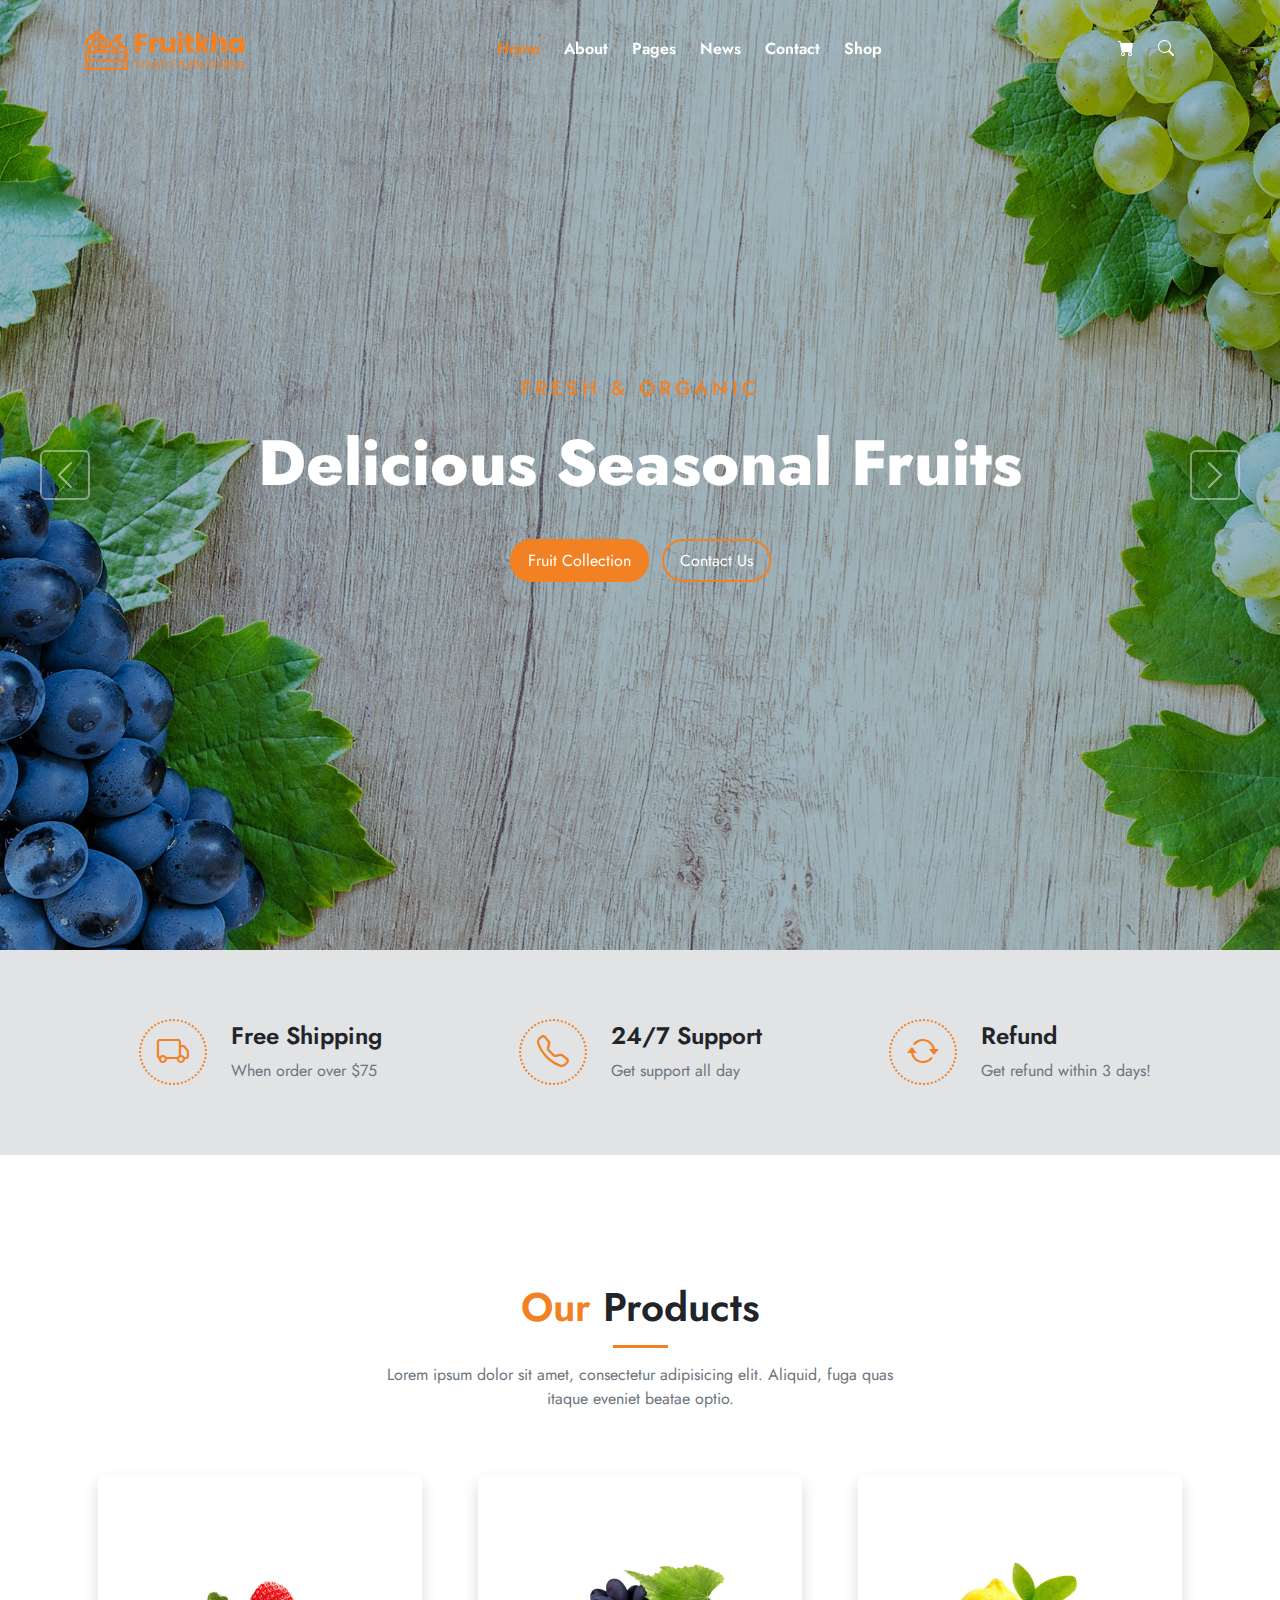
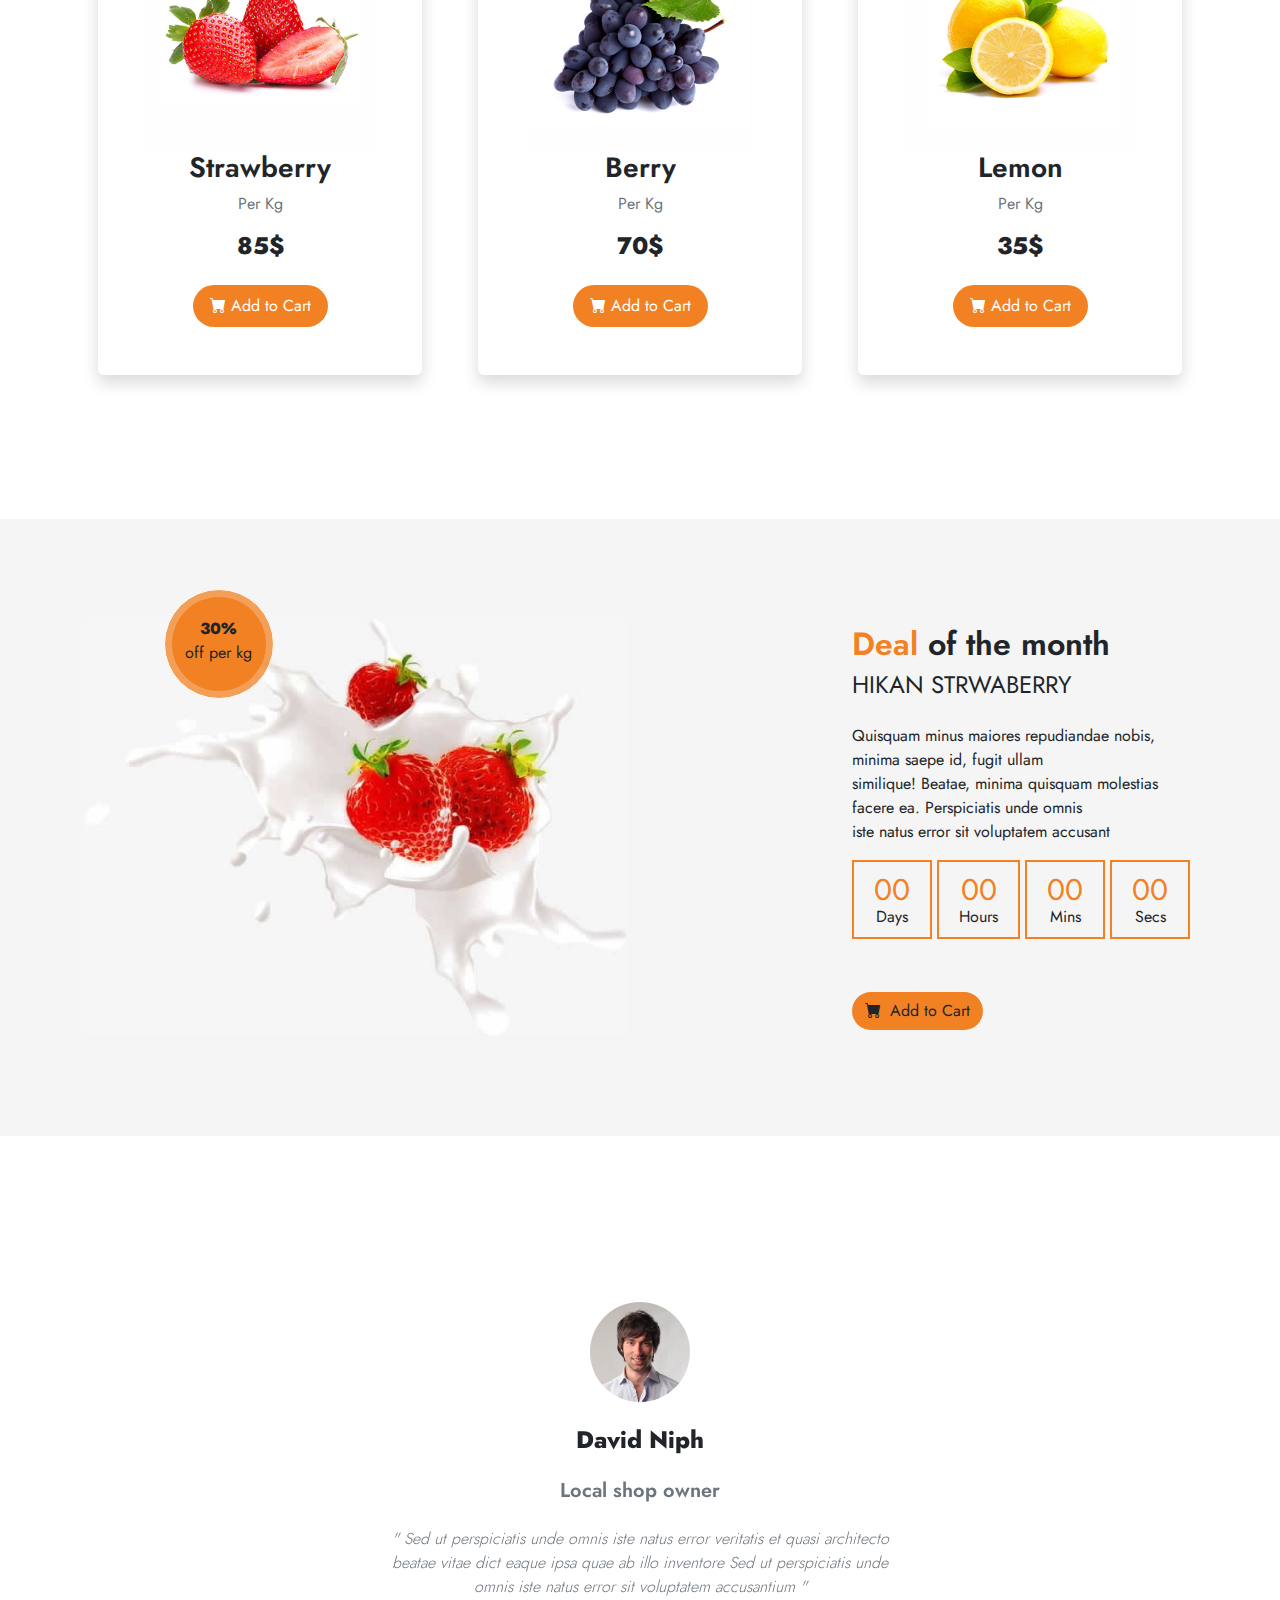
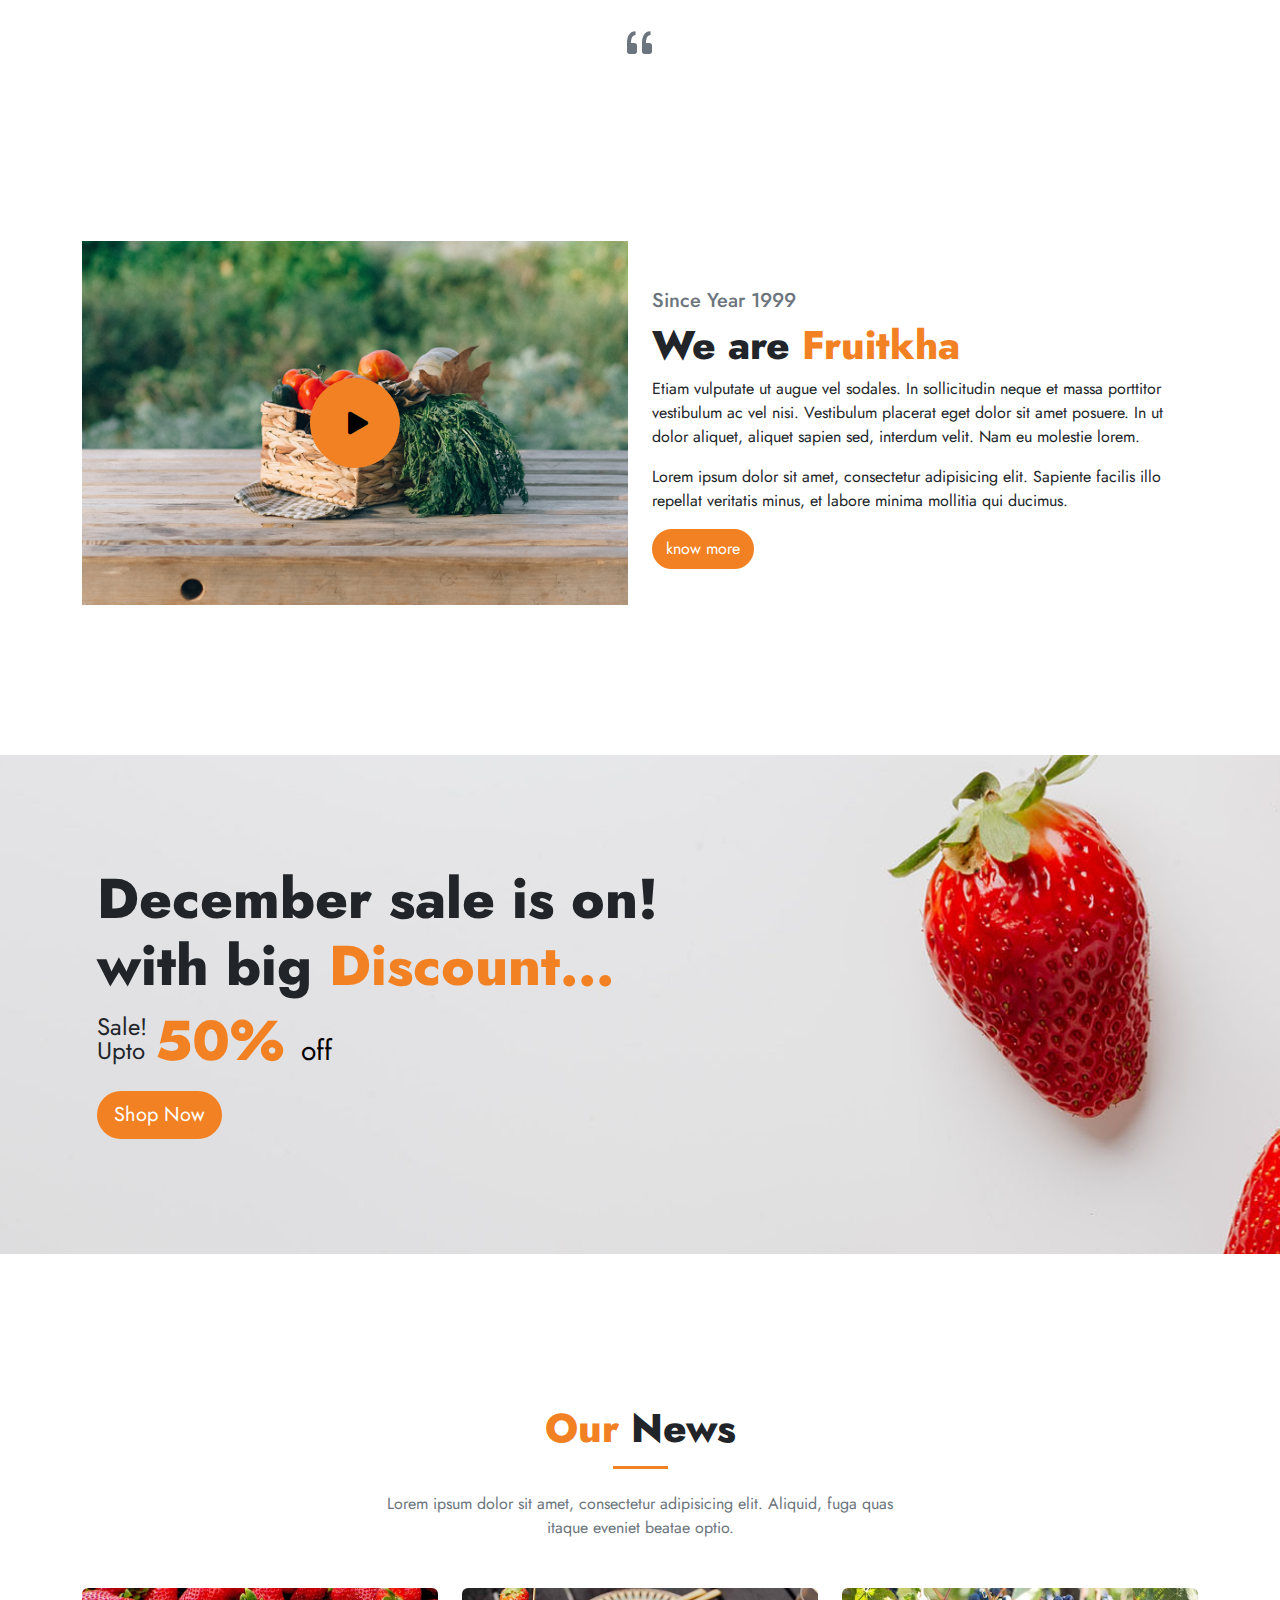
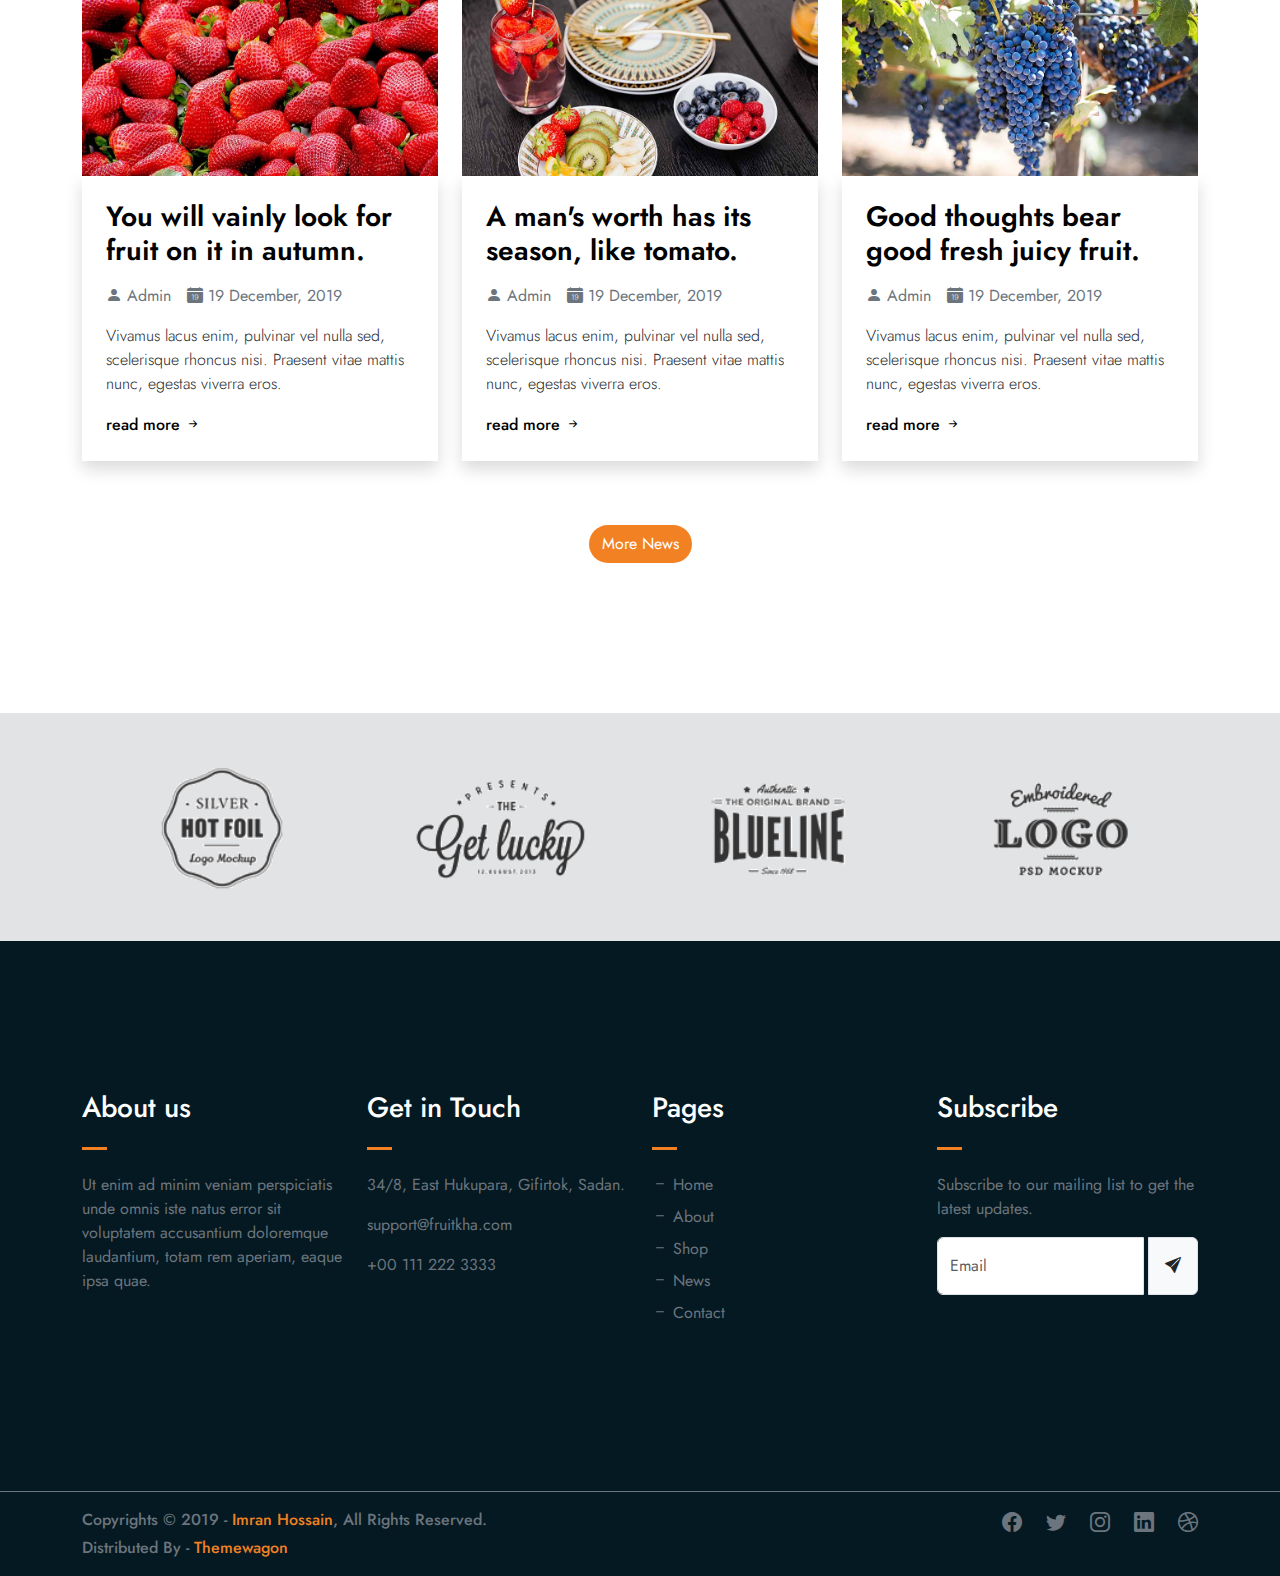
<file: index.html>
<!DOCTYPE html>
<html lang="en">

<head>
    <meta charset="UTF-8">
    <meta name="viewport" content="width=device-width, initial-scale=1.0">
    <title>Fruit selling</title>
    <link rel="shortcut icon" href="img/favicon.png" type="image/x-icon">
    <link rel="stylesheet" href="fonts/remix-icon/remixicon.css" type="text/css">
    <link rel="stylesheet" href="fonts/bt-icon/bootstrap-icons.min.css" type="text/css">
    <link rel="stylesheet" href="fonts/Jost/stylesheet.css" type="text/css">
    <link rel="stylesheet" href="css/slick.css" type="text/css">
    <link rel="stylesheet" href="css/style.css" type="text/css">
    <link rel="stylesheet" href="css/media.css" type="text/css">
    <link rel="stylesheet" href="css/bootstrap.min.css" type="text/css">
</head>

<body>

    <!-- HEADER -->
    <header class="navbar navbar-expand-lg navbar-dark position-absolute py-4 z-1 top-0 start-0 end-0">
        <div class="container">
            <a href="javascript:void(0)">
                <img src="img/logo.png" alt="logo" title="logo" width="170">
            </a>
            <ul class="list-unstyled d-flex mb-0 order-lg-1 align-items-center">
                <li>
                    <a href="javascript:void(0)" class="text-decoration-none text-white">
                        <i class="bi bi-cart-fill"></i>
                    </a>
                </li>
                <li class="mx-4 ms-lg-4">
                    <a href="javascript:void(0)" class="text-decoration-none text-white">
                        <i class="bi bi-search"></i>
                    </a>
                </li>
                <li>
                    <button class="navbar-toggler" data-bs-toggle="collapse" data-bs-target="#menu">
                        <span class="navbar-toggler-icon"></span>
                    </button>
                </li>
            </ul>
            <nav class="navbar-collapse collapse flex-lg-grow-0" id="menu">
                <ul class="navbar-nav">
                    <li class="nav-item dropdown mx-lg-2">
                        <a href="javascript:void(0)" class="nav-link fw-semibold" data-bs-toggle="dropdown">Home</a>
                        <ul class="dropdown-menu">
                            <li>
                                <a href="javascript:void(0)" class="dropdown-item">Static Home</a>
                            </li>
                            <li>
                                <a href="javascript:void(0)" class="dropdown-item">Slider Home</a>
                            </li>
                        </ul>
                    </li>
                    <li>
                        <a href="javascript:void(0)" class="nav-link fw-semibold text-white">About</a>
                    </li>
                    <li class="nav-item dropdown mx-lg-2">
                        <a href="javascript:void(0)" class="nav-link fw-semibold text-white"
                            data-bs-toggle="dropdown">Pages</a>
                        <ul class="dropdown-menu">
                            <li>
                                <a href="javascript:void(0)" class="dropdown-item">404 page</a>
                            </li>
                            <li>
                                <a href="javascript:void(0)" class="dropdown-item">About</a>
                            </li>
                            <li>
                                <a href="javascript:void(0)" class="dropdown-item">Cart</a>
                            </li>
                            <li>
                                <a href="javascript:void(0)" class="dropdown-item">Check out</a>
                            </li>
                            <li>
                                <a href="javascript:void(0)" class="dropdown-item">Contact</a>
                            </li>
                            <li>
                                <a href="javascript:void(0)" class="dropdown-item">News</a>
                            </li>
                            <li>
                                <a href="javascript:void(0)" class="dropdown-item">Shop</a>
                            </li>
                        </ul>
                    </li>
                    <li class="nav-item dropdown">
                        <a href="javascript:void(0)" class="nav-link fw-semibold text-white"
                            data-bs-toggle="dropdown">News</a>
                        <ul class="dropdown-menu">
                            <li>
                                <a href="javascript:void(0)" class="dropdown-item">News</a>
                            </li>
                            <li>
                                <a href="javascript:void(0)" class="dropdown-item">Single News</a>
                            </li>
                        </ul>
                    </li>
                    <li class="mx-lg-2">
                        <a href="javascript:void(0)" class="nav-link fw-semibold text-white">Contact</a>
                    </li>
                    <li class="nav-item dropdown">
                        <a href="javascript:void(0)" class="nav-link fw-semibold text-white"
                            data-bs-toggle="dropdown">Shop</a>
                        <ul class="dropdown-menu">
                            <li>
                                <a href="javascript:void(0)" class="dropdown-item">Shop</a>
                            </li>
                            <li>
                                <a href="javascript:void(0)" class="dropdown-item">Check out</a>
                            </li>
                            <li>
                                <a href="javascript:void(0)" class="dropdown-item">Sigle product</a>
                            </li>
                            <li>
                                <a href="javascript:void(0)" class="dropdown-item">Cart</a>
                            </li>
                        </ul>
                    </li>
                </ul>
            </nav>
        </div>
    </header>

    <main>
        <!-- CAROUSEL -->
        <section id="carouselExample" class="carousel slide">
            <div class="carousel-inner">
                <div class="carousel-item active">
                    <div class="d-flex align-items-center justify-content-center h-100">
                        <div class="text-center">
                            <h5 class="text-uppercase">Fresh & Organic</h5>
                            <h2 class="display-3 fw-bold text-white mt-4 mb-5">Delicious Seasonal Fruits</h2>
                            <a href="javascript:void(0)"
                                class="text-decoration-none text-white py-2 px-3 rounded-pill">Fruit Collection</a>
                            <a href="javascript:void(0)"
                                class="text-decoration-none text-white py-2 px-3 rounded-pill ms-2">Contact Us</a>
                        </div>
                    </div>
                </div>
                <div class="carousel-item">
                    <div class="d-flex align-items-center justify-content-center h-100">
                        <div class="text-center">
                            <h5 class="text-uppercase">Fresh & Organic</h5>
                            <h2 class="display-3 fw-bold text-white mt-4 mb-5">Delicious Seasonal Fruits</h2>
                            <a href="javascript:void(0)"
                                class="text-decoration-none text-white py-2 px-3 rounded-pill">Fruit Collection</a>
                            <a href="javascript:void(0)"
                                class="text-decoration-none text-white py-2 px-3 rounded-pill ms-2">Contect Us</a>
                        </div>
                    </div>
                </div>
                <div class="carousel-item">
                    <div class="d-flex align-items-center justify-content-center h-100">
                        <div class="text-center">
                            <h5 class="text-uppercase">Fresh & Organic</h5>
                            <h2 class="display-3 fw-bold text-white mt-4 mb-5">Delicious Seasonal Fruits</h2>
                            <a href="javascript:void(0)"
                                class="text-decoration-none text-white py-2 px-3 rounded-pill">Fruit Collection</a>
                            <a href="javascript:void(0)"
                                class="text-decoration-none text-white py-2 px-3 rounded-pill ms-2">Contect Us</a>
                        </div>
                    </div>
                </div>
            </div>
            <button class="carousel-control-prev border border-2 rounded"
                data-bs-target="#carouselExample" data-bs-slide="prev">
                <span class="carousel-control-prev-icon"></span>
            </button>
            <button class="carousel-control-next border border-2 rounded"
                data-bs-target="#carouselExample" data-bs-slide="next">
                <span class="carousel-control-next-icon"></span>
            </button>
        </section>

        <!-- SUPPORT -->
        <section class="support bg-secondary-subtle py-4">
            <div class="container">
                <div class="row">
                    <div class="col-12 col-md-6 col-lg-4">
                        <ul class="support-items list-unstyled d-flex align-items-center justify-content-center my-5">
                            <li>
                                <i class="bi bi-truck fs-2 me-4 px-3 py-2 rounded-circle"></i>
                            </li>
                            <li>
                                <h4 class="fw-semibold mb-2">Free Shipping</h4>
                                <p class="text-secondary mb-0">When order over $75</p>
                            </li>
                        </ul>
                    </div>
                    <div class="col-12 col-md-6 col-lg-4">
                        <ul class="support-items list-unstyled d-flex align-items-center justify-content-center my-5">
                            <li>
                                <i class="bi bi-telephone fs-2 me-4 px-3 py-2 rounded-circle"></i>
                            </li>
                            <li>
                                <h4 class="fw-semibold mb-2">24/7 Support</h4>
                                <p class="text-secondary mb-0">Get support all day</p>
                            </li>
                        </ul>
                    </div>
                    <div class="col-12 col-md-6 col-lg-4">
                        <ul class="support-items list-unstyled d-flex align-items-center justify-content-center my-5">
                            <li>
                                <i class="bi bi-arrow-repeat fs-2 me-4 px-3 py-2 rounded-circle"></i>
                            </li>
                            <li>
                                <h4 class="fw-semibold mb-2">Refund</h4>
                                <p class="text-secondary mb-0">Get refund within 3 days!</p>
                            </li>
                        </ul>
                    </div>
                </div>
            </div>
        </section>

        <!-- PRODUCT -->
        <section class="product py-5">
            <div class="container">
                <div class="product-item text-center">
                    <h1 class="fw-semibold mb-0"><span>Our</span> Products</h1>
                    <span class="line d-inline-block"></span>
                    <p class="text-secondary mt-2">Lorem ipsum dolor sit amet, consectetur adipisicing elit.
                        Aliquid, fuga quas <br /> itaque eveniet beatae optio.
                    </p>
                </div>
                <div class="product-inner mt-5">
                    <div class="row">
                        <div class="col-12 col-md-6 col-lg-4">
                            <div class="product-contant1 text-center shadow p-5 m-3 rounded">
                                <div class="product-img1">
                                    <a href="javascript:void(0)">
                                        <img src="img/product-1.jpg" alt="product-1" title="product-1" class="w-100" />
                                    </a>
                                </div>
                                <h3 class="fw-semibold">Strawberry</h3>
                                <p class="text-secondary">Per Kg</p>
                                <h4 class="fw-bold">85$</h4>
                                <a href="javascript:void(0)" class="py-2 px-3 mt-3 btn text-white rounded-pill">
                                    <i class="bi bi-cart-fill"></i>
                                    Add to Cart
                                </a>
                            </div>
                        </div>
                    <div class="col-12 col-md-6 col-lg-4">
                        <div class="product-contant1 text-center shadow p-5 m-3 rounded">
                            <div class="product-img1">
                                <a href="javascript:void(0)">
                                    <img src="img/product-2.jpg" alt="product-2" title="product-2" class="w-100" />
                                </a>
                            </div>
                            <h3 class="fw-semibold">Berry</h3>
                            <p class="text-secondary">Per Kg</p>
                            <h4 class="fw-bold">70$</h4>
                            <a href="javascript:void(0)" class="py-2 px-3 mt-3 btn text-white rounded-pill">
                                <i class="bi bi-cart-fill"></i>
                                Add to Cart
                            </a>
                        </div>
                    </div>
                    <div class="col-12 col-md-6 col-lg-4">
                        <div class="product-contant1 text-center shadow p-5 m-3 rounded">
                            <div class="product-img1">
                                <a href="javascript:void(0)">
                                    <img src="img/product-3.jpg" alt="product-3" title="product-3" class="w-100" />
                                </a>
                            </div>
                            <h3 class="fw-semibold">Lemon</h3>
                            <p class="text-secondary">Per Kg</p>
                            <h4 class="fw-bold">35$</h4>
                            <a href="javascript:void(0)" class="py-2 px-3 mt-3 btn text-white rounded-pill">
                                <i class="bi bi-cart-fill"></i>
                                Add to Cart
                            </a>
                        </div>
                    </div>
                </div>
                </div>
            </div>
        </section>

        <!-- DEAL -->
        <section class="deal">
            <div class="container">
                <div class="row align-items-center">
                    <div class="col-lg-6">
                        <div class="deal-img position-relative">
                            <div class="price-box position-absolute">
                                <div class="inner-price text-center">
                                    <span class="fw-bold">30%</span>
                                    <br />
                                    off per kg
                                </div>
                            </div>
                            <img src="img/deal.jpg" alt="deal" title="deal" class="w-100">
                        </div>
                    </div>
                    <div class="col-lg-6">
                        <div class="deal-contant">
                            <h2 class="fw-semibold"><span>Deal</span> of the month</h2>
                            <h4 class="fw-normal text-uppercase">Hikan Strwaberry</h4>
                            <p class="mt-4">Quisquam minus maiores repudiandae nobis, minima saepe id, fugit ullam
                                <br /> similique! Beatae, minima quisquam molestias facere ea. Perspiciatis unde omnis
                                <br /> iste natus error sit voluptatem accusant
                            </p>
                            <div class="timer">
                                <div class="counter-column position-relative d-inline-block text-center">
                                    <div class="inner fs-6">
                                        <span class="count position-relative d-block">00</span>
                                        Days
                                    </div>
                                </div>
                                <div class="counter-column position-relative d-inline-block text-center">
                                    <div class="inner fs-6">
                                        <span class="count position-relative d-block">00</span>
                                        Hours
                                    </div>
                                </div>
                                <div class="counter-column position-relative d-inline-block text-center">
                                    <div class="inner fs-6">
                                        <span class="count position-relative d-block">00</span>
                                        Mins
                                    </div>
                                </div>
                                <div class="counter-column position-relative d-inline-block text-center">
                                    <div class="inner fs-6">
                                        <span class="count position-relative d-block">00</span>
                                        Secs
                                    </div>
                                </div>
                            </div>
                            <a href="javascript:void(0)" class="btn rounded-pill mt-5">
                                <i class="bi bi-cart-fill me-1"></i>
                                Add to Cart
                            </a>
                        </div>
                    </div>
                </div>
            </div>
        </section>

        <!-- TESTIMONIALS -->
        <section class="testimonial">
            <div class="slider single-item mx-auto">
                <div class="testimonial-items text-center p-sm-3">
                    <img src="img/profile1.png" title="profile1" alt="profile1" width="100"
                        class="rounded-circle mx-auto" />
                    <h4 class="fw-bold pt-4">David Niph</h4>
                    <h5 class="text-secondary fs-5 fw-semibold py-3">Local shop owner</h5>
                    <p class="text-secondary fst-italic fw-light">" Sed ut perspiciatis unde omnis iste natus error
                        veritatis et quasi architecto beatae vitae dict eaque ipsa quae ab illo inventore Sed ut
                        perspiciatis unde omnis iste natus error sit voluptatem accusantium "</p>
                    <i class="bi bi-quote fs-1 text-secondary"></i>
                </div>
                <div class="testimonial-items text-center p-sm-3">
                    <img src="img/profile2.png" title="profile2" alt="profile2" width="100"
                        class="rounded-circle mx-auto" />
                    <h4 class="fw-bold pt-4">Jacob Sikim</h4>
                    <h5 class="text-secondary fs-5 fw-semibold py-3">Local shop owner</h5>
                    <p class="text-secondary fst-italic fw-light">" Sed ut perspiciatis unde omnis iste natus error
                        veritatis et quasi architecto beatae vitae dict eaque ipsa quae ab illo inventore Sed ut
                        perspiciatis unde omnis iste natus error sit voluptatem accusantium "</p>
                    <i class="bi bi-quote fs-1 text-secondary"></i>
                </div>
                <div class="testimonial-items text-center p-sm-3">
                    <img src="img/profile3.png" title="profile3" alt="profile3" width="100"
                        class="rounded-circle mx-auto" />
                    <h4 class="fw-bold pt-4">Saira Hakim</h4>
                    <h5 class="text-secondary fs-5 fw-semibold py-3">Local shop owner</h5>
                    <p class="text-secondary fst-italic fw-light">" Sed ut perspiciatis unde omnis iste natus error
                        veritatis et quasi architecto beatae vitae dict eaque ipsa quae ab illo inventore Sed ut
                        perspiciatis unde omnis iste natus error sit voluptatem accusantium "</p>
                    <i class="bi bi-quote fs-1 text-secondary"></i>
                </div>
            </div>
        </section>

        <!-- ABOUT -->
        <section class="about">
            <div class="container">
                <div class="row">
                    <div class="col-12 col-lg-6">
                        <div class="about-img position-relative">
                            <img src="img/about.jpg" alt="about" title="about" class="w-100" />
                            <a href="javascript:void(0)"
                                class="video position-absolute top-50 start-50 translate-middle rounded-circle">
                                <i class="bi bi-play-fill text-black  fs-1"></i>
                            </a>
                        </div>
                    </div>
                    <div class="col-12 col-lg-6">
                        <div class="about-content p-sm-0 pt-sm-5">
                            <h5 class="text-secondary fw-medium fs-5">Since Year 1999</h5>
                            <h2 class="fw-bold fs-1">We are <span>Fruitkha</span></h2>
                            <p>
                                Etiam vulputate ut augue vel sodales. In sollicitudin neque et massa porttitor
                                vestibulum ac vel nisi. Vestibulum placerat eget dolor sit amet posuere. In ut dolor
                                aliquet, aliquet sapien sed, interdum velit. Nam eu molestie lorem.
                            </p>
                            <p>
                                Lorem ipsum dolor sit amet, consectetur adipisicing elit. Sapiente facilis illo repellat
                                veritatis minus, et labore minima mollitia qui ducimus.
                            </p>
                            <a href="javascript:void(0)" class="btn text-white rounded-pill">know more</a>
                        </div>
                    </div>
                </div>
            </div>
        </section>

        <!-- OFFER -->
        <section class="offer">
            <div class="container">
                <div class="col-sm-12">
                    <div class="offer-content">
                        <h3 class="display-4 fw-bold">
                            December sale is on!
                            <br />
                            with big <span>Discount...</span>
                        </h3>
                        <ul class="list-unstyled d-flex">
                            <li class="fs-4 lh-1 pt-2">Sale!<br />Upto</li>
                            <li class="display-4 fw-bold mx-2">50% <span class="fs-3 fw-normal text-black">off</span></li>
                        </ul>
                        <a href="javascript:void(0)" class="btn btn-lg rounded-pill text-white"> Shop Now</a>
                    </div>
                </div>
            </div>
        </section>

        <!-- NEWS -->
        <section class="news">
            <div class="container">
                <div class="news-title text-center">
                    <h1 class="fw-bold mb-0"><span>Our</span> News</h1>
                    <span class="line d-inline-block"></span>
                    <p class="mt-3 text-secondary mb-5">Lorem ipsum dolor sit amet, consectetur adipisicing elit.
                        Aliquid, fuga quas <br /> itaque eveniet beatae optio.</p>
                </div>
                <div class="news-inner">
                    <div class="row">
                        <div class="col-12 col-md-6 col-lg-4">
                            <div class="news-item">
                                <div class="news-img">
                                    <a href="javascript:void(0)">
                                        <img src="img/news-bg-1.jpg" alt="news-bg-1" title="news-bg-1"
                                            class="w-100 rounded-top" />
                                    </a>
                                </div>
                            </div>
                            <div class="news-content p-4 shadow mb-3">
                                <h3>
                                    <a href="javascript:void(0)" class="text-decoration-none text-black fw-semibold">
                                        You will vainly look for fruit on it in autumn.
                                    </a>

                                </h3>
                                <p>
                                <ul class="list-unstyled d-flex align-items-center text-secondary">
                                    <li>
                                        <i class="bi bi-person-fill"></i>
                                        Admin
                                    </li>
                                    <li class="ms-3">
                                        <i class="bi bi-calendar-date-fill"></i>
                                        19 December, 2019
                                    </li>
                                </ul>
                                </p>
                                <p class="fw-light">
                                    Vivamus lacus enim, pulvinar vel nulla sed, scelerisque rhoncus nisi. Praesent vitae
                                    mattis nunc, egestas viverra eros.
                                </p>
                                <a href="javascript:void(0)"
                                    class="text-decoration-none text-black align-middle fw-medium">
                                    read more
                                    <i class="bi bi-arrow-right-short"></i>
                                </a>
                            </div>
                        </div>
                        <div class="col-12 col-md-6 col-lg-4">
                            <div class="news-item">
                                <div class="news-img">
                                    <a href="javascript:void(0)">
                                        <img src="img/news-bg-2.jpg" alt="news-bg-2" title="news-bg-2"
                                            class="w-100 rounded-top" />
                                    </a>
                                </div>
                            </div>
                            <div class="news-content p-4 shadow mb-3">
                                <h3>
                                    <a href="javascript:void(0)" class="text-decoration-none text-black fw-semibold">
                                        A man's worth has its season, like tomato.
                                    </a>

                                </h3>
                                <p>
                                <ul class="list-unstyled d-flex align-items-center text-secondary">
                                    <li>
                                        <i class="bi bi-person-fill"></i>
                                        Admin
                                    </li>
                                    <li class="ms-3">
                                        <i class="bi bi-calendar-date-fill"></i>
                                        19 December, 2019
                                    </li>
                                </ul>
                                </p>
                                <p class="fw-light">
                                    Vivamus lacus enim, pulvinar vel nulla sed, scelerisque rhoncus nisi. Praesent vitae
                                    mattis nunc, egestas viverra eros.
                                </p>
                                <a href="javascript:void(0)"
                                    class="text-decoration-none text-black align-middle fw-medium">
                                    read more
                                    <i class="bi bi-arrow-right-short"></i>
                                </a>
                            </div>
                        </div>
                        <div class="col-12 col-md-6 col-lg-4">
                            <div class="news-item">
                                <div class="news-img">
                                    <a href="javascript:void(0)">
                                        <img src="img/news-bg-3.jpg" alt="news-bg-3" title="news-bg-3"
                                            class="w-100 rounded-top" />
                                    </a>
                                </div>
                            </div>
                            <div class="news-content p-4 shadow">
                                <h3>
                                    <a href="javascript:void(0)" class="text-decoration-none text-black fw-semibold">
                                        Good thoughts bear good fresh juicy fruit.
                                    </a>

                                </h3>
                                <p>
                                <ul class="list-unstyled d-flex align-items-center text-secondary">
                                    <li>
                                        <i class="bi bi-person-fill"></i>
                                        Admin
                                    </li>
                                    <li class="ms-3">
                                        <i class="bi bi-calendar-date-fill"></i>
                                        19 December, 2019
                                    </li>
                                </ul>
                                </p>
                                <p class="fw-light">
                                    Vivamus lacus enim, pulvinar vel nulla sed, scelerisque rhoncus nisi. Praesent vitae
                                    mattis nunc, egestas viverra eros.
                                </p>
                                <a href="javascript:void(0)"
                                    class="text-decoration-none text-black align-middle fw-medium">
                                    read more
                                    <i class="bi bi-arrow-right-short"></i>
                                </a>
                            </div>
                        </div>
                        <div class="col-12">
                            <div class="more-news text-center mt-5">
                                <a href="javascript:void(0)" class="text-decoration-none btn rounded-pill text-white">
                                    More News
                                </a>
                            </div>
                        </div>
                    </div>
                </div>
            </div>
        </section>

        <!-- CLIENTS -->
        <section class="clients py-5 bg-secondary-subtle">
            <div class="container">
                <div class="slider multiple-items">
                    <div>
                        <img src="img/client-1.png" alt="client-1" title="client-1" width="200" class="mx-auto" />
                    </div>
                    <div>
                        <img src="img/client-2.png" alt="client-2" title="client-2" width="200" class="mx-auto" />
                    </div>
                    <div>
                        <img src="img/client-3.png" alt="client-3" title="client-3" width="200" class="mx-auto" />
                    </div>
                    <div>
                        <img src="img/client-4.png" alt="client-4" title="client-4" width="200" class="mx-auto" />
                    </div>
                    <div>
                        <img src="img/client-5.png" alt="client-5" title="client-5" width="200" class="mx-auto" />
                    </div>
                </div>
            </div>
        </section>
    </main>

    <!-- FOOTER -->
    <footer>
        <div class="footer-inner">
            <div class="container">
                <div class="row">
                    <div class="col-12 col-md-6 col-lg-3">
                        <div class="footer-content mb-4">
                            <h4 class="text-white fs-3 fw-medium">About us</h4>
                            <span style="width: 25px;" class="line d-inline-block"></span>
                            <p class="text-secondary mt-3">Ut enim ad minim veniam perspiciatis unde omnis iste natus error sit voluptatem accusantium doloremque laudantium, totam rem aperiam, eaque ipsa quae.</p>
                        </div>
                    </div>
                    <div class="col-12 col-md-6 col-lg-3">
                        <div class="footer-content mb-4">
                            <h4 class="text-white fs-3 fw-medium">Get in Touch</h4>
                            <span style="width: 25px;" class="line d-inline-block"></span>
                            <p class="text-secondary mt-3">34/8, East Hukupara, Gifirtok, Sadan.</p>
                            <p class="text-secondary">support@fruitkha.com</p>
                            <p class="text-secondary">+00 111 222 3333</p>
                        </div>
                    </div>
                    <div class="col-6 col-lg-3">
                        <div class="footer-content">
                            <h4 class="text-white fs-3 fw-medium">Pages</h4>
                            <span style="width: 25px;" class="line d-inline-block"></span>
                            <ul class="list-unstyled text-secondary mt-3">
                                <li>
                                    <i class="bi bi-dash"></i>
                                    Home
                                </li>
                                <li class="my-2">
                                    <i class="bi bi-dash"></i>
                                    About
                                </li>
                                <li>
                                    <i class="bi bi-dash"></i>
                                    Shop
                                </li>
                                <li class="my-2">
                                    <i class="bi bi-dash"></i>
                                    News
                                </li>
                                <li>
                                    <i class="bi bi-dash"></i>
                                    Contact
                                </li>
                            </ul>
                        </div>
                    </div>
                    <div class="col-6 col-lg-3">
                        <div class="footer-content">
                            <h4 class="text-white fs-3 fw-medium">Subscribe</h4>
                            <span style="width: 25px;" class="line d-inline-block"></span>
                            <p class="text-secondary mt-3">Subscribe to our mailing list to get the latest updates.</p>
                            <form class="input-group">
                                <input type="email" placeholder="Email" class="form-control py-3"/>
                                <button type="submit" class="input-group-text ms-1 px-3"><i class="bi bi-send-fill"></i></button>
                            </form>
                        </div>
                    </div>
                </div>
            </div>
        </div>
        <div class="copyright border-top border-secondary pt-3">
            <div class="container">
                <div class="row">
                    <div class="copyright-content d-md-flex justify-content-lg-between">
                        <ul class="list-unstyled text-secondary fw-medium d-flex justify-content-center">
                            <li>
                                <p class="mb-1">Copyrights © 2019 - <a href="javascript:void(0)" class="text-decoration-none">Imran Hossain</a>, All Rights Reserved.</p>
                                <p class="mb-0">Distributed By - <a href="javascript:void(0)" class="text-decoration-none"> Themewagon</a></p>
                            </li>
                        </ul>
                        <div class="copyright-company">
                            <ul class="list-unstyled d-flex justify-content-sm-center">
                                <li>
                                    <a href="javascript:void(0)" class="text-decoration-none text-secondary">
                                        <i class="bi bi-facebook fs-5"></i>
                                    </a>
                                </li>
                                <li class="mx-4">
                                    <a href="javascript:void(0)" class="text-decoration-none text-secondary">
                                        <i class="bi bi-twitter fs-5"></i>
                                    </a>
                                </li>
                                <li>
                                    <a href="javascript:void(0)" class="text-decoration-none text-secondary">
                                        <i class="bi bi-instagram fs-5"></i>
                                    </a>
                                </li>
                                <li class="mx-4">
                                    <a href="javascript:void(0)" class="text-decoration-none text-secondary">
                                        <i class="bi bi-linkedin fs-5"></i>
                                    </a>
                                </li>
                                <li>
                                    <a href="javascript:void(0)" class="text-decoration-none text-secondary">
                                        <i class="bi bi-dribbble fs-5"></i>
                                    </a>
                                </li>
                            </ul>
                        </div>
                    </div>
                </div>
            </div>
        </div>
    </footer>


    <script src="js/jquery-3.7.1.min.js" type="text/javascript"></script>
    <script src="js/bootstrap.bundle.min.js" type="text/javascript"></script>
    <script src="js/slick.min.js" type="text/javascript"></script>
    <script>
        $('.single-item').slick({
            arrows: false
        });
        $('.multiple-items').slick({
            arrows: false,
            slidesToShow: 4,
            responsive: [
    {
      breakpoint: 992,
      settings: {
        slidesToShow: 3,
      }
    },
    {
      breakpoint: 768,
      settings: {
        slidesToShow: 2,
      }
    },
    {
      breakpoint: 576,
      settings: {
        slidesToShow: 1,
      }
    }
    ]
        });
    </script>
</body>

</html>
</file>
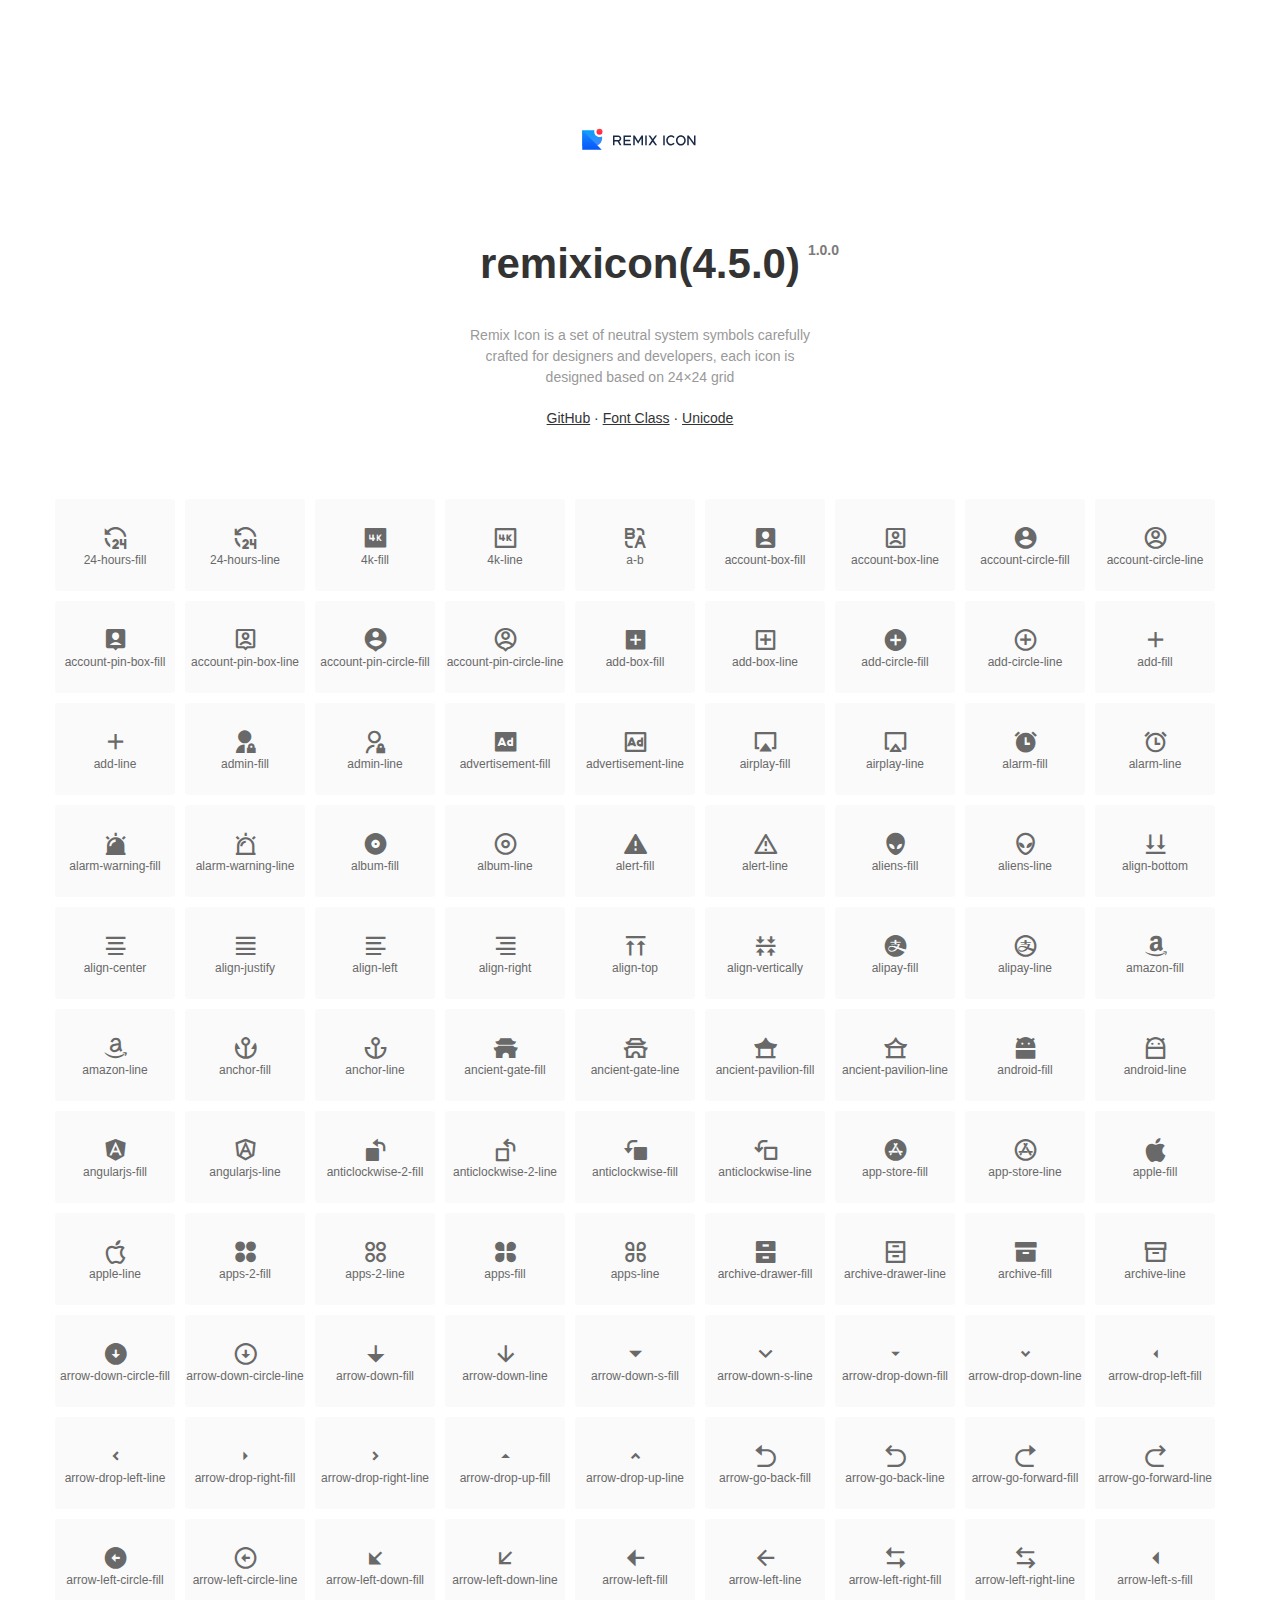
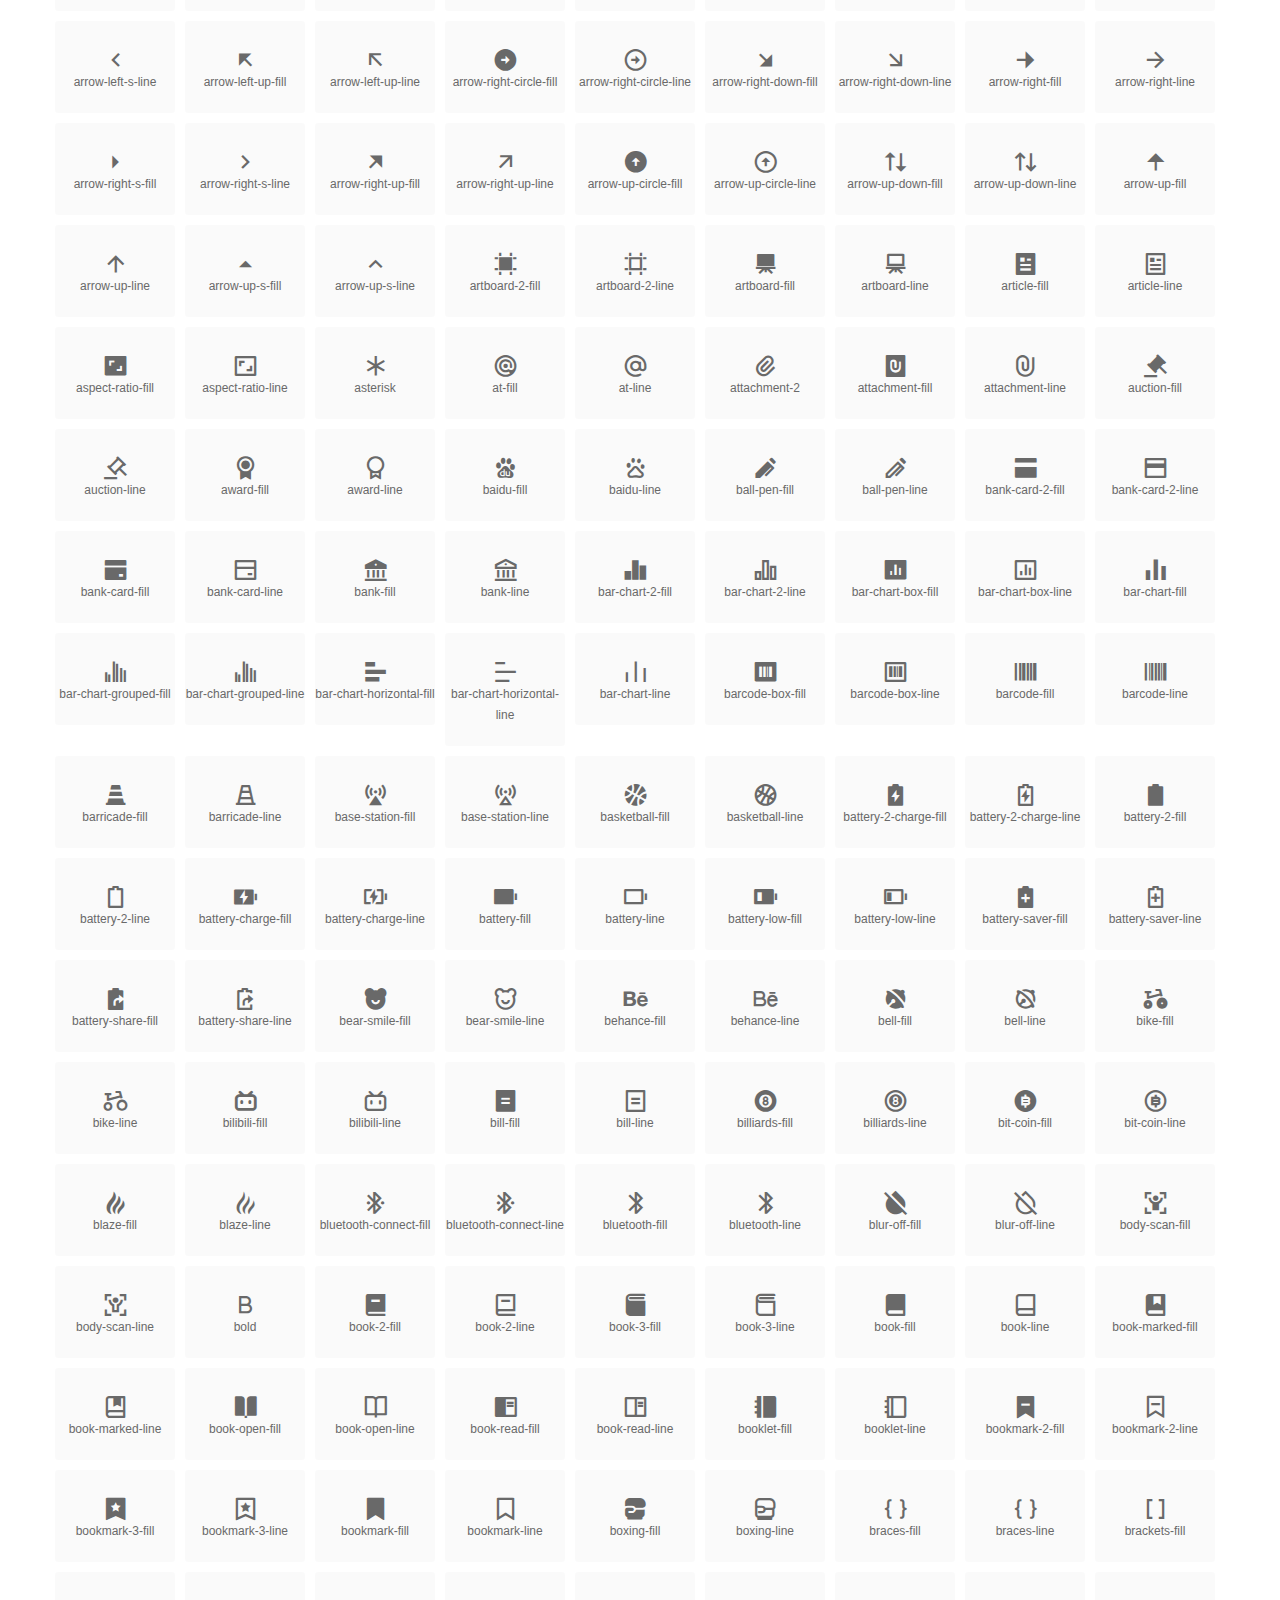
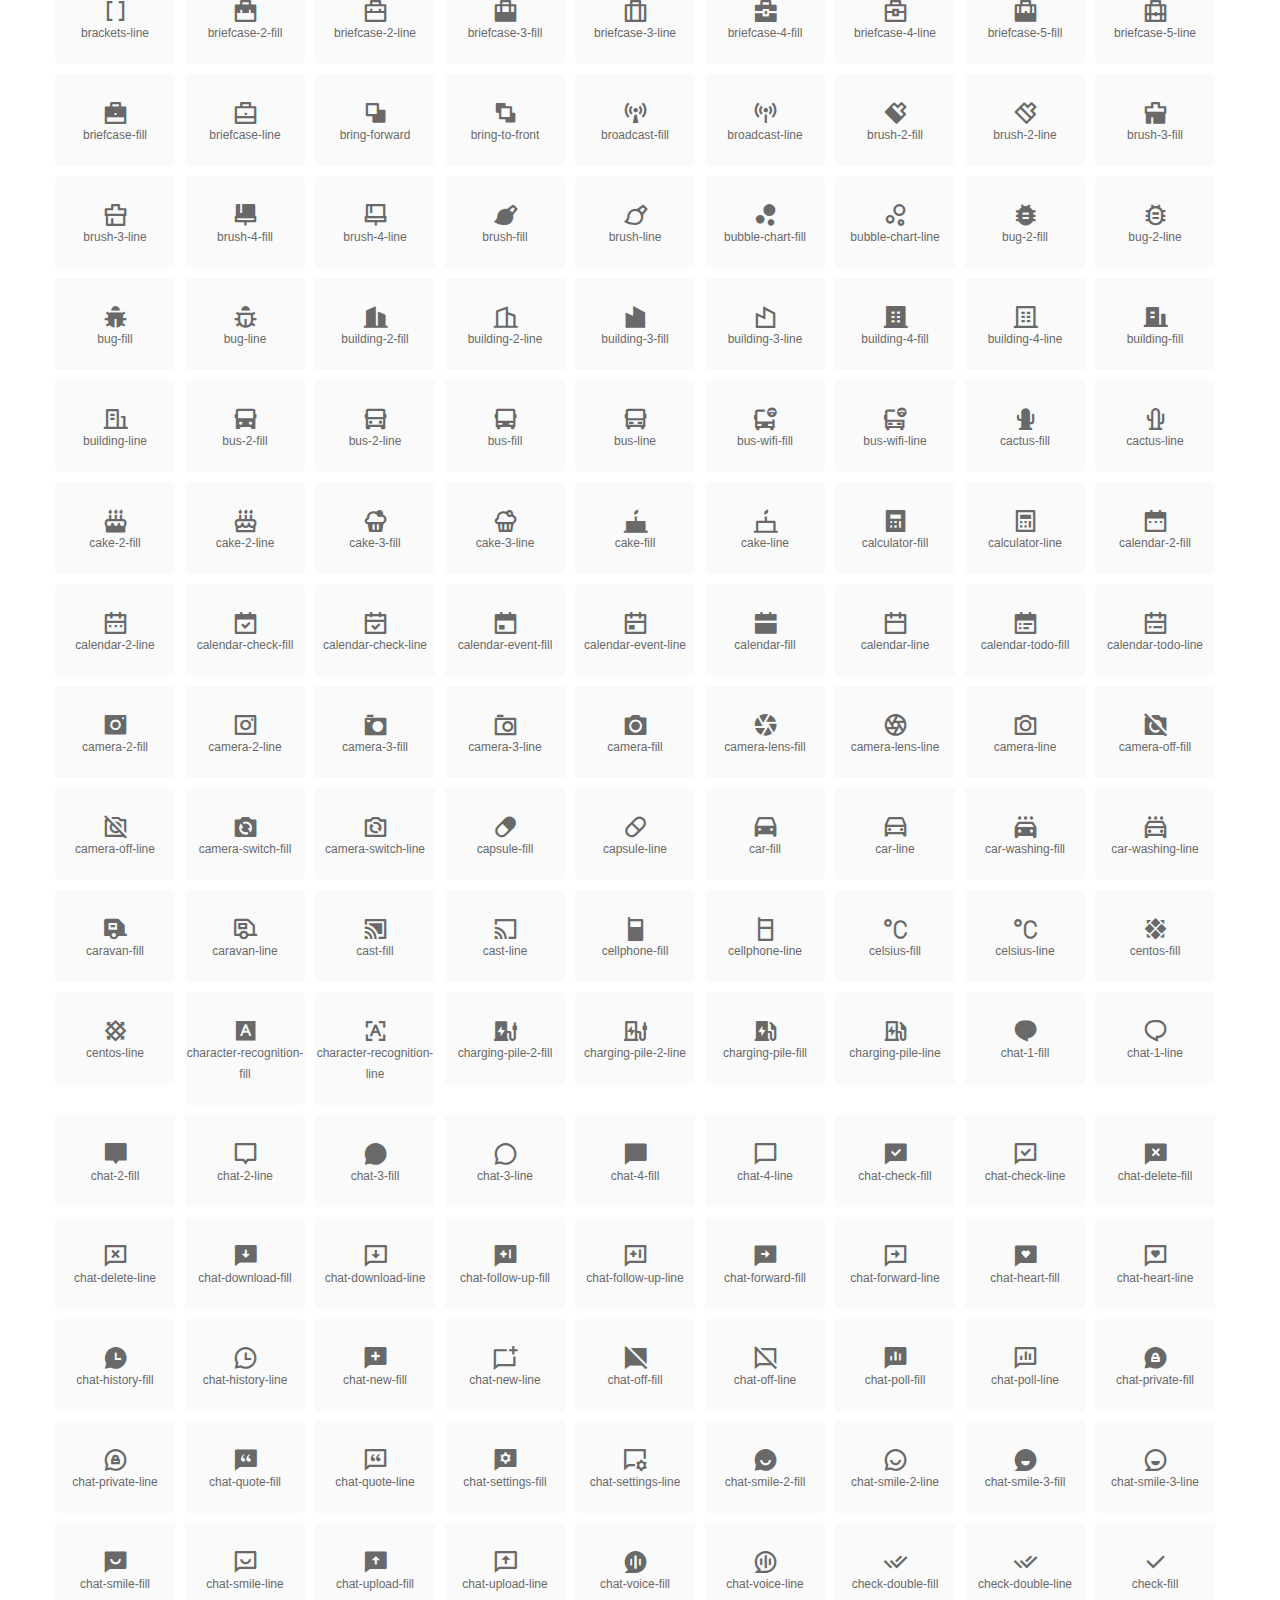
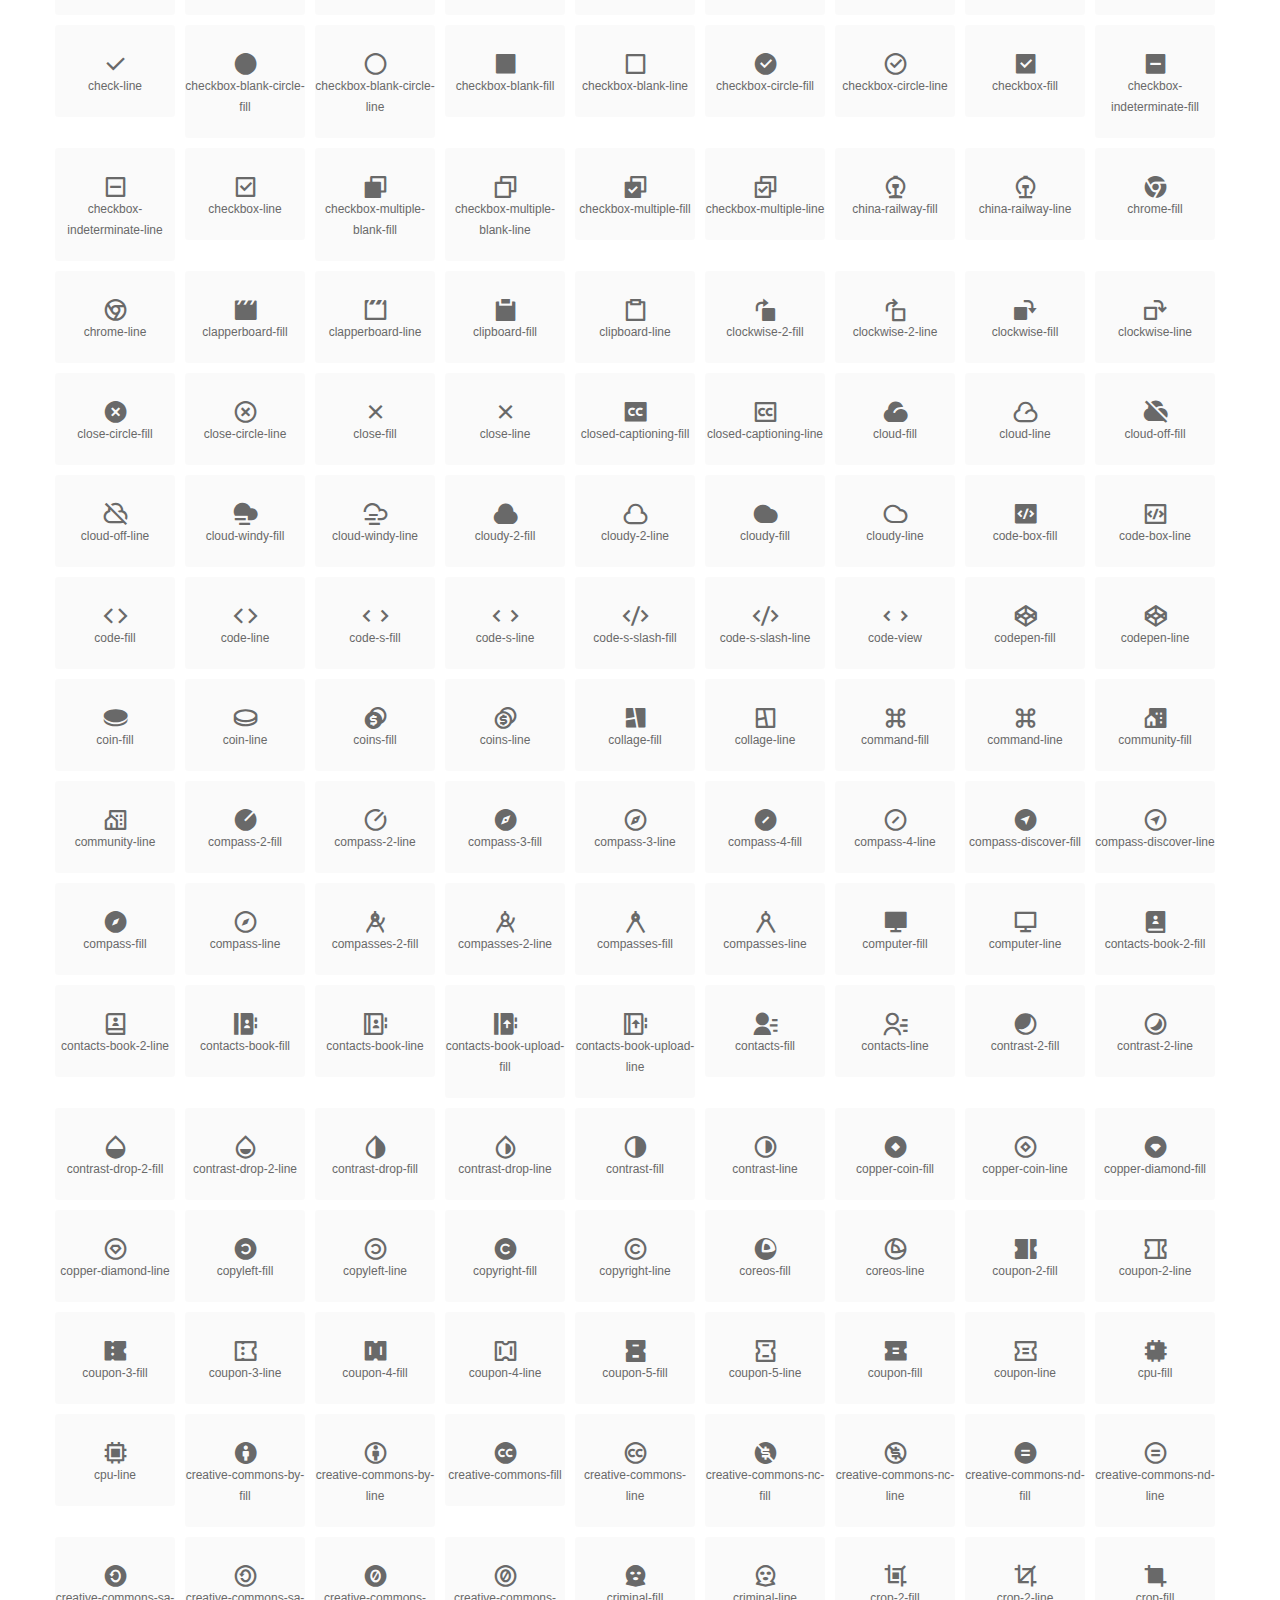
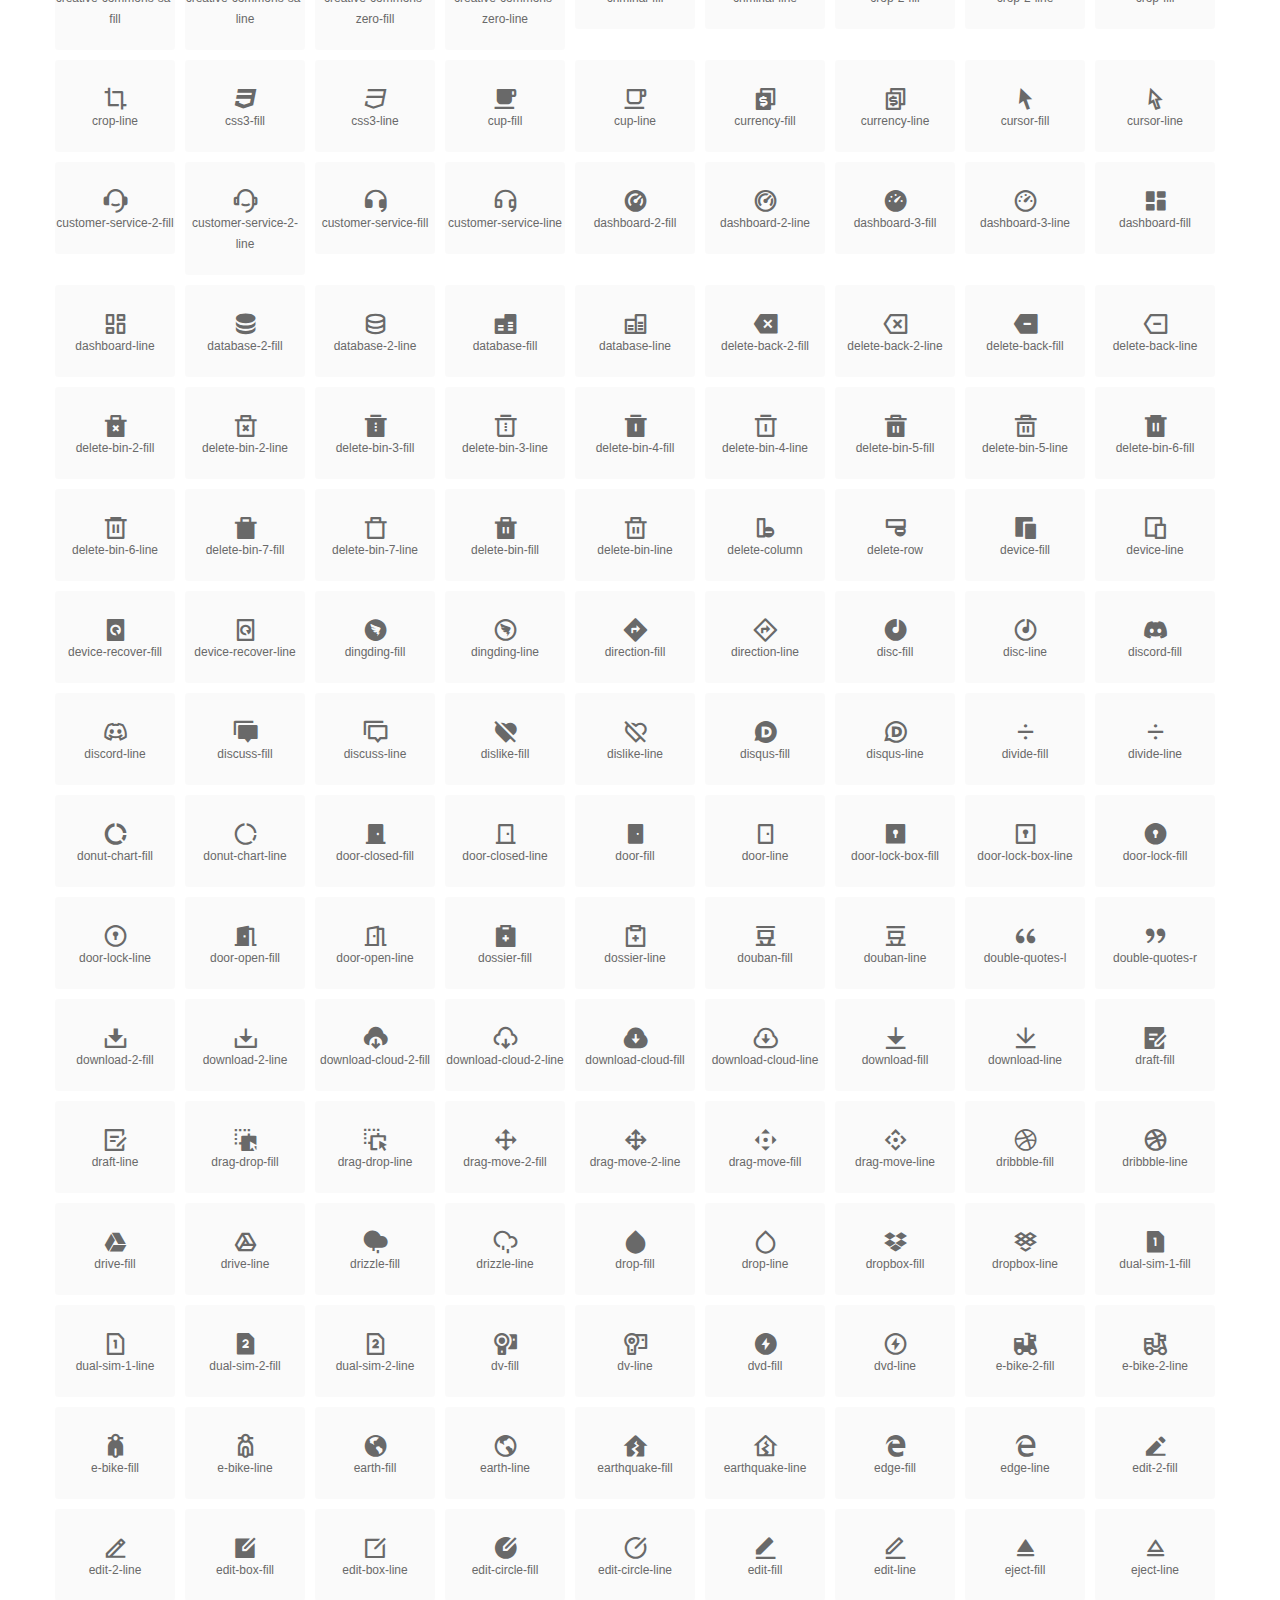
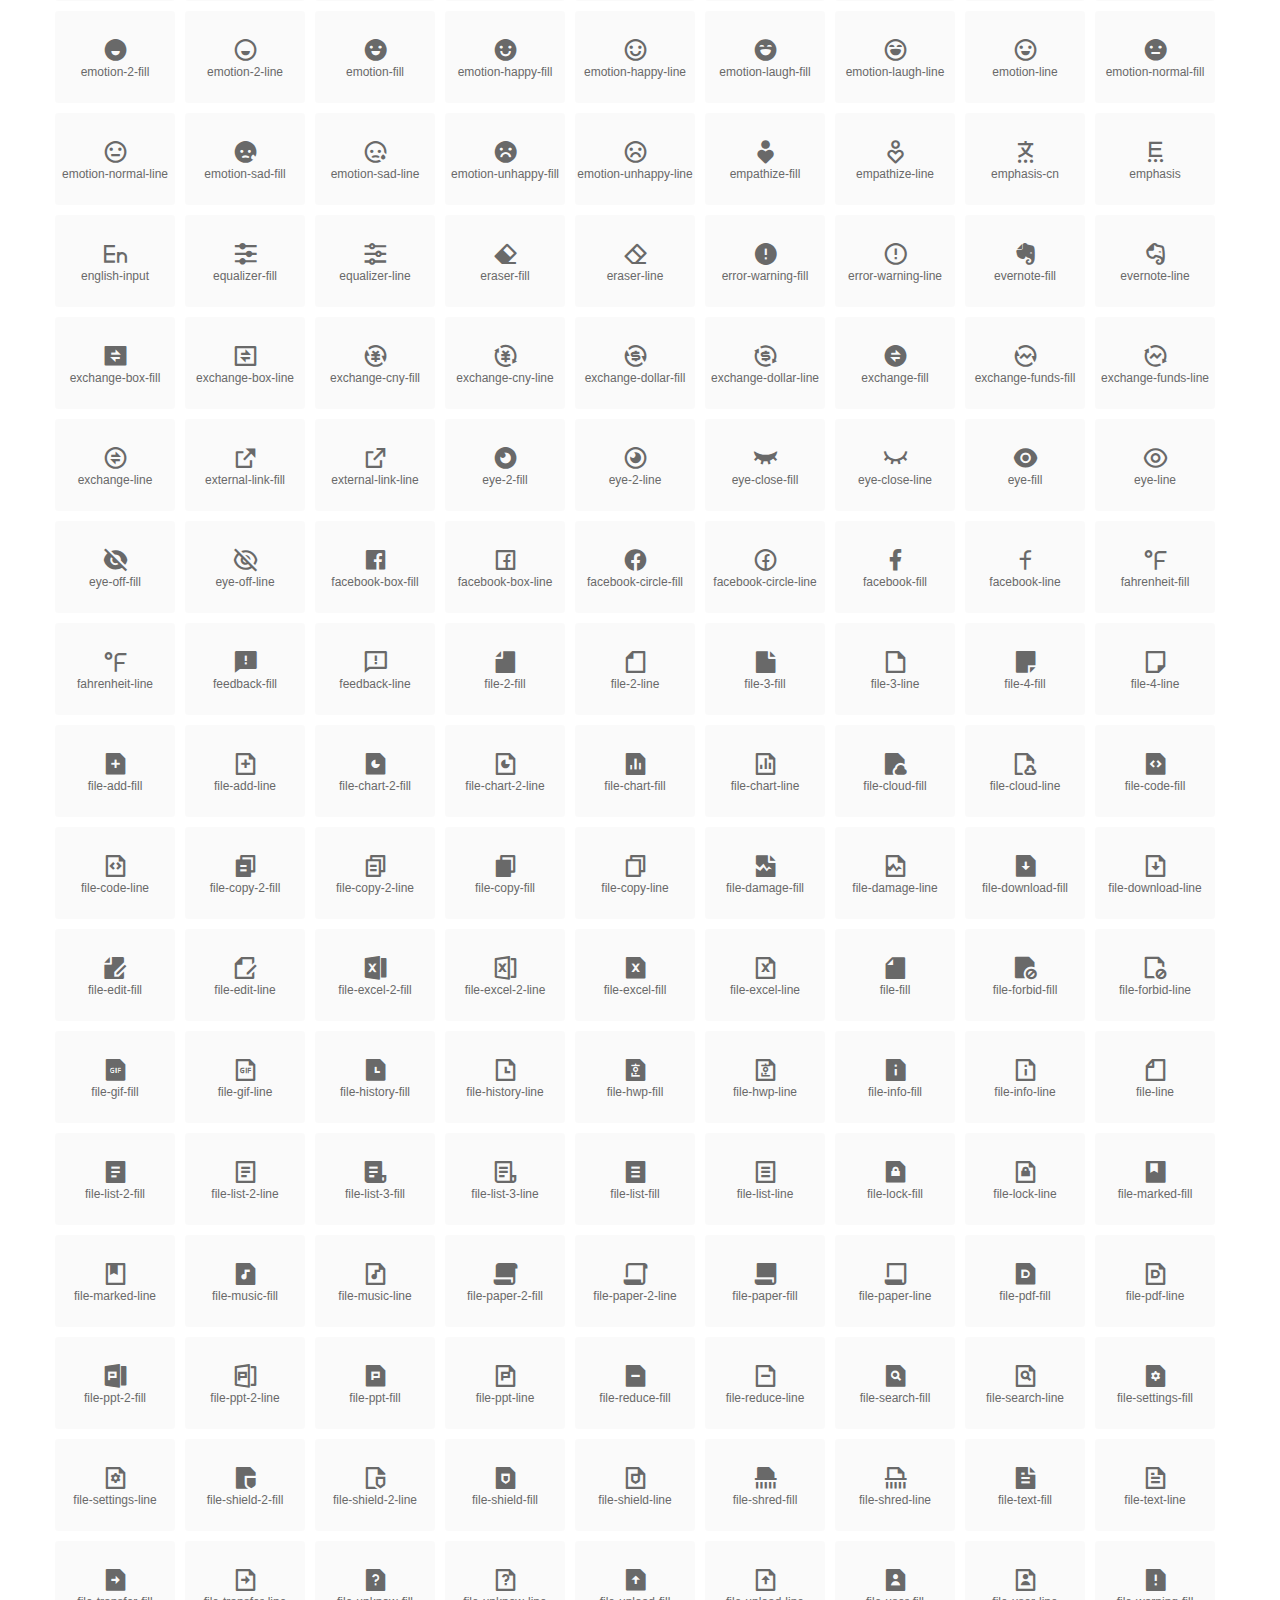
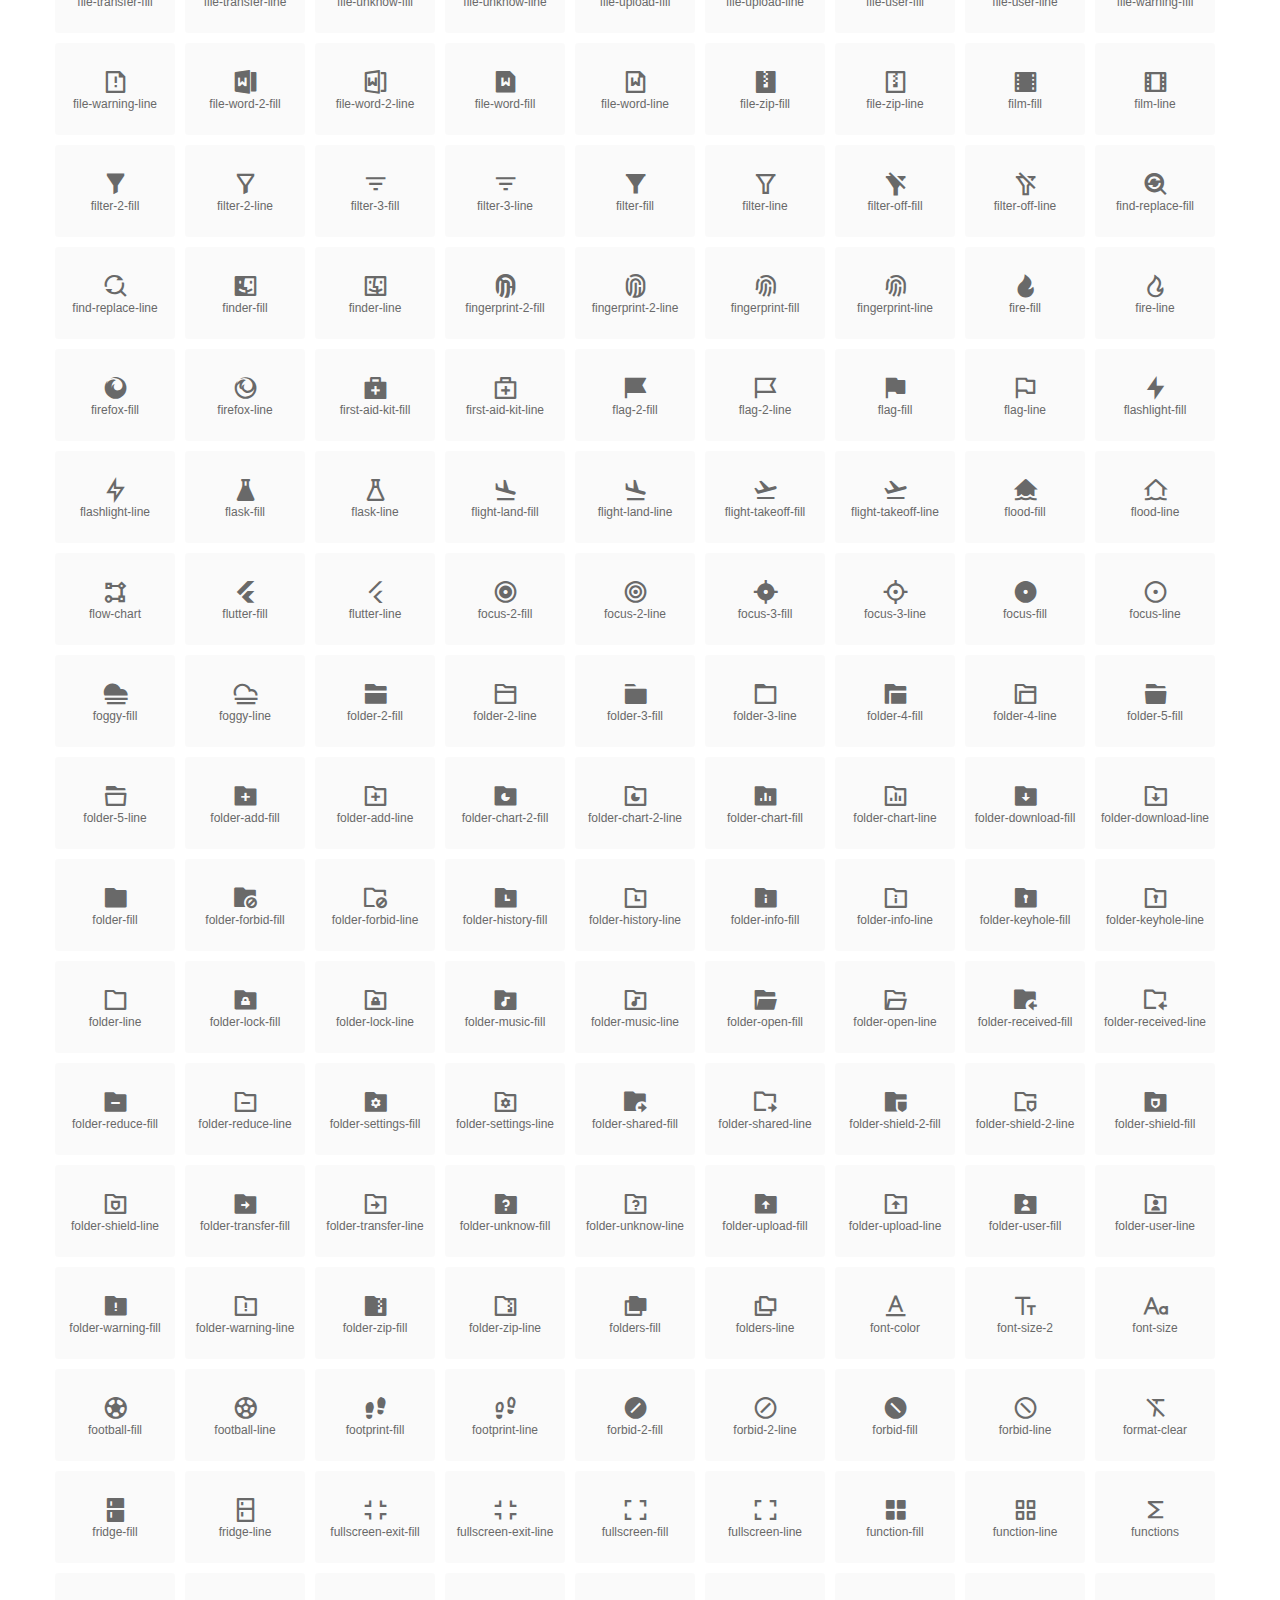
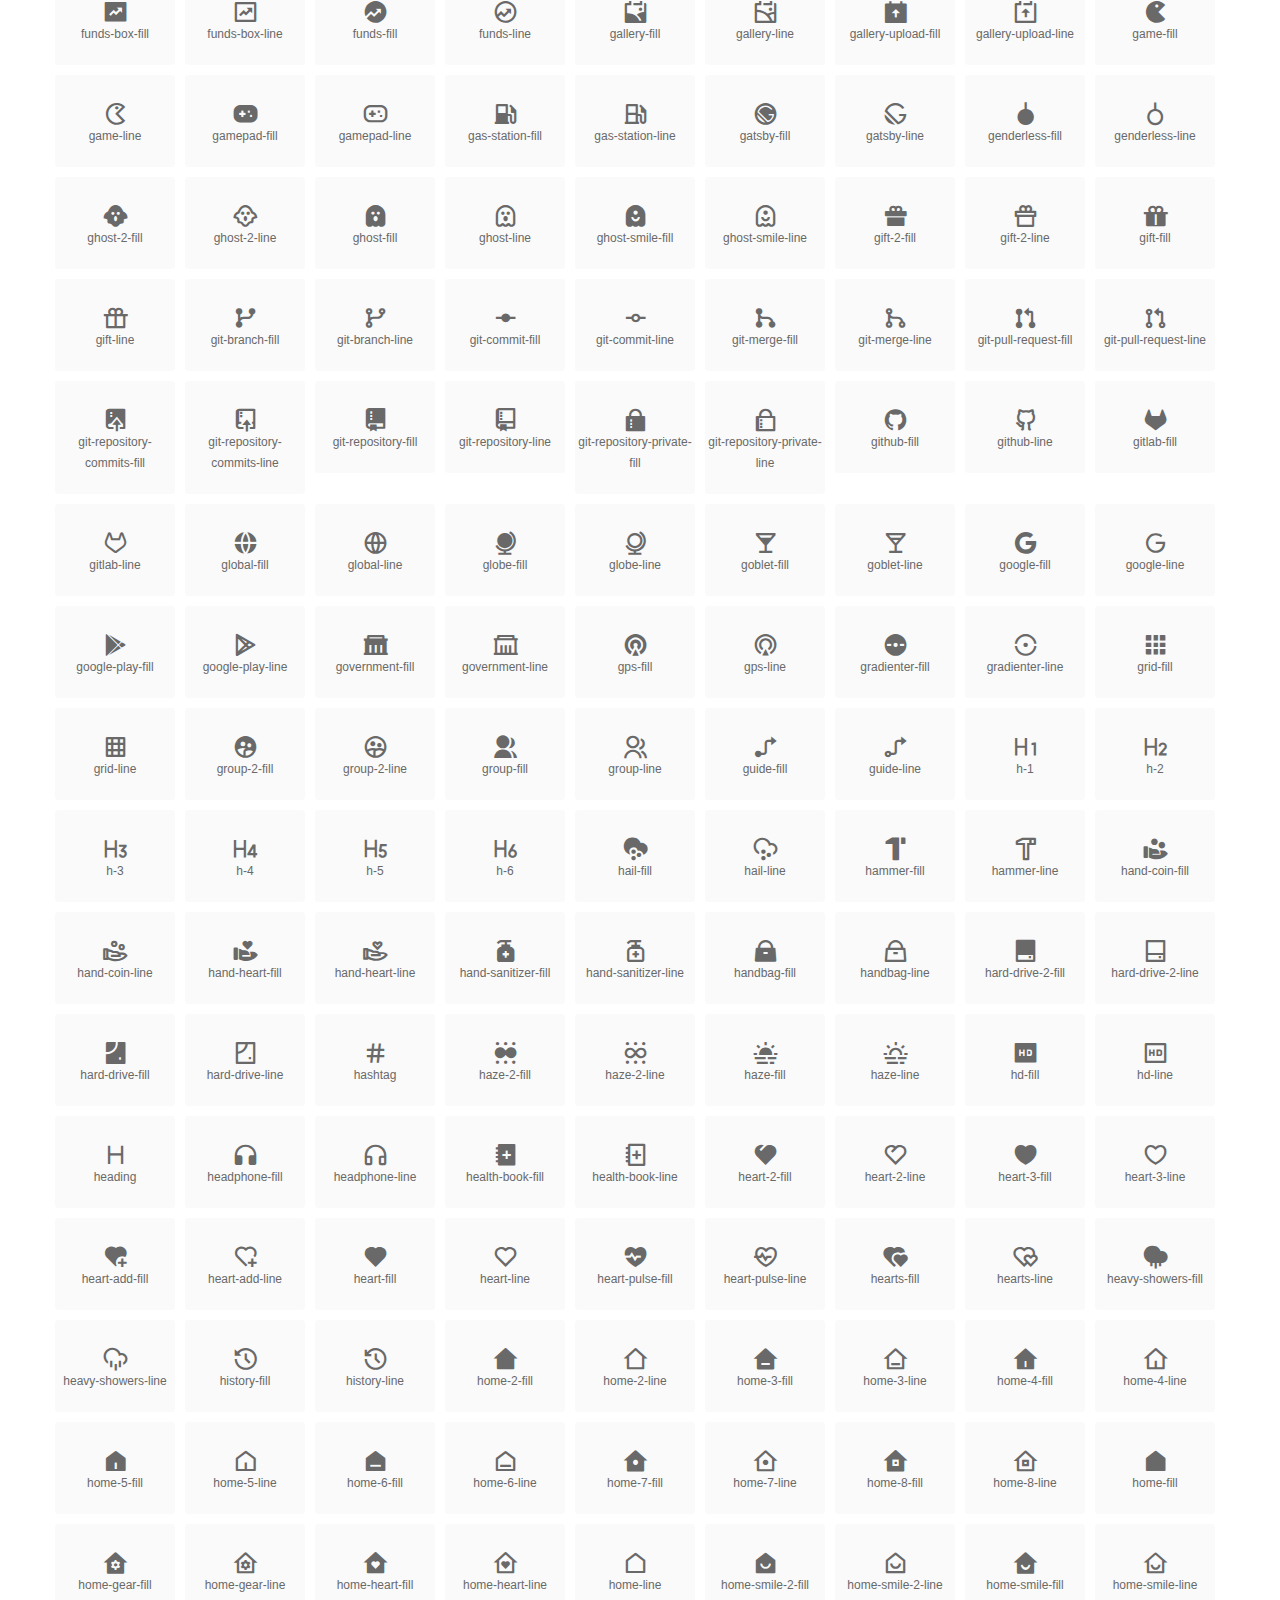
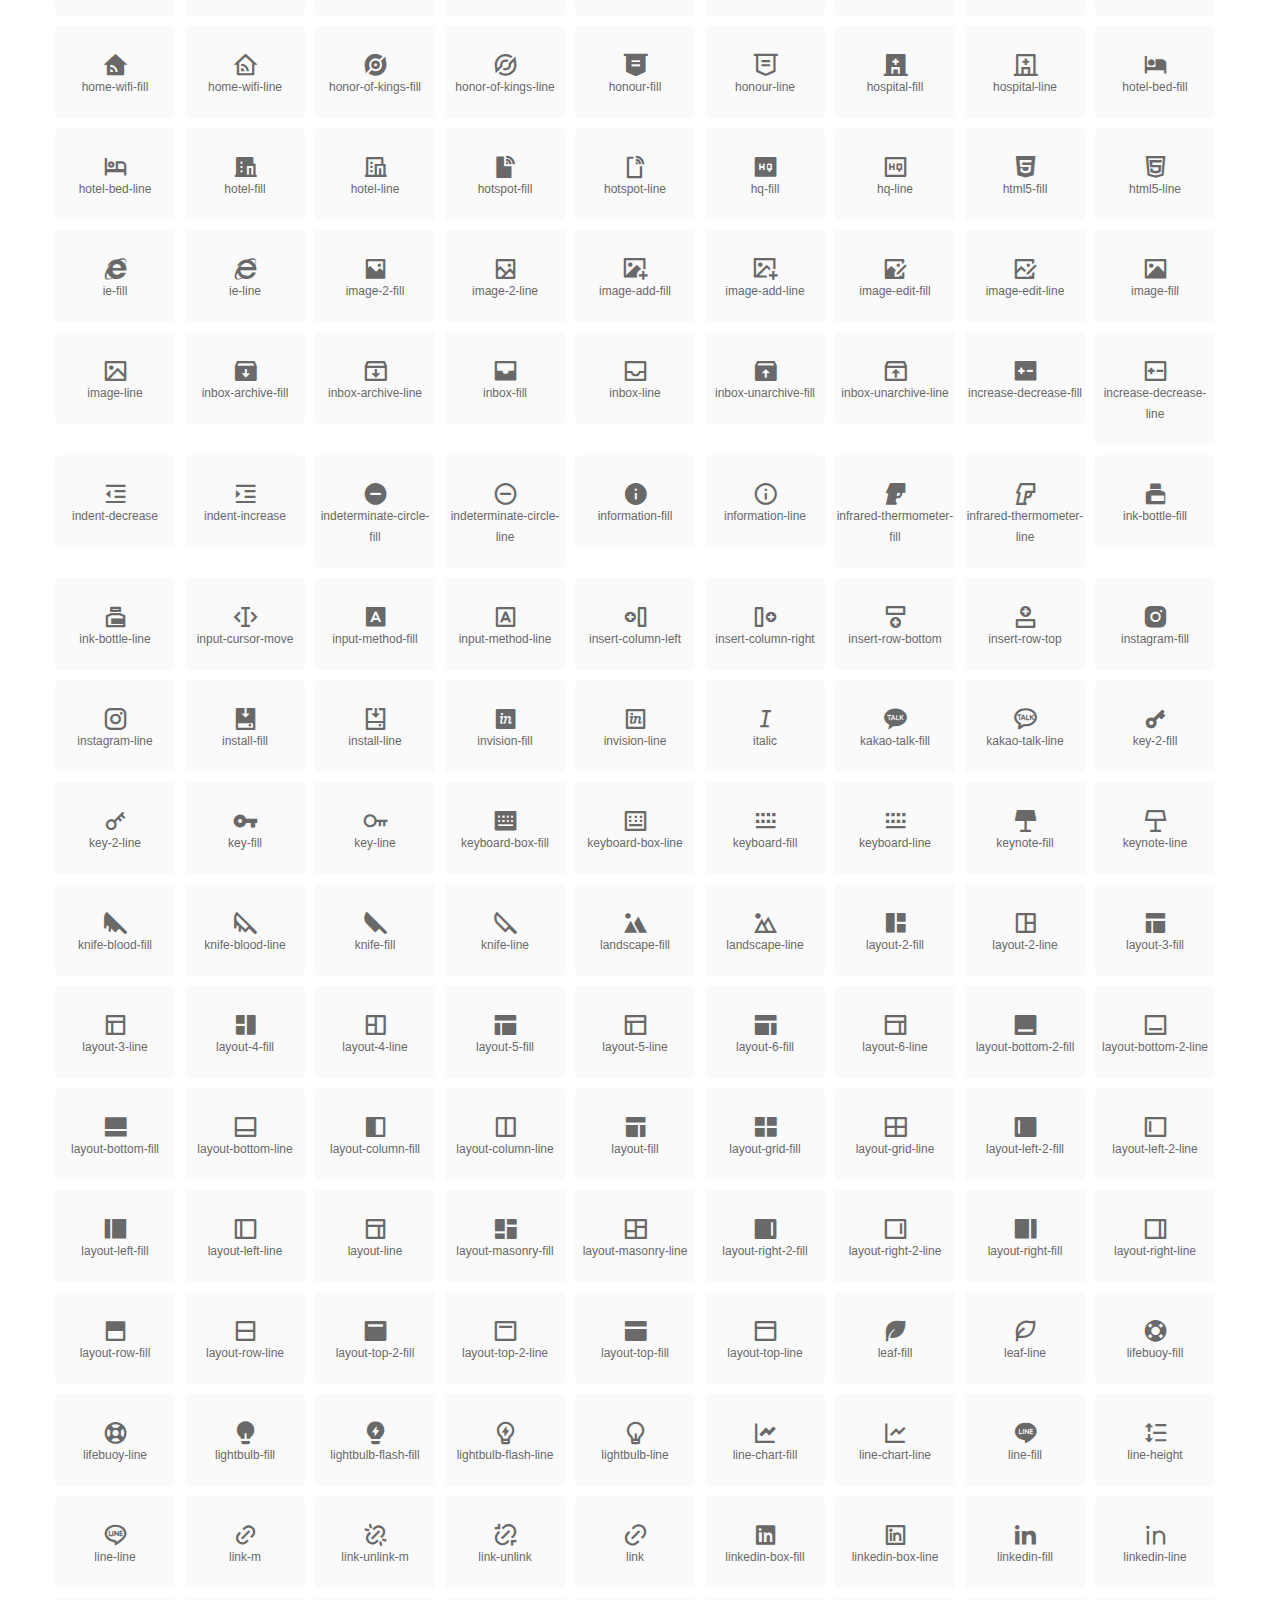
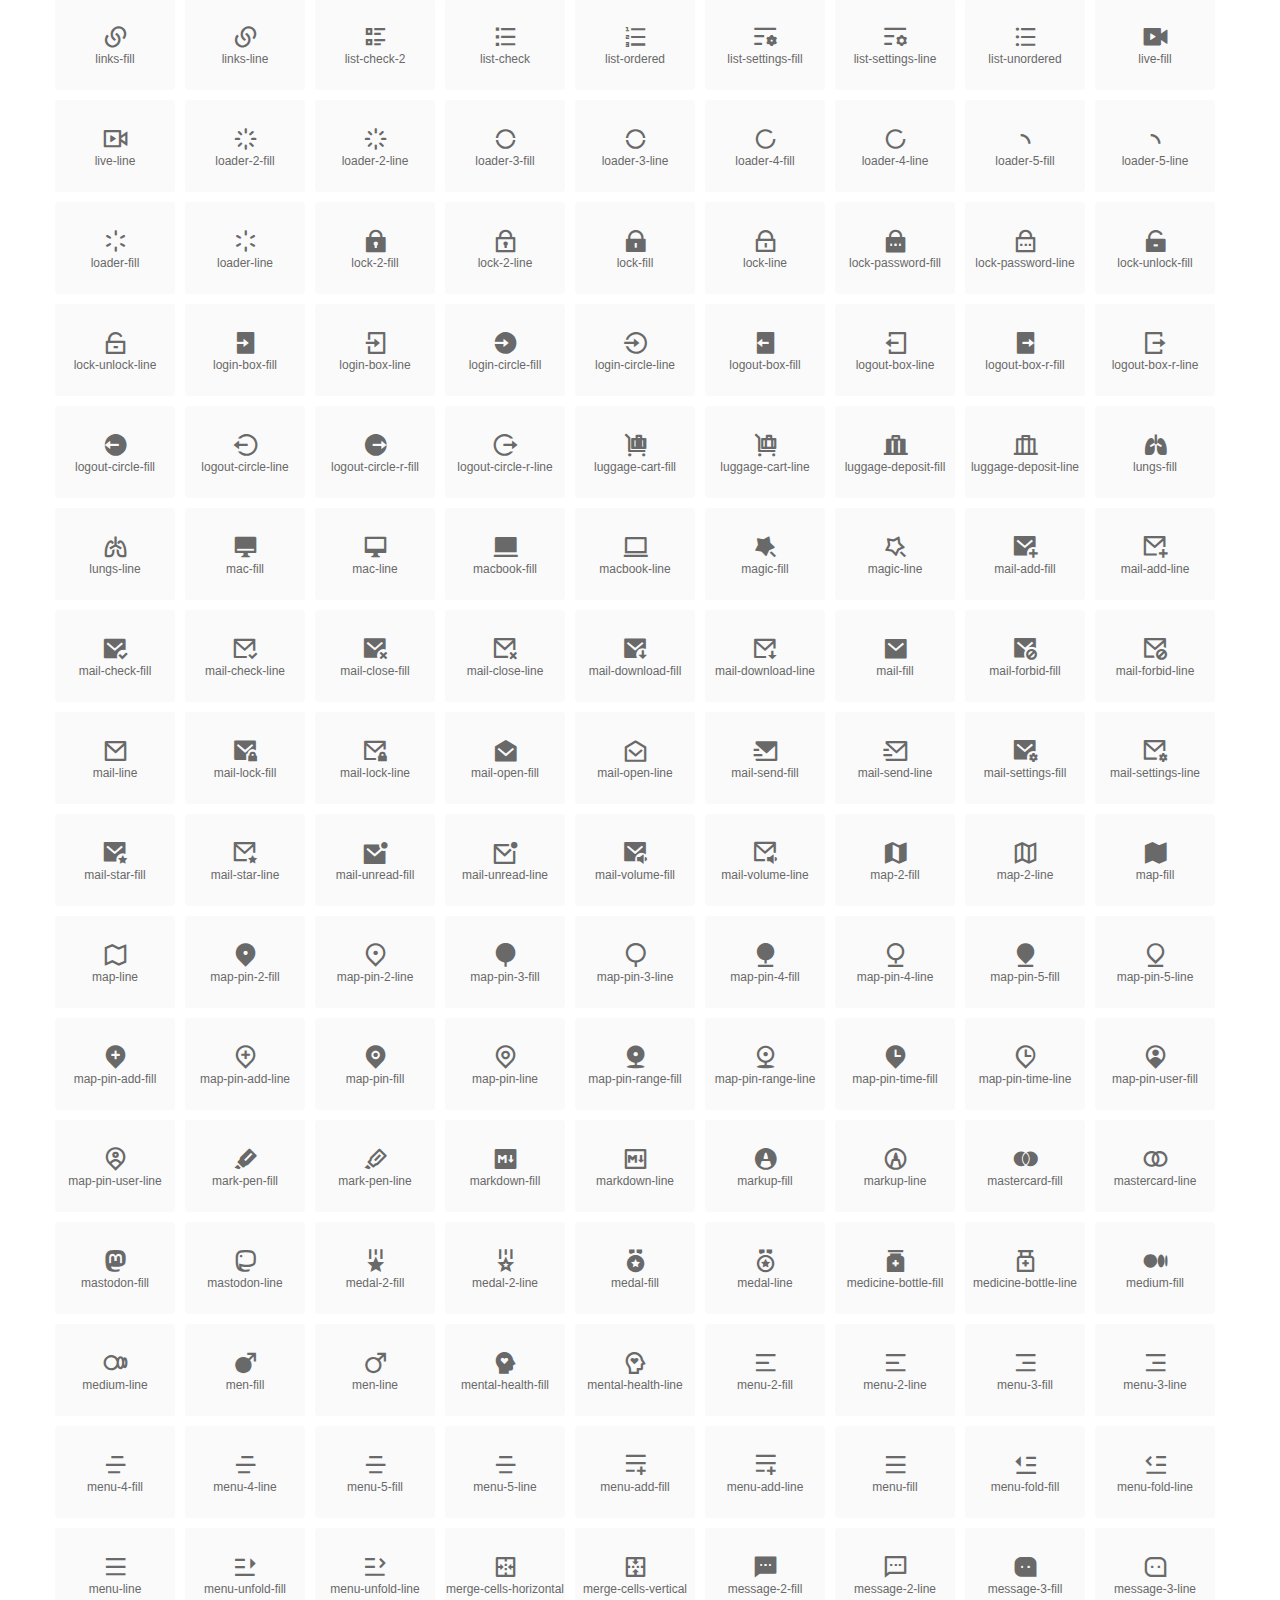
<file: fonts/remix-icon/index.html>
<!DOCTYPE html>
<html lang="en">
<head>
  <meta charset="UTF-8">
  <title>remixicon(4.5.0)</title>
  <meta name="viewport" content="width=device-width,minimum-scale=1.0,maximum-scale=1.0,user-scalable=no">
   
  <meta name="description" content="Remix Icon is a set of neutral system symbols carefully crafted for designers and developers, each icon is designed based on 24×24 grid">
   
  <meta name="keywords" content="remixicon,TTF,EOT,WOFF,WOFF2,SVG">
  
  
  
  <link rel="stylesheet" href="remixicon.css" />
  
  <style>
    *{margin: 0;padding: 0;list-style: none;}
    body { color: #696969; font: 12px/1.5 tahoma, arial, \5b8b\4f53, sans-serif; }
    a { color: #333; text-decoration: underline; }
    a:hover { color: rgb(9, 73, 209); }
    .header { color: #333; text-align: center; padding: 80px 0 60px 0; min-height: 153px; font-size: 14px; }
    .header .logo svg { height: 120px; width: 120px; }
    .header h1 { font-size: 42px; padding: 26px 0 10px 0; }
    .header sup {font-size: 14px; margin: 8px 0 0 8px; position: absolute; color: #7b7b7b; }
    .info {
      color: #999;
      font-weight: normal;
      max-width: 346px;
      margin: 0 auto;
      padding: 20px 0;
      font-size: 14px;
    }

    .icons { max-width: 1190px; margin: 0 auto; }
    .icons ul { text-align: center; }
    .icons ul li {
      vertical-align: top;
      width: 120px;
      display: inline-block;
      text-align: center;
      background-color: rgba(0,0,0,.02);
      border-radius: 3px;
      padding: 29px 0 10px 0;
      margin-right: 10px;
      margin-top: 10px;
      transition: all 0.6s ease;
    }
    .icons ul li:hover { background-color: rgba(0,0,0,.06); }
    .icons ul li:hover span { color: #3c75e4; opacity: 1; }
    .icons ul li .unicode { color: #8c8c8c; opacity: 0.3; }
    .icons ul li h4 {
      font-weight: normal;
      padding: 10px 0 5px 0;
      display: block;
      color: #8c8c8c;
      font-size: 14px;
      line-height: 12px;
      opacity: 0.8;
    }
    .icons ul li:hover h4 { opacity: 1; }
    .icons ul li svg { width: 24px; height: 24px; }
    .icons ul li:hover { color: #3c75e4; }
    .footer { text-align: center; padding: 10px 0 90px 0; }
    .footer a { text-align: center; padding: 10px 0 90px 0; color: #696969;}
    .footer a:hover { color: #0949d1; }
    .links { text-align: center; padding: 50px 0 0 0; font-size: 14px; }
    
    .icons ul li.class-icon { font-size: 21px; line-height: 21px; padding-bottom: 20px; }
    .icons ul li.class-icon p{ font-size: 12px; }
    .icons ul li.class-icon [class^="ri-"]{ font-size: 26px; }
    
    
    
  </style>
  
</head>

<body>
  
  <div class="header">
    
    <div class="logo">
      <a href="./"><svg width="160" height="32" viewBox="0 0 160 32" fill="none" xmlns="http://www.w3.org/2000/svg">
<path d="M121.5 9.80005C123.33 9.80005 124.984 10.5797 126.165 11.8344L124.75 13.2496C123.929 12.3549 122.773 11.8 121.5 11.8C119.029 11.8 117 13.891 117 16.5C117 19.1091 119.029 21.2 121.5 21.2C122.773 21.2 123.929 20.6452 124.75 19.7505L126.165 21.1657C124.984 22.4204 123.33 23.2 121.5 23.2C117.91 23.2 115 20.2004 115 16.5C115 12.7997 117.91 9.80005 121.5 9.80005Z" fill="#1A2947"/>
<path d="M113 10V23H111V10H113Z" fill="#1A2947"/>
<path d="M154 23V9.99988H152L152 19.6019L144.997 9.99988L143 10.0039V23H145L145 13.3969L152 23H154Z" fill="#1A2947"/>
<path d="M68 10V12H60V15.5H67V17.5H60V21H68V23H58V10H68Z" fill="#1A2947"/>
<path d="M82 10L77.4999 17.201L73 10H71V23H73V13.775L77.4999 20.975L82 13.773V23H84V10H82Z" fill="#1A2947"/>
<path d="M89 10V23H87V10H89Z" fill="#1A2947"/>
<path d="M96.9999 14.7565L93.6689 9.99951H91.2279L95.7789 16.4995L91.2289 22.9995H93.6689L96.9999 18.2435L100.33 22.9995H102.772L98.2209 16.4995L102.773 9.99951H100.33L96.9999 14.7565Z" fill="#1A2947"/>
<path fill-rule="evenodd" clip-rule="evenodd" d="M141 16.5C141 12.7997 138.09 9.80005 134.5 9.80005C130.91 9.80005 128 12.7997 128 16.5C128 20.2004 130.91 23.2 134.5 23.2C138.09 23.2 141 20.2004 141 16.5ZM130 16.5C130 13.891 132.029 11.8 134.5 11.8C136.971 11.8 139 13.891 139 16.5C139 19.1091 136.971 21.2 134.5 21.2C132.029 21.2 130 19.1091 130 16.5Z" fill="#1A2947"/>
<path fill-rule="evenodd" clip-rule="evenodd" d="M51 10C53.2091 10 55 11.7909 55 14C55 15.7175 53.9176 17.1821 52.3977 17.749L55.1901 22.999H52.9251L50.267 18H46V23H44V10H51ZM46 11.999V15.999L51 16C52.1046 16 53 15.1046 53 14C53 12.8955 52.1 12 51 12L46 11.999Z" fill="#1A2947"/>
<path fill-rule="evenodd" clip-rule="evenodd" d="M19.2887 3.00389C19.1928 3.0013 19.0965 3 19 3H3V24H19C24.799 24 29.5 19.299 29.5 13.5C29.5 12.7108 29.4129 11.942 29.2479 11.2025C28.2772 11.7119 27.1722 12 26 12C22.134 12 19 8.86599 19 5C19 4.30645 19.1009 3.63646 19.2887 3.00389Z" fill="url(#paint0_linear_960_1054)"/>
<g filter="url(#filter0_b_960_1054)">
<path fill-rule="evenodd" clip-rule="evenodd" d="M3 3L29 29H3V3Z" fill="url(#paint1_linear_960_1054)"/>
</g>
<circle cx="26" cy="5" r="4" fill="url(#paint2_linear_960_1054)"/>
<defs>
<filter id="filter0_b_960_1054" x="-2.43656" y="-2.43656" width="36.8731" height="36.8731" filterUnits="userSpaceOnUse" color-interpolation-filters="sRGB">
<feFlood flood-opacity="0" result="BackgroundImageFix"/>
<feGaussianBlur in="BackgroundImage" stdDeviation="2.71828"/>
<feComposite in2="SourceAlpha" operator="in" result="effect1_backgroundBlur_960_1054"/>
<feBlend mode="normal" in="SourceGraphic" in2="effect1_backgroundBlur_960_1054" result="shape"/>
</filter>
<linearGradient id="paint0_linear_960_1054" x1="3" y1="3" x2="3" y2="24" gradientUnits="userSpaceOnUse">
<stop stop-color="#05A0FA"/>
<stop offset="1" stop-color="#4785FF"/>
</linearGradient>
<linearGradient id="paint1_linear_960_1054" x1="3" y1="3" x2="3" y2="29" gradientUnits="userSpaceOnUse">
<stop stop-color="#1A8CFF"/>
<stop offset="1" stop-color="#0557FA"/>
</linearGradient>
<linearGradient id="paint2_linear_960_1054" x1="22" y1="1" x2="22" y2="9" gradientUnits="userSpaceOnUse">
<stop stop-color="#FF463A"/>
<stop offset="1" stop-color="#FF1F5A"/>
</linearGradient>
</defs>
</svg>
</a>
    </div>
    
    <h1>remixicon(4.5.0)<sup>1.0.0</sup></h1>
    <div class="info">
      Remix Icon is a set of neutral system symbols carefully crafted for designers and developers, each icon is designed based on 24×24 grid
    </div>
    <p>
      
      <a href="https://github.com/Remix-Design/remixicon.git">GitHub</a> · 
      
      <a href="index.html">Font Class</a> · 
      
      <a href="unicode.html">Unicode</a>
      
    </p>
  </div>
  <div class="icons">
    <ul>
      <li class="class-icon"><i class="ri-24-hours-fill"></i><p class="name">24-hours-fill</p></li><li class="class-icon"><i class="ri-24-hours-line"></i><p class="name">24-hours-line</p></li><li class="class-icon"><i class="ri-4k-fill"></i><p class="name">4k-fill</p></li><li class="class-icon"><i class="ri-4k-line"></i><p class="name">4k-line</p></li><li class="class-icon"><i class="ri-a-b"></i><p class="name">a-b</p></li><li class="class-icon"><i class="ri-account-box-fill"></i><p class="name">account-box-fill</p></li><li class="class-icon"><i class="ri-account-box-line"></i><p class="name">account-box-line</p></li><li class="class-icon"><i class="ri-account-circle-fill"></i><p class="name">account-circle-fill</p></li><li class="class-icon"><i class="ri-account-circle-line"></i><p class="name">account-circle-line</p></li><li class="class-icon"><i class="ri-account-pin-box-fill"></i><p class="name">account-pin-box-fill</p></li><li class="class-icon"><i class="ri-account-pin-box-line"></i><p class="name">account-pin-box-line</p></li><li class="class-icon"><i class="ri-account-pin-circle-fill"></i><p class="name">account-pin-circle-fill</p></li><li class="class-icon"><i class="ri-account-pin-circle-line"></i><p class="name">account-pin-circle-line</p></li><li class="class-icon"><i class="ri-add-box-fill"></i><p class="name">add-box-fill</p></li><li class="class-icon"><i class="ri-add-box-line"></i><p class="name">add-box-line</p></li><li class="class-icon"><i class="ri-add-circle-fill"></i><p class="name">add-circle-fill</p></li><li class="class-icon"><i class="ri-add-circle-line"></i><p class="name">add-circle-line</p></li><li class="class-icon"><i class="ri-add-fill"></i><p class="name">add-fill</p></li><li class="class-icon"><i class="ri-add-line"></i><p class="name">add-line</p></li><li class="class-icon"><i class="ri-admin-fill"></i><p class="name">admin-fill</p></li><li class="class-icon"><i class="ri-admin-line"></i><p class="name">admin-line</p></li><li class="class-icon"><i class="ri-advertisement-fill"></i><p class="name">advertisement-fill</p></li><li class="class-icon"><i class="ri-advertisement-line"></i><p class="name">advertisement-line</p></li><li class="class-icon"><i class="ri-airplay-fill"></i><p class="name">airplay-fill</p></li><li class="class-icon"><i class="ri-airplay-line"></i><p class="name">airplay-line</p></li><li class="class-icon"><i class="ri-alarm-fill"></i><p class="name">alarm-fill</p></li><li class="class-icon"><i class="ri-alarm-line"></i><p class="name">alarm-line</p></li><li class="class-icon"><i class="ri-alarm-warning-fill"></i><p class="name">alarm-warning-fill</p></li><li class="class-icon"><i class="ri-alarm-warning-line"></i><p class="name">alarm-warning-line</p></li><li class="class-icon"><i class="ri-album-fill"></i><p class="name">album-fill</p></li><li class="class-icon"><i class="ri-album-line"></i><p class="name">album-line</p></li><li class="class-icon"><i class="ri-alert-fill"></i><p class="name">alert-fill</p></li><li class="class-icon"><i class="ri-alert-line"></i><p class="name">alert-line</p></li><li class="class-icon"><i class="ri-aliens-fill"></i><p class="name">aliens-fill</p></li><li class="class-icon"><i class="ri-aliens-line"></i><p class="name">aliens-line</p></li><li class="class-icon"><i class="ri-align-bottom"></i><p class="name">align-bottom</p></li><li class="class-icon"><i class="ri-align-center"></i><p class="name">align-center</p></li><li class="class-icon"><i class="ri-align-justify"></i><p class="name">align-justify</p></li><li class="class-icon"><i class="ri-align-left"></i><p class="name">align-left</p></li><li class="class-icon"><i class="ri-align-right"></i><p class="name">align-right</p></li><li class="class-icon"><i class="ri-align-top"></i><p class="name">align-top</p></li><li class="class-icon"><i class="ri-align-vertically"></i><p class="name">align-vertically</p></li><li class="class-icon"><i class="ri-alipay-fill"></i><p class="name">alipay-fill</p></li><li class="class-icon"><i class="ri-alipay-line"></i><p class="name">alipay-line</p></li><li class="class-icon"><i class="ri-amazon-fill"></i><p class="name">amazon-fill</p></li><li class="class-icon"><i class="ri-amazon-line"></i><p class="name">amazon-line</p></li><li class="class-icon"><i class="ri-anchor-fill"></i><p class="name">anchor-fill</p></li><li class="class-icon"><i class="ri-anchor-line"></i><p class="name">anchor-line</p></li><li class="class-icon"><i class="ri-ancient-gate-fill"></i><p class="name">ancient-gate-fill</p></li><li class="class-icon"><i class="ri-ancient-gate-line"></i><p class="name">ancient-gate-line</p></li><li class="class-icon"><i class="ri-ancient-pavilion-fill"></i><p class="name">ancient-pavilion-fill</p></li><li class="class-icon"><i class="ri-ancient-pavilion-line"></i><p class="name">ancient-pavilion-line</p></li><li class="class-icon"><i class="ri-android-fill"></i><p class="name">android-fill</p></li><li class="class-icon"><i class="ri-android-line"></i><p class="name">android-line</p></li><li class="class-icon"><i class="ri-angularjs-fill"></i><p class="name">angularjs-fill</p></li><li class="class-icon"><i class="ri-angularjs-line"></i><p class="name">angularjs-line</p></li><li class="class-icon"><i class="ri-anticlockwise-2-fill"></i><p class="name">anticlockwise-2-fill</p></li><li class="class-icon"><i class="ri-anticlockwise-2-line"></i><p class="name">anticlockwise-2-line</p></li><li class="class-icon"><i class="ri-anticlockwise-fill"></i><p class="name">anticlockwise-fill</p></li><li class="class-icon"><i class="ri-anticlockwise-line"></i><p class="name">anticlockwise-line</p></li><li class="class-icon"><i class="ri-app-store-fill"></i><p class="name">app-store-fill</p></li><li class="class-icon"><i class="ri-app-store-line"></i><p class="name">app-store-line</p></li><li class="class-icon"><i class="ri-apple-fill"></i><p class="name">apple-fill</p></li><li class="class-icon"><i class="ri-apple-line"></i><p class="name">apple-line</p></li><li class="class-icon"><i class="ri-apps-2-fill"></i><p class="name">apps-2-fill</p></li><li class="class-icon"><i class="ri-apps-2-line"></i><p class="name">apps-2-line</p></li><li class="class-icon"><i class="ri-apps-fill"></i><p class="name">apps-fill</p></li><li class="class-icon"><i class="ri-apps-line"></i><p class="name">apps-line</p></li><li class="class-icon"><i class="ri-archive-drawer-fill"></i><p class="name">archive-drawer-fill</p></li><li class="class-icon"><i class="ri-archive-drawer-line"></i><p class="name">archive-drawer-line</p></li><li class="class-icon"><i class="ri-archive-fill"></i><p class="name">archive-fill</p></li><li class="class-icon"><i class="ri-archive-line"></i><p class="name">archive-line</p></li><li class="class-icon"><i class="ri-arrow-down-circle-fill"></i><p class="name">arrow-down-circle-fill</p></li><li class="class-icon"><i class="ri-arrow-down-circle-line"></i><p class="name">arrow-down-circle-line</p></li><li class="class-icon"><i class="ri-arrow-down-fill"></i><p class="name">arrow-down-fill</p></li><li class="class-icon"><i class="ri-arrow-down-line"></i><p class="name">arrow-down-line</p></li><li class="class-icon"><i class="ri-arrow-down-s-fill"></i><p class="name">arrow-down-s-fill</p></li><li class="class-icon"><i class="ri-arrow-down-s-line"></i><p class="name">arrow-down-s-line</p></li><li class="class-icon"><i class="ri-arrow-drop-down-fill"></i><p class="name">arrow-drop-down-fill</p></li><li class="class-icon"><i class="ri-arrow-drop-down-line"></i><p class="name">arrow-drop-down-line</p></li><li class="class-icon"><i class="ri-arrow-drop-left-fill"></i><p class="name">arrow-drop-left-fill</p></li><li class="class-icon"><i class="ri-arrow-drop-left-line"></i><p class="name">arrow-drop-left-line</p></li><li class="class-icon"><i class="ri-arrow-drop-right-fill"></i><p class="name">arrow-drop-right-fill</p></li><li class="class-icon"><i class="ri-arrow-drop-right-line"></i><p class="name">arrow-drop-right-line</p></li><li class="class-icon"><i class="ri-arrow-drop-up-fill"></i><p class="name">arrow-drop-up-fill</p></li><li class="class-icon"><i class="ri-arrow-drop-up-line"></i><p class="name">arrow-drop-up-line</p></li><li class="class-icon"><i class="ri-arrow-go-back-fill"></i><p class="name">arrow-go-back-fill</p></li><li class="class-icon"><i class="ri-arrow-go-back-line"></i><p class="name">arrow-go-back-line</p></li><li class="class-icon"><i class="ri-arrow-go-forward-fill"></i><p class="name">arrow-go-forward-fill</p></li><li class="class-icon"><i class="ri-arrow-go-forward-line"></i><p class="name">arrow-go-forward-line</p></li><li class="class-icon"><i class="ri-arrow-left-circle-fill"></i><p class="name">arrow-left-circle-fill</p></li><li class="class-icon"><i class="ri-arrow-left-circle-line"></i><p class="name">arrow-left-circle-line</p></li><li class="class-icon"><i class="ri-arrow-left-down-fill"></i><p class="name">arrow-left-down-fill</p></li><li class="class-icon"><i class="ri-arrow-left-down-line"></i><p class="name">arrow-left-down-line</p></li><li class="class-icon"><i class="ri-arrow-left-fill"></i><p class="name">arrow-left-fill</p></li><li class="class-icon"><i class="ri-arrow-left-line"></i><p class="name">arrow-left-line</p></li><li class="class-icon"><i class="ri-arrow-left-right-fill"></i><p class="name">arrow-left-right-fill</p></li><li class="class-icon"><i class="ri-arrow-left-right-line"></i><p class="name">arrow-left-right-line</p></li><li class="class-icon"><i class="ri-arrow-left-s-fill"></i><p class="name">arrow-left-s-fill</p></li><li class="class-icon"><i class="ri-arrow-left-s-line"></i><p class="name">arrow-left-s-line</p></li><li class="class-icon"><i class="ri-arrow-left-up-fill"></i><p class="name">arrow-left-up-fill</p></li><li class="class-icon"><i class="ri-arrow-left-up-line"></i><p class="name">arrow-left-up-line</p></li><li class="class-icon"><i class="ri-arrow-right-circle-fill"></i><p class="name">arrow-right-circle-fill</p></li><li class="class-icon"><i class="ri-arrow-right-circle-line"></i><p class="name">arrow-right-circle-line</p></li><li class="class-icon"><i class="ri-arrow-right-down-fill"></i><p class="name">arrow-right-down-fill</p></li><li class="class-icon"><i class="ri-arrow-right-down-line"></i><p class="name">arrow-right-down-line</p></li><li class="class-icon"><i class="ri-arrow-right-fill"></i><p class="name">arrow-right-fill</p></li><li class="class-icon"><i class="ri-arrow-right-line"></i><p class="name">arrow-right-line</p></li><li class="class-icon"><i class="ri-arrow-right-s-fill"></i><p class="name">arrow-right-s-fill</p></li><li class="class-icon"><i class="ri-arrow-right-s-line"></i><p class="name">arrow-right-s-line</p></li><li class="class-icon"><i class="ri-arrow-right-up-fill"></i><p class="name">arrow-right-up-fill</p></li><li class="class-icon"><i class="ri-arrow-right-up-line"></i><p class="name">arrow-right-up-line</p></li><li class="class-icon"><i class="ri-arrow-up-circle-fill"></i><p class="name">arrow-up-circle-fill</p></li><li class="class-icon"><i class="ri-arrow-up-circle-line"></i><p class="name">arrow-up-circle-line</p></li><li class="class-icon"><i class="ri-arrow-up-down-fill"></i><p class="name">arrow-up-down-fill</p></li><li class="class-icon"><i class="ri-arrow-up-down-line"></i><p class="name">arrow-up-down-line</p></li><li class="class-icon"><i class="ri-arrow-up-fill"></i><p class="name">arrow-up-fill</p></li><li class="class-icon"><i class="ri-arrow-up-line"></i><p class="name">arrow-up-line</p></li><li class="class-icon"><i class="ri-arrow-up-s-fill"></i><p class="name">arrow-up-s-fill</p></li><li class="class-icon"><i class="ri-arrow-up-s-line"></i><p class="name">arrow-up-s-line</p></li><li class="class-icon"><i class="ri-artboard-2-fill"></i><p class="name">artboard-2-fill</p></li><li class="class-icon"><i class="ri-artboard-2-line"></i><p class="name">artboard-2-line</p></li><li class="class-icon"><i class="ri-artboard-fill"></i><p class="name">artboard-fill</p></li><li class="class-icon"><i class="ri-artboard-line"></i><p class="name">artboard-line</p></li><li class="class-icon"><i class="ri-article-fill"></i><p class="name">article-fill</p></li><li class="class-icon"><i class="ri-article-line"></i><p class="name">article-line</p></li><li class="class-icon"><i class="ri-aspect-ratio-fill"></i><p class="name">aspect-ratio-fill</p></li><li class="class-icon"><i class="ri-aspect-ratio-line"></i><p class="name">aspect-ratio-line</p></li><li class="class-icon"><i class="ri-asterisk"></i><p class="name">asterisk</p></li><li class="class-icon"><i class="ri-at-fill"></i><p class="name">at-fill</p></li><li class="class-icon"><i class="ri-at-line"></i><p class="name">at-line</p></li><li class="class-icon"><i class="ri-attachment-2"></i><p class="name">attachment-2</p></li><li class="class-icon"><i class="ri-attachment-fill"></i><p class="name">attachment-fill</p></li><li class="class-icon"><i class="ri-attachment-line"></i><p class="name">attachment-line</p></li><li class="class-icon"><i class="ri-auction-fill"></i><p class="name">auction-fill</p></li><li class="class-icon"><i class="ri-auction-line"></i><p class="name">auction-line</p></li><li class="class-icon"><i class="ri-award-fill"></i><p class="name">award-fill</p></li><li class="class-icon"><i class="ri-award-line"></i><p class="name">award-line</p></li><li class="class-icon"><i class="ri-baidu-fill"></i><p class="name">baidu-fill</p></li><li class="class-icon"><i class="ri-baidu-line"></i><p class="name">baidu-line</p></li><li class="class-icon"><i class="ri-ball-pen-fill"></i><p class="name">ball-pen-fill</p></li><li class="class-icon"><i class="ri-ball-pen-line"></i><p class="name">ball-pen-line</p></li><li class="class-icon"><i class="ri-bank-card-2-fill"></i><p class="name">bank-card-2-fill</p></li><li class="class-icon"><i class="ri-bank-card-2-line"></i><p class="name">bank-card-2-line</p></li><li class="class-icon"><i class="ri-bank-card-fill"></i><p class="name">bank-card-fill</p></li><li class="class-icon"><i class="ri-bank-card-line"></i><p class="name">bank-card-line</p></li><li class="class-icon"><i class="ri-bank-fill"></i><p class="name">bank-fill</p></li><li class="class-icon"><i class="ri-bank-line"></i><p class="name">bank-line</p></li><li class="class-icon"><i class="ri-bar-chart-2-fill"></i><p class="name">bar-chart-2-fill</p></li><li class="class-icon"><i class="ri-bar-chart-2-line"></i><p class="name">bar-chart-2-line</p></li><li class="class-icon"><i class="ri-bar-chart-box-fill"></i><p class="name">bar-chart-box-fill</p></li><li class="class-icon"><i class="ri-bar-chart-box-line"></i><p class="name">bar-chart-box-line</p></li><li class="class-icon"><i class="ri-bar-chart-fill"></i><p class="name">bar-chart-fill</p></li><li class="class-icon"><i class="ri-bar-chart-grouped-fill"></i><p class="name">bar-chart-grouped-fill</p></li><li class="class-icon"><i class="ri-bar-chart-grouped-line"></i><p class="name">bar-chart-grouped-line</p></li><li class="class-icon"><i class="ri-bar-chart-horizontal-fill"></i><p class="name">bar-chart-horizontal-fill</p></li><li class="class-icon"><i class="ri-bar-chart-horizontal-line"></i><p class="name">bar-chart-horizontal-line</p></li><li class="class-icon"><i class="ri-bar-chart-line"></i><p class="name">bar-chart-line</p></li><li class="class-icon"><i class="ri-barcode-box-fill"></i><p class="name">barcode-box-fill</p></li><li class="class-icon"><i class="ri-barcode-box-line"></i><p class="name">barcode-box-line</p></li><li class="class-icon"><i class="ri-barcode-fill"></i><p class="name">barcode-fill</p></li><li class="class-icon"><i class="ri-barcode-line"></i><p class="name">barcode-line</p></li><li class="class-icon"><i class="ri-barricade-fill"></i><p class="name">barricade-fill</p></li><li class="class-icon"><i class="ri-barricade-line"></i><p class="name">barricade-line</p></li><li class="class-icon"><i class="ri-base-station-fill"></i><p class="name">base-station-fill</p></li><li class="class-icon"><i class="ri-base-station-line"></i><p class="name">base-station-line</p></li><li class="class-icon"><i class="ri-basketball-fill"></i><p class="name">basketball-fill</p></li><li class="class-icon"><i class="ri-basketball-line"></i><p class="name">basketball-line</p></li><li class="class-icon"><i class="ri-battery-2-charge-fill"></i><p class="name">battery-2-charge-fill</p></li><li class="class-icon"><i class="ri-battery-2-charge-line"></i><p class="name">battery-2-charge-line</p></li><li class="class-icon"><i class="ri-battery-2-fill"></i><p class="name">battery-2-fill</p></li><li class="class-icon"><i class="ri-battery-2-line"></i><p class="name">battery-2-line</p></li><li class="class-icon"><i class="ri-battery-charge-fill"></i><p class="name">battery-charge-fill</p></li><li class="class-icon"><i class="ri-battery-charge-line"></i><p class="name">battery-charge-line</p></li><li class="class-icon"><i class="ri-battery-fill"></i><p class="name">battery-fill</p></li><li class="class-icon"><i class="ri-battery-line"></i><p class="name">battery-line</p></li><li class="class-icon"><i class="ri-battery-low-fill"></i><p class="name">battery-low-fill</p></li><li class="class-icon"><i class="ri-battery-low-line"></i><p class="name">battery-low-line</p></li><li class="class-icon"><i class="ri-battery-saver-fill"></i><p class="name">battery-saver-fill</p></li><li class="class-icon"><i class="ri-battery-saver-line"></i><p class="name">battery-saver-line</p></li><li class="class-icon"><i class="ri-battery-share-fill"></i><p class="name">battery-share-fill</p></li><li class="class-icon"><i class="ri-battery-share-line"></i><p class="name">battery-share-line</p></li><li class="class-icon"><i class="ri-bear-smile-fill"></i><p class="name">bear-smile-fill</p></li><li class="class-icon"><i class="ri-bear-smile-line"></i><p class="name">bear-smile-line</p></li><li class="class-icon"><i class="ri-behance-fill"></i><p class="name">behance-fill</p></li><li class="class-icon"><i class="ri-behance-line"></i><p class="name">behance-line</p></li><li class="class-icon"><i class="ri-bell-fill"></i><p class="name">bell-fill</p></li><li class="class-icon"><i class="ri-bell-line"></i><p class="name">bell-line</p></li><li class="class-icon"><i class="ri-bike-fill"></i><p class="name">bike-fill</p></li><li class="class-icon"><i class="ri-bike-line"></i><p class="name">bike-line</p></li><li class="class-icon"><i class="ri-bilibili-fill"></i><p class="name">bilibili-fill</p></li><li class="class-icon"><i class="ri-bilibili-line"></i><p class="name">bilibili-line</p></li><li class="class-icon"><i class="ri-bill-fill"></i><p class="name">bill-fill</p></li><li class="class-icon"><i class="ri-bill-line"></i><p class="name">bill-line</p></li><li class="class-icon"><i class="ri-billiards-fill"></i><p class="name">billiards-fill</p></li><li class="class-icon"><i class="ri-billiards-line"></i><p class="name">billiards-line</p></li><li class="class-icon"><i class="ri-bit-coin-fill"></i><p class="name">bit-coin-fill</p></li><li class="class-icon"><i class="ri-bit-coin-line"></i><p class="name">bit-coin-line</p></li><li class="class-icon"><i class="ri-blaze-fill"></i><p class="name">blaze-fill</p></li><li class="class-icon"><i class="ri-blaze-line"></i><p class="name">blaze-line</p></li><li class="class-icon"><i class="ri-bluetooth-connect-fill"></i><p class="name">bluetooth-connect-fill</p></li><li class="class-icon"><i class="ri-bluetooth-connect-line"></i><p class="name">bluetooth-connect-line</p></li><li class="class-icon"><i class="ri-bluetooth-fill"></i><p class="name">bluetooth-fill</p></li><li class="class-icon"><i class="ri-bluetooth-line"></i><p class="name">bluetooth-line</p></li><li class="class-icon"><i class="ri-blur-off-fill"></i><p class="name">blur-off-fill</p></li><li class="class-icon"><i class="ri-blur-off-line"></i><p class="name">blur-off-line</p></li><li class="class-icon"><i class="ri-body-scan-fill"></i><p class="name">body-scan-fill</p></li><li class="class-icon"><i class="ri-body-scan-line"></i><p class="name">body-scan-line</p></li><li class="class-icon"><i class="ri-bold"></i><p class="name">bold</p></li><li class="class-icon"><i class="ri-book-2-fill"></i><p class="name">book-2-fill</p></li><li class="class-icon"><i class="ri-book-2-line"></i><p class="name">book-2-line</p></li><li class="class-icon"><i class="ri-book-3-fill"></i><p class="name">book-3-fill</p></li><li class="class-icon"><i class="ri-book-3-line"></i><p class="name">book-3-line</p></li><li class="class-icon"><i class="ri-book-fill"></i><p class="name">book-fill</p></li><li class="class-icon"><i class="ri-book-line"></i><p class="name">book-line</p></li><li class="class-icon"><i class="ri-book-marked-fill"></i><p class="name">book-marked-fill</p></li><li class="class-icon"><i class="ri-book-marked-line"></i><p class="name">book-marked-line</p></li><li class="class-icon"><i class="ri-book-open-fill"></i><p class="name">book-open-fill</p></li><li class="class-icon"><i class="ri-book-open-line"></i><p class="name">book-open-line</p></li><li class="class-icon"><i class="ri-book-read-fill"></i><p class="name">book-read-fill</p></li><li class="class-icon"><i class="ri-book-read-line"></i><p class="name">book-read-line</p></li><li class="class-icon"><i class="ri-booklet-fill"></i><p class="name">booklet-fill</p></li><li class="class-icon"><i class="ri-booklet-line"></i><p class="name">booklet-line</p></li><li class="class-icon"><i class="ri-bookmark-2-fill"></i><p class="name">bookmark-2-fill</p></li><li class="class-icon"><i class="ri-bookmark-2-line"></i><p class="name">bookmark-2-line</p></li><li class="class-icon"><i class="ri-bookmark-3-fill"></i><p class="name">bookmark-3-fill</p></li><li class="class-icon"><i class="ri-bookmark-3-line"></i><p class="name">bookmark-3-line</p></li><li class="class-icon"><i class="ri-bookmark-fill"></i><p class="name">bookmark-fill</p></li><li class="class-icon"><i class="ri-bookmark-line"></i><p class="name">bookmark-line</p></li><li class="class-icon"><i class="ri-boxing-fill"></i><p class="name">boxing-fill</p></li><li class="class-icon"><i class="ri-boxing-line"></i><p class="name">boxing-line</p></li><li class="class-icon"><i class="ri-braces-fill"></i><p class="name">braces-fill</p></li><li class="class-icon"><i class="ri-braces-line"></i><p class="name">braces-line</p></li><li class="class-icon"><i class="ri-brackets-fill"></i><p class="name">brackets-fill</p></li><li class="class-icon"><i class="ri-brackets-line"></i><p class="name">brackets-line</p></li><li class="class-icon"><i class="ri-briefcase-2-fill"></i><p class="name">briefcase-2-fill</p></li><li class="class-icon"><i class="ri-briefcase-2-line"></i><p class="name">briefcase-2-line</p></li><li class="class-icon"><i class="ri-briefcase-3-fill"></i><p class="name">briefcase-3-fill</p></li><li class="class-icon"><i class="ri-briefcase-3-line"></i><p class="name">briefcase-3-line</p></li><li class="class-icon"><i class="ri-briefcase-4-fill"></i><p class="name">briefcase-4-fill</p></li><li class="class-icon"><i class="ri-briefcase-4-line"></i><p class="name">briefcase-4-line</p></li><li class="class-icon"><i class="ri-briefcase-5-fill"></i><p class="name">briefcase-5-fill</p></li><li class="class-icon"><i class="ri-briefcase-5-line"></i><p class="name">briefcase-5-line</p></li><li class="class-icon"><i class="ri-briefcase-fill"></i><p class="name">briefcase-fill</p></li><li class="class-icon"><i class="ri-briefcase-line"></i><p class="name">briefcase-line</p></li><li class="class-icon"><i class="ri-bring-forward"></i><p class="name">bring-forward</p></li><li class="class-icon"><i class="ri-bring-to-front"></i><p class="name">bring-to-front</p></li><li class="class-icon"><i class="ri-broadcast-fill"></i><p class="name">broadcast-fill</p></li><li class="class-icon"><i class="ri-broadcast-line"></i><p class="name">broadcast-line</p></li><li class="class-icon"><i class="ri-brush-2-fill"></i><p class="name">brush-2-fill</p></li><li class="class-icon"><i class="ri-brush-2-line"></i><p class="name">brush-2-line</p></li><li class="class-icon"><i class="ri-brush-3-fill"></i><p class="name">brush-3-fill</p></li><li class="class-icon"><i class="ri-brush-3-line"></i><p class="name">brush-3-line</p></li><li class="class-icon"><i class="ri-brush-4-fill"></i><p class="name">brush-4-fill</p></li><li class="class-icon"><i class="ri-brush-4-line"></i><p class="name">brush-4-line</p></li><li class="class-icon"><i class="ri-brush-fill"></i><p class="name">brush-fill</p></li><li class="class-icon"><i class="ri-brush-line"></i><p class="name">brush-line</p></li><li class="class-icon"><i class="ri-bubble-chart-fill"></i><p class="name">bubble-chart-fill</p></li><li class="class-icon"><i class="ri-bubble-chart-line"></i><p class="name">bubble-chart-line</p></li><li class="class-icon"><i class="ri-bug-2-fill"></i><p class="name">bug-2-fill</p></li><li class="class-icon"><i class="ri-bug-2-line"></i><p class="name">bug-2-line</p></li><li class="class-icon"><i class="ri-bug-fill"></i><p class="name">bug-fill</p></li><li class="class-icon"><i class="ri-bug-line"></i><p class="name">bug-line</p></li><li class="class-icon"><i class="ri-building-2-fill"></i><p class="name">building-2-fill</p></li><li class="class-icon"><i class="ri-building-2-line"></i><p class="name">building-2-line</p></li><li class="class-icon"><i class="ri-building-3-fill"></i><p class="name">building-3-fill</p></li><li class="class-icon"><i class="ri-building-3-line"></i><p class="name">building-3-line</p></li><li class="class-icon"><i class="ri-building-4-fill"></i><p class="name">building-4-fill</p></li><li class="class-icon"><i class="ri-building-4-line"></i><p class="name">building-4-line</p></li><li class="class-icon"><i class="ri-building-fill"></i><p class="name">building-fill</p></li><li class="class-icon"><i class="ri-building-line"></i><p class="name">building-line</p></li><li class="class-icon"><i class="ri-bus-2-fill"></i><p class="name">bus-2-fill</p></li><li class="class-icon"><i class="ri-bus-2-line"></i><p class="name">bus-2-line</p></li><li class="class-icon"><i class="ri-bus-fill"></i><p class="name">bus-fill</p></li><li class="class-icon"><i class="ri-bus-line"></i><p class="name">bus-line</p></li><li class="class-icon"><i class="ri-bus-wifi-fill"></i><p class="name">bus-wifi-fill</p></li><li class="class-icon"><i class="ri-bus-wifi-line"></i><p class="name">bus-wifi-line</p></li><li class="class-icon"><i class="ri-cactus-fill"></i><p class="name">cactus-fill</p></li><li class="class-icon"><i class="ri-cactus-line"></i><p class="name">cactus-line</p></li><li class="class-icon"><i class="ri-cake-2-fill"></i><p class="name">cake-2-fill</p></li><li class="class-icon"><i class="ri-cake-2-line"></i><p class="name">cake-2-line</p></li><li class="class-icon"><i class="ri-cake-3-fill"></i><p class="name">cake-3-fill</p></li><li class="class-icon"><i class="ri-cake-3-line"></i><p class="name">cake-3-line</p></li><li class="class-icon"><i class="ri-cake-fill"></i><p class="name">cake-fill</p></li><li class="class-icon"><i class="ri-cake-line"></i><p class="name">cake-line</p></li><li class="class-icon"><i class="ri-calculator-fill"></i><p class="name">calculator-fill</p></li><li class="class-icon"><i class="ri-calculator-line"></i><p class="name">calculator-line</p></li><li class="class-icon"><i class="ri-calendar-2-fill"></i><p class="name">calendar-2-fill</p></li><li class="class-icon"><i class="ri-calendar-2-line"></i><p class="name">calendar-2-line</p></li><li class="class-icon"><i class="ri-calendar-check-fill"></i><p class="name">calendar-check-fill</p></li><li class="class-icon"><i class="ri-calendar-check-line"></i><p class="name">calendar-check-line</p></li><li class="class-icon"><i class="ri-calendar-event-fill"></i><p class="name">calendar-event-fill</p></li><li class="class-icon"><i class="ri-calendar-event-line"></i><p class="name">calendar-event-line</p></li><li class="class-icon"><i class="ri-calendar-fill"></i><p class="name">calendar-fill</p></li><li class="class-icon"><i class="ri-calendar-line"></i><p class="name">calendar-line</p></li><li class="class-icon"><i class="ri-calendar-todo-fill"></i><p class="name">calendar-todo-fill</p></li><li class="class-icon"><i class="ri-calendar-todo-line"></i><p class="name">calendar-todo-line</p></li><li class="class-icon"><i class="ri-camera-2-fill"></i><p class="name">camera-2-fill</p></li><li class="class-icon"><i class="ri-camera-2-line"></i><p class="name">camera-2-line</p></li><li class="class-icon"><i class="ri-camera-3-fill"></i><p class="name">camera-3-fill</p></li><li class="class-icon"><i class="ri-camera-3-line"></i><p class="name">camera-3-line</p></li><li class="class-icon"><i class="ri-camera-fill"></i><p class="name">camera-fill</p></li><li class="class-icon"><i class="ri-camera-lens-fill"></i><p class="name">camera-lens-fill</p></li><li class="class-icon"><i class="ri-camera-lens-line"></i><p class="name">camera-lens-line</p></li><li class="class-icon"><i class="ri-camera-line"></i><p class="name">camera-line</p></li><li class="class-icon"><i class="ri-camera-off-fill"></i><p class="name">camera-off-fill</p></li><li class="class-icon"><i class="ri-camera-off-line"></i><p class="name">camera-off-line</p></li><li class="class-icon"><i class="ri-camera-switch-fill"></i><p class="name">camera-switch-fill</p></li><li class="class-icon"><i class="ri-camera-switch-line"></i><p class="name">camera-switch-line</p></li><li class="class-icon"><i class="ri-capsule-fill"></i><p class="name">capsule-fill</p></li><li class="class-icon"><i class="ri-capsule-line"></i><p class="name">capsule-line</p></li><li class="class-icon"><i class="ri-car-fill"></i><p class="name">car-fill</p></li><li class="class-icon"><i class="ri-car-line"></i><p class="name">car-line</p></li><li class="class-icon"><i class="ri-car-washing-fill"></i><p class="name">car-washing-fill</p></li><li class="class-icon"><i class="ri-car-washing-line"></i><p class="name">car-washing-line</p></li><li class="class-icon"><i class="ri-caravan-fill"></i><p class="name">caravan-fill</p></li><li class="class-icon"><i class="ri-caravan-line"></i><p class="name">caravan-line</p></li><li class="class-icon"><i class="ri-cast-fill"></i><p class="name">cast-fill</p></li><li class="class-icon"><i class="ri-cast-line"></i><p class="name">cast-line</p></li><li class="class-icon"><i class="ri-cellphone-fill"></i><p class="name">cellphone-fill</p></li><li class="class-icon"><i class="ri-cellphone-line"></i><p class="name">cellphone-line</p></li><li class="class-icon"><i class="ri-celsius-fill"></i><p class="name">celsius-fill</p></li><li class="class-icon"><i class="ri-celsius-line"></i><p class="name">celsius-line</p></li><li class="class-icon"><i class="ri-centos-fill"></i><p class="name">centos-fill</p></li><li class="class-icon"><i class="ri-centos-line"></i><p class="name">centos-line</p></li><li class="class-icon"><i class="ri-character-recognition-fill"></i><p class="name">character-recognition-fill</p></li><li class="class-icon"><i class="ri-character-recognition-line"></i><p class="name">character-recognition-line</p></li><li class="class-icon"><i class="ri-charging-pile-2-fill"></i><p class="name">charging-pile-2-fill</p></li><li class="class-icon"><i class="ri-charging-pile-2-line"></i><p class="name">charging-pile-2-line</p></li><li class="class-icon"><i class="ri-charging-pile-fill"></i><p class="name">charging-pile-fill</p></li><li class="class-icon"><i class="ri-charging-pile-line"></i><p class="name">charging-pile-line</p></li><li class="class-icon"><i class="ri-chat-1-fill"></i><p class="name">chat-1-fill</p></li><li class="class-icon"><i class="ri-chat-1-line"></i><p class="name">chat-1-line</p></li><li class="class-icon"><i class="ri-chat-2-fill"></i><p class="name">chat-2-fill</p></li><li class="class-icon"><i class="ri-chat-2-line"></i><p class="name">chat-2-line</p></li><li class="class-icon"><i class="ri-chat-3-fill"></i><p class="name">chat-3-fill</p></li><li class="class-icon"><i class="ri-chat-3-line"></i><p class="name">chat-3-line</p></li><li class="class-icon"><i class="ri-chat-4-fill"></i><p class="name">chat-4-fill</p></li><li class="class-icon"><i class="ri-chat-4-line"></i><p class="name">chat-4-line</p></li><li class="class-icon"><i class="ri-chat-check-fill"></i><p class="name">chat-check-fill</p></li><li class="class-icon"><i class="ri-chat-check-line"></i><p class="name">chat-check-line</p></li><li class="class-icon"><i class="ri-chat-delete-fill"></i><p class="name">chat-delete-fill</p></li><li class="class-icon"><i class="ri-chat-delete-line"></i><p class="name">chat-delete-line</p></li><li class="class-icon"><i class="ri-chat-download-fill"></i><p class="name">chat-download-fill</p></li><li class="class-icon"><i class="ri-chat-download-line"></i><p class="name">chat-download-line</p></li><li class="class-icon"><i class="ri-chat-follow-up-fill"></i><p class="name">chat-follow-up-fill</p></li><li class="class-icon"><i class="ri-chat-follow-up-line"></i><p class="name">chat-follow-up-line</p></li><li class="class-icon"><i class="ri-chat-forward-fill"></i><p class="name">chat-forward-fill</p></li><li class="class-icon"><i class="ri-chat-forward-line"></i><p class="name">chat-forward-line</p></li><li class="class-icon"><i class="ri-chat-heart-fill"></i><p class="name">chat-heart-fill</p></li><li class="class-icon"><i class="ri-chat-heart-line"></i><p class="name">chat-heart-line</p></li><li class="class-icon"><i class="ri-chat-history-fill"></i><p class="name">chat-history-fill</p></li><li class="class-icon"><i class="ri-chat-history-line"></i><p class="name">chat-history-line</p></li><li class="class-icon"><i class="ri-chat-new-fill"></i><p class="name">chat-new-fill</p></li><li class="class-icon"><i class="ri-chat-new-line"></i><p class="name">chat-new-line</p></li><li class="class-icon"><i class="ri-chat-off-fill"></i><p class="name">chat-off-fill</p></li><li class="class-icon"><i class="ri-chat-off-line"></i><p class="name">chat-off-line</p></li><li class="class-icon"><i class="ri-chat-poll-fill"></i><p class="name">chat-poll-fill</p></li><li class="class-icon"><i class="ri-chat-poll-line"></i><p class="name">chat-poll-line</p></li><li class="class-icon"><i class="ri-chat-private-fill"></i><p class="name">chat-private-fill</p></li><li class="class-icon"><i class="ri-chat-private-line"></i><p class="name">chat-private-line</p></li><li class="class-icon"><i class="ri-chat-quote-fill"></i><p class="name">chat-quote-fill</p></li><li class="class-icon"><i class="ri-chat-quote-line"></i><p class="name">chat-quote-line</p></li><li class="class-icon"><i class="ri-chat-settings-fill"></i><p class="name">chat-settings-fill</p></li><li class="class-icon"><i class="ri-chat-settings-line"></i><p class="name">chat-settings-line</p></li><li class="class-icon"><i class="ri-chat-smile-2-fill"></i><p class="name">chat-smile-2-fill</p></li><li class="class-icon"><i class="ri-chat-smile-2-line"></i><p class="name">chat-smile-2-line</p></li><li class="class-icon"><i class="ri-chat-smile-3-fill"></i><p class="name">chat-smile-3-fill</p></li><li class="class-icon"><i class="ri-chat-smile-3-line"></i><p class="name">chat-smile-3-line</p></li><li class="class-icon"><i class="ri-chat-smile-fill"></i><p class="name">chat-smile-fill</p></li><li class="class-icon"><i class="ri-chat-smile-line"></i><p class="name">chat-smile-line</p></li><li class="class-icon"><i class="ri-chat-upload-fill"></i><p class="name">chat-upload-fill</p></li><li class="class-icon"><i class="ri-chat-upload-line"></i><p class="name">chat-upload-line</p></li><li class="class-icon"><i class="ri-chat-voice-fill"></i><p class="name">chat-voice-fill</p></li><li class="class-icon"><i class="ri-chat-voice-line"></i><p class="name">chat-voice-line</p></li><li class="class-icon"><i class="ri-check-double-fill"></i><p class="name">check-double-fill</p></li><li class="class-icon"><i class="ri-check-double-line"></i><p class="name">check-double-line</p></li><li class="class-icon"><i class="ri-check-fill"></i><p class="name">check-fill</p></li><li class="class-icon"><i class="ri-check-line"></i><p class="name">check-line</p></li><li class="class-icon"><i class="ri-checkbox-blank-circle-fill"></i><p class="name">checkbox-blank-circle-fill</p></li><li class="class-icon"><i class="ri-checkbox-blank-circle-line"></i><p class="name">checkbox-blank-circle-line</p></li><li class="class-icon"><i class="ri-checkbox-blank-fill"></i><p class="name">checkbox-blank-fill</p></li><li class="class-icon"><i class="ri-checkbox-blank-line"></i><p class="name">checkbox-blank-line</p></li><li class="class-icon"><i class="ri-checkbox-circle-fill"></i><p class="name">checkbox-circle-fill</p></li><li class="class-icon"><i class="ri-checkbox-circle-line"></i><p class="name">checkbox-circle-line</p></li><li class="class-icon"><i class="ri-checkbox-fill"></i><p class="name">checkbox-fill</p></li><li class="class-icon"><i class="ri-checkbox-indeterminate-fill"></i><p class="name">checkbox-indeterminate-fill</p></li><li class="class-icon"><i class="ri-checkbox-indeterminate-line"></i><p class="name">checkbox-indeterminate-line</p></li><li class="class-icon"><i class="ri-checkbox-line"></i><p class="name">checkbox-line</p></li><li class="class-icon"><i class="ri-checkbox-multiple-blank-fill"></i><p class="name">checkbox-multiple-blank-fill</p></li><li class="class-icon"><i class="ri-checkbox-multiple-blank-line"></i><p class="name">checkbox-multiple-blank-line</p></li><li class="class-icon"><i class="ri-checkbox-multiple-fill"></i><p class="name">checkbox-multiple-fill</p></li><li class="class-icon"><i class="ri-checkbox-multiple-line"></i><p class="name">checkbox-multiple-line</p></li><li class="class-icon"><i class="ri-china-railway-fill"></i><p class="name">china-railway-fill</p></li><li class="class-icon"><i class="ri-china-railway-line"></i><p class="name">china-railway-line</p></li><li class="class-icon"><i class="ri-chrome-fill"></i><p class="name">chrome-fill</p></li><li class="class-icon"><i class="ri-chrome-line"></i><p class="name">chrome-line</p></li><li class="class-icon"><i class="ri-clapperboard-fill"></i><p class="name">clapperboard-fill</p></li><li class="class-icon"><i class="ri-clapperboard-line"></i><p class="name">clapperboard-line</p></li><li class="class-icon"><i class="ri-clipboard-fill"></i><p class="name">clipboard-fill</p></li><li class="class-icon"><i class="ri-clipboard-line"></i><p class="name">clipboard-line</p></li><li class="class-icon"><i class="ri-clockwise-2-fill"></i><p class="name">clockwise-2-fill</p></li><li class="class-icon"><i class="ri-clockwise-2-line"></i><p class="name">clockwise-2-line</p></li><li class="class-icon"><i class="ri-clockwise-fill"></i><p class="name">clockwise-fill</p></li><li class="class-icon"><i class="ri-clockwise-line"></i><p class="name">clockwise-line</p></li><li class="class-icon"><i class="ri-close-circle-fill"></i><p class="name">close-circle-fill</p></li><li class="class-icon"><i class="ri-close-circle-line"></i><p class="name">close-circle-line</p></li><li class="class-icon"><i class="ri-close-fill"></i><p class="name">close-fill</p></li><li class="class-icon"><i class="ri-close-line"></i><p class="name">close-line</p></li><li class="class-icon"><i class="ri-closed-captioning-fill"></i><p class="name">closed-captioning-fill</p></li><li class="class-icon"><i class="ri-closed-captioning-line"></i><p class="name">closed-captioning-line</p></li><li class="class-icon"><i class="ri-cloud-fill"></i><p class="name">cloud-fill</p></li><li class="class-icon"><i class="ri-cloud-line"></i><p class="name">cloud-line</p></li><li class="class-icon"><i class="ri-cloud-off-fill"></i><p class="name">cloud-off-fill</p></li><li class="class-icon"><i class="ri-cloud-off-line"></i><p class="name">cloud-off-line</p></li><li class="class-icon"><i class="ri-cloud-windy-fill"></i><p class="name">cloud-windy-fill</p></li><li class="class-icon"><i class="ri-cloud-windy-line"></i><p class="name">cloud-windy-line</p></li><li class="class-icon"><i class="ri-cloudy-2-fill"></i><p class="name">cloudy-2-fill</p></li><li class="class-icon"><i class="ri-cloudy-2-line"></i><p class="name">cloudy-2-line</p></li><li class="class-icon"><i class="ri-cloudy-fill"></i><p class="name">cloudy-fill</p></li><li class="class-icon"><i class="ri-cloudy-line"></i><p class="name">cloudy-line</p></li><li class="class-icon"><i class="ri-code-box-fill"></i><p class="name">code-box-fill</p></li><li class="class-icon"><i class="ri-code-box-line"></i><p class="name">code-box-line</p></li><li class="class-icon"><i class="ri-code-fill"></i><p class="name">code-fill</p></li><li class="class-icon"><i class="ri-code-line"></i><p class="name">code-line</p></li><li class="class-icon"><i class="ri-code-s-fill"></i><p class="name">code-s-fill</p></li><li class="class-icon"><i class="ri-code-s-line"></i><p class="name">code-s-line</p></li><li class="class-icon"><i class="ri-code-s-slash-fill"></i><p class="name">code-s-slash-fill</p></li><li class="class-icon"><i class="ri-code-s-slash-line"></i><p class="name">code-s-slash-line</p></li><li class="class-icon"><i class="ri-code-view"></i><p class="name">code-view</p></li><li class="class-icon"><i class="ri-codepen-fill"></i><p class="name">codepen-fill</p></li><li class="class-icon"><i class="ri-codepen-line"></i><p class="name">codepen-line</p></li><li class="class-icon"><i class="ri-coin-fill"></i><p class="name">coin-fill</p></li><li class="class-icon"><i class="ri-coin-line"></i><p class="name">coin-line</p></li><li class="class-icon"><i class="ri-coins-fill"></i><p class="name">coins-fill</p></li><li class="class-icon"><i class="ri-coins-line"></i><p class="name">coins-line</p></li><li class="class-icon"><i class="ri-collage-fill"></i><p class="name">collage-fill</p></li><li class="class-icon"><i class="ri-collage-line"></i><p class="name">collage-line</p></li><li class="class-icon"><i class="ri-command-fill"></i><p class="name">command-fill</p></li><li class="class-icon"><i class="ri-command-line"></i><p class="name">command-line</p></li><li class="class-icon"><i class="ri-community-fill"></i><p class="name">community-fill</p></li><li class="class-icon"><i class="ri-community-line"></i><p class="name">community-line</p></li><li class="class-icon"><i class="ri-compass-2-fill"></i><p class="name">compass-2-fill</p></li><li class="class-icon"><i class="ri-compass-2-line"></i><p class="name">compass-2-line</p></li><li class="class-icon"><i class="ri-compass-3-fill"></i><p class="name">compass-3-fill</p></li><li class="class-icon"><i class="ri-compass-3-line"></i><p class="name">compass-3-line</p></li><li class="class-icon"><i class="ri-compass-4-fill"></i><p class="name">compass-4-fill</p></li><li class="class-icon"><i class="ri-compass-4-line"></i><p class="name">compass-4-line</p></li><li class="class-icon"><i class="ri-compass-discover-fill"></i><p class="name">compass-discover-fill</p></li><li class="class-icon"><i class="ri-compass-discover-line"></i><p class="name">compass-discover-line</p></li><li class="class-icon"><i class="ri-compass-fill"></i><p class="name">compass-fill</p></li><li class="class-icon"><i class="ri-compass-line"></i><p class="name">compass-line</p></li><li class="class-icon"><i class="ri-compasses-2-fill"></i><p class="name">compasses-2-fill</p></li><li class="class-icon"><i class="ri-compasses-2-line"></i><p class="name">compasses-2-line</p></li><li class="class-icon"><i class="ri-compasses-fill"></i><p class="name">compasses-fill</p></li><li class="class-icon"><i class="ri-compasses-line"></i><p class="name">compasses-line</p></li><li class="class-icon"><i class="ri-computer-fill"></i><p class="name">computer-fill</p></li><li class="class-icon"><i class="ri-computer-line"></i><p class="name">computer-line</p></li><li class="class-icon"><i class="ri-contacts-book-2-fill"></i><p class="name">contacts-book-2-fill</p></li><li class="class-icon"><i class="ri-contacts-book-2-line"></i><p class="name">contacts-book-2-line</p></li><li class="class-icon"><i class="ri-contacts-book-fill"></i><p class="name">contacts-book-fill</p></li><li class="class-icon"><i class="ri-contacts-book-line"></i><p class="name">contacts-book-line</p></li><li class="class-icon"><i class="ri-contacts-book-upload-fill"></i><p class="name">contacts-book-upload-fill</p></li><li class="class-icon"><i class="ri-contacts-book-upload-line"></i><p class="name">contacts-book-upload-line</p></li><li class="class-icon"><i class="ri-contacts-fill"></i><p class="name">contacts-fill</p></li><li class="class-icon"><i class="ri-contacts-line"></i><p class="name">contacts-line</p></li><li class="class-icon"><i class="ri-contrast-2-fill"></i><p class="name">contrast-2-fill</p></li><li class="class-icon"><i class="ri-contrast-2-line"></i><p class="name">contrast-2-line</p></li><li class="class-icon"><i class="ri-contrast-drop-2-fill"></i><p class="name">contrast-drop-2-fill</p></li><li class="class-icon"><i class="ri-contrast-drop-2-line"></i><p class="name">contrast-drop-2-line</p></li><li class="class-icon"><i class="ri-contrast-drop-fill"></i><p class="name">contrast-drop-fill</p></li><li class="class-icon"><i class="ri-contrast-drop-line"></i><p class="name">contrast-drop-line</p></li><li class="class-icon"><i class="ri-contrast-fill"></i><p class="name">contrast-fill</p></li><li class="class-icon"><i class="ri-contrast-line"></i><p class="name">contrast-line</p></li><li class="class-icon"><i class="ri-copper-coin-fill"></i><p class="name">copper-coin-fill</p></li><li class="class-icon"><i class="ri-copper-coin-line"></i><p class="name">copper-coin-line</p></li><li class="class-icon"><i class="ri-copper-diamond-fill"></i><p class="name">copper-diamond-fill</p></li><li class="class-icon"><i class="ri-copper-diamond-line"></i><p class="name">copper-diamond-line</p></li><li class="class-icon"><i class="ri-copyleft-fill"></i><p class="name">copyleft-fill</p></li><li class="class-icon"><i class="ri-copyleft-line"></i><p class="name">copyleft-line</p></li><li class="class-icon"><i class="ri-copyright-fill"></i><p class="name">copyright-fill</p></li><li class="class-icon"><i class="ri-copyright-line"></i><p class="name">copyright-line</p></li><li class="class-icon"><i class="ri-coreos-fill"></i><p class="name">coreos-fill</p></li><li class="class-icon"><i class="ri-coreos-line"></i><p class="name">coreos-line</p></li><li class="class-icon"><i class="ri-coupon-2-fill"></i><p class="name">coupon-2-fill</p></li><li class="class-icon"><i class="ri-coupon-2-line"></i><p class="name">coupon-2-line</p></li><li class="class-icon"><i class="ri-coupon-3-fill"></i><p class="name">coupon-3-fill</p></li><li class="class-icon"><i class="ri-coupon-3-line"></i><p class="name">coupon-3-line</p></li><li class="class-icon"><i class="ri-coupon-4-fill"></i><p class="name">coupon-4-fill</p></li><li class="class-icon"><i class="ri-coupon-4-line"></i><p class="name">coupon-4-line</p></li><li class="class-icon"><i class="ri-coupon-5-fill"></i><p class="name">coupon-5-fill</p></li><li class="class-icon"><i class="ri-coupon-5-line"></i><p class="name">coupon-5-line</p></li><li class="class-icon"><i class="ri-coupon-fill"></i><p class="name">coupon-fill</p></li><li class="class-icon"><i class="ri-coupon-line"></i><p class="name">coupon-line</p></li><li class="class-icon"><i class="ri-cpu-fill"></i><p class="name">cpu-fill</p></li><li class="class-icon"><i class="ri-cpu-line"></i><p class="name">cpu-line</p></li><li class="class-icon"><i class="ri-creative-commons-by-fill"></i><p class="name">creative-commons-by-fill</p></li><li class="class-icon"><i class="ri-creative-commons-by-line"></i><p class="name">creative-commons-by-line</p></li><li class="class-icon"><i class="ri-creative-commons-fill"></i><p class="name">creative-commons-fill</p></li><li class="class-icon"><i class="ri-creative-commons-line"></i><p class="name">creative-commons-line</p></li><li class="class-icon"><i class="ri-creative-commons-nc-fill"></i><p class="name">creative-commons-nc-fill</p></li><li class="class-icon"><i class="ri-creative-commons-nc-line"></i><p class="name">creative-commons-nc-line</p></li><li class="class-icon"><i class="ri-creative-commons-nd-fill"></i><p class="name">creative-commons-nd-fill</p></li><li class="class-icon"><i class="ri-creative-commons-nd-line"></i><p class="name">creative-commons-nd-line</p></li><li class="class-icon"><i class="ri-creative-commons-sa-fill"></i><p class="name">creative-commons-sa-fill</p></li><li class="class-icon"><i class="ri-creative-commons-sa-line"></i><p class="name">creative-commons-sa-line</p></li><li class="class-icon"><i class="ri-creative-commons-zero-fill"></i><p class="name">creative-commons-zero-fill</p></li><li class="class-icon"><i class="ri-creative-commons-zero-line"></i><p class="name">creative-commons-zero-line</p></li><li class="class-icon"><i class="ri-criminal-fill"></i><p class="name">criminal-fill</p></li><li class="class-icon"><i class="ri-criminal-line"></i><p class="name">criminal-line</p></li><li class="class-icon"><i class="ri-crop-2-fill"></i><p class="name">crop-2-fill</p></li><li class="class-icon"><i class="ri-crop-2-line"></i><p class="name">crop-2-line</p></li><li class="class-icon"><i class="ri-crop-fill"></i><p class="name">crop-fill</p></li><li class="class-icon"><i class="ri-crop-line"></i><p class="name">crop-line</p></li><li class="class-icon"><i class="ri-css3-fill"></i><p class="name">css3-fill</p></li><li class="class-icon"><i class="ri-css3-line"></i><p class="name">css3-line</p></li><li class="class-icon"><i class="ri-cup-fill"></i><p class="name">cup-fill</p></li><li class="class-icon"><i class="ri-cup-line"></i><p class="name">cup-line</p></li><li class="class-icon"><i class="ri-currency-fill"></i><p class="name">currency-fill</p></li><li class="class-icon"><i class="ri-currency-line"></i><p class="name">currency-line</p></li><li class="class-icon"><i class="ri-cursor-fill"></i><p class="name">cursor-fill</p></li><li class="class-icon"><i class="ri-cursor-line"></i><p class="name">cursor-line</p></li><li class="class-icon"><i class="ri-customer-service-2-fill"></i><p class="name">customer-service-2-fill</p></li><li class="class-icon"><i class="ri-customer-service-2-line"></i><p class="name">customer-service-2-line</p></li><li class="class-icon"><i class="ri-customer-service-fill"></i><p class="name">customer-service-fill</p></li><li class="class-icon"><i class="ri-customer-service-line"></i><p class="name">customer-service-line</p></li><li class="class-icon"><i class="ri-dashboard-2-fill"></i><p class="name">dashboard-2-fill</p></li><li class="class-icon"><i class="ri-dashboard-2-line"></i><p class="name">dashboard-2-line</p></li><li class="class-icon"><i class="ri-dashboard-3-fill"></i><p class="name">dashboard-3-fill</p></li><li class="class-icon"><i class="ri-dashboard-3-line"></i><p class="name">dashboard-3-line</p></li><li class="class-icon"><i class="ri-dashboard-fill"></i><p class="name">dashboard-fill</p></li><li class="class-icon"><i class="ri-dashboard-line"></i><p class="name">dashboard-line</p></li><li class="class-icon"><i class="ri-database-2-fill"></i><p class="name">database-2-fill</p></li><li class="class-icon"><i class="ri-database-2-line"></i><p class="name">database-2-line</p></li><li class="class-icon"><i class="ri-database-fill"></i><p class="name">database-fill</p></li><li class="class-icon"><i class="ri-database-line"></i><p class="name">database-line</p></li><li class="class-icon"><i class="ri-delete-back-2-fill"></i><p class="name">delete-back-2-fill</p></li><li class="class-icon"><i class="ri-delete-back-2-line"></i><p class="name">delete-back-2-line</p></li><li class="class-icon"><i class="ri-delete-back-fill"></i><p class="name">delete-back-fill</p></li><li class="class-icon"><i class="ri-delete-back-line"></i><p class="name">delete-back-line</p></li><li class="class-icon"><i class="ri-delete-bin-2-fill"></i><p class="name">delete-bin-2-fill</p></li><li class="class-icon"><i class="ri-delete-bin-2-line"></i><p class="name">delete-bin-2-line</p></li><li class="class-icon"><i class="ri-delete-bin-3-fill"></i><p class="name">delete-bin-3-fill</p></li><li class="class-icon"><i class="ri-delete-bin-3-line"></i><p class="name">delete-bin-3-line</p></li><li class="class-icon"><i class="ri-delete-bin-4-fill"></i><p class="name">delete-bin-4-fill</p></li><li class="class-icon"><i class="ri-delete-bin-4-line"></i><p class="name">delete-bin-4-line</p></li><li class="class-icon"><i class="ri-delete-bin-5-fill"></i><p class="name">delete-bin-5-fill</p></li><li class="class-icon"><i class="ri-delete-bin-5-line"></i><p class="name">delete-bin-5-line</p></li><li class="class-icon"><i class="ri-delete-bin-6-fill"></i><p class="name">delete-bin-6-fill</p></li><li class="class-icon"><i class="ri-delete-bin-6-line"></i><p class="name">delete-bin-6-line</p></li><li class="class-icon"><i class="ri-delete-bin-7-fill"></i><p class="name">delete-bin-7-fill</p></li><li class="class-icon"><i class="ri-delete-bin-7-line"></i><p class="name">delete-bin-7-line</p></li><li class="class-icon"><i class="ri-delete-bin-fill"></i><p class="name">delete-bin-fill</p></li><li class="class-icon"><i class="ri-delete-bin-line"></i><p class="name">delete-bin-line</p></li><li class="class-icon"><i class="ri-delete-column"></i><p class="name">delete-column</p></li><li class="class-icon"><i class="ri-delete-row"></i><p class="name">delete-row</p></li><li class="class-icon"><i class="ri-device-fill"></i><p class="name">device-fill</p></li><li class="class-icon"><i class="ri-device-line"></i><p class="name">device-line</p></li><li class="class-icon"><i class="ri-device-recover-fill"></i><p class="name">device-recover-fill</p></li><li class="class-icon"><i class="ri-device-recover-line"></i><p class="name">device-recover-line</p></li><li class="class-icon"><i class="ri-dingding-fill"></i><p class="name">dingding-fill</p></li><li class="class-icon"><i class="ri-dingding-line"></i><p class="name">dingding-line</p></li><li class="class-icon"><i class="ri-direction-fill"></i><p class="name">direction-fill</p></li><li class="class-icon"><i class="ri-direction-line"></i><p class="name">direction-line</p></li><li class="class-icon"><i class="ri-disc-fill"></i><p class="name">disc-fill</p></li><li class="class-icon"><i class="ri-disc-line"></i><p class="name">disc-line</p></li><li class="class-icon"><i class="ri-discord-fill"></i><p class="name">discord-fill</p></li><li class="class-icon"><i class="ri-discord-line"></i><p class="name">discord-line</p></li><li class="class-icon"><i class="ri-discuss-fill"></i><p class="name">discuss-fill</p></li><li class="class-icon"><i class="ri-discuss-line"></i><p class="name">discuss-line</p></li><li class="class-icon"><i class="ri-dislike-fill"></i><p class="name">dislike-fill</p></li><li class="class-icon"><i class="ri-dislike-line"></i><p class="name">dislike-line</p></li><li class="class-icon"><i class="ri-disqus-fill"></i><p class="name">disqus-fill</p></li><li class="class-icon"><i class="ri-disqus-line"></i><p class="name">disqus-line</p></li><li class="class-icon"><i class="ri-divide-fill"></i><p class="name">divide-fill</p></li><li class="class-icon"><i class="ri-divide-line"></i><p class="name">divide-line</p></li><li class="class-icon"><i class="ri-donut-chart-fill"></i><p class="name">donut-chart-fill</p></li><li class="class-icon"><i class="ri-donut-chart-line"></i><p class="name">donut-chart-line</p></li><li class="class-icon"><i class="ri-door-closed-fill"></i><p class="name">door-closed-fill</p></li><li class="class-icon"><i class="ri-door-closed-line"></i><p class="name">door-closed-line</p></li><li class="class-icon"><i class="ri-door-fill"></i><p class="name">door-fill</p></li><li class="class-icon"><i class="ri-door-line"></i><p class="name">door-line</p></li><li class="class-icon"><i class="ri-door-lock-box-fill"></i><p class="name">door-lock-box-fill</p></li><li class="class-icon"><i class="ri-door-lock-box-line"></i><p class="name">door-lock-box-line</p></li><li class="class-icon"><i class="ri-door-lock-fill"></i><p class="name">door-lock-fill</p></li><li class="class-icon"><i class="ri-door-lock-line"></i><p class="name">door-lock-line</p></li><li class="class-icon"><i class="ri-door-open-fill"></i><p class="name">door-open-fill</p></li><li class="class-icon"><i class="ri-door-open-line"></i><p class="name">door-open-line</p></li><li class="class-icon"><i class="ri-dossier-fill"></i><p class="name">dossier-fill</p></li><li class="class-icon"><i class="ri-dossier-line"></i><p class="name">dossier-line</p></li><li class="class-icon"><i class="ri-douban-fill"></i><p class="name">douban-fill</p></li><li class="class-icon"><i class="ri-douban-line"></i><p class="name">douban-line</p></li><li class="class-icon"><i class="ri-double-quotes-l"></i><p class="name">double-quotes-l</p></li><li class="class-icon"><i class="ri-double-quotes-r"></i><p class="name">double-quotes-r</p></li><li class="class-icon"><i class="ri-download-2-fill"></i><p class="name">download-2-fill</p></li><li class="class-icon"><i class="ri-download-2-line"></i><p class="name">download-2-line</p></li><li class="class-icon"><i class="ri-download-cloud-2-fill"></i><p class="name">download-cloud-2-fill</p></li><li class="class-icon"><i class="ri-download-cloud-2-line"></i><p class="name">download-cloud-2-line</p></li><li class="class-icon"><i class="ri-download-cloud-fill"></i><p class="name">download-cloud-fill</p></li><li class="class-icon"><i class="ri-download-cloud-line"></i><p class="name">download-cloud-line</p></li><li class="class-icon"><i class="ri-download-fill"></i><p class="name">download-fill</p></li><li class="class-icon"><i class="ri-download-line"></i><p class="name">download-line</p></li><li class="class-icon"><i class="ri-draft-fill"></i><p class="name">draft-fill</p></li><li class="class-icon"><i class="ri-draft-line"></i><p class="name">draft-line</p></li><li class="class-icon"><i class="ri-drag-drop-fill"></i><p class="name">drag-drop-fill</p></li><li class="class-icon"><i class="ri-drag-drop-line"></i><p class="name">drag-drop-line</p></li><li class="class-icon"><i class="ri-drag-move-2-fill"></i><p class="name">drag-move-2-fill</p></li><li class="class-icon"><i class="ri-drag-move-2-line"></i><p class="name">drag-move-2-line</p></li><li class="class-icon"><i class="ri-drag-move-fill"></i><p class="name">drag-move-fill</p></li><li class="class-icon"><i class="ri-drag-move-line"></i><p class="name">drag-move-line</p></li><li class="class-icon"><i class="ri-dribbble-fill"></i><p class="name">dribbble-fill</p></li><li class="class-icon"><i class="ri-dribbble-line"></i><p class="name">dribbble-line</p></li><li class="class-icon"><i class="ri-drive-fill"></i><p class="name">drive-fill</p></li><li class="class-icon"><i class="ri-drive-line"></i><p class="name">drive-line</p></li><li class="class-icon"><i class="ri-drizzle-fill"></i><p class="name">drizzle-fill</p></li><li class="class-icon"><i class="ri-drizzle-line"></i><p class="name">drizzle-line</p></li><li class="class-icon"><i class="ri-drop-fill"></i><p class="name">drop-fill</p></li><li class="class-icon"><i class="ri-drop-line"></i><p class="name">drop-line</p></li><li class="class-icon"><i class="ri-dropbox-fill"></i><p class="name">dropbox-fill</p></li><li class="class-icon"><i class="ri-dropbox-line"></i><p class="name">dropbox-line</p></li><li class="class-icon"><i class="ri-dual-sim-1-fill"></i><p class="name">dual-sim-1-fill</p></li><li class="class-icon"><i class="ri-dual-sim-1-line"></i><p class="name">dual-sim-1-line</p></li><li class="class-icon"><i class="ri-dual-sim-2-fill"></i><p class="name">dual-sim-2-fill</p></li><li class="class-icon"><i class="ri-dual-sim-2-line"></i><p class="name">dual-sim-2-line</p></li><li class="class-icon"><i class="ri-dv-fill"></i><p class="name">dv-fill</p></li><li class="class-icon"><i class="ri-dv-line"></i><p class="name">dv-line</p></li><li class="class-icon"><i class="ri-dvd-fill"></i><p class="name">dvd-fill</p></li><li class="class-icon"><i class="ri-dvd-line"></i><p class="name">dvd-line</p></li><li class="class-icon"><i class="ri-e-bike-2-fill"></i><p class="name">e-bike-2-fill</p></li><li class="class-icon"><i class="ri-e-bike-2-line"></i><p class="name">e-bike-2-line</p></li><li class="class-icon"><i class="ri-e-bike-fill"></i><p class="name">e-bike-fill</p></li><li class="class-icon"><i class="ri-e-bike-line"></i><p class="name">e-bike-line</p></li><li class="class-icon"><i class="ri-earth-fill"></i><p class="name">earth-fill</p></li><li class="class-icon"><i class="ri-earth-line"></i><p class="name">earth-line</p></li><li class="class-icon"><i class="ri-earthquake-fill"></i><p class="name">earthquake-fill</p></li><li class="class-icon"><i class="ri-earthquake-line"></i><p class="name">earthquake-line</p></li><li class="class-icon"><i class="ri-edge-fill"></i><p class="name">edge-fill</p></li><li class="class-icon"><i class="ri-edge-line"></i><p class="name">edge-line</p></li><li class="class-icon"><i class="ri-edit-2-fill"></i><p class="name">edit-2-fill</p></li><li class="class-icon"><i class="ri-edit-2-line"></i><p class="name">edit-2-line</p></li><li class="class-icon"><i class="ri-edit-box-fill"></i><p class="name">edit-box-fill</p></li><li class="class-icon"><i class="ri-edit-box-line"></i><p class="name">edit-box-line</p></li><li class="class-icon"><i class="ri-edit-circle-fill"></i><p class="name">edit-circle-fill</p></li><li class="class-icon"><i class="ri-edit-circle-line"></i><p class="name">edit-circle-line</p></li><li class="class-icon"><i class="ri-edit-fill"></i><p class="name">edit-fill</p></li><li class="class-icon"><i class="ri-edit-line"></i><p class="name">edit-line</p></li><li class="class-icon"><i class="ri-eject-fill"></i><p class="name">eject-fill</p></li><li class="class-icon"><i class="ri-eject-line"></i><p class="name">eject-line</p></li><li class="class-icon"><i class="ri-emotion-2-fill"></i><p class="name">emotion-2-fill</p></li><li class="class-icon"><i class="ri-emotion-2-line"></i><p class="name">emotion-2-line</p></li><li class="class-icon"><i class="ri-emotion-fill"></i><p class="name">emotion-fill</p></li><li class="class-icon"><i class="ri-emotion-happy-fill"></i><p class="name">emotion-happy-fill</p></li><li class="class-icon"><i class="ri-emotion-happy-line"></i><p class="name">emotion-happy-line</p></li><li class="class-icon"><i class="ri-emotion-laugh-fill"></i><p class="name">emotion-laugh-fill</p></li><li class="class-icon"><i class="ri-emotion-laugh-line"></i><p class="name">emotion-laugh-line</p></li><li class="class-icon"><i class="ri-emotion-line"></i><p class="name">emotion-line</p></li><li class="class-icon"><i class="ri-emotion-normal-fill"></i><p class="name">emotion-normal-fill</p></li><li class="class-icon"><i class="ri-emotion-normal-line"></i><p class="name">emotion-normal-line</p></li><li class="class-icon"><i class="ri-emotion-sad-fill"></i><p class="name">emotion-sad-fill</p></li><li class="class-icon"><i class="ri-emotion-sad-line"></i><p class="name">emotion-sad-line</p></li><li class="class-icon"><i class="ri-emotion-unhappy-fill"></i><p class="name">emotion-unhappy-fill</p></li><li class="class-icon"><i class="ri-emotion-unhappy-line"></i><p class="name">emotion-unhappy-line</p></li><li class="class-icon"><i class="ri-empathize-fill"></i><p class="name">empathize-fill</p></li><li class="class-icon"><i class="ri-empathize-line"></i><p class="name">empathize-line</p></li><li class="class-icon"><i class="ri-emphasis-cn"></i><p class="name">emphasis-cn</p></li><li class="class-icon"><i class="ri-emphasis"></i><p class="name">emphasis</p></li><li class="class-icon"><i class="ri-english-input"></i><p class="name">english-input</p></li><li class="class-icon"><i class="ri-equalizer-fill"></i><p class="name">equalizer-fill</p></li><li class="class-icon"><i class="ri-equalizer-line"></i><p class="name">equalizer-line</p></li><li class="class-icon"><i class="ri-eraser-fill"></i><p class="name">eraser-fill</p></li><li class="class-icon"><i class="ri-eraser-line"></i><p class="name">eraser-line</p></li><li class="class-icon"><i class="ri-error-warning-fill"></i><p class="name">error-warning-fill</p></li><li class="class-icon"><i class="ri-error-warning-line"></i><p class="name">error-warning-line</p></li><li class="class-icon"><i class="ri-evernote-fill"></i><p class="name">evernote-fill</p></li><li class="class-icon"><i class="ri-evernote-line"></i><p class="name">evernote-line</p></li><li class="class-icon"><i class="ri-exchange-box-fill"></i><p class="name">exchange-box-fill</p></li><li class="class-icon"><i class="ri-exchange-box-line"></i><p class="name">exchange-box-line</p></li><li class="class-icon"><i class="ri-exchange-cny-fill"></i><p class="name">exchange-cny-fill</p></li><li class="class-icon"><i class="ri-exchange-cny-line"></i><p class="name">exchange-cny-line</p></li><li class="class-icon"><i class="ri-exchange-dollar-fill"></i><p class="name">exchange-dollar-fill</p></li><li class="class-icon"><i class="ri-exchange-dollar-line"></i><p class="name">exchange-dollar-line</p></li><li class="class-icon"><i class="ri-exchange-fill"></i><p class="name">exchange-fill</p></li><li class="class-icon"><i class="ri-exchange-funds-fill"></i><p class="name">exchange-funds-fill</p></li><li class="class-icon"><i class="ri-exchange-funds-line"></i><p class="name">exchange-funds-line</p></li><li class="class-icon"><i class="ri-exchange-line"></i><p class="name">exchange-line</p></li><li class="class-icon"><i class="ri-external-link-fill"></i><p class="name">external-link-fill</p></li><li class="class-icon"><i class="ri-external-link-line"></i><p class="name">external-link-line</p></li><li class="class-icon"><i class="ri-eye-2-fill"></i><p class="name">eye-2-fill</p></li><li class="class-icon"><i class="ri-eye-2-line"></i><p class="name">eye-2-line</p></li><li class="class-icon"><i class="ri-eye-close-fill"></i><p class="name">eye-close-fill</p></li><li class="class-icon"><i class="ri-eye-close-line"></i><p class="name">eye-close-line</p></li><li class="class-icon"><i class="ri-eye-fill"></i><p class="name">eye-fill</p></li><li class="class-icon"><i class="ri-eye-line"></i><p class="name">eye-line</p></li><li class="class-icon"><i class="ri-eye-off-fill"></i><p class="name">eye-off-fill</p></li><li class="class-icon"><i class="ri-eye-off-line"></i><p class="name">eye-off-line</p></li><li class="class-icon"><i class="ri-facebook-box-fill"></i><p class="name">facebook-box-fill</p></li><li class="class-icon"><i class="ri-facebook-box-line"></i><p class="name">facebook-box-line</p></li><li class="class-icon"><i class="ri-facebook-circle-fill"></i><p class="name">facebook-circle-fill</p></li><li class="class-icon"><i class="ri-facebook-circle-line"></i><p class="name">facebook-circle-line</p></li><li class="class-icon"><i class="ri-facebook-fill"></i><p class="name">facebook-fill</p></li><li class="class-icon"><i class="ri-facebook-line"></i><p class="name">facebook-line</p></li><li class="class-icon"><i class="ri-fahrenheit-fill"></i><p class="name">fahrenheit-fill</p></li><li class="class-icon"><i class="ri-fahrenheit-line"></i><p class="name">fahrenheit-line</p></li><li class="class-icon"><i class="ri-feedback-fill"></i><p class="name">feedback-fill</p></li><li class="class-icon"><i class="ri-feedback-line"></i><p class="name">feedback-line</p></li><li class="class-icon"><i class="ri-file-2-fill"></i><p class="name">file-2-fill</p></li><li class="class-icon"><i class="ri-file-2-line"></i><p class="name">file-2-line</p></li><li class="class-icon"><i class="ri-file-3-fill"></i><p class="name">file-3-fill</p></li><li class="class-icon"><i class="ri-file-3-line"></i><p class="name">file-3-line</p></li><li class="class-icon"><i class="ri-file-4-fill"></i><p class="name">file-4-fill</p></li><li class="class-icon"><i class="ri-file-4-line"></i><p class="name">file-4-line</p></li><li class="class-icon"><i class="ri-file-add-fill"></i><p class="name">file-add-fill</p></li><li class="class-icon"><i class="ri-file-add-line"></i><p class="name">file-add-line</p></li><li class="class-icon"><i class="ri-file-chart-2-fill"></i><p class="name">file-chart-2-fill</p></li><li class="class-icon"><i class="ri-file-chart-2-line"></i><p class="name">file-chart-2-line</p></li><li class="class-icon"><i class="ri-file-chart-fill"></i><p class="name">file-chart-fill</p></li><li class="class-icon"><i class="ri-file-chart-line"></i><p class="name">file-chart-line</p></li><li class="class-icon"><i class="ri-file-cloud-fill"></i><p class="name">file-cloud-fill</p></li><li class="class-icon"><i class="ri-file-cloud-line"></i><p class="name">file-cloud-line</p></li><li class="class-icon"><i class="ri-file-code-fill"></i><p class="name">file-code-fill</p></li><li class="class-icon"><i class="ri-file-code-line"></i><p class="name">file-code-line</p></li><li class="class-icon"><i class="ri-file-copy-2-fill"></i><p class="name">file-copy-2-fill</p></li><li class="class-icon"><i class="ri-file-copy-2-line"></i><p class="name">file-copy-2-line</p></li><li class="class-icon"><i class="ri-file-copy-fill"></i><p class="name">file-copy-fill</p></li><li class="class-icon"><i class="ri-file-copy-line"></i><p class="name">file-copy-line</p></li><li class="class-icon"><i class="ri-file-damage-fill"></i><p class="name">file-damage-fill</p></li><li class="class-icon"><i class="ri-file-damage-line"></i><p class="name">file-damage-line</p></li><li class="class-icon"><i class="ri-file-download-fill"></i><p class="name">file-download-fill</p></li><li class="class-icon"><i class="ri-file-download-line"></i><p class="name">file-download-line</p></li><li class="class-icon"><i class="ri-file-edit-fill"></i><p class="name">file-edit-fill</p></li><li class="class-icon"><i class="ri-file-edit-line"></i><p class="name">file-edit-line</p></li><li class="class-icon"><i class="ri-file-excel-2-fill"></i><p class="name">file-excel-2-fill</p></li><li class="class-icon"><i class="ri-file-excel-2-line"></i><p class="name">file-excel-2-line</p></li><li class="class-icon"><i class="ri-file-excel-fill"></i><p class="name">file-excel-fill</p></li><li class="class-icon"><i class="ri-file-excel-line"></i><p class="name">file-excel-line</p></li><li class="class-icon"><i class="ri-file-fill"></i><p class="name">file-fill</p></li><li class="class-icon"><i class="ri-file-forbid-fill"></i><p class="name">file-forbid-fill</p></li><li class="class-icon"><i class="ri-file-forbid-line"></i><p class="name">file-forbid-line</p></li><li class="class-icon"><i class="ri-file-gif-fill"></i><p class="name">file-gif-fill</p></li><li class="class-icon"><i class="ri-file-gif-line"></i><p class="name">file-gif-line</p></li><li class="class-icon"><i class="ri-file-history-fill"></i><p class="name">file-history-fill</p></li><li class="class-icon"><i class="ri-file-history-line"></i><p class="name">file-history-line</p></li><li class="class-icon"><i class="ri-file-hwp-fill"></i><p class="name">file-hwp-fill</p></li><li class="class-icon"><i class="ri-file-hwp-line"></i><p class="name">file-hwp-line</p></li><li class="class-icon"><i class="ri-file-info-fill"></i><p class="name">file-info-fill</p></li><li class="class-icon"><i class="ri-file-info-line"></i><p class="name">file-info-line</p></li><li class="class-icon"><i class="ri-file-line"></i><p class="name">file-line</p></li><li class="class-icon"><i class="ri-file-list-2-fill"></i><p class="name">file-list-2-fill</p></li><li class="class-icon"><i class="ri-file-list-2-line"></i><p class="name">file-list-2-line</p></li><li class="class-icon"><i class="ri-file-list-3-fill"></i><p class="name">file-list-3-fill</p></li><li class="class-icon"><i class="ri-file-list-3-line"></i><p class="name">file-list-3-line</p></li><li class="class-icon"><i class="ri-file-list-fill"></i><p class="name">file-list-fill</p></li><li class="class-icon"><i class="ri-file-list-line"></i><p class="name">file-list-line</p></li><li class="class-icon"><i class="ri-file-lock-fill"></i><p class="name">file-lock-fill</p></li><li class="class-icon"><i class="ri-file-lock-line"></i><p class="name">file-lock-line</p></li><li class="class-icon"><i class="ri-file-marked-fill"></i><p class="name">file-marked-fill</p></li><li class="class-icon"><i class="ri-file-marked-line"></i><p class="name">file-marked-line</p></li><li class="class-icon"><i class="ri-file-music-fill"></i><p class="name">file-music-fill</p></li><li class="class-icon"><i class="ri-file-music-line"></i><p class="name">file-music-line</p></li><li class="class-icon"><i class="ri-file-paper-2-fill"></i><p class="name">file-paper-2-fill</p></li><li class="class-icon"><i class="ri-file-paper-2-line"></i><p class="name">file-paper-2-line</p></li><li class="class-icon"><i class="ri-file-paper-fill"></i><p class="name">file-paper-fill</p></li><li class="class-icon"><i class="ri-file-paper-line"></i><p class="name">file-paper-line</p></li><li class="class-icon"><i class="ri-file-pdf-fill"></i><p class="name">file-pdf-fill</p></li><li class="class-icon"><i class="ri-file-pdf-line"></i><p class="name">file-pdf-line</p></li><li class="class-icon"><i class="ri-file-ppt-2-fill"></i><p class="name">file-ppt-2-fill</p></li><li class="class-icon"><i class="ri-file-ppt-2-line"></i><p class="name">file-ppt-2-line</p></li><li class="class-icon"><i class="ri-file-ppt-fill"></i><p class="name">file-ppt-fill</p></li><li class="class-icon"><i class="ri-file-ppt-line"></i><p class="name">file-ppt-line</p></li><li class="class-icon"><i class="ri-file-reduce-fill"></i><p class="name">file-reduce-fill</p></li><li class="class-icon"><i class="ri-file-reduce-line"></i><p class="name">file-reduce-line</p></li><li class="class-icon"><i class="ri-file-search-fill"></i><p class="name">file-search-fill</p></li><li class="class-icon"><i class="ri-file-search-line"></i><p class="name">file-search-line</p></li><li class="class-icon"><i class="ri-file-settings-fill"></i><p class="name">file-settings-fill</p></li><li class="class-icon"><i class="ri-file-settings-line"></i><p class="name">file-settings-line</p></li><li class="class-icon"><i class="ri-file-shield-2-fill"></i><p class="name">file-shield-2-fill</p></li><li class="class-icon"><i class="ri-file-shield-2-line"></i><p class="name">file-shield-2-line</p></li><li class="class-icon"><i class="ri-file-shield-fill"></i><p class="name">file-shield-fill</p></li><li class="class-icon"><i class="ri-file-shield-line"></i><p class="name">file-shield-line</p></li><li class="class-icon"><i class="ri-file-shred-fill"></i><p class="name">file-shred-fill</p></li><li class="class-icon"><i class="ri-file-shred-line"></i><p class="name">file-shred-line</p></li><li class="class-icon"><i class="ri-file-text-fill"></i><p class="name">file-text-fill</p></li><li class="class-icon"><i class="ri-file-text-line"></i><p class="name">file-text-line</p></li><li class="class-icon"><i class="ri-file-transfer-fill"></i><p class="name">file-transfer-fill</p></li><li class="class-icon"><i class="ri-file-transfer-line"></i><p class="name">file-transfer-line</p></li><li class="class-icon"><i class="ri-file-unknow-fill"></i><p class="name">file-unknow-fill</p></li><li class="class-icon"><i class="ri-file-unknow-line"></i><p class="name">file-unknow-line</p></li><li class="class-icon"><i class="ri-file-upload-fill"></i><p class="name">file-upload-fill</p></li><li class="class-icon"><i class="ri-file-upload-line"></i><p class="name">file-upload-line</p></li><li class="class-icon"><i class="ri-file-user-fill"></i><p class="name">file-user-fill</p></li><li class="class-icon"><i class="ri-file-user-line"></i><p class="name">file-user-line</p></li><li class="class-icon"><i class="ri-file-warning-fill"></i><p class="name">file-warning-fill</p></li><li class="class-icon"><i class="ri-file-warning-line"></i><p class="name">file-warning-line</p></li><li class="class-icon"><i class="ri-file-word-2-fill"></i><p class="name">file-word-2-fill</p></li><li class="class-icon"><i class="ri-file-word-2-line"></i><p class="name">file-word-2-line</p></li><li class="class-icon"><i class="ri-file-word-fill"></i><p class="name">file-word-fill</p></li><li class="class-icon"><i class="ri-file-word-line"></i><p class="name">file-word-line</p></li><li class="class-icon"><i class="ri-file-zip-fill"></i><p class="name">file-zip-fill</p></li><li class="class-icon"><i class="ri-file-zip-line"></i><p class="name">file-zip-line</p></li><li class="class-icon"><i class="ri-film-fill"></i><p class="name">film-fill</p></li><li class="class-icon"><i class="ri-film-line"></i><p class="name">film-line</p></li><li class="class-icon"><i class="ri-filter-2-fill"></i><p class="name">filter-2-fill</p></li><li class="class-icon"><i class="ri-filter-2-line"></i><p class="name">filter-2-line</p></li><li class="class-icon"><i class="ri-filter-3-fill"></i><p class="name">filter-3-fill</p></li><li class="class-icon"><i class="ri-filter-3-line"></i><p class="name">filter-3-line</p></li><li class="class-icon"><i class="ri-filter-fill"></i><p class="name">filter-fill</p></li><li class="class-icon"><i class="ri-filter-line"></i><p class="name">filter-line</p></li><li class="class-icon"><i class="ri-filter-off-fill"></i><p class="name">filter-off-fill</p></li><li class="class-icon"><i class="ri-filter-off-line"></i><p class="name">filter-off-line</p></li><li class="class-icon"><i class="ri-find-replace-fill"></i><p class="name">find-replace-fill</p></li><li class="class-icon"><i class="ri-find-replace-line"></i><p class="name">find-replace-line</p></li><li class="class-icon"><i class="ri-finder-fill"></i><p class="name">finder-fill</p></li><li class="class-icon"><i class="ri-finder-line"></i><p class="name">finder-line</p></li><li class="class-icon"><i class="ri-fingerprint-2-fill"></i><p class="name">fingerprint-2-fill</p></li><li class="class-icon"><i class="ri-fingerprint-2-line"></i><p class="name">fingerprint-2-line</p></li><li class="class-icon"><i class="ri-fingerprint-fill"></i><p class="name">fingerprint-fill</p></li><li class="class-icon"><i class="ri-fingerprint-line"></i><p class="name">fingerprint-line</p></li><li class="class-icon"><i class="ri-fire-fill"></i><p class="name">fire-fill</p></li><li class="class-icon"><i class="ri-fire-line"></i><p class="name">fire-line</p></li><li class="class-icon"><i class="ri-firefox-fill"></i><p class="name">firefox-fill</p></li><li class="class-icon"><i class="ri-firefox-line"></i><p class="name">firefox-line</p></li><li class="class-icon"><i class="ri-first-aid-kit-fill"></i><p class="name">first-aid-kit-fill</p></li><li class="class-icon"><i class="ri-first-aid-kit-line"></i><p class="name">first-aid-kit-line</p></li><li class="class-icon"><i class="ri-flag-2-fill"></i><p class="name">flag-2-fill</p></li><li class="class-icon"><i class="ri-flag-2-line"></i><p class="name">flag-2-line</p></li><li class="class-icon"><i class="ri-flag-fill"></i><p class="name">flag-fill</p></li><li class="class-icon"><i class="ri-flag-line"></i><p class="name">flag-line</p></li><li class="class-icon"><i class="ri-flashlight-fill"></i><p class="name">flashlight-fill</p></li><li class="class-icon"><i class="ri-flashlight-line"></i><p class="name">flashlight-line</p></li><li class="class-icon"><i class="ri-flask-fill"></i><p class="name">flask-fill</p></li><li class="class-icon"><i class="ri-flask-line"></i><p class="name">flask-line</p></li><li class="class-icon"><i class="ri-flight-land-fill"></i><p class="name">flight-land-fill</p></li><li class="class-icon"><i class="ri-flight-land-line"></i><p class="name">flight-land-line</p></li><li class="class-icon"><i class="ri-flight-takeoff-fill"></i><p class="name">flight-takeoff-fill</p></li><li class="class-icon"><i class="ri-flight-takeoff-line"></i><p class="name">flight-takeoff-line</p></li><li class="class-icon"><i class="ri-flood-fill"></i><p class="name">flood-fill</p></li><li class="class-icon"><i class="ri-flood-line"></i><p class="name">flood-line</p></li><li class="class-icon"><i class="ri-flow-chart"></i><p class="name">flow-chart</p></li><li class="class-icon"><i class="ri-flutter-fill"></i><p class="name">flutter-fill</p></li><li class="class-icon"><i class="ri-flutter-line"></i><p class="name">flutter-line</p></li><li class="class-icon"><i class="ri-focus-2-fill"></i><p class="name">focus-2-fill</p></li><li class="class-icon"><i class="ri-focus-2-line"></i><p class="name">focus-2-line</p></li><li class="class-icon"><i class="ri-focus-3-fill"></i><p class="name">focus-3-fill</p></li><li class="class-icon"><i class="ri-focus-3-line"></i><p class="name">focus-3-line</p></li><li class="class-icon"><i class="ri-focus-fill"></i><p class="name">focus-fill</p></li><li class="class-icon"><i class="ri-focus-line"></i><p class="name">focus-line</p></li><li class="class-icon"><i class="ri-foggy-fill"></i><p class="name">foggy-fill</p></li><li class="class-icon"><i class="ri-foggy-line"></i><p class="name">foggy-line</p></li><li class="class-icon"><i class="ri-folder-2-fill"></i><p class="name">folder-2-fill</p></li><li class="class-icon"><i class="ri-folder-2-line"></i><p class="name">folder-2-line</p></li><li class="class-icon"><i class="ri-folder-3-fill"></i><p class="name">folder-3-fill</p></li><li class="class-icon"><i class="ri-folder-3-line"></i><p class="name">folder-3-line</p></li><li class="class-icon"><i class="ri-folder-4-fill"></i><p class="name">folder-4-fill</p></li><li class="class-icon"><i class="ri-folder-4-line"></i><p class="name">folder-4-line</p></li><li class="class-icon"><i class="ri-folder-5-fill"></i><p class="name">folder-5-fill</p></li><li class="class-icon"><i class="ri-folder-5-line"></i><p class="name">folder-5-line</p></li><li class="class-icon"><i class="ri-folder-add-fill"></i><p class="name">folder-add-fill</p></li><li class="class-icon"><i class="ri-folder-add-line"></i><p class="name">folder-add-line</p></li><li class="class-icon"><i class="ri-folder-chart-2-fill"></i><p class="name">folder-chart-2-fill</p></li><li class="class-icon"><i class="ri-folder-chart-2-line"></i><p class="name">folder-chart-2-line</p></li><li class="class-icon"><i class="ri-folder-chart-fill"></i><p class="name">folder-chart-fill</p></li><li class="class-icon"><i class="ri-folder-chart-line"></i><p class="name">folder-chart-line</p></li><li class="class-icon"><i class="ri-folder-download-fill"></i><p class="name">folder-download-fill</p></li><li class="class-icon"><i class="ri-folder-download-line"></i><p class="name">folder-download-line</p></li><li class="class-icon"><i class="ri-folder-fill"></i><p class="name">folder-fill</p></li><li class="class-icon"><i class="ri-folder-forbid-fill"></i><p class="name">folder-forbid-fill</p></li><li class="class-icon"><i class="ri-folder-forbid-line"></i><p class="name">folder-forbid-line</p></li><li class="class-icon"><i class="ri-folder-history-fill"></i><p class="name">folder-history-fill</p></li><li class="class-icon"><i class="ri-folder-history-line"></i><p class="name">folder-history-line</p></li><li class="class-icon"><i class="ri-folder-info-fill"></i><p class="name">folder-info-fill</p></li><li class="class-icon"><i class="ri-folder-info-line"></i><p class="name">folder-info-line</p></li><li class="class-icon"><i class="ri-folder-keyhole-fill"></i><p class="name">folder-keyhole-fill</p></li><li class="class-icon"><i class="ri-folder-keyhole-line"></i><p class="name">folder-keyhole-line</p></li><li class="class-icon"><i class="ri-folder-line"></i><p class="name">folder-line</p></li><li class="class-icon"><i class="ri-folder-lock-fill"></i><p class="name">folder-lock-fill</p></li><li class="class-icon"><i class="ri-folder-lock-line"></i><p class="name">folder-lock-line</p></li><li class="class-icon"><i class="ri-folder-music-fill"></i><p class="name">folder-music-fill</p></li><li class="class-icon"><i class="ri-folder-music-line"></i><p class="name">folder-music-line</p></li><li class="class-icon"><i class="ri-folder-open-fill"></i><p class="name">folder-open-fill</p></li><li class="class-icon"><i class="ri-folder-open-line"></i><p class="name">folder-open-line</p></li><li class="class-icon"><i class="ri-folder-received-fill"></i><p class="name">folder-received-fill</p></li><li class="class-icon"><i class="ri-folder-received-line"></i><p class="name">folder-received-line</p></li><li class="class-icon"><i class="ri-folder-reduce-fill"></i><p class="name">folder-reduce-fill</p></li><li class="class-icon"><i class="ri-folder-reduce-line"></i><p class="name">folder-reduce-line</p></li><li class="class-icon"><i class="ri-folder-settings-fill"></i><p class="name">folder-settings-fill</p></li><li class="class-icon"><i class="ri-folder-settings-line"></i><p class="name">folder-settings-line</p></li><li class="class-icon"><i class="ri-folder-shared-fill"></i><p class="name">folder-shared-fill</p></li><li class="class-icon"><i class="ri-folder-shared-line"></i><p class="name">folder-shared-line</p></li><li class="class-icon"><i class="ri-folder-shield-2-fill"></i><p class="name">folder-shield-2-fill</p></li><li class="class-icon"><i class="ri-folder-shield-2-line"></i><p class="name">folder-shield-2-line</p></li><li class="class-icon"><i class="ri-folder-shield-fill"></i><p class="name">folder-shield-fill</p></li><li class="class-icon"><i class="ri-folder-shield-line"></i><p class="name">folder-shield-line</p></li><li class="class-icon"><i class="ri-folder-transfer-fill"></i><p class="name">folder-transfer-fill</p></li><li class="class-icon"><i class="ri-folder-transfer-line"></i><p class="name">folder-transfer-line</p></li><li class="class-icon"><i class="ri-folder-unknow-fill"></i><p class="name">folder-unknow-fill</p></li><li class="class-icon"><i class="ri-folder-unknow-line"></i><p class="name">folder-unknow-line</p></li><li class="class-icon"><i class="ri-folder-upload-fill"></i><p class="name">folder-upload-fill</p></li><li class="class-icon"><i class="ri-folder-upload-line"></i><p class="name">folder-upload-line</p></li><li class="class-icon"><i class="ri-folder-user-fill"></i><p class="name">folder-user-fill</p></li><li class="class-icon"><i class="ri-folder-user-line"></i><p class="name">folder-user-line</p></li><li class="class-icon"><i class="ri-folder-warning-fill"></i><p class="name">folder-warning-fill</p></li><li class="class-icon"><i class="ri-folder-warning-line"></i><p class="name">folder-warning-line</p></li><li class="class-icon"><i class="ri-folder-zip-fill"></i><p class="name">folder-zip-fill</p></li><li class="class-icon"><i class="ri-folder-zip-line"></i><p class="name">folder-zip-line</p></li><li class="class-icon"><i class="ri-folders-fill"></i><p class="name">folders-fill</p></li><li class="class-icon"><i class="ri-folders-line"></i><p class="name">folders-line</p></li><li class="class-icon"><i class="ri-font-color"></i><p class="name">font-color</p></li><li class="class-icon"><i class="ri-font-size-2"></i><p class="name">font-size-2</p></li><li class="class-icon"><i class="ri-font-size"></i><p class="name">font-size</p></li><li class="class-icon"><i class="ri-football-fill"></i><p class="name">football-fill</p></li><li class="class-icon"><i class="ri-football-line"></i><p class="name">football-line</p></li><li class="class-icon"><i class="ri-footprint-fill"></i><p class="name">footprint-fill</p></li><li class="class-icon"><i class="ri-footprint-line"></i><p class="name">footprint-line</p></li><li class="class-icon"><i class="ri-forbid-2-fill"></i><p class="name">forbid-2-fill</p></li><li class="class-icon"><i class="ri-forbid-2-line"></i><p class="name">forbid-2-line</p></li><li class="class-icon"><i class="ri-forbid-fill"></i><p class="name">forbid-fill</p></li><li class="class-icon"><i class="ri-forbid-line"></i><p class="name">forbid-line</p></li><li class="class-icon"><i class="ri-format-clear"></i><p class="name">format-clear</p></li><li class="class-icon"><i class="ri-fridge-fill"></i><p class="name">fridge-fill</p></li><li class="class-icon"><i class="ri-fridge-line"></i><p class="name">fridge-line</p></li><li class="class-icon"><i class="ri-fullscreen-exit-fill"></i><p class="name">fullscreen-exit-fill</p></li><li class="class-icon"><i class="ri-fullscreen-exit-line"></i><p class="name">fullscreen-exit-line</p></li><li class="class-icon"><i class="ri-fullscreen-fill"></i><p class="name">fullscreen-fill</p></li><li class="class-icon"><i class="ri-fullscreen-line"></i><p class="name">fullscreen-line</p></li><li class="class-icon"><i class="ri-function-fill"></i><p class="name">function-fill</p></li><li class="class-icon"><i class="ri-function-line"></i><p class="name">function-line</p></li><li class="class-icon"><i class="ri-functions"></i><p class="name">functions</p></li><li class="class-icon"><i class="ri-funds-box-fill"></i><p class="name">funds-box-fill</p></li><li class="class-icon"><i class="ri-funds-box-line"></i><p class="name">funds-box-line</p></li><li class="class-icon"><i class="ri-funds-fill"></i><p class="name">funds-fill</p></li><li class="class-icon"><i class="ri-funds-line"></i><p class="name">funds-line</p></li><li class="class-icon"><i class="ri-gallery-fill"></i><p class="name">gallery-fill</p></li><li class="class-icon"><i class="ri-gallery-line"></i><p class="name">gallery-line</p></li><li class="class-icon"><i class="ri-gallery-upload-fill"></i><p class="name">gallery-upload-fill</p></li><li class="class-icon"><i class="ri-gallery-upload-line"></i><p class="name">gallery-upload-line</p></li><li class="class-icon"><i class="ri-game-fill"></i><p class="name">game-fill</p></li><li class="class-icon"><i class="ri-game-line"></i><p class="name">game-line</p></li><li class="class-icon"><i class="ri-gamepad-fill"></i><p class="name">gamepad-fill</p></li><li class="class-icon"><i class="ri-gamepad-line"></i><p class="name">gamepad-line</p></li><li class="class-icon"><i class="ri-gas-station-fill"></i><p class="name">gas-station-fill</p></li><li class="class-icon"><i class="ri-gas-station-line"></i><p class="name">gas-station-line</p></li><li class="class-icon"><i class="ri-gatsby-fill"></i><p class="name">gatsby-fill</p></li><li class="class-icon"><i class="ri-gatsby-line"></i><p class="name">gatsby-line</p></li><li class="class-icon"><i class="ri-genderless-fill"></i><p class="name">genderless-fill</p></li><li class="class-icon"><i class="ri-genderless-line"></i><p class="name">genderless-line</p></li><li class="class-icon"><i class="ri-ghost-2-fill"></i><p class="name">ghost-2-fill</p></li><li class="class-icon"><i class="ri-ghost-2-line"></i><p class="name">ghost-2-line</p></li><li class="class-icon"><i class="ri-ghost-fill"></i><p class="name">ghost-fill</p></li><li class="class-icon"><i class="ri-ghost-line"></i><p class="name">ghost-line</p></li><li class="class-icon"><i class="ri-ghost-smile-fill"></i><p class="name">ghost-smile-fill</p></li><li class="class-icon"><i class="ri-ghost-smile-line"></i><p class="name">ghost-smile-line</p></li><li class="class-icon"><i class="ri-gift-2-fill"></i><p class="name">gift-2-fill</p></li><li class="class-icon"><i class="ri-gift-2-line"></i><p class="name">gift-2-line</p></li><li class="class-icon"><i class="ri-gift-fill"></i><p class="name">gift-fill</p></li><li class="class-icon"><i class="ri-gift-line"></i><p class="name">gift-line</p></li><li class="class-icon"><i class="ri-git-branch-fill"></i><p class="name">git-branch-fill</p></li><li class="class-icon"><i class="ri-git-branch-line"></i><p class="name">git-branch-line</p></li><li class="class-icon"><i class="ri-git-commit-fill"></i><p class="name">git-commit-fill</p></li><li class="class-icon"><i class="ri-git-commit-line"></i><p class="name">git-commit-line</p></li><li class="class-icon"><i class="ri-git-merge-fill"></i><p class="name">git-merge-fill</p></li><li class="class-icon"><i class="ri-git-merge-line"></i><p class="name">git-merge-line</p></li><li class="class-icon"><i class="ri-git-pull-request-fill"></i><p class="name">git-pull-request-fill</p></li><li class="class-icon"><i class="ri-git-pull-request-line"></i><p class="name">git-pull-request-line</p></li><li class="class-icon"><i class="ri-git-repository-commits-fill"></i><p class="name">git-repository-commits-fill</p></li><li class="class-icon"><i class="ri-git-repository-commits-line"></i><p class="name">git-repository-commits-line</p></li><li class="class-icon"><i class="ri-git-repository-fill"></i><p class="name">git-repository-fill</p></li><li class="class-icon"><i class="ri-git-repository-line"></i><p class="name">git-repository-line</p></li><li class="class-icon"><i class="ri-git-repository-private-fill"></i><p class="name">git-repository-private-fill</p></li><li class="class-icon"><i class="ri-git-repository-private-line"></i><p class="name">git-repository-private-line</p></li><li class="class-icon"><i class="ri-github-fill"></i><p class="name">github-fill</p></li><li class="class-icon"><i class="ri-github-line"></i><p class="name">github-line</p></li><li class="class-icon"><i class="ri-gitlab-fill"></i><p class="name">gitlab-fill</p></li><li class="class-icon"><i class="ri-gitlab-line"></i><p class="name">gitlab-line</p></li><li class="class-icon"><i class="ri-global-fill"></i><p class="name">global-fill</p></li><li class="class-icon"><i class="ri-global-line"></i><p class="name">global-line</p></li><li class="class-icon"><i class="ri-globe-fill"></i><p class="name">globe-fill</p></li><li class="class-icon"><i class="ri-globe-line"></i><p class="name">globe-line</p></li><li class="class-icon"><i class="ri-goblet-fill"></i><p class="name">goblet-fill</p></li><li class="class-icon"><i class="ri-goblet-line"></i><p class="name">goblet-line</p></li><li class="class-icon"><i class="ri-google-fill"></i><p class="name">google-fill</p></li><li class="class-icon"><i class="ri-google-line"></i><p class="name">google-line</p></li><li class="class-icon"><i class="ri-google-play-fill"></i><p class="name">google-play-fill</p></li><li class="class-icon"><i class="ri-google-play-line"></i><p class="name">google-play-line</p></li><li class="class-icon"><i class="ri-government-fill"></i><p class="name">government-fill</p></li><li class="class-icon"><i class="ri-government-line"></i><p class="name">government-line</p></li><li class="class-icon"><i class="ri-gps-fill"></i><p class="name">gps-fill</p></li><li class="class-icon"><i class="ri-gps-line"></i><p class="name">gps-line</p></li><li class="class-icon"><i class="ri-gradienter-fill"></i><p class="name">gradienter-fill</p></li><li class="class-icon"><i class="ri-gradienter-line"></i><p class="name">gradienter-line</p></li><li class="class-icon"><i class="ri-grid-fill"></i><p class="name">grid-fill</p></li><li class="class-icon"><i class="ri-grid-line"></i><p class="name">grid-line</p></li><li class="class-icon"><i class="ri-group-2-fill"></i><p class="name">group-2-fill</p></li><li class="class-icon"><i class="ri-group-2-line"></i><p class="name">group-2-line</p></li><li class="class-icon"><i class="ri-group-fill"></i><p class="name">group-fill</p></li><li class="class-icon"><i class="ri-group-line"></i><p class="name">group-line</p></li><li class="class-icon"><i class="ri-guide-fill"></i><p class="name">guide-fill</p></li><li class="class-icon"><i class="ri-guide-line"></i><p class="name">guide-line</p></li><li class="class-icon"><i class="ri-h-1"></i><p class="name">h-1</p></li><li class="class-icon"><i class="ri-h-2"></i><p class="name">h-2</p></li><li class="class-icon"><i class="ri-h-3"></i><p class="name">h-3</p></li><li class="class-icon"><i class="ri-h-4"></i><p class="name">h-4</p></li><li class="class-icon"><i class="ri-h-5"></i><p class="name">h-5</p></li><li class="class-icon"><i class="ri-h-6"></i><p class="name">h-6</p></li><li class="class-icon"><i class="ri-hail-fill"></i><p class="name">hail-fill</p></li><li class="class-icon"><i class="ri-hail-line"></i><p class="name">hail-line</p></li><li class="class-icon"><i class="ri-hammer-fill"></i><p class="name">hammer-fill</p></li><li class="class-icon"><i class="ri-hammer-line"></i><p class="name">hammer-line</p></li><li class="class-icon"><i class="ri-hand-coin-fill"></i><p class="name">hand-coin-fill</p></li><li class="class-icon"><i class="ri-hand-coin-line"></i><p class="name">hand-coin-line</p></li><li class="class-icon"><i class="ri-hand-heart-fill"></i><p class="name">hand-heart-fill</p></li><li class="class-icon"><i class="ri-hand-heart-line"></i><p class="name">hand-heart-line</p></li><li class="class-icon"><i class="ri-hand-sanitizer-fill"></i><p class="name">hand-sanitizer-fill</p></li><li class="class-icon"><i class="ri-hand-sanitizer-line"></i><p class="name">hand-sanitizer-line</p></li><li class="class-icon"><i class="ri-handbag-fill"></i><p class="name">handbag-fill</p></li><li class="class-icon"><i class="ri-handbag-line"></i><p class="name">handbag-line</p></li><li class="class-icon"><i class="ri-hard-drive-2-fill"></i><p class="name">hard-drive-2-fill</p></li><li class="class-icon"><i class="ri-hard-drive-2-line"></i><p class="name">hard-drive-2-line</p></li><li class="class-icon"><i class="ri-hard-drive-fill"></i><p class="name">hard-drive-fill</p></li><li class="class-icon"><i class="ri-hard-drive-line"></i><p class="name">hard-drive-line</p></li><li class="class-icon"><i class="ri-hashtag"></i><p class="name">hashtag</p></li><li class="class-icon"><i class="ri-haze-2-fill"></i><p class="name">haze-2-fill</p></li><li class="class-icon"><i class="ri-haze-2-line"></i><p class="name">haze-2-line</p></li><li class="class-icon"><i class="ri-haze-fill"></i><p class="name">haze-fill</p></li><li class="class-icon"><i class="ri-haze-line"></i><p class="name">haze-line</p></li><li class="class-icon"><i class="ri-hd-fill"></i><p class="name">hd-fill</p></li><li class="class-icon"><i class="ri-hd-line"></i><p class="name">hd-line</p></li><li class="class-icon"><i class="ri-heading"></i><p class="name">heading</p></li><li class="class-icon"><i class="ri-headphone-fill"></i><p class="name">headphone-fill</p></li><li class="class-icon"><i class="ri-headphone-line"></i><p class="name">headphone-line</p></li><li class="class-icon"><i class="ri-health-book-fill"></i><p class="name">health-book-fill</p></li><li class="class-icon"><i class="ri-health-book-line"></i><p class="name">health-book-line</p></li><li class="class-icon"><i class="ri-heart-2-fill"></i><p class="name">heart-2-fill</p></li><li class="class-icon"><i class="ri-heart-2-line"></i><p class="name">heart-2-line</p></li><li class="class-icon"><i class="ri-heart-3-fill"></i><p class="name">heart-3-fill</p></li><li class="class-icon"><i class="ri-heart-3-line"></i><p class="name">heart-3-line</p></li><li class="class-icon"><i class="ri-heart-add-fill"></i><p class="name">heart-add-fill</p></li><li class="class-icon"><i class="ri-heart-add-line"></i><p class="name">heart-add-line</p></li><li class="class-icon"><i class="ri-heart-fill"></i><p class="name">heart-fill</p></li><li class="class-icon"><i class="ri-heart-line"></i><p class="name">heart-line</p></li><li class="class-icon"><i class="ri-heart-pulse-fill"></i><p class="name">heart-pulse-fill</p></li><li class="class-icon"><i class="ri-heart-pulse-line"></i><p class="name">heart-pulse-line</p></li><li class="class-icon"><i class="ri-hearts-fill"></i><p class="name">hearts-fill</p></li><li class="class-icon"><i class="ri-hearts-line"></i><p class="name">hearts-line</p></li><li class="class-icon"><i class="ri-heavy-showers-fill"></i><p class="name">heavy-showers-fill</p></li><li class="class-icon"><i class="ri-heavy-showers-line"></i><p class="name">heavy-showers-line</p></li><li class="class-icon"><i class="ri-history-fill"></i><p class="name">history-fill</p></li><li class="class-icon"><i class="ri-history-line"></i><p class="name">history-line</p></li><li class="class-icon"><i class="ri-home-2-fill"></i><p class="name">home-2-fill</p></li><li class="class-icon"><i class="ri-home-2-line"></i><p class="name">home-2-line</p></li><li class="class-icon"><i class="ri-home-3-fill"></i><p class="name">home-3-fill</p></li><li class="class-icon"><i class="ri-home-3-line"></i><p class="name">home-3-line</p></li><li class="class-icon"><i class="ri-home-4-fill"></i><p class="name">home-4-fill</p></li><li class="class-icon"><i class="ri-home-4-line"></i><p class="name">home-4-line</p></li><li class="class-icon"><i class="ri-home-5-fill"></i><p class="name">home-5-fill</p></li><li class="class-icon"><i class="ri-home-5-line"></i><p class="name">home-5-line</p></li><li class="class-icon"><i class="ri-home-6-fill"></i><p class="name">home-6-fill</p></li><li class="class-icon"><i class="ri-home-6-line"></i><p class="name">home-6-line</p></li><li class="class-icon"><i class="ri-home-7-fill"></i><p class="name">home-7-fill</p></li><li class="class-icon"><i class="ri-home-7-line"></i><p class="name">home-7-line</p></li><li class="class-icon"><i class="ri-home-8-fill"></i><p class="name">home-8-fill</p></li><li class="class-icon"><i class="ri-home-8-line"></i><p class="name">home-8-line</p></li><li class="class-icon"><i class="ri-home-fill"></i><p class="name">home-fill</p></li><li class="class-icon"><i class="ri-home-gear-fill"></i><p class="name">home-gear-fill</p></li><li class="class-icon"><i class="ri-home-gear-line"></i><p class="name">home-gear-line</p></li><li class="class-icon"><i class="ri-home-heart-fill"></i><p class="name">home-heart-fill</p></li><li class="class-icon"><i class="ri-home-heart-line"></i><p class="name">home-heart-line</p></li><li class="class-icon"><i class="ri-home-line"></i><p class="name">home-line</p></li><li class="class-icon"><i class="ri-home-smile-2-fill"></i><p class="name">home-smile-2-fill</p></li><li class="class-icon"><i class="ri-home-smile-2-line"></i><p class="name">home-smile-2-line</p></li><li class="class-icon"><i class="ri-home-smile-fill"></i><p class="name">home-smile-fill</p></li><li class="class-icon"><i class="ri-home-smile-line"></i><p class="name">home-smile-line</p></li><li class="class-icon"><i class="ri-home-wifi-fill"></i><p class="name">home-wifi-fill</p></li><li class="class-icon"><i class="ri-home-wifi-line"></i><p class="name">home-wifi-line</p></li><li class="class-icon"><i class="ri-honor-of-kings-fill"></i><p class="name">honor-of-kings-fill</p></li><li class="class-icon"><i class="ri-honor-of-kings-line"></i><p class="name">honor-of-kings-line</p></li><li class="class-icon"><i class="ri-honour-fill"></i><p class="name">honour-fill</p></li><li class="class-icon"><i class="ri-honour-line"></i><p class="name">honour-line</p></li><li class="class-icon"><i class="ri-hospital-fill"></i><p class="name">hospital-fill</p></li><li class="class-icon"><i class="ri-hospital-line"></i><p class="name">hospital-line</p></li><li class="class-icon"><i class="ri-hotel-bed-fill"></i><p class="name">hotel-bed-fill</p></li><li class="class-icon"><i class="ri-hotel-bed-line"></i><p class="name">hotel-bed-line</p></li><li class="class-icon"><i class="ri-hotel-fill"></i><p class="name">hotel-fill</p></li><li class="class-icon"><i class="ri-hotel-line"></i><p class="name">hotel-line</p></li><li class="class-icon"><i class="ri-hotspot-fill"></i><p class="name">hotspot-fill</p></li><li class="class-icon"><i class="ri-hotspot-line"></i><p class="name">hotspot-line</p></li><li class="class-icon"><i class="ri-hq-fill"></i><p class="name">hq-fill</p></li><li class="class-icon"><i class="ri-hq-line"></i><p class="name">hq-line</p></li><li class="class-icon"><i class="ri-html5-fill"></i><p class="name">html5-fill</p></li><li class="class-icon"><i class="ri-html5-line"></i><p class="name">html5-line</p></li><li class="class-icon"><i class="ri-ie-fill"></i><p class="name">ie-fill</p></li><li class="class-icon"><i class="ri-ie-line"></i><p class="name">ie-line</p></li><li class="class-icon"><i class="ri-image-2-fill"></i><p class="name">image-2-fill</p></li><li class="class-icon"><i class="ri-image-2-line"></i><p class="name">image-2-line</p></li><li class="class-icon"><i class="ri-image-add-fill"></i><p class="name">image-add-fill</p></li><li class="class-icon"><i class="ri-image-add-line"></i><p class="name">image-add-line</p></li><li class="class-icon"><i class="ri-image-edit-fill"></i><p class="name">image-edit-fill</p></li><li class="class-icon"><i class="ri-image-edit-line"></i><p class="name">image-edit-line</p></li><li class="class-icon"><i class="ri-image-fill"></i><p class="name">image-fill</p></li><li class="class-icon"><i class="ri-image-line"></i><p class="name">image-line</p></li><li class="class-icon"><i class="ri-inbox-archive-fill"></i><p class="name">inbox-archive-fill</p></li><li class="class-icon"><i class="ri-inbox-archive-line"></i><p class="name">inbox-archive-line</p></li><li class="class-icon"><i class="ri-inbox-fill"></i><p class="name">inbox-fill</p></li><li class="class-icon"><i class="ri-inbox-line"></i><p class="name">inbox-line</p></li><li class="class-icon"><i class="ri-inbox-unarchive-fill"></i><p class="name">inbox-unarchive-fill</p></li><li class="class-icon"><i class="ri-inbox-unarchive-line"></i><p class="name">inbox-unarchive-line</p></li><li class="class-icon"><i class="ri-increase-decrease-fill"></i><p class="name">increase-decrease-fill</p></li><li class="class-icon"><i class="ri-increase-decrease-line"></i><p class="name">increase-decrease-line</p></li><li class="class-icon"><i class="ri-indent-decrease"></i><p class="name">indent-decrease</p></li><li class="class-icon"><i class="ri-indent-increase"></i><p class="name">indent-increase</p></li><li class="class-icon"><i class="ri-indeterminate-circle-fill"></i><p class="name">indeterminate-circle-fill</p></li><li class="class-icon"><i class="ri-indeterminate-circle-line"></i><p class="name">indeterminate-circle-line</p></li><li class="class-icon"><i class="ri-information-fill"></i><p class="name">information-fill</p></li><li class="class-icon"><i class="ri-information-line"></i><p class="name">information-line</p></li><li class="class-icon"><i class="ri-infrared-thermometer-fill"></i><p class="name">infrared-thermometer-fill</p></li><li class="class-icon"><i class="ri-infrared-thermometer-line"></i><p class="name">infrared-thermometer-line</p></li><li class="class-icon"><i class="ri-ink-bottle-fill"></i><p class="name">ink-bottle-fill</p></li><li class="class-icon"><i class="ri-ink-bottle-line"></i><p class="name">ink-bottle-line</p></li><li class="class-icon"><i class="ri-input-cursor-move"></i><p class="name">input-cursor-move</p></li><li class="class-icon"><i class="ri-input-method-fill"></i><p class="name">input-method-fill</p></li><li class="class-icon"><i class="ri-input-method-line"></i><p class="name">input-method-line</p></li><li class="class-icon"><i class="ri-insert-column-left"></i><p class="name">insert-column-left</p></li><li class="class-icon"><i class="ri-insert-column-right"></i><p class="name">insert-column-right</p></li><li class="class-icon"><i class="ri-insert-row-bottom"></i><p class="name">insert-row-bottom</p></li><li class="class-icon"><i class="ri-insert-row-top"></i><p class="name">insert-row-top</p></li><li class="class-icon"><i class="ri-instagram-fill"></i><p class="name">instagram-fill</p></li><li class="class-icon"><i class="ri-instagram-line"></i><p class="name">instagram-line</p></li><li class="class-icon"><i class="ri-install-fill"></i><p class="name">install-fill</p></li><li class="class-icon"><i class="ri-install-line"></i><p class="name">install-line</p></li><li class="class-icon"><i class="ri-invision-fill"></i><p class="name">invision-fill</p></li><li class="class-icon"><i class="ri-invision-line"></i><p class="name">invision-line</p></li><li class="class-icon"><i class="ri-italic"></i><p class="name">italic</p></li><li class="class-icon"><i class="ri-kakao-talk-fill"></i><p class="name">kakao-talk-fill</p></li><li class="class-icon"><i class="ri-kakao-talk-line"></i><p class="name">kakao-talk-line</p></li><li class="class-icon"><i class="ri-key-2-fill"></i><p class="name">key-2-fill</p></li><li class="class-icon"><i class="ri-key-2-line"></i><p class="name">key-2-line</p></li><li class="class-icon"><i class="ri-key-fill"></i><p class="name">key-fill</p></li><li class="class-icon"><i class="ri-key-line"></i><p class="name">key-line</p></li><li class="class-icon"><i class="ri-keyboard-box-fill"></i><p class="name">keyboard-box-fill</p></li><li class="class-icon"><i class="ri-keyboard-box-line"></i><p class="name">keyboard-box-line</p></li><li class="class-icon"><i class="ri-keyboard-fill"></i><p class="name">keyboard-fill</p></li><li class="class-icon"><i class="ri-keyboard-line"></i><p class="name">keyboard-line</p></li><li class="class-icon"><i class="ri-keynote-fill"></i><p class="name">keynote-fill</p></li><li class="class-icon"><i class="ri-keynote-line"></i><p class="name">keynote-line</p></li><li class="class-icon"><i class="ri-knife-blood-fill"></i><p class="name">knife-blood-fill</p></li><li class="class-icon"><i class="ri-knife-blood-line"></i><p class="name">knife-blood-line</p></li><li class="class-icon"><i class="ri-knife-fill"></i><p class="name">knife-fill</p></li><li class="class-icon"><i class="ri-knife-line"></i><p class="name">knife-line</p></li><li class="class-icon"><i class="ri-landscape-fill"></i><p class="name">landscape-fill</p></li><li class="class-icon"><i class="ri-landscape-line"></i><p class="name">landscape-line</p></li><li class="class-icon"><i class="ri-layout-2-fill"></i><p class="name">layout-2-fill</p></li><li class="class-icon"><i class="ri-layout-2-line"></i><p class="name">layout-2-line</p></li><li class="class-icon"><i class="ri-layout-3-fill"></i><p class="name">layout-3-fill</p></li><li class="class-icon"><i class="ri-layout-3-line"></i><p class="name">layout-3-line</p></li><li class="class-icon"><i class="ri-layout-4-fill"></i><p class="name">layout-4-fill</p></li><li class="class-icon"><i class="ri-layout-4-line"></i><p class="name">layout-4-line</p></li><li class="class-icon"><i class="ri-layout-5-fill"></i><p class="name">layout-5-fill</p></li><li class="class-icon"><i class="ri-layout-5-line"></i><p class="name">layout-5-line</p></li><li class="class-icon"><i class="ri-layout-6-fill"></i><p class="name">layout-6-fill</p></li><li class="class-icon"><i class="ri-layout-6-line"></i><p class="name">layout-6-line</p></li><li class="class-icon"><i class="ri-layout-bottom-2-fill"></i><p class="name">layout-bottom-2-fill</p></li><li class="class-icon"><i class="ri-layout-bottom-2-line"></i><p class="name">layout-bottom-2-line</p></li><li class="class-icon"><i class="ri-layout-bottom-fill"></i><p class="name">layout-bottom-fill</p></li><li class="class-icon"><i class="ri-layout-bottom-line"></i><p class="name">layout-bottom-line</p></li><li class="class-icon"><i class="ri-layout-column-fill"></i><p class="name">layout-column-fill</p></li><li class="class-icon"><i class="ri-layout-column-line"></i><p class="name">layout-column-line</p></li><li class="class-icon"><i class="ri-layout-fill"></i><p class="name">layout-fill</p></li><li class="class-icon"><i class="ri-layout-grid-fill"></i><p class="name">layout-grid-fill</p></li><li class="class-icon"><i class="ri-layout-grid-line"></i><p class="name">layout-grid-line</p></li><li class="class-icon"><i class="ri-layout-left-2-fill"></i><p class="name">layout-left-2-fill</p></li><li class="class-icon"><i class="ri-layout-left-2-line"></i><p class="name">layout-left-2-line</p></li><li class="class-icon"><i class="ri-layout-left-fill"></i><p class="name">layout-left-fill</p></li><li class="class-icon"><i class="ri-layout-left-line"></i><p class="name">layout-left-line</p></li><li class="class-icon"><i class="ri-layout-line"></i><p class="name">layout-line</p></li><li class="class-icon"><i class="ri-layout-masonry-fill"></i><p class="name">layout-masonry-fill</p></li><li class="class-icon"><i class="ri-layout-masonry-line"></i><p class="name">layout-masonry-line</p></li><li class="class-icon"><i class="ri-layout-right-2-fill"></i><p class="name">layout-right-2-fill</p></li><li class="class-icon"><i class="ri-layout-right-2-line"></i><p class="name">layout-right-2-line</p></li><li class="class-icon"><i class="ri-layout-right-fill"></i><p class="name">layout-right-fill</p></li><li class="class-icon"><i class="ri-layout-right-line"></i><p class="name">layout-right-line</p></li><li class="class-icon"><i class="ri-layout-row-fill"></i><p class="name">layout-row-fill</p></li><li class="class-icon"><i class="ri-layout-row-line"></i><p class="name">layout-row-line</p></li><li class="class-icon"><i class="ri-layout-top-2-fill"></i><p class="name">layout-top-2-fill</p></li><li class="class-icon"><i class="ri-layout-top-2-line"></i><p class="name">layout-top-2-line</p></li><li class="class-icon"><i class="ri-layout-top-fill"></i><p class="name">layout-top-fill</p></li><li class="class-icon"><i class="ri-layout-top-line"></i><p class="name">layout-top-line</p></li><li class="class-icon"><i class="ri-leaf-fill"></i><p class="name">leaf-fill</p></li><li class="class-icon"><i class="ri-leaf-line"></i><p class="name">leaf-line</p></li><li class="class-icon"><i class="ri-lifebuoy-fill"></i><p class="name">lifebuoy-fill</p></li><li class="class-icon"><i class="ri-lifebuoy-line"></i><p class="name">lifebuoy-line</p></li><li class="class-icon"><i class="ri-lightbulb-fill"></i><p class="name">lightbulb-fill</p></li><li class="class-icon"><i class="ri-lightbulb-flash-fill"></i><p class="name">lightbulb-flash-fill</p></li><li class="class-icon"><i class="ri-lightbulb-flash-line"></i><p class="name">lightbulb-flash-line</p></li><li class="class-icon"><i class="ri-lightbulb-line"></i><p class="name">lightbulb-line</p></li><li class="class-icon"><i class="ri-line-chart-fill"></i><p class="name">line-chart-fill</p></li><li class="class-icon"><i class="ri-line-chart-line"></i><p class="name">line-chart-line</p></li><li class="class-icon"><i class="ri-line-fill"></i><p class="name">line-fill</p></li><li class="class-icon"><i class="ri-line-height"></i><p class="name">line-height</p></li><li class="class-icon"><i class="ri-line-line"></i><p class="name">line-line</p></li><li class="class-icon"><i class="ri-link-m"></i><p class="name">link-m</p></li><li class="class-icon"><i class="ri-link-unlink-m"></i><p class="name">link-unlink-m</p></li><li class="class-icon"><i class="ri-link-unlink"></i><p class="name">link-unlink</p></li><li class="class-icon"><i class="ri-link"></i><p class="name">link</p></li><li class="class-icon"><i class="ri-linkedin-box-fill"></i><p class="name">linkedin-box-fill</p></li><li class="class-icon"><i class="ri-linkedin-box-line"></i><p class="name">linkedin-box-line</p></li><li class="class-icon"><i class="ri-linkedin-fill"></i><p class="name">linkedin-fill</p></li><li class="class-icon"><i class="ri-linkedin-line"></i><p class="name">linkedin-line</p></li><li class="class-icon"><i class="ri-links-fill"></i><p class="name">links-fill</p></li><li class="class-icon"><i class="ri-links-line"></i><p class="name">links-line</p></li><li class="class-icon"><i class="ri-list-check-2"></i><p class="name">list-check-2</p></li><li class="class-icon"><i class="ri-list-check"></i><p class="name">list-check</p></li><li class="class-icon"><i class="ri-list-ordered"></i><p class="name">list-ordered</p></li><li class="class-icon"><i class="ri-list-settings-fill"></i><p class="name">list-settings-fill</p></li><li class="class-icon"><i class="ri-list-settings-line"></i><p class="name">list-settings-line</p></li><li class="class-icon"><i class="ri-list-unordered"></i><p class="name">list-unordered</p></li><li class="class-icon"><i class="ri-live-fill"></i><p class="name">live-fill</p></li><li class="class-icon"><i class="ri-live-line"></i><p class="name">live-line</p></li><li class="class-icon"><i class="ri-loader-2-fill"></i><p class="name">loader-2-fill</p></li><li class="class-icon"><i class="ri-loader-2-line"></i><p class="name">loader-2-line</p></li><li class="class-icon"><i class="ri-loader-3-fill"></i><p class="name">loader-3-fill</p></li><li class="class-icon"><i class="ri-loader-3-line"></i><p class="name">loader-3-line</p></li><li class="class-icon"><i class="ri-loader-4-fill"></i><p class="name">loader-4-fill</p></li><li class="class-icon"><i class="ri-loader-4-line"></i><p class="name">loader-4-line</p></li><li class="class-icon"><i class="ri-loader-5-fill"></i><p class="name">loader-5-fill</p></li><li class="class-icon"><i class="ri-loader-5-line"></i><p class="name">loader-5-line</p></li><li class="class-icon"><i class="ri-loader-fill"></i><p class="name">loader-fill</p></li><li class="class-icon"><i class="ri-loader-line"></i><p class="name">loader-line</p></li><li class="class-icon"><i class="ri-lock-2-fill"></i><p class="name">lock-2-fill</p></li><li class="class-icon"><i class="ri-lock-2-line"></i><p class="name">lock-2-line</p></li><li class="class-icon"><i class="ri-lock-fill"></i><p class="name">lock-fill</p></li><li class="class-icon"><i class="ri-lock-line"></i><p class="name">lock-line</p></li><li class="class-icon"><i class="ri-lock-password-fill"></i><p class="name">lock-password-fill</p></li><li class="class-icon"><i class="ri-lock-password-line"></i><p class="name">lock-password-line</p></li><li class="class-icon"><i class="ri-lock-unlock-fill"></i><p class="name">lock-unlock-fill</p></li><li class="class-icon"><i class="ri-lock-unlock-line"></i><p class="name">lock-unlock-line</p></li><li class="class-icon"><i class="ri-login-box-fill"></i><p class="name">login-box-fill</p></li><li class="class-icon"><i class="ri-login-box-line"></i><p class="name">login-box-line</p></li><li class="class-icon"><i class="ri-login-circle-fill"></i><p class="name">login-circle-fill</p></li><li class="class-icon"><i class="ri-login-circle-line"></i><p class="name">login-circle-line</p></li><li class="class-icon"><i class="ri-logout-box-fill"></i><p class="name">logout-box-fill</p></li><li class="class-icon"><i class="ri-logout-box-line"></i><p class="name">logout-box-line</p></li><li class="class-icon"><i class="ri-logout-box-r-fill"></i><p class="name">logout-box-r-fill</p></li><li class="class-icon"><i class="ri-logout-box-r-line"></i><p class="name">logout-box-r-line</p></li><li class="class-icon"><i class="ri-logout-circle-fill"></i><p class="name">logout-circle-fill</p></li><li class="class-icon"><i class="ri-logout-circle-line"></i><p class="name">logout-circle-line</p></li><li class="class-icon"><i class="ri-logout-circle-r-fill"></i><p class="name">logout-circle-r-fill</p></li><li class="class-icon"><i class="ri-logout-circle-r-line"></i><p class="name">logout-circle-r-line</p></li><li class="class-icon"><i class="ri-luggage-cart-fill"></i><p class="name">luggage-cart-fill</p></li><li class="class-icon"><i class="ri-luggage-cart-line"></i><p class="name">luggage-cart-line</p></li><li class="class-icon"><i class="ri-luggage-deposit-fill"></i><p class="name">luggage-deposit-fill</p></li><li class="class-icon"><i class="ri-luggage-deposit-line"></i><p class="name">luggage-deposit-line</p></li><li class="class-icon"><i class="ri-lungs-fill"></i><p class="name">lungs-fill</p></li><li class="class-icon"><i class="ri-lungs-line"></i><p class="name">lungs-line</p></li><li class="class-icon"><i class="ri-mac-fill"></i><p class="name">mac-fill</p></li><li class="class-icon"><i class="ri-mac-line"></i><p class="name">mac-line</p></li><li class="class-icon"><i class="ri-macbook-fill"></i><p class="name">macbook-fill</p></li><li class="class-icon"><i class="ri-macbook-line"></i><p class="name">macbook-line</p></li><li class="class-icon"><i class="ri-magic-fill"></i><p class="name">magic-fill</p></li><li class="class-icon"><i class="ri-magic-line"></i><p class="name">magic-line</p></li><li class="class-icon"><i class="ri-mail-add-fill"></i><p class="name">mail-add-fill</p></li><li class="class-icon"><i class="ri-mail-add-line"></i><p class="name">mail-add-line</p></li><li class="class-icon"><i class="ri-mail-check-fill"></i><p class="name">mail-check-fill</p></li><li class="class-icon"><i class="ri-mail-check-line"></i><p class="name">mail-check-line</p></li><li class="class-icon"><i class="ri-mail-close-fill"></i><p class="name">mail-close-fill</p></li><li class="class-icon"><i class="ri-mail-close-line"></i><p class="name">mail-close-line</p></li><li class="class-icon"><i class="ri-mail-download-fill"></i><p class="name">mail-download-fill</p></li><li class="class-icon"><i class="ri-mail-download-line"></i><p class="name">mail-download-line</p></li><li class="class-icon"><i class="ri-mail-fill"></i><p class="name">mail-fill</p></li><li class="class-icon"><i class="ri-mail-forbid-fill"></i><p class="name">mail-forbid-fill</p></li><li class="class-icon"><i class="ri-mail-forbid-line"></i><p class="name">mail-forbid-line</p></li><li class="class-icon"><i class="ri-mail-line"></i><p class="name">mail-line</p></li><li class="class-icon"><i class="ri-mail-lock-fill"></i><p class="name">mail-lock-fill</p></li><li class="class-icon"><i class="ri-mail-lock-line"></i><p class="name">mail-lock-line</p></li><li class="class-icon"><i class="ri-mail-open-fill"></i><p class="name">mail-open-fill</p></li><li class="class-icon"><i class="ri-mail-open-line"></i><p class="name">mail-open-line</p></li><li class="class-icon"><i class="ri-mail-send-fill"></i><p class="name">mail-send-fill</p></li><li class="class-icon"><i class="ri-mail-send-line"></i><p class="name">mail-send-line</p></li><li class="class-icon"><i class="ri-mail-settings-fill"></i><p class="name">mail-settings-fill</p></li><li class="class-icon"><i class="ri-mail-settings-line"></i><p class="name">mail-settings-line</p></li><li class="class-icon"><i class="ri-mail-star-fill"></i><p class="name">mail-star-fill</p></li><li class="class-icon"><i class="ri-mail-star-line"></i><p class="name">mail-star-line</p></li><li class="class-icon"><i class="ri-mail-unread-fill"></i><p class="name">mail-unread-fill</p></li><li class="class-icon"><i class="ri-mail-unread-line"></i><p class="name">mail-unread-line</p></li><li class="class-icon"><i class="ri-mail-volume-fill"></i><p class="name">mail-volume-fill</p></li><li class="class-icon"><i class="ri-mail-volume-line"></i><p class="name">mail-volume-line</p></li><li class="class-icon"><i class="ri-map-2-fill"></i><p class="name">map-2-fill</p></li><li class="class-icon"><i class="ri-map-2-line"></i><p class="name">map-2-line</p></li><li class="class-icon"><i class="ri-map-fill"></i><p class="name">map-fill</p></li><li class="class-icon"><i class="ri-map-line"></i><p class="name">map-line</p></li><li class="class-icon"><i class="ri-map-pin-2-fill"></i><p class="name">map-pin-2-fill</p></li><li class="class-icon"><i class="ri-map-pin-2-line"></i><p class="name">map-pin-2-line</p></li><li class="class-icon"><i class="ri-map-pin-3-fill"></i><p class="name">map-pin-3-fill</p></li><li class="class-icon"><i class="ri-map-pin-3-line"></i><p class="name">map-pin-3-line</p></li><li class="class-icon"><i class="ri-map-pin-4-fill"></i><p class="name">map-pin-4-fill</p></li><li class="class-icon"><i class="ri-map-pin-4-line"></i><p class="name">map-pin-4-line</p></li><li class="class-icon"><i class="ri-map-pin-5-fill"></i><p class="name">map-pin-5-fill</p></li><li class="class-icon"><i class="ri-map-pin-5-line"></i><p class="name">map-pin-5-line</p></li><li class="class-icon"><i class="ri-map-pin-add-fill"></i><p class="name">map-pin-add-fill</p></li><li class="class-icon"><i class="ri-map-pin-add-line"></i><p class="name">map-pin-add-line</p></li><li class="class-icon"><i class="ri-map-pin-fill"></i><p class="name">map-pin-fill</p></li><li class="class-icon"><i class="ri-map-pin-line"></i><p class="name">map-pin-line</p></li><li class="class-icon"><i class="ri-map-pin-range-fill"></i><p class="name">map-pin-range-fill</p></li><li class="class-icon"><i class="ri-map-pin-range-line"></i><p class="name">map-pin-range-line</p></li><li class="class-icon"><i class="ri-map-pin-time-fill"></i><p class="name">map-pin-time-fill</p></li><li class="class-icon"><i class="ri-map-pin-time-line"></i><p class="name">map-pin-time-line</p></li><li class="class-icon"><i class="ri-map-pin-user-fill"></i><p class="name">map-pin-user-fill</p></li><li class="class-icon"><i class="ri-map-pin-user-line"></i><p class="name">map-pin-user-line</p></li><li class="class-icon"><i class="ri-mark-pen-fill"></i><p class="name">mark-pen-fill</p></li><li class="class-icon"><i class="ri-mark-pen-line"></i><p class="name">mark-pen-line</p></li><li class="class-icon"><i class="ri-markdown-fill"></i><p class="name">markdown-fill</p></li><li class="class-icon"><i class="ri-markdown-line"></i><p class="name">markdown-line</p></li><li class="class-icon"><i class="ri-markup-fill"></i><p class="name">markup-fill</p></li><li class="class-icon"><i class="ri-markup-line"></i><p class="name">markup-line</p></li><li class="class-icon"><i class="ri-mastercard-fill"></i><p class="name">mastercard-fill</p></li><li class="class-icon"><i class="ri-mastercard-line"></i><p class="name">mastercard-line</p></li><li class="class-icon"><i class="ri-mastodon-fill"></i><p class="name">mastodon-fill</p></li><li class="class-icon"><i class="ri-mastodon-line"></i><p class="name">mastodon-line</p></li><li class="class-icon"><i class="ri-medal-2-fill"></i><p class="name">medal-2-fill</p></li><li class="class-icon"><i class="ri-medal-2-line"></i><p class="name">medal-2-line</p></li><li class="class-icon"><i class="ri-medal-fill"></i><p class="name">medal-fill</p></li><li class="class-icon"><i class="ri-medal-line"></i><p class="name">medal-line</p></li><li class="class-icon"><i class="ri-medicine-bottle-fill"></i><p class="name">medicine-bottle-fill</p></li><li class="class-icon"><i class="ri-medicine-bottle-line"></i><p class="name">medicine-bottle-line</p></li><li class="class-icon"><i class="ri-medium-fill"></i><p class="name">medium-fill</p></li><li class="class-icon"><i class="ri-medium-line"></i><p class="name">medium-line</p></li><li class="class-icon"><i class="ri-men-fill"></i><p class="name">men-fill</p></li><li class="class-icon"><i class="ri-men-line"></i><p class="name">men-line</p></li><li class="class-icon"><i class="ri-mental-health-fill"></i><p class="name">mental-health-fill</p></li><li class="class-icon"><i class="ri-mental-health-line"></i><p class="name">mental-health-line</p></li><li class="class-icon"><i class="ri-menu-2-fill"></i><p class="name">menu-2-fill</p></li><li class="class-icon"><i class="ri-menu-2-line"></i><p class="name">menu-2-line</p></li><li class="class-icon"><i class="ri-menu-3-fill"></i><p class="name">menu-3-fill</p></li><li class="class-icon"><i class="ri-menu-3-line"></i><p class="name">menu-3-line</p></li><li class="class-icon"><i class="ri-menu-4-fill"></i><p class="name">menu-4-fill</p></li><li class="class-icon"><i class="ri-menu-4-line"></i><p class="name">menu-4-line</p></li><li class="class-icon"><i class="ri-menu-5-fill"></i><p class="name">menu-5-fill</p></li><li class="class-icon"><i class="ri-menu-5-line"></i><p class="name">menu-5-line</p></li><li class="class-icon"><i class="ri-menu-add-fill"></i><p class="name">menu-add-fill</p></li><li class="class-icon"><i class="ri-menu-add-line"></i><p class="name">menu-add-line</p></li><li class="class-icon"><i class="ri-menu-fill"></i><p class="name">menu-fill</p></li><li class="class-icon"><i class="ri-menu-fold-fill"></i><p class="name">menu-fold-fill</p></li><li class="class-icon"><i class="ri-menu-fold-line"></i><p class="name">menu-fold-line</p></li><li class="class-icon"><i class="ri-menu-line"></i><p class="name">menu-line</p></li><li class="class-icon"><i class="ri-menu-unfold-fill"></i><p class="name">menu-unfold-fill</p></li><li class="class-icon"><i class="ri-menu-unfold-line"></i><p class="name">menu-unfold-line</p></li><li class="class-icon"><i class="ri-merge-cells-horizontal"></i><p class="name">merge-cells-horizontal</p></li><li class="class-icon"><i class="ri-merge-cells-vertical"></i><p class="name">merge-cells-vertical</p></li><li class="class-icon"><i class="ri-message-2-fill"></i><p class="name">message-2-fill</p></li><li class="class-icon"><i class="ri-message-2-line"></i><p class="name">message-2-line</p></li><li class="class-icon"><i class="ri-message-3-fill"></i><p class="name">message-3-fill</p></li><li class="class-icon"><i class="ri-message-3-line"></i><p class="name">message-3-line</p></li><li class="class-icon"><i class="ri-message-fill"></i><p class="name">message-fill</p></li><li class="class-icon"><i class="ri-message-line"></i><p class="name">message-line</p></li><li class="class-icon"><i class="ri-messenger-fill"></i><p class="name">messenger-fill</p></li><li class="class-icon"><i class="ri-messenger-line"></i><p class="name">messenger-line</p></li><li class="class-icon"><i class="ri-meteor-fill"></i><p class="name">meteor-fill</p></li><li class="class-icon"><i class="ri-meteor-line"></i><p class="name">meteor-line</p></li><li class="class-icon"><i class="ri-mic-2-fill"></i><p class="name">mic-2-fill</p></li><li class="class-icon"><i class="ri-mic-2-line"></i><p class="name">mic-2-line</p></li><li class="class-icon"><i class="ri-mic-fill"></i><p class="name">mic-fill</p></li><li class="class-icon"><i class="ri-mic-line"></i><p class="name">mic-line</p></li><li class="class-icon"><i class="ri-mic-off-fill"></i><p class="name">mic-off-fill</p></li><li class="class-icon"><i class="ri-mic-off-line"></i><p class="name">mic-off-line</p></li><li class="class-icon"><i class="ri-mickey-fill"></i><p class="name">mickey-fill</p></li><li class="class-icon"><i class="ri-mickey-line"></i><p class="name">mickey-line</p></li><li class="class-icon"><i class="ri-microscope-fill"></i><p class="name">microscope-fill</p></li><li class="class-icon"><i class="ri-microscope-line"></i><p class="name">microscope-line</p></li><li class="class-icon"><i class="ri-microsoft-fill"></i><p class="name">microsoft-fill</p></li><li class="class-icon"><i class="ri-microsoft-line"></i><p class="name">microsoft-line</p></li><li class="class-icon"><i class="ri-mind-map"></i><p class="name">mind-map</p></li><li class="class-icon"><i class="ri-mini-program-fill"></i><p class="name">mini-program-fill</p></li><li class="class-icon"><i class="ri-mini-program-line"></i><p class="name">mini-program-line</p></li><li class="class-icon"><i class="ri-mist-fill"></i><p class="name">mist-fill</p></li><li class="class-icon"><i class="ri-mist-line"></i><p class="name">mist-line</p></li><li class="class-icon"><i class="ri-money-cny-box-fill"></i><p class="name">money-cny-box-fill</p></li><li class="class-icon"><i class="ri-money-cny-box-line"></i><p class="name">money-cny-box-line</p></li><li class="class-icon"><i class="ri-money-cny-circle-fill"></i><p class="name">money-cny-circle-fill</p></li><li class="class-icon"><i class="ri-money-cny-circle-line"></i><p class="name">money-cny-circle-line</p></li><li class="class-icon"><i class="ri-money-dollar-box-fill"></i><p class="name">money-dollar-box-fill</p></li><li class="class-icon"><i class="ri-money-dollar-box-line"></i><p class="name">money-dollar-box-line</p></li><li class="class-icon"><i class="ri-money-dollar-circle-fill"></i><p class="name">money-dollar-circle-fill</p></li><li class="class-icon"><i class="ri-money-dollar-circle-line"></i><p class="name">money-dollar-circle-line</p></li><li class="class-icon"><i class="ri-money-euro-box-fill"></i><p class="name">money-euro-box-fill</p></li><li class="class-icon"><i class="ri-money-euro-box-line"></i><p class="name">money-euro-box-line</p></li><li class="class-icon"><i class="ri-money-euro-circle-fill"></i><p class="name">money-euro-circle-fill</p></li><li class="class-icon"><i class="ri-money-euro-circle-line"></i><p class="name">money-euro-circle-line</p></li><li class="class-icon"><i class="ri-money-pound-box-fill"></i><p class="name">money-pound-box-fill</p></li><li class="class-icon"><i class="ri-money-pound-box-line"></i><p class="name">money-pound-box-line</p></li><li class="class-icon"><i class="ri-money-pound-circle-fill"></i><p class="name">money-pound-circle-fill</p></li><li class="class-icon"><i class="ri-money-pound-circle-line"></i><p class="name">money-pound-circle-line</p></li><li class="class-icon"><i class="ri-moon-clear-fill"></i><p class="name">moon-clear-fill</p></li><li class="class-icon"><i class="ri-moon-clear-line"></i><p class="name">moon-clear-line</p></li><li class="class-icon"><i class="ri-moon-cloudy-fill"></i><p class="name">moon-cloudy-fill</p></li><li class="class-icon"><i class="ri-moon-cloudy-line"></i><p class="name">moon-cloudy-line</p></li><li class="class-icon"><i class="ri-moon-fill"></i><p class="name">moon-fill</p></li><li class="class-icon"><i class="ri-moon-foggy-fill"></i><p class="name">moon-foggy-fill</p></li><li class="class-icon"><i class="ri-moon-foggy-line"></i><p class="name">moon-foggy-line</p></li><li class="class-icon"><i class="ri-moon-line"></i><p class="name">moon-line</p></li><li class="class-icon"><i class="ri-more-2-fill"></i><p class="name">more-2-fill</p></li><li class="class-icon"><i class="ri-more-2-line"></i><p class="name">more-2-line</p></li><li class="class-icon"><i class="ri-more-fill"></i><p class="name">more-fill</p></li><li class="class-icon"><i class="ri-more-line"></i><p class="name">more-line</p></li><li class="class-icon"><i class="ri-motorbike-fill"></i><p class="name">motorbike-fill</p></li><li class="class-icon"><i class="ri-motorbike-line"></i><p class="name">motorbike-line</p></li><li class="class-icon"><i class="ri-mouse-fill"></i><p class="name">mouse-fill</p></li><li class="class-icon"><i class="ri-mouse-line"></i><p class="name">mouse-line</p></li><li class="class-icon"><i class="ri-movie-2-fill"></i><p class="name">movie-2-fill</p></li><li class="class-icon"><i class="ri-movie-2-line"></i><p class="name">movie-2-line</p></li><li class="class-icon"><i class="ri-movie-fill"></i><p class="name">movie-fill</p></li><li class="class-icon"><i class="ri-movie-line"></i><p class="name">movie-line</p></li><li class="class-icon"><i class="ri-music-2-fill"></i><p class="name">music-2-fill</p></li><li class="class-icon"><i class="ri-music-2-line"></i><p class="name">music-2-line</p></li><li class="class-icon"><i class="ri-music-fill"></i><p class="name">music-fill</p></li><li class="class-icon"><i class="ri-music-line"></i><p class="name">music-line</p></li><li class="class-icon"><i class="ri-mv-fill"></i><p class="name">mv-fill</p></li><li class="class-icon"><i class="ri-mv-line"></i><p class="name">mv-line</p></li><li class="class-icon"><i class="ri-navigation-fill"></i><p class="name">navigation-fill</p></li><li class="class-icon"><i class="ri-navigation-line"></i><p class="name">navigation-line</p></li><li class="class-icon"><i class="ri-netease-cloud-music-fill"></i><p class="name">netease-cloud-music-fill</p></li><li class="class-icon"><i class="ri-netease-cloud-music-line"></i><p class="name">netease-cloud-music-line</p></li><li class="class-icon"><i class="ri-netflix-fill"></i><p class="name">netflix-fill</p></li><li class="class-icon"><i class="ri-netflix-line"></i><p class="name">netflix-line</p></li><li class="class-icon"><i class="ri-newspaper-fill"></i><p class="name">newspaper-fill</p></li><li class="class-icon"><i class="ri-newspaper-line"></i><p class="name">newspaper-line</p></li><li class="class-icon"><i class="ri-node-tree"></i><p class="name">node-tree</p></li><li class="class-icon"><i class="ri-notification-2-fill"></i><p class="name">notification-2-fill</p></li><li class="class-icon"><i class="ri-notification-2-line"></i><p class="name">notification-2-line</p></li><li class="class-icon"><i class="ri-notification-3-fill"></i><p class="name">notification-3-fill</p></li><li class="class-icon"><i class="ri-notification-3-line"></i><p class="name">notification-3-line</p></li><li class="class-icon"><i class="ri-notification-4-fill"></i><p class="name">notification-4-fill</p></li><li class="class-icon"><i class="ri-notification-4-line"></i><p class="name">notification-4-line</p></li><li class="class-icon"><i class="ri-notification-badge-fill"></i><p class="name">notification-badge-fill</p></li><li class="class-icon"><i class="ri-notification-badge-line"></i><p class="name">notification-badge-line</p></li><li class="class-icon"><i class="ri-notification-fill"></i><p class="name">notification-fill</p></li><li class="class-icon"><i class="ri-notification-line"></i><p class="name">notification-line</p></li><li class="class-icon"><i class="ri-notification-off-fill"></i><p class="name">notification-off-fill</p></li><li class="class-icon"><i class="ri-notification-off-line"></i><p class="name">notification-off-line</p></li><li class="class-icon"><i class="ri-npmjs-fill"></i><p class="name">npmjs-fill</p></li><li class="class-icon"><i class="ri-npmjs-line"></i><p class="name">npmjs-line</p></li><li class="class-icon"><i class="ri-number-0"></i><p class="name">number-0</p></li><li class="class-icon"><i class="ri-number-1"></i><p class="name">number-1</p></li><li class="class-icon"><i class="ri-number-2"></i><p class="name">number-2</p></li><li class="class-icon"><i class="ri-number-3"></i><p class="name">number-3</p></li><li class="class-icon"><i class="ri-number-4"></i><p class="name">number-4</p></li><li class="class-icon"><i class="ri-number-5"></i><p class="name">number-5</p></li><li class="class-icon"><i class="ri-number-6"></i><p class="name">number-6</p></li><li class="class-icon"><i class="ri-number-7"></i><p class="name">number-7</p></li><li class="class-icon"><i class="ri-number-8"></i><p class="name">number-8</p></li><li class="class-icon"><i class="ri-number-9"></i><p class="name">number-9</p></li><li class="class-icon"><i class="ri-numbers-fill"></i><p class="name">numbers-fill</p></li><li class="class-icon"><i class="ri-numbers-line"></i><p class="name">numbers-line</p></li><li class="class-icon"><i class="ri-nurse-fill"></i><p class="name">nurse-fill</p></li><li class="class-icon"><i class="ri-nurse-line"></i><p class="name">nurse-line</p></li><li class="class-icon"><i class="ri-oil-fill"></i><p class="name">oil-fill</p></li><li class="class-icon"><i class="ri-oil-line"></i><p class="name">oil-line</p></li><li class="class-icon"><i class="ri-omega"></i><p class="name">omega</p></li><li class="class-icon"><i class="ri-open-arm-fill"></i><p class="name">open-arm-fill</p></li><li class="class-icon"><i class="ri-open-arm-line"></i><p class="name">open-arm-line</p></li><li class="class-icon"><i class="ri-open-source-fill"></i><p class="name">open-source-fill</p></li><li class="class-icon"><i class="ri-open-source-line"></i><p class="name">open-source-line</p></li><li class="class-icon"><i class="ri-opera-fill"></i><p class="name">opera-fill</p></li><li class="class-icon"><i class="ri-opera-line"></i><p class="name">opera-line</p></li><li class="class-icon"><i class="ri-order-play-fill"></i><p class="name">order-play-fill</p></li><li class="class-icon"><i class="ri-order-play-line"></i><p class="name">order-play-line</p></li><li class="class-icon"><i class="ri-organization-chart"></i><p class="name">organization-chart</p></li><li class="class-icon"><i class="ri-outlet-2-fill"></i><p class="name">outlet-2-fill</p></li><li class="class-icon"><i class="ri-outlet-2-line"></i><p class="name">outlet-2-line</p></li><li class="class-icon"><i class="ri-outlet-fill"></i><p class="name">outlet-fill</p></li><li class="class-icon"><i class="ri-outlet-line"></i><p class="name">outlet-line</p></li><li class="class-icon"><i class="ri-page-separator"></i><p class="name">page-separator</p></li><li class="class-icon"><i class="ri-pages-fill"></i><p class="name">pages-fill</p></li><li class="class-icon"><i class="ri-pages-line"></i><p class="name">pages-line</p></li><li class="class-icon"><i class="ri-paint-brush-fill"></i><p class="name">paint-brush-fill</p></li><li class="class-icon"><i class="ri-paint-brush-line"></i><p class="name">paint-brush-line</p></li><li class="class-icon"><i class="ri-paint-fill"></i><p class="name">paint-fill</p></li><li class="class-icon"><i class="ri-paint-line"></i><p class="name">paint-line</p></li><li class="class-icon"><i class="ri-palette-fill"></i><p class="name">palette-fill</p></li><li class="class-icon"><i class="ri-palette-line"></i><p class="name">palette-line</p></li><li class="class-icon"><i class="ri-pantone-fill"></i><p class="name">pantone-fill</p></li><li class="class-icon"><i class="ri-pantone-line"></i><p class="name">pantone-line</p></li><li class="class-icon"><i class="ri-paragraph"></i><p class="name">paragraph</p></li><li class="class-icon"><i class="ri-parent-fill"></i><p class="name">parent-fill</p></li><li class="class-icon"><i class="ri-parent-line"></i><p class="name">parent-line</p></li><li class="class-icon"><i class="ri-parentheses-fill"></i><p class="name">parentheses-fill</p></li><li class="class-icon"><i class="ri-parentheses-line"></i><p class="name">parentheses-line</p></li><li class="class-icon"><i class="ri-parking-box-fill"></i><p class="name">parking-box-fill</p></li><li class="class-icon"><i class="ri-parking-box-line"></i><p class="name">parking-box-line</p></li><li class="class-icon"><i class="ri-parking-fill"></i><p class="name">parking-fill</p></li><li class="class-icon"><i class="ri-parking-line"></i><p class="name">parking-line</p></li><li class="class-icon"><i class="ri-passport-fill"></i><p class="name">passport-fill</p></li><li class="class-icon"><i class="ri-passport-line"></i><p class="name">passport-line</p></li><li class="class-icon"><i class="ri-patreon-fill"></i><p class="name">patreon-fill</p></li><li class="class-icon"><i class="ri-patreon-line"></i><p class="name">patreon-line</p></li><li class="class-icon"><i class="ri-pause-circle-fill"></i><p class="name">pause-circle-fill</p></li><li class="class-icon"><i class="ri-pause-circle-line"></i><p class="name">pause-circle-line</p></li><li class="class-icon"><i class="ri-pause-fill"></i><p class="name">pause-fill</p></li><li class="class-icon"><i class="ri-pause-line"></i><p class="name">pause-line</p></li><li class="class-icon"><i class="ri-pause-mini-fill"></i><p class="name">pause-mini-fill</p></li><li class="class-icon"><i class="ri-pause-mini-line"></i><p class="name">pause-mini-line</p></li><li class="class-icon"><i class="ri-paypal-fill"></i><p class="name">paypal-fill</p></li><li class="class-icon"><i class="ri-paypal-line"></i><p class="name">paypal-line</p></li><li class="class-icon"><i class="ri-pen-nib-fill"></i><p class="name">pen-nib-fill</p></li><li class="class-icon"><i class="ri-pen-nib-line"></i><p class="name">pen-nib-line</p></li><li class="class-icon"><i class="ri-pencil-fill"></i><p class="name">pencil-fill</p></li><li class="class-icon"><i class="ri-pencil-line"></i><p class="name">pencil-line</p></li><li class="class-icon"><i class="ri-pencil-ruler-2-fill"></i><p class="name">pencil-ruler-2-fill</p></li><li class="class-icon"><i class="ri-pencil-ruler-2-line"></i><p class="name">pencil-ruler-2-line</p></li><li class="class-icon"><i class="ri-pencil-ruler-fill"></i><p class="name">pencil-ruler-fill</p></li><li class="class-icon"><i class="ri-pencil-ruler-line"></i><p class="name">pencil-ruler-line</p></li><li class="class-icon"><i class="ri-percent-fill"></i><p class="name">percent-fill</p></li><li class="class-icon"><i class="ri-percent-line"></i><p class="name">percent-line</p></li><li class="class-icon"><i class="ri-phone-camera-fill"></i><p class="name">phone-camera-fill</p></li><li class="class-icon"><i class="ri-phone-camera-line"></i><p class="name">phone-camera-line</p></li><li class="class-icon"><i class="ri-phone-fill"></i><p class="name">phone-fill</p></li><li class="class-icon"><i class="ri-phone-find-fill"></i><p class="name">phone-find-fill</p></li><li class="class-icon"><i class="ri-phone-find-line"></i><p class="name">phone-find-line</p></li><li class="class-icon"><i class="ri-phone-line"></i><p class="name">phone-line</p></li><li class="class-icon"><i class="ri-phone-lock-fill"></i><p class="name">phone-lock-fill</p></li><li class="class-icon"><i class="ri-phone-lock-line"></i><p class="name">phone-lock-line</p></li><li class="class-icon"><i class="ri-picture-in-picture-2-fill"></i><p class="name">picture-in-picture-2-fill</p></li><li class="class-icon"><i class="ri-picture-in-picture-2-line"></i><p class="name">picture-in-picture-2-line</p></li><li class="class-icon"><i class="ri-picture-in-picture-exit-fill"></i><p class="name">picture-in-picture-exit-fill</p></li><li class="class-icon"><i class="ri-picture-in-picture-exit-line"></i><p class="name">picture-in-picture-exit-line</p></li><li class="class-icon"><i class="ri-picture-in-picture-fill"></i><p class="name">picture-in-picture-fill</p></li><li class="class-icon"><i class="ri-picture-in-picture-line"></i><p class="name">picture-in-picture-line</p></li><li class="class-icon"><i class="ri-pie-chart-2-fill"></i><p class="name">pie-chart-2-fill</p></li><li class="class-icon"><i class="ri-pie-chart-2-line"></i><p class="name">pie-chart-2-line</p></li><li class="class-icon"><i class="ri-pie-chart-box-fill"></i><p class="name">pie-chart-box-fill</p></li><li class="class-icon"><i class="ri-pie-chart-box-line"></i><p class="name">pie-chart-box-line</p></li><li class="class-icon"><i class="ri-pie-chart-fill"></i><p class="name">pie-chart-fill</p></li><li class="class-icon"><i class="ri-pie-chart-line"></i><p class="name">pie-chart-line</p></li><li class="class-icon"><i class="ri-pin-distance-fill"></i><p class="name">pin-distance-fill</p></li><li class="class-icon"><i class="ri-pin-distance-line"></i><p class="name">pin-distance-line</p></li><li class="class-icon"><i class="ri-ping-pong-fill"></i><p class="name">ping-pong-fill</p></li><li class="class-icon"><i class="ri-ping-pong-line"></i><p class="name">ping-pong-line</p></li><li class="class-icon"><i class="ri-pinterest-fill"></i><p class="name">pinterest-fill</p></li><li class="class-icon"><i class="ri-pinterest-line"></i><p class="name">pinterest-line</p></li><li class="class-icon"><i class="ri-pinyin-input"></i><p class="name">pinyin-input</p></li><li class="class-icon"><i class="ri-pixelfed-fill"></i><p class="name">pixelfed-fill</p></li><li class="class-icon"><i class="ri-pixelfed-line"></i><p class="name">pixelfed-line</p></li><li class="class-icon"><i class="ri-plane-fill"></i><p class="name">plane-fill</p></li><li class="class-icon"><i class="ri-plane-line"></i><p class="name">plane-line</p></li><li class="class-icon"><i class="ri-plant-fill"></i><p class="name">plant-fill</p></li><li class="class-icon"><i class="ri-plant-line"></i><p class="name">plant-line</p></li><li class="class-icon"><i class="ri-play-circle-fill"></i><p class="name">play-circle-fill</p></li><li class="class-icon"><i class="ri-play-circle-line"></i><p class="name">play-circle-line</p></li><li class="class-icon"><i class="ri-play-fill"></i><p class="name">play-fill</p></li><li class="class-icon"><i class="ri-play-line"></i><p class="name">play-line</p></li><li class="class-icon"><i class="ri-play-list-2-fill"></i><p class="name">play-list-2-fill</p></li><li class="class-icon"><i class="ri-play-list-2-line"></i><p class="name">play-list-2-line</p></li><li class="class-icon"><i class="ri-play-list-add-fill"></i><p class="name">play-list-add-fill</p></li><li class="class-icon"><i class="ri-play-list-add-line"></i><p class="name">play-list-add-line</p></li><li class="class-icon"><i class="ri-play-list-fill"></i><p class="name">play-list-fill</p></li><li class="class-icon"><i class="ri-play-list-line"></i><p class="name">play-list-line</p></li><li class="class-icon"><i class="ri-play-mini-fill"></i><p class="name">play-mini-fill</p></li><li class="class-icon"><i class="ri-play-mini-line"></i><p class="name">play-mini-line</p></li><li class="class-icon"><i class="ri-playstation-fill"></i><p class="name">playstation-fill</p></li><li class="class-icon"><i class="ri-playstation-line"></i><p class="name">playstation-line</p></li><li class="class-icon"><i class="ri-plug-2-fill"></i><p class="name">plug-2-fill</p></li><li class="class-icon"><i class="ri-plug-2-line"></i><p class="name">plug-2-line</p></li><li class="class-icon"><i class="ri-plug-fill"></i><p class="name">plug-fill</p></li><li class="class-icon"><i class="ri-plug-line"></i><p class="name">plug-line</p></li><li class="class-icon"><i class="ri-polaroid-2-fill"></i><p class="name">polaroid-2-fill</p></li><li class="class-icon"><i class="ri-polaroid-2-line"></i><p class="name">polaroid-2-line</p></li><li class="class-icon"><i class="ri-polaroid-fill"></i><p class="name">polaroid-fill</p></li><li class="class-icon"><i class="ri-polaroid-line"></i><p class="name">polaroid-line</p></li><li class="class-icon"><i class="ri-police-car-fill"></i><p class="name">police-car-fill</p></li><li class="class-icon"><i class="ri-police-car-line"></i><p class="name">police-car-line</p></li><li class="class-icon"><i class="ri-price-tag-2-fill"></i><p class="name">price-tag-2-fill</p></li><li class="class-icon"><i class="ri-price-tag-2-line"></i><p class="name">price-tag-2-line</p></li><li class="class-icon"><i class="ri-price-tag-3-fill"></i><p class="name">price-tag-3-fill</p></li><li class="class-icon"><i class="ri-price-tag-3-line"></i><p class="name">price-tag-3-line</p></li><li class="class-icon"><i class="ri-price-tag-fill"></i><p class="name">price-tag-fill</p></li><li class="class-icon"><i class="ri-price-tag-line"></i><p class="name">price-tag-line</p></li><li class="class-icon"><i class="ri-printer-cloud-fill"></i><p class="name">printer-cloud-fill</p></li><li class="class-icon"><i class="ri-printer-cloud-line"></i><p class="name">printer-cloud-line</p></li><li class="class-icon"><i class="ri-printer-fill"></i><p class="name">printer-fill</p></li><li class="class-icon"><i class="ri-printer-line"></i><p class="name">printer-line</p></li><li class="class-icon"><i class="ri-product-hunt-fill"></i><p class="name">product-hunt-fill</p></li><li class="class-icon"><i class="ri-product-hunt-line"></i><p class="name">product-hunt-line</p></li><li class="class-icon"><i class="ri-profile-fill"></i><p class="name">profile-fill</p></li><li class="class-icon"><i class="ri-profile-line"></i><p class="name">profile-line</p></li><li class="class-icon"><i class="ri-projector-2-fill"></i><p class="name">projector-2-fill</p></li><li class="class-icon"><i class="ri-projector-2-line"></i><p class="name">projector-2-line</p></li><li class="class-icon"><i class="ri-projector-fill"></i><p class="name">projector-fill</p></li><li class="class-icon"><i class="ri-projector-line"></i><p class="name">projector-line</p></li><li class="class-icon"><i class="ri-psychotherapy-fill"></i><p class="name">psychotherapy-fill</p></li><li class="class-icon"><i class="ri-psychotherapy-line"></i><p class="name">psychotherapy-line</p></li><li class="class-icon"><i class="ri-pulse-fill"></i><p class="name">pulse-fill</p></li><li class="class-icon"><i class="ri-pulse-line"></i><p class="name">pulse-line</p></li><li class="class-icon"><i class="ri-pushpin-2-fill"></i><p class="name">pushpin-2-fill</p></li><li class="class-icon"><i class="ri-pushpin-2-line"></i><p class="name">pushpin-2-line</p></li><li class="class-icon"><i class="ri-pushpin-fill"></i><p class="name">pushpin-fill</p></li><li class="class-icon"><i class="ri-pushpin-line"></i><p class="name">pushpin-line</p></li><li class="class-icon"><i class="ri-qq-fill"></i><p class="name">qq-fill</p></li><li class="class-icon"><i class="ri-qq-line"></i><p class="name">qq-line</p></li><li class="class-icon"><i class="ri-qr-code-fill"></i><p class="name">qr-code-fill</p></li><li class="class-icon"><i class="ri-qr-code-line"></i><p class="name">qr-code-line</p></li><li class="class-icon"><i class="ri-qr-scan-2-fill"></i><p class="name">qr-scan-2-fill</p></li><li class="class-icon"><i class="ri-qr-scan-2-line"></i><p class="name">qr-scan-2-line</p></li><li class="class-icon"><i class="ri-qr-scan-fill"></i><p class="name">qr-scan-fill</p></li><li class="class-icon"><i class="ri-qr-scan-line"></i><p class="name">qr-scan-line</p></li><li class="class-icon"><i class="ri-question-answer-fill"></i><p class="name">question-answer-fill</p></li><li class="class-icon"><i class="ri-question-answer-line"></i><p class="name">question-answer-line</p></li><li class="class-icon"><i class="ri-question-fill"></i><p class="name">question-fill</p></li><li class="class-icon"><i class="ri-question-line"></i><p class="name">question-line</p></li><li class="class-icon"><i class="ri-question-mark"></i><p class="name">question-mark</p></li><li class="class-icon"><i class="ri-questionnaire-fill"></i><p class="name">questionnaire-fill</p></li><li class="class-icon"><i class="ri-questionnaire-line"></i><p class="name">questionnaire-line</p></li><li class="class-icon"><i class="ri-quill-pen-fill"></i><p class="name">quill-pen-fill</p></li><li class="class-icon"><i class="ri-quill-pen-line"></i><p class="name">quill-pen-line</p></li><li class="class-icon"><i class="ri-radar-fill"></i><p class="name">radar-fill</p></li><li class="class-icon"><i class="ri-radar-line"></i><p class="name">radar-line</p></li><li class="class-icon"><i class="ri-radio-2-fill"></i><p class="name">radio-2-fill</p></li><li class="class-icon"><i class="ri-radio-2-line"></i><p class="name">radio-2-line</p></li><li class="class-icon"><i class="ri-radio-button-fill"></i><p class="name">radio-button-fill</p></li><li class="class-icon"><i class="ri-radio-button-line"></i><p class="name">radio-button-line</p></li><li class="class-icon"><i class="ri-radio-fill"></i><p class="name">radio-fill</p></li><li class="class-icon"><i class="ri-radio-line"></i><p class="name">radio-line</p></li><li class="class-icon"><i class="ri-rainbow-fill"></i><p class="name">rainbow-fill</p></li><li class="class-icon"><i class="ri-rainbow-line"></i><p class="name">rainbow-line</p></li><li class="class-icon"><i class="ri-rainy-fill"></i><p class="name">rainy-fill</p></li><li class="class-icon"><i class="ri-rainy-line"></i><p class="name">rainy-line</p></li><li class="class-icon"><i class="ri-reactjs-fill"></i><p class="name">reactjs-fill</p></li><li class="class-icon"><i class="ri-reactjs-line"></i><p class="name">reactjs-line</p></li><li class="class-icon"><i class="ri-record-circle-fill"></i><p class="name">record-circle-fill</p></li><li class="class-icon"><i class="ri-record-circle-line"></i><p class="name">record-circle-line</p></li><li class="class-icon"><i class="ri-record-mail-fill"></i><p class="name">record-mail-fill</p></li><li class="class-icon"><i class="ri-record-mail-line"></i><p class="name">record-mail-line</p></li><li class="class-icon"><i class="ri-recycle-fill"></i><p class="name">recycle-fill</p></li><li class="class-icon"><i class="ri-recycle-line"></i><p class="name">recycle-line</p></li><li class="class-icon"><i class="ri-red-packet-fill"></i><p class="name">red-packet-fill</p></li><li class="class-icon"><i class="ri-red-packet-line"></i><p class="name">red-packet-line</p></li><li class="class-icon"><i class="ri-reddit-fill"></i><p class="name">reddit-fill</p></li><li class="class-icon"><i class="ri-reddit-line"></i><p class="name">reddit-line</p></li><li class="class-icon"><i class="ri-refresh-fill"></i><p class="name">refresh-fill</p></li><li class="class-icon"><i class="ri-refresh-line"></i><p class="name">refresh-line</p></li><li class="class-icon"><i class="ri-refund-2-fill"></i><p class="name">refund-2-fill</p></li><li class="class-icon"><i class="ri-refund-2-line"></i><p class="name">refund-2-line</p></li><li class="class-icon"><i class="ri-refund-fill"></i><p class="name">refund-fill</p></li><li class="class-icon"><i class="ri-refund-line"></i><p class="name">refund-line</p></li><li class="class-icon"><i class="ri-registered-fill"></i><p class="name">registered-fill</p></li><li class="class-icon"><i class="ri-registered-line"></i><p class="name">registered-line</p></li><li class="class-icon"><i class="ri-remixicon-fill"></i><p class="name">remixicon-fill</p></li><li class="class-icon"><i class="ri-remixicon-line"></i><p class="name">remixicon-line</p></li><li class="class-icon"><i class="ri-remote-control-2-fill"></i><p class="name">remote-control-2-fill</p></li><li class="class-icon"><i class="ri-remote-control-2-line"></i><p class="name">remote-control-2-line</p></li><li class="class-icon"><i class="ri-remote-control-fill"></i><p class="name">remote-control-fill</p></li><li class="class-icon"><i class="ri-remote-control-line"></i><p class="name">remote-control-line</p></li><li class="class-icon"><i class="ri-repeat-2-fill"></i><p class="name">repeat-2-fill</p></li><li class="class-icon"><i class="ri-repeat-2-line"></i><p class="name">repeat-2-line</p></li><li class="class-icon"><i class="ri-repeat-fill"></i><p class="name">repeat-fill</p></li><li class="class-icon"><i class="ri-repeat-line"></i><p class="name">repeat-line</p></li><li class="class-icon"><i class="ri-repeat-one-fill"></i><p class="name">repeat-one-fill</p></li><li class="class-icon"><i class="ri-repeat-one-line"></i><p class="name">repeat-one-line</p></li><li class="class-icon"><i class="ri-reply-all-fill"></i><p class="name">reply-all-fill</p></li><li class="class-icon"><i class="ri-reply-all-line"></i><p class="name">reply-all-line</p></li><li class="class-icon"><i class="ri-reply-fill"></i><p class="name">reply-fill</p></li><li class="class-icon"><i class="ri-reply-line"></i><p class="name">reply-line</p></li><li class="class-icon"><i class="ri-reserved-fill"></i><p class="name">reserved-fill</p></li><li class="class-icon"><i class="ri-reserved-line"></i><p class="name">reserved-line</p></li><li class="class-icon"><i class="ri-rest-time-fill"></i><p class="name">rest-time-fill</p></li><li class="class-icon"><i class="ri-rest-time-line"></i><p class="name">rest-time-line</p></li><li class="class-icon"><i class="ri-restart-fill"></i><p class="name">restart-fill</p></li><li class="class-icon"><i class="ri-restart-line"></i><p class="name">restart-line</p></li><li class="class-icon"><i class="ri-restaurant-2-fill"></i><p class="name">restaurant-2-fill</p></li><li class="class-icon"><i class="ri-restaurant-2-line"></i><p class="name">restaurant-2-line</p></li><li class="class-icon"><i class="ri-restaurant-fill"></i><p class="name">restaurant-fill</p></li><li class="class-icon"><i class="ri-restaurant-line"></i><p class="name">restaurant-line</p></li><li class="class-icon"><i class="ri-rewind-fill"></i><p class="name">rewind-fill</p></li><li class="class-icon"><i class="ri-rewind-line"></i><p class="name">rewind-line</p></li><li class="class-icon"><i class="ri-rewind-mini-fill"></i><p class="name">rewind-mini-fill</p></li><li class="class-icon"><i class="ri-rewind-mini-line"></i><p class="name">rewind-mini-line</p></li><li class="class-icon"><i class="ri-rhythm-fill"></i><p class="name">rhythm-fill</p></li><li class="class-icon"><i class="ri-rhythm-line"></i><p class="name">rhythm-line</p></li><li class="class-icon"><i class="ri-riding-fill"></i><p class="name">riding-fill</p></li><li class="class-icon"><i class="ri-riding-line"></i><p class="name">riding-line</p></li><li class="class-icon"><i class="ri-road-map-fill"></i><p class="name">road-map-fill</p></li><li class="class-icon"><i class="ri-road-map-line"></i><p class="name">road-map-line</p></li><li class="class-icon"><i class="ri-roadster-fill"></i><p class="name">roadster-fill</p></li><li class="class-icon"><i class="ri-roadster-line"></i><p class="name">roadster-line</p></li><li class="class-icon"><i class="ri-robot-fill"></i><p class="name">robot-fill</p></li><li class="class-icon"><i class="ri-robot-line"></i><p class="name">robot-line</p></li><li class="class-icon"><i class="ri-rocket-2-fill"></i><p class="name">rocket-2-fill</p></li><li class="class-icon"><i class="ri-rocket-2-line"></i><p class="name">rocket-2-line</p></li><li class="class-icon"><i class="ri-rocket-fill"></i><p class="name">rocket-fill</p></li><li class="class-icon"><i class="ri-rocket-line"></i><p class="name">rocket-line</p></li><li class="class-icon"><i class="ri-rotate-lock-fill"></i><p class="name">rotate-lock-fill</p></li><li class="class-icon"><i class="ri-rotate-lock-line"></i><p class="name">rotate-lock-line</p></li><li class="class-icon"><i class="ri-rounded-corner"></i><p class="name">rounded-corner</p></li><li class="class-icon"><i class="ri-route-fill"></i><p class="name">route-fill</p></li><li class="class-icon"><i class="ri-route-line"></i><p class="name">route-line</p></li><li class="class-icon"><i class="ri-router-fill"></i><p class="name">router-fill</p></li><li class="class-icon"><i class="ri-router-line"></i><p class="name">router-line</p></li><li class="class-icon"><i class="ri-rss-fill"></i><p class="name">rss-fill</p></li><li class="class-icon"><i class="ri-rss-line"></i><p class="name">rss-line</p></li><li class="class-icon"><i class="ri-ruler-2-fill"></i><p class="name">ruler-2-fill</p></li><li class="class-icon"><i class="ri-ruler-2-line"></i><p class="name">ruler-2-line</p></li><li class="class-icon"><i class="ri-ruler-fill"></i><p class="name">ruler-fill</p></li><li class="class-icon"><i class="ri-ruler-line"></i><p class="name">ruler-line</p></li><li class="class-icon"><i class="ri-run-fill"></i><p class="name">run-fill</p></li><li class="class-icon"><i class="ri-run-line"></i><p class="name">run-line</p></li><li class="class-icon"><i class="ri-safari-fill"></i><p class="name">safari-fill</p></li><li class="class-icon"><i class="ri-safari-line"></i><p class="name">safari-line</p></li><li class="class-icon"><i class="ri-safe-2-fill"></i><p class="name">safe-2-fill</p></li><li class="class-icon"><i class="ri-safe-2-line"></i><p class="name">safe-2-line</p></li><li class="class-icon"><i class="ri-safe-fill"></i><p class="name">safe-fill</p></li><li class="class-icon"><i class="ri-safe-line"></i><p class="name">safe-line</p></li><li class="class-icon"><i class="ri-sailboat-fill"></i><p class="name">sailboat-fill</p></li><li class="class-icon"><i class="ri-sailboat-line"></i><p class="name">sailboat-line</p></li><li class="class-icon"><i class="ri-save-2-fill"></i><p class="name">save-2-fill</p></li><li class="class-icon"><i class="ri-save-2-line"></i><p class="name">save-2-line</p></li><li class="class-icon"><i class="ri-save-3-fill"></i><p class="name">save-3-fill</p></li><li class="class-icon"><i class="ri-save-3-line"></i><p class="name">save-3-line</p></li><li class="class-icon"><i class="ri-save-fill"></i><p class="name">save-fill</p></li><li class="class-icon"><i class="ri-save-line"></i><p class="name">save-line</p></li><li class="class-icon"><i class="ri-scales-2-fill"></i><p class="name">scales-2-fill</p></li><li class="class-icon"><i class="ri-scales-2-line"></i><p class="name">scales-2-line</p></li><li class="class-icon"><i class="ri-scales-3-fill"></i><p class="name">scales-3-fill</p></li><li class="class-icon"><i class="ri-scales-3-line"></i><p class="name">scales-3-line</p></li><li class="class-icon"><i class="ri-scales-fill"></i><p class="name">scales-fill</p></li><li class="class-icon"><i class="ri-scales-line"></i><p class="name">scales-line</p></li><li class="class-icon"><i class="ri-scan-2-fill"></i><p class="name">scan-2-fill</p></li><li class="class-icon"><i class="ri-scan-2-line"></i><p class="name">scan-2-line</p></li><li class="class-icon"><i class="ri-scan-fill"></i><p class="name">scan-fill</p></li><li class="class-icon"><i class="ri-scan-line"></i><p class="name">scan-line</p></li><li class="class-icon"><i class="ri-scissors-2-fill"></i><p class="name">scissors-2-fill</p></li><li class="class-icon"><i class="ri-scissors-2-line"></i><p class="name">scissors-2-line</p></li><li class="class-icon"><i class="ri-scissors-cut-fill"></i><p class="name">scissors-cut-fill</p></li><li class="class-icon"><i class="ri-scissors-cut-line"></i><p class="name">scissors-cut-line</p></li><li class="class-icon"><i class="ri-scissors-fill"></i><p class="name">scissors-fill</p></li><li class="class-icon"><i class="ri-scissors-line"></i><p class="name">scissors-line</p></li><li class="class-icon"><i class="ri-screenshot-2-fill"></i><p class="name">screenshot-2-fill</p></li><li class="class-icon"><i class="ri-screenshot-2-line"></i><p class="name">screenshot-2-line</p></li><li class="class-icon"><i class="ri-screenshot-fill"></i><p class="name">screenshot-fill</p></li><li class="class-icon"><i class="ri-screenshot-line"></i><p class="name">screenshot-line</p></li><li class="class-icon"><i class="ri-sd-card-fill"></i><p class="name">sd-card-fill</p></li><li class="class-icon"><i class="ri-sd-card-line"></i><p class="name">sd-card-line</p></li><li class="class-icon"><i class="ri-sd-card-mini-fill"></i><p class="name">sd-card-mini-fill</p></li><li class="class-icon"><i class="ri-sd-card-mini-line"></i><p class="name">sd-card-mini-line</p></li><li class="class-icon"><i class="ri-search-2-fill"></i><p class="name">search-2-fill</p></li><li class="class-icon"><i class="ri-search-2-line"></i><p class="name">search-2-line</p></li><li class="class-icon"><i class="ri-search-eye-fill"></i><p class="name">search-eye-fill</p></li><li class="class-icon"><i class="ri-search-eye-line"></i><p class="name">search-eye-line</p></li><li class="class-icon"><i class="ri-search-fill"></i><p class="name">search-fill</p></li><li class="class-icon"><i class="ri-search-line"></i><p class="name">search-line</p></li><li class="class-icon"><i class="ri-secure-payment-fill"></i><p class="name">secure-payment-fill</p></li><li class="class-icon"><i class="ri-secure-payment-line"></i><p class="name">secure-payment-line</p></li><li class="class-icon"><i class="ri-seedling-fill"></i><p class="name">seedling-fill</p></li><li class="class-icon"><i class="ri-seedling-line"></i><p class="name">seedling-line</p></li><li class="class-icon"><i class="ri-send-backward"></i><p class="name">send-backward</p></li><li class="class-icon"><i class="ri-send-plane-2-fill"></i><p class="name">send-plane-2-fill</p></li><li class="class-icon"><i class="ri-send-plane-2-line"></i><p class="name">send-plane-2-line</p></li><li class="class-icon"><i class="ri-send-plane-fill"></i><p class="name">send-plane-fill</p></li><li class="class-icon"><i class="ri-send-plane-line"></i><p class="name">send-plane-line</p></li><li class="class-icon"><i class="ri-send-to-back"></i><p class="name">send-to-back</p></li><li class="class-icon"><i class="ri-sensor-fill"></i><p class="name">sensor-fill</p></li><li class="class-icon"><i class="ri-sensor-line"></i><p class="name">sensor-line</p></li><li class="class-icon"><i class="ri-separator"></i><p class="name">separator</p></li><li class="class-icon"><i class="ri-server-fill"></i><p class="name">server-fill</p></li><li class="class-icon"><i class="ri-server-line"></i><p class="name">server-line</p></li><li class="class-icon"><i class="ri-service-fill"></i><p class="name">service-fill</p></li><li class="class-icon"><i class="ri-service-line"></i><p class="name">service-line</p></li><li class="class-icon"><i class="ri-settings-2-fill"></i><p class="name">settings-2-fill</p></li><li class="class-icon"><i class="ri-settings-2-line"></i><p class="name">settings-2-line</p></li><li class="class-icon"><i class="ri-settings-3-fill"></i><p class="name">settings-3-fill</p></li><li class="class-icon"><i class="ri-settings-3-line"></i><p class="name">settings-3-line</p></li><li class="class-icon"><i class="ri-settings-4-fill"></i><p class="name">settings-4-fill</p></li><li class="class-icon"><i class="ri-settings-4-line"></i><p class="name">settings-4-line</p></li><li class="class-icon"><i class="ri-settings-5-fill"></i><p class="name">settings-5-fill</p></li><li class="class-icon"><i class="ri-settings-5-line"></i><p class="name">settings-5-line</p></li><li class="class-icon"><i class="ri-settings-6-fill"></i><p class="name">settings-6-fill</p></li><li class="class-icon"><i class="ri-settings-6-line"></i><p class="name">settings-6-line</p></li><li class="class-icon"><i class="ri-settings-fill"></i><p class="name">settings-fill</p></li><li class="class-icon"><i class="ri-settings-line"></i><p class="name">settings-line</p></li><li class="class-icon"><i class="ri-shape-2-fill"></i><p class="name">shape-2-fill</p></li><li class="class-icon"><i class="ri-shape-2-line"></i><p class="name">shape-2-line</p></li><li class="class-icon"><i class="ri-shape-fill"></i><p class="name">shape-fill</p></li><li class="class-icon"><i class="ri-shape-line"></i><p class="name">shape-line</p></li><li class="class-icon"><i class="ri-share-box-fill"></i><p class="name">share-box-fill</p></li><li class="class-icon"><i class="ri-share-box-line"></i><p class="name">share-box-line</p></li><li class="class-icon"><i class="ri-share-circle-fill"></i><p class="name">share-circle-fill</p></li><li class="class-icon"><i class="ri-share-circle-line"></i><p class="name">share-circle-line</p></li><li class="class-icon"><i class="ri-share-fill"></i><p class="name">share-fill</p></li><li class="class-icon"><i class="ri-share-forward-2-fill"></i><p class="name">share-forward-2-fill</p></li><li class="class-icon"><i class="ri-share-forward-2-line"></i><p class="name">share-forward-2-line</p></li><li class="class-icon"><i class="ri-share-forward-box-fill"></i><p class="name">share-forward-box-fill</p></li><li class="class-icon"><i class="ri-share-forward-box-line"></i><p class="name">share-forward-box-line</p></li><li class="class-icon"><i class="ri-share-forward-fill"></i><p class="name">share-forward-fill</p></li><li class="class-icon"><i class="ri-share-forward-line"></i><p class="name">share-forward-line</p></li><li class="class-icon"><i class="ri-share-line"></i><p class="name">share-line</p></li><li class="class-icon"><i class="ri-shield-check-fill"></i><p class="name">shield-check-fill</p></li><li class="class-icon"><i class="ri-shield-check-line"></i><p class="name">shield-check-line</p></li><li class="class-icon"><i class="ri-shield-cross-fill"></i><p class="name">shield-cross-fill</p></li><li class="class-icon"><i class="ri-shield-cross-line"></i><p class="name">shield-cross-line</p></li><li class="class-icon"><i class="ri-shield-fill"></i><p class="name">shield-fill</p></li><li class="class-icon"><i class="ri-shield-flash-fill"></i><p class="name">shield-flash-fill</p></li><li class="class-icon"><i class="ri-shield-flash-line"></i><p class="name">shield-flash-line</p></li><li class="class-icon"><i class="ri-shield-keyhole-fill"></i><p class="name">shield-keyhole-fill</p></li><li class="class-icon"><i class="ri-shield-keyhole-line"></i><p class="name">shield-keyhole-line</p></li><li class="class-icon"><i class="ri-shield-line"></i><p class="name">shield-line</p></li><li class="class-icon"><i class="ri-shield-star-fill"></i><p class="name">shield-star-fill</p></li><li class="class-icon"><i class="ri-shield-star-line"></i><p class="name">shield-star-line</p></li><li class="class-icon"><i class="ri-shield-user-fill"></i><p class="name">shield-user-fill</p></li><li class="class-icon"><i class="ri-shield-user-line"></i><p class="name">shield-user-line</p></li><li class="class-icon"><i class="ri-ship-2-fill"></i><p class="name">ship-2-fill</p></li><li class="class-icon"><i class="ri-ship-2-line"></i><p class="name">ship-2-line</p></li><li class="class-icon"><i class="ri-ship-fill"></i><p class="name">ship-fill</p></li><li class="class-icon"><i class="ri-ship-line"></i><p class="name">ship-line</p></li><li class="class-icon"><i class="ri-shirt-fill"></i><p class="name">shirt-fill</p></li><li class="class-icon"><i class="ri-shirt-line"></i><p class="name">shirt-line</p></li><li class="class-icon"><i class="ri-shopping-bag-2-fill"></i><p class="name">shopping-bag-2-fill</p></li><li class="class-icon"><i class="ri-shopping-bag-2-line"></i><p class="name">shopping-bag-2-line</p></li><li class="class-icon"><i class="ri-shopping-bag-3-fill"></i><p class="name">shopping-bag-3-fill</p></li><li class="class-icon"><i class="ri-shopping-bag-3-line"></i><p class="name">shopping-bag-3-line</p></li><li class="class-icon"><i class="ri-shopping-bag-fill"></i><p class="name">shopping-bag-fill</p></li><li class="class-icon"><i class="ri-shopping-bag-line"></i><p class="name">shopping-bag-line</p></li><li class="class-icon"><i class="ri-shopping-basket-2-fill"></i><p class="name">shopping-basket-2-fill</p></li><li class="class-icon"><i class="ri-shopping-basket-2-line"></i><p class="name">shopping-basket-2-line</p></li><li class="class-icon"><i class="ri-shopping-basket-fill"></i><p class="name">shopping-basket-fill</p></li><li class="class-icon"><i class="ri-shopping-basket-line"></i><p class="name">shopping-basket-line</p></li><li class="class-icon"><i class="ri-shopping-cart-2-fill"></i><p class="name">shopping-cart-2-fill</p></li><li class="class-icon"><i class="ri-shopping-cart-2-line"></i><p class="name">shopping-cart-2-line</p></li><li class="class-icon"><i class="ri-shopping-cart-fill"></i><p class="name">shopping-cart-fill</p></li><li class="class-icon"><i class="ri-shopping-cart-line"></i><p class="name">shopping-cart-line</p></li><li class="class-icon"><i class="ri-showers-fill"></i><p class="name">showers-fill</p></li><li class="class-icon"><i class="ri-showers-line"></i><p class="name">showers-line</p></li><li class="class-icon"><i class="ri-shuffle-fill"></i><p class="name">shuffle-fill</p></li><li class="class-icon"><i class="ri-shuffle-line"></i><p class="name">shuffle-line</p></li><li class="class-icon"><i class="ri-shut-down-fill"></i><p class="name">shut-down-fill</p></li><li class="class-icon"><i class="ri-shut-down-line"></i><p class="name">shut-down-line</p></li><li class="class-icon"><i class="ri-side-bar-fill"></i><p class="name">side-bar-fill</p></li><li class="class-icon"><i class="ri-side-bar-line"></i><p class="name">side-bar-line</p></li><li class="class-icon"><i class="ri-signal-tower-fill"></i><p class="name">signal-tower-fill</p></li><li class="class-icon"><i class="ri-signal-tower-line"></i><p class="name">signal-tower-line</p></li><li class="class-icon"><i class="ri-signal-wifi-1-fill"></i><p class="name">signal-wifi-1-fill</p></li><li class="class-icon"><i class="ri-signal-wifi-1-line"></i><p class="name">signal-wifi-1-line</p></li><li class="class-icon"><i class="ri-signal-wifi-2-fill"></i><p class="name">signal-wifi-2-fill</p></li><li class="class-icon"><i class="ri-signal-wifi-2-line"></i><p class="name">signal-wifi-2-line</p></li><li class="class-icon"><i class="ri-signal-wifi-3-fill"></i><p class="name">signal-wifi-3-fill</p></li><li class="class-icon"><i class="ri-signal-wifi-3-line"></i><p class="name">signal-wifi-3-line</p></li><li class="class-icon"><i class="ri-signal-wifi-error-fill"></i><p class="name">signal-wifi-error-fill</p></li><li class="class-icon"><i class="ri-signal-wifi-error-line"></i><p class="name">signal-wifi-error-line</p></li><li class="class-icon"><i class="ri-signal-wifi-fill"></i><p class="name">signal-wifi-fill</p></li><li class="class-icon"><i class="ri-signal-wifi-line"></i><p class="name">signal-wifi-line</p></li><li class="class-icon"><i class="ri-signal-wifi-off-fill"></i><p class="name">signal-wifi-off-fill</p></li><li class="class-icon"><i class="ri-signal-wifi-off-line"></i><p class="name">signal-wifi-off-line</p></li><li class="class-icon"><i class="ri-sim-card-2-fill"></i><p class="name">sim-card-2-fill</p></li><li class="class-icon"><i class="ri-sim-card-2-line"></i><p class="name">sim-card-2-line</p></li><li class="class-icon"><i class="ri-sim-card-fill"></i><p class="name">sim-card-fill</p></li><li class="class-icon"><i class="ri-sim-card-line"></i><p class="name">sim-card-line</p></li><li class="class-icon"><i class="ri-single-quotes-l"></i><p class="name">single-quotes-l</p></li><li class="class-icon"><i class="ri-single-quotes-r"></i><p class="name">single-quotes-r</p></li><li class="class-icon"><i class="ri-sip-fill"></i><p class="name">sip-fill</p></li><li class="class-icon"><i class="ri-sip-line"></i><p class="name">sip-line</p></li><li class="class-icon"><i class="ri-skip-back-fill"></i><p class="name">skip-back-fill</p></li><li class="class-icon"><i class="ri-skip-back-line"></i><p class="name">skip-back-line</p></li><li class="class-icon"><i class="ri-skip-back-mini-fill"></i><p class="name">skip-back-mini-fill</p></li><li class="class-icon"><i class="ri-skip-back-mini-line"></i><p class="name">skip-back-mini-line</p></li><li class="class-icon"><i class="ri-skip-forward-fill"></i><p class="name">skip-forward-fill</p></li><li class="class-icon"><i class="ri-skip-forward-line"></i><p class="name">skip-forward-line</p></li><li class="class-icon"><i class="ri-skip-forward-mini-fill"></i><p class="name">skip-forward-mini-fill</p></li><li class="class-icon"><i class="ri-skip-forward-mini-line"></i><p class="name">skip-forward-mini-line</p></li><li class="class-icon"><i class="ri-skull-2-fill"></i><p class="name">skull-2-fill</p></li><li class="class-icon"><i class="ri-skull-2-line"></i><p class="name">skull-2-line</p></li><li class="class-icon"><i class="ri-skull-fill"></i><p class="name">skull-fill</p></li><li class="class-icon"><i class="ri-skull-line"></i><p class="name">skull-line</p></li><li class="class-icon"><i class="ri-skype-fill"></i><p class="name">skype-fill</p></li><li class="class-icon"><i class="ri-skype-line"></i><p class="name">skype-line</p></li><li class="class-icon"><i class="ri-slack-fill"></i><p class="name">slack-fill</p></li><li class="class-icon"><i class="ri-slack-line"></i><p class="name">slack-line</p></li><li class="class-icon"><i class="ri-slice-fill"></i><p class="name">slice-fill</p></li><li class="class-icon"><i class="ri-slice-line"></i><p class="name">slice-line</p></li><li class="class-icon"><i class="ri-slideshow-2-fill"></i><p class="name">slideshow-2-fill</p></li><li class="class-icon"><i class="ri-slideshow-2-line"></i><p class="name">slideshow-2-line</p></li><li class="class-icon"><i class="ri-slideshow-3-fill"></i><p class="name">slideshow-3-fill</p></li><li class="class-icon"><i class="ri-slideshow-3-line"></i><p class="name">slideshow-3-line</p></li><li class="class-icon"><i class="ri-slideshow-4-fill"></i><p class="name">slideshow-4-fill</p></li><li class="class-icon"><i class="ri-slideshow-4-line"></i><p class="name">slideshow-4-line</p></li><li class="class-icon"><i class="ri-slideshow-fill"></i><p class="name">slideshow-fill</p></li><li class="class-icon"><i class="ri-slideshow-line"></i><p class="name">slideshow-line</p></li><li class="class-icon"><i class="ri-smartphone-fill"></i><p class="name">smartphone-fill</p></li><li class="class-icon"><i class="ri-smartphone-line"></i><p class="name">smartphone-line</p></li><li class="class-icon"><i class="ri-snapchat-fill"></i><p class="name">snapchat-fill</p></li><li class="class-icon"><i class="ri-snapchat-line"></i><p class="name">snapchat-line</p></li><li class="class-icon"><i class="ri-snowy-fill"></i><p class="name">snowy-fill</p></li><li class="class-icon"><i class="ri-snowy-line"></i><p class="name">snowy-line</p></li><li class="class-icon"><i class="ri-sort-asc"></i><p class="name">sort-asc</p></li><li class="class-icon"><i class="ri-sort-desc"></i><p class="name">sort-desc</p></li><li class="class-icon"><i class="ri-sound-module-fill"></i><p class="name">sound-module-fill</p></li><li class="class-icon"><i class="ri-sound-module-line"></i><p class="name">sound-module-line</p></li><li class="class-icon"><i class="ri-soundcloud-fill"></i><p class="name">soundcloud-fill</p></li><li class="class-icon"><i class="ri-soundcloud-line"></i><p class="name">soundcloud-line</p></li><li class="class-icon"><i class="ri-space-ship-fill"></i><p class="name">space-ship-fill</p></li><li class="class-icon"><i class="ri-space-ship-line"></i><p class="name">space-ship-line</p></li><li class="class-icon"><i class="ri-space"></i><p class="name">space</p></li><li class="class-icon"><i class="ri-spam-2-fill"></i><p class="name">spam-2-fill</p></li><li class="class-icon"><i class="ri-spam-2-line"></i><p class="name">spam-2-line</p></li><li class="class-icon"><i class="ri-spam-3-fill"></i><p class="name">spam-3-fill</p></li><li class="class-icon"><i class="ri-spam-3-line"></i><p class="name">spam-3-line</p></li><li class="class-icon"><i class="ri-spam-fill"></i><p class="name">spam-fill</p></li><li class="class-icon"><i class="ri-spam-line"></i><p class="name">spam-line</p></li><li class="class-icon"><i class="ri-speaker-2-fill"></i><p class="name">speaker-2-fill</p></li><li class="class-icon"><i class="ri-speaker-2-line"></i><p class="name">speaker-2-line</p></li><li class="class-icon"><i class="ri-speaker-3-fill"></i><p class="name">speaker-3-fill</p></li><li class="class-icon"><i class="ri-speaker-3-line"></i><p class="name">speaker-3-line</p></li><li class="class-icon"><i class="ri-speaker-fill"></i><p class="name">speaker-fill</p></li><li class="class-icon"><i class="ri-speaker-line"></i><p class="name">speaker-line</p></li><li class="class-icon"><i class="ri-spectrum-fill"></i><p class="name">spectrum-fill</p></li><li class="class-icon"><i class="ri-spectrum-line"></i><p class="name">spectrum-line</p></li><li class="class-icon"><i class="ri-speed-fill"></i><p class="name">speed-fill</p></li><li class="class-icon"><i class="ri-speed-line"></i><p class="name">speed-line</p></li><li class="class-icon"><i class="ri-speed-mini-fill"></i><p class="name">speed-mini-fill</p></li><li class="class-icon"><i class="ri-speed-mini-line"></i><p class="name">speed-mini-line</p></li><li class="class-icon"><i class="ri-split-cells-horizontal"></i><p class="name">split-cells-horizontal</p></li><li class="class-icon"><i class="ri-split-cells-vertical"></i><p class="name">split-cells-vertical</p></li><li class="class-icon"><i class="ri-spotify-fill"></i><p class="name">spotify-fill</p></li><li class="class-icon"><i class="ri-spotify-line"></i><p class="name">spotify-line</p></li><li class="class-icon"><i class="ri-spy-fill"></i><p class="name">spy-fill</p></li><li class="class-icon"><i class="ri-spy-line"></i><p class="name">spy-line</p></li><li class="class-icon"><i class="ri-stack-fill"></i><p class="name">stack-fill</p></li><li class="class-icon"><i class="ri-stack-line"></i><p class="name">stack-line</p></li><li class="class-icon"><i class="ri-stack-overflow-fill"></i><p class="name">stack-overflow-fill</p></li><li class="class-icon"><i class="ri-stack-overflow-line"></i><p class="name">stack-overflow-line</p></li><li class="class-icon"><i class="ri-stackshare-fill"></i><p class="name">stackshare-fill</p></li><li class="class-icon"><i class="ri-stackshare-line"></i><p class="name">stackshare-line</p></li><li class="class-icon"><i class="ri-star-fill"></i><p class="name">star-fill</p></li><li class="class-icon"><i class="ri-star-half-fill"></i><p class="name">star-half-fill</p></li><li class="class-icon"><i class="ri-star-half-line"></i><p class="name">star-half-line</p></li><li class="class-icon"><i class="ri-star-half-s-fill"></i><p class="name">star-half-s-fill</p></li><li class="class-icon"><i class="ri-star-half-s-line"></i><p class="name">star-half-s-line</p></li><li class="class-icon"><i class="ri-star-line"></i><p class="name">star-line</p></li><li class="class-icon"><i class="ri-star-s-fill"></i><p class="name">star-s-fill</p></li><li class="class-icon"><i class="ri-star-s-line"></i><p class="name">star-s-line</p></li><li class="class-icon"><i class="ri-star-smile-fill"></i><p class="name">star-smile-fill</p></li><li class="class-icon"><i class="ri-star-smile-line"></i><p class="name">star-smile-line</p></li><li class="class-icon"><i class="ri-steam-fill"></i><p class="name">steam-fill</p></li><li class="class-icon"><i class="ri-steam-line"></i><p class="name">steam-line</p></li><li class="class-icon"><i class="ri-steering-2-fill"></i><p class="name">steering-2-fill</p></li><li class="class-icon"><i class="ri-steering-2-line"></i><p class="name">steering-2-line</p></li><li class="class-icon"><i class="ri-steering-fill"></i><p class="name">steering-fill</p></li><li class="class-icon"><i class="ri-steering-line"></i><p class="name">steering-line</p></li><li class="class-icon"><i class="ri-stethoscope-fill"></i><p class="name">stethoscope-fill</p></li><li class="class-icon"><i class="ri-stethoscope-line"></i><p class="name">stethoscope-line</p></li><li class="class-icon"><i class="ri-sticky-note-2-fill"></i><p class="name">sticky-note-2-fill</p></li><li class="class-icon"><i class="ri-sticky-note-2-line"></i><p class="name">sticky-note-2-line</p></li><li class="class-icon"><i class="ri-sticky-note-fill"></i><p class="name">sticky-note-fill</p></li><li class="class-icon"><i class="ri-sticky-note-line"></i><p class="name">sticky-note-line</p></li><li class="class-icon"><i class="ri-stock-fill"></i><p class="name">stock-fill</p></li><li class="class-icon"><i class="ri-stock-line"></i><p class="name">stock-line</p></li><li class="class-icon"><i class="ri-stop-circle-fill"></i><p class="name">stop-circle-fill</p></li><li class="class-icon"><i class="ri-stop-circle-line"></i><p class="name">stop-circle-line</p></li><li class="class-icon"><i class="ri-stop-fill"></i><p class="name">stop-fill</p></li><li class="class-icon"><i class="ri-stop-line"></i><p class="name">stop-line</p></li><li class="class-icon"><i class="ri-stop-mini-fill"></i><p class="name">stop-mini-fill</p></li><li class="class-icon"><i class="ri-stop-mini-line"></i><p class="name">stop-mini-line</p></li><li class="class-icon"><i class="ri-store-2-fill"></i><p class="name">store-2-fill</p></li><li class="class-icon"><i class="ri-store-2-line"></i><p class="name">store-2-line</p></li><li class="class-icon"><i class="ri-store-3-fill"></i><p class="name">store-3-fill</p></li><li class="class-icon"><i class="ri-store-3-line"></i><p class="name">store-3-line</p></li><li class="class-icon"><i class="ri-store-fill"></i><p class="name">store-fill</p></li><li class="class-icon"><i class="ri-store-line"></i><p class="name">store-line</p></li><li class="class-icon"><i class="ri-strikethrough-2"></i><p class="name">strikethrough-2</p></li><li class="class-icon"><i class="ri-strikethrough"></i><p class="name">strikethrough</p></li><li class="class-icon"><i class="ri-subscript-2"></i><p class="name">subscript-2</p></li><li class="class-icon"><i class="ri-subscript"></i><p class="name">subscript</p></li><li class="class-icon"><i class="ri-subtract-fill"></i><p class="name">subtract-fill</p></li><li class="class-icon"><i class="ri-subtract-line"></i><p class="name">subtract-line</p></li><li class="class-icon"><i class="ri-subway-fill"></i><p class="name">subway-fill</p></li><li class="class-icon"><i class="ri-subway-line"></i><p class="name">subway-line</p></li><li class="class-icon"><i class="ri-subway-wifi-fill"></i><p class="name">subway-wifi-fill</p></li><li class="class-icon"><i class="ri-subway-wifi-line"></i><p class="name">subway-wifi-line</p></li><li class="class-icon"><i class="ri-suitcase-2-fill"></i><p class="name">suitcase-2-fill</p></li><li class="class-icon"><i class="ri-suitcase-2-line"></i><p class="name">suitcase-2-line</p></li><li class="class-icon"><i class="ri-suitcase-3-fill"></i><p class="name">suitcase-3-fill</p></li><li class="class-icon"><i class="ri-suitcase-3-line"></i><p class="name">suitcase-3-line</p></li><li class="class-icon"><i class="ri-suitcase-fill"></i><p class="name">suitcase-fill</p></li><li class="class-icon"><i class="ri-suitcase-line"></i><p class="name">suitcase-line</p></li><li class="class-icon"><i class="ri-sun-cloudy-fill"></i><p class="name">sun-cloudy-fill</p></li><li class="class-icon"><i class="ri-sun-cloudy-line"></i><p class="name">sun-cloudy-line</p></li><li class="class-icon"><i class="ri-sun-fill"></i><p class="name">sun-fill</p></li><li class="class-icon"><i class="ri-sun-foggy-fill"></i><p class="name">sun-foggy-fill</p></li><li class="class-icon"><i class="ri-sun-foggy-line"></i><p class="name">sun-foggy-line</p></li><li class="class-icon"><i class="ri-sun-line"></i><p class="name">sun-line</p></li><li class="class-icon"><i class="ri-superscript-2"></i><p class="name">superscript-2</p></li><li class="class-icon"><i class="ri-superscript"></i><p class="name">superscript</p></li><li class="class-icon"><i class="ri-surgical-mask-fill"></i><p class="name">surgical-mask-fill</p></li><li class="class-icon"><i class="ri-surgical-mask-line"></i><p class="name">surgical-mask-line</p></li><li class="class-icon"><i class="ri-surround-sound-fill"></i><p class="name">surround-sound-fill</p></li><li class="class-icon"><i class="ri-surround-sound-line"></i><p class="name">surround-sound-line</p></li><li class="class-icon"><i class="ri-survey-fill"></i><p class="name">survey-fill</p></li><li class="class-icon"><i class="ri-survey-line"></i><p class="name">survey-line</p></li><li class="class-icon"><i class="ri-swap-box-fill"></i><p class="name">swap-box-fill</p></li><li class="class-icon"><i class="ri-swap-box-line"></i><p class="name">swap-box-line</p></li><li class="class-icon"><i class="ri-swap-fill"></i><p class="name">swap-fill</p></li><li class="class-icon"><i class="ri-swap-line"></i><p class="name">swap-line</p></li><li class="class-icon"><i class="ri-switch-fill"></i><p class="name">switch-fill</p></li><li class="class-icon"><i class="ri-switch-line"></i><p class="name">switch-line</p></li><li class="class-icon"><i class="ri-sword-fill"></i><p class="name">sword-fill</p></li><li class="class-icon"><i class="ri-sword-line"></i><p class="name">sword-line</p></li><li class="class-icon"><i class="ri-syringe-fill"></i><p class="name">syringe-fill</p></li><li class="class-icon"><i class="ri-syringe-line"></i><p class="name">syringe-line</p></li><li class="class-icon"><i class="ri-t-box-fill"></i><p class="name">t-box-fill</p></li><li class="class-icon"><i class="ri-t-box-line"></i><p class="name">t-box-line</p></li><li class="class-icon"><i class="ri-t-shirt-2-fill"></i><p class="name">t-shirt-2-fill</p></li><li class="class-icon"><i class="ri-t-shirt-2-line"></i><p class="name">t-shirt-2-line</p></li><li class="class-icon"><i class="ri-t-shirt-air-fill"></i><p class="name">t-shirt-air-fill</p></li><li class="class-icon"><i class="ri-t-shirt-air-line"></i><p class="name">t-shirt-air-line</p></li><li class="class-icon"><i class="ri-t-shirt-fill"></i><p class="name">t-shirt-fill</p></li><li class="class-icon"><i class="ri-t-shirt-line"></i><p class="name">t-shirt-line</p></li><li class="class-icon"><i class="ri-table-2"></i><p class="name">table-2</p></li><li class="class-icon"><i class="ri-table-alt-fill"></i><p class="name">table-alt-fill</p></li><li class="class-icon"><i class="ri-table-alt-line"></i><p class="name">table-alt-line</p></li><li class="class-icon"><i class="ri-table-fill"></i><p class="name">table-fill</p></li><li class="class-icon"><i class="ri-table-line"></i><p class="name">table-line</p></li><li class="class-icon"><i class="ri-tablet-fill"></i><p class="name">tablet-fill</p></li><li class="class-icon"><i class="ri-tablet-line"></i><p class="name">tablet-line</p></li><li class="class-icon"><i class="ri-takeaway-fill"></i><p class="name">takeaway-fill</p></li><li class="class-icon"><i class="ri-takeaway-line"></i><p class="name">takeaway-line</p></li><li class="class-icon"><i class="ri-taobao-fill"></i><p class="name">taobao-fill</p></li><li class="class-icon"><i class="ri-taobao-line"></i><p class="name">taobao-line</p></li><li class="class-icon"><i class="ri-tape-fill"></i><p class="name">tape-fill</p></li><li class="class-icon"><i class="ri-tape-line"></i><p class="name">tape-line</p></li><li class="class-icon"><i class="ri-task-fill"></i><p class="name">task-fill</p></li><li class="class-icon"><i class="ri-task-line"></i><p class="name">task-line</p></li><li class="class-icon"><i class="ri-taxi-fill"></i><p class="name">taxi-fill</p></li><li class="class-icon"><i class="ri-taxi-line"></i><p class="name">taxi-line</p></li><li class="class-icon"><i class="ri-taxi-wifi-fill"></i><p class="name">taxi-wifi-fill</p></li><li class="class-icon"><i class="ri-taxi-wifi-line"></i><p class="name">taxi-wifi-line</p></li><li class="class-icon"><i class="ri-team-fill"></i><p class="name">team-fill</p></li><li class="class-icon"><i class="ri-team-line"></i><p class="name">team-line</p></li><li class="class-icon"><i class="ri-telegram-fill"></i><p class="name">telegram-fill</p></li><li class="class-icon"><i class="ri-telegram-line"></i><p class="name">telegram-line</p></li><li class="class-icon"><i class="ri-temp-cold-fill"></i><p class="name">temp-cold-fill</p></li><li class="class-icon"><i class="ri-temp-cold-line"></i><p class="name">temp-cold-line</p></li><li class="class-icon"><i class="ri-temp-hot-fill"></i><p class="name">temp-hot-fill</p></li><li class="class-icon"><i class="ri-temp-hot-line"></i><p class="name">temp-hot-line</p></li><li class="class-icon"><i class="ri-terminal-box-fill"></i><p class="name">terminal-box-fill</p></li><li class="class-icon"><i class="ri-terminal-box-line"></i><p class="name">terminal-box-line</p></li><li class="class-icon"><i class="ri-terminal-fill"></i><p class="name">terminal-fill</p></li><li class="class-icon"><i class="ri-terminal-line"></i><p class="name">terminal-line</p></li><li class="class-icon"><i class="ri-terminal-window-fill"></i><p class="name">terminal-window-fill</p></li><li class="class-icon"><i class="ri-terminal-window-line"></i><p class="name">terminal-window-line</p></li><li class="class-icon"><i class="ri-test-tube-fill"></i><p class="name">test-tube-fill</p></li><li class="class-icon"><i class="ri-test-tube-line"></i><p class="name">test-tube-line</p></li><li class="class-icon"><i class="ri-text-direction-l"></i><p class="name">text-direction-l</p></li><li class="class-icon"><i class="ri-text-direction-r"></i><p class="name">text-direction-r</p></li><li class="class-icon"><i class="ri-text-spacing"></i><p class="name">text-spacing</p></li><li class="class-icon"><i class="ri-text-wrap"></i><p class="name">text-wrap</p></li><li class="class-icon"><i class="ri-text"></i><p class="name">text</p></li><li class="class-icon"><i class="ri-thermometer-fill"></i><p class="name">thermometer-fill</p></li><li class="class-icon"><i class="ri-thermometer-line"></i><p class="name">thermometer-line</p></li><li class="class-icon"><i class="ri-thumb-down-fill"></i><p class="name">thumb-down-fill</p></li><li class="class-icon"><i class="ri-thumb-down-line"></i><p class="name">thumb-down-line</p></li><li class="class-icon"><i class="ri-thumb-up-fill"></i><p class="name">thumb-up-fill</p></li><li class="class-icon"><i class="ri-thumb-up-line"></i><p class="name">thumb-up-line</p></li><li class="class-icon"><i class="ri-thunderstorms-fill"></i><p class="name">thunderstorms-fill</p></li><li class="class-icon"><i class="ri-thunderstorms-line"></i><p class="name">thunderstorms-line</p></li><li class="class-icon"><i class="ri-ticket-2-fill"></i><p class="name">ticket-2-fill</p></li><li class="class-icon"><i class="ri-ticket-2-line"></i><p class="name">ticket-2-line</p></li><li class="class-icon"><i class="ri-ticket-fill"></i><p class="name">ticket-fill</p></li><li class="class-icon"><i class="ri-ticket-line"></i><p class="name">ticket-line</p></li><li class="class-icon"><i class="ri-time-fill"></i><p class="name">time-fill</p></li><li class="class-icon"><i class="ri-time-line"></i><p class="name">time-line</p></li><li class="class-icon"><i class="ri-timer-2-fill"></i><p class="name">timer-2-fill</p></li><li class="class-icon"><i class="ri-timer-2-line"></i><p class="name">timer-2-line</p></li><li class="class-icon"><i class="ri-timer-fill"></i><p class="name">timer-fill</p></li><li class="class-icon"><i class="ri-timer-flash-fill"></i><p class="name">timer-flash-fill</p></li><li class="class-icon"><i class="ri-timer-flash-line"></i><p class="name">timer-flash-line</p></li><li class="class-icon"><i class="ri-timer-line"></i><p class="name">timer-line</p></li><li class="class-icon"><i class="ri-todo-fill"></i><p class="name">todo-fill</p></li><li class="class-icon"><i class="ri-todo-line"></i><p class="name">todo-line</p></li><li class="class-icon"><i class="ri-toggle-fill"></i><p class="name">toggle-fill</p></li><li class="class-icon"><i class="ri-toggle-line"></i><p class="name">toggle-line</p></li><li class="class-icon"><i class="ri-tools-fill"></i><p class="name">tools-fill</p></li><li class="class-icon"><i class="ri-tools-line"></i><p class="name">tools-line</p></li><li class="class-icon"><i class="ri-tornado-fill"></i><p class="name">tornado-fill</p></li><li class="class-icon"><i class="ri-tornado-line"></i><p class="name">tornado-line</p></li><li class="class-icon"><i class="ri-trademark-fill"></i><p class="name">trademark-fill</p></li><li class="class-icon"><i class="ri-trademark-line"></i><p class="name">trademark-line</p></li><li class="class-icon"><i class="ri-traffic-light-fill"></i><p class="name">traffic-light-fill</p></li><li class="class-icon"><i class="ri-traffic-light-line"></i><p class="name">traffic-light-line</p></li><li class="class-icon"><i class="ri-train-fill"></i><p class="name">train-fill</p></li><li class="class-icon"><i class="ri-train-line"></i><p class="name">train-line</p></li><li class="class-icon"><i class="ri-train-wifi-fill"></i><p class="name">train-wifi-fill</p></li><li class="class-icon"><i class="ri-train-wifi-line"></i><p class="name">train-wifi-line</p></li><li class="class-icon"><i class="ri-translate-2"></i><p class="name">translate-2</p></li><li class="class-icon"><i class="ri-translate"></i><p class="name">translate</p></li><li class="class-icon"><i class="ri-travesti-fill"></i><p class="name">travesti-fill</p></li><li class="class-icon"><i class="ri-travesti-line"></i><p class="name">travesti-line</p></li><li class="class-icon"><i class="ri-treasure-map-fill"></i><p class="name">treasure-map-fill</p></li><li class="class-icon"><i class="ri-treasure-map-line"></i><p class="name">treasure-map-line</p></li><li class="class-icon"><i class="ri-trello-fill"></i><p class="name">trello-fill</p></li><li class="class-icon"><i class="ri-trello-line"></i><p class="name">trello-line</p></li><li class="class-icon"><i class="ri-trophy-fill"></i><p class="name">trophy-fill</p></li><li class="class-icon"><i class="ri-trophy-line"></i><p class="name">trophy-line</p></li><li class="class-icon"><i class="ri-truck-fill"></i><p class="name">truck-fill</p></li><li class="class-icon"><i class="ri-truck-line"></i><p class="name">truck-line</p></li><li class="class-icon"><i class="ri-tumblr-fill"></i><p class="name">tumblr-fill</p></li><li class="class-icon"><i class="ri-tumblr-line"></i><p class="name">tumblr-line</p></li><li class="class-icon"><i class="ri-tv-2-fill"></i><p class="name">tv-2-fill</p></li><li class="class-icon"><i class="ri-tv-2-line"></i><p class="name">tv-2-line</p></li><li class="class-icon"><i class="ri-tv-fill"></i><p class="name">tv-fill</p></li><li class="class-icon"><i class="ri-tv-line"></i><p class="name">tv-line</p></li><li class="class-icon"><i class="ri-twitch-fill"></i><p class="name">twitch-fill</p></li><li class="class-icon"><i class="ri-twitch-line"></i><p class="name">twitch-line</p></li><li class="class-icon"><i class="ri-twitter-fill"></i><p class="name">twitter-fill</p></li><li class="class-icon"><i class="ri-twitter-line"></i><p class="name">twitter-line</p></li><li class="class-icon"><i class="ri-typhoon-fill"></i><p class="name">typhoon-fill</p></li><li class="class-icon"><i class="ri-typhoon-line"></i><p class="name">typhoon-line</p></li><li class="class-icon"><i class="ri-u-disk-fill"></i><p class="name">u-disk-fill</p></li><li class="class-icon"><i class="ri-u-disk-line"></i><p class="name">u-disk-line</p></li><li class="class-icon"><i class="ri-ubuntu-fill"></i><p class="name">ubuntu-fill</p></li><li class="class-icon"><i class="ri-ubuntu-line"></i><p class="name">ubuntu-line</p></li><li class="class-icon"><i class="ri-umbrella-fill"></i><p class="name">umbrella-fill</p></li><li class="class-icon"><i class="ri-umbrella-line"></i><p class="name">umbrella-line</p></li><li class="class-icon"><i class="ri-underline"></i><p class="name">underline</p></li><li class="class-icon"><i class="ri-uninstall-fill"></i><p class="name">uninstall-fill</p></li><li class="class-icon"><i class="ri-uninstall-line"></i><p class="name">uninstall-line</p></li><li class="class-icon"><i class="ri-unsplash-fill"></i><p class="name">unsplash-fill</p></li><li class="class-icon"><i class="ri-unsplash-line"></i><p class="name">unsplash-line</p></li><li class="class-icon"><i class="ri-upload-2-fill"></i><p class="name">upload-2-fill</p></li><li class="class-icon"><i class="ri-upload-2-line"></i><p class="name">upload-2-line</p></li><li class="class-icon"><i class="ri-upload-cloud-2-fill"></i><p class="name">upload-cloud-2-fill</p></li><li class="class-icon"><i class="ri-upload-cloud-2-line"></i><p class="name">upload-cloud-2-line</p></li><li class="class-icon"><i class="ri-upload-cloud-fill"></i><p class="name">upload-cloud-fill</p></li><li class="class-icon"><i class="ri-upload-cloud-line"></i><p class="name">upload-cloud-line</p></li><li class="class-icon"><i class="ri-upload-fill"></i><p class="name">upload-fill</p></li><li class="class-icon"><i class="ri-upload-line"></i><p class="name">upload-line</p></li><li class="class-icon"><i class="ri-usb-fill"></i><p class="name">usb-fill</p></li><li class="class-icon"><i class="ri-usb-line"></i><p class="name">usb-line</p></li><li class="class-icon"><i class="ri-user-2-fill"></i><p class="name">user-2-fill</p></li><li class="class-icon"><i class="ri-user-2-line"></i><p class="name">user-2-line</p></li><li class="class-icon"><i class="ri-user-3-fill"></i><p class="name">user-3-fill</p></li><li class="class-icon"><i class="ri-user-3-line"></i><p class="name">user-3-line</p></li><li class="class-icon"><i class="ri-user-4-fill"></i><p class="name">user-4-fill</p></li><li class="class-icon"><i class="ri-user-4-line"></i><p class="name">user-4-line</p></li><li class="class-icon"><i class="ri-user-5-fill"></i><p class="name">user-5-fill</p></li><li class="class-icon"><i class="ri-user-5-line"></i><p class="name">user-5-line</p></li><li class="class-icon"><i class="ri-user-6-fill"></i><p class="name">user-6-fill</p></li><li class="class-icon"><i class="ri-user-6-line"></i><p class="name">user-6-line</p></li><li class="class-icon"><i class="ri-user-add-fill"></i><p class="name">user-add-fill</p></li><li class="class-icon"><i class="ri-user-add-line"></i><p class="name">user-add-line</p></li><li class="class-icon"><i class="ri-user-fill"></i><p class="name">user-fill</p></li><li class="class-icon"><i class="ri-user-follow-fill"></i><p class="name">user-follow-fill</p></li><li class="class-icon"><i class="ri-user-follow-line"></i><p class="name">user-follow-line</p></li><li class="class-icon"><i class="ri-user-heart-fill"></i><p class="name">user-heart-fill</p></li><li class="class-icon"><i class="ri-user-heart-line"></i><p class="name">user-heart-line</p></li><li class="class-icon"><i class="ri-user-line"></i><p class="name">user-line</p></li><li class="class-icon"><i class="ri-user-location-fill"></i><p class="name">user-location-fill</p></li><li class="class-icon"><i class="ri-user-location-line"></i><p class="name">user-location-line</p></li><li class="class-icon"><i class="ri-user-received-2-fill"></i><p class="name">user-received-2-fill</p></li><li class="class-icon"><i class="ri-user-received-2-line"></i><p class="name">user-received-2-line</p></li><li class="class-icon"><i class="ri-user-received-fill"></i><p class="name">user-received-fill</p></li><li class="class-icon"><i class="ri-user-received-line"></i><p class="name">user-received-line</p></li><li class="class-icon"><i class="ri-user-search-fill"></i><p class="name">user-search-fill</p></li><li class="class-icon"><i class="ri-user-search-line"></i><p class="name">user-search-line</p></li><li class="class-icon"><i class="ri-user-settings-fill"></i><p class="name">user-settings-fill</p></li><li class="class-icon"><i class="ri-user-settings-line"></i><p class="name">user-settings-line</p></li><li class="class-icon"><i class="ri-user-shared-2-fill"></i><p class="name">user-shared-2-fill</p></li><li class="class-icon"><i class="ri-user-shared-2-line"></i><p class="name">user-shared-2-line</p></li><li class="class-icon"><i class="ri-user-shared-fill"></i><p class="name">user-shared-fill</p></li><li class="class-icon"><i class="ri-user-shared-line"></i><p class="name">user-shared-line</p></li><li class="class-icon"><i class="ri-user-smile-fill"></i><p class="name">user-smile-fill</p></li><li class="class-icon"><i class="ri-user-smile-line"></i><p class="name">user-smile-line</p></li><li class="class-icon"><i class="ri-user-star-fill"></i><p class="name">user-star-fill</p></li><li class="class-icon"><i class="ri-user-star-line"></i><p class="name">user-star-line</p></li><li class="class-icon"><i class="ri-user-unfollow-fill"></i><p class="name">user-unfollow-fill</p></li><li class="class-icon"><i class="ri-user-unfollow-line"></i><p class="name">user-unfollow-line</p></li><li class="class-icon"><i class="ri-user-voice-fill"></i><p class="name">user-voice-fill</p></li><li class="class-icon"><i class="ri-user-voice-line"></i><p class="name">user-voice-line</p></li><li class="class-icon"><i class="ri-video-add-fill"></i><p class="name">video-add-fill</p></li><li class="class-icon"><i class="ri-video-add-line"></i><p class="name">video-add-line</p></li><li class="class-icon"><i class="ri-video-chat-fill"></i><p class="name">video-chat-fill</p></li><li class="class-icon"><i class="ri-video-chat-line"></i><p class="name">video-chat-line</p></li><li class="class-icon"><i class="ri-video-download-fill"></i><p class="name">video-download-fill</p></li><li class="class-icon"><i class="ri-video-download-line"></i><p class="name">video-download-line</p></li><li class="class-icon"><i class="ri-video-fill"></i><p class="name">video-fill</p></li><li class="class-icon"><i class="ri-video-line"></i><p class="name">video-line</p></li><li class="class-icon"><i class="ri-video-upload-fill"></i><p class="name">video-upload-fill</p></li><li class="class-icon"><i class="ri-video-upload-line"></i><p class="name">video-upload-line</p></li><li class="class-icon"><i class="ri-vidicon-2-fill"></i><p class="name">vidicon-2-fill</p></li><li class="class-icon"><i class="ri-vidicon-2-line"></i><p class="name">vidicon-2-line</p></li><li class="class-icon"><i class="ri-vidicon-fill"></i><p class="name">vidicon-fill</p></li><li class="class-icon"><i class="ri-vidicon-line"></i><p class="name">vidicon-line</p></li><li class="class-icon"><i class="ri-vimeo-fill"></i><p class="name">vimeo-fill</p></li><li class="class-icon"><i class="ri-vimeo-line"></i><p class="name">vimeo-line</p></li><li class="class-icon"><i class="ri-vip-crown-2-fill"></i><p class="name">vip-crown-2-fill</p></li><li class="class-icon"><i class="ri-vip-crown-2-line"></i><p class="name">vip-crown-2-line</p></li><li class="class-icon"><i class="ri-vip-crown-fill"></i><p class="name">vip-crown-fill</p></li><li class="class-icon"><i class="ri-vip-crown-line"></i><p class="name">vip-crown-line</p></li><li class="class-icon"><i class="ri-vip-diamond-fill"></i><p class="name">vip-diamond-fill</p></li><li class="class-icon"><i class="ri-vip-diamond-line"></i><p class="name">vip-diamond-line</p></li><li class="class-icon"><i class="ri-vip-fill"></i><p class="name">vip-fill</p></li><li class="class-icon"><i class="ri-vip-line"></i><p class="name">vip-line</p></li><li class="class-icon"><i class="ri-virus-fill"></i><p class="name">virus-fill</p></li><li class="class-icon"><i class="ri-virus-line"></i><p class="name">virus-line</p></li><li class="class-icon"><i class="ri-visa-fill"></i><p class="name">visa-fill</p></li><li class="class-icon"><i class="ri-visa-line"></i><p class="name">visa-line</p></li><li class="class-icon"><i class="ri-voice-recognition-fill"></i><p class="name">voice-recognition-fill</p></li><li class="class-icon"><i class="ri-voice-recognition-line"></i><p class="name">voice-recognition-line</p></li><li class="class-icon"><i class="ri-voiceprint-fill"></i><p class="name">voiceprint-fill</p></li><li class="class-icon"><i class="ri-voiceprint-line"></i><p class="name">voiceprint-line</p></li><li class="class-icon"><i class="ri-volume-down-fill"></i><p class="name">volume-down-fill</p></li><li class="class-icon"><i class="ri-volume-down-line"></i><p class="name">volume-down-line</p></li><li class="class-icon"><i class="ri-volume-mute-fill"></i><p class="name">volume-mute-fill</p></li><li class="class-icon"><i class="ri-volume-mute-line"></i><p class="name">volume-mute-line</p></li><li class="class-icon"><i class="ri-volume-off-vibrate-fill"></i><p class="name">volume-off-vibrate-fill</p></li><li class="class-icon"><i class="ri-volume-off-vibrate-line"></i><p class="name">volume-off-vibrate-line</p></li><li class="class-icon"><i class="ri-volume-up-fill"></i><p class="name">volume-up-fill</p></li><li class="class-icon"><i class="ri-volume-up-line"></i><p class="name">volume-up-line</p></li><li class="class-icon"><i class="ri-volume-vibrate-fill"></i><p class="name">volume-vibrate-fill</p></li><li class="class-icon"><i class="ri-volume-vibrate-line"></i><p class="name">volume-vibrate-line</p></li><li class="class-icon"><i class="ri-vuejs-fill"></i><p class="name">vuejs-fill</p></li><li class="class-icon"><i class="ri-vuejs-line"></i><p class="name">vuejs-line</p></li><li class="class-icon"><i class="ri-walk-fill"></i><p class="name">walk-fill</p></li><li class="class-icon"><i class="ri-walk-line"></i><p class="name">walk-line</p></li><li class="class-icon"><i class="ri-wallet-2-fill"></i><p class="name">wallet-2-fill</p></li><li class="class-icon"><i class="ri-wallet-2-line"></i><p class="name">wallet-2-line</p></li><li class="class-icon"><i class="ri-wallet-3-fill"></i><p class="name">wallet-3-fill</p></li><li class="class-icon"><i class="ri-wallet-3-line"></i><p class="name">wallet-3-line</p></li><li class="class-icon"><i class="ri-wallet-fill"></i><p class="name">wallet-fill</p></li><li class="class-icon"><i class="ri-wallet-line"></i><p class="name">wallet-line</p></li><li class="class-icon"><i class="ri-water-flash-fill"></i><p class="name">water-flash-fill</p></li><li class="class-icon"><i class="ri-water-flash-line"></i><p class="name">water-flash-line</p></li><li class="class-icon"><i class="ri-webcam-fill"></i><p class="name">webcam-fill</p></li><li class="class-icon"><i class="ri-webcam-line"></i><p class="name">webcam-line</p></li><li class="class-icon"><i class="ri-wechat-2-fill"></i><p class="name">wechat-2-fill</p></li><li class="class-icon"><i class="ri-wechat-2-line"></i><p class="name">wechat-2-line</p></li><li class="class-icon"><i class="ri-wechat-fill"></i><p class="name">wechat-fill</p></li><li class="class-icon"><i class="ri-wechat-line"></i><p class="name">wechat-line</p></li><li class="class-icon"><i class="ri-wechat-pay-fill"></i><p class="name">wechat-pay-fill</p></li><li class="class-icon"><i class="ri-wechat-pay-line"></i><p class="name">wechat-pay-line</p></li><li class="class-icon"><i class="ri-weibo-fill"></i><p class="name">weibo-fill</p></li><li class="class-icon"><i class="ri-weibo-line"></i><p class="name">weibo-line</p></li><li class="class-icon"><i class="ri-whatsapp-fill"></i><p class="name">whatsapp-fill</p></li><li class="class-icon"><i class="ri-whatsapp-line"></i><p class="name">whatsapp-line</p></li><li class="class-icon"><i class="ri-wheelchair-fill"></i><p class="name">wheelchair-fill</p></li><li class="class-icon"><i class="ri-wheelchair-line"></i><p class="name">wheelchair-line</p></li><li class="class-icon"><i class="ri-wifi-fill"></i><p class="name">wifi-fill</p></li><li class="class-icon"><i class="ri-wifi-line"></i><p class="name">wifi-line</p></li><li class="class-icon"><i class="ri-wifi-off-fill"></i><p class="name">wifi-off-fill</p></li><li class="class-icon"><i class="ri-wifi-off-line"></i><p class="name">wifi-off-line</p></li><li class="class-icon"><i class="ri-window-2-fill"></i><p class="name">window-2-fill</p></li><li class="class-icon"><i class="ri-window-2-line"></i><p class="name">window-2-line</p></li><li class="class-icon"><i class="ri-window-fill"></i><p class="name">window-fill</p></li><li class="class-icon"><i class="ri-window-line"></i><p class="name">window-line</p></li><li class="class-icon"><i class="ri-windows-fill"></i><p class="name">windows-fill</p></li><li class="class-icon"><i class="ri-windows-line"></i><p class="name">windows-line</p></li><li class="class-icon"><i class="ri-windy-fill"></i><p class="name">windy-fill</p></li><li class="class-icon"><i class="ri-windy-line"></i><p class="name">windy-line</p></li><li class="class-icon"><i class="ri-wireless-charging-fill"></i><p class="name">wireless-charging-fill</p></li><li class="class-icon"><i class="ri-wireless-charging-line"></i><p class="name">wireless-charging-line</p></li><li class="class-icon"><i class="ri-women-fill"></i><p class="name">women-fill</p></li><li class="class-icon"><i class="ri-women-line"></i><p class="name">women-line</p></li><li class="class-icon"><i class="ri-wubi-input"></i><p class="name">wubi-input</p></li><li class="class-icon"><i class="ri-xbox-fill"></i><p class="name">xbox-fill</p></li><li class="class-icon"><i class="ri-xbox-line"></i><p class="name">xbox-line</p></li><li class="class-icon"><i class="ri-xing-fill"></i><p class="name">xing-fill</p></li><li class="class-icon"><i class="ri-xing-line"></i><p class="name">xing-line</p></li><li class="class-icon"><i class="ri-youtube-fill"></i><p class="name">youtube-fill</p></li><li class="class-icon"><i class="ri-youtube-line"></i><p class="name">youtube-line</p></li><li class="class-icon"><i class="ri-zcool-fill"></i><p class="name">zcool-fill</p></li><li class="class-icon"><i class="ri-zcool-line"></i><p class="name">zcool-line</p></li><li class="class-icon"><i class="ri-zhihu-fill"></i><p class="name">zhihu-fill</p></li><li class="class-icon"><i class="ri-zhihu-line"></i><p class="name">zhihu-line</p></li><li class="class-icon"><i class="ri-zoom-in-fill"></i><p class="name">zoom-in-fill</p></li><li class="class-icon"><i class="ri-zoom-in-line"></i><p class="name">zoom-in-line</p></li><li class="class-icon"><i class="ri-zoom-out-fill"></i><p class="name">zoom-out-fill</p></li><li class="class-icon"><i class="ri-zoom-out-line"></i><p class="name">zoom-out-line</p></li><li class="class-icon"><i class="ri-zzz-fill"></i><p class="name">zzz-fill</p></li><li class="class-icon"><i class="ri-zzz-line"></i><p class="name">zzz-line</p></li><li class="class-icon"><i class="ri-arrow-down-double-fill"></i><p class="name">arrow-down-double-fill</p></li><li class="class-icon"><i class="ri-arrow-down-double-line"></i><p class="name">arrow-down-double-line</p></li><li class="class-icon"><i class="ri-arrow-left-double-fill"></i><p class="name">arrow-left-double-fill</p></li><li class="class-icon"><i class="ri-arrow-left-double-line"></i><p class="name">arrow-left-double-line</p></li><li class="class-icon"><i class="ri-arrow-right-double-fill"></i><p class="name">arrow-right-double-fill</p></li><li class="class-icon"><i class="ri-arrow-right-double-line"></i><p class="name">arrow-right-double-line</p></li><li class="class-icon"><i class="ri-arrow-turn-back-fill"></i><p class="name">arrow-turn-back-fill</p></li><li class="class-icon"><i class="ri-arrow-turn-back-line"></i><p class="name">arrow-turn-back-line</p></li><li class="class-icon"><i class="ri-arrow-turn-forward-fill"></i><p class="name">arrow-turn-forward-fill</p></li><li class="class-icon"><i class="ri-arrow-turn-forward-line"></i><p class="name">arrow-turn-forward-line</p></li><li class="class-icon"><i class="ri-arrow-up-double-fill"></i><p class="name">arrow-up-double-fill</p></li><li class="class-icon"><i class="ri-arrow-up-double-line"></i><p class="name">arrow-up-double-line</p></li><li class="class-icon"><i class="ri-bard-fill"></i><p class="name">bard-fill</p></li><li class="class-icon"><i class="ri-bard-line"></i><p class="name">bard-line</p></li><li class="class-icon"><i class="ri-bootstrap-fill"></i><p class="name">bootstrap-fill</p></li><li class="class-icon"><i class="ri-bootstrap-line"></i><p class="name">bootstrap-line</p></li><li class="class-icon"><i class="ri-box-1-fill"></i><p class="name">box-1-fill</p></li><li class="class-icon"><i class="ri-box-1-line"></i><p class="name">box-1-line</p></li><li class="class-icon"><i class="ri-box-2-fill"></i><p class="name">box-2-fill</p></li><li class="class-icon"><i class="ri-box-2-line"></i><p class="name">box-2-line</p></li><li class="class-icon"><i class="ri-box-3-fill"></i><p class="name">box-3-fill</p></li><li class="class-icon"><i class="ri-box-3-line"></i><p class="name">box-3-line</p></li><li class="class-icon"><i class="ri-brain-fill"></i><p class="name">brain-fill</p></li><li class="class-icon"><i class="ri-brain-line"></i><p class="name">brain-line</p></li><li class="class-icon"><i class="ri-candle-fill"></i><p class="name">candle-fill</p></li><li class="class-icon"><i class="ri-candle-line"></i><p class="name">candle-line</p></li><li class="class-icon"><i class="ri-cash-fill"></i><p class="name">cash-fill</p></li><li class="class-icon"><i class="ri-cash-line"></i><p class="name">cash-line</p></li><li class="class-icon"><i class="ri-contract-left-fill"></i><p class="name">contract-left-fill</p></li><li class="class-icon"><i class="ri-contract-left-line"></i><p class="name">contract-left-line</p></li><li class="class-icon"><i class="ri-contract-left-right-fill"></i><p class="name">contract-left-right-fill</p></li><li class="class-icon"><i class="ri-contract-left-right-line"></i><p class="name">contract-left-right-line</p></li><li class="class-icon"><i class="ri-contract-right-fill"></i><p class="name">contract-right-fill</p></li><li class="class-icon"><i class="ri-contract-right-line"></i><p class="name">contract-right-line</p></li><li class="class-icon"><i class="ri-contract-up-down-fill"></i><p class="name">contract-up-down-fill</p></li><li class="class-icon"><i class="ri-contract-up-down-line"></i><p class="name">contract-up-down-line</p></li><li class="class-icon"><i class="ri-copilot-fill"></i><p class="name">copilot-fill</p></li><li class="class-icon"><i class="ri-copilot-line"></i><p class="name">copilot-line</p></li><li class="class-icon"><i class="ri-corner-down-left-fill"></i><p class="name">corner-down-left-fill</p></li><li class="class-icon"><i class="ri-corner-down-left-line"></i><p class="name">corner-down-left-line</p></li><li class="class-icon"><i class="ri-corner-down-right-fill"></i><p class="name">corner-down-right-fill</p></li><li class="class-icon"><i class="ri-corner-down-right-line"></i><p class="name">corner-down-right-line</p></li><li class="class-icon"><i class="ri-corner-left-down-fill"></i><p class="name">corner-left-down-fill</p></li><li class="class-icon"><i class="ri-corner-left-down-line"></i><p class="name">corner-left-down-line</p></li><li class="class-icon"><i class="ri-corner-left-up-fill"></i><p class="name">corner-left-up-fill</p></li><li class="class-icon"><i class="ri-corner-left-up-line"></i><p class="name">corner-left-up-line</p></li><li class="class-icon"><i class="ri-corner-right-down-fill"></i><p class="name">corner-right-down-fill</p></li><li class="class-icon"><i class="ri-corner-right-down-line"></i><p class="name">corner-right-down-line</p></li><li class="class-icon"><i class="ri-corner-right-up-fill"></i><p class="name">corner-right-up-fill</p></li><li class="class-icon"><i class="ri-corner-right-up-line"></i><p class="name">corner-right-up-line</p></li><li class="class-icon"><i class="ri-corner-up-left-double-fill"></i><p class="name">corner-up-left-double-fill</p></li><li class="class-icon"><i class="ri-corner-up-left-double-line"></i><p class="name">corner-up-left-double-line</p></li><li class="class-icon"><i class="ri-corner-up-left-fill"></i><p class="name">corner-up-left-fill</p></li><li class="class-icon"><i class="ri-corner-up-left-line"></i><p class="name">corner-up-left-line</p></li><li class="class-icon"><i class="ri-corner-up-right-double-fill"></i><p class="name">corner-up-right-double-fill</p></li><li class="class-icon"><i class="ri-corner-up-right-double-line"></i><p class="name">corner-up-right-double-line</p></li><li class="class-icon"><i class="ri-corner-up-right-fill"></i><p class="name">corner-up-right-fill</p></li><li class="class-icon"><i class="ri-corner-up-right-line"></i><p class="name">corner-up-right-line</p></li><li class="class-icon"><i class="ri-cross-fill"></i><p class="name">cross-fill</p></li><li class="class-icon"><i class="ri-cross-line"></i><p class="name">cross-line</p></li><li class="class-icon"><i class="ri-edge-new-fill"></i><p class="name">edge-new-fill</p></li><li class="class-icon"><i class="ri-edge-new-line"></i><p class="name">edge-new-line</p></li><li class="class-icon"><i class="ri-equal-fill"></i><p class="name">equal-fill</p></li><li class="class-icon"><i class="ri-equal-line"></i><p class="name">equal-line</p></li><li class="class-icon"><i class="ri-expand-left-fill"></i><p class="name">expand-left-fill</p></li><li class="class-icon"><i class="ri-expand-left-line"></i><p class="name">expand-left-line</p></li><li class="class-icon"><i class="ri-expand-left-right-fill"></i><p class="name">expand-left-right-fill</p></li><li class="class-icon"><i class="ri-expand-left-right-line"></i><p class="name">expand-left-right-line</p></li><li class="class-icon"><i class="ri-expand-right-fill"></i><p class="name">expand-right-fill</p></li><li class="class-icon"><i class="ri-expand-right-line"></i><p class="name">expand-right-line</p></li><li class="class-icon"><i class="ri-expand-up-down-fill"></i><p class="name">expand-up-down-fill</p></li><li class="class-icon"><i class="ri-expand-up-down-line"></i><p class="name">expand-up-down-line</p></li><li class="class-icon"><i class="ri-flickr-fill"></i><p class="name">flickr-fill</p></li><li class="class-icon"><i class="ri-flickr-line"></i><p class="name">flickr-line</p></li><li class="class-icon"><i class="ri-forward-10-fill"></i><p class="name">forward-10-fill</p></li><li class="class-icon"><i class="ri-forward-10-line"></i><p class="name">forward-10-line</p></li><li class="class-icon"><i class="ri-forward-15-fill"></i><p class="name">forward-15-fill</p></li><li class="class-icon"><i class="ri-forward-15-line"></i><p class="name">forward-15-line</p></li><li class="class-icon"><i class="ri-forward-30-fill"></i><p class="name">forward-30-fill</p></li><li class="class-icon"><i class="ri-forward-30-line"></i><p class="name">forward-30-line</p></li><li class="class-icon"><i class="ri-forward-5-fill"></i><p class="name">forward-5-fill</p></li><li class="class-icon"><i class="ri-forward-5-line"></i><p class="name">forward-5-line</p></li><li class="class-icon"><i class="ri-graduation-cap-fill"></i><p class="name">graduation-cap-fill</p></li><li class="class-icon"><i class="ri-graduation-cap-line"></i><p class="name">graduation-cap-line</p></li><li class="class-icon"><i class="ri-home-office-fill"></i><p class="name">home-office-fill</p></li><li class="class-icon"><i class="ri-home-office-line"></i><p class="name">home-office-line</p></li><li class="class-icon"><i class="ri-hourglass-2-fill"></i><p class="name">hourglass-2-fill</p></li><li class="class-icon"><i class="ri-hourglass-2-line"></i><p class="name">hourglass-2-line</p></li><li class="class-icon"><i class="ri-hourglass-fill"></i><p class="name">hourglass-fill</p></li><li class="class-icon"><i class="ri-hourglass-line"></i><p class="name">hourglass-line</p></li><li class="class-icon"><i class="ri-javascript-fill"></i><p class="name">javascript-fill</p></li><li class="class-icon"><i class="ri-javascript-line"></i><p class="name">javascript-line</p></li><li class="class-icon"><i class="ri-loop-left-fill"></i><p class="name">loop-left-fill</p></li><li class="class-icon"><i class="ri-loop-left-line"></i><p class="name">loop-left-line</p></li><li class="class-icon"><i class="ri-loop-right-fill"></i><p class="name">loop-right-fill</p></li><li class="class-icon"><i class="ri-loop-right-line"></i><p class="name">loop-right-line</p></li><li class="class-icon"><i class="ri-memories-fill"></i><p class="name">memories-fill</p></li><li class="class-icon"><i class="ri-memories-line"></i><p class="name">memories-line</p></li><li class="class-icon"><i class="ri-meta-fill"></i><p class="name">meta-fill</p></li><li class="class-icon"><i class="ri-meta-line"></i><p class="name">meta-line</p></li><li class="class-icon"><i class="ri-microsoft-loop-fill"></i><p class="name">microsoft-loop-fill</p></li><li class="class-icon"><i class="ri-microsoft-loop-line"></i><p class="name">microsoft-loop-line</p></li><li class="class-icon"><i class="ri-nft-fill"></i><p class="name">nft-fill</p></li><li class="class-icon"><i class="ri-nft-line"></i><p class="name">nft-line</p></li><li class="class-icon"><i class="ri-notion-fill"></i><p class="name">notion-fill</p></li><li class="class-icon"><i class="ri-notion-line"></i><p class="name">notion-line</p></li><li class="class-icon"><i class="ri-openai-fill"></i><p class="name">openai-fill</p></li><li class="class-icon"><i class="ri-openai-line"></i><p class="name">openai-line</p></li><li class="class-icon"><i class="ri-overline"></i><p class="name">overline</p></li><li class="class-icon"><i class="ri-p2p-fill"></i><p class="name">p2p-fill</p></li><li class="class-icon"><i class="ri-p2p-line"></i><p class="name">p2p-line</p></li><li class="class-icon"><i class="ri-presentation-fill"></i><p class="name">presentation-fill</p></li><li class="class-icon"><i class="ri-presentation-line"></i><p class="name">presentation-line</p></li><li class="class-icon"><i class="ri-replay-10-fill"></i><p class="name">replay-10-fill</p></li><li class="class-icon"><i class="ri-replay-10-line"></i><p class="name">replay-10-line</p></li><li class="class-icon"><i class="ri-replay-15-fill"></i><p class="name">replay-15-fill</p></li><li class="class-icon"><i class="ri-replay-15-line"></i><p class="name">replay-15-line</p></li><li class="class-icon"><i class="ri-replay-30-fill"></i><p class="name">replay-30-fill</p></li><li class="class-icon"><i class="ri-replay-30-line"></i><p class="name">replay-30-line</p></li><li class="class-icon"><i class="ri-replay-5-fill"></i><p class="name">replay-5-fill</p></li><li class="class-icon"><i class="ri-replay-5-line"></i><p class="name">replay-5-line</p></li><li class="class-icon"><i class="ri-school-fill"></i><p class="name">school-fill</p></li><li class="class-icon"><i class="ri-school-line"></i><p class="name">school-line</p></li><li class="class-icon"><i class="ri-shining-2-fill"></i><p class="name">shining-2-fill</p></li><li class="class-icon"><i class="ri-shining-2-line"></i><p class="name">shining-2-line</p></li><li class="class-icon"><i class="ri-shining-fill"></i><p class="name">shining-fill</p></li><li class="class-icon"><i class="ri-shining-line"></i><p class="name">shining-line</p></li><li class="class-icon"><i class="ri-sketching"></i><p class="name">sketching</p></li><li class="class-icon"><i class="ri-skip-down-fill"></i><p class="name">skip-down-fill</p></li><li class="class-icon"><i class="ri-skip-down-line"></i><p class="name">skip-down-line</p></li><li class="class-icon"><i class="ri-skip-left-fill"></i><p class="name">skip-left-fill</p></li><li class="class-icon"><i class="ri-skip-left-line"></i><p class="name">skip-left-line</p></li><li class="class-icon"><i class="ri-skip-right-fill"></i><p class="name">skip-right-fill</p></li><li class="class-icon"><i class="ri-skip-right-line"></i><p class="name">skip-right-line</p></li><li class="class-icon"><i class="ri-skip-up-fill"></i><p class="name">skip-up-fill</p></li><li class="class-icon"><i class="ri-skip-up-line"></i><p class="name">skip-up-line</p></li><li class="class-icon"><i class="ri-slow-down-fill"></i><p class="name">slow-down-fill</p></li><li class="class-icon"><i class="ri-slow-down-line"></i><p class="name">slow-down-line</p></li><li class="class-icon"><i class="ri-sparkling-2-fill"></i><p class="name">sparkling-2-fill</p></li><li class="class-icon"><i class="ri-sparkling-2-line"></i><p class="name">sparkling-2-line</p></li><li class="class-icon"><i class="ri-sparkling-fill"></i><p class="name">sparkling-fill</p></li><li class="class-icon"><i class="ri-sparkling-line"></i><p class="name">sparkling-line</p></li><li class="class-icon"><i class="ri-speak-fill"></i><p class="name">speak-fill</p></li><li class="class-icon"><i class="ri-speak-line"></i><p class="name">speak-line</p></li><li class="class-icon"><i class="ri-speed-up-fill"></i><p class="name">speed-up-fill</p></li><li class="class-icon"><i class="ri-speed-up-line"></i><p class="name">speed-up-line</p></li><li class="class-icon"><i class="ri-tiktok-fill"></i><p class="name">tiktok-fill</p></li><li class="class-icon"><i class="ri-tiktok-line"></i><p class="name">tiktok-line</p></li><li class="class-icon"><i class="ri-token-swap-fill"></i><p class="name">token-swap-fill</p></li><li class="class-icon"><i class="ri-token-swap-line"></i><p class="name">token-swap-line</p></li><li class="class-icon"><i class="ri-unpin-fill"></i><p class="name">unpin-fill</p></li><li class="class-icon"><i class="ri-unpin-line"></i><p class="name">unpin-line</p></li><li class="class-icon"><i class="ri-wechat-channels-fill"></i><p class="name">wechat-channels-fill</p></li><li class="class-icon"><i class="ri-wechat-channels-line"></i><p class="name">wechat-channels-line</p></li><li class="class-icon"><i class="ri-wordpress-fill"></i><p class="name">wordpress-fill</p></li><li class="class-icon"><i class="ri-wordpress-line"></i><p class="name">wordpress-line</p></li><li class="class-icon"><i class="ri-blender-fill"></i><p class="name">blender-fill</p></li><li class="class-icon"><i class="ri-blender-line"></i><p class="name">blender-line</p></li><li class="class-icon"><i class="ri-emoji-sticker-fill"></i><p class="name">emoji-sticker-fill</p></li><li class="class-icon"><i class="ri-emoji-sticker-line"></i><p class="name">emoji-sticker-line</p></li><li class="class-icon"><i class="ri-git-close-pull-request-fill"></i><p class="name">git-close-pull-request-fill</p></li><li class="class-icon"><i class="ri-git-close-pull-request-line"></i><p class="name">git-close-pull-request-line</p></li><li class="class-icon"><i class="ri-instance-fill"></i><p class="name">instance-fill</p></li><li class="class-icon"><i class="ri-instance-line"></i><p class="name">instance-line</p></li><li class="class-icon"><i class="ri-megaphone-fill"></i><p class="name">megaphone-fill</p></li><li class="class-icon"><i class="ri-megaphone-line"></i><p class="name">megaphone-line</p></li><li class="class-icon"><i class="ri-pass-expired-fill"></i><p class="name">pass-expired-fill</p></li><li class="class-icon"><i class="ri-pass-expired-line"></i><p class="name">pass-expired-line</p></li><li class="class-icon"><i class="ri-pass-pending-fill"></i><p class="name">pass-pending-fill</p></li><li class="class-icon"><i class="ri-pass-pending-line"></i><p class="name">pass-pending-line</p></li><li class="class-icon"><i class="ri-pass-valid-fill"></i><p class="name">pass-valid-fill</p></li><li class="class-icon"><i class="ri-pass-valid-line"></i><p class="name">pass-valid-line</p></li><li class="class-icon"><i class="ri-ai-generate"></i><p class="name">ai-generate</p></li><li class="class-icon"><i class="ri-calendar-close-fill"></i><p class="name">calendar-close-fill</p></li><li class="class-icon"><i class="ri-calendar-close-line"></i><p class="name">calendar-close-line</p></li><li class="class-icon"><i class="ri-draggable"></i><p class="name">draggable</p></li><li class="class-icon"><i class="ri-font-family"></i><p class="name">font-family</p></li><li class="class-icon"><i class="ri-font-mono"></i><p class="name">font-mono</p></li><li class="class-icon"><i class="ri-font-sans-serif"></i><p class="name">font-sans-serif</p></li><li class="class-icon"><i class="ri-font-sans"></i><p class="name">font-sans</p></li><li class="class-icon"><i class="ri-hard-drive-3-fill"></i><p class="name">hard-drive-3-fill</p></li><li class="class-icon"><i class="ri-hard-drive-3-line"></i><p class="name">hard-drive-3-line</p></li><li class="class-icon"><i class="ri-kick-fill"></i><p class="name">kick-fill</p></li><li class="class-icon"><i class="ri-kick-line"></i><p class="name">kick-line</p></li><li class="class-icon"><i class="ri-list-check-3"></i><p class="name">list-check-3</p></li><li class="class-icon"><i class="ri-list-indefinite"></i><p class="name">list-indefinite</p></li><li class="class-icon"><i class="ri-list-ordered-2"></i><p class="name">list-ordered-2</p></li><li class="class-icon"><i class="ri-list-radio"></i><p class="name">list-radio</p></li><li class="class-icon"><i class="ri-openbase-fill"></i><p class="name">openbase-fill</p></li><li class="class-icon"><i class="ri-openbase-line"></i><p class="name">openbase-line</p></li><li class="class-icon"><i class="ri-planet-fill"></i><p class="name">planet-fill</p></li><li class="class-icon"><i class="ri-planet-line"></i><p class="name">planet-line</p></li><li class="class-icon"><i class="ri-prohibited-fill"></i><p class="name">prohibited-fill</p></li><li class="class-icon"><i class="ri-prohibited-line"></i><p class="name">prohibited-line</p></li><li class="class-icon"><i class="ri-quote-text"></i><p class="name">quote-text</p></li><li class="class-icon"><i class="ri-seo-fill"></i><p class="name">seo-fill</p></li><li class="class-icon"><i class="ri-seo-line"></i><p class="name">seo-line</p></li><li class="class-icon"><i class="ri-slash-commands"></i><p class="name">slash-commands</p></li><li class="class-icon"><i class="ri-archive-2-fill"></i><p class="name">archive-2-fill</p></li><li class="class-icon"><i class="ri-archive-2-line"></i><p class="name">archive-2-line</p></li><li class="class-icon"><i class="ri-inbox-2-fill"></i><p class="name">inbox-2-fill</p></li><li class="class-icon"><i class="ri-inbox-2-line"></i><p class="name">inbox-2-line</p></li><li class="class-icon"><i class="ri-shake-hands-fill"></i><p class="name">shake-hands-fill</p></li><li class="class-icon"><i class="ri-shake-hands-line"></i><p class="name">shake-hands-line</p></li><li class="class-icon"><i class="ri-supabase-fill"></i><p class="name">supabase-fill</p></li><li class="class-icon"><i class="ri-supabase-line"></i><p class="name">supabase-line</p></li><li class="class-icon"><i class="ri-water-percent-fill"></i><p class="name">water-percent-fill</p></li><li class="class-icon"><i class="ri-water-percent-line"></i><p class="name">water-percent-line</p></li><li class="class-icon"><i class="ri-yuque-fill"></i><p class="name">yuque-fill</p></li><li class="class-icon"><i class="ri-yuque-line"></i><p class="name">yuque-line</p></li><li class="class-icon"><i class="ri-crosshair-2-fill"></i><p class="name">crosshair-2-fill</p></li><li class="class-icon"><i class="ri-crosshair-2-line"></i><p class="name">crosshair-2-line</p></li><li class="class-icon"><i class="ri-crosshair-fill"></i><p class="name">crosshair-fill</p></li><li class="class-icon"><i class="ri-crosshair-line"></i><p class="name">crosshair-line</p></li><li class="class-icon"><i class="ri-file-close-fill"></i><p class="name">file-close-fill</p></li><li class="class-icon"><i class="ri-file-close-line"></i><p class="name">file-close-line</p></li><li class="class-icon"><i class="ri-infinity-fill"></i><p class="name">infinity-fill</p></li><li class="class-icon"><i class="ri-infinity-line"></i><p class="name">infinity-line</p></li><li class="class-icon"><i class="ri-rfid-fill"></i><p class="name">rfid-fill</p></li><li class="class-icon"><i class="ri-rfid-line"></i><p class="name">rfid-line</p></li><li class="class-icon"><i class="ri-slash-commands-2"></i><p class="name">slash-commands-2</p></li><li class="class-icon"><i class="ri-user-forbid-fill"></i><p class="name">user-forbid-fill</p></li><li class="class-icon"><i class="ri-user-forbid-line"></i><p class="name">user-forbid-line</p></li><li class="class-icon"><i class="ri-beer-fill"></i><p class="name">beer-fill</p></li><li class="class-icon"><i class="ri-beer-line"></i><p class="name">beer-line</p></li><li class="class-icon"><i class="ri-circle-fill"></i><p class="name">circle-fill</p></li><li class="class-icon"><i class="ri-circle-line"></i><p class="name">circle-line</p></li><li class="class-icon"><i class="ri-dropdown-list"></i><p class="name">dropdown-list</p></li><li class="class-icon"><i class="ri-file-image-fill"></i><p class="name">file-image-fill</p></li><li class="class-icon"><i class="ri-file-image-line"></i><p class="name">file-image-line</p></li><li class="class-icon"><i class="ri-file-pdf-2-fill"></i><p class="name">file-pdf-2-fill</p></li><li class="class-icon"><i class="ri-file-pdf-2-line"></i><p class="name">file-pdf-2-line</p></li><li class="class-icon"><i class="ri-file-video-fill"></i><p class="name">file-video-fill</p></li><li class="class-icon"><i class="ri-file-video-line"></i><p class="name">file-video-line</p></li><li class="class-icon"><i class="ri-folder-image-fill"></i><p class="name">folder-image-fill</p></li><li class="class-icon"><i class="ri-folder-image-line"></i><p class="name">folder-image-line</p></li><li class="class-icon"><i class="ri-folder-video-fill"></i><p class="name">folder-video-fill</p></li><li class="class-icon"><i class="ri-folder-video-line"></i><p class="name">folder-video-line</p></li><li class="class-icon"><i class="ri-hexagon-fill"></i><p class="name">hexagon-fill</p></li><li class="class-icon"><i class="ri-hexagon-line"></i><p class="name">hexagon-line</p></li><li class="class-icon"><i class="ri-menu-search-fill"></i><p class="name">menu-search-fill</p></li><li class="class-icon"><i class="ri-menu-search-line"></i><p class="name">menu-search-line</p></li><li class="class-icon"><i class="ri-octagon-fill"></i><p class="name">octagon-fill</p></li><li class="class-icon"><i class="ri-octagon-line"></i><p class="name">octagon-line</p></li><li class="class-icon"><i class="ri-pentagon-fill"></i><p class="name">pentagon-fill</p></li><li class="class-icon"><i class="ri-pentagon-line"></i><p class="name">pentagon-line</p></li><li class="class-icon"><i class="ri-rectangle-fill"></i><p class="name">rectangle-fill</p></li><li class="class-icon"><i class="ri-rectangle-line"></i><p class="name">rectangle-line</p></li><li class="class-icon"><i class="ri-robot-2-fill"></i><p class="name">robot-2-fill</p></li><li class="class-icon"><i class="ri-robot-2-line"></i><p class="name">robot-2-line</p></li><li class="class-icon"><i class="ri-shapes-fill"></i><p class="name">shapes-fill</p></li><li class="class-icon"><i class="ri-shapes-line"></i><p class="name">shapes-line</p></li><li class="class-icon"><i class="ri-square-fill"></i><p class="name">square-fill</p></li><li class="class-icon"><i class="ri-square-line"></i><p class="name">square-line</p></li><li class="class-icon"><i class="ri-tent-fill"></i><p class="name">tent-fill</p></li><li class="class-icon"><i class="ri-tent-line"></i><p class="name">tent-line</p></li><li class="class-icon"><i class="ri-threads-fill"></i><p class="name">threads-fill</p></li><li class="class-icon"><i class="ri-threads-line"></i><p class="name">threads-line</p></li><li class="class-icon"><i class="ri-tree-fill"></i><p class="name">tree-fill</p></li><li class="class-icon"><i class="ri-tree-line"></i><p class="name">tree-line</p></li><li class="class-icon"><i class="ri-triangle-fill"></i><p class="name">triangle-fill</p></li><li class="class-icon"><i class="ri-triangle-line"></i><p class="name">triangle-line</p></li><li class="class-icon"><i class="ri-twitter-x-fill"></i><p class="name">twitter-x-fill</p></li><li class="class-icon"><i class="ri-twitter-x-line"></i><p class="name">twitter-x-line</p></li><li class="class-icon"><i class="ri-verified-badge-fill"></i><p class="name">verified-badge-fill</p></li><li class="class-icon"><i class="ri-verified-badge-line"></i><p class="name">verified-badge-line</p></li><li class="class-icon"><i class="ri-armchair-fill"></i><p class="name">armchair-fill</p></li><li class="class-icon"><i class="ri-armchair-line"></i><p class="name">armchair-line</p></li><li class="class-icon"><i class="ri-bnb-fill"></i><p class="name">bnb-fill</p></li><li class="class-icon"><i class="ri-bnb-line"></i><p class="name">bnb-line</p></li><li class="class-icon"><i class="ri-bread-fill"></i><p class="name">bread-fill</p></li><li class="class-icon"><i class="ri-bread-line"></i><p class="name">bread-line</p></li><li class="class-icon"><i class="ri-btc-fill"></i><p class="name">btc-fill</p></li><li class="class-icon"><i class="ri-btc-line"></i><p class="name">btc-line</p></li><li class="class-icon"><i class="ri-calendar-schedule-fill"></i><p class="name">calendar-schedule-fill</p></li><li class="class-icon"><i class="ri-calendar-schedule-line"></i><p class="name">calendar-schedule-line</p></li><li class="class-icon"><i class="ri-dice-1-fill"></i><p class="name">dice-1-fill</p></li><li class="class-icon"><i class="ri-dice-1-line"></i><p class="name">dice-1-line</p></li><li class="class-icon"><i class="ri-dice-2-fill"></i><p class="name">dice-2-fill</p></li><li class="class-icon"><i class="ri-dice-2-line"></i><p class="name">dice-2-line</p></li><li class="class-icon"><i class="ri-dice-3-fill"></i><p class="name">dice-3-fill</p></li><li class="class-icon"><i class="ri-dice-3-line"></i><p class="name">dice-3-line</p></li><li class="class-icon"><i class="ri-dice-4-fill"></i><p class="name">dice-4-fill</p></li><li class="class-icon"><i class="ri-dice-4-line"></i><p class="name">dice-4-line</p></li><li class="class-icon"><i class="ri-dice-5-fill"></i><p class="name">dice-5-fill</p></li><li class="class-icon"><i class="ri-dice-5-line"></i><p class="name">dice-5-line</p></li><li class="class-icon"><i class="ri-dice-6-fill"></i><p class="name">dice-6-fill</p></li><li class="class-icon"><i class="ri-dice-6-line"></i><p class="name">dice-6-line</p></li><li class="class-icon"><i class="ri-dice-fill"></i><p class="name">dice-fill</p></li><li class="class-icon"><i class="ri-dice-line"></i><p class="name">dice-line</p></li><li class="class-icon"><i class="ri-drinks-fill"></i><p class="name">drinks-fill</p></li><li class="class-icon"><i class="ri-drinks-line"></i><p class="name">drinks-line</p></li><li class="class-icon"><i class="ri-equalizer-2-fill"></i><p class="name">equalizer-2-fill</p></li><li class="class-icon"><i class="ri-equalizer-2-line"></i><p class="name">equalizer-2-line</p></li><li class="class-icon"><i class="ri-equalizer-3-fill"></i><p class="name">equalizer-3-fill</p></li><li class="class-icon"><i class="ri-equalizer-3-line"></i><p class="name">equalizer-3-line</p></li><li class="class-icon"><i class="ri-eth-fill"></i><p class="name">eth-fill</p></li><li class="class-icon"><i class="ri-eth-line"></i><p class="name">eth-line</p></li><li class="class-icon"><i class="ri-flower-fill"></i><p class="name">flower-fill</p></li><li class="class-icon"><i class="ri-flower-line"></i><p class="name">flower-line</p></li><li class="class-icon"><i class="ri-glasses-2-fill"></i><p class="name">glasses-2-fill</p></li><li class="class-icon"><i class="ri-glasses-2-line"></i><p class="name">glasses-2-line</p></li><li class="class-icon"><i class="ri-glasses-fill"></i><p class="name">glasses-fill</p></li><li class="class-icon"><i class="ri-glasses-line"></i><p class="name">glasses-line</p></li><li class="class-icon"><i class="ri-goggles-fill"></i><p class="name">goggles-fill</p></li><li class="class-icon"><i class="ri-goggles-line"></i><p class="name">goggles-line</p></li><li class="class-icon"><i class="ri-image-circle-fill"></i><p class="name">image-circle-fill</p></li><li class="class-icon"><i class="ri-image-circle-line"></i><p class="name">image-circle-line</p></li><li class="class-icon"><i class="ri-info-i"></i><p class="name">info-i</p></li><li class="class-icon"><i class="ri-money-rupee-circle-fill"></i><p class="name">money-rupee-circle-fill</p></li><li class="class-icon"><i class="ri-money-rupee-circle-line"></i><p class="name">money-rupee-circle-line</p></li><li class="class-icon"><i class="ri-news-fill"></i><p class="name">news-fill</p></li><li class="class-icon"><i class="ri-news-line"></i><p class="name">news-line</p></li><li class="class-icon"><i class="ri-robot-3-fill"></i><p class="name">robot-3-fill</p></li><li class="class-icon"><i class="ri-robot-3-line"></i><p class="name">robot-3-line</p></li><li class="class-icon"><i class="ri-share-2-fill"></i><p class="name">share-2-fill</p></li><li class="class-icon"><i class="ri-share-2-line"></i><p class="name">share-2-line</p></li><li class="class-icon"><i class="ri-sofa-fill"></i><p class="name">sofa-fill</p></li><li class="class-icon"><i class="ri-sofa-line"></i><p class="name">sofa-line</p></li><li class="class-icon"><i class="ri-svelte-fill"></i><p class="name">svelte-fill</p></li><li class="class-icon"><i class="ri-svelte-line"></i><p class="name">svelte-line</p></li><li class="class-icon"><i class="ri-vk-fill"></i><p class="name">vk-fill</p></li><li class="class-icon"><i class="ri-vk-line"></i><p class="name">vk-line</p></li><li class="class-icon"><i class="ri-xrp-fill"></i><p class="name">xrp-fill</p></li><li class="class-icon"><i class="ri-xrp-line"></i><p class="name">xrp-line</p></li><li class="class-icon"><i class="ri-xtz-fill"></i><p class="name">xtz-fill</p></li><li class="class-icon"><i class="ri-xtz-line"></i><p class="name">xtz-line</p></li><li class="class-icon"><i class="ri-archive-stack-fill"></i><p class="name">archive-stack-fill</p></li><li class="class-icon"><i class="ri-archive-stack-line"></i><p class="name">archive-stack-line</p></li><li class="class-icon"><i class="ri-bowl-fill"></i><p class="name">bowl-fill</p></li><li class="class-icon"><i class="ri-bowl-line"></i><p class="name">bowl-line</p></li><li class="class-icon"><i class="ri-calendar-view"></i><p class="name">calendar-view</p></li><li class="class-icon"><i class="ri-carousel-view"></i><p class="name">carousel-view</p></li><li class="class-icon"><i class="ri-code-block"></i><p class="name">code-block</p></li><li class="class-icon"><i class="ri-color-filter-fill"></i><p class="name">color-filter-fill</p></li><li class="class-icon"><i class="ri-color-filter-line"></i><p class="name">color-filter-line</p></li><li class="class-icon"><i class="ri-contacts-book-3-fill"></i><p class="name">contacts-book-3-fill</p></li><li class="class-icon"><i class="ri-contacts-book-3-line"></i><p class="name">contacts-book-3-line</p></li><li class="class-icon"><i class="ri-contract-fill"></i><p class="name">contract-fill</p></li><li class="class-icon"><i class="ri-contract-line"></i><p class="name">contract-line</p></li><li class="class-icon"><i class="ri-drinks-2-fill"></i><p class="name">drinks-2-fill</p></li><li class="class-icon"><i class="ri-drinks-2-line"></i><p class="name">drinks-2-line</p></li><li class="class-icon"><i class="ri-export-fill"></i><p class="name">export-fill</p></li><li class="class-icon"><i class="ri-export-line"></i><p class="name">export-line</p></li><li class="class-icon"><i class="ri-file-check-fill"></i><p class="name">file-check-fill</p></li><li class="class-icon"><i class="ri-file-check-line"></i><p class="name">file-check-line</p></li><li class="class-icon"><i class="ri-focus-mode"></i><p class="name">focus-mode</p></li><li class="class-icon"><i class="ri-folder-6-fill"></i><p class="name">folder-6-fill</p></li><li class="class-icon"><i class="ri-folder-6-line"></i><p class="name">folder-6-line</p></li><li class="class-icon"><i class="ri-folder-check-fill"></i><p class="name">folder-check-fill</p></li><li class="class-icon"><i class="ri-folder-check-line"></i><p class="name">folder-check-line</p></li><li class="class-icon"><i class="ri-folder-close-fill"></i><p class="name">folder-close-fill</p></li><li class="class-icon"><i class="ri-folder-close-line"></i><p class="name">folder-close-line</p></li><li class="class-icon"><i class="ri-folder-cloud-fill"></i><p class="name">folder-cloud-fill</p></li><li class="class-icon"><i class="ri-folder-cloud-line"></i><p class="name">folder-cloud-line</p></li><li class="class-icon"><i class="ri-gallery-view-2"></i><p class="name">gallery-view-2</p></li><li class="class-icon"><i class="ri-gallery-view"></i><p class="name">gallery-view</p></li><li class="class-icon"><i class="ri-hand"></i><p class="name">hand</p></li><li class="class-icon"><i class="ri-import-fill"></i><p class="name">import-fill</p></li><li class="class-icon"><i class="ri-import-line"></i><p class="name">import-line</p></li><li class="class-icon"><i class="ri-information-2-fill"></i><p class="name">information-2-fill</p></li><li class="class-icon"><i class="ri-information-2-line"></i><p class="name">information-2-line</p></li><li class="class-icon"><i class="ri-kanban-view-2"></i><p class="name">kanban-view-2</p></li><li class="class-icon"><i class="ri-kanban-view"></i><p class="name">kanban-view</p></li><li class="class-icon"><i class="ri-list-view"></i><p class="name">list-view</p></li><li class="class-icon"><i class="ri-lock-star-fill"></i><p class="name">lock-star-fill</p></li><li class="class-icon"><i class="ri-lock-star-line"></i><p class="name">lock-star-line</p></li><li class="class-icon"><i class="ri-puzzle-2-fill"></i><p class="name">puzzle-2-fill</p></li><li class="class-icon"><i class="ri-puzzle-2-line"></i><p class="name">puzzle-2-line</p></li><li class="class-icon"><i class="ri-puzzle-fill"></i><p class="name">puzzle-fill</p></li><li class="class-icon"><i class="ri-puzzle-line"></i><p class="name">puzzle-line</p></li><li class="class-icon"><i class="ri-ram-2-fill"></i><p class="name">ram-2-fill</p></li><li class="class-icon"><i class="ri-ram-2-line"></i><p class="name">ram-2-line</p></li><li class="class-icon"><i class="ri-ram-fill"></i><p class="name">ram-fill</p></li><li class="class-icon"><i class="ri-ram-line"></i><p class="name">ram-line</p></li><li class="class-icon"><i class="ri-receipt-fill"></i><p class="name">receipt-fill</p></li><li class="class-icon"><i class="ri-receipt-line"></i><p class="name">receipt-line</p></li><li class="class-icon"><i class="ri-shadow-fill"></i><p class="name">shadow-fill</p></li><li class="class-icon"><i class="ri-shadow-line"></i><p class="name">shadow-line</p></li><li class="class-icon"><i class="ri-sidebar-fold-fill"></i><p class="name">sidebar-fold-fill</p></li><li class="class-icon"><i class="ri-sidebar-fold-line"></i><p class="name">sidebar-fold-line</p></li><li class="class-icon"><i class="ri-sidebar-unfold-fill"></i><p class="name">sidebar-unfold-fill</p></li><li class="class-icon"><i class="ri-sidebar-unfold-line"></i><p class="name">sidebar-unfold-line</p></li><li class="class-icon"><i class="ri-slideshow-view"></i><p class="name">slideshow-view</p></li><li class="class-icon"><i class="ri-sort-alphabet-asc"></i><p class="name">sort-alphabet-asc</p></li><li class="class-icon"><i class="ri-sort-alphabet-desc"></i><p class="name">sort-alphabet-desc</p></li><li class="class-icon"><i class="ri-sort-number-asc"></i><p class="name">sort-number-asc</p></li><li class="class-icon"><i class="ri-sort-number-desc"></i><p class="name">sort-number-desc</p></li><li class="class-icon"><i class="ri-stacked-view"></i><p class="name">stacked-view</p></li><li class="class-icon"><i class="ri-sticky-note-add-fill"></i><p class="name">sticky-note-add-fill</p></li><li class="class-icon"><i class="ri-sticky-note-add-line"></i><p class="name">sticky-note-add-line</p></li><li class="class-icon"><i class="ri-swap-2-fill"></i><p class="name">swap-2-fill</p></li><li class="class-icon"><i class="ri-swap-2-line"></i><p class="name">swap-2-line</p></li><li class="class-icon"><i class="ri-swap-3-fill"></i><p class="name">swap-3-fill</p></li><li class="class-icon"><i class="ri-swap-3-line"></i><p class="name">swap-3-line</p></li><li class="class-icon"><i class="ri-table-3"></i><p class="name">table-3</p></li><li class="class-icon"><i class="ri-table-view"></i><p class="name">table-view</p></li><li class="class-icon"><i class="ri-text-block"></i><p class="name">text-block</p></li><li class="class-icon"><i class="ri-text-snippet"></i><p class="name">text-snippet</p></li><li class="class-icon"><i class="ri-timeline-view"></i><p class="name">timeline-view</p></li><li class="class-icon"><i class="ri-blogger-fill"></i><p class="name">blogger-fill</p></li><li class="class-icon"><i class="ri-blogger-line"></i><p class="name">blogger-line</p></li><li class="class-icon"><i class="ri-chat-thread-fill"></i><p class="name">chat-thread-fill</p></li><li class="class-icon"><i class="ri-chat-thread-line"></i><p class="name">chat-thread-line</p></li><li class="class-icon"><i class="ri-discount-percent-fill"></i><p class="name">discount-percent-fill</p></li><li class="class-icon"><i class="ri-discount-percent-line"></i><p class="name">discount-percent-line</p></li><li class="class-icon"><i class="ri-exchange-2-fill"></i><p class="name">exchange-2-fill</p></li><li class="class-icon"><i class="ri-exchange-2-line"></i><p class="name">exchange-2-line</p></li><li class="class-icon"><i class="ri-git-fork-fill"></i><p class="name">git-fork-fill</p></li><li class="class-icon"><i class="ri-git-fork-line"></i><p class="name">git-fork-line</p></li><li class="class-icon"><i class="ri-input-field"></i><p class="name">input-field</p></li><li class="class-icon"><i class="ri-progress-1-fill"></i><p class="name">progress-1-fill</p></li><li class="class-icon"><i class="ri-progress-1-line"></i><p class="name">progress-1-line</p></li><li class="class-icon"><i class="ri-progress-2-fill"></i><p class="name">progress-2-fill</p></li><li class="class-icon"><i class="ri-progress-2-line"></i><p class="name">progress-2-line</p></li><li class="class-icon"><i class="ri-progress-3-fill"></i><p class="name">progress-3-fill</p></li><li class="class-icon"><i class="ri-progress-3-line"></i><p class="name">progress-3-line</p></li><li class="class-icon"><i class="ri-progress-4-fill"></i><p class="name">progress-4-fill</p></li><li class="class-icon"><i class="ri-progress-4-line"></i><p class="name">progress-4-line</p></li><li class="class-icon"><i class="ri-progress-5-fill"></i><p class="name">progress-5-fill</p></li><li class="class-icon"><i class="ri-progress-5-line"></i><p class="name">progress-5-line</p></li><li class="class-icon"><i class="ri-progress-6-fill"></i><p class="name">progress-6-fill</p></li><li class="class-icon"><i class="ri-progress-6-line"></i><p class="name">progress-6-line</p></li><li class="class-icon"><i class="ri-progress-7-fill"></i><p class="name">progress-7-fill</p></li><li class="class-icon"><i class="ri-progress-7-line"></i><p class="name">progress-7-line</p></li><li class="class-icon"><i class="ri-progress-8-fill"></i><p class="name">progress-8-fill</p></li><li class="class-icon"><i class="ri-progress-8-line"></i><p class="name">progress-8-line</p></li><li class="class-icon"><i class="ri-remix-run-fill"></i><p class="name">remix-run-fill</p></li><li class="class-icon"><i class="ri-remix-run-line"></i><p class="name">remix-run-line</p></li><li class="class-icon"><i class="ri-signpost-fill"></i><p class="name">signpost-fill</p></li><li class="class-icon"><i class="ri-signpost-line"></i><p class="name">signpost-line</p></li><li class="class-icon"><i class="ri-time-zone-fill"></i><p class="name">time-zone-fill</p></li><li class="class-icon"><i class="ri-time-zone-line"></i><p class="name">time-zone-line</p></li><li class="class-icon"><i class="ri-arrow-down-wide-fill"></i><p class="name">arrow-down-wide-fill</p></li><li class="class-icon"><i class="ri-arrow-down-wide-line"></i><p class="name">arrow-down-wide-line</p></li><li class="class-icon"><i class="ri-arrow-left-wide-fill"></i><p class="name">arrow-left-wide-fill</p></li><li class="class-icon"><i class="ri-arrow-left-wide-line"></i><p class="name">arrow-left-wide-line</p></li><li class="class-icon"><i class="ri-arrow-right-wide-fill"></i><p class="name">arrow-right-wide-fill</p></li><li class="class-icon"><i class="ri-arrow-right-wide-line"></i><p class="name">arrow-right-wide-line</p></li><li class="class-icon"><i class="ri-arrow-up-wide-fill"></i><p class="name">arrow-up-wide-fill</p></li><li class="class-icon"><i class="ri-arrow-up-wide-line"></i><p class="name">arrow-up-wide-line</p></li><li class="class-icon"><i class="ri-bluesky-fill"></i><p class="name">bluesky-fill</p></li><li class="class-icon"><i class="ri-bluesky-line"></i><p class="name">bluesky-line</p></li><li class="class-icon"><i class="ri-expand-height-fill"></i><p class="name">expand-height-fill</p></li><li class="class-icon"><i class="ri-expand-height-line"></i><p class="name">expand-height-line</p></li><li class="class-icon"><i class="ri-expand-width-fill"></i><p class="name">expand-width-fill</p></li><li class="class-icon"><i class="ri-expand-width-line"></i><p class="name">expand-width-line</p></li><li class="class-icon"><i class="ri-forward-end-fill"></i><p class="name">forward-end-fill</p></li><li class="class-icon"><i class="ri-forward-end-line"></i><p class="name">forward-end-line</p></li><li class="class-icon"><i class="ri-forward-end-mini-fill"></i><p class="name">forward-end-mini-fill</p></li><li class="class-icon"><i class="ri-forward-end-mini-line"></i><p class="name">forward-end-mini-line</p></li><li class="class-icon"><i class="ri-friendica-fill"></i><p class="name">friendica-fill</p></li><li class="class-icon"><i class="ri-friendica-line"></i><p class="name">friendica-line</p></li><li class="class-icon"><i class="ri-git-pr-draft-fill"></i><p class="name">git-pr-draft-fill</p></li><li class="class-icon"><i class="ri-git-pr-draft-line"></i><p class="name">git-pr-draft-line</p></li><li class="class-icon"><i class="ri-play-reverse-fill"></i><p class="name">play-reverse-fill</p></li><li class="class-icon"><i class="ri-play-reverse-line"></i><p class="name">play-reverse-line</p></li><li class="class-icon"><i class="ri-play-reverse-mini-fill"></i><p class="name">play-reverse-mini-fill</p></li><li class="class-icon"><i class="ri-play-reverse-mini-line"></i><p class="name">play-reverse-mini-line</p></li><li class="class-icon"><i class="ri-rewind-start-fill"></i><p class="name">rewind-start-fill</p></li><li class="class-icon"><i class="ri-rewind-start-line"></i><p class="name">rewind-start-line</p></li><li class="class-icon"><i class="ri-rewind-start-mini-fill"></i><p class="name">rewind-start-mini-fill</p></li><li class="class-icon"><i class="ri-rewind-start-mini-line"></i><p class="name">rewind-start-mini-line</p></li><li class="class-icon"><i class="ri-scroll-to-bottom-fill"></i><p class="name">scroll-to-bottom-fill</p></li><li class="class-icon"><i class="ri-scroll-to-bottom-line"></i><p class="name">scroll-to-bottom-line</p></li><li class="class-icon"><i class="ri-add-large-fill"></i><p class="name">add-large-fill</p></li><li class="class-icon"><i class="ri-add-large-line"></i><p class="name">add-large-line</p></li><li class="class-icon"><i class="ri-aed-electrodes-fill"></i><p class="name">aed-electrodes-fill</p></li><li class="class-icon"><i class="ri-aed-electrodes-line"></i><p class="name">aed-electrodes-line</p></li><li class="class-icon"><i class="ri-aed-fill"></i><p class="name">aed-fill</p></li><li class="class-icon"><i class="ri-aed-line"></i><p class="name">aed-line</p></li><li class="class-icon"><i class="ri-alibaba-cloud-fill"></i><p class="name">alibaba-cloud-fill</p></li><li class="class-icon"><i class="ri-alibaba-cloud-line"></i><p class="name">alibaba-cloud-line</p></li><li class="class-icon"><i class="ri-align-item-bottom-fill"></i><p class="name">align-item-bottom-fill</p></li><li class="class-icon"><i class="ri-align-item-bottom-line"></i><p class="name">align-item-bottom-line</p></li><li class="class-icon"><i class="ri-align-item-horizontal-center-fill"></i><p class="name">align-item-horizontal-center-fill</p></li><li class="class-icon"><i class="ri-align-item-horizontal-center-line"></i><p class="name">align-item-horizontal-center-line</p></li><li class="class-icon"><i class="ri-align-item-left-fill"></i><p class="name">align-item-left-fill</p></li><li class="class-icon"><i class="ri-align-item-left-line"></i><p class="name">align-item-left-line</p></li><li class="class-icon"><i class="ri-align-item-right-fill"></i><p class="name">align-item-right-fill</p></li><li class="class-icon"><i class="ri-align-item-right-line"></i><p class="name">align-item-right-line</p></li><li class="class-icon"><i class="ri-align-item-top-fill"></i><p class="name">align-item-top-fill</p></li><li class="class-icon"><i class="ri-align-item-top-line"></i><p class="name">align-item-top-line</p></li><li class="class-icon"><i class="ri-align-item-vertical-center-fill"></i><p class="name">align-item-vertical-center-fill</p></li><li class="class-icon"><i class="ri-align-item-vertical-center-line"></i><p class="name">align-item-vertical-center-line</p></li><li class="class-icon"><i class="ri-apps-2-add-fill"></i><p class="name">apps-2-add-fill</p></li><li class="class-icon"><i class="ri-apps-2-add-line"></i><p class="name">apps-2-add-line</p></li><li class="class-icon"><i class="ri-close-large-fill"></i><p class="name">close-large-fill</p></li><li class="class-icon"><i class="ri-close-large-line"></i><p class="name">close-large-line</p></li><li class="class-icon"><i class="ri-collapse-diagonal-2-fill"></i><p class="name">collapse-diagonal-2-fill</p></li><li class="class-icon"><i class="ri-collapse-diagonal-2-line"></i><p class="name">collapse-diagonal-2-line</p></li><li class="class-icon"><i class="ri-collapse-diagonal-fill"></i><p class="name">collapse-diagonal-fill</p></li><li class="class-icon"><i class="ri-collapse-diagonal-line"></i><p class="name">collapse-diagonal-line</p></li><li class="class-icon"><i class="ri-dashboard-horizontal-fill"></i><p class="name">dashboard-horizontal-fill</p></li><li class="class-icon"><i class="ri-dashboard-horizontal-line"></i><p class="name">dashboard-horizontal-line</p></li><li class="class-icon"><i class="ri-expand-diagonal-2-fill"></i><p class="name">expand-diagonal-2-fill</p></li><li class="class-icon"><i class="ri-expand-diagonal-2-line"></i><p class="name">expand-diagonal-2-line</p></li><li class="class-icon"><i class="ri-expand-diagonal-fill"></i><p class="name">expand-diagonal-fill</p></li><li class="class-icon"><i class="ri-expand-diagonal-line"></i><p class="name">expand-diagonal-line</p></li><li class="class-icon"><i class="ri-firebase-fill"></i><p class="name">firebase-fill</p></li><li class="class-icon"><i class="ri-firebase-line"></i><p class="name">firebase-line</p></li><li class="class-icon"><i class="ri-flip-horizontal-2-fill"></i><p class="name">flip-horizontal-2-fill</p></li><li class="class-icon"><i class="ri-flip-horizontal-2-line"></i><p class="name">flip-horizontal-2-line</p></li><li class="class-icon"><i class="ri-flip-horizontal-fill"></i><p class="name">flip-horizontal-fill</p></li><li class="class-icon"><i class="ri-flip-horizontal-line"></i><p class="name">flip-horizontal-line</p></li><li class="class-icon"><i class="ri-flip-vertical-2-fill"></i><p class="name">flip-vertical-2-fill</p></li><li class="class-icon"><i class="ri-flip-vertical-2-line"></i><p class="name">flip-vertical-2-line</p></li><li class="class-icon"><i class="ri-flip-vertical-fill"></i><p class="name">flip-vertical-fill</p></li><li class="class-icon"><i class="ri-flip-vertical-line"></i><p class="name">flip-vertical-line</p></li><li class="class-icon"><i class="ri-formula"></i><p class="name">formula</p></li><li class="class-icon"><i class="ri-function-add-fill"></i><p class="name">function-add-fill</p></li><li class="class-icon"><i class="ri-function-add-line"></i><p class="name">function-add-line</p></li><li class="class-icon"><i class="ri-goblet-2-fill"></i><p class="name">goblet-2-fill</p></li><li class="class-icon"><i class="ri-goblet-2-line"></i><p class="name">goblet-2-line</p></li><li class="class-icon"><i class="ri-golf-ball-fill"></i><p class="name">golf-ball-fill</p></li><li class="class-icon"><i class="ri-golf-ball-line"></i><p class="name">golf-ball-line</p></li><li class="class-icon"><i class="ri-group-3-fill"></i><p class="name">group-3-fill</p></li><li class="class-icon"><i class="ri-group-3-line"></i><p class="name">group-3-line</p></li><li class="class-icon"><i class="ri-heart-add-2-fill"></i><p class="name">heart-add-2-fill</p></li><li class="class-icon"><i class="ri-heart-add-2-line"></i><p class="name">heart-add-2-line</p></li><li class="class-icon"><i class="ri-id-card-fill"></i><p class="name">id-card-fill</p></li><li class="class-icon"><i class="ri-id-card-line"></i><p class="name">id-card-line</p></li><li class="class-icon"><i class="ri-information-off-fill"></i><p class="name">information-off-fill</p></li><li class="class-icon"><i class="ri-information-off-line"></i><p class="name">information-off-line</p></li><li class="class-icon"><i class="ri-java-fill"></i><p class="name">java-fill</p></li><li class="class-icon"><i class="ri-java-line"></i><p class="name">java-line</p></li><li class="class-icon"><i class="ri-layout-grid-2-fill"></i><p class="name">layout-grid-2-fill</p></li><li class="class-icon"><i class="ri-layout-grid-2-line"></i><p class="name">layout-grid-2-line</p></li><li class="class-icon"><i class="ri-layout-horizontal-fill"></i><p class="name">layout-horizontal-fill</p></li><li class="class-icon"><i class="ri-layout-horizontal-line"></i><p class="name">layout-horizontal-line</p></li><li class="class-icon"><i class="ri-layout-vertical-fill"></i><p class="name">layout-vertical-fill</p></li><li class="class-icon"><i class="ri-layout-vertical-line"></i><p class="name">layout-vertical-line</p></li><li class="class-icon"><i class="ri-menu-fold-2-fill"></i><p class="name">menu-fold-2-fill</p></li><li class="class-icon"><i class="ri-menu-fold-2-line"></i><p class="name">menu-fold-2-line</p></li><li class="class-icon"><i class="ri-menu-fold-3-fill"></i><p class="name">menu-fold-3-fill</p></li><li class="class-icon"><i class="ri-menu-fold-3-line"></i><p class="name">menu-fold-3-line</p></li><li class="class-icon"><i class="ri-menu-fold-4-fill"></i><p class="name">menu-fold-4-fill</p></li><li class="class-icon"><i class="ri-menu-fold-4-line"></i><p class="name">menu-fold-4-line</p></li><li class="class-icon"><i class="ri-menu-unfold-2-fill"></i><p class="name">menu-unfold-2-fill</p></li><li class="class-icon"><i class="ri-menu-unfold-2-line"></i><p class="name">menu-unfold-2-line</p></li><li class="class-icon"><i class="ri-menu-unfold-3-fill"></i><p class="name">menu-unfold-3-fill</p></li><li class="class-icon"><i class="ri-menu-unfold-3-line"></i><p class="name">menu-unfold-3-line</p></li><li class="class-icon"><i class="ri-menu-unfold-4-fill"></i><p class="name">menu-unfold-4-fill</p></li><li class="class-icon"><i class="ri-menu-unfold-4-line"></i><p class="name">menu-unfold-4-line</p></li><li class="class-icon"><i class="ri-mobile-download-fill"></i><p class="name">mobile-download-fill</p></li><li class="class-icon"><i class="ri-mobile-download-line"></i><p class="name">mobile-download-line</p></li><li class="class-icon"><i class="ri-nextjs-fill"></i><p class="name">nextjs-fill</p></li><li class="class-icon"><i class="ri-nextjs-line"></i><p class="name">nextjs-line</p></li><li class="class-icon"><i class="ri-nodejs-fill"></i><p class="name">nodejs-fill</p></li><li class="class-icon"><i class="ri-nodejs-line"></i><p class="name">nodejs-line</p></li><li class="class-icon"><i class="ri-pause-large-fill"></i><p class="name">pause-large-fill</p></li><li class="class-icon"><i class="ri-pause-large-line"></i><p class="name">pause-large-line</p></li><li class="class-icon"><i class="ri-play-large-fill"></i><p class="name">play-large-fill</p></li><li class="class-icon"><i class="ri-play-large-line"></i><p class="name">play-large-line</p></li><li class="class-icon"><i class="ri-play-reverse-large-fill"></i><p class="name">play-reverse-large-fill</p></li><li class="class-icon"><i class="ri-play-reverse-large-line"></i><p class="name">play-reverse-large-line</p></li><li class="class-icon"><i class="ri-police-badge-fill"></i><p class="name">police-badge-fill</p></li><li class="class-icon"><i class="ri-police-badge-line"></i><p class="name">police-badge-line</p></li><li class="class-icon"><i class="ri-prohibited-2-fill"></i><p class="name">prohibited-2-fill</p></li><li class="class-icon"><i class="ri-prohibited-2-line"></i><p class="name">prohibited-2-line</p></li><li class="class-icon"><i class="ri-shopping-bag-4-fill"></i><p class="name">shopping-bag-4-fill</p></li><li class="class-icon"><i class="ri-shopping-bag-4-line"></i><p class="name">shopping-bag-4-line</p></li><li class="class-icon"><i class="ri-snowflake-fill"></i><p class="name">snowflake-fill</p></li><li class="class-icon"><i class="ri-snowflake-line"></i><p class="name">snowflake-line</p></li><li class="class-icon"><i class="ri-square-root"></i><p class="name">square-root</p></li><li class="class-icon"><i class="ri-stop-large-fill"></i><p class="name">stop-large-fill</p></li><li class="class-icon"><i class="ri-stop-large-line"></i><p class="name">stop-large-line</p></li><li class="class-icon"><i class="ri-tailwind-css-fill"></i><p class="name">tailwind-css-fill</p></li><li class="class-icon"><i class="ri-tailwind-css-line"></i><p class="name">tailwind-css-line</p></li><li class="class-icon"><i class="ri-tooth-fill"></i><p class="name">tooth-fill</p></li><li class="class-icon"><i class="ri-tooth-line"></i><p class="name">tooth-line</p></li><li class="class-icon"><i class="ri-video-off-fill"></i><p class="name">video-off-fill</p></li><li class="class-icon"><i class="ri-video-off-line"></i><p class="name">video-off-line</p></li><li class="class-icon"><i class="ri-video-on-fill"></i><p class="name">video-on-fill</p></li><li class="class-icon"><i class="ri-video-on-line"></i><p class="name">video-on-line</p></li><li class="class-icon"><i class="ri-webhook-fill"></i><p class="name">webhook-fill</p></li><li class="class-icon"><i class="ri-webhook-line"></i><p class="name">webhook-line</p></li><li class="class-icon"><i class="ri-weight-fill"></i><p class="name">weight-fill</p></li><li class="class-icon"><i class="ri-weight-line"></i><p class="name">weight-line</p></li><li class="class-icon"><i class="ri-book-shelf-fill"></i><p class="name">book-shelf-fill</p></li><li class="class-icon"><i class="ri-book-shelf-line"></i><p class="name">book-shelf-line</p></li><li class="class-icon"><i class="ri-brain-2-fill"></i><p class="name">brain-2-fill</p></li><li class="class-icon"><i class="ri-brain-2-line"></i><p class="name">brain-2-line</p></li><li class="class-icon"><i class="ri-chat-search-fill"></i><p class="name">chat-search-fill</p></li><li class="class-icon"><i class="ri-chat-search-line"></i><p class="name">chat-search-line</p></li><li class="class-icon"><i class="ri-chat-unread-fill"></i><p class="name">chat-unread-fill</p></li><li class="class-icon"><i class="ri-chat-unread-line"></i><p class="name">chat-unread-line</p></li><li class="class-icon"><i class="ri-collapse-horizontal-fill"></i><p class="name">collapse-horizontal-fill</p></li><li class="class-icon"><i class="ri-collapse-horizontal-line"></i><p class="name">collapse-horizontal-line</p></li><li class="class-icon"><i class="ri-collapse-vertical-fill"></i><p class="name">collapse-vertical-fill</p></li><li class="class-icon"><i class="ri-collapse-vertical-line"></i><p class="name">collapse-vertical-line</p></li><li class="class-icon"><i class="ri-dna-fill"></i><p class="name">dna-fill</p></li><li class="class-icon"><i class="ri-dna-line"></i><p class="name">dna-line</p></li><li class="class-icon"><i class="ri-dropper-fill"></i><p class="name">dropper-fill</p></li><li class="class-icon"><i class="ri-dropper-line"></i><p class="name">dropper-line</p></li><li class="class-icon"><i class="ri-expand-diagonal-s-2-fill"></i><p class="name">expand-diagonal-s-2-fill</p></li><li class="class-icon"><i class="ri-expand-diagonal-s-2-line"></i><p class="name">expand-diagonal-s-2-line</p></li><li class="class-icon"><i class="ri-expand-diagonal-s-fill"></i><p class="name">expand-diagonal-s-fill</p></li><li class="class-icon"><i class="ri-expand-diagonal-s-line"></i><p class="name">expand-diagonal-s-line</p></li><li class="class-icon"><i class="ri-expand-horizontal-fill"></i><p class="name">expand-horizontal-fill</p></li><li class="class-icon"><i class="ri-expand-horizontal-line"></i><p class="name">expand-horizontal-line</p></li><li class="class-icon"><i class="ri-expand-horizontal-s-fill"></i><p class="name">expand-horizontal-s-fill</p></li><li class="class-icon"><i class="ri-expand-horizontal-s-line"></i><p class="name">expand-horizontal-s-line</p></li><li class="class-icon"><i class="ri-expand-vertical-fill"></i><p class="name">expand-vertical-fill</p></li><li class="class-icon"><i class="ri-expand-vertical-line"></i><p class="name">expand-vertical-line</p></li><li class="class-icon"><i class="ri-expand-vertical-s-fill"></i><p class="name">expand-vertical-s-fill</p></li><li class="class-icon"><i class="ri-expand-vertical-s-line"></i><p class="name">expand-vertical-s-line</p></li><li class="class-icon"><i class="ri-gemini-fill"></i><p class="name">gemini-fill</p></li><li class="class-icon"><i class="ri-gemini-line"></i><p class="name">gemini-line</p></li><li class="class-icon"><i class="ri-reset-left-fill"></i><p class="name">reset-left-fill</p></li><li class="class-icon"><i class="ri-reset-left-line"></i><p class="name">reset-left-line</p></li><li class="class-icon"><i class="ri-reset-right-fill"></i><p class="name">reset-right-fill</p></li><li class="class-icon"><i class="ri-reset-right-line"></i><p class="name">reset-right-line</p></li><li class="class-icon"><i class="ri-stairs-fill"></i><p class="name">stairs-fill</p></li><li class="class-icon"><i class="ri-stairs-line"></i><p class="name">stairs-line</p></li><li class="class-icon"><i class="ri-telegram-2-fill"></i><p class="name">telegram-2-fill</p></li><li class="class-icon"><i class="ri-telegram-2-line"></i><p class="name">telegram-2-line</p></li><li class="class-icon"><i class="ri-triangular-flag-fill"></i><p class="name">triangular-flag-fill</p></li><li class="class-icon"><i class="ri-triangular-flag-line"></i><p class="name">triangular-flag-line</p></li><li class="class-icon"><i class="ri-user-minus-fill"></i><p class="name">user-minus-fill</p></li><li class="class-icon"><i class="ri-user-minus-line"></i><p class="name">user-minus-line</p></li><li class="class-icon"><i class="ri-account-box-2-fill"></i><p class="name">account-box-2-fill</p></li><li class="class-icon"><i class="ri-account-box-2-line"></i><p class="name">account-box-2-line</p></li><li class="class-icon"><i class="ri-account-circle-2-fill"></i><p class="name">account-circle-2-fill</p></li><li class="class-icon"><i class="ri-account-circle-2-line"></i><p class="name">account-circle-2-line</p></li><li class="class-icon"><i class="ri-alarm-snooze-fill"></i><p class="name">alarm-snooze-fill</p></li><li class="class-icon"><i class="ri-alarm-snooze-line"></i><p class="name">alarm-snooze-line</p></li><li class="class-icon"><i class="ri-arrow-down-box-fill"></i><p class="name">arrow-down-box-fill</p></li><li class="class-icon"><i class="ri-arrow-down-box-line"></i><p class="name">arrow-down-box-line</p></li><li class="class-icon"><i class="ri-arrow-left-box-fill"></i><p class="name">arrow-left-box-fill</p></li><li class="class-icon"><i class="ri-arrow-left-box-line"></i><p class="name">arrow-left-box-line</p></li><li class="class-icon"><i class="ri-arrow-left-down-box-fill"></i><p class="name">arrow-left-down-box-fill</p></li><li class="class-icon"><i class="ri-arrow-left-down-box-line"></i><p class="name">arrow-left-down-box-line</p></li><li class="class-icon"><i class="ri-arrow-left-up-box-fill"></i><p class="name">arrow-left-up-box-fill</p></li><li class="class-icon"><i class="ri-arrow-left-up-box-line"></i><p class="name">arrow-left-up-box-line</p></li><li class="class-icon"><i class="ri-arrow-right-box-fill"></i><p class="name">arrow-right-box-fill</p></li><li class="class-icon"><i class="ri-arrow-right-box-line"></i><p class="name">arrow-right-box-line</p></li><li class="class-icon"><i class="ri-arrow-right-down-box-fill"></i><p class="name">arrow-right-down-box-fill</p></li><li class="class-icon"><i class="ri-arrow-right-down-box-line"></i><p class="name">arrow-right-down-box-line</p></li><li class="class-icon"><i class="ri-arrow-right-up-box-fill"></i><p class="name">arrow-right-up-box-fill</p></li><li class="class-icon"><i class="ri-arrow-right-up-box-line"></i><p class="name">arrow-right-up-box-line</p></li><li class="class-icon"><i class="ri-arrow-up-box-fill"></i><p class="name">arrow-up-box-fill</p></li><li class="class-icon"><i class="ri-arrow-up-box-line"></i><p class="name">arrow-up-box-line</p></li><li class="class-icon"><i class="ri-bar-chart-box-ai-fill"></i><p class="name">bar-chart-box-ai-fill</p></li><li class="class-icon"><i class="ri-bar-chart-box-ai-line"></i><p class="name">bar-chart-box-ai-line</p></li><li class="class-icon"><i class="ri-brush-ai-fill"></i><p class="name">brush-ai-fill</p></li><li class="class-icon"><i class="ri-brush-ai-line"></i><p class="name">brush-ai-line</p></li><li class="class-icon"><i class="ri-camera-ai-fill"></i><p class="name">camera-ai-fill</p></li><li class="class-icon"><i class="ri-camera-ai-line"></i><p class="name">camera-ai-line</p></li><li class="class-icon"><i class="ri-chat-ai-fill"></i><p class="name">chat-ai-fill</p></li><li class="class-icon"><i class="ri-chat-ai-line"></i><p class="name">chat-ai-line</p></li><li class="class-icon"><i class="ri-chat-smile-ai-fill"></i><p class="name">chat-smile-ai-fill</p></li><li class="class-icon"><i class="ri-chat-smile-ai-line"></i><p class="name">chat-smile-ai-line</p></li><li class="class-icon"><i class="ri-chat-voice-ai-fill"></i><p class="name">chat-voice-ai-fill</p></li><li class="class-icon"><i class="ri-chat-voice-ai-line"></i><p class="name">chat-voice-ai-line</p></li><li class="class-icon"><i class="ri-code-ai-fill"></i><p class="name">code-ai-fill</p></li><li class="class-icon"><i class="ri-code-ai-line"></i><p class="name">code-ai-line</p></li><li class="class-icon"><i class="ri-color-filter-ai-fill"></i><p class="name">color-filter-ai-fill</p></li><li class="class-icon"><i class="ri-color-filter-ai-line"></i><p class="name">color-filter-ai-line</p></li><li class="class-icon"><i class="ri-custom-size"></i><p class="name">custom-size</p></li><li class="class-icon"><i class="ri-fediverse-fill"></i><p class="name">fediverse-fill</p></li><li class="class-icon"><i class="ri-fediverse-line"></i><p class="name">fediverse-line</p></li><li class="class-icon"><i class="ri-flag-off-fill"></i><p class="name">flag-off-fill</p></li><li class="class-icon"><i class="ri-flag-off-line"></i><p class="name">flag-off-line</p></li><li class="class-icon"><i class="ri-home-9-fill"></i><p class="name">home-9-fill</p></li><li class="class-icon"><i class="ri-home-9-line"></i><p class="name">home-9-line</p></li><li class="class-icon"><i class="ri-image-ai-fill"></i><p class="name">image-ai-fill</p></li><li class="class-icon"><i class="ri-image-ai-line"></i><p class="name">image-ai-line</p></li><li class="class-icon"><i class="ri-image-circle-ai-fill"></i><p class="name">image-circle-ai-fill</p></li><li class="class-icon"><i class="ri-image-circle-ai-line"></i><p class="name">image-circle-ai-line</p></li><li class="class-icon"><i class="ri-info-card-fill"></i><p class="name">info-card-fill</p></li><li class="class-icon"><i class="ri-info-card-line"></i><p class="name">info-card-line</p></li><li class="class-icon"><i class="ri-landscape-ai-fill"></i><p class="name">landscape-ai-fill</p></li><li class="class-icon"><i class="ri-landscape-ai-line"></i><p class="name">landscape-ai-line</p></li><li class="class-icon"><i class="ri-letter-spacing-2"></i><p class="name">letter-spacing-2</p></li><li class="class-icon"><i class="ri-line-height-2"></i><p class="name">line-height-2</p></li><li class="class-icon"><i class="ri-mail-ai-fill"></i><p class="name">mail-ai-fill</p></li><li class="class-icon"><i class="ri-mail-ai-line"></i><p class="name">mail-ai-line</p></li><li class="class-icon"><i class="ri-mic-2-ai-fill"></i><p class="name">mic-2-ai-fill</p></li><li class="class-icon"><i class="ri-mic-2-ai-line"></i><p class="name">mic-2-ai-line</p></li><li class="class-icon"><i class="ri-mic-ai-fill"></i><p class="name">mic-ai-fill</p></li><li class="class-icon"><i class="ri-mic-ai-line"></i><p class="name">mic-ai-line</p></li><li class="class-icon"><i class="ri-movie-ai-fill"></i><p class="name">movie-ai-fill</p></li><li class="class-icon"><i class="ri-movie-ai-line"></i><p class="name">movie-ai-line</p></li><li class="class-icon"><i class="ri-music-ai-fill"></i><p class="name">music-ai-fill</p></li><li class="class-icon"><i class="ri-music-ai-line"></i><p class="name">music-ai-line</p></li><li class="class-icon"><i class="ri-notification-snooze-fill"></i><p class="name">notification-snooze-fill</p></li><li class="class-icon"><i class="ri-notification-snooze-line"></i><p class="name">notification-snooze-line</p></li><li class="class-icon"><i class="ri-php-fill"></i><p class="name">php-fill</p></li><li class="class-icon"><i class="ri-php-line"></i><p class="name">php-line</p></li><li class="class-icon"><i class="ri-pix-fill"></i><p class="name">pix-fill</p></li><li class="class-icon"><i class="ri-pix-line"></i><p class="name">pix-line</p></li><li class="class-icon"><i class="ri-pulse-ai-fill"></i><p class="name">pulse-ai-fill</p></li><li class="class-icon"><i class="ri-pulse-ai-line"></i><p class="name">pulse-ai-line</p></li><li class="class-icon"><i class="ri-quill-pen-ai-fill"></i><p class="name">quill-pen-ai-fill</p></li><li class="class-icon"><i class="ri-quill-pen-ai-line"></i><p class="name">quill-pen-ai-line</p></li><li class="class-icon"><i class="ri-speak-ai-fill"></i><p class="name">speak-ai-fill</p></li><li class="class-icon"><i class="ri-speak-ai-line"></i><p class="name">speak-ai-line</p></li><li class="class-icon"><i class="ri-star-off-fill"></i><p class="name">star-off-fill</p></li><li class="class-icon"><i class="ri-star-off-line"></i><p class="name">star-off-line</p></li><li class="class-icon"><i class="ri-translate-ai-2"></i><p class="name">translate-ai-2</p></li><li class="class-icon"><i class="ri-translate-ai"></i><p class="name">translate-ai</p></li><li class="class-icon"><i class="ri-user-community-fill"></i><p class="name">user-community-fill</p></li><li class="class-icon"><i class="ri-user-community-line"></i><p class="name">user-community-line</p></li><li class="class-icon"><i class="ri-vercel-fill"></i><p class="name">vercel-fill</p></li><li class="class-icon"><i class="ri-vercel-line"></i><p class="name">vercel-line</p></li><li class="class-icon"><i class="ri-video-ai-fill"></i><p class="name">video-ai-fill</p></li><li class="class-icon"><i class="ri-video-ai-line"></i><p class="name">video-ai-line</p></li><li class="class-icon"><i class="ri-video-on-ai-fill"></i><p class="name">video-on-ai-fill</p></li><li class="class-icon"><i class="ri-video-on-ai-line"></i><p class="name">video-on-ai-line</p></li><li class="class-icon"><i class="ri-voice-ai-fill"></i><p class="name">voice-ai-fill</p></li><li class="class-icon"><i class="ri-voice-ai-line"></i><p class="name">voice-ai-line</p></li><li class="class-icon"><i class="ri-ai-generate-2"></i><p class="name">ai-generate-2</p></li><li class="class-icon"><i class="ri-ai-generate-text"></i><p class="name">ai-generate-text</p></li><li class="class-icon"><i class="ri-anthropic-fill"></i><p class="name">anthropic-fill</p></li><li class="class-icon"><i class="ri-anthropic-line"></i><p class="name">anthropic-line</p></li><li class="class-icon"><i class="ri-apps-2-ai-fill"></i><p class="name">apps-2-ai-fill</p></li><li class="class-icon"><i class="ri-apps-2-ai-line"></i><p class="name">apps-2-ai-line</p></li><li class="class-icon"><i class="ri-camera-lens-ai-fill"></i><p class="name">camera-lens-ai-fill</p></li><li class="class-icon"><i class="ri-camera-lens-ai-line"></i><p class="name">camera-lens-ai-line</p></li><li class="class-icon"><i class="ri-clapperboard-ai-fill"></i><p class="name">clapperboard-ai-fill</p></li><li class="class-icon"><i class="ri-clapperboard-ai-line"></i><p class="name">clapperboard-ai-line</p></li><li class="class-icon"><i class="ri-claude-fill"></i><p class="name">claude-fill</p></li><li class="class-icon"><i class="ri-claude-line"></i><p class="name">claude-line</p></li><li class="class-icon"><i class="ri-closed-captioning-ai-fill"></i><p class="name">closed-captioning-ai-fill</p></li><li class="class-icon"><i class="ri-closed-captioning-ai-line"></i><p class="name">closed-captioning-ai-line</p></li><li class="class-icon"><i class="ri-dvd-ai-fill"></i><p class="name">dvd-ai-fill</p></li><li class="class-icon"><i class="ri-dvd-ai-line"></i><p class="name">dvd-ai-line</p></li><li class="class-icon"><i class="ri-film-ai-fill"></i><p class="name">film-ai-fill</p></li><li class="class-icon"><i class="ri-film-ai-line"></i><p class="name">film-ai-line</p></li><li class="class-icon"><i class="ri-font-size-ai"></i><p class="name">font-size-ai</p></li><li class="class-icon"><i class="ri-mixtral-fill"></i><p class="name">mixtral-fill</p></li><li class="class-icon"><i class="ri-mixtral-line"></i><p class="name">mixtral-line</p></li><li class="class-icon"><i class="ri-movie-2-ai-fill"></i><p class="name">movie-2-ai-fill</p></li><li class="class-icon"><i class="ri-movie-2-ai-line"></i><p class="name">movie-2-ai-line</p></li><li class="class-icon"><i class="ri-mv-ai-fill"></i><p class="name">mv-ai-fill</p></li><li class="class-icon"><i class="ri-mv-ai-line"></i><p class="name">mv-ai-line</p></li><li class="class-icon"><i class="ri-perplexity-fill"></i><p class="name">perplexity-fill</p></li><li class="class-icon"><i class="ri-perplexity-line"></i><p class="name">perplexity-line</p></li><li class="class-icon"><i class="ri-poker-clubs-fill"></i><p class="name">poker-clubs-fill</p></li><li class="class-icon"><i class="ri-poker-clubs-line"></i><p class="name">poker-clubs-line</p></li><li class="class-icon"><i class="ri-poker-diamonds-fill"></i><p class="name">poker-diamonds-fill</p></li><li class="class-icon"><i class="ri-poker-diamonds-line"></i><p class="name">poker-diamonds-line</p></li><li class="class-icon"><i class="ri-poker-hearts-fill"></i><p class="name">poker-hearts-fill</p></li><li class="class-icon"><i class="ri-poker-hearts-line"></i><p class="name">poker-hearts-line</p></li><li class="class-icon"><i class="ri-poker-spades-fill"></i><p class="name">poker-spades-fill</p></li><li class="class-icon"><i class="ri-poker-spades-line"></i><p class="name">poker-spades-line</p></li><li class="class-icon"><i class="ri-safe-3-fill"></i><p class="name">safe-3-fill</p></li><li class="class-icon"><i class="ri-safe-3-line"></i><p class="name">safe-3-line</p></li>
    </ul>
  </div>
  <p class="links">
    
    <a href="https://github.com/Remix-Design/remixicon.git">GitHub</a> · 
    
    <a href="index.html">Font Class</a> · 
    
    <a href="unicode.html">Unicode</a>
    
  </p>
  <div class="footer">
    Licensed under MIT. (Yes it's free and <a href="https://github.com/Remix-Design/remixicon">open-sourced</a>)
    <div><a target="_blank" href="https://github.com/jaywcjlove/svgtofont">Created By svgtofont</a></div>
  </div>
</body>

</html>
</file>
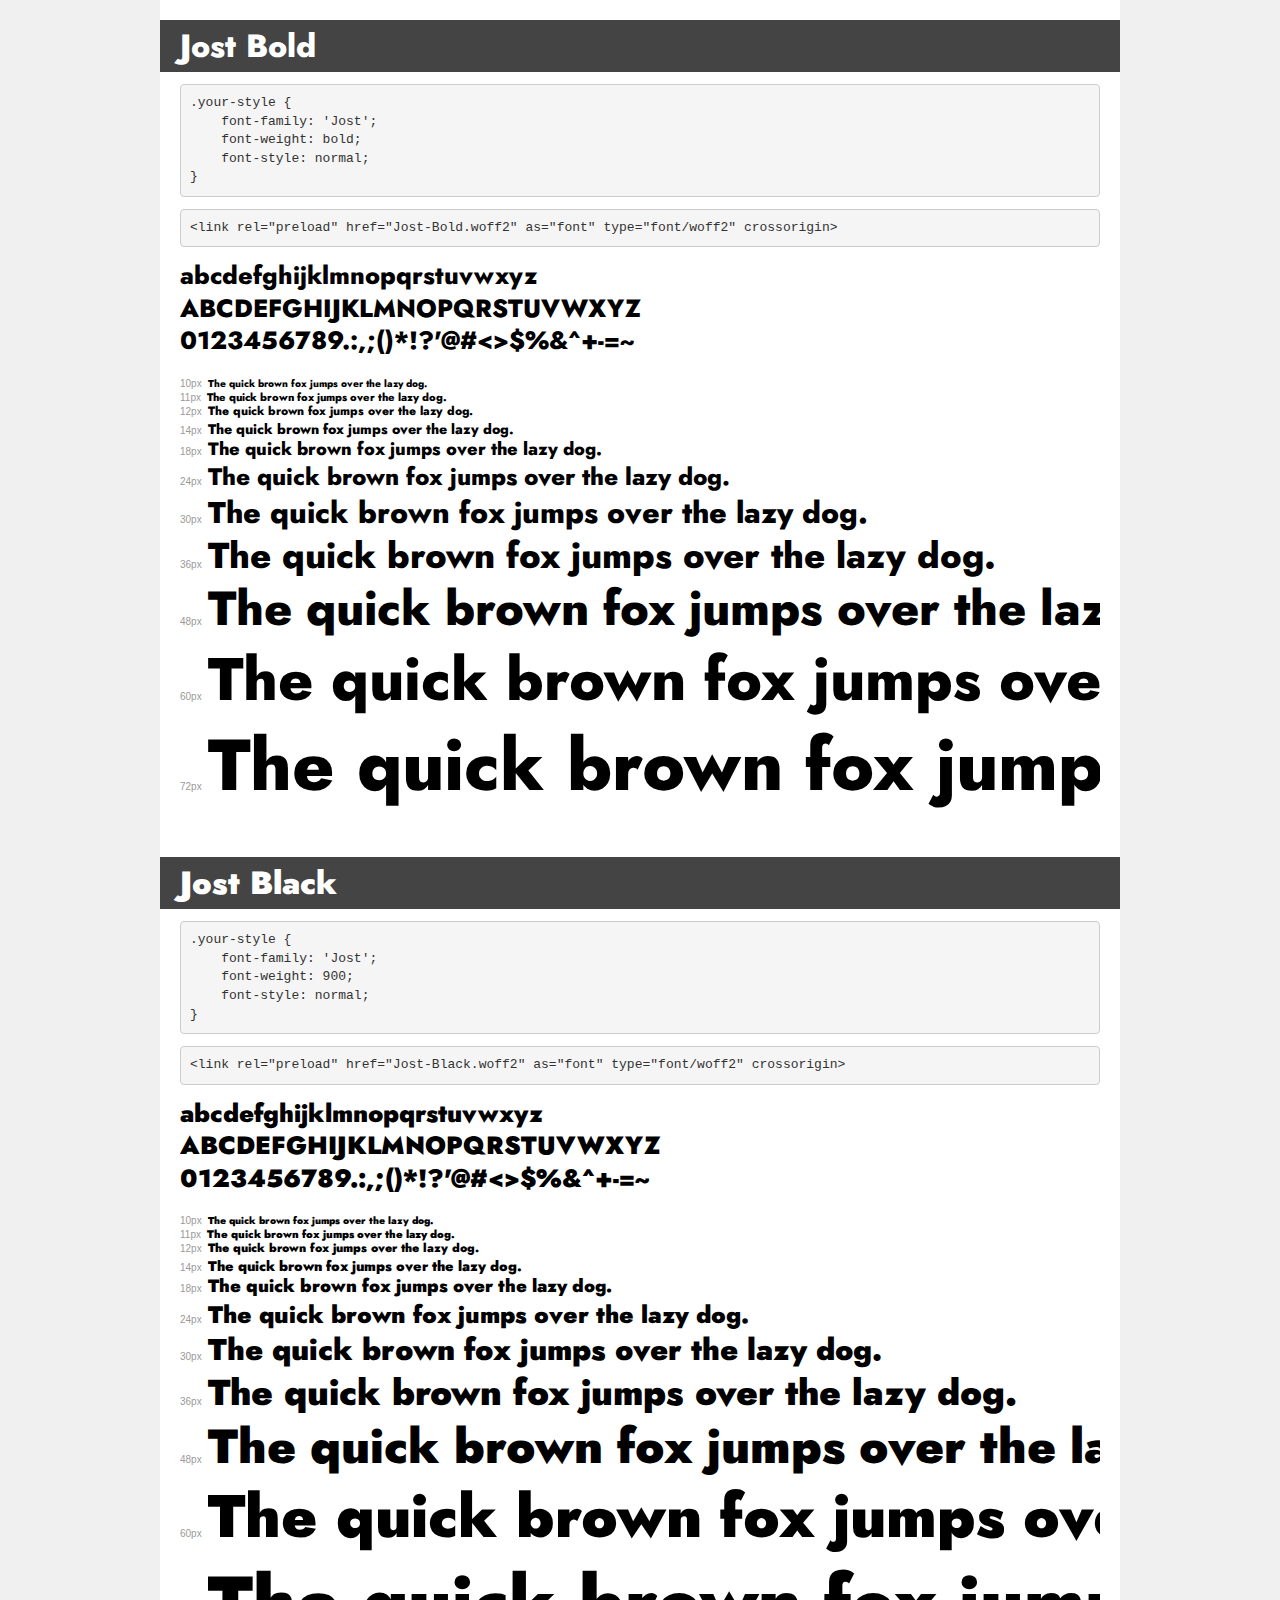
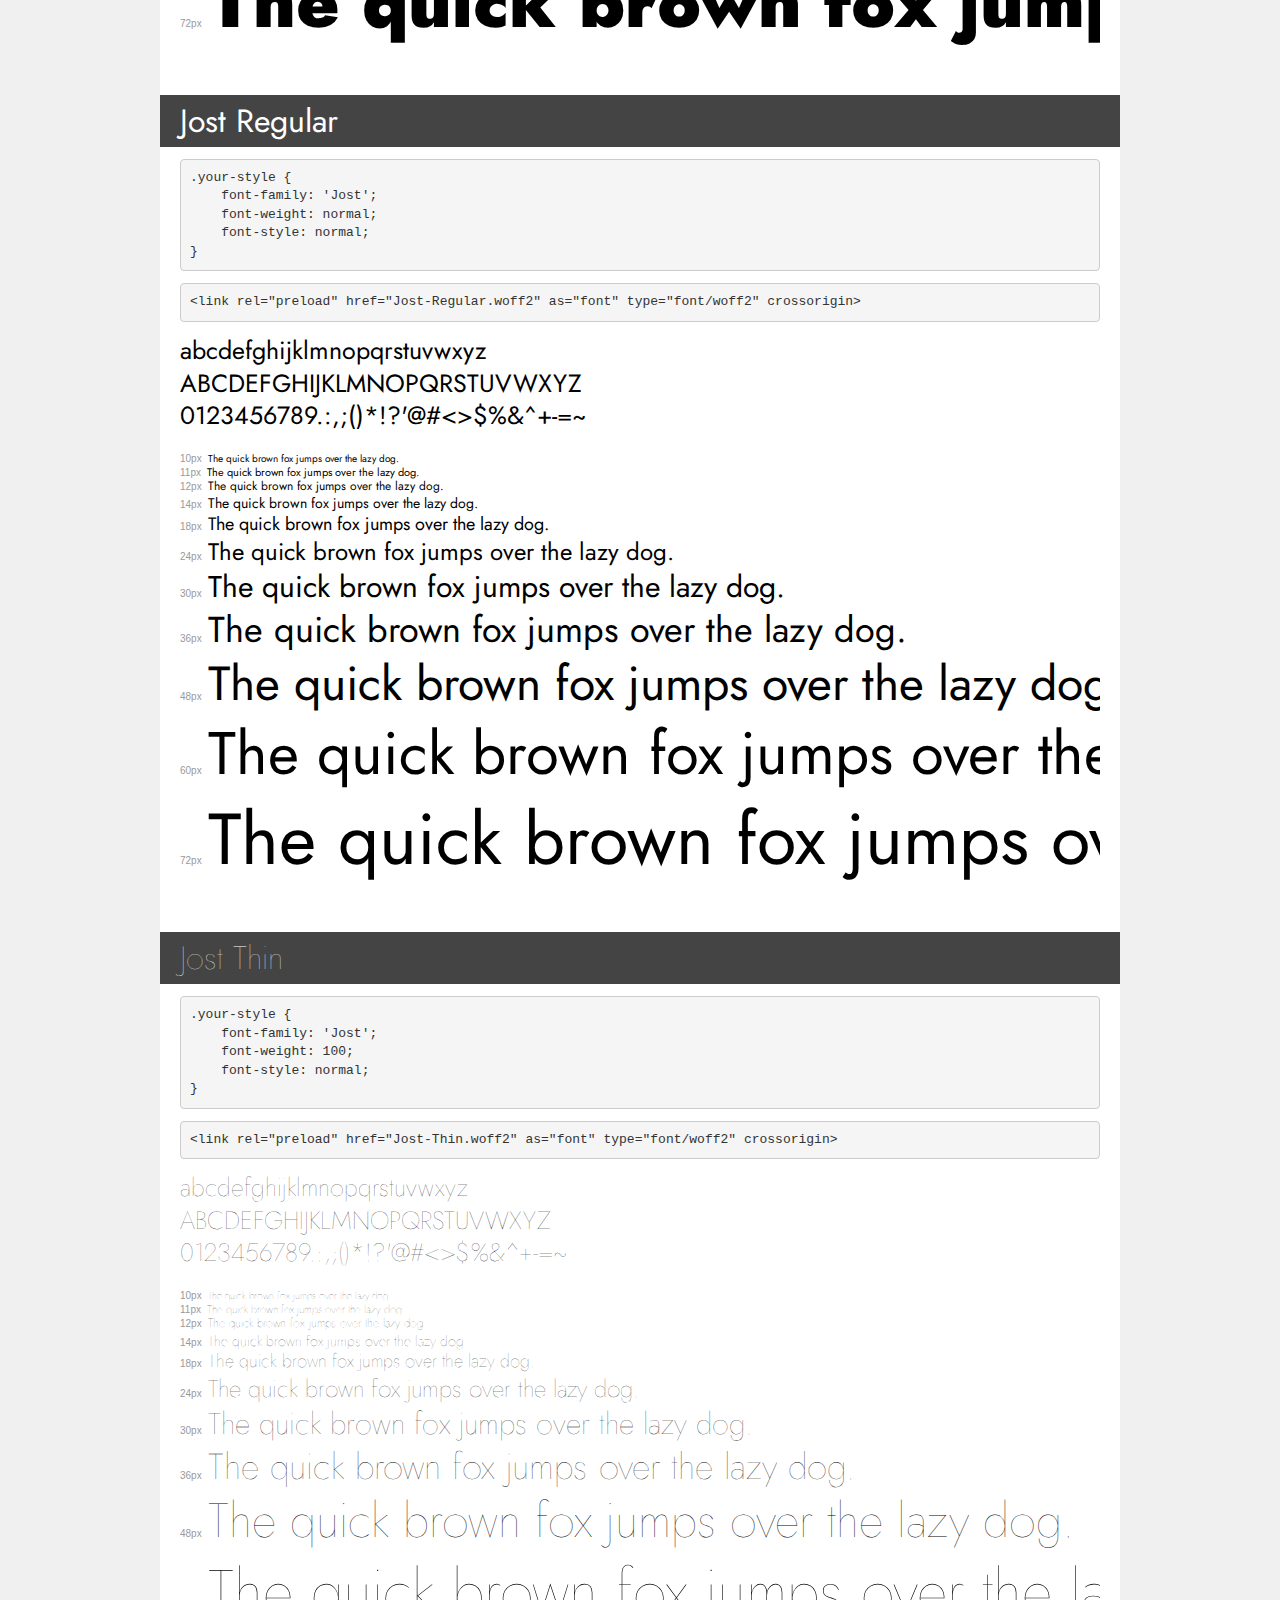
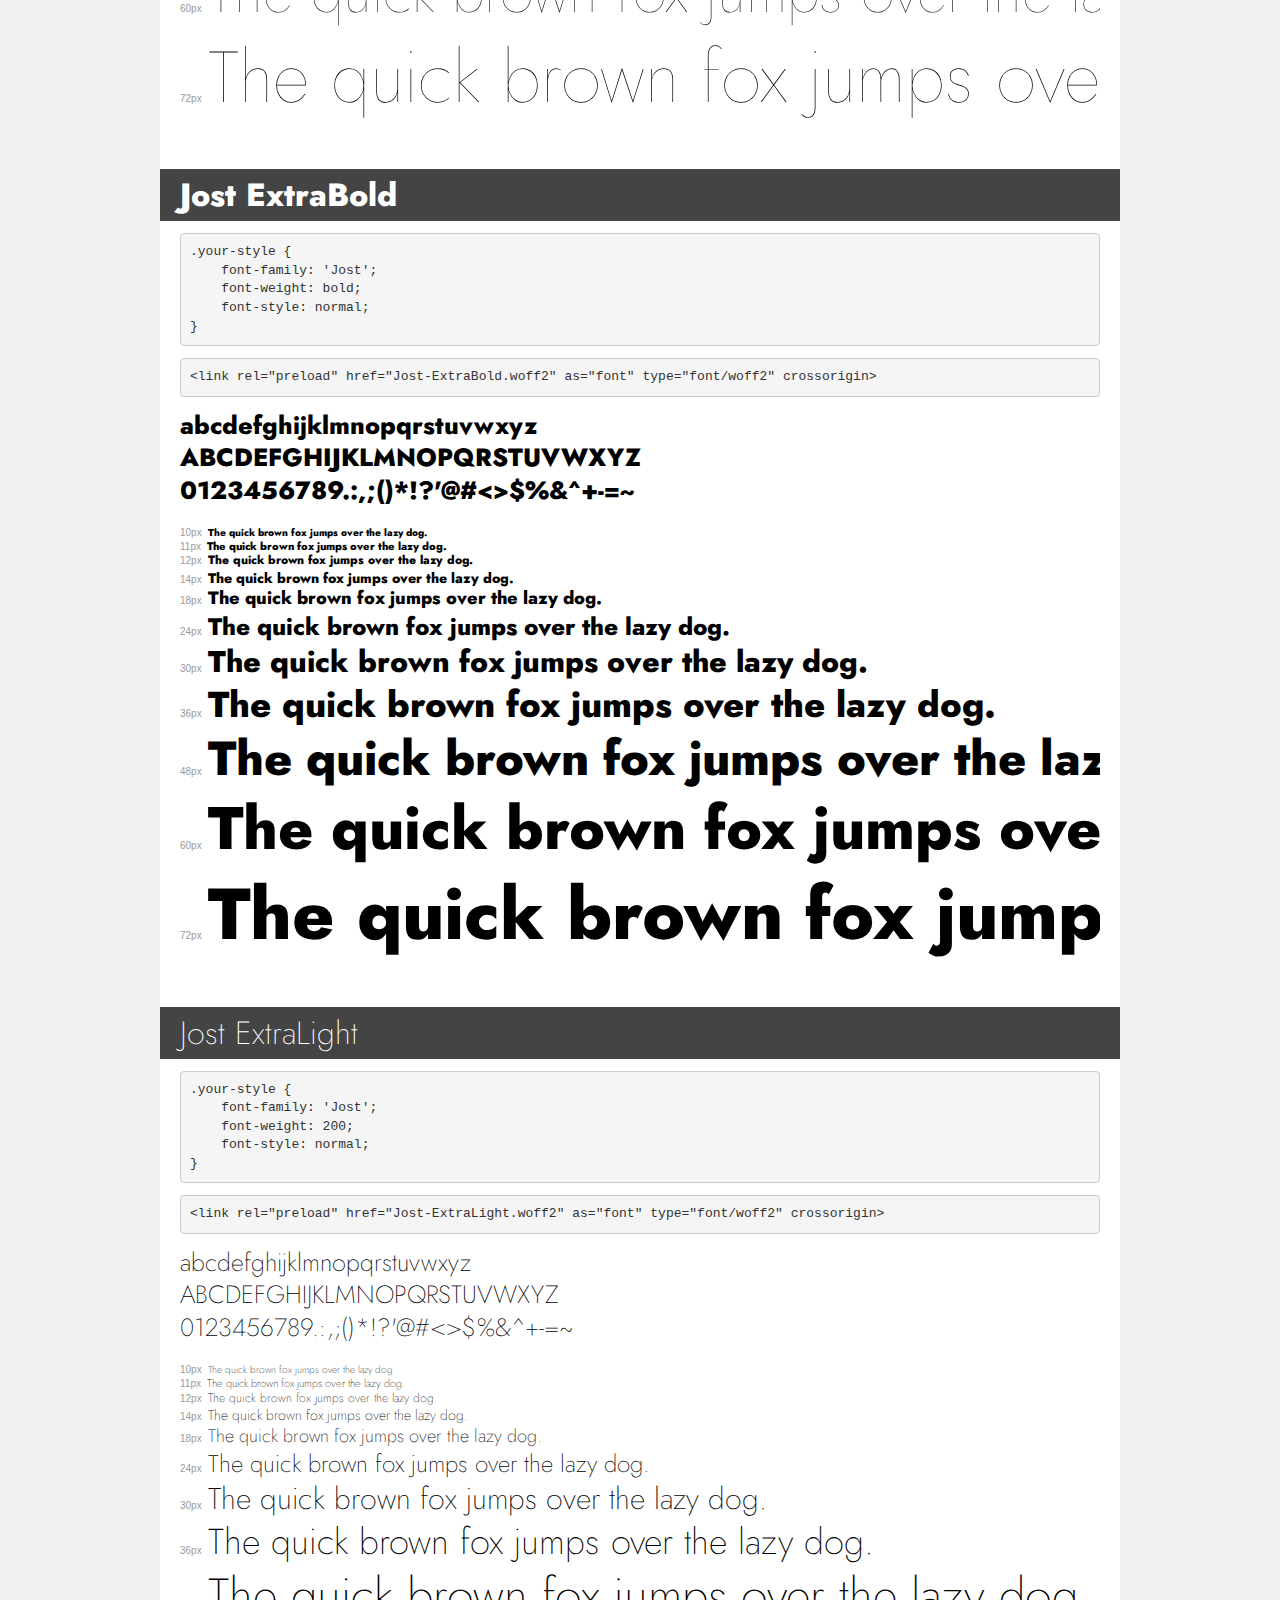
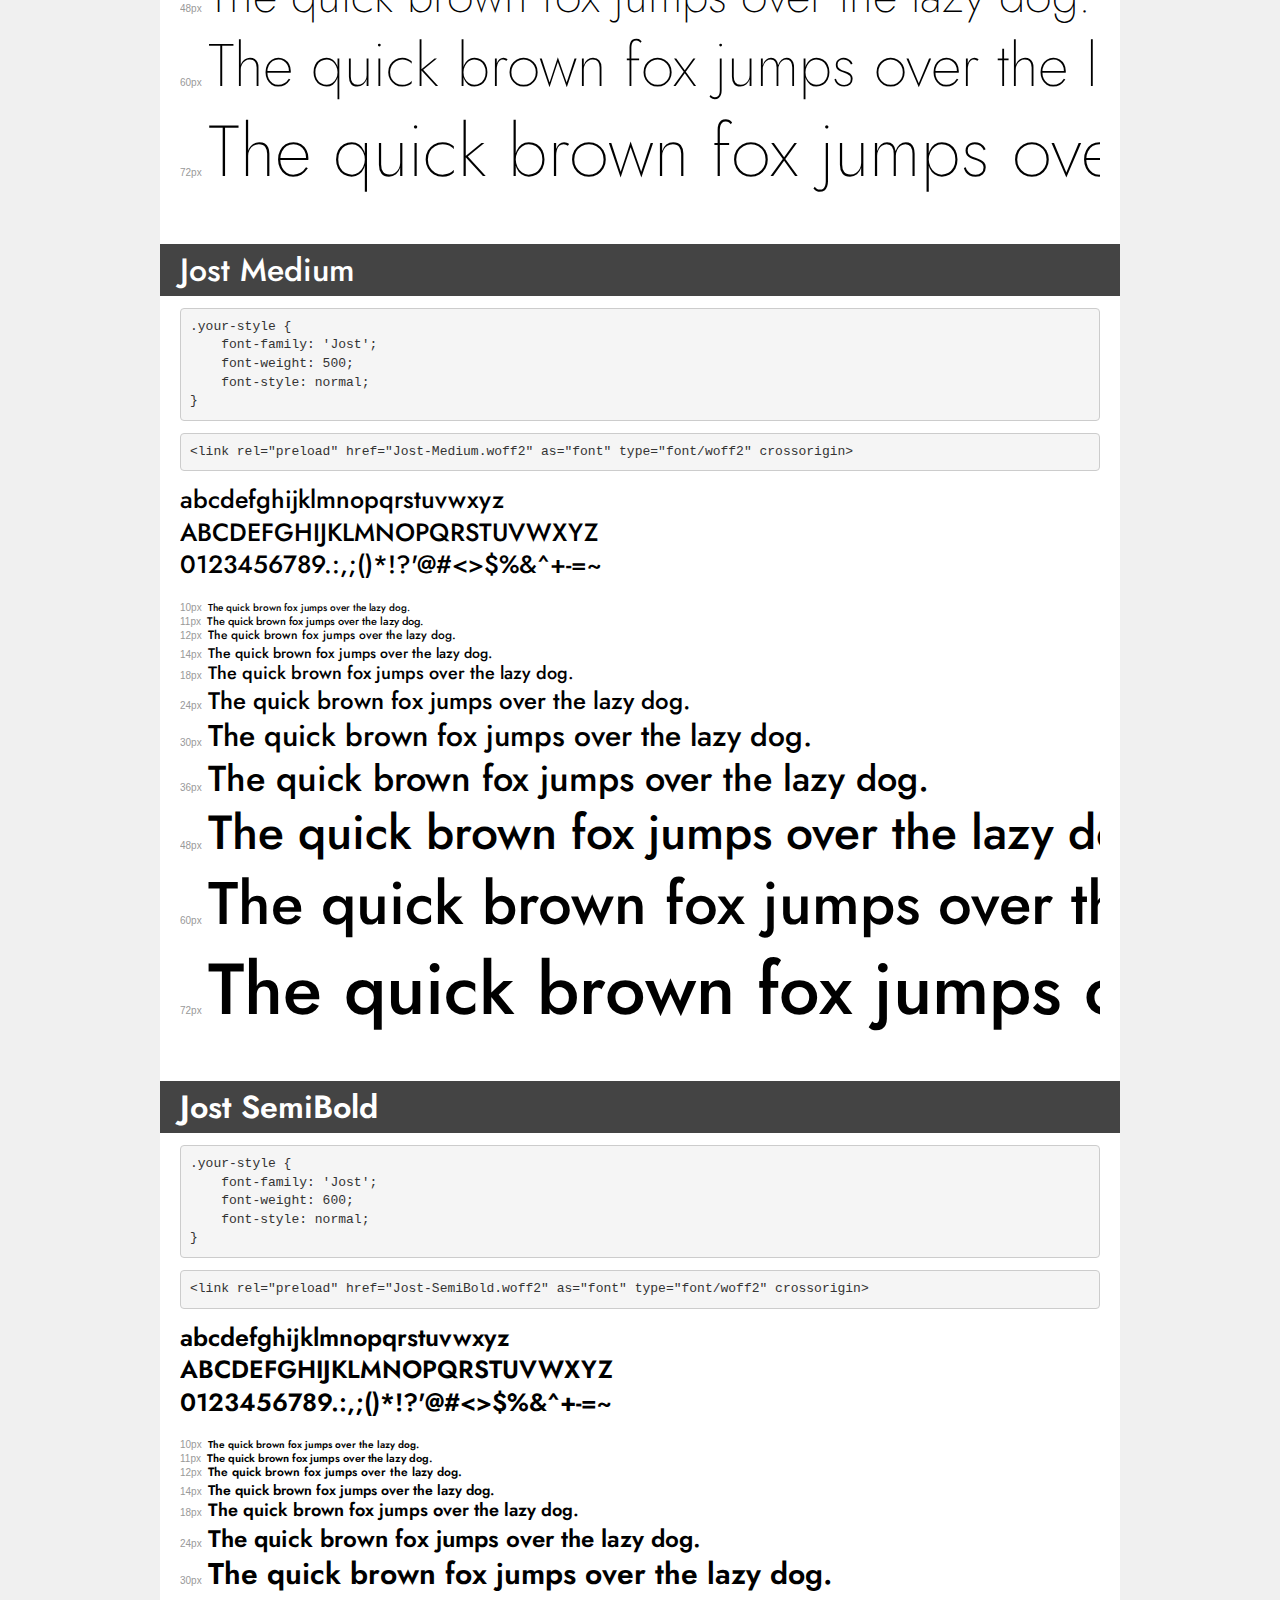
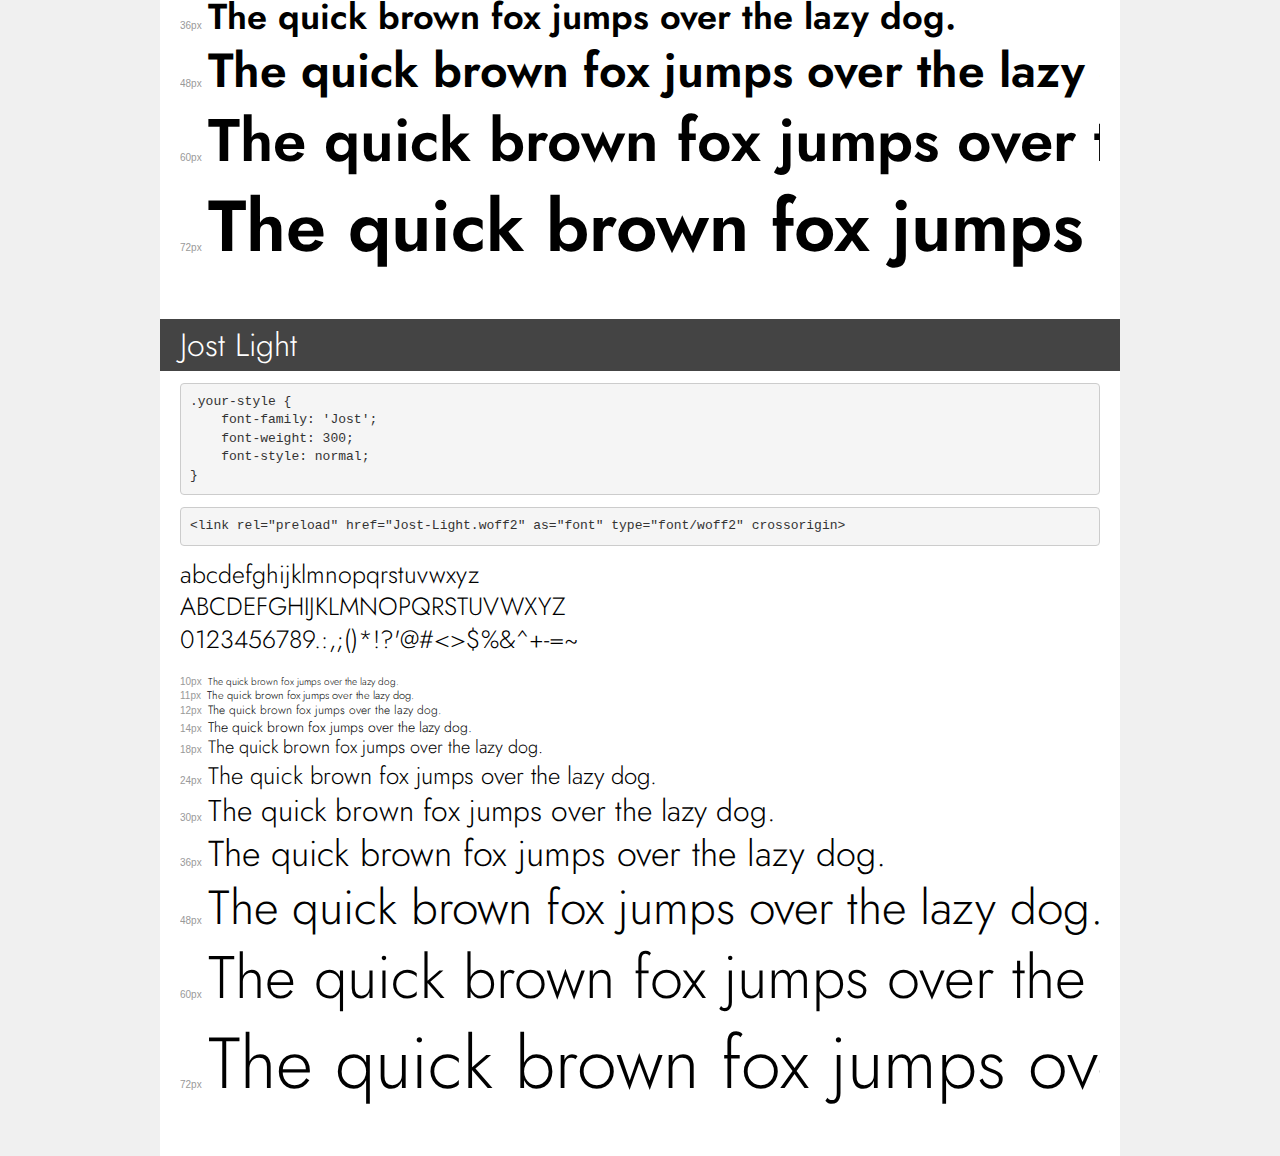
<file: fonts/Jost/demo.html>
<!DOCTYPE html>
<html lang="en">
<head>
    <meta charset="utf-8">
    <meta http-equiv="X-UA-Compatible" content="IE=edge">
    <meta name="viewport" content="width=device-width, initial-scale=1">
    <meta name="robots" content="noindex, noarchive">
    <meta name="format-detection" content="telephone=no">
    <title>Transfonter demo</title>
    <link href="stylesheet.css" rel="stylesheet">
    <style>
        /*
        http://meyerweb.com/eric/tools/css/reset/
        v2.0 | 20110126
        License: none (public domain)
        */
        html, body, div, span, applet, object, iframe,
        h1, h2, h3, h4, h5, h6, p, blockquote, pre,
        a, abbr, acronym, address, big, cite, code,
        del, dfn, em, img, ins, kbd, q, s, samp,
        small, strike, strong, sub, sup, tt, var,
        b, u, i, center,
        dl, dt, dd, ol, ul, li,
        fieldset, form, label, legend,
        table, caption, tbody, tfoot, thead, tr, th, td,
        article, aside, canvas, details, embed,
        figure, figcaption, footer, header, hgroup,
        menu, nav, output, ruby, section, summary,
        time, mark, audio, video {
            margin: 0;
            padding: 0;
            border: 0;
            font-size: 100%;
            font: inherit;
            vertical-align: baseline;
        }
        /* HTML5 display-role reset for older browsers */
        article, aside, details, figcaption, figure,
        footer, header, hgroup, menu, nav, section {
            display: block;
        }
        body {
            line-height: 1;
        }
        ol, ul {
            list-style: none;
        }
        blockquote, q {
            quotes: none;
        }
        blockquote:before, blockquote:after,
        q:before, q:after {
            content: '';
            content: none;
        }
        table {
            border-collapse: collapse;
            border-spacing: 0;
        }
        /* demo styles */
        body {
            background: #f0f0f0;
            color: #000;
        }
        .page {
            background: #fff;
            width: 920px;
            margin: 0 auto;
            padding: 20px 20px 0 20px;
            overflow: hidden;
        }
        .font-container {
            overflow-x: auto;
            overflow-y: hidden;
            margin-bottom: 40px;
            line-height: 1.3;
            white-space: nowrap;
            padding-bottom: 5px;
        }
        h1 {
            position: relative;
            background: #444;
            font-size: 32px;
            color: #fff;
            padding: 10px 20px;
            margin: 0 -20px 12px -20px;
        }
        .letters {
            font-size: 25px;
            margin-bottom: 20px;
        }
        .s10:before {
            content: '10px';
        }
        .s11:before {
            content: '11px';
        }
        .s12:before {
            content: '12px';
        }
        .s14:before {
            content: '14px';
        }
        .s18:before {
            content: '18px';
        }
        .s24:before {
            content: '24px';
        }
        .s30:before {
            content: '30px';
        }
        .s36:before {
            content: '36px';
        }
        .s48:before {
            content: '48px';
        }
        .s60:before {
            content: '60px';
        }
        .s72:before {
            content: '72px';
        }
        .s10:before, .s11:before, .s12:before, .s14:before,
        .s18:before, .s24:before, .s30:before, .s36:before,
        .s48:before, .s60:before, .s72:before {
            font-family: Arial, sans-serif;
            font-size: 10px;
            font-weight: normal;
            font-style: normal;
            color: #999;
            padding-right: 6px;
        }
        pre {
            display: block;
            padding: 9px;
            margin: 0 0 12px;
            font-family: Monaco, Menlo, Consolas, "Courier New", monospace;
            font-size: 13px;
            line-height: 1.428571429;
            color: #333;
            font-weight: normal;
            font-style: normal;
            background-color: #f5f5f5;
            border: 1px solid #ccc;
            overflow-x: auto;
            border-radius: 4px;
        }
        /* responsive */
        @media (max-width: 959px) {
            .page {
                width: auto;
                margin: 0;
            }
        }
    </style>
</head>
<body>
<div class="page">
    <div class="demo">
        <h1 style="font-family: 'Jost'; font-weight: bold; font-style: normal;">Jost Bold</h1>
        <pre title="Usage">.your-style {
    font-family: 'Jost';
    font-weight: bold;
    font-style: normal;
}</pre>
        <pre title="Preload (optional)">
&lt;link rel=&quot;preload&quot; href=&quot;Jost-Bold.woff2&quot; as=&quot;font&quot; type=&quot;font/woff2&quot; crossorigin&gt;</pre>
        <div class="font-container" style="font-family: 'Jost'; font-weight: bold; font-style: normal;">
            <p class="letters">
                abcdefghijklmnopqrstuvwxyz<br>
ABCDEFGHIJKLMNOPQRSTUVWXYZ<br>
                0123456789.:,;()*!?'@#&lt;&gt;$%&^+-=~
            </p>
            <p class="s10" style="font-size: 10px;">The quick brown fox jumps over the lazy dog.</p>
            <p class="s11" style="font-size: 11px;">The quick brown fox jumps over the lazy dog.</p>
            <p class="s12" style="font-size: 12px;">The quick brown fox jumps over the lazy dog.</p>
            <p class="s14" style="font-size: 14px;">The quick brown fox jumps over the lazy dog.</p>
            <p class="s18" style="font-size: 18px;">The quick brown fox jumps over the lazy dog.</p>
            <p class="s24" style="font-size: 24px;">The quick brown fox jumps over the lazy dog.</p>
            <p class="s30" style="font-size: 30px;">The quick brown fox jumps over the lazy dog.</p>
            <p class="s36" style="font-size: 36px;">The quick brown fox jumps over the lazy dog.</p>
            <p class="s48" style="font-size: 48px;">The quick brown fox jumps over the lazy dog.</p>
            <p class="s60" style="font-size: 60px;">The quick brown fox jumps over the lazy dog.</p>
            <p class="s72" style="font-size: 72px;">The quick brown fox jumps over the lazy dog.</p>
        </div>
    </div>

    <div class="demo">
        <h1 style="font-family: 'Jost'; font-weight: 900; font-style: normal;">Jost Black</h1>
        <pre title="Usage">.your-style {
    font-family: 'Jost';
    font-weight: 900;
    font-style: normal;
}</pre>
        <pre title="Preload (optional)">
&lt;link rel=&quot;preload&quot; href=&quot;Jost-Black.woff2&quot; as=&quot;font&quot; type=&quot;font/woff2&quot; crossorigin&gt;</pre>
        <div class="font-container" style="font-family: 'Jost'; font-weight: 900; font-style: normal;">
            <p class="letters">
                abcdefghijklmnopqrstuvwxyz<br>
ABCDEFGHIJKLMNOPQRSTUVWXYZ<br>
                0123456789.:,;()*!?'@#&lt;&gt;$%&^+-=~
            </p>
            <p class="s10" style="font-size: 10px;">The quick brown fox jumps over the lazy dog.</p>
            <p class="s11" style="font-size: 11px;">The quick brown fox jumps over the lazy dog.</p>
            <p class="s12" style="font-size: 12px;">The quick brown fox jumps over the lazy dog.</p>
            <p class="s14" style="font-size: 14px;">The quick brown fox jumps over the lazy dog.</p>
            <p class="s18" style="font-size: 18px;">The quick brown fox jumps over the lazy dog.</p>
            <p class="s24" style="font-size: 24px;">The quick brown fox jumps over the lazy dog.</p>
            <p class="s30" style="font-size: 30px;">The quick brown fox jumps over the lazy dog.</p>
            <p class="s36" style="font-size: 36px;">The quick brown fox jumps over the lazy dog.</p>
            <p class="s48" style="font-size: 48px;">The quick brown fox jumps over the lazy dog.</p>
            <p class="s60" style="font-size: 60px;">The quick brown fox jumps over the lazy dog.</p>
            <p class="s72" style="font-size: 72px;">The quick brown fox jumps over the lazy dog.</p>
        </div>
    </div>

    <div class="demo">
        <h1 style="font-family: 'Jost'; font-weight: normal; font-style: normal;">Jost Regular</h1>
        <pre title="Usage">.your-style {
    font-family: 'Jost';
    font-weight: normal;
    font-style: normal;
}</pre>
        <pre title="Preload (optional)">
&lt;link rel=&quot;preload&quot; href=&quot;Jost-Regular.woff2&quot; as=&quot;font&quot; type=&quot;font/woff2&quot; crossorigin&gt;</pre>
        <div class="font-container" style="font-family: 'Jost'; font-weight: normal; font-style: normal;">
            <p class="letters">
                abcdefghijklmnopqrstuvwxyz<br>
ABCDEFGHIJKLMNOPQRSTUVWXYZ<br>
                0123456789.:,;()*!?'@#&lt;&gt;$%&^+-=~
            </p>
            <p class="s10" style="font-size: 10px;">The quick brown fox jumps over the lazy dog.</p>
            <p class="s11" style="font-size: 11px;">The quick brown fox jumps over the lazy dog.</p>
            <p class="s12" style="font-size: 12px;">The quick brown fox jumps over the lazy dog.</p>
            <p class="s14" style="font-size: 14px;">The quick brown fox jumps over the lazy dog.</p>
            <p class="s18" style="font-size: 18px;">The quick brown fox jumps over the lazy dog.</p>
            <p class="s24" style="font-size: 24px;">The quick brown fox jumps over the lazy dog.</p>
            <p class="s30" style="font-size: 30px;">The quick brown fox jumps over the lazy dog.</p>
            <p class="s36" style="font-size: 36px;">The quick brown fox jumps over the lazy dog.</p>
            <p class="s48" style="font-size: 48px;">The quick brown fox jumps over the lazy dog.</p>
            <p class="s60" style="font-size: 60px;">The quick brown fox jumps over the lazy dog.</p>
            <p class="s72" style="font-size: 72px;">The quick brown fox jumps over the lazy dog.</p>
        </div>
    </div>

    <div class="demo">
        <h1 style="font-family: 'Jost'; font-weight: 100; font-style: normal;">Jost Thin</h1>
        <pre title="Usage">.your-style {
    font-family: 'Jost';
    font-weight: 100;
    font-style: normal;
}</pre>
        <pre title="Preload (optional)">
&lt;link rel=&quot;preload&quot; href=&quot;Jost-Thin.woff2&quot; as=&quot;font&quot; type=&quot;font/woff2&quot; crossorigin&gt;</pre>
        <div class="font-container" style="font-family: 'Jost'; font-weight: 100; font-style: normal;">
            <p class="letters">
                abcdefghijklmnopqrstuvwxyz<br>
ABCDEFGHIJKLMNOPQRSTUVWXYZ<br>
                0123456789.:,;()*!?'@#&lt;&gt;$%&^+-=~
            </p>
            <p class="s10" style="font-size: 10px;">The quick brown fox jumps over the lazy dog.</p>
            <p class="s11" style="font-size: 11px;">The quick brown fox jumps over the lazy dog.</p>
            <p class="s12" style="font-size: 12px;">The quick brown fox jumps over the lazy dog.</p>
            <p class="s14" style="font-size: 14px;">The quick brown fox jumps over the lazy dog.</p>
            <p class="s18" style="font-size: 18px;">The quick brown fox jumps over the lazy dog.</p>
            <p class="s24" style="font-size: 24px;">The quick brown fox jumps over the lazy dog.</p>
            <p class="s30" style="font-size: 30px;">The quick brown fox jumps over the lazy dog.</p>
            <p class="s36" style="font-size: 36px;">The quick brown fox jumps over the lazy dog.</p>
            <p class="s48" style="font-size: 48px;">The quick brown fox jumps over the lazy dog.</p>
            <p class="s60" style="font-size: 60px;">The quick brown fox jumps over the lazy dog.</p>
            <p class="s72" style="font-size: 72px;">The quick brown fox jumps over the lazy dog.</p>
        </div>
    </div>

    <div class="demo">
        <h1 style="font-family: 'Jost'; font-weight: bold; font-style: normal;">Jost ExtraBold</h1>
        <pre title="Usage">.your-style {
    font-family: 'Jost';
    font-weight: bold;
    font-style: normal;
}</pre>
        <pre title="Preload (optional)">
&lt;link rel=&quot;preload&quot; href=&quot;Jost-ExtraBold.woff2&quot; as=&quot;font&quot; type=&quot;font/woff2&quot; crossorigin&gt;</pre>
        <div class="font-container" style="font-family: 'Jost'; font-weight: bold; font-style: normal;">
            <p class="letters">
                abcdefghijklmnopqrstuvwxyz<br>
ABCDEFGHIJKLMNOPQRSTUVWXYZ<br>
                0123456789.:,;()*!?'@#&lt;&gt;$%&^+-=~
            </p>
            <p class="s10" style="font-size: 10px;">The quick brown fox jumps over the lazy dog.</p>
            <p class="s11" style="font-size: 11px;">The quick brown fox jumps over the lazy dog.</p>
            <p class="s12" style="font-size: 12px;">The quick brown fox jumps over the lazy dog.</p>
            <p class="s14" style="font-size: 14px;">The quick brown fox jumps over the lazy dog.</p>
            <p class="s18" style="font-size: 18px;">The quick brown fox jumps over the lazy dog.</p>
            <p class="s24" style="font-size: 24px;">The quick brown fox jumps over the lazy dog.</p>
            <p class="s30" style="font-size: 30px;">The quick brown fox jumps over the lazy dog.</p>
            <p class="s36" style="font-size: 36px;">The quick brown fox jumps over the lazy dog.</p>
            <p class="s48" style="font-size: 48px;">The quick brown fox jumps over the lazy dog.</p>
            <p class="s60" style="font-size: 60px;">The quick brown fox jumps over the lazy dog.</p>
            <p class="s72" style="font-size: 72px;">The quick brown fox jumps over the lazy dog.</p>
        </div>
    </div>

    <div class="demo">
        <h1 style="font-family: 'Jost'; font-weight: 200; font-style: normal;">Jost ExtraLight</h1>
        <pre title="Usage">.your-style {
    font-family: 'Jost';
    font-weight: 200;
    font-style: normal;
}</pre>
        <pre title="Preload (optional)">
&lt;link rel=&quot;preload&quot; href=&quot;Jost-ExtraLight.woff2&quot; as=&quot;font&quot; type=&quot;font/woff2&quot; crossorigin&gt;</pre>
        <div class="font-container" style="font-family: 'Jost'; font-weight: 200; font-style: normal;">
            <p class="letters">
                abcdefghijklmnopqrstuvwxyz<br>
ABCDEFGHIJKLMNOPQRSTUVWXYZ<br>
                0123456789.:,;()*!?'@#&lt;&gt;$%&^+-=~
            </p>
            <p class="s10" style="font-size: 10px;">The quick brown fox jumps over the lazy dog.</p>
            <p class="s11" style="font-size: 11px;">The quick brown fox jumps over the lazy dog.</p>
            <p class="s12" style="font-size: 12px;">The quick brown fox jumps over the lazy dog.</p>
            <p class="s14" style="font-size: 14px;">The quick brown fox jumps over the lazy dog.</p>
            <p class="s18" style="font-size: 18px;">The quick brown fox jumps over the lazy dog.</p>
            <p class="s24" style="font-size: 24px;">The quick brown fox jumps over the lazy dog.</p>
            <p class="s30" style="font-size: 30px;">The quick brown fox jumps over the lazy dog.</p>
            <p class="s36" style="font-size: 36px;">The quick brown fox jumps over the lazy dog.</p>
            <p class="s48" style="font-size: 48px;">The quick brown fox jumps over the lazy dog.</p>
            <p class="s60" style="font-size: 60px;">The quick brown fox jumps over the lazy dog.</p>
            <p class="s72" style="font-size: 72px;">The quick brown fox jumps over the lazy dog.</p>
        </div>
    </div>

    <div class="demo">
        <h1 style="font-family: 'Jost'; font-weight: 500; font-style: normal;">Jost Medium</h1>
        <pre title="Usage">.your-style {
    font-family: 'Jost';
    font-weight: 500;
    font-style: normal;
}</pre>
        <pre title="Preload (optional)">
&lt;link rel=&quot;preload&quot; href=&quot;Jost-Medium.woff2&quot; as=&quot;font&quot; type=&quot;font/woff2&quot; crossorigin&gt;</pre>
        <div class="font-container" style="font-family: 'Jost'; font-weight: 500; font-style: normal;">
            <p class="letters">
                abcdefghijklmnopqrstuvwxyz<br>
ABCDEFGHIJKLMNOPQRSTUVWXYZ<br>
                0123456789.:,;()*!?'@#&lt;&gt;$%&^+-=~
            </p>
            <p class="s10" style="font-size: 10px;">The quick brown fox jumps over the lazy dog.</p>
            <p class="s11" style="font-size: 11px;">The quick brown fox jumps over the lazy dog.</p>
            <p class="s12" style="font-size: 12px;">The quick brown fox jumps over the lazy dog.</p>
            <p class="s14" style="font-size: 14px;">The quick brown fox jumps over the lazy dog.</p>
            <p class="s18" style="font-size: 18px;">The quick brown fox jumps over the lazy dog.</p>
            <p class="s24" style="font-size: 24px;">The quick brown fox jumps over the lazy dog.</p>
            <p class="s30" style="font-size: 30px;">The quick brown fox jumps over the lazy dog.</p>
            <p class="s36" style="font-size: 36px;">The quick brown fox jumps over the lazy dog.</p>
            <p class="s48" style="font-size: 48px;">The quick brown fox jumps over the lazy dog.</p>
            <p class="s60" style="font-size: 60px;">The quick brown fox jumps over the lazy dog.</p>
            <p class="s72" style="font-size: 72px;">The quick brown fox jumps over the lazy dog.</p>
        </div>
    </div>

    <div class="demo">
        <h1 style="font-family: 'Jost'; font-weight: 600; font-style: normal;">Jost SemiBold</h1>
        <pre title="Usage">.your-style {
    font-family: 'Jost';
    font-weight: 600;
    font-style: normal;
}</pre>
        <pre title="Preload (optional)">
&lt;link rel=&quot;preload&quot; href=&quot;Jost-SemiBold.woff2&quot; as=&quot;font&quot; type=&quot;font/woff2&quot; crossorigin&gt;</pre>
        <div class="font-container" style="font-family: 'Jost'; font-weight: 600; font-style: normal;">
            <p class="letters">
                abcdefghijklmnopqrstuvwxyz<br>
ABCDEFGHIJKLMNOPQRSTUVWXYZ<br>
                0123456789.:,;()*!?'@#&lt;&gt;$%&^+-=~
            </p>
            <p class="s10" style="font-size: 10px;">The quick brown fox jumps over the lazy dog.</p>
            <p class="s11" style="font-size: 11px;">The quick brown fox jumps over the lazy dog.</p>
            <p class="s12" style="font-size: 12px;">The quick brown fox jumps over the lazy dog.</p>
            <p class="s14" style="font-size: 14px;">The quick brown fox jumps over the lazy dog.</p>
            <p class="s18" style="font-size: 18px;">The quick brown fox jumps over the lazy dog.</p>
            <p class="s24" style="font-size: 24px;">The quick brown fox jumps over the lazy dog.</p>
            <p class="s30" style="font-size: 30px;">The quick brown fox jumps over the lazy dog.</p>
            <p class="s36" style="font-size: 36px;">The quick brown fox jumps over the lazy dog.</p>
            <p class="s48" style="font-size: 48px;">The quick brown fox jumps over the lazy dog.</p>
            <p class="s60" style="font-size: 60px;">The quick brown fox jumps over the lazy dog.</p>
            <p class="s72" style="font-size: 72px;">The quick brown fox jumps over the lazy dog.</p>
        </div>
    </div>

    <div class="demo">
        <h1 style="font-family: 'Jost'; font-weight: 300; font-style: normal;">Jost Light</h1>
        <pre title="Usage">.your-style {
    font-family: 'Jost';
    font-weight: 300;
    font-style: normal;
}</pre>
        <pre title="Preload (optional)">
&lt;link rel=&quot;preload&quot; href=&quot;Jost-Light.woff2&quot; as=&quot;font&quot; type=&quot;font/woff2&quot; crossorigin&gt;</pre>
        <div class="font-container" style="font-family: 'Jost'; font-weight: 300; font-style: normal;">
            <p class="letters">
                abcdefghijklmnopqrstuvwxyz<br>
ABCDEFGHIJKLMNOPQRSTUVWXYZ<br>
                0123456789.:,;()*!?'@#&lt;&gt;$%&^+-=~
            </p>
            <p class="s10" style="font-size: 10px;">The quick brown fox jumps over the lazy dog.</p>
            <p class="s11" style="font-size: 11px;">The quick brown fox jumps over the lazy dog.</p>
            <p class="s12" style="font-size: 12px;">The quick brown fox jumps over the lazy dog.</p>
            <p class="s14" style="font-size: 14px;">The quick brown fox jumps over the lazy dog.</p>
            <p class="s18" style="font-size: 18px;">The quick brown fox jumps over the lazy dog.</p>
            <p class="s24" style="font-size: 24px;">The quick brown fox jumps over the lazy dog.</p>
            <p class="s30" style="font-size: 30px;">The quick brown fox jumps over the lazy dog.</p>
            <p class="s36" style="font-size: 36px;">The quick brown fox jumps over the lazy dog.</p>
            <p class="s48" style="font-size: 48px;">The quick brown fox jumps over the lazy dog.</p>
            <p class="s60" style="font-size: 60px;">The quick brown fox jumps over the lazy dog.</p>
            <p class="s72" style="font-size: 72px;">The quick brown fox jumps over the lazy dog.</p>
        </div>
    </div>

</div>
</body>
</html>
</file>
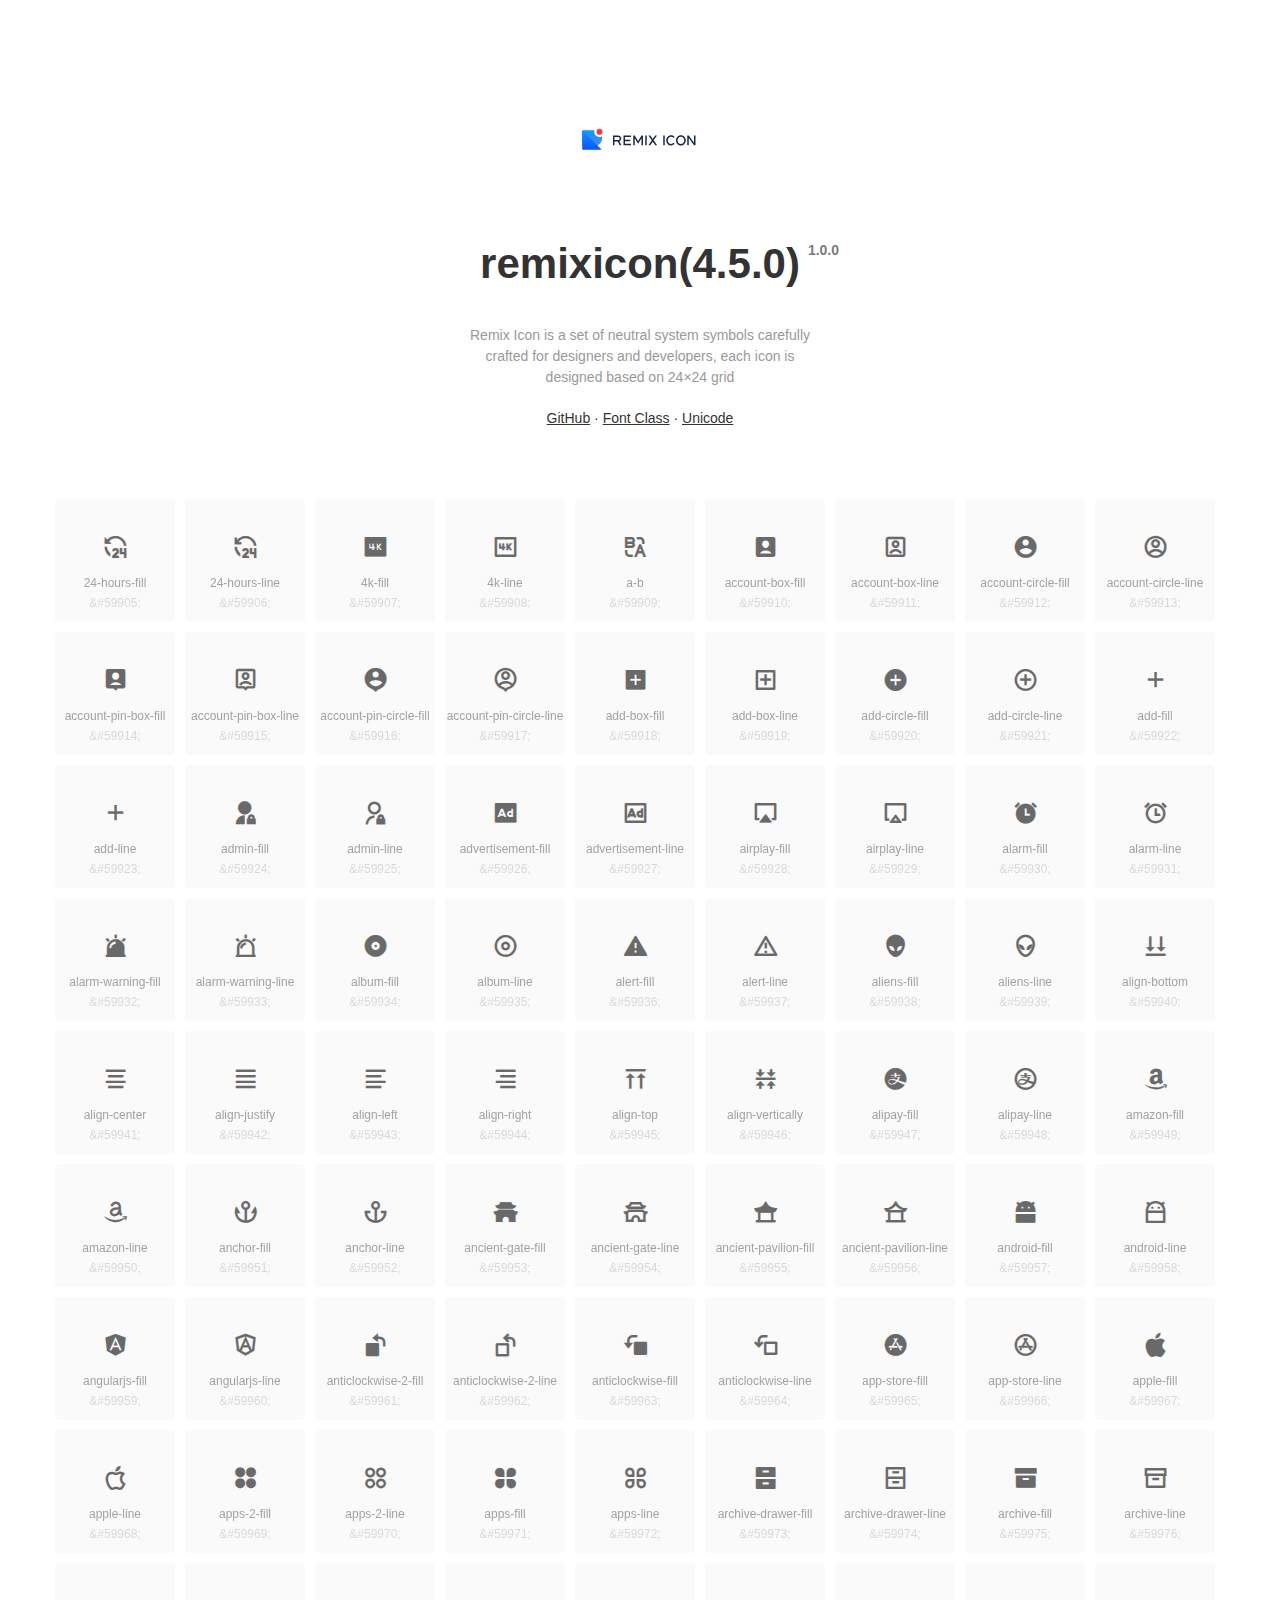
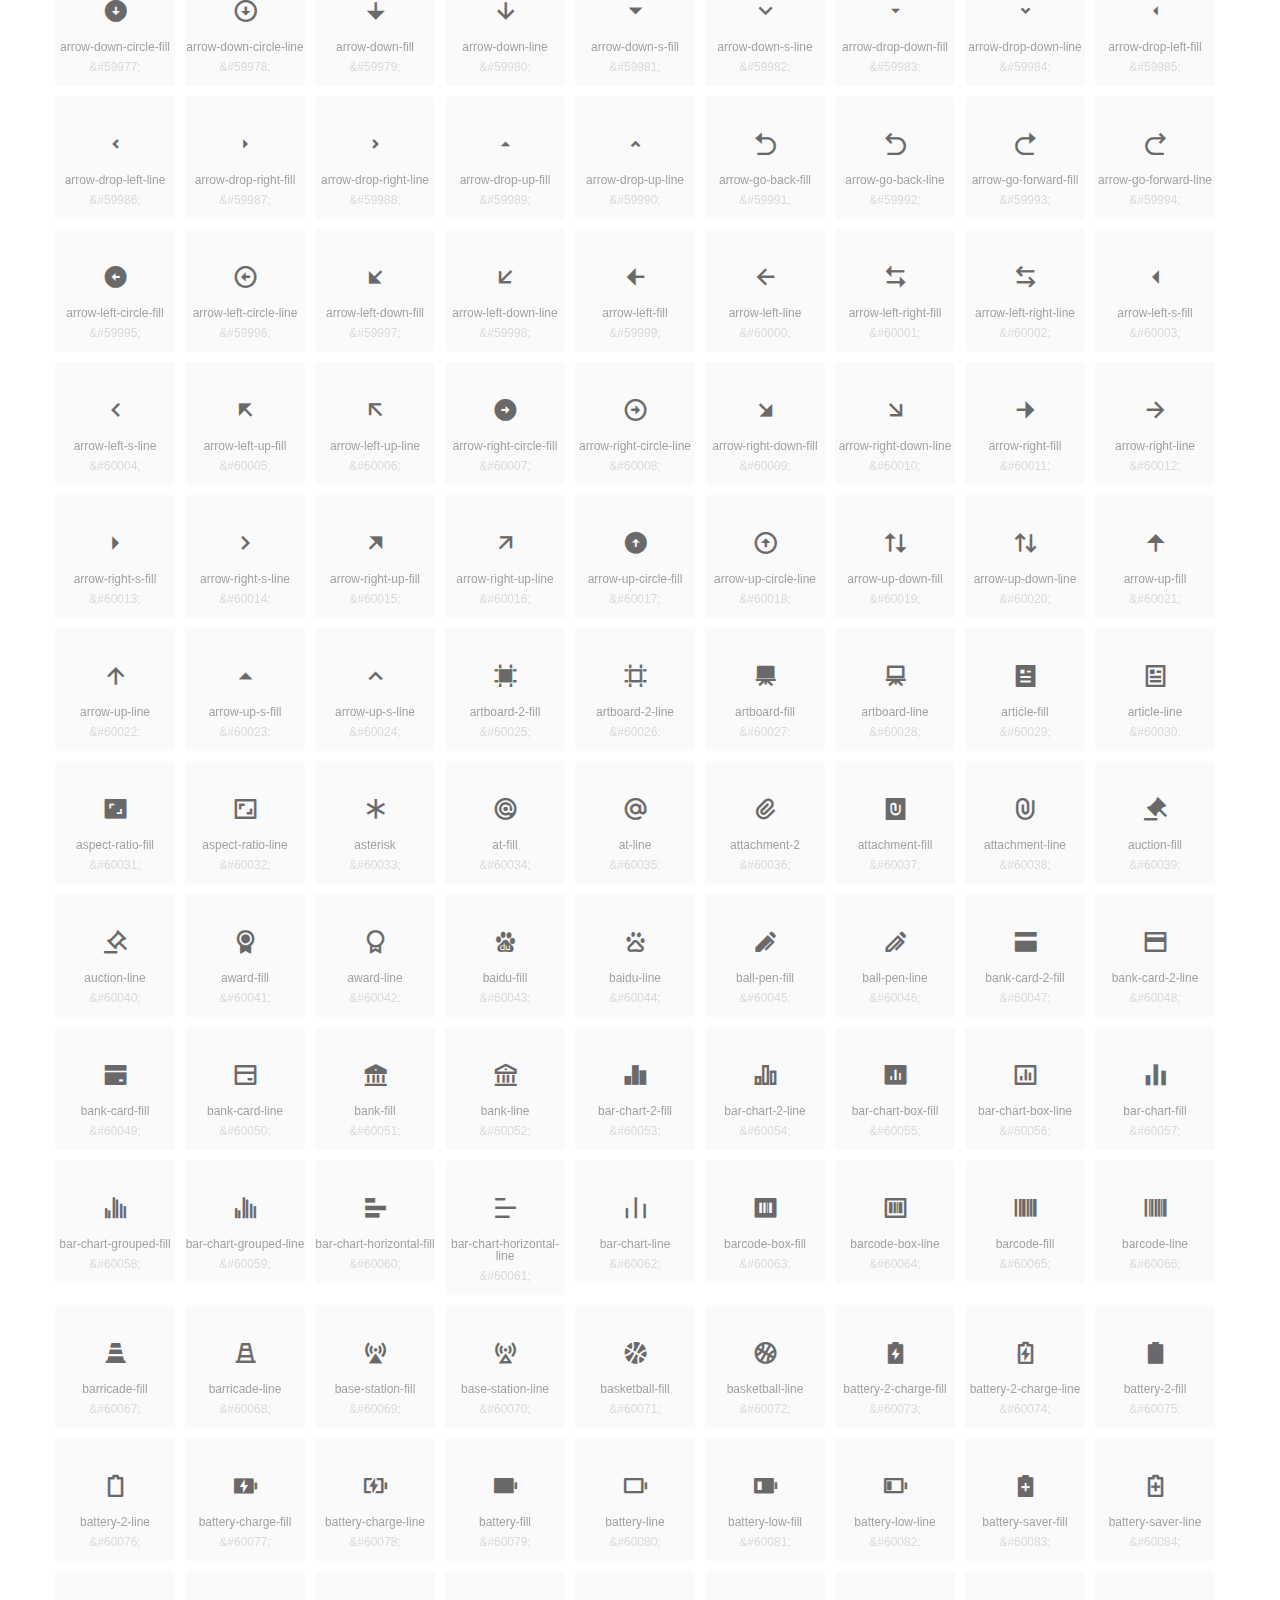
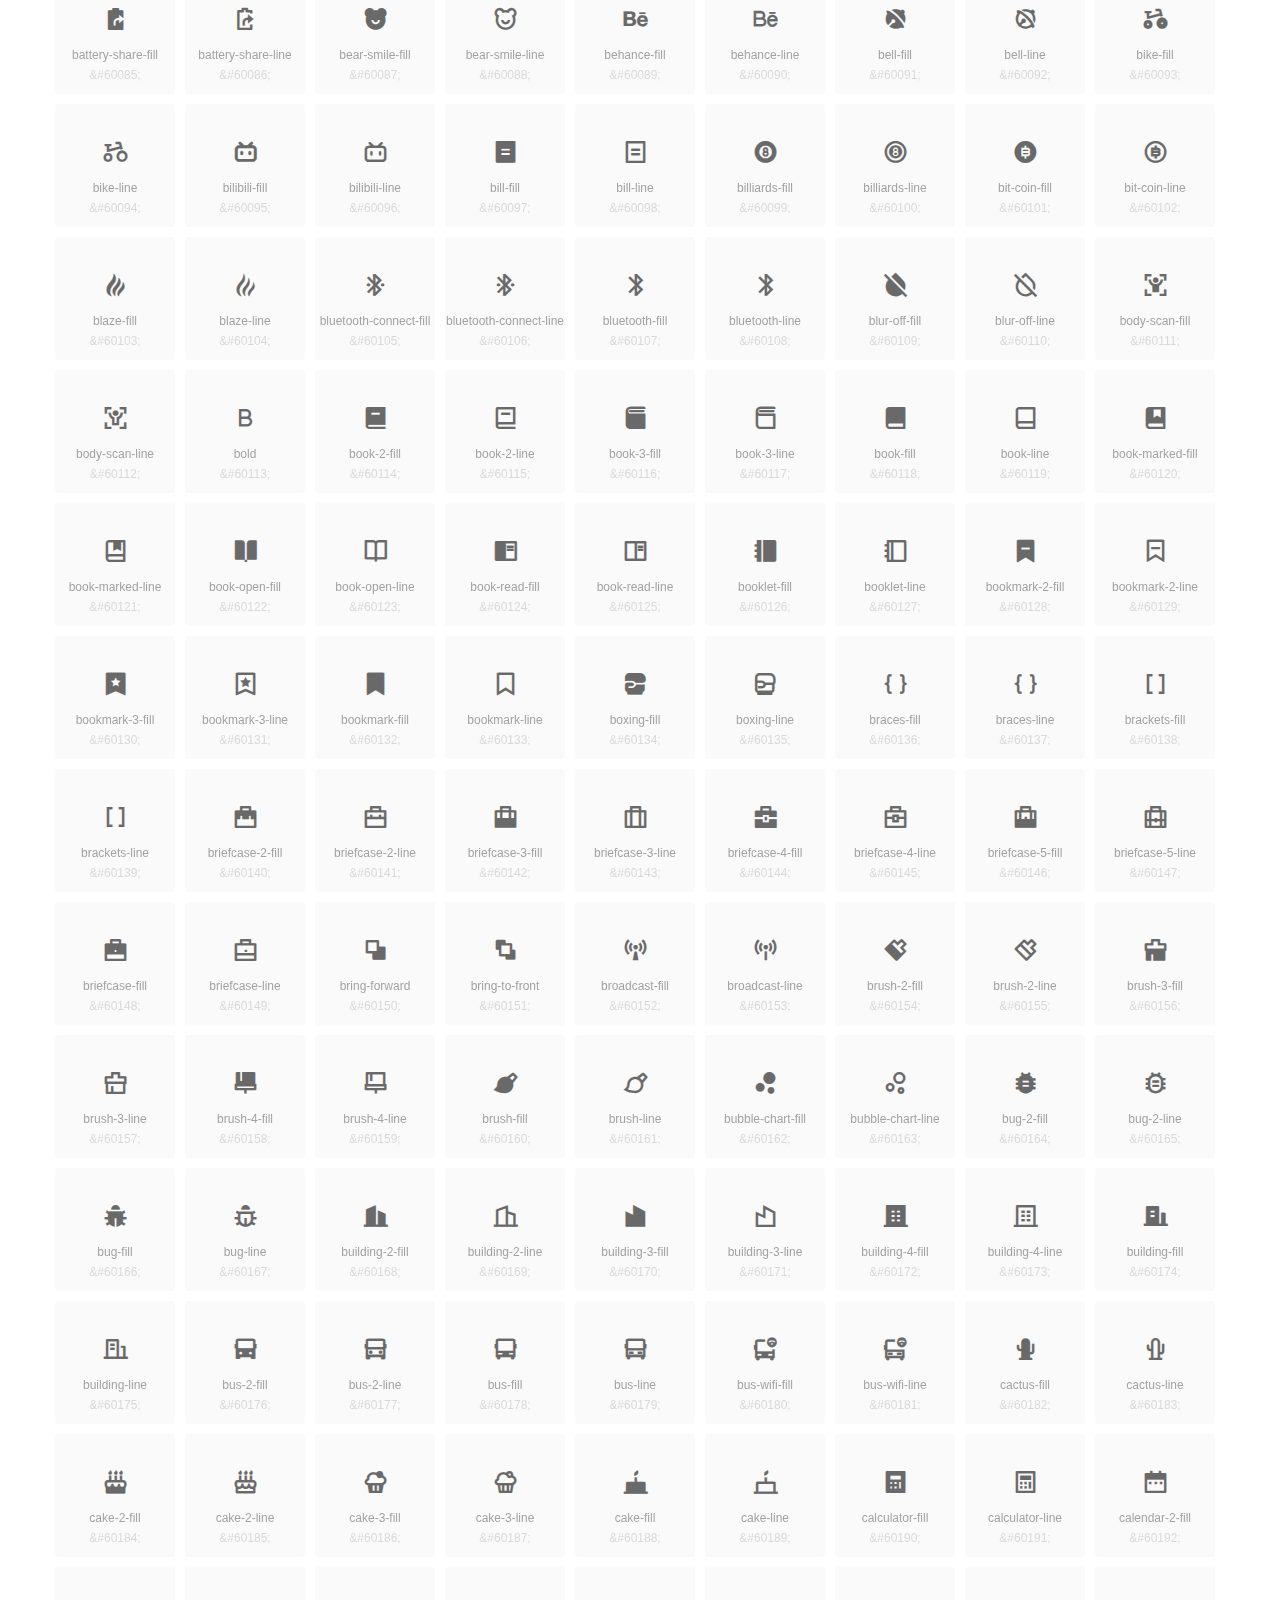
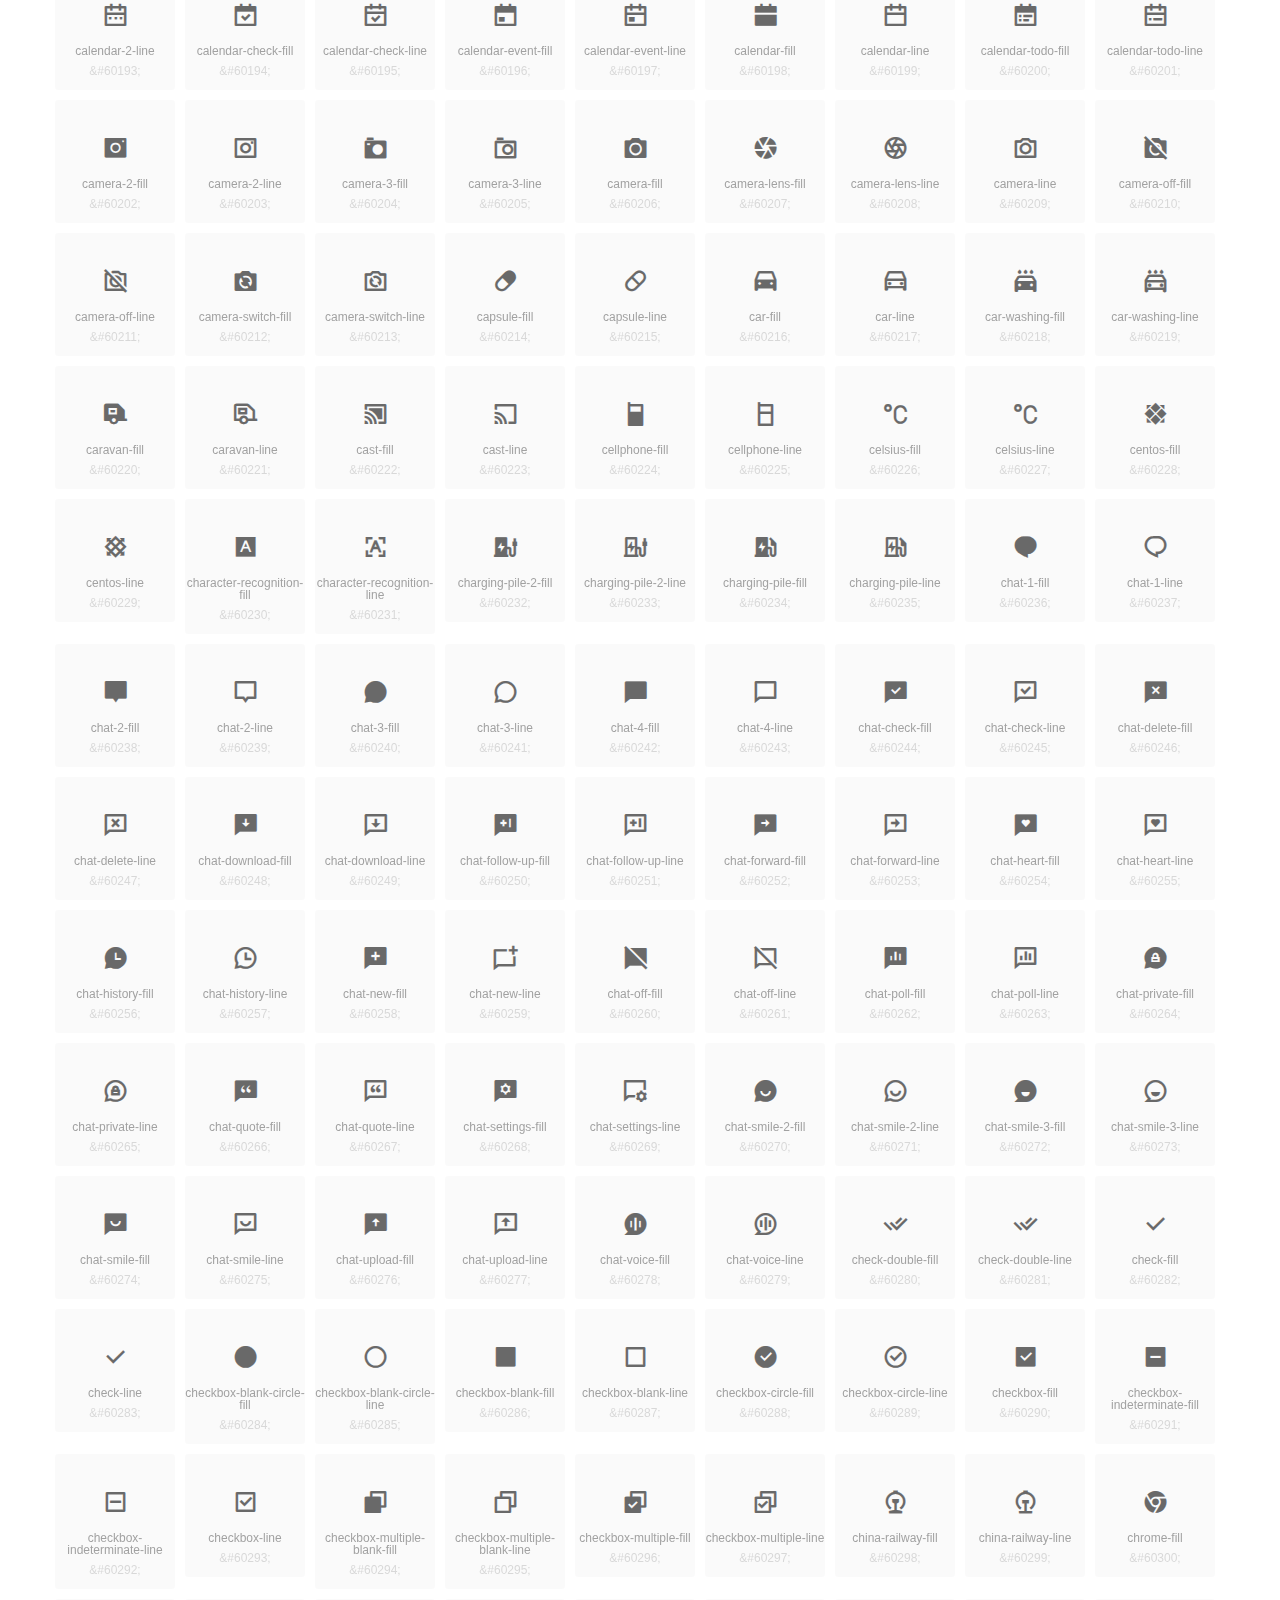
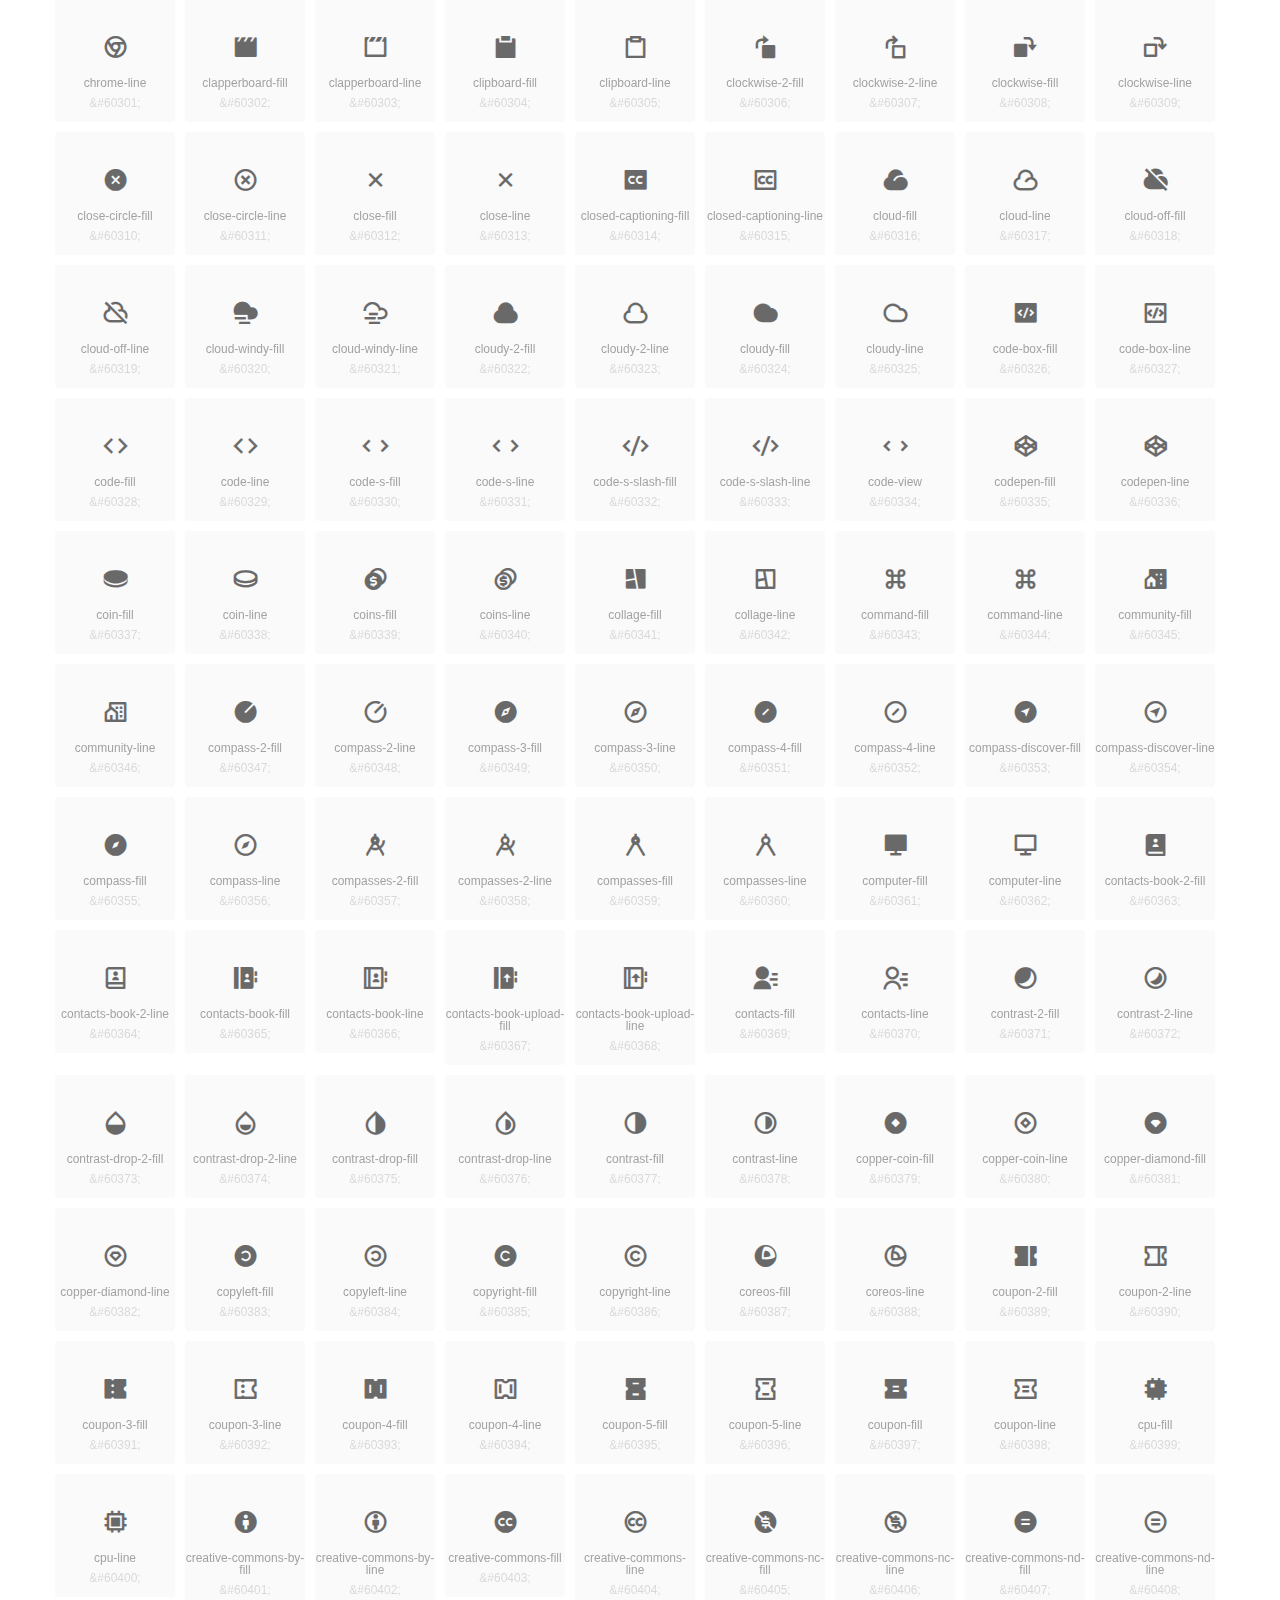
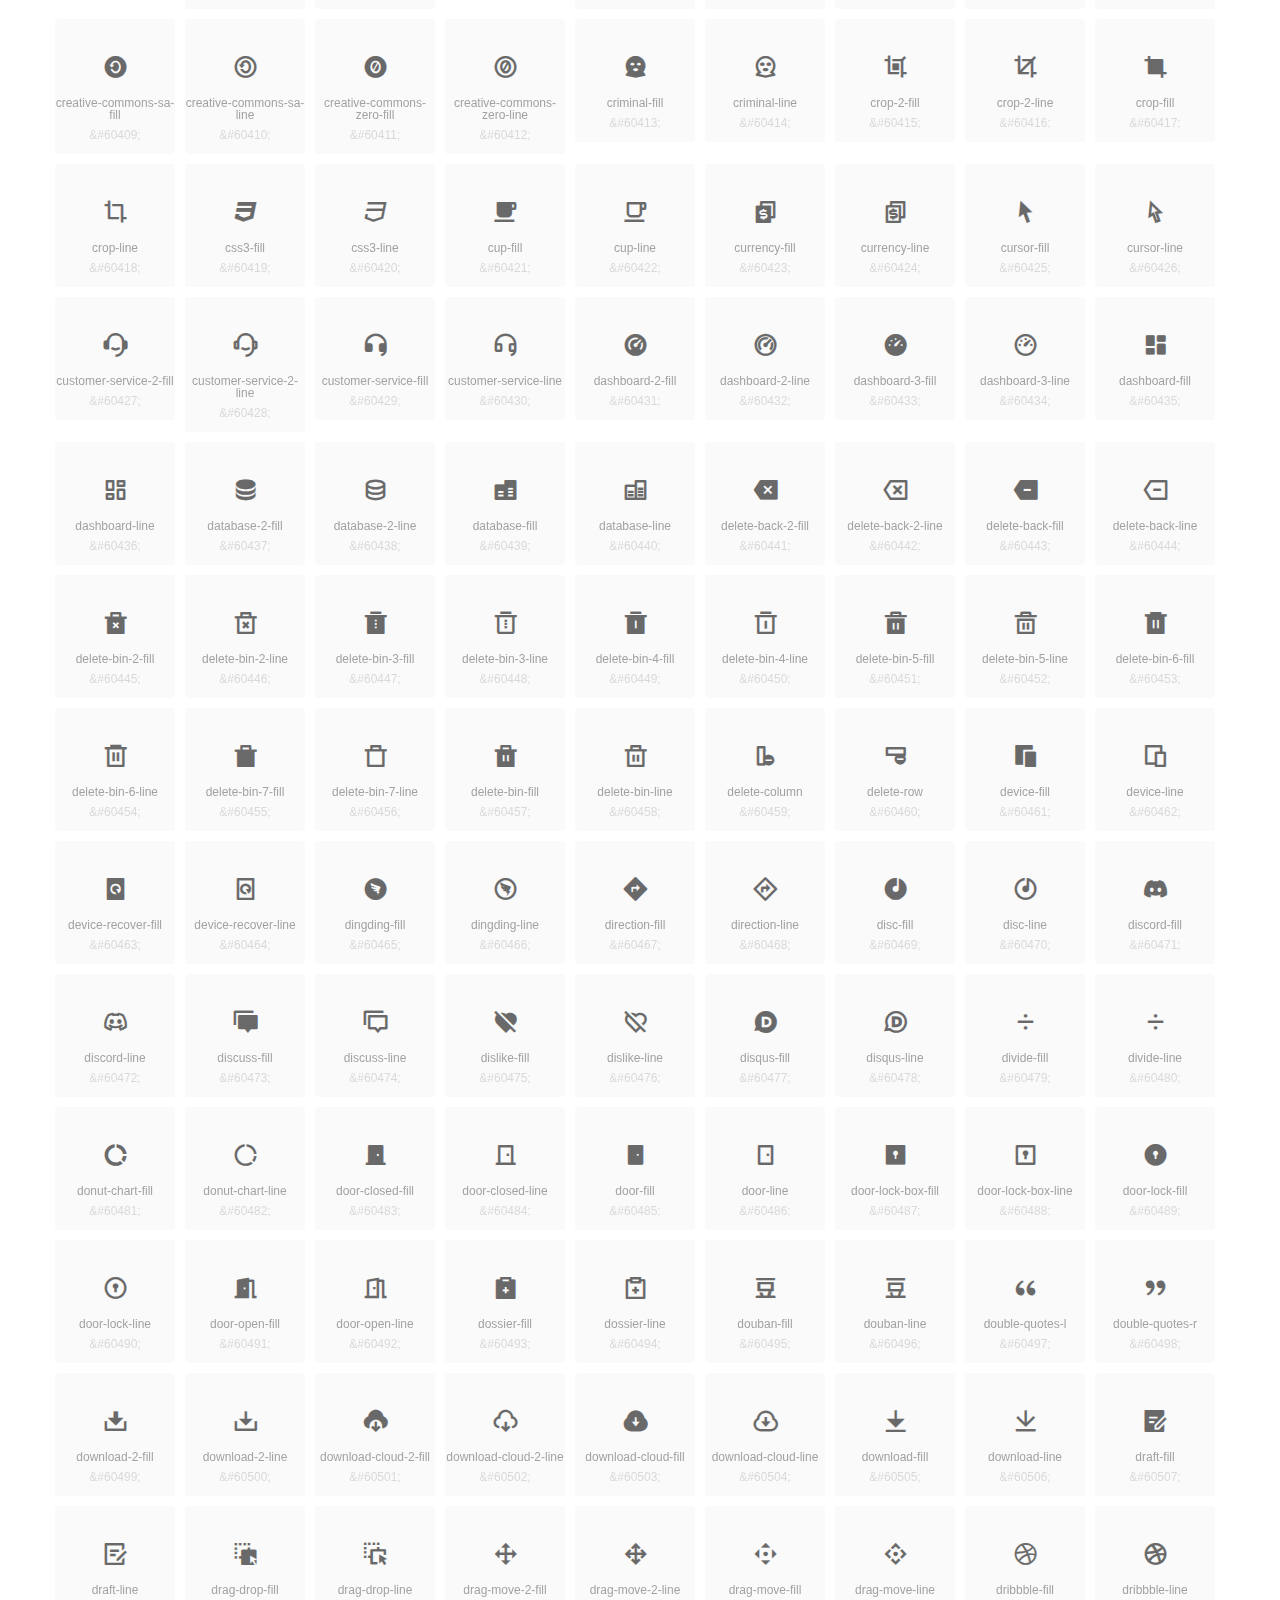
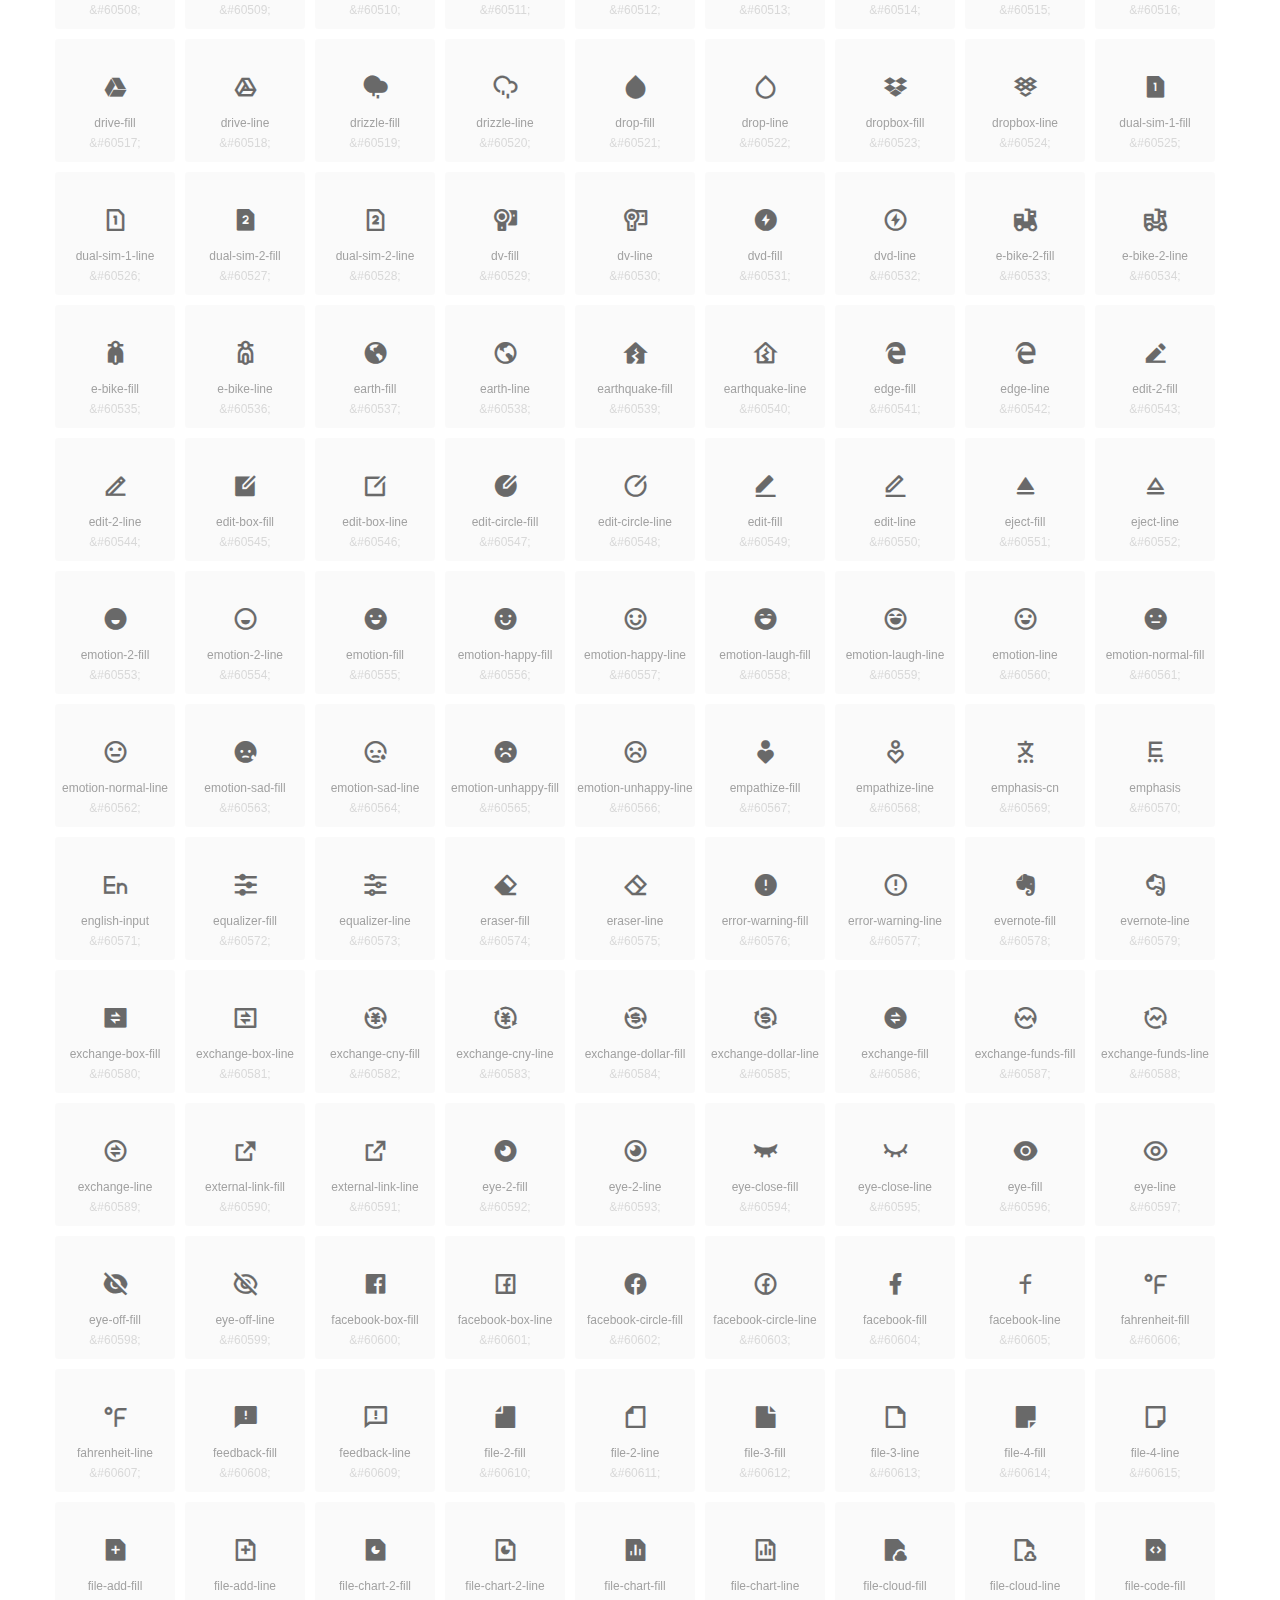
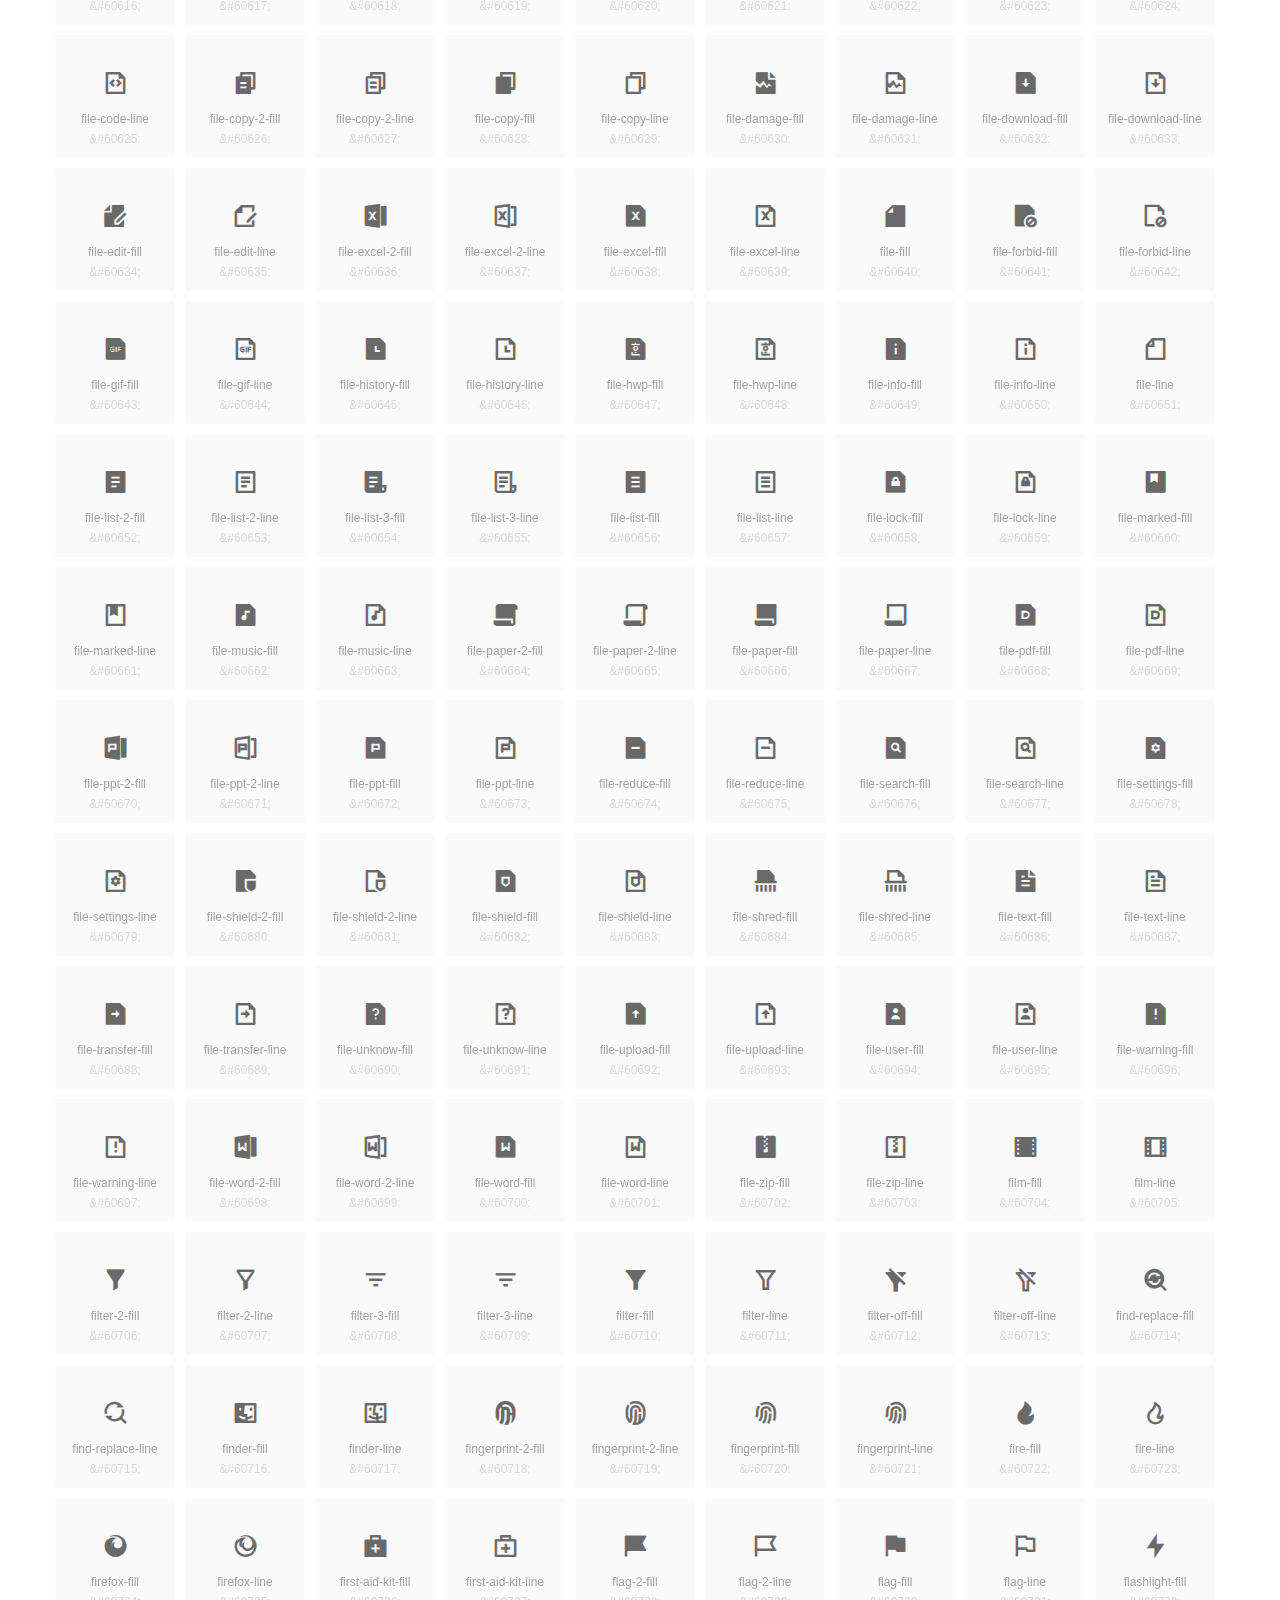
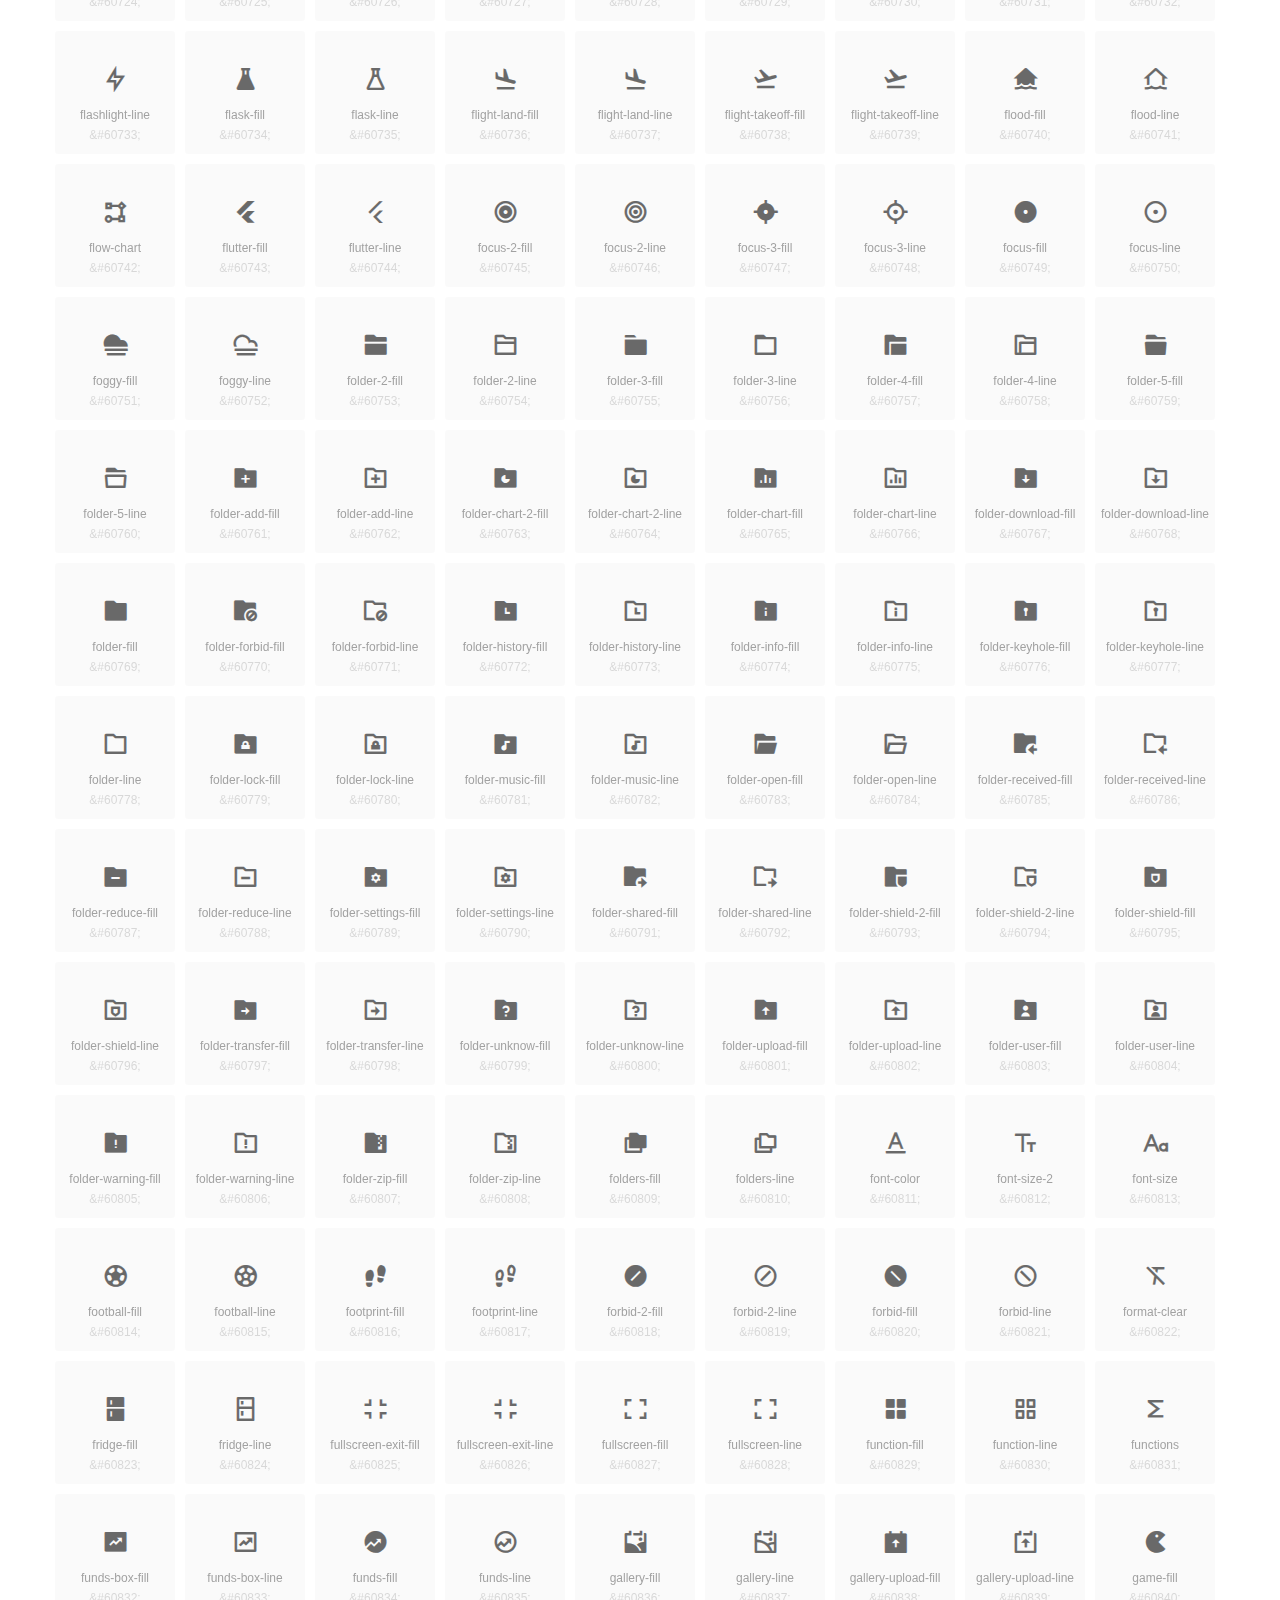
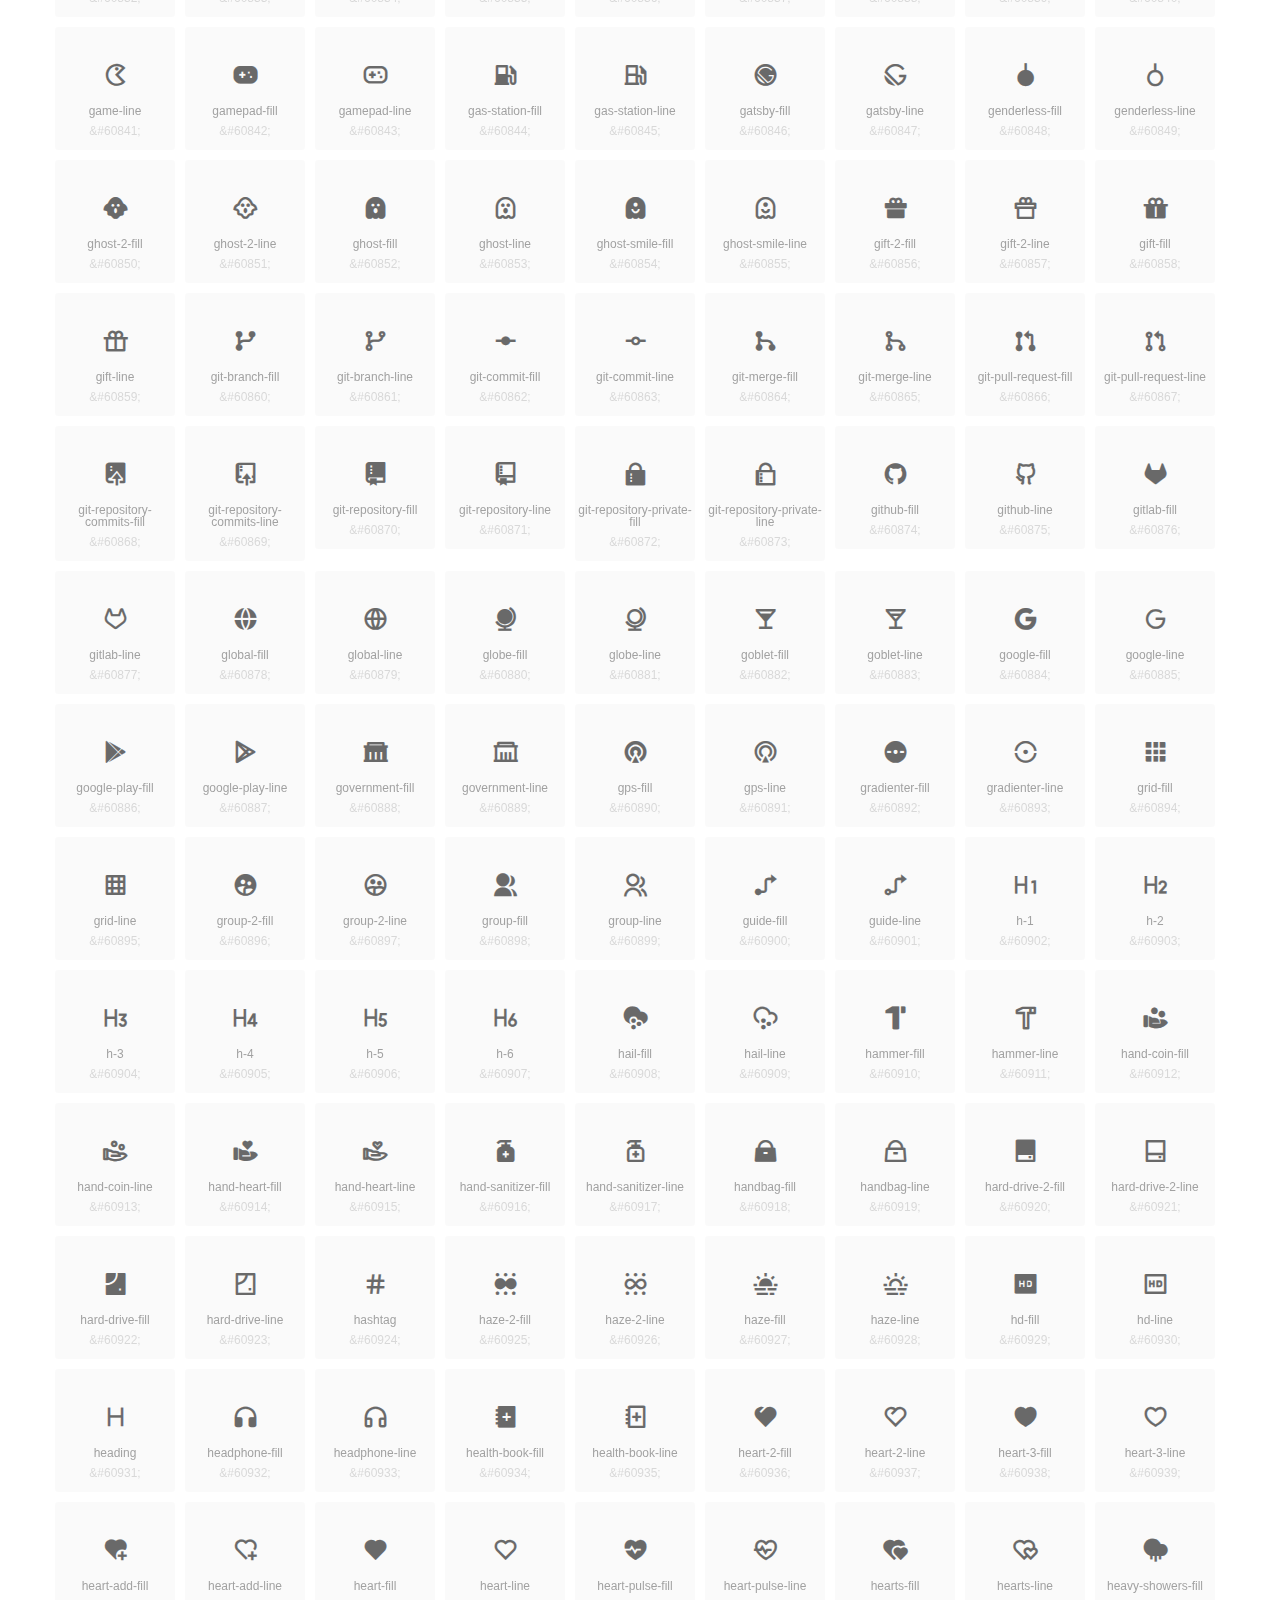
<file: fonts/remix-icon/unicode.html>
<!DOCTYPE html>
<html lang="en">
<head>
  <meta charset="UTF-8">
  <title>remixicon(4.5.0)</title>
  <meta name="viewport" content="width=device-width,minimum-scale=1.0,maximum-scale=1.0,user-scalable=no">
   
  <meta name="description" content="Remix Icon is a set of neutral system symbols carefully crafted for designers and developers, each icon is designed based on 24×24 grid">
   
  <meta name="keywords" content="remixicon,TTF,EOT,WOFF,WOFF2,SVG">
  
  
  
  <style>
    *{margin: 0;padding: 0;list-style: none;}
    body { color: #696969; font: 12px/1.5 tahoma, arial, \5b8b\4f53, sans-serif; }
    a { color: #333; text-decoration: underline; }
    a:hover { color: rgb(9, 73, 209); }
    .header { color: #333; text-align: center; padding: 80px 0 60px 0; min-height: 153px; font-size: 14px; }
    .header .logo svg { height: 120px; width: 120px; }
    .header h1 { font-size: 42px; padding: 26px 0 10px 0; }
    .header sup {font-size: 14px; margin: 8px 0 0 8px; position: absolute; color: #7b7b7b; }
    .info {
      color: #999;
      font-weight: normal;
      max-width: 346px;
      margin: 0 auto;
      padding: 20px 0;
      font-size: 14px;
    }

    .icons { max-width: 1190px; margin: 0 auto; }
    .icons ul { text-align: center; }
    .icons ul li {
      vertical-align: top;
      width: 120px;
      display: inline-block;
      text-align: center;
      background-color: rgba(0,0,0,.02);
      border-radius: 3px;
      padding: 29px 0 10px 0;
      margin-right: 10px;
      margin-top: 10px;
      transition: all 0.6s ease;
    }
    .icons ul li:hover { background-color: rgba(0,0,0,.06); }
    .icons ul li:hover span { color: #3c75e4; opacity: 1; }
    .icons ul li .unicode { color: #8c8c8c; opacity: 0.3; }
    .icons ul li h4 {
      font-weight: normal;
      padding: 10px 0 5px 0;
      display: block;
      color: #8c8c8c;
      font-size: 14px;
      line-height: 12px;
      opacity: 0.8;
    }
    .icons ul li:hover h4 { opacity: 1; }
    .icons ul li svg { width: 24px; height: 24px; }
    .icons ul li:hover { color: #3c75e4; }
    .footer { text-align: center; padding: 10px 0 90px 0; }
    .footer a { text-align: center; padding: 10px 0 90px 0; color: #696969;}
    .footer a:hover { color: #0949d1; }
    .links { text-align: center; padding: 50px 0 0 0; font-size: 14px; }
    
    
    .icons ul .unicode-icon span { display: block; }
    .icons ul .unicode-icon h4 { font-size: 12px; }
    @font-face {
      font-family: "remixicon";
      src: url("remixicon.eot");
      /* IE9*/
      src: url("remixicon.eot#iefix") format("embedded-opentype"),
      /* IE6-IE8 */
      url("remixicon.woff2?1730118419938") format("woff2"),
      url("remixicon.woff?1730118419938") format("woff"),
      /* chrome, firefox */
      url("remixicon.ttf?1730118419938") format("truetype"),
      /* chrome, firefox, opera, Safari, Android, iOS 4.2+*/
      url("remixicon.svg#remixicon?1730118419938") format("svg");
      /* iOS 4.1- */
    }
    .iconfont {
      font-family: "remixicon" !important;
      font-size: 26px;
      font-style: normal;
      -webkit-font-smoothing: antialiased;
      -webkit-text-stroke-width: 0.2px;
      -moz-osx-font-smoothing: grayscale;
    }
    
    
  </style>
  
</head>

<body>
  
  <div class="header">
    
    <div class="logo">
      <a href="./"><svg width="160" height="32" viewBox="0 0 160 32" fill="none" xmlns="http://www.w3.org/2000/svg">
<path d="M121.5 9.80005C123.33 9.80005 124.984 10.5797 126.165 11.8344L124.75 13.2496C123.929 12.3549 122.773 11.8 121.5 11.8C119.029 11.8 117 13.891 117 16.5C117 19.1091 119.029 21.2 121.5 21.2C122.773 21.2 123.929 20.6452 124.75 19.7505L126.165 21.1657C124.984 22.4204 123.33 23.2 121.5 23.2C117.91 23.2 115 20.2004 115 16.5C115 12.7997 117.91 9.80005 121.5 9.80005Z" fill="#1A2947"/>
<path d="M113 10V23H111V10H113Z" fill="#1A2947"/>
<path d="M154 23V9.99988H152L152 19.6019L144.997 9.99988L143 10.0039V23H145L145 13.3969L152 23H154Z" fill="#1A2947"/>
<path d="M68 10V12H60V15.5H67V17.5H60V21H68V23H58V10H68Z" fill="#1A2947"/>
<path d="M82 10L77.4999 17.201L73 10H71V23H73V13.775L77.4999 20.975L82 13.773V23H84V10H82Z" fill="#1A2947"/>
<path d="M89 10V23H87V10H89Z" fill="#1A2947"/>
<path d="M96.9999 14.7565L93.6689 9.99951H91.2279L95.7789 16.4995L91.2289 22.9995H93.6689L96.9999 18.2435L100.33 22.9995H102.772L98.2209 16.4995L102.773 9.99951H100.33L96.9999 14.7565Z" fill="#1A2947"/>
<path fill-rule="evenodd" clip-rule="evenodd" d="M141 16.5C141 12.7997 138.09 9.80005 134.5 9.80005C130.91 9.80005 128 12.7997 128 16.5C128 20.2004 130.91 23.2 134.5 23.2C138.09 23.2 141 20.2004 141 16.5ZM130 16.5C130 13.891 132.029 11.8 134.5 11.8C136.971 11.8 139 13.891 139 16.5C139 19.1091 136.971 21.2 134.5 21.2C132.029 21.2 130 19.1091 130 16.5Z" fill="#1A2947"/>
<path fill-rule="evenodd" clip-rule="evenodd" d="M51 10C53.2091 10 55 11.7909 55 14C55 15.7175 53.9176 17.1821 52.3977 17.749L55.1901 22.999H52.9251L50.267 18H46V23H44V10H51ZM46 11.999V15.999L51 16C52.1046 16 53 15.1046 53 14C53 12.8955 52.1 12 51 12L46 11.999Z" fill="#1A2947"/>
<path fill-rule="evenodd" clip-rule="evenodd" d="M19.2887 3.00389C19.1928 3.0013 19.0965 3 19 3H3V24H19C24.799 24 29.5 19.299 29.5 13.5C29.5 12.7108 29.4129 11.942 29.2479 11.2025C28.2772 11.7119 27.1722 12 26 12C22.134 12 19 8.86599 19 5C19 4.30645 19.1009 3.63646 19.2887 3.00389Z" fill="url(#paint0_linear_960_1054)"/>
<g filter="url(#filter0_b_960_1054)">
<path fill-rule="evenodd" clip-rule="evenodd" d="M3 3L29 29H3V3Z" fill="url(#paint1_linear_960_1054)"/>
</g>
<circle cx="26" cy="5" r="4" fill="url(#paint2_linear_960_1054)"/>
<defs>
<filter id="filter0_b_960_1054" x="-2.43656" y="-2.43656" width="36.8731" height="36.8731" filterUnits="userSpaceOnUse" color-interpolation-filters="sRGB">
<feFlood flood-opacity="0" result="BackgroundImageFix"/>
<feGaussianBlur in="BackgroundImage" stdDeviation="2.71828"/>
<feComposite in2="SourceAlpha" operator="in" result="effect1_backgroundBlur_960_1054"/>
<feBlend mode="normal" in="SourceGraphic" in2="effect1_backgroundBlur_960_1054" result="shape"/>
</filter>
<linearGradient id="paint0_linear_960_1054" x1="3" y1="3" x2="3" y2="24" gradientUnits="userSpaceOnUse">
<stop stop-color="#05A0FA"/>
<stop offset="1" stop-color="#4785FF"/>
</linearGradient>
<linearGradient id="paint1_linear_960_1054" x1="3" y1="3" x2="3" y2="29" gradientUnits="userSpaceOnUse">
<stop stop-color="#1A8CFF"/>
<stop offset="1" stop-color="#0557FA"/>
</linearGradient>
<linearGradient id="paint2_linear_960_1054" x1="22" y1="1" x2="22" y2="9" gradientUnits="userSpaceOnUse">
<stop stop-color="#FF463A"/>
<stop offset="1" stop-color="#FF1F5A"/>
</linearGradient>
</defs>
</svg>
</a>
    </div>
    
    <h1>remixicon(4.5.0)<sup>1.0.0</sup></h1>
    <div class="info">
      Remix Icon is a set of neutral system symbols carefully crafted for designers and developers, each icon is designed based on 24×24 grid
    </div>
    <p>
      
      <a href="https://github.com/Remix-Design/remixicon.git">GitHub</a> · 
      
      <a href="index.html">Font Class</a> · 
      
      <a href="unicode.html">Unicode</a>
      
    </p>
  </div>
  <div class="icons">
    <ul>
      <li class="unicode-icon"><span class="iconfont"></span><h4>24-hours-fill</h4><span class="unicode">&amp;#59905;</span></li><li class="unicode-icon"><span class="iconfont"></span><h4>24-hours-line</h4><span class="unicode">&amp;#59906;</span></li><li class="unicode-icon"><span class="iconfont"></span><h4>4k-fill</h4><span class="unicode">&amp;#59907;</span></li><li class="unicode-icon"><span class="iconfont"></span><h4>4k-line</h4><span class="unicode">&amp;#59908;</span></li><li class="unicode-icon"><span class="iconfont"></span><h4>a-b</h4><span class="unicode">&amp;#59909;</span></li><li class="unicode-icon"><span class="iconfont"></span><h4>account-box-fill</h4><span class="unicode">&amp;#59910;</span></li><li class="unicode-icon"><span class="iconfont"></span><h4>account-box-line</h4><span class="unicode">&amp;#59911;</span></li><li class="unicode-icon"><span class="iconfont"></span><h4>account-circle-fill</h4><span class="unicode">&amp;#59912;</span></li><li class="unicode-icon"><span class="iconfont"></span><h4>account-circle-line</h4><span class="unicode">&amp;#59913;</span></li><li class="unicode-icon"><span class="iconfont"></span><h4>account-pin-box-fill</h4><span class="unicode">&amp;#59914;</span></li><li class="unicode-icon"><span class="iconfont"></span><h4>account-pin-box-line</h4><span class="unicode">&amp;#59915;</span></li><li class="unicode-icon"><span class="iconfont"></span><h4>account-pin-circle-fill</h4><span class="unicode">&amp;#59916;</span></li><li class="unicode-icon"><span class="iconfont"></span><h4>account-pin-circle-line</h4><span class="unicode">&amp;#59917;</span></li><li class="unicode-icon"><span class="iconfont"></span><h4>add-box-fill</h4><span class="unicode">&amp;#59918;</span></li><li class="unicode-icon"><span class="iconfont"></span><h4>add-box-line</h4><span class="unicode">&amp;#59919;</span></li><li class="unicode-icon"><span class="iconfont"></span><h4>add-circle-fill</h4><span class="unicode">&amp;#59920;</span></li><li class="unicode-icon"><span class="iconfont"></span><h4>add-circle-line</h4><span class="unicode">&amp;#59921;</span></li><li class="unicode-icon"><span class="iconfont"></span><h4>add-fill</h4><span class="unicode">&amp;#59922;</span></li><li class="unicode-icon"><span class="iconfont"></span><h4>add-line</h4><span class="unicode">&amp;#59923;</span></li><li class="unicode-icon"><span class="iconfont"></span><h4>admin-fill</h4><span class="unicode">&amp;#59924;</span></li><li class="unicode-icon"><span class="iconfont"></span><h4>admin-line</h4><span class="unicode">&amp;#59925;</span></li><li class="unicode-icon"><span class="iconfont"></span><h4>advertisement-fill</h4><span class="unicode">&amp;#59926;</span></li><li class="unicode-icon"><span class="iconfont"></span><h4>advertisement-line</h4><span class="unicode">&amp;#59927;</span></li><li class="unicode-icon"><span class="iconfont"></span><h4>airplay-fill</h4><span class="unicode">&amp;#59928;</span></li><li class="unicode-icon"><span class="iconfont"></span><h4>airplay-line</h4><span class="unicode">&amp;#59929;</span></li><li class="unicode-icon"><span class="iconfont"></span><h4>alarm-fill</h4><span class="unicode">&amp;#59930;</span></li><li class="unicode-icon"><span class="iconfont"></span><h4>alarm-line</h4><span class="unicode">&amp;#59931;</span></li><li class="unicode-icon"><span class="iconfont"></span><h4>alarm-warning-fill</h4><span class="unicode">&amp;#59932;</span></li><li class="unicode-icon"><span class="iconfont"></span><h4>alarm-warning-line</h4><span class="unicode">&amp;#59933;</span></li><li class="unicode-icon"><span class="iconfont"></span><h4>album-fill</h4><span class="unicode">&amp;#59934;</span></li><li class="unicode-icon"><span class="iconfont"></span><h4>album-line</h4><span class="unicode">&amp;#59935;</span></li><li class="unicode-icon"><span class="iconfont"></span><h4>alert-fill</h4><span class="unicode">&amp;#59936;</span></li><li class="unicode-icon"><span class="iconfont"></span><h4>alert-line</h4><span class="unicode">&amp;#59937;</span></li><li class="unicode-icon"><span class="iconfont"></span><h4>aliens-fill</h4><span class="unicode">&amp;#59938;</span></li><li class="unicode-icon"><span class="iconfont"></span><h4>aliens-line</h4><span class="unicode">&amp;#59939;</span></li><li class="unicode-icon"><span class="iconfont"></span><h4>align-bottom</h4><span class="unicode">&amp;#59940;</span></li><li class="unicode-icon"><span class="iconfont"></span><h4>align-center</h4><span class="unicode">&amp;#59941;</span></li><li class="unicode-icon"><span class="iconfont"></span><h4>align-justify</h4><span class="unicode">&amp;#59942;</span></li><li class="unicode-icon"><span class="iconfont"></span><h4>align-left</h4><span class="unicode">&amp;#59943;</span></li><li class="unicode-icon"><span class="iconfont"></span><h4>align-right</h4><span class="unicode">&amp;#59944;</span></li><li class="unicode-icon"><span class="iconfont"></span><h4>align-top</h4><span class="unicode">&amp;#59945;</span></li><li class="unicode-icon"><span class="iconfont"></span><h4>align-vertically</h4><span class="unicode">&amp;#59946;</span></li><li class="unicode-icon"><span class="iconfont"></span><h4>alipay-fill</h4><span class="unicode">&amp;#59947;</span></li><li class="unicode-icon"><span class="iconfont"></span><h4>alipay-line</h4><span class="unicode">&amp;#59948;</span></li><li class="unicode-icon"><span class="iconfont"></span><h4>amazon-fill</h4><span class="unicode">&amp;#59949;</span></li><li class="unicode-icon"><span class="iconfont"></span><h4>amazon-line</h4><span class="unicode">&amp;#59950;</span></li><li class="unicode-icon"><span class="iconfont"></span><h4>anchor-fill</h4><span class="unicode">&amp;#59951;</span></li><li class="unicode-icon"><span class="iconfont"></span><h4>anchor-line</h4><span class="unicode">&amp;#59952;</span></li><li class="unicode-icon"><span class="iconfont"></span><h4>ancient-gate-fill</h4><span class="unicode">&amp;#59953;</span></li><li class="unicode-icon"><span class="iconfont"></span><h4>ancient-gate-line</h4><span class="unicode">&amp;#59954;</span></li><li class="unicode-icon"><span class="iconfont"></span><h4>ancient-pavilion-fill</h4><span class="unicode">&amp;#59955;</span></li><li class="unicode-icon"><span class="iconfont"></span><h4>ancient-pavilion-line</h4><span class="unicode">&amp;#59956;</span></li><li class="unicode-icon"><span class="iconfont"></span><h4>android-fill</h4><span class="unicode">&amp;#59957;</span></li><li class="unicode-icon"><span class="iconfont"></span><h4>android-line</h4><span class="unicode">&amp;#59958;</span></li><li class="unicode-icon"><span class="iconfont"></span><h4>angularjs-fill</h4><span class="unicode">&amp;#59959;</span></li><li class="unicode-icon"><span class="iconfont"></span><h4>angularjs-line</h4><span class="unicode">&amp;#59960;</span></li><li class="unicode-icon"><span class="iconfont"></span><h4>anticlockwise-2-fill</h4><span class="unicode">&amp;#59961;</span></li><li class="unicode-icon"><span class="iconfont"></span><h4>anticlockwise-2-line</h4><span class="unicode">&amp;#59962;</span></li><li class="unicode-icon"><span class="iconfont"></span><h4>anticlockwise-fill</h4><span class="unicode">&amp;#59963;</span></li><li class="unicode-icon"><span class="iconfont"></span><h4>anticlockwise-line</h4><span class="unicode">&amp;#59964;</span></li><li class="unicode-icon"><span class="iconfont"></span><h4>app-store-fill</h4><span class="unicode">&amp;#59965;</span></li><li class="unicode-icon"><span class="iconfont"></span><h4>app-store-line</h4><span class="unicode">&amp;#59966;</span></li><li class="unicode-icon"><span class="iconfont"></span><h4>apple-fill</h4><span class="unicode">&amp;#59967;</span></li><li class="unicode-icon"><span class="iconfont"></span><h4>apple-line</h4><span class="unicode">&amp;#59968;</span></li><li class="unicode-icon"><span class="iconfont"></span><h4>apps-2-fill</h4><span class="unicode">&amp;#59969;</span></li><li class="unicode-icon"><span class="iconfont"></span><h4>apps-2-line</h4><span class="unicode">&amp;#59970;</span></li><li class="unicode-icon"><span class="iconfont"></span><h4>apps-fill</h4><span class="unicode">&amp;#59971;</span></li><li class="unicode-icon"><span class="iconfont"></span><h4>apps-line</h4><span class="unicode">&amp;#59972;</span></li><li class="unicode-icon"><span class="iconfont"></span><h4>archive-drawer-fill</h4><span class="unicode">&amp;#59973;</span></li><li class="unicode-icon"><span class="iconfont"></span><h4>archive-drawer-line</h4><span class="unicode">&amp;#59974;</span></li><li class="unicode-icon"><span class="iconfont"></span><h4>archive-fill</h4><span class="unicode">&amp;#59975;</span></li><li class="unicode-icon"><span class="iconfont"></span><h4>archive-line</h4><span class="unicode">&amp;#59976;</span></li><li class="unicode-icon"><span class="iconfont"></span><h4>arrow-down-circle-fill</h4><span class="unicode">&amp;#59977;</span></li><li class="unicode-icon"><span class="iconfont"></span><h4>arrow-down-circle-line</h4><span class="unicode">&amp;#59978;</span></li><li class="unicode-icon"><span class="iconfont"></span><h4>arrow-down-fill</h4><span class="unicode">&amp;#59979;</span></li><li class="unicode-icon"><span class="iconfont"></span><h4>arrow-down-line</h4><span class="unicode">&amp;#59980;</span></li><li class="unicode-icon"><span class="iconfont"></span><h4>arrow-down-s-fill</h4><span class="unicode">&amp;#59981;</span></li><li class="unicode-icon"><span class="iconfont"></span><h4>arrow-down-s-line</h4><span class="unicode">&amp;#59982;</span></li><li class="unicode-icon"><span class="iconfont"></span><h4>arrow-drop-down-fill</h4><span class="unicode">&amp;#59983;</span></li><li class="unicode-icon"><span class="iconfont"></span><h4>arrow-drop-down-line</h4><span class="unicode">&amp;#59984;</span></li><li class="unicode-icon"><span class="iconfont"></span><h4>arrow-drop-left-fill</h4><span class="unicode">&amp;#59985;</span></li><li class="unicode-icon"><span class="iconfont"></span><h4>arrow-drop-left-line</h4><span class="unicode">&amp;#59986;</span></li><li class="unicode-icon"><span class="iconfont"></span><h4>arrow-drop-right-fill</h4><span class="unicode">&amp;#59987;</span></li><li class="unicode-icon"><span class="iconfont"></span><h4>arrow-drop-right-line</h4><span class="unicode">&amp;#59988;</span></li><li class="unicode-icon"><span class="iconfont"></span><h4>arrow-drop-up-fill</h4><span class="unicode">&amp;#59989;</span></li><li class="unicode-icon"><span class="iconfont"></span><h4>arrow-drop-up-line</h4><span class="unicode">&amp;#59990;</span></li><li class="unicode-icon"><span class="iconfont"></span><h4>arrow-go-back-fill</h4><span class="unicode">&amp;#59991;</span></li><li class="unicode-icon"><span class="iconfont"></span><h4>arrow-go-back-line</h4><span class="unicode">&amp;#59992;</span></li><li class="unicode-icon"><span class="iconfont"></span><h4>arrow-go-forward-fill</h4><span class="unicode">&amp;#59993;</span></li><li class="unicode-icon"><span class="iconfont"></span><h4>arrow-go-forward-line</h4><span class="unicode">&amp;#59994;</span></li><li class="unicode-icon"><span class="iconfont"></span><h4>arrow-left-circle-fill</h4><span class="unicode">&amp;#59995;</span></li><li class="unicode-icon"><span class="iconfont"></span><h4>arrow-left-circle-line</h4><span class="unicode">&amp;#59996;</span></li><li class="unicode-icon"><span class="iconfont"></span><h4>arrow-left-down-fill</h4><span class="unicode">&amp;#59997;</span></li><li class="unicode-icon"><span class="iconfont"></span><h4>arrow-left-down-line</h4><span class="unicode">&amp;#59998;</span></li><li class="unicode-icon"><span class="iconfont"></span><h4>arrow-left-fill</h4><span class="unicode">&amp;#59999;</span></li><li class="unicode-icon"><span class="iconfont"></span><h4>arrow-left-line</h4><span class="unicode">&amp;#60000;</span></li><li class="unicode-icon"><span class="iconfont"></span><h4>arrow-left-right-fill</h4><span class="unicode">&amp;#60001;</span></li><li class="unicode-icon"><span class="iconfont"></span><h4>arrow-left-right-line</h4><span class="unicode">&amp;#60002;</span></li><li class="unicode-icon"><span class="iconfont"></span><h4>arrow-left-s-fill</h4><span class="unicode">&amp;#60003;</span></li><li class="unicode-icon"><span class="iconfont"></span><h4>arrow-left-s-line</h4><span class="unicode">&amp;#60004;</span></li><li class="unicode-icon"><span class="iconfont"></span><h4>arrow-left-up-fill</h4><span class="unicode">&amp;#60005;</span></li><li class="unicode-icon"><span class="iconfont"></span><h4>arrow-left-up-line</h4><span class="unicode">&amp;#60006;</span></li><li class="unicode-icon"><span class="iconfont"></span><h4>arrow-right-circle-fill</h4><span class="unicode">&amp;#60007;</span></li><li class="unicode-icon"><span class="iconfont"></span><h4>arrow-right-circle-line</h4><span class="unicode">&amp;#60008;</span></li><li class="unicode-icon"><span class="iconfont"></span><h4>arrow-right-down-fill</h4><span class="unicode">&amp;#60009;</span></li><li class="unicode-icon"><span class="iconfont"></span><h4>arrow-right-down-line</h4><span class="unicode">&amp;#60010;</span></li><li class="unicode-icon"><span class="iconfont"></span><h4>arrow-right-fill</h4><span class="unicode">&amp;#60011;</span></li><li class="unicode-icon"><span class="iconfont"></span><h4>arrow-right-line</h4><span class="unicode">&amp;#60012;</span></li><li class="unicode-icon"><span class="iconfont"></span><h4>arrow-right-s-fill</h4><span class="unicode">&amp;#60013;</span></li><li class="unicode-icon"><span class="iconfont"></span><h4>arrow-right-s-line</h4><span class="unicode">&amp;#60014;</span></li><li class="unicode-icon"><span class="iconfont"></span><h4>arrow-right-up-fill</h4><span class="unicode">&amp;#60015;</span></li><li class="unicode-icon"><span class="iconfont"></span><h4>arrow-right-up-line</h4><span class="unicode">&amp;#60016;</span></li><li class="unicode-icon"><span class="iconfont"></span><h4>arrow-up-circle-fill</h4><span class="unicode">&amp;#60017;</span></li><li class="unicode-icon"><span class="iconfont"></span><h4>arrow-up-circle-line</h4><span class="unicode">&amp;#60018;</span></li><li class="unicode-icon"><span class="iconfont"></span><h4>arrow-up-down-fill</h4><span class="unicode">&amp;#60019;</span></li><li class="unicode-icon"><span class="iconfont"></span><h4>arrow-up-down-line</h4><span class="unicode">&amp;#60020;</span></li><li class="unicode-icon"><span class="iconfont"></span><h4>arrow-up-fill</h4><span class="unicode">&amp;#60021;</span></li><li class="unicode-icon"><span class="iconfont"></span><h4>arrow-up-line</h4><span class="unicode">&amp;#60022;</span></li><li class="unicode-icon"><span class="iconfont"></span><h4>arrow-up-s-fill</h4><span class="unicode">&amp;#60023;</span></li><li class="unicode-icon"><span class="iconfont"></span><h4>arrow-up-s-line</h4><span class="unicode">&amp;#60024;</span></li><li class="unicode-icon"><span class="iconfont"></span><h4>artboard-2-fill</h4><span class="unicode">&amp;#60025;</span></li><li class="unicode-icon"><span class="iconfont"></span><h4>artboard-2-line</h4><span class="unicode">&amp;#60026;</span></li><li class="unicode-icon"><span class="iconfont"></span><h4>artboard-fill</h4><span class="unicode">&amp;#60027;</span></li><li class="unicode-icon"><span class="iconfont"></span><h4>artboard-line</h4><span class="unicode">&amp;#60028;</span></li><li class="unicode-icon"><span class="iconfont"></span><h4>article-fill</h4><span class="unicode">&amp;#60029;</span></li><li class="unicode-icon"><span class="iconfont"></span><h4>article-line</h4><span class="unicode">&amp;#60030;</span></li><li class="unicode-icon"><span class="iconfont"></span><h4>aspect-ratio-fill</h4><span class="unicode">&amp;#60031;</span></li><li class="unicode-icon"><span class="iconfont"></span><h4>aspect-ratio-line</h4><span class="unicode">&amp;#60032;</span></li><li class="unicode-icon"><span class="iconfont"></span><h4>asterisk</h4><span class="unicode">&amp;#60033;</span></li><li class="unicode-icon"><span class="iconfont"></span><h4>at-fill</h4><span class="unicode">&amp;#60034;</span></li><li class="unicode-icon"><span class="iconfont"></span><h4>at-line</h4><span class="unicode">&amp;#60035;</span></li><li class="unicode-icon"><span class="iconfont"></span><h4>attachment-2</h4><span class="unicode">&amp;#60036;</span></li><li class="unicode-icon"><span class="iconfont"></span><h4>attachment-fill</h4><span class="unicode">&amp;#60037;</span></li><li class="unicode-icon"><span class="iconfont"></span><h4>attachment-line</h4><span class="unicode">&amp;#60038;</span></li><li class="unicode-icon"><span class="iconfont"></span><h4>auction-fill</h4><span class="unicode">&amp;#60039;</span></li><li class="unicode-icon"><span class="iconfont"></span><h4>auction-line</h4><span class="unicode">&amp;#60040;</span></li><li class="unicode-icon"><span class="iconfont"></span><h4>award-fill</h4><span class="unicode">&amp;#60041;</span></li><li class="unicode-icon"><span class="iconfont"></span><h4>award-line</h4><span class="unicode">&amp;#60042;</span></li><li class="unicode-icon"><span class="iconfont"></span><h4>baidu-fill</h4><span class="unicode">&amp;#60043;</span></li><li class="unicode-icon"><span class="iconfont"></span><h4>baidu-line</h4><span class="unicode">&amp;#60044;</span></li><li class="unicode-icon"><span class="iconfont"></span><h4>ball-pen-fill</h4><span class="unicode">&amp;#60045;</span></li><li class="unicode-icon"><span class="iconfont"></span><h4>ball-pen-line</h4><span class="unicode">&amp;#60046;</span></li><li class="unicode-icon"><span class="iconfont"></span><h4>bank-card-2-fill</h4><span class="unicode">&amp;#60047;</span></li><li class="unicode-icon"><span class="iconfont"></span><h4>bank-card-2-line</h4><span class="unicode">&amp;#60048;</span></li><li class="unicode-icon"><span class="iconfont"></span><h4>bank-card-fill</h4><span class="unicode">&amp;#60049;</span></li><li class="unicode-icon"><span class="iconfont"></span><h4>bank-card-line</h4><span class="unicode">&amp;#60050;</span></li><li class="unicode-icon"><span class="iconfont"></span><h4>bank-fill</h4><span class="unicode">&amp;#60051;</span></li><li class="unicode-icon"><span class="iconfont"></span><h4>bank-line</h4><span class="unicode">&amp;#60052;</span></li><li class="unicode-icon"><span class="iconfont"></span><h4>bar-chart-2-fill</h4><span class="unicode">&amp;#60053;</span></li><li class="unicode-icon"><span class="iconfont"></span><h4>bar-chart-2-line</h4><span class="unicode">&amp;#60054;</span></li><li class="unicode-icon"><span class="iconfont"></span><h4>bar-chart-box-fill</h4><span class="unicode">&amp;#60055;</span></li><li class="unicode-icon"><span class="iconfont"></span><h4>bar-chart-box-line</h4><span class="unicode">&amp;#60056;</span></li><li class="unicode-icon"><span class="iconfont"></span><h4>bar-chart-fill</h4><span class="unicode">&amp;#60057;</span></li><li class="unicode-icon"><span class="iconfont"></span><h4>bar-chart-grouped-fill</h4><span class="unicode">&amp;#60058;</span></li><li class="unicode-icon"><span class="iconfont"></span><h4>bar-chart-grouped-line</h4><span class="unicode">&amp;#60059;</span></li><li class="unicode-icon"><span class="iconfont"></span><h4>bar-chart-horizontal-fill</h4><span class="unicode">&amp;#60060;</span></li><li class="unicode-icon"><span class="iconfont"></span><h4>bar-chart-horizontal-line</h4><span class="unicode">&amp;#60061;</span></li><li class="unicode-icon"><span class="iconfont"></span><h4>bar-chart-line</h4><span class="unicode">&amp;#60062;</span></li><li class="unicode-icon"><span class="iconfont"></span><h4>barcode-box-fill</h4><span class="unicode">&amp;#60063;</span></li><li class="unicode-icon"><span class="iconfont"></span><h4>barcode-box-line</h4><span class="unicode">&amp;#60064;</span></li><li class="unicode-icon"><span class="iconfont"></span><h4>barcode-fill</h4><span class="unicode">&amp;#60065;</span></li><li class="unicode-icon"><span class="iconfont"></span><h4>barcode-line</h4><span class="unicode">&amp;#60066;</span></li><li class="unicode-icon"><span class="iconfont"></span><h4>barricade-fill</h4><span class="unicode">&amp;#60067;</span></li><li class="unicode-icon"><span class="iconfont"></span><h4>barricade-line</h4><span class="unicode">&amp;#60068;</span></li><li class="unicode-icon"><span class="iconfont"></span><h4>base-station-fill</h4><span class="unicode">&amp;#60069;</span></li><li class="unicode-icon"><span class="iconfont"></span><h4>base-station-line</h4><span class="unicode">&amp;#60070;</span></li><li class="unicode-icon"><span class="iconfont"></span><h4>basketball-fill</h4><span class="unicode">&amp;#60071;</span></li><li class="unicode-icon"><span class="iconfont"></span><h4>basketball-line</h4><span class="unicode">&amp;#60072;</span></li><li class="unicode-icon"><span class="iconfont"></span><h4>battery-2-charge-fill</h4><span class="unicode">&amp;#60073;</span></li><li class="unicode-icon"><span class="iconfont"></span><h4>battery-2-charge-line</h4><span class="unicode">&amp;#60074;</span></li><li class="unicode-icon"><span class="iconfont"></span><h4>battery-2-fill</h4><span class="unicode">&amp;#60075;</span></li><li class="unicode-icon"><span class="iconfont"></span><h4>battery-2-line</h4><span class="unicode">&amp;#60076;</span></li><li class="unicode-icon"><span class="iconfont"></span><h4>battery-charge-fill</h4><span class="unicode">&amp;#60077;</span></li><li class="unicode-icon"><span class="iconfont"></span><h4>battery-charge-line</h4><span class="unicode">&amp;#60078;</span></li><li class="unicode-icon"><span class="iconfont"></span><h4>battery-fill</h4><span class="unicode">&amp;#60079;</span></li><li class="unicode-icon"><span class="iconfont"></span><h4>battery-line</h4><span class="unicode">&amp;#60080;</span></li><li class="unicode-icon"><span class="iconfont"></span><h4>battery-low-fill</h4><span class="unicode">&amp;#60081;</span></li><li class="unicode-icon"><span class="iconfont"></span><h4>battery-low-line</h4><span class="unicode">&amp;#60082;</span></li><li class="unicode-icon"><span class="iconfont"></span><h4>battery-saver-fill</h4><span class="unicode">&amp;#60083;</span></li><li class="unicode-icon"><span class="iconfont"></span><h4>battery-saver-line</h4><span class="unicode">&amp;#60084;</span></li><li class="unicode-icon"><span class="iconfont"></span><h4>battery-share-fill</h4><span class="unicode">&amp;#60085;</span></li><li class="unicode-icon"><span class="iconfont"></span><h4>battery-share-line</h4><span class="unicode">&amp;#60086;</span></li><li class="unicode-icon"><span class="iconfont"></span><h4>bear-smile-fill</h4><span class="unicode">&amp;#60087;</span></li><li class="unicode-icon"><span class="iconfont"></span><h4>bear-smile-line</h4><span class="unicode">&amp;#60088;</span></li><li class="unicode-icon"><span class="iconfont"></span><h4>behance-fill</h4><span class="unicode">&amp;#60089;</span></li><li class="unicode-icon"><span class="iconfont"></span><h4>behance-line</h4><span class="unicode">&amp;#60090;</span></li><li class="unicode-icon"><span class="iconfont"></span><h4>bell-fill</h4><span class="unicode">&amp;#60091;</span></li><li class="unicode-icon"><span class="iconfont"></span><h4>bell-line</h4><span class="unicode">&amp;#60092;</span></li><li class="unicode-icon"><span class="iconfont"></span><h4>bike-fill</h4><span class="unicode">&amp;#60093;</span></li><li class="unicode-icon"><span class="iconfont"></span><h4>bike-line</h4><span class="unicode">&amp;#60094;</span></li><li class="unicode-icon"><span class="iconfont"></span><h4>bilibili-fill</h4><span class="unicode">&amp;#60095;</span></li><li class="unicode-icon"><span class="iconfont"></span><h4>bilibili-line</h4><span class="unicode">&amp;#60096;</span></li><li class="unicode-icon"><span class="iconfont"></span><h4>bill-fill</h4><span class="unicode">&amp;#60097;</span></li><li class="unicode-icon"><span class="iconfont"></span><h4>bill-line</h4><span class="unicode">&amp;#60098;</span></li><li class="unicode-icon"><span class="iconfont"></span><h4>billiards-fill</h4><span class="unicode">&amp;#60099;</span></li><li class="unicode-icon"><span class="iconfont"></span><h4>billiards-line</h4><span class="unicode">&amp;#60100;</span></li><li class="unicode-icon"><span class="iconfont"></span><h4>bit-coin-fill</h4><span class="unicode">&amp;#60101;</span></li><li class="unicode-icon"><span class="iconfont"></span><h4>bit-coin-line</h4><span class="unicode">&amp;#60102;</span></li><li class="unicode-icon"><span class="iconfont"></span><h4>blaze-fill</h4><span class="unicode">&amp;#60103;</span></li><li class="unicode-icon"><span class="iconfont"></span><h4>blaze-line</h4><span class="unicode">&amp;#60104;</span></li><li class="unicode-icon"><span class="iconfont"></span><h4>bluetooth-connect-fill</h4><span class="unicode">&amp;#60105;</span></li><li class="unicode-icon"><span class="iconfont"></span><h4>bluetooth-connect-line</h4><span class="unicode">&amp;#60106;</span></li><li class="unicode-icon"><span class="iconfont"></span><h4>bluetooth-fill</h4><span class="unicode">&amp;#60107;</span></li><li class="unicode-icon"><span class="iconfont"></span><h4>bluetooth-line</h4><span class="unicode">&amp;#60108;</span></li><li class="unicode-icon"><span class="iconfont"></span><h4>blur-off-fill</h4><span class="unicode">&amp;#60109;</span></li><li class="unicode-icon"><span class="iconfont"></span><h4>blur-off-line</h4><span class="unicode">&amp;#60110;</span></li><li class="unicode-icon"><span class="iconfont"></span><h4>body-scan-fill</h4><span class="unicode">&amp;#60111;</span></li><li class="unicode-icon"><span class="iconfont"></span><h4>body-scan-line</h4><span class="unicode">&amp;#60112;</span></li><li class="unicode-icon"><span class="iconfont"></span><h4>bold</h4><span class="unicode">&amp;#60113;</span></li><li class="unicode-icon"><span class="iconfont"></span><h4>book-2-fill</h4><span class="unicode">&amp;#60114;</span></li><li class="unicode-icon"><span class="iconfont"></span><h4>book-2-line</h4><span class="unicode">&amp;#60115;</span></li><li class="unicode-icon"><span class="iconfont"></span><h4>book-3-fill</h4><span class="unicode">&amp;#60116;</span></li><li class="unicode-icon"><span class="iconfont"></span><h4>book-3-line</h4><span class="unicode">&amp;#60117;</span></li><li class="unicode-icon"><span class="iconfont"></span><h4>book-fill</h4><span class="unicode">&amp;#60118;</span></li><li class="unicode-icon"><span class="iconfont"></span><h4>book-line</h4><span class="unicode">&amp;#60119;</span></li><li class="unicode-icon"><span class="iconfont"></span><h4>book-marked-fill</h4><span class="unicode">&amp;#60120;</span></li><li class="unicode-icon"><span class="iconfont"></span><h4>book-marked-line</h4><span class="unicode">&amp;#60121;</span></li><li class="unicode-icon"><span class="iconfont"></span><h4>book-open-fill</h4><span class="unicode">&amp;#60122;</span></li><li class="unicode-icon"><span class="iconfont"></span><h4>book-open-line</h4><span class="unicode">&amp;#60123;</span></li><li class="unicode-icon"><span class="iconfont"></span><h4>book-read-fill</h4><span class="unicode">&amp;#60124;</span></li><li class="unicode-icon"><span class="iconfont"></span><h4>book-read-line</h4><span class="unicode">&amp;#60125;</span></li><li class="unicode-icon"><span class="iconfont"></span><h4>booklet-fill</h4><span class="unicode">&amp;#60126;</span></li><li class="unicode-icon"><span class="iconfont"></span><h4>booklet-line</h4><span class="unicode">&amp;#60127;</span></li><li class="unicode-icon"><span class="iconfont"></span><h4>bookmark-2-fill</h4><span class="unicode">&amp;#60128;</span></li><li class="unicode-icon"><span class="iconfont"></span><h4>bookmark-2-line</h4><span class="unicode">&amp;#60129;</span></li><li class="unicode-icon"><span class="iconfont"></span><h4>bookmark-3-fill</h4><span class="unicode">&amp;#60130;</span></li><li class="unicode-icon"><span class="iconfont"></span><h4>bookmark-3-line</h4><span class="unicode">&amp;#60131;</span></li><li class="unicode-icon"><span class="iconfont"></span><h4>bookmark-fill</h4><span class="unicode">&amp;#60132;</span></li><li class="unicode-icon"><span class="iconfont"></span><h4>bookmark-line</h4><span class="unicode">&amp;#60133;</span></li><li class="unicode-icon"><span class="iconfont"></span><h4>boxing-fill</h4><span class="unicode">&amp;#60134;</span></li><li class="unicode-icon"><span class="iconfont"></span><h4>boxing-line</h4><span class="unicode">&amp;#60135;</span></li><li class="unicode-icon"><span class="iconfont"></span><h4>braces-fill</h4><span class="unicode">&amp;#60136;</span></li><li class="unicode-icon"><span class="iconfont"></span><h4>braces-line</h4><span class="unicode">&amp;#60137;</span></li><li class="unicode-icon"><span class="iconfont"></span><h4>brackets-fill</h4><span class="unicode">&amp;#60138;</span></li><li class="unicode-icon"><span class="iconfont"></span><h4>brackets-line</h4><span class="unicode">&amp;#60139;</span></li><li class="unicode-icon"><span class="iconfont"></span><h4>briefcase-2-fill</h4><span class="unicode">&amp;#60140;</span></li><li class="unicode-icon"><span class="iconfont"></span><h4>briefcase-2-line</h4><span class="unicode">&amp;#60141;</span></li><li class="unicode-icon"><span class="iconfont"></span><h4>briefcase-3-fill</h4><span class="unicode">&amp;#60142;</span></li><li class="unicode-icon"><span class="iconfont"></span><h4>briefcase-3-line</h4><span class="unicode">&amp;#60143;</span></li><li class="unicode-icon"><span class="iconfont"></span><h4>briefcase-4-fill</h4><span class="unicode">&amp;#60144;</span></li><li class="unicode-icon"><span class="iconfont"></span><h4>briefcase-4-line</h4><span class="unicode">&amp;#60145;</span></li><li class="unicode-icon"><span class="iconfont"></span><h4>briefcase-5-fill</h4><span class="unicode">&amp;#60146;</span></li><li class="unicode-icon"><span class="iconfont"></span><h4>briefcase-5-line</h4><span class="unicode">&amp;#60147;</span></li><li class="unicode-icon"><span class="iconfont"></span><h4>briefcase-fill</h4><span class="unicode">&amp;#60148;</span></li><li class="unicode-icon"><span class="iconfont"></span><h4>briefcase-line</h4><span class="unicode">&amp;#60149;</span></li><li class="unicode-icon"><span class="iconfont"></span><h4>bring-forward</h4><span class="unicode">&amp;#60150;</span></li><li class="unicode-icon"><span class="iconfont"></span><h4>bring-to-front</h4><span class="unicode">&amp;#60151;</span></li><li class="unicode-icon"><span class="iconfont"></span><h4>broadcast-fill</h4><span class="unicode">&amp;#60152;</span></li><li class="unicode-icon"><span class="iconfont"></span><h4>broadcast-line</h4><span class="unicode">&amp;#60153;</span></li><li class="unicode-icon"><span class="iconfont"></span><h4>brush-2-fill</h4><span class="unicode">&amp;#60154;</span></li><li class="unicode-icon"><span class="iconfont"></span><h4>brush-2-line</h4><span class="unicode">&amp;#60155;</span></li><li class="unicode-icon"><span class="iconfont"></span><h4>brush-3-fill</h4><span class="unicode">&amp;#60156;</span></li><li class="unicode-icon"><span class="iconfont"></span><h4>brush-3-line</h4><span class="unicode">&amp;#60157;</span></li><li class="unicode-icon"><span class="iconfont"></span><h4>brush-4-fill</h4><span class="unicode">&amp;#60158;</span></li><li class="unicode-icon"><span class="iconfont"></span><h4>brush-4-line</h4><span class="unicode">&amp;#60159;</span></li><li class="unicode-icon"><span class="iconfont"></span><h4>brush-fill</h4><span class="unicode">&amp;#60160;</span></li><li class="unicode-icon"><span class="iconfont"></span><h4>brush-line</h4><span class="unicode">&amp;#60161;</span></li><li class="unicode-icon"><span class="iconfont"></span><h4>bubble-chart-fill</h4><span class="unicode">&amp;#60162;</span></li><li class="unicode-icon"><span class="iconfont"></span><h4>bubble-chart-line</h4><span class="unicode">&amp;#60163;</span></li><li class="unicode-icon"><span class="iconfont"></span><h4>bug-2-fill</h4><span class="unicode">&amp;#60164;</span></li><li class="unicode-icon"><span class="iconfont"></span><h4>bug-2-line</h4><span class="unicode">&amp;#60165;</span></li><li class="unicode-icon"><span class="iconfont"></span><h4>bug-fill</h4><span class="unicode">&amp;#60166;</span></li><li class="unicode-icon"><span class="iconfont"></span><h4>bug-line</h4><span class="unicode">&amp;#60167;</span></li><li class="unicode-icon"><span class="iconfont"></span><h4>building-2-fill</h4><span class="unicode">&amp;#60168;</span></li><li class="unicode-icon"><span class="iconfont"></span><h4>building-2-line</h4><span class="unicode">&amp;#60169;</span></li><li class="unicode-icon"><span class="iconfont"></span><h4>building-3-fill</h4><span class="unicode">&amp;#60170;</span></li><li class="unicode-icon"><span class="iconfont"></span><h4>building-3-line</h4><span class="unicode">&amp;#60171;</span></li><li class="unicode-icon"><span class="iconfont"></span><h4>building-4-fill</h4><span class="unicode">&amp;#60172;</span></li><li class="unicode-icon"><span class="iconfont"></span><h4>building-4-line</h4><span class="unicode">&amp;#60173;</span></li><li class="unicode-icon"><span class="iconfont"></span><h4>building-fill</h4><span class="unicode">&amp;#60174;</span></li><li class="unicode-icon"><span class="iconfont"></span><h4>building-line</h4><span class="unicode">&amp;#60175;</span></li><li class="unicode-icon"><span class="iconfont"></span><h4>bus-2-fill</h4><span class="unicode">&amp;#60176;</span></li><li class="unicode-icon"><span class="iconfont"></span><h4>bus-2-line</h4><span class="unicode">&amp;#60177;</span></li><li class="unicode-icon"><span class="iconfont"></span><h4>bus-fill</h4><span class="unicode">&amp;#60178;</span></li><li class="unicode-icon"><span class="iconfont"></span><h4>bus-line</h4><span class="unicode">&amp;#60179;</span></li><li class="unicode-icon"><span class="iconfont"></span><h4>bus-wifi-fill</h4><span class="unicode">&amp;#60180;</span></li><li class="unicode-icon"><span class="iconfont"></span><h4>bus-wifi-line</h4><span class="unicode">&amp;#60181;</span></li><li class="unicode-icon"><span class="iconfont"></span><h4>cactus-fill</h4><span class="unicode">&amp;#60182;</span></li><li class="unicode-icon"><span class="iconfont"></span><h4>cactus-line</h4><span class="unicode">&amp;#60183;</span></li><li class="unicode-icon"><span class="iconfont"></span><h4>cake-2-fill</h4><span class="unicode">&amp;#60184;</span></li><li class="unicode-icon"><span class="iconfont"></span><h4>cake-2-line</h4><span class="unicode">&amp;#60185;</span></li><li class="unicode-icon"><span class="iconfont"></span><h4>cake-3-fill</h4><span class="unicode">&amp;#60186;</span></li><li class="unicode-icon"><span class="iconfont"></span><h4>cake-3-line</h4><span class="unicode">&amp;#60187;</span></li><li class="unicode-icon"><span class="iconfont"></span><h4>cake-fill</h4><span class="unicode">&amp;#60188;</span></li><li class="unicode-icon"><span class="iconfont"></span><h4>cake-line</h4><span class="unicode">&amp;#60189;</span></li><li class="unicode-icon"><span class="iconfont"></span><h4>calculator-fill</h4><span class="unicode">&amp;#60190;</span></li><li class="unicode-icon"><span class="iconfont"></span><h4>calculator-line</h4><span class="unicode">&amp;#60191;</span></li><li class="unicode-icon"><span class="iconfont"></span><h4>calendar-2-fill</h4><span class="unicode">&amp;#60192;</span></li><li class="unicode-icon"><span class="iconfont"></span><h4>calendar-2-line</h4><span class="unicode">&amp;#60193;</span></li><li class="unicode-icon"><span class="iconfont"></span><h4>calendar-check-fill</h4><span class="unicode">&amp;#60194;</span></li><li class="unicode-icon"><span class="iconfont"></span><h4>calendar-check-line</h4><span class="unicode">&amp;#60195;</span></li><li class="unicode-icon"><span class="iconfont"></span><h4>calendar-event-fill</h4><span class="unicode">&amp;#60196;</span></li><li class="unicode-icon"><span class="iconfont"></span><h4>calendar-event-line</h4><span class="unicode">&amp;#60197;</span></li><li class="unicode-icon"><span class="iconfont"></span><h4>calendar-fill</h4><span class="unicode">&amp;#60198;</span></li><li class="unicode-icon"><span class="iconfont"></span><h4>calendar-line</h4><span class="unicode">&amp;#60199;</span></li><li class="unicode-icon"><span class="iconfont"></span><h4>calendar-todo-fill</h4><span class="unicode">&amp;#60200;</span></li><li class="unicode-icon"><span class="iconfont"></span><h4>calendar-todo-line</h4><span class="unicode">&amp;#60201;</span></li><li class="unicode-icon"><span class="iconfont"></span><h4>camera-2-fill</h4><span class="unicode">&amp;#60202;</span></li><li class="unicode-icon"><span class="iconfont"></span><h4>camera-2-line</h4><span class="unicode">&amp;#60203;</span></li><li class="unicode-icon"><span class="iconfont"></span><h4>camera-3-fill</h4><span class="unicode">&amp;#60204;</span></li><li class="unicode-icon"><span class="iconfont"></span><h4>camera-3-line</h4><span class="unicode">&amp;#60205;</span></li><li class="unicode-icon"><span class="iconfont"></span><h4>camera-fill</h4><span class="unicode">&amp;#60206;</span></li><li class="unicode-icon"><span class="iconfont"></span><h4>camera-lens-fill</h4><span class="unicode">&amp;#60207;</span></li><li class="unicode-icon"><span class="iconfont"></span><h4>camera-lens-line</h4><span class="unicode">&amp;#60208;</span></li><li class="unicode-icon"><span class="iconfont"></span><h4>camera-line</h4><span class="unicode">&amp;#60209;</span></li><li class="unicode-icon"><span class="iconfont"></span><h4>camera-off-fill</h4><span class="unicode">&amp;#60210;</span></li><li class="unicode-icon"><span class="iconfont"></span><h4>camera-off-line</h4><span class="unicode">&amp;#60211;</span></li><li class="unicode-icon"><span class="iconfont"></span><h4>camera-switch-fill</h4><span class="unicode">&amp;#60212;</span></li><li class="unicode-icon"><span class="iconfont"></span><h4>camera-switch-line</h4><span class="unicode">&amp;#60213;</span></li><li class="unicode-icon"><span class="iconfont"></span><h4>capsule-fill</h4><span class="unicode">&amp;#60214;</span></li><li class="unicode-icon"><span class="iconfont"></span><h4>capsule-line</h4><span class="unicode">&amp;#60215;</span></li><li class="unicode-icon"><span class="iconfont"></span><h4>car-fill</h4><span class="unicode">&amp;#60216;</span></li><li class="unicode-icon"><span class="iconfont"></span><h4>car-line</h4><span class="unicode">&amp;#60217;</span></li><li class="unicode-icon"><span class="iconfont"></span><h4>car-washing-fill</h4><span class="unicode">&amp;#60218;</span></li><li class="unicode-icon"><span class="iconfont"></span><h4>car-washing-line</h4><span class="unicode">&amp;#60219;</span></li><li class="unicode-icon"><span class="iconfont"></span><h4>caravan-fill</h4><span class="unicode">&amp;#60220;</span></li><li class="unicode-icon"><span class="iconfont"></span><h4>caravan-line</h4><span class="unicode">&amp;#60221;</span></li><li class="unicode-icon"><span class="iconfont"></span><h4>cast-fill</h4><span class="unicode">&amp;#60222;</span></li><li class="unicode-icon"><span class="iconfont"></span><h4>cast-line</h4><span class="unicode">&amp;#60223;</span></li><li class="unicode-icon"><span class="iconfont"></span><h4>cellphone-fill</h4><span class="unicode">&amp;#60224;</span></li><li class="unicode-icon"><span class="iconfont"></span><h4>cellphone-line</h4><span class="unicode">&amp;#60225;</span></li><li class="unicode-icon"><span class="iconfont"></span><h4>celsius-fill</h4><span class="unicode">&amp;#60226;</span></li><li class="unicode-icon"><span class="iconfont"></span><h4>celsius-line</h4><span class="unicode">&amp;#60227;</span></li><li class="unicode-icon"><span class="iconfont"></span><h4>centos-fill</h4><span class="unicode">&amp;#60228;</span></li><li class="unicode-icon"><span class="iconfont"></span><h4>centos-line</h4><span class="unicode">&amp;#60229;</span></li><li class="unicode-icon"><span class="iconfont"></span><h4>character-recognition-fill</h4><span class="unicode">&amp;#60230;</span></li><li class="unicode-icon"><span class="iconfont"></span><h4>character-recognition-line</h4><span class="unicode">&amp;#60231;</span></li><li class="unicode-icon"><span class="iconfont"></span><h4>charging-pile-2-fill</h4><span class="unicode">&amp;#60232;</span></li><li class="unicode-icon"><span class="iconfont"></span><h4>charging-pile-2-line</h4><span class="unicode">&amp;#60233;</span></li><li class="unicode-icon"><span class="iconfont"></span><h4>charging-pile-fill</h4><span class="unicode">&amp;#60234;</span></li><li class="unicode-icon"><span class="iconfont"></span><h4>charging-pile-line</h4><span class="unicode">&amp;#60235;</span></li><li class="unicode-icon"><span class="iconfont"></span><h4>chat-1-fill</h4><span class="unicode">&amp;#60236;</span></li><li class="unicode-icon"><span class="iconfont"></span><h4>chat-1-line</h4><span class="unicode">&amp;#60237;</span></li><li class="unicode-icon"><span class="iconfont"></span><h4>chat-2-fill</h4><span class="unicode">&amp;#60238;</span></li><li class="unicode-icon"><span class="iconfont"></span><h4>chat-2-line</h4><span class="unicode">&amp;#60239;</span></li><li class="unicode-icon"><span class="iconfont"></span><h4>chat-3-fill</h4><span class="unicode">&amp;#60240;</span></li><li class="unicode-icon"><span class="iconfont"></span><h4>chat-3-line</h4><span class="unicode">&amp;#60241;</span></li><li class="unicode-icon"><span class="iconfont"></span><h4>chat-4-fill</h4><span class="unicode">&amp;#60242;</span></li><li class="unicode-icon"><span class="iconfont"></span><h4>chat-4-line</h4><span class="unicode">&amp;#60243;</span></li><li class="unicode-icon"><span class="iconfont"></span><h4>chat-check-fill</h4><span class="unicode">&amp;#60244;</span></li><li class="unicode-icon"><span class="iconfont"></span><h4>chat-check-line</h4><span class="unicode">&amp;#60245;</span></li><li class="unicode-icon"><span class="iconfont"></span><h4>chat-delete-fill</h4><span class="unicode">&amp;#60246;</span></li><li class="unicode-icon"><span class="iconfont"></span><h4>chat-delete-line</h4><span class="unicode">&amp;#60247;</span></li><li class="unicode-icon"><span class="iconfont"></span><h4>chat-download-fill</h4><span class="unicode">&amp;#60248;</span></li><li class="unicode-icon"><span class="iconfont"></span><h4>chat-download-line</h4><span class="unicode">&amp;#60249;</span></li><li class="unicode-icon"><span class="iconfont"></span><h4>chat-follow-up-fill</h4><span class="unicode">&amp;#60250;</span></li><li class="unicode-icon"><span class="iconfont"></span><h4>chat-follow-up-line</h4><span class="unicode">&amp;#60251;</span></li><li class="unicode-icon"><span class="iconfont"></span><h4>chat-forward-fill</h4><span class="unicode">&amp;#60252;</span></li><li class="unicode-icon"><span class="iconfont"></span><h4>chat-forward-line</h4><span class="unicode">&amp;#60253;</span></li><li class="unicode-icon"><span class="iconfont"></span><h4>chat-heart-fill</h4><span class="unicode">&amp;#60254;</span></li><li class="unicode-icon"><span class="iconfont"></span><h4>chat-heart-line</h4><span class="unicode">&amp;#60255;</span></li><li class="unicode-icon"><span class="iconfont"></span><h4>chat-history-fill</h4><span class="unicode">&amp;#60256;</span></li><li class="unicode-icon"><span class="iconfont"></span><h4>chat-history-line</h4><span class="unicode">&amp;#60257;</span></li><li class="unicode-icon"><span class="iconfont"></span><h4>chat-new-fill</h4><span class="unicode">&amp;#60258;</span></li><li class="unicode-icon"><span class="iconfont"></span><h4>chat-new-line</h4><span class="unicode">&amp;#60259;</span></li><li class="unicode-icon"><span class="iconfont"></span><h4>chat-off-fill</h4><span class="unicode">&amp;#60260;</span></li><li class="unicode-icon"><span class="iconfont"></span><h4>chat-off-line</h4><span class="unicode">&amp;#60261;</span></li><li class="unicode-icon"><span class="iconfont"></span><h4>chat-poll-fill</h4><span class="unicode">&amp;#60262;</span></li><li class="unicode-icon"><span class="iconfont"></span><h4>chat-poll-line</h4><span class="unicode">&amp;#60263;</span></li><li class="unicode-icon"><span class="iconfont"></span><h4>chat-private-fill</h4><span class="unicode">&amp;#60264;</span></li><li class="unicode-icon"><span class="iconfont"></span><h4>chat-private-line</h4><span class="unicode">&amp;#60265;</span></li><li class="unicode-icon"><span class="iconfont"></span><h4>chat-quote-fill</h4><span class="unicode">&amp;#60266;</span></li><li class="unicode-icon"><span class="iconfont"></span><h4>chat-quote-line</h4><span class="unicode">&amp;#60267;</span></li><li class="unicode-icon"><span class="iconfont"></span><h4>chat-settings-fill</h4><span class="unicode">&amp;#60268;</span></li><li class="unicode-icon"><span class="iconfont"></span><h4>chat-settings-line</h4><span class="unicode">&amp;#60269;</span></li><li class="unicode-icon"><span class="iconfont"></span><h4>chat-smile-2-fill</h4><span class="unicode">&amp;#60270;</span></li><li class="unicode-icon"><span class="iconfont"></span><h4>chat-smile-2-line</h4><span class="unicode">&amp;#60271;</span></li><li class="unicode-icon"><span class="iconfont"></span><h4>chat-smile-3-fill</h4><span class="unicode">&amp;#60272;</span></li><li class="unicode-icon"><span class="iconfont"></span><h4>chat-smile-3-line</h4><span class="unicode">&amp;#60273;</span></li><li class="unicode-icon"><span class="iconfont"></span><h4>chat-smile-fill</h4><span class="unicode">&amp;#60274;</span></li><li class="unicode-icon"><span class="iconfont"></span><h4>chat-smile-line</h4><span class="unicode">&amp;#60275;</span></li><li class="unicode-icon"><span class="iconfont"></span><h4>chat-upload-fill</h4><span class="unicode">&amp;#60276;</span></li><li class="unicode-icon"><span class="iconfont"></span><h4>chat-upload-line</h4><span class="unicode">&amp;#60277;</span></li><li class="unicode-icon"><span class="iconfont"></span><h4>chat-voice-fill</h4><span class="unicode">&amp;#60278;</span></li><li class="unicode-icon"><span class="iconfont"></span><h4>chat-voice-line</h4><span class="unicode">&amp;#60279;</span></li><li class="unicode-icon"><span class="iconfont"></span><h4>check-double-fill</h4><span class="unicode">&amp;#60280;</span></li><li class="unicode-icon"><span class="iconfont"></span><h4>check-double-line</h4><span class="unicode">&amp;#60281;</span></li><li class="unicode-icon"><span class="iconfont"></span><h4>check-fill</h4><span class="unicode">&amp;#60282;</span></li><li class="unicode-icon"><span class="iconfont"></span><h4>check-line</h4><span class="unicode">&amp;#60283;</span></li><li class="unicode-icon"><span class="iconfont"></span><h4>checkbox-blank-circle-fill</h4><span class="unicode">&amp;#60284;</span></li><li class="unicode-icon"><span class="iconfont"></span><h4>checkbox-blank-circle-line</h4><span class="unicode">&amp;#60285;</span></li><li class="unicode-icon"><span class="iconfont"></span><h4>checkbox-blank-fill</h4><span class="unicode">&amp;#60286;</span></li><li class="unicode-icon"><span class="iconfont"></span><h4>checkbox-blank-line</h4><span class="unicode">&amp;#60287;</span></li><li class="unicode-icon"><span class="iconfont"></span><h4>checkbox-circle-fill</h4><span class="unicode">&amp;#60288;</span></li><li class="unicode-icon"><span class="iconfont"></span><h4>checkbox-circle-line</h4><span class="unicode">&amp;#60289;</span></li><li class="unicode-icon"><span class="iconfont"></span><h4>checkbox-fill</h4><span class="unicode">&amp;#60290;</span></li><li class="unicode-icon"><span class="iconfont"></span><h4>checkbox-indeterminate-fill</h4><span class="unicode">&amp;#60291;</span></li><li class="unicode-icon"><span class="iconfont"></span><h4>checkbox-indeterminate-line</h4><span class="unicode">&amp;#60292;</span></li><li class="unicode-icon"><span class="iconfont"></span><h4>checkbox-line</h4><span class="unicode">&amp;#60293;</span></li><li class="unicode-icon"><span class="iconfont"></span><h4>checkbox-multiple-blank-fill</h4><span class="unicode">&amp;#60294;</span></li><li class="unicode-icon"><span class="iconfont"></span><h4>checkbox-multiple-blank-line</h4><span class="unicode">&amp;#60295;</span></li><li class="unicode-icon"><span class="iconfont"></span><h4>checkbox-multiple-fill</h4><span class="unicode">&amp;#60296;</span></li><li class="unicode-icon"><span class="iconfont"></span><h4>checkbox-multiple-line</h4><span class="unicode">&amp;#60297;</span></li><li class="unicode-icon"><span class="iconfont"></span><h4>china-railway-fill</h4><span class="unicode">&amp;#60298;</span></li><li class="unicode-icon"><span class="iconfont"></span><h4>china-railway-line</h4><span class="unicode">&amp;#60299;</span></li><li class="unicode-icon"><span class="iconfont"></span><h4>chrome-fill</h4><span class="unicode">&amp;#60300;</span></li><li class="unicode-icon"><span class="iconfont"></span><h4>chrome-line</h4><span class="unicode">&amp;#60301;</span></li><li class="unicode-icon"><span class="iconfont"></span><h4>clapperboard-fill</h4><span class="unicode">&amp;#60302;</span></li><li class="unicode-icon"><span class="iconfont"></span><h4>clapperboard-line</h4><span class="unicode">&amp;#60303;</span></li><li class="unicode-icon"><span class="iconfont"></span><h4>clipboard-fill</h4><span class="unicode">&amp;#60304;</span></li><li class="unicode-icon"><span class="iconfont"></span><h4>clipboard-line</h4><span class="unicode">&amp;#60305;</span></li><li class="unicode-icon"><span class="iconfont"></span><h4>clockwise-2-fill</h4><span class="unicode">&amp;#60306;</span></li><li class="unicode-icon"><span class="iconfont"></span><h4>clockwise-2-line</h4><span class="unicode">&amp;#60307;</span></li><li class="unicode-icon"><span class="iconfont"></span><h4>clockwise-fill</h4><span class="unicode">&amp;#60308;</span></li><li class="unicode-icon"><span class="iconfont"></span><h4>clockwise-line</h4><span class="unicode">&amp;#60309;</span></li><li class="unicode-icon"><span class="iconfont"></span><h4>close-circle-fill</h4><span class="unicode">&amp;#60310;</span></li><li class="unicode-icon"><span class="iconfont"></span><h4>close-circle-line</h4><span class="unicode">&amp;#60311;</span></li><li class="unicode-icon"><span class="iconfont"></span><h4>close-fill</h4><span class="unicode">&amp;#60312;</span></li><li class="unicode-icon"><span class="iconfont"></span><h4>close-line</h4><span class="unicode">&amp;#60313;</span></li><li class="unicode-icon"><span class="iconfont"></span><h4>closed-captioning-fill</h4><span class="unicode">&amp;#60314;</span></li><li class="unicode-icon"><span class="iconfont"></span><h4>closed-captioning-line</h4><span class="unicode">&amp;#60315;</span></li><li class="unicode-icon"><span class="iconfont"></span><h4>cloud-fill</h4><span class="unicode">&amp;#60316;</span></li><li class="unicode-icon"><span class="iconfont"></span><h4>cloud-line</h4><span class="unicode">&amp;#60317;</span></li><li class="unicode-icon"><span class="iconfont"></span><h4>cloud-off-fill</h4><span class="unicode">&amp;#60318;</span></li><li class="unicode-icon"><span class="iconfont"></span><h4>cloud-off-line</h4><span class="unicode">&amp;#60319;</span></li><li class="unicode-icon"><span class="iconfont"></span><h4>cloud-windy-fill</h4><span class="unicode">&amp;#60320;</span></li><li class="unicode-icon"><span class="iconfont"></span><h4>cloud-windy-line</h4><span class="unicode">&amp;#60321;</span></li><li class="unicode-icon"><span class="iconfont"></span><h4>cloudy-2-fill</h4><span class="unicode">&amp;#60322;</span></li><li class="unicode-icon"><span class="iconfont"></span><h4>cloudy-2-line</h4><span class="unicode">&amp;#60323;</span></li><li class="unicode-icon"><span class="iconfont"></span><h4>cloudy-fill</h4><span class="unicode">&amp;#60324;</span></li><li class="unicode-icon"><span class="iconfont"></span><h4>cloudy-line</h4><span class="unicode">&amp;#60325;</span></li><li class="unicode-icon"><span class="iconfont"></span><h4>code-box-fill</h4><span class="unicode">&amp;#60326;</span></li><li class="unicode-icon"><span class="iconfont"></span><h4>code-box-line</h4><span class="unicode">&amp;#60327;</span></li><li class="unicode-icon"><span class="iconfont"></span><h4>code-fill</h4><span class="unicode">&amp;#60328;</span></li><li class="unicode-icon"><span class="iconfont"></span><h4>code-line</h4><span class="unicode">&amp;#60329;</span></li><li class="unicode-icon"><span class="iconfont"></span><h4>code-s-fill</h4><span class="unicode">&amp;#60330;</span></li><li class="unicode-icon"><span class="iconfont"></span><h4>code-s-line</h4><span class="unicode">&amp;#60331;</span></li><li class="unicode-icon"><span class="iconfont"></span><h4>code-s-slash-fill</h4><span class="unicode">&amp;#60332;</span></li><li class="unicode-icon"><span class="iconfont"></span><h4>code-s-slash-line</h4><span class="unicode">&amp;#60333;</span></li><li class="unicode-icon"><span class="iconfont"></span><h4>code-view</h4><span class="unicode">&amp;#60334;</span></li><li class="unicode-icon"><span class="iconfont"></span><h4>codepen-fill</h4><span class="unicode">&amp;#60335;</span></li><li class="unicode-icon"><span class="iconfont"></span><h4>codepen-line</h4><span class="unicode">&amp;#60336;</span></li><li class="unicode-icon"><span class="iconfont"></span><h4>coin-fill</h4><span class="unicode">&amp;#60337;</span></li><li class="unicode-icon"><span class="iconfont"></span><h4>coin-line</h4><span class="unicode">&amp;#60338;</span></li><li class="unicode-icon"><span class="iconfont"></span><h4>coins-fill</h4><span class="unicode">&amp;#60339;</span></li><li class="unicode-icon"><span class="iconfont"></span><h4>coins-line</h4><span class="unicode">&amp;#60340;</span></li><li class="unicode-icon"><span class="iconfont"></span><h4>collage-fill</h4><span class="unicode">&amp;#60341;</span></li><li class="unicode-icon"><span class="iconfont"></span><h4>collage-line</h4><span class="unicode">&amp;#60342;</span></li><li class="unicode-icon"><span class="iconfont"></span><h4>command-fill</h4><span class="unicode">&amp;#60343;</span></li><li class="unicode-icon"><span class="iconfont"></span><h4>command-line</h4><span class="unicode">&amp;#60344;</span></li><li class="unicode-icon"><span class="iconfont"></span><h4>community-fill</h4><span class="unicode">&amp;#60345;</span></li><li class="unicode-icon"><span class="iconfont"></span><h4>community-line</h4><span class="unicode">&amp;#60346;</span></li><li class="unicode-icon"><span class="iconfont"></span><h4>compass-2-fill</h4><span class="unicode">&amp;#60347;</span></li><li class="unicode-icon"><span class="iconfont"></span><h4>compass-2-line</h4><span class="unicode">&amp;#60348;</span></li><li class="unicode-icon"><span class="iconfont"></span><h4>compass-3-fill</h4><span class="unicode">&amp;#60349;</span></li><li class="unicode-icon"><span class="iconfont"></span><h4>compass-3-line</h4><span class="unicode">&amp;#60350;</span></li><li class="unicode-icon"><span class="iconfont"></span><h4>compass-4-fill</h4><span class="unicode">&amp;#60351;</span></li><li class="unicode-icon"><span class="iconfont"></span><h4>compass-4-line</h4><span class="unicode">&amp;#60352;</span></li><li class="unicode-icon"><span class="iconfont"></span><h4>compass-discover-fill</h4><span class="unicode">&amp;#60353;</span></li><li class="unicode-icon"><span class="iconfont"></span><h4>compass-discover-line</h4><span class="unicode">&amp;#60354;</span></li><li class="unicode-icon"><span class="iconfont"></span><h4>compass-fill</h4><span class="unicode">&amp;#60355;</span></li><li class="unicode-icon"><span class="iconfont"></span><h4>compass-line</h4><span class="unicode">&amp;#60356;</span></li><li class="unicode-icon"><span class="iconfont"></span><h4>compasses-2-fill</h4><span class="unicode">&amp;#60357;</span></li><li class="unicode-icon"><span class="iconfont"></span><h4>compasses-2-line</h4><span class="unicode">&amp;#60358;</span></li><li class="unicode-icon"><span class="iconfont"></span><h4>compasses-fill</h4><span class="unicode">&amp;#60359;</span></li><li class="unicode-icon"><span class="iconfont"></span><h4>compasses-line</h4><span class="unicode">&amp;#60360;</span></li><li class="unicode-icon"><span class="iconfont"></span><h4>computer-fill</h4><span class="unicode">&amp;#60361;</span></li><li class="unicode-icon"><span class="iconfont"></span><h4>computer-line</h4><span class="unicode">&amp;#60362;</span></li><li class="unicode-icon"><span class="iconfont"></span><h4>contacts-book-2-fill</h4><span class="unicode">&amp;#60363;</span></li><li class="unicode-icon"><span class="iconfont"></span><h4>contacts-book-2-line</h4><span class="unicode">&amp;#60364;</span></li><li class="unicode-icon"><span class="iconfont"></span><h4>contacts-book-fill</h4><span class="unicode">&amp;#60365;</span></li><li class="unicode-icon"><span class="iconfont"></span><h4>contacts-book-line</h4><span class="unicode">&amp;#60366;</span></li><li class="unicode-icon"><span class="iconfont"></span><h4>contacts-book-upload-fill</h4><span class="unicode">&amp;#60367;</span></li><li class="unicode-icon"><span class="iconfont"></span><h4>contacts-book-upload-line</h4><span class="unicode">&amp;#60368;</span></li><li class="unicode-icon"><span class="iconfont"></span><h4>contacts-fill</h4><span class="unicode">&amp;#60369;</span></li><li class="unicode-icon"><span class="iconfont"></span><h4>contacts-line</h4><span class="unicode">&amp;#60370;</span></li><li class="unicode-icon"><span class="iconfont"></span><h4>contrast-2-fill</h4><span class="unicode">&amp;#60371;</span></li><li class="unicode-icon"><span class="iconfont"></span><h4>contrast-2-line</h4><span class="unicode">&amp;#60372;</span></li><li class="unicode-icon"><span class="iconfont"></span><h4>contrast-drop-2-fill</h4><span class="unicode">&amp;#60373;</span></li><li class="unicode-icon"><span class="iconfont"></span><h4>contrast-drop-2-line</h4><span class="unicode">&amp;#60374;</span></li><li class="unicode-icon"><span class="iconfont"></span><h4>contrast-drop-fill</h4><span class="unicode">&amp;#60375;</span></li><li class="unicode-icon"><span class="iconfont"></span><h4>contrast-drop-line</h4><span class="unicode">&amp;#60376;</span></li><li class="unicode-icon"><span class="iconfont"></span><h4>contrast-fill</h4><span class="unicode">&amp;#60377;</span></li><li class="unicode-icon"><span class="iconfont"></span><h4>contrast-line</h4><span class="unicode">&amp;#60378;</span></li><li class="unicode-icon"><span class="iconfont"></span><h4>copper-coin-fill</h4><span class="unicode">&amp;#60379;</span></li><li class="unicode-icon"><span class="iconfont"></span><h4>copper-coin-line</h4><span class="unicode">&amp;#60380;</span></li><li class="unicode-icon"><span class="iconfont"></span><h4>copper-diamond-fill</h4><span class="unicode">&amp;#60381;</span></li><li class="unicode-icon"><span class="iconfont"></span><h4>copper-diamond-line</h4><span class="unicode">&amp;#60382;</span></li><li class="unicode-icon"><span class="iconfont"></span><h4>copyleft-fill</h4><span class="unicode">&amp;#60383;</span></li><li class="unicode-icon"><span class="iconfont"></span><h4>copyleft-line</h4><span class="unicode">&amp;#60384;</span></li><li class="unicode-icon"><span class="iconfont"></span><h4>copyright-fill</h4><span class="unicode">&amp;#60385;</span></li><li class="unicode-icon"><span class="iconfont"></span><h4>copyright-line</h4><span class="unicode">&amp;#60386;</span></li><li class="unicode-icon"><span class="iconfont"></span><h4>coreos-fill</h4><span class="unicode">&amp;#60387;</span></li><li class="unicode-icon"><span class="iconfont"></span><h4>coreos-line</h4><span class="unicode">&amp;#60388;</span></li><li class="unicode-icon"><span class="iconfont"></span><h4>coupon-2-fill</h4><span class="unicode">&amp;#60389;</span></li><li class="unicode-icon"><span class="iconfont"></span><h4>coupon-2-line</h4><span class="unicode">&amp;#60390;</span></li><li class="unicode-icon"><span class="iconfont"></span><h4>coupon-3-fill</h4><span class="unicode">&amp;#60391;</span></li><li class="unicode-icon"><span class="iconfont"></span><h4>coupon-3-line</h4><span class="unicode">&amp;#60392;</span></li><li class="unicode-icon"><span class="iconfont"></span><h4>coupon-4-fill</h4><span class="unicode">&amp;#60393;</span></li><li class="unicode-icon"><span class="iconfont"></span><h4>coupon-4-line</h4><span class="unicode">&amp;#60394;</span></li><li class="unicode-icon"><span class="iconfont"></span><h4>coupon-5-fill</h4><span class="unicode">&amp;#60395;</span></li><li class="unicode-icon"><span class="iconfont"></span><h4>coupon-5-line</h4><span class="unicode">&amp;#60396;</span></li><li class="unicode-icon"><span class="iconfont"></span><h4>coupon-fill</h4><span class="unicode">&amp;#60397;</span></li><li class="unicode-icon"><span class="iconfont"></span><h4>coupon-line</h4><span class="unicode">&amp;#60398;</span></li><li class="unicode-icon"><span class="iconfont"></span><h4>cpu-fill</h4><span class="unicode">&amp;#60399;</span></li><li class="unicode-icon"><span class="iconfont"></span><h4>cpu-line</h4><span class="unicode">&amp;#60400;</span></li><li class="unicode-icon"><span class="iconfont"></span><h4>creative-commons-by-fill</h4><span class="unicode">&amp;#60401;</span></li><li class="unicode-icon"><span class="iconfont"></span><h4>creative-commons-by-line</h4><span class="unicode">&amp;#60402;</span></li><li class="unicode-icon"><span class="iconfont"></span><h4>creative-commons-fill</h4><span class="unicode">&amp;#60403;</span></li><li class="unicode-icon"><span class="iconfont"></span><h4>creative-commons-line</h4><span class="unicode">&amp;#60404;</span></li><li class="unicode-icon"><span class="iconfont"></span><h4>creative-commons-nc-fill</h4><span class="unicode">&amp;#60405;</span></li><li class="unicode-icon"><span class="iconfont"></span><h4>creative-commons-nc-line</h4><span class="unicode">&amp;#60406;</span></li><li class="unicode-icon"><span class="iconfont"></span><h4>creative-commons-nd-fill</h4><span class="unicode">&amp;#60407;</span></li><li class="unicode-icon"><span class="iconfont"></span><h4>creative-commons-nd-line</h4><span class="unicode">&amp;#60408;</span></li><li class="unicode-icon"><span class="iconfont"></span><h4>creative-commons-sa-fill</h4><span class="unicode">&amp;#60409;</span></li><li class="unicode-icon"><span class="iconfont"></span><h4>creative-commons-sa-line</h4><span class="unicode">&amp;#60410;</span></li><li class="unicode-icon"><span class="iconfont"></span><h4>creative-commons-zero-fill</h4><span class="unicode">&amp;#60411;</span></li><li class="unicode-icon"><span class="iconfont"></span><h4>creative-commons-zero-line</h4><span class="unicode">&amp;#60412;</span></li><li class="unicode-icon"><span class="iconfont"></span><h4>criminal-fill</h4><span class="unicode">&amp;#60413;</span></li><li class="unicode-icon"><span class="iconfont"></span><h4>criminal-line</h4><span class="unicode">&amp;#60414;</span></li><li class="unicode-icon"><span class="iconfont"></span><h4>crop-2-fill</h4><span class="unicode">&amp;#60415;</span></li><li class="unicode-icon"><span class="iconfont"></span><h4>crop-2-line</h4><span class="unicode">&amp;#60416;</span></li><li class="unicode-icon"><span class="iconfont"></span><h4>crop-fill</h4><span class="unicode">&amp;#60417;</span></li><li class="unicode-icon"><span class="iconfont"></span><h4>crop-line</h4><span class="unicode">&amp;#60418;</span></li><li class="unicode-icon"><span class="iconfont"></span><h4>css3-fill</h4><span class="unicode">&amp;#60419;</span></li><li class="unicode-icon"><span class="iconfont"></span><h4>css3-line</h4><span class="unicode">&amp;#60420;</span></li><li class="unicode-icon"><span class="iconfont"></span><h4>cup-fill</h4><span class="unicode">&amp;#60421;</span></li><li class="unicode-icon"><span class="iconfont"></span><h4>cup-line</h4><span class="unicode">&amp;#60422;</span></li><li class="unicode-icon"><span class="iconfont"></span><h4>currency-fill</h4><span class="unicode">&amp;#60423;</span></li><li class="unicode-icon"><span class="iconfont"></span><h4>currency-line</h4><span class="unicode">&amp;#60424;</span></li><li class="unicode-icon"><span class="iconfont"></span><h4>cursor-fill</h4><span class="unicode">&amp;#60425;</span></li><li class="unicode-icon"><span class="iconfont"></span><h4>cursor-line</h4><span class="unicode">&amp;#60426;</span></li><li class="unicode-icon"><span class="iconfont"></span><h4>customer-service-2-fill</h4><span class="unicode">&amp;#60427;</span></li><li class="unicode-icon"><span class="iconfont"></span><h4>customer-service-2-line</h4><span class="unicode">&amp;#60428;</span></li><li class="unicode-icon"><span class="iconfont"></span><h4>customer-service-fill</h4><span class="unicode">&amp;#60429;</span></li><li class="unicode-icon"><span class="iconfont"></span><h4>customer-service-line</h4><span class="unicode">&amp;#60430;</span></li><li class="unicode-icon"><span class="iconfont"></span><h4>dashboard-2-fill</h4><span class="unicode">&amp;#60431;</span></li><li class="unicode-icon"><span class="iconfont"></span><h4>dashboard-2-line</h4><span class="unicode">&amp;#60432;</span></li><li class="unicode-icon"><span class="iconfont"></span><h4>dashboard-3-fill</h4><span class="unicode">&amp;#60433;</span></li><li class="unicode-icon"><span class="iconfont"></span><h4>dashboard-3-line</h4><span class="unicode">&amp;#60434;</span></li><li class="unicode-icon"><span class="iconfont"></span><h4>dashboard-fill</h4><span class="unicode">&amp;#60435;</span></li><li class="unicode-icon"><span class="iconfont"></span><h4>dashboard-line</h4><span class="unicode">&amp;#60436;</span></li><li class="unicode-icon"><span class="iconfont"></span><h4>database-2-fill</h4><span class="unicode">&amp;#60437;</span></li><li class="unicode-icon"><span class="iconfont"></span><h4>database-2-line</h4><span class="unicode">&amp;#60438;</span></li><li class="unicode-icon"><span class="iconfont"></span><h4>database-fill</h4><span class="unicode">&amp;#60439;</span></li><li class="unicode-icon"><span class="iconfont"></span><h4>database-line</h4><span class="unicode">&amp;#60440;</span></li><li class="unicode-icon"><span class="iconfont"></span><h4>delete-back-2-fill</h4><span class="unicode">&amp;#60441;</span></li><li class="unicode-icon"><span class="iconfont"></span><h4>delete-back-2-line</h4><span class="unicode">&amp;#60442;</span></li><li class="unicode-icon"><span class="iconfont"></span><h4>delete-back-fill</h4><span class="unicode">&amp;#60443;</span></li><li class="unicode-icon"><span class="iconfont"></span><h4>delete-back-line</h4><span class="unicode">&amp;#60444;</span></li><li class="unicode-icon"><span class="iconfont"></span><h4>delete-bin-2-fill</h4><span class="unicode">&amp;#60445;</span></li><li class="unicode-icon"><span class="iconfont"></span><h4>delete-bin-2-line</h4><span class="unicode">&amp;#60446;</span></li><li class="unicode-icon"><span class="iconfont"></span><h4>delete-bin-3-fill</h4><span class="unicode">&amp;#60447;</span></li><li class="unicode-icon"><span class="iconfont"></span><h4>delete-bin-3-line</h4><span class="unicode">&amp;#60448;</span></li><li class="unicode-icon"><span class="iconfont"></span><h4>delete-bin-4-fill</h4><span class="unicode">&amp;#60449;</span></li><li class="unicode-icon"><span class="iconfont"></span><h4>delete-bin-4-line</h4><span class="unicode">&amp;#60450;</span></li><li class="unicode-icon"><span class="iconfont"></span><h4>delete-bin-5-fill</h4><span class="unicode">&amp;#60451;</span></li><li class="unicode-icon"><span class="iconfont"></span><h4>delete-bin-5-line</h4><span class="unicode">&amp;#60452;</span></li><li class="unicode-icon"><span class="iconfont"></span><h4>delete-bin-6-fill</h4><span class="unicode">&amp;#60453;</span></li><li class="unicode-icon"><span class="iconfont"></span><h4>delete-bin-6-line</h4><span class="unicode">&amp;#60454;</span></li><li class="unicode-icon"><span class="iconfont"></span><h4>delete-bin-7-fill</h4><span class="unicode">&amp;#60455;</span></li><li class="unicode-icon"><span class="iconfont"></span><h4>delete-bin-7-line</h4><span class="unicode">&amp;#60456;</span></li><li class="unicode-icon"><span class="iconfont"></span><h4>delete-bin-fill</h4><span class="unicode">&amp;#60457;</span></li><li class="unicode-icon"><span class="iconfont"></span><h4>delete-bin-line</h4><span class="unicode">&amp;#60458;</span></li><li class="unicode-icon"><span class="iconfont"></span><h4>delete-column</h4><span class="unicode">&amp;#60459;</span></li><li class="unicode-icon"><span class="iconfont"></span><h4>delete-row</h4><span class="unicode">&amp;#60460;</span></li><li class="unicode-icon"><span class="iconfont"></span><h4>device-fill</h4><span class="unicode">&amp;#60461;</span></li><li class="unicode-icon"><span class="iconfont"></span><h4>device-line</h4><span class="unicode">&amp;#60462;</span></li><li class="unicode-icon"><span class="iconfont"></span><h4>device-recover-fill</h4><span class="unicode">&amp;#60463;</span></li><li class="unicode-icon"><span class="iconfont"></span><h4>device-recover-line</h4><span class="unicode">&amp;#60464;</span></li><li class="unicode-icon"><span class="iconfont"></span><h4>dingding-fill</h4><span class="unicode">&amp;#60465;</span></li><li class="unicode-icon"><span class="iconfont"></span><h4>dingding-line</h4><span class="unicode">&amp;#60466;</span></li><li class="unicode-icon"><span class="iconfont"></span><h4>direction-fill</h4><span class="unicode">&amp;#60467;</span></li><li class="unicode-icon"><span class="iconfont"></span><h4>direction-line</h4><span class="unicode">&amp;#60468;</span></li><li class="unicode-icon"><span class="iconfont"></span><h4>disc-fill</h4><span class="unicode">&amp;#60469;</span></li><li class="unicode-icon"><span class="iconfont"></span><h4>disc-line</h4><span class="unicode">&amp;#60470;</span></li><li class="unicode-icon"><span class="iconfont"></span><h4>discord-fill</h4><span class="unicode">&amp;#60471;</span></li><li class="unicode-icon"><span class="iconfont"></span><h4>discord-line</h4><span class="unicode">&amp;#60472;</span></li><li class="unicode-icon"><span class="iconfont"></span><h4>discuss-fill</h4><span class="unicode">&amp;#60473;</span></li><li class="unicode-icon"><span class="iconfont"></span><h4>discuss-line</h4><span class="unicode">&amp;#60474;</span></li><li class="unicode-icon"><span class="iconfont"></span><h4>dislike-fill</h4><span class="unicode">&amp;#60475;</span></li><li class="unicode-icon"><span class="iconfont"></span><h4>dislike-line</h4><span class="unicode">&amp;#60476;</span></li><li class="unicode-icon"><span class="iconfont"></span><h4>disqus-fill</h4><span class="unicode">&amp;#60477;</span></li><li class="unicode-icon"><span class="iconfont"></span><h4>disqus-line</h4><span class="unicode">&amp;#60478;</span></li><li class="unicode-icon"><span class="iconfont"></span><h4>divide-fill</h4><span class="unicode">&amp;#60479;</span></li><li class="unicode-icon"><span class="iconfont"></span><h4>divide-line</h4><span class="unicode">&amp;#60480;</span></li><li class="unicode-icon"><span class="iconfont"></span><h4>donut-chart-fill</h4><span class="unicode">&amp;#60481;</span></li><li class="unicode-icon"><span class="iconfont"></span><h4>donut-chart-line</h4><span class="unicode">&amp;#60482;</span></li><li class="unicode-icon"><span class="iconfont"></span><h4>door-closed-fill</h4><span class="unicode">&amp;#60483;</span></li><li class="unicode-icon"><span class="iconfont"></span><h4>door-closed-line</h4><span class="unicode">&amp;#60484;</span></li><li class="unicode-icon"><span class="iconfont"></span><h4>door-fill</h4><span class="unicode">&amp;#60485;</span></li><li class="unicode-icon"><span class="iconfont"></span><h4>door-line</h4><span class="unicode">&amp;#60486;</span></li><li class="unicode-icon"><span class="iconfont"></span><h4>door-lock-box-fill</h4><span class="unicode">&amp;#60487;</span></li><li class="unicode-icon"><span class="iconfont"></span><h4>door-lock-box-line</h4><span class="unicode">&amp;#60488;</span></li><li class="unicode-icon"><span class="iconfont"></span><h4>door-lock-fill</h4><span class="unicode">&amp;#60489;</span></li><li class="unicode-icon"><span class="iconfont"></span><h4>door-lock-line</h4><span class="unicode">&amp;#60490;</span></li><li class="unicode-icon"><span class="iconfont"></span><h4>door-open-fill</h4><span class="unicode">&amp;#60491;</span></li><li class="unicode-icon"><span class="iconfont"></span><h4>door-open-line</h4><span class="unicode">&amp;#60492;</span></li><li class="unicode-icon"><span class="iconfont"></span><h4>dossier-fill</h4><span class="unicode">&amp;#60493;</span></li><li class="unicode-icon"><span class="iconfont"></span><h4>dossier-line</h4><span class="unicode">&amp;#60494;</span></li><li class="unicode-icon"><span class="iconfont"></span><h4>douban-fill</h4><span class="unicode">&amp;#60495;</span></li><li class="unicode-icon"><span class="iconfont"></span><h4>douban-line</h4><span class="unicode">&amp;#60496;</span></li><li class="unicode-icon"><span class="iconfont"></span><h4>double-quotes-l</h4><span class="unicode">&amp;#60497;</span></li><li class="unicode-icon"><span class="iconfont"></span><h4>double-quotes-r</h4><span class="unicode">&amp;#60498;</span></li><li class="unicode-icon"><span class="iconfont"></span><h4>download-2-fill</h4><span class="unicode">&amp;#60499;</span></li><li class="unicode-icon"><span class="iconfont"></span><h4>download-2-line</h4><span class="unicode">&amp;#60500;</span></li><li class="unicode-icon"><span class="iconfont"></span><h4>download-cloud-2-fill</h4><span class="unicode">&amp;#60501;</span></li><li class="unicode-icon"><span class="iconfont"></span><h4>download-cloud-2-line</h4><span class="unicode">&amp;#60502;</span></li><li class="unicode-icon"><span class="iconfont"></span><h4>download-cloud-fill</h4><span class="unicode">&amp;#60503;</span></li><li class="unicode-icon"><span class="iconfont"></span><h4>download-cloud-line</h4><span class="unicode">&amp;#60504;</span></li><li class="unicode-icon"><span class="iconfont"></span><h4>download-fill</h4><span class="unicode">&amp;#60505;</span></li><li class="unicode-icon"><span class="iconfont"></span><h4>download-line</h4><span class="unicode">&amp;#60506;</span></li><li class="unicode-icon"><span class="iconfont"></span><h4>draft-fill</h4><span class="unicode">&amp;#60507;</span></li><li class="unicode-icon"><span class="iconfont"></span><h4>draft-line</h4><span class="unicode">&amp;#60508;</span></li><li class="unicode-icon"><span class="iconfont"></span><h4>drag-drop-fill</h4><span class="unicode">&amp;#60509;</span></li><li class="unicode-icon"><span class="iconfont"></span><h4>drag-drop-line</h4><span class="unicode">&amp;#60510;</span></li><li class="unicode-icon"><span class="iconfont"></span><h4>drag-move-2-fill</h4><span class="unicode">&amp;#60511;</span></li><li class="unicode-icon"><span class="iconfont"></span><h4>drag-move-2-line</h4><span class="unicode">&amp;#60512;</span></li><li class="unicode-icon"><span class="iconfont"></span><h4>drag-move-fill</h4><span class="unicode">&amp;#60513;</span></li><li class="unicode-icon"><span class="iconfont"></span><h4>drag-move-line</h4><span class="unicode">&amp;#60514;</span></li><li class="unicode-icon"><span class="iconfont"></span><h4>dribbble-fill</h4><span class="unicode">&amp;#60515;</span></li><li class="unicode-icon"><span class="iconfont"></span><h4>dribbble-line</h4><span class="unicode">&amp;#60516;</span></li><li class="unicode-icon"><span class="iconfont"></span><h4>drive-fill</h4><span class="unicode">&amp;#60517;</span></li><li class="unicode-icon"><span class="iconfont"></span><h4>drive-line</h4><span class="unicode">&amp;#60518;</span></li><li class="unicode-icon"><span class="iconfont"></span><h4>drizzle-fill</h4><span class="unicode">&amp;#60519;</span></li><li class="unicode-icon"><span class="iconfont"></span><h4>drizzle-line</h4><span class="unicode">&amp;#60520;</span></li><li class="unicode-icon"><span class="iconfont"></span><h4>drop-fill</h4><span class="unicode">&amp;#60521;</span></li><li class="unicode-icon"><span class="iconfont"></span><h4>drop-line</h4><span class="unicode">&amp;#60522;</span></li><li class="unicode-icon"><span class="iconfont"></span><h4>dropbox-fill</h4><span class="unicode">&amp;#60523;</span></li><li class="unicode-icon"><span class="iconfont"></span><h4>dropbox-line</h4><span class="unicode">&amp;#60524;</span></li><li class="unicode-icon"><span class="iconfont"></span><h4>dual-sim-1-fill</h4><span class="unicode">&amp;#60525;</span></li><li class="unicode-icon"><span class="iconfont"></span><h4>dual-sim-1-line</h4><span class="unicode">&amp;#60526;</span></li><li class="unicode-icon"><span class="iconfont"></span><h4>dual-sim-2-fill</h4><span class="unicode">&amp;#60527;</span></li><li class="unicode-icon"><span class="iconfont"></span><h4>dual-sim-2-line</h4><span class="unicode">&amp;#60528;</span></li><li class="unicode-icon"><span class="iconfont"></span><h4>dv-fill</h4><span class="unicode">&amp;#60529;</span></li><li class="unicode-icon"><span class="iconfont"></span><h4>dv-line</h4><span class="unicode">&amp;#60530;</span></li><li class="unicode-icon"><span class="iconfont"></span><h4>dvd-fill</h4><span class="unicode">&amp;#60531;</span></li><li class="unicode-icon"><span class="iconfont"></span><h4>dvd-line</h4><span class="unicode">&amp;#60532;</span></li><li class="unicode-icon"><span class="iconfont"></span><h4>e-bike-2-fill</h4><span class="unicode">&amp;#60533;</span></li><li class="unicode-icon"><span class="iconfont"></span><h4>e-bike-2-line</h4><span class="unicode">&amp;#60534;</span></li><li class="unicode-icon"><span class="iconfont"></span><h4>e-bike-fill</h4><span class="unicode">&amp;#60535;</span></li><li class="unicode-icon"><span class="iconfont"></span><h4>e-bike-line</h4><span class="unicode">&amp;#60536;</span></li><li class="unicode-icon"><span class="iconfont"></span><h4>earth-fill</h4><span class="unicode">&amp;#60537;</span></li><li class="unicode-icon"><span class="iconfont"></span><h4>earth-line</h4><span class="unicode">&amp;#60538;</span></li><li class="unicode-icon"><span class="iconfont"></span><h4>earthquake-fill</h4><span class="unicode">&amp;#60539;</span></li><li class="unicode-icon"><span class="iconfont"></span><h4>earthquake-line</h4><span class="unicode">&amp;#60540;</span></li><li class="unicode-icon"><span class="iconfont"></span><h4>edge-fill</h4><span class="unicode">&amp;#60541;</span></li><li class="unicode-icon"><span class="iconfont"></span><h4>edge-line</h4><span class="unicode">&amp;#60542;</span></li><li class="unicode-icon"><span class="iconfont"></span><h4>edit-2-fill</h4><span class="unicode">&amp;#60543;</span></li><li class="unicode-icon"><span class="iconfont"></span><h4>edit-2-line</h4><span class="unicode">&amp;#60544;</span></li><li class="unicode-icon"><span class="iconfont"></span><h4>edit-box-fill</h4><span class="unicode">&amp;#60545;</span></li><li class="unicode-icon"><span class="iconfont"></span><h4>edit-box-line</h4><span class="unicode">&amp;#60546;</span></li><li class="unicode-icon"><span class="iconfont"></span><h4>edit-circle-fill</h4><span class="unicode">&amp;#60547;</span></li><li class="unicode-icon"><span class="iconfont"></span><h4>edit-circle-line</h4><span class="unicode">&amp;#60548;</span></li><li class="unicode-icon"><span class="iconfont"></span><h4>edit-fill</h4><span class="unicode">&amp;#60549;</span></li><li class="unicode-icon"><span class="iconfont"></span><h4>edit-line</h4><span class="unicode">&amp;#60550;</span></li><li class="unicode-icon"><span class="iconfont"></span><h4>eject-fill</h4><span class="unicode">&amp;#60551;</span></li><li class="unicode-icon"><span class="iconfont"></span><h4>eject-line</h4><span class="unicode">&amp;#60552;</span></li><li class="unicode-icon"><span class="iconfont"></span><h4>emotion-2-fill</h4><span class="unicode">&amp;#60553;</span></li><li class="unicode-icon"><span class="iconfont"></span><h4>emotion-2-line</h4><span class="unicode">&amp;#60554;</span></li><li class="unicode-icon"><span class="iconfont"></span><h4>emotion-fill</h4><span class="unicode">&amp;#60555;</span></li><li class="unicode-icon"><span class="iconfont"></span><h4>emotion-happy-fill</h4><span class="unicode">&amp;#60556;</span></li><li class="unicode-icon"><span class="iconfont"></span><h4>emotion-happy-line</h4><span class="unicode">&amp;#60557;</span></li><li class="unicode-icon"><span class="iconfont"></span><h4>emotion-laugh-fill</h4><span class="unicode">&amp;#60558;</span></li><li class="unicode-icon"><span class="iconfont"></span><h4>emotion-laugh-line</h4><span class="unicode">&amp;#60559;</span></li><li class="unicode-icon"><span class="iconfont"></span><h4>emotion-line</h4><span class="unicode">&amp;#60560;</span></li><li class="unicode-icon"><span class="iconfont"></span><h4>emotion-normal-fill</h4><span class="unicode">&amp;#60561;</span></li><li class="unicode-icon"><span class="iconfont"></span><h4>emotion-normal-line</h4><span class="unicode">&amp;#60562;</span></li><li class="unicode-icon"><span class="iconfont"></span><h4>emotion-sad-fill</h4><span class="unicode">&amp;#60563;</span></li><li class="unicode-icon"><span class="iconfont"></span><h4>emotion-sad-line</h4><span class="unicode">&amp;#60564;</span></li><li class="unicode-icon"><span class="iconfont"></span><h4>emotion-unhappy-fill</h4><span class="unicode">&amp;#60565;</span></li><li class="unicode-icon"><span class="iconfont"></span><h4>emotion-unhappy-line</h4><span class="unicode">&amp;#60566;</span></li><li class="unicode-icon"><span class="iconfont"></span><h4>empathize-fill</h4><span class="unicode">&amp;#60567;</span></li><li class="unicode-icon"><span class="iconfont"></span><h4>empathize-line</h4><span class="unicode">&amp;#60568;</span></li><li class="unicode-icon"><span class="iconfont"></span><h4>emphasis-cn</h4><span class="unicode">&amp;#60569;</span></li><li class="unicode-icon"><span class="iconfont"></span><h4>emphasis</h4><span class="unicode">&amp;#60570;</span></li><li class="unicode-icon"><span class="iconfont"></span><h4>english-input</h4><span class="unicode">&amp;#60571;</span></li><li class="unicode-icon"><span class="iconfont"></span><h4>equalizer-fill</h4><span class="unicode">&amp;#60572;</span></li><li class="unicode-icon"><span class="iconfont"></span><h4>equalizer-line</h4><span class="unicode">&amp;#60573;</span></li><li class="unicode-icon"><span class="iconfont"></span><h4>eraser-fill</h4><span class="unicode">&amp;#60574;</span></li><li class="unicode-icon"><span class="iconfont"></span><h4>eraser-line</h4><span class="unicode">&amp;#60575;</span></li><li class="unicode-icon"><span class="iconfont"></span><h4>error-warning-fill</h4><span class="unicode">&amp;#60576;</span></li><li class="unicode-icon"><span class="iconfont"></span><h4>error-warning-line</h4><span class="unicode">&amp;#60577;</span></li><li class="unicode-icon"><span class="iconfont"></span><h4>evernote-fill</h4><span class="unicode">&amp;#60578;</span></li><li class="unicode-icon"><span class="iconfont"></span><h4>evernote-line</h4><span class="unicode">&amp;#60579;</span></li><li class="unicode-icon"><span class="iconfont"></span><h4>exchange-box-fill</h4><span class="unicode">&amp;#60580;</span></li><li class="unicode-icon"><span class="iconfont"></span><h4>exchange-box-line</h4><span class="unicode">&amp;#60581;</span></li><li class="unicode-icon"><span class="iconfont"></span><h4>exchange-cny-fill</h4><span class="unicode">&amp;#60582;</span></li><li class="unicode-icon"><span class="iconfont"></span><h4>exchange-cny-line</h4><span class="unicode">&amp;#60583;</span></li><li class="unicode-icon"><span class="iconfont"></span><h4>exchange-dollar-fill</h4><span class="unicode">&amp;#60584;</span></li><li class="unicode-icon"><span class="iconfont"></span><h4>exchange-dollar-line</h4><span class="unicode">&amp;#60585;</span></li><li class="unicode-icon"><span class="iconfont"></span><h4>exchange-fill</h4><span class="unicode">&amp;#60586;</span></li><li class="unicode-icon"><span class="iconfont"></span><h4>exchange-funds-fill</h4><span class="unicode">&amp;#60587;</span></li><li class="unicode-icon"><span class="iconfont"></span><h4>exchange-funds-line</h4><span class="unicode">&amp;#60588;</span></li><li class="unicode-icon"><span class="iconfont"></span><h4>exchange-line</h4><span class="unicode">&amp;#60589;</span></li><li class="unicode-icon"><span class="iconfont"></span><h4>external-link-fill</h4><span class="unicode">&amp;#60590;</span></li><li class="unicode-icon"><span class="iconfont"></span><h4>external-link-line</h4><span class="unicode">&amp;#60591;</span></li><li class="unicode-icon"><span class="iconfont"></span><h4>eye-2-fill</h4><span class="unicode">&amp;#60592;</span></li><li class="unicode-icon"><span class="iconfont"></span><h4>eye-2-line</h4><span class="unicode">&amp;#60593;</span></li><li class="unicode-icon"><span class="iconfont"></span><h4>eye-close-fill</h4><span class="unicode">&amp;#60594;</span></li><li class="unicode-icon"><span class="iconfont"></span><h4>eye-close-line</h4><span class="unicode">&amp;#60595;</span></li><li class="unicode-icon"><span class="iconfont"></span><h4>eye-fill</h4><span class="unicode">&amp;#60596;</span></li><li class="unicode-icon"><span class="iconfont"></span><h4>eye-line</h4><span class="unicode">&amp;#60597;</span></li><li class="unicode-icon"><span class="iconfont"></span><h4>eye-off-fill</h4><span class="unicode">&amp;#60598;</span></li><li class="unicode-icon"><span class="iconfont"></span><h4>eye-off-line</h4><span class="unicode">&amp;#60599;</span></li><li class="unicode-icon"><span class="iconfont"></span><h4>facebook-box-fill</h4><span class="unicode">&amp;#60600;</span></li><li class="unicode-icon"><span class="iconfont"></span><h4>facebook-box-line</h4><span class="unicode">&amp;#60601;</span></li><li class="unicode-icon"><span class="iconfont"></span><h4>facebook-circle-fill</h4><span class="unicode">&amp;#60602;</span></li><li class="unicode-icon"><span class="iconfont"></span><h4>facebook-circle-line</h4><span class="unicode">&amp;#60603;</span></li><li class="unicode-icon"><span class="iconfont"></span><h4>facebook-fill</h4><span class="unicode">&amp;#60604;</span></li><li class="unicode-icon"><span class="iconfont"></span><h4>facebook-line</h4><span class="unicode">&amp;#60605;</span></li><li class="unicode-icon"><span class="iconfont"></span><h4>fahrenheit-fill</h4><span class="unicode">&amp;#60606;</span></li><li class="unicode-icon"><span class="iconfont"></span><h4>fahrenheit-line</h4><span class="unicode">&amp;#60607;</span></li><li class="unicode-icon"><span class="iconfont"></span><h4>feedback-fill</h4><span class="unicode">&amp;#60608;</span></li><li class="unicode-icon"><span class="iconfont"></span><h4>feedback-line</h4><span class="unicode">&amp;#60609;</span></li><li class="unicode-icon"><span class="iconfont"></span><h4>file-2-fill</h4><span class="unicode">&amp;#60610;</span></li><li class="unicode-icon"><span class="iconfont"></span><h4>file-2-line</h4><span class="unicode">&amp;#60611;</span></li><li class="unicode-icon"><span class="iconfont"></span><h4>file-3-fill</h4><span class="unicode">&amp;#60612;</span></li><li class="unicode-icon"><span class="iconfont"></span><h4>file-3-line</h4><span class="unicode">&amp;#60613;</span></li><li class="unicode-icon"><span class="iconfont"></span><h4>file-4-fill</h4><span class="unicode">&amp;#60614;</span></li><li class="unicode-icon"><span class="iconfont"></span><h4>file-4-line</h4><span class="unicode">&amp;#60615;</span></li><li class="unicode-icon"><span class="iconfont"></span><h4>file-add-fill</h4><span class="unicode">&amp;#60616;</span></li><li class="unicode-icon"><span class="iconfont"></span><h4>file-add-line</h4><span class="unicode">&amp;#60617;</span></li><li class="unicode-icon"><span class="iconfont"></span><h4>file-chart-2-fill</h4><span class="unicode">&amp;#60618;</span></li><li class="unicode-icon"><span class="iconfont"></span><h4>file-chart-2-line</h4><span class="unicode">&amp;#60619;</span></li><li class="unicode-icon"><span class="iconfont"></span><h4>file-chart-fill</h4><span class="unicode">&amp;#60620;</span></li><li class="unicode-icon"><span class="iconfont"></span><h4>file-chart-line</h4><span class="unicode">&amp;#60621;</span></li><li class="unicode-icon"><span class="iconfont"></span><h4>file-cloud-fill</h4><span class="unicode">&amp;#60622;</span></li><li class="unicode-icon"><span class="iconfont"></span><h4>file-cloud-line</h4><span class="unicode">&amp;#60623;</span></li><li class="unicode-icon"><span class="iconfont"></span><h4>file-code-fill</h4><span class="unicode">&amp;#60624;</span></li><li class="unicode-icon"><span class="iconfont"></span><h4>file-code-line</h4><span class="unicode">&amp;#60625;</span></li><li class="unicode-icon"><span class="iconfont"></span><h4>file-copy-2-fill</h4><span class="unicode">&amp;#60626;</span></li><li class="unicode-icon"><span class="iconfont"></span><h4>file-copy-2-line</h4><span class="unicode">&amp;#60627;</span></li><li class="unicode-icon"><span class="iconfont"></span><h4>file-copy-fill</h4><span class="unicode">&amp;#60628;</span></li><li class="unicode-icon"><span class="iconfont"></span><h4>file-copy-line</h4><span class="unicode">&amp;#60629;</span></li><li class="unicode-icon"><span class="iconfont"></span><h4>file-damage-fill</h4><span class="unicode">&amp;#60630;</span></li><li class="unicode-icon"><span class="iconfont"></span><h4>file-damage-line</h4><span class="unicode">&amp;#60631;</span></li><li class="unicode-icon"><span class="iconfont"></span><h4>file-download-fill</h4><span class="unicode">&amp;#60632;</span></li><li class="unicode-icon"><span class="iconfont"></span><h4>file-download-line</h4><span class="unicode">&amp;#60633;</span></li><li class="unicode-icon"><span class="iconfont"></span><h4>file-edit-fill</h4><span class="unicode">&amp;#60634;</span></li><li class="unicode-icon"><span class="iconfont"></span><h4>file-edit-line</h4><span class="unicode">&amp;#60635;</span></li><li class="unicode-icon"><span class="iconfont"></span><h4>file-excel-2-fill</h4><span class="unicode">&amp;#60636;</span></li><li class="unicode-icon"><span class="iconfont"></span><h4>file-excel-2-line</h4><span class="unicode">&amp;#60637;</span></li><li class="unicode-icon"><span class="iconfont"></span><h4>file-excel-fill</h4><span class="unicode">&amp;#60638;</span></li><li class="unicode-icon"><span class="iconfont"></span><h4>file-excel-line</h4><span class="unicode">&amp;#60639;</span></li><li class="unicode-icon"><span class="iconfont"></span><h4>file-fill</h4><span class="unicode">&amp;#60640;</span></li><li class="unicode-icon"><span class="iconfont"></span><h4>file-forbid-fill</h4><span class="unicode">&amp;#60641;</span></li><li class="unicode-icon"><span class="iconfont"></span><h4>file-forbid-line</h4><span class="unicode">&amp;#60642;</span></li><li class="unicode-icon"><span class="iconfont"></span><h4>file-gif-fill</h4><span class="unicode">&amp;#60643;</span></li><li class="unicode-icon"><span class="iconfont"></span><h4>file-gif-line</h4><span class="unicode">&amp;#60644;</span></li><li class="unicode-icon"><span class="iconfont"></span><h4>file-history-fill</h4><span class="unicode">&amp;#60645;</span></li><li class="unicode-icon"><span class="iconfont"></span><h4>file-history-line</h4><span class="unicode">&amp;#60646;</span></li><li class="unicode-icon"><span class="iconfont"></span><h4>file-hwp-fill</h4><span class="unicode">&amp;#60647;</span></li><li class="unicode-icon"><span class="iconfont"></span><h4>file-hwp-line</h4><span class="unicode">&amp;#60648;</span></li><li class="unicode-icon"><span class="iconfont"></span><h4>file-info-fill</h4><span class="unicode">&amp;#60649;</span></li><li class="unicode-icon"><span class="iconfont"></span><h4>file-info-line</h4><span class="unicode">&amp;#60650;</span></li><li class="unicode-icon"><span class="iconfont"></span><h4>file-line</h4><span class="unicode">&amp;#60651;</span></li><li class="unicode-icon"><span class="iconfont"></span><h4>file-list-2-fill</h4><span class="unicode">&amp;#60652;</span></li><li class="unicode-icon"><span class="iconfont"></span><h4>file-list-2-line</h4><span class="unicode">&amp;#60653;</span></li><li class="unicode-icon"><span class="iconfont"></span><h4>file-list-3-fill</h4><span class="unicode">&amp;#60654;</span></li><li class="unicode-icon"><span class="iconfont"></span><h4>file-list-3-line</h4><span class="unicode">&amp;#60655;</span></li><li class="unicode-icon"><span class="iconfont"></span><h4>file-list-fill</h4><span class="unicode">&amp;#60656;</span></li><li class="unicode-icon"><span class="iconfont"></span><h4>file-list-line</h4><span class="unicode">&amp;#60657;</span></li><li class="unicode-icon"><span class="iconfont"></span><h4>file-lock-fill</h4><span class="unicode">&amp;#60658;</span></li><li class="unicode-icon"><span class="iconfont"></span><h4>file-lock-line</h4><span class="unicode">&amp;#60659;</span></li><li class="unicode-icon"><span class="iconfont"></span><h4>file-marked-fill</h4><span class="unicode">&amp;#60660;</span></li><li class="unicode-icon"><span class="iconfont"></span><h4>file-marked-line</h4><span class="unicode">&amp;#60661;</span></li><li class="unicode-icon"><span class="iconfont"></span><h4>file-music-fill</h4><span class="unicode">&amp;#60662;</span></li><li class="unicode-icon"><span class="iconfont"></span><h4>file-music-line</h4><span class="unicode">&amp;#60663;</span></li><li class="unicode-icon"><span class="iconfont"></span><h4>file-paper-2-fill</h4><span class="unicode">&amp;#60664;</span></li><li class="unicode-icon"><span class="iconfont"></span><h4>file-paper-2-line</h4><span class="unicode">&amp;#60665;</span></li><li class="unicode-icon"><span class="iconfont"></span><h4>file-paper-fill</h4><span class="unicode">&amp;#60666;</span></li><li class="unicode-icon"><span class="iconfont"></span><h4>file-paper-line</h4><span class="unicode">&amp;#60667;</span></li><li class="unicode-icon"><span class="iconfont"></span><h4>file-pdf-fill</h4><span class="unicode">&amp;#60668;</span></li><li class="unicode-icon"><span class="iconfont"></span><h4>file-pdf-line</h4><span class="unicode">&amp;#60669;</span></li><li class="unicode-icon"><span class="iconfont"></span><h4>file-ppt-2-fill</h4><span class="unicode">&amp;#60670;</span></li><li class="unicode-icon"><span class="iconfont"></span><h4>file-ppt-2-line</h4><span class="unicode">&amp;#60671;</span></li><li class="unicode-icon"><span class="iconfont"></span><h4>file-ppt-fill</h4><span class="unicode">&amp;#60672;</span></li><li class="unicode-icon"><span class="iconfont"></span><h4>file-ppt-line</h4><span class="unicode">&amp;#60673;</span></li><li class="unicode-icon"><span class="iconfont"></span><h4>file-reduce-fill</h4><span class="unicode">&amp;#60674;</span></li><li class="unicode-icon"><span class="iconfont"></span><h4>file-reduce-line</h4><span class="unicode">&amp;#60675;</span></li><li class="unicode-icon"><span class="iconfont"></span><h4>file-search-fill</h4><span class="unicode">&amp;#60676;</span></li><li class="unicode-icon"><span class="iconfont"></span><h4>file-search-line</h4><span class="unicode">&amp;#60677;</span></li><li class="unicode-icon"><span class="iconfont"></span><h4>file-settings-fill</h4><span class="unicode">&amp;#60678;</span></li><li class="unicode-icon"><span class="iconfont"></span><h4>file-settings-line</h4><span class="unicode">&amp;#60679;</span></li><li class="unicode-icon"><span class="iconfont"></span><h4>file-shield-2-fill</h4><span class="unicode">&amp;#60680;</span></li><li class="unicode-icon"><span class="iconfont"></span><h4>file-shield-2-line</h4><span class="unicode">&amp;#60681;</span></li><li class="unicode-icon"><span class="iconfont"></span><h4>file-shield-fill</h4><span class="unicode">&amp;#60682;</span></li><li class="unicode-icon"><span class="iconfont"></span><h4>file-shield-line</h4><span class="unicode">&amp;#60683;</span></li><li class="unicode-icon"><span class="iconfont"></span><h4>file-shred-fill</h4><span class="unicode">&amp;#60684;</span></li><li class="unicode-icon"><span class="iconfont"></span><h4>file-shred-line</h4><span class="unicode">&amp;#60685;</span></li><li class="unicode-icon"><span class="iconfont"></span><h4>file-text-fill</h4><span class="unicode">&amp;#60686;</span></li><li class="unicode-icon"><span class="iconfont"></span><h4>file-text-line</h4><span class="unicode">&amp;#60687;</span></li><li class="unicode-icon"><span class="iconfont"></span><h4>file-transfer-fill</h4><span class="unicode">&amp;#60688;</span></li><li class="unicode-icon"><span class="iconfont"></span><h4>file-transfer-line</h4><span class="unicode">&amp;#60689;</span></li><li class="unicode-icon"><span class="iconfont"></span><h4>file-unknow-fill</h4><span class="unicode">&amp;#60690;</span></li><li class="unicode-icon"><span class="iconfont"></span><h4>file-unknow-line</h4><span class="unicode">&amp;#60691;</span></li><li class="unicode-icon"><span class="iconfont"></span><h4>file-upload-fill</h4><span class="unicode">&amp;#60692;</span></li><li class="unicode-icon"><span class="iconfont"></span><h4>file-upload-line</h4><span class="unicode">&amp;#60693;</span></li><li class="unicode-icon"><span class="iconfont"></span><h4>file-user-fill</h4><span class="unicode">&amp;#60694;</span></li><li class="unicode-icon"><span class="iconfont"></span><h4>file-user-line</h4><span class="unicode">&amp;#60695;</span></li><li class="unicode-icon"><span class="iconfont"></span><h4>file-warning-fill</h4><span class="unicode">&amp;#60696;</span></li><li class="unicode-icon"><span class="iconfont"></span><h4>file-warning-line</h4><span class="unicode">&amp;#60697;</span></li><li class="unicode-icon"><span class="iconfont"></span><h4>file-word-2-fill</h4><span class="unicode">&amp;#60698;</span></li><li class="unicode-icon"><span class="iconfont"></span><h4>file-word-2-line</h4><span class="unicode">&amp;#60699;</span></li><li class="unicode-icon"><span class="iconfont"></span><h4>file-word-fill</h4><span class="unicode">&amp;#60700;</span></li><li class="unicode-icon"><span class="iconfont"></span><h4>file-word-line</h4><span class="unicode">&amp;#60701;</span></li><li class="unicode-icon"><span class="iconfont"></span><h4>file-zip-fill</h4><span class="unicode">&amp;#60702;</span></li><li class="unicode-icon"><span class="iconfont"></span><h4>file-zip-line</h4><span class="unicode">&amp;#60703;</span></li><li class="unicode-icon"><span class="iconfont"></span><h4>film-fill</h4><span class="unicode">&amp;#60704;</span></li><li class="unicode-icon"><span class="iconfont"></span><h4>film-line</h4><span class="unicode">&amp;#60705;</span></li><li class="unicode-icon"><span class="iconfont"></span><h4>filter-2-fill</h4><span class="unicode">&amp;#60706;</span></li><li class="unicode-icon"><span class="iconfont"></span><h4>filter-2-line</h4><span class="unicode">&amp;#60707;</span></li><li class="unicode-icon"><span class="iconfont"></span><h4>filter-3-fill</h4><span class="unicode">&amp;#60708;</span></li><li class="unicode-icon"><span class="iconfont"></span><h4>filter-3-line</h4><span class="unicode">&amp;#60709;</span></li><li class="unicode-icon"><span class="iconfont"></span><h4>filter-fill</h4><span class="unicode">&amp;#60710;</span></li><li class="unicode-icon"><span class="iconfont"></span><h4>filter-line</h4><span class="unicode">&amp;#60711;</span></li><li class="unicode-icon"><span class="iconfont"></span><h4>filter-off-fill</h4><span class="unicode">&amp;#60712;</span></li><li class="unicode-icon"><span class="iconfont"></span><h4>filter-off-line</h4><span class="unicode">&amp;#60713;</span></li><li class="unicode-icon"><span class="iconfont"></span><h4>find-replace-fill</h4><span class="unicode">&amp;#60714;</span></li><li class="unicode-icon"><span class="iconfont"></span><h4>find-replace-line</h4><span class="unicode">&amp;#60715;</span></li><li class="unicode-icon"><span class="iconfont"></span><h4>finder-fill</h4><span class="unicode">&amp;#60716;</span></li><li class="unicode-icon"><span class="iconfont"></span><h4>finder-line</h4><span class="unicode">&amp;#60717;</span></li><li class="unicode-icon"><span class="iconfont"></span><h4>fingerprint-2-fill</h4><span class="unicode">&amp;#60718;</span></li><li class="unicode-icon"><span class="iconfont"></span><h4>fingerprint-2-line</h4><span class="unicode">&amp;#60719;</span></li><li class="unicode-icon"><span class="iconfont"></span><h4>fingerprint-fill</h4><span class="unicode">&amp;#60720;</span></li><li class="unicode-icon"><span class="iconfont"></span><h4>fingerprint-line</h4><span class="unicode">&amp;#60721;</span></li><li class="unicode-icon"><span class="iconfont"></span><h4>fire-fill</h4><span class="unicode">&amp;#60722;</span></li><li class="unicode-icon"><span class="iconfont"></span><h4>fire-line</h4><span class="unicode">&amp;#60723;</span></li><li class="unicode-icon"><span class="iconfont"></span><h4>firefox-fill</h4><span class="unicode">&amp;#60724;</span></li><li class="unicode-icon"><span class="iconfont"></span><h4>firefox-line</h4><span class="unicode">&amp;#60725;</span></li><li class="unicode-icon"><span class="iconfont"></span><h4>first-aid-kit-fill</h4><span class="unicode">&amp;#60726;</span></li><li class="unicode-icon"><span class="iconfont"></span><h4>first-aid-kit-line</h4><span class="unicode">&amp;#60727;</span></li><li class="unicode-icon"><span class="iconfont"></span><h4>flag-2-fill</h4><span class="unicode">&amp;#60728;</span></li><li class="unicode-icon"><span class="iconfont"></span><h4>flag-2-line</h4><span class="unicode">&amp;#60729;</span></li><li class="unicode-icon"><span class="iconfont"></span><h4>flag-fill</h4><span class="unicode">&amp;#60730;</span></li><li class="unicode-icon"><span class="iconfont"></span><h4>flag-line</h4><span class="unicode">&amp;#60731;</span></li><li class="unicode-icon"><span class="iconfont"></span><h4>flashlight-fill</h4><span class="unicode">&amp;#60732;</span></li><li class="unicode-icon"><span class="iconfont"></span><h4>flashlight-line</h4><span class="unicode">&amp;#60733;</span></li><li class="unicode-icon"><span class="iconfont"></span><h4>flask-fill</h4><span class="unicode">&amp;#60734;</span></li><li class="unicode-icon"><span class="iconfont"></span><h4>flask-line</h4><span class="unicode">&amp;#60735;</span></li><li class="unicode-icon"><span class="iconfont"></span><h4>flight-land-fill</h4><span class="unicode">&amp;#60736;</span></li><li class="unicode-icon"><span class="iconfont"></span><h4>flight-land-line</h4><span class="unicode">&amp;#60737;</span></li><li class="unicode-icon"><span class="iconfont"></span><h4>flight-takeoff-fill</h4><span class="unicode">&amp;#60738;</span></li><li class="unicode-icon"><span class="iconfont"></span><h4>flight-takeoff-line</h4><span class="unicode">&amp;#60739;</span></li><li class="unicode-icon"><span class="iconfont"></span><h4>flood-fill</h4><span class="unicode">&amp;#60740;</span></li><li class="unicode-icon"><span class="iconfont"></span><h4>flood-line</h4><span class="unicode">&amp;#60741;</span></li><li class="unicode-icon"><span class="iconfont"></span><h4>flow-chart</h4><span class="unicode">&amp;#60742;</span></li><li class="unicode-icon"><span class="iconfont"></span><h4>flutter-fill</h4><span class="unicode">&amp;#60743;</span></li><li class="unicode-icon"><span class="iconfont"></span><h4>flutter-line</h4><span class="unicode">&amp;#60744;</span></li><li class="unicode-icon"><span class="iconfont"></span><h4>focus-2-fill</h4><span class="unicode">&amp;#60745;</span></li><li class="unicode-icon"><span class="iconfont"></span><h4>focus-2-line</h4><span class="unicode">&amp;#60746;</span></li><li class="unicode-icon"><span class="iconfont"></span><h4>focus-3-fill</h4><span class="unicode">&amp;#60747;</span></li><li class="unicode-icon"><span class="iconfont"></span><h4>focus-3-line</h4><span class="unicode">&amp;#60748;</span></li><li class="unicode-icon"><span class="iconfont"></span><h4>focus-fill</h4><span class="unicode">&amp;#60749;</span></li><li class="unicode-icon"><span class="iconfont"></span><h4>focus-line</h4><span class="unicode">&amp;#60750;</span></li><li class="unicode-icon"><span class="iconfont"></span><h4>foggy-fill</h4><span class="unicode">&amp;#60751;</span></li><li class="unicode-icon"><span class="iconfont"></span><h4>foggy-line</h4><span class="unicode">&amp;#60752;</span></li><li class="unicode-icon"><span class="iconfont"></span><h4>folder-2-fill</h4><span class="unicode">&amp;#60753;</span></li><li class="unicode-icon"><span class="iconfont"></span><h4>folder-2-line</h4><span class="unicode">&amp;#60754;</span></li><li class="unicode-icon"><span class="iconfont"></span><h4>folder-3-fill</h4><span class="unicode">&amp;#60755;</span></li><li class="unicode-icon"><span class="iconfont"></span><h4>folder-3-line</h4><span class="unicode">&amp;#60756;</span></li><li class="unicode-icon"><span class="iconfont"></span><h4>folder-4-fill</h4><span class="unicode">&amp;#60757;</span></li><li class="unicode-icon"><span class="iconfont"></span><h4>folder-4-line</h4><span class="unicode">&amp;#60758;</span></li><li class="unicode-icon"><span class="iconfont"></span><h4>folder-5-fill</h4><span class="unicode">&amp;#60759;</span></li><li class="unicode-icon"><span class="iconfont"></span><h4>folder-5-line</h4><span class="unicode">&amp;#60760;</span></li><li class="unicode-icon"><span class="iconfont"></span><h4>folder-add-fill</h4><span class="unicode">&amp;#60761;</span></li><li class="unicode-icon"><span class="iconfont"></span><h4>folder-add-line</h4><span class="unicode">&amp;#60762;</span></li><li class="unicode-icon"><span class="iconfont"></span><h4>folder-chart-2-fill</h4><span class="unicode">&amp;#60763;</span></li><li class="unicode-icon"><span class="iconfont"></span><h4>folder-chart-2-line</h4><span class="unicode">&amp;#60764;</span></li><li class="unicode-icon"><span class="iconfont"></span><h4>folder-chart-fill</h4><span class="unicode">&amp;#60765;</span></li><li class="unicode-icon"><span class="iconfont"></span><h4>folder-chart-line</h4><span class="unicode">&amp;#60766;</span></li><li class="unicode-icon"><span class="iconfont"></span><h4>folder-download-fill</h4><span class="unicode">&amp;#60767;</span></li><li class="unicode-icon"><span class="iconfont"></span><h4>folder-download-line</h4><span class="unicode">&amp;#60768;</span></li><li class="unicode-icon"><span class="iconfont"></span><h4>folder-fill</h4><span class="unicode">&amp;#60769;</span></li><li class="unicode-icon"><span class="iconfont"></span><h4>folder-forbid-fill</h4><span class="unicode">&amp;#60770;</span></li><li class="unicode-icon"><span class="iconfont"></span><h4>folder-forbid-line</h4><span class="unicode">&amp;#60771;</span></li><li class="unicode-icon"><span class="iconfont"></span><h4>folder-history-fill</h4><span class="unicode">&amp;#60772;</span></li><li class="unicode-icon"><span class="iconfont"></span><h4>folder-history-line</h4><span class="unicode">&amp;#60773;</span></li><li class="unicode-icon"><span class="iconfont"></span><h4>folder-info-fill</h4><span class="unicode">&amp;#60774;</span></li><li class="unicode-icon"><span class="iconfont"></span><h4>folder-info-line</h4><span class="unicode">&amp;#60775;</span></li><li class="unicode-icon"><span class="iconfont"></span><h4>folder-keyhole-fill</h4><span class="unicode">&amp;#60776;</span></li><li class="unicode-icon"><span class="iconfont"></span><h4>folder-keyhole-line</h4><span class="unicode">&amp;#60777;</span></li><li class="unicode-icon"><span class="iconfont"></span><h4>folder-line</h4><span class="unicode">&amp;#60778;</span></li><li class="unicode-icon"><span class="iconfont"></span><h4>folder-lock-fill</h4><span class="unicode">&amp;#60779;</span></li><li class="unicode-icon"><span class="iconfont"></span><h4>folder-lock-line</h4><span class="unicode">&amp;#60780;</span></li><li class="unicode-icon"><span class="iconfont"></span><h4>folder-music-fill</h4><span class="unicode">&amp;#60781;</span></li><li class="unicode-icon"><span class="iconfont"></span><h4>folder-music-line</h4><span class="unicode">&amp;#60782;</span></li><li class="unicode-icon"><span class="iconfont"></span><h4>folder-open-fill</h4><span class="unicode">&amp;#60783;</span></li><li class="unicode-icon"><span class="iconfont"></span><h4>folder-open-line</h4><span class="unicode">&amp;#60784;</span></li><li class="unicode-icon"><span class="iconfont"></span><h4>folder-received-fill</h4><span class="unicode">&amp;#60785;</span></li><li class="unicode-icon"><span class="iconfont"></span><h4>folder-received-line</h4><span class="unicode">&amp;#60786;</span></li><li class="unicode-icon"><span class="iconfont"></span><h4>folder-reduce-fill</h4><span class="unicode">&amp;#60787;</span></li><li class="unicode-icon"><span class="iconfont"></span><h4>folder-reduce-line</h4><span class="unicode">&amp;#60788;</span></li><li class="unicode-icon"><span class="iconfont"></span><h4>folder-settings-fill</h4><span class="unicode">&amp;#60789;</span></li><li class="unicode-icon"><span class="iconfont"></span><h4>folder-settings-line</h4><span class="unicode">&amp;#60790;</span></li><li class="unicode-icon"><span class="iconfont"></span><h4>folder-shared-fill</h4><span class="unicode">&amp;#60791;</span></li><li class="unicode-icon"><span class="iconfont"></span><h4>folder-shared-line</h4><span class="unicode">&amp;#60792;</span></li><li class="unicode-icon"><span class="iconfont"></span><h4>folder-shield-2-fill</h4><span class="unicode">&amp;#60793;</span></li><li class="unicode-icon"><span class="iconfont"></span><h4>folder-shield-2-line</h4><span class="unicode">&amp;#60794;</span></li><li class="unicode-icon"><span class="iconfont"></span><h4>folder-shield-fill</h4><span class="unicode">&amp;#60795;</span></li><li class="unicode-icon"><span class="iconfont"></span><h4>folder-shield-line</h4><span class="unicode">&amp;#60796;</span></li><li class="unicode-icon"><span class="iconfont"></span><h4>folder-transfer-fill</h4><span class="unicode">&amp;#60797;</span></li><li class="unicode-icon"><span class="iconfont"></span><h4>folder-transfer-line</h4><span class="unicode">&amp;#60798;</span></li><li class="unicode-icon"><span class="iconfont"></span><h4>folder-unknow-fill</h4><span class="unicode">&amp;#60799;</span></li><li class="unicode-icon"><span class="iconfont"></span><h4>folder-unknow-line</h4><span class="unicode">&amp;#60800;</span></li><li class="unicode-icon"><span class="iconfont"></span><h4>folder-upload-fill</h4><span class="unicode">&amp;#60801;</span></li><li class="unicode-icon"><span class="iconfont"></span><h4>folder-upload-line</h4><span class="unicode">&amp;#60802;</span></li><li class="unicode-icon"><span class="iconfont"></span><h4>folder-user-fill</h4><span class="unicode">&amp;#60803;</span></li><li class="unicode-icon"><span class="iconfont"></span><h4>folder-user-line</h4><span class="unicode">&amp;#60804;</span></li><li class="unicode-icon"><span class="iconfont"></span><h4>folder-warning-fill</h4><span class="unicode">&amp;#60805;</span></li><li class="unicode-icon"><span class="iconfont"></span><h4>folder-warning-line</h4><span class="unicode">&amp;#60806;</span></li><li class="unicode-icon"><span class="iconfont"></span><h4>folder-zip-fill</h4><span class="unicode">&amp;#60807;</span></li><li class="unicode-icon"><span class="iconfont"></span><h4>folder-zip-line</h4><span class="unicode">&amp;#60808;</span></li><li class="unicode-icon"><span class="iconfont"></span><h4>folders-fill</h4><span class="unicode">&amp;#60809;</span></li><li class="unicode-icon"><span class="iconfont"></span><h4>folders-line</h4><span class="unicode">&amp;#60810;</span></li><li class="unicode-icon"><span class="iconfont"></span><h4>font-color</h4><span class="unicode">&amp;#60811;</span></li><li class="unicode-icon"><span class="iconfont"></span><h4>font-size-2</h4><span class="unicode">&amp;#60812;</span></li><li class="unicode-icon"><span class="iconfont"></span><h4>font-size</h4><span class="unicode">&amp;#60813;</span></li><li class="unicode-icon"><span class="iconfont"></span><h4>football-fill</h4><span class="unicode">&amp;#60814;</span></li><li class="unicode-icon"><span class="iconfont"></span><h4>football-line</h4><span class="unicode">&amp;#60815;</span></li><li class="unicode-icon"><span class="iconfont"></span><h4>footprint-fill</h4><span class="unicode">&amp;#60816;</span></li><li class="unicode-icon"><span class="iconfont"></span><h4>footprint-line</h4><span class="unicode">&amp;#60817;</span></li><li class="unicode-icon"><span class="iconfont"></span><h4>forbid-2-fill</h4><span class="unicode">&amp;#60818;</span></li><li class="unicode-icon"><span class="iconfont"></span><h4>forbid-2-line</h4><span class="unicode">&amp;#60819;</span></li><li class="unicode-icon"><span class="iconfont"></span><h4>forbid-fill</h4><span class="unicode">&amp;#60820;</span></li><li class="unicode-icon"><span class="iconfont"></span><h4>forbid-line</h4><span class="unicode">&amp;#60821;</span></li><li class="unicode-icon"><span class="iconfont"></span><h4>format-clear</h4><span class="unicode">&amp;#60822;</span></li><li class="unicode-icon"><span class="iconfont"></span><h4>fridge-fill</h4><span class="unicode">&amp;#60823;</span></li><li class="unicode-icon"><span class="iconfont"></span><h4>fridge-line</h4><span class="unicode">&amp;#60824;</span></li><li class="unicode-icon"><span class="iconfont"></span><h4>fullscreen-exit-fill</h4><span class="unicode">&amp;#60825;</span></li><li class="unicode-icon"><span class="iconfont"></span><h4>fullscreen-exit-line</h4><span class="unicode">&amp;#60826;</span></li><li class="unicode-icon"><span class="iconfont"></span><h4>fullscreen-fill</h4><span class="unicode">&amp;#60827;</span></li><li class="unicode-icon"><span class="iconfont"></span><h4>fullscreen-line</h4><span class="unicode">&amp;#60828;</span></li><li class="unicode-icon"><span class="iconfont"></span><h4>function-fill</h4><span class="unicode">&amp;#60829;</span></li><li class="unicode-icon"><span class="iconfont"></span><h4>function-line</h4><span class="unicode">&amp;#60830;</span></li><li class="unicode-icon"><span class="iconfont"></span><h4>functions</h4><span class="unicode">&amp;#60831;</span></li><li class="unicode-icon"><span class="iconfont"></span><h4>funds-box-fill</h4><span class="unicode">&amp;#60832;</span></li><li class="unicode-icon"><span class="iconfont"></span><h4>funds-box-line</h4><span class="unicode">&amp;#60833;</span></li><li class="unicode-icon"><span class="iconfont"></span><h4>funds-fill</h4><span class="unicode">&amp;#60834;</span></li><li class="unicode-icon"><span class="iconfont"></span><h4>funds-line</h4><span class="unicode">&amp;#60835;</span></li><li class="unicode-icon"><span class="iconfont"></span><h4>gallery-fill</h4><span class="unicode">&amp;#60836;</span></li><li class="unicode-icon"><span class="iconfont"></span><h4>gallery-line</h4><span class="unicode">&amp;#60837;</span></li><li class="unicode-icon"><span class="iconfont"></span><h4>gallery-upload-fill</h4><span class="unicode">&amp;#60838;</span></li><li class="unicode-icon"><span class="iconfont"></span><h4>gallery-upload-line</h4><span class="unicode">&amp;#60839;</span></li><li class="unicode-icon"><span class="iconfont"></span><h4>game-fill</h4><span class="unicode">&amp;#60840;</span></li><li class="unicode-icon"><span class="iconfont"></span><h4>game-line</h4><span class="unicode">&amp;#60841;</span></li><li class="unicode-icon"><span class="iconfont"></span><h4>gamepad-fill</h4><span class="unicode">&amp;#60842;</span></li><li class="unicode-icon"><span class="iconfont"></span><h4>gamepad-line</h4><span class="unicode">&amp;#60843;</span></li><li class="unicode-icon"><span class="iconfont"></span><h4>gas-station-fill</h4><span class="unicode">&amp;#60844;</span></li><li class="unicode-icon"><span class="iconfont"></span><h4>gas-station-line</h4><span class="unicode">&amp;#60845;</span></li><li class="unicode-icon"><span class="iconfont"></span><h4>gatsby-fill</h4><span class="unicode">&amp;#60846;</span></li><li class="unicode-icon"><span class="iconfont"></span><h4>gatsby-line</h4><span class="unicode">&amp;#60847;</span></li><li class="unicode-icon"><span class="iconfont"></span><h4>genderless-fill</h4><span class="unicode">&amp;#60848;</span></li><li class="unicode-icon"><span class="iconfont"></span><h4>genderless-line</h4><span class="unicode">&amp;#60849;</span></li><li class="unicode-icon"><span class="iconfont"></span><h4>ghost-2-fill</h4><span class="unicode">&amp;#60850;</span></li><li class="unicode-icon"><span class="iconfont"></span><h4>ghost-2-line</h4><span class="unicode">&amp;#60851;</span></li><li class="unicode-icon"><span class="iconfont"></span><h4>ghost-fill</h4><span class="unicode">&amp;#60852;</span></li><li class="unicode-icon"><span class="iconfont"></span><h4>ghost-line</h4><span class="unicode">&amp;#60853;</span></li><li class="unicode-icon"><span class="iconfont"></span><h4>ghost-smile-fill</h4><span class="unicode">&amp;#60854;</span></li><li class="unicode-icon"><span class="iconfont"></span><h4>ghost-smile-line</h4><span class="unicode">&amp;#60855;</span></li><li class="unicode-icon"><span class="iconfont"></span><h4>gift-2-fill</h4><span class="unicode">&amp;#60856;</span></li><li class="unicode-icon"><span class="iconfont"></span><h4>gift-2-line</h4><span class="unicode">&amp;#60857;</span></li><li class="unicode-icon"><span class="iconfont"></span><h4>gift-fill</h4><span class="unicode">&amp;#60858;</span></li><li class="unicode-icon"><span class="iconfont"></span><h4>gift-line</h4><span class="unicode">&amp;#60859;</span></li><li class="unicode-icon"><span class="iconfont"></span><h4>git-branch-fill</h4><span class="unicode">&amp;#60860;</span></li><li class="unicode-icon"><span class="iconfont"></span><h4>git-branch-line</h4><span class="unicode">&amp;#60861;</span></li><li class="unicode-icon"><span class="iconfont"></span><h4>git-commit-fill</h4><span class="unicode">&amp;#60862;</span></li><li class="unicode-icon"><span class="iconfont"></span><h4>git-commit-line</h4><span class="unicode">&amp;#60863;</span></li><li class="unicode-icon"><span class="iconfont"></span><h4>git-merge-fill</h4><span class="unicode">&amp;#60864;</span></li><li class="unicode-icon"><span class="iconfont"></span><h4>git-merge-line</h4><span class="unicode">&amp;#60865;</span></li><li class="unicode-icon"><span class="iconfont"></span><h4>git-pull-request-fill</h4><span class="unicode">&amp;#60866;</span></li><li class="unicode-icon"><span class="iconfont"></span><h4>git-pull-request-line</h4><span class="unicode">&amp;#60867;</span></li><li class="unicode-icon"><span class="iconfont"></span><h4>git-repository-commits-fill</h4><span class="unicode">&amp;#60868;</span></li><li class="unicode-icon"><span class="iconfont"></span><h4>git-repository-commits-line</h4><span class="unicode">&amp;#60869;</span></li><li class="unicode-icon"><span class="iconfont"></span><h4>git-repository-fill</h4><span class="unicode">&amp;#60870;</span></li><li class="unicode-icon"><span class="iconfont"></span><h4>git-repository-line</h4><span class="unicode">&amp;#60871;</span></li><li class="unicode-icon"><span class="iconfont"></span><h4>git-repository-private-fill</h4><span class="unicode">&amp;#60872;</span></li><li class="unicode-icon"><span class="iconfont"></span><h4>git-repository-private-line</h4><span class="unicode">&amp;#60873;</span></li><li class="unicode-icon"><span class="iconfont"></span><h4>github-fill</h4><span class="unicode">&amp;#60874;</span></li><li class="unicode-icon"><span class="iconfont"></span><h4>github-line</h4><span class="unicode">&amp;#60875;</span></li><li class="unicode-icon"><span class="iconfont"></span><h4>gitlab-fill</h4><span class="unicode">&amp;#60876;</span></li><li class="unicode-icon"><span class="iconfont"></span><h4>gitlab-line</h4><span class="unicode">&amp;#60877;</span></li><li class="unicode-icon"><span class="iconfont"></span><h4>global-fill</h4><span class="unicode">&amp;#60878;</span></li><li class="unicode-icon"><span class="iconfont"></span><h4>global-line</h4><span class="unicode">&amp;#60879;</span></li><li class="unicode-icon"><span class="iconfont"></span><h4>globe-fill</h4><span class="unicode">&amp;#60880;</span></li><li class="unicode-icon"><span class="iconfont"></span><h4>globe-line</h4><span class="unicode">&amp;#60881;</span></li><li class="unicode-icon"><span class="iconfont"></span><h4>goblet-fill</h4><span class="unicode">&amp;#60882;</span></li><li class="unicode-icon"><span class="iconfont"></span><h4>goblet-line</h4><span class="unicode">&amp;#60883;</span></li><li class="unicode-icon"><span class="iconfont"></span><h4>google-fill</h4><span class="unicode">&amp;#60884;</span></li><li class="unicode-icon"><span class="iconfont"></span><h4>google-line</h4><span class="unicode">&amp;#60885;</span></li><li class="unicode-icon"><span class="iconfont"></span><h4>google-play-fill</h4><span class="unicode">&amp;#60886;</span></li><li class="unicode-icon"><span class="iconfont"></span><h4>google-play-line</h4><span class="unicode">&amp;#60887;</span></li><li class="unicode-icon"><span class="iconfont"></span><h4>government-fill</h4><span class="unicode">&amp;#60888;</span></li><li class="unicode-icon"><span class="iconfont"></span><h4>government-line</h4><span class="unicode">&amp;#60889;</span></li><li class="unicode-icon"><span class="iconfont"></span><h4>gps-fill</h4><span class="unicode">&amp;#60890;</span></li><li class="unicode-icon"><span class="iconfont"></span><h4>gps-line</h4><span class="unicode">&amp;#60891;</span></li><li class="unicode-icon"><span class="iconfont"></span><h4>gradienter-fill</h4><span class="unicode">&amp;#60892;</span></li><li class="unicode-icon"><span class="iconfont"></span><h4>gradienter-line</h4><span class="unicode">&amp;#60893;</span></li><li class="unicode-icon"><span class="iconfont"></span><h4>grid-fill</h4><span class="unicode">&amp;#60894;</span></li><li class="unicode-icon"><span class="iconfont"></span><h4>grid-line</h4><span class="unicode">&amp;#60895;</span></li><li class="unicode-icon"><span class="iconfont"></span><h4>group-2-fill</h4><span class="unicode">&amp;#60896;</span></li><li class="unicode-icon"><span class="iconfont"></span><h4>group-2-line</h4><span class="unicode">&amp;#60897;</span></li><li class="unicode-icon"><span class="iconfont"></span><h4>group-fill</h4><span class="unicode">&amp;#60898;</span></li><li class="unicode-icon"><span class="iconfont"></span><h4>group-line</h4><span class="unicode">&amp;#60899;</span></li><li class="unicode-icon"><span class="iconfont"></span><h4>guide-fill</h4><span class="unicode">&amp;#60900;</span></li><li class="unicode-icon"><span class="iconfont"></span><h4>guide-line</h4><span class="unicode">&amp;#60901;</span></li><li class="unicode-icon"><span class="iconfont"></span><h4>h-1</h4><span class="unicode">&amp;#60902;</span></li><li class="unicode-icon"><span class="iconfont"></span><h4>h-2</h4><span class="unicode">&amp;#60903;</span></li><li class="unicode-icon"><span class="iconfont"></span><h4>h-3</h4><span class="unicode">&amp;#60904;</span></li><li class="unicode-icon"><span class="iconfont"></span><h4>h-4</h4><span class="unicode">&amp;#60905;</span></li><li class="unicode-icon"><span class="iconfont"></span><h4>h-5</h4><span class="unicode">&amp;#60906;</span></li><li class="unicode-icon"><span class="iconfont"></span><h4>h-6</h4><span class="unicode">&amp;#60907;</span></li><li class="unicode-icon"><span class="iconfont"></span><h4>hail-fill</h4><span class="unicode">&amp;#60908;</span></li><li class="unicode-icon"><span class="iconfont"></span><h4>hail-line</h4><span class="unicode">&amp;#60909;</span></li><li class="unicode-icon"><span class="iconfont"></span><h4>hammer-fill</h4><span class="unicode">&amp;#60910;</span></li><li class="unicode-icon"><span class="iconfont"></span><h4>hammer-line</h4><span class="unicode">&amp;#60911;</span></li><li class="unicode-icon"><span class="iconfont"></span><h4>hand-coin-fill</h4><span class="unicode">&amp;#60912;</span></li><li class="unicode-icon"><span class="iconfont"></span><h4>hand-coin-line</h4><span class="unicode">&amp;#60913;</span></li><li class="unicode-icon"><span class="iconfont"></span><h4>hand-heart-fill</h4><span class="unicode">&amp;#60914;</span></li><li class="unicode-icon"><span class="iconfont"></span><h4>hand-heart-line</h4><span class="unicode">&amp;#60915;</span></li><li class="unicode-icon"><span class="iconfont"></span><h4>hand-sanitizer-fill</h4><span class="unicode">&amp;#60916;</span></li><li class="unicode-icon"><span class="iconfont"></span><h4>hand-sanitizer-line</h4><span class="unicode">&amp;#60917;</span></li><li class="unicode-icon"><span class="iconfont"></span><h4>handbag-fill</h4><span class="unicode">&amp;#60918;</span></li><li class="unicode-icon"><span class="iconfont"></span><h4>handbag-line</h4><span class="unicode">&amp;#60919;</span></li><li class="unicode-icon"><span class="iconfont"></span><h4>hard-drive-2-fill</h4><span class="unicode">&amp;#60920;</span></li><li class="unicode-icon"><span class="iconfont"></span><h4>hard-drive-2-line</h4><span class="unicode">&amp;#60921;</span></li><li class="unicode-icon"><span class="iconfont"></span><h4>hard-drive-fill</h4><span class="unicode">&amp;#60922;</span></li><li class="unicode-icon"><span class="iconfont"></span><h4>hard-drive-line</h4><span class="unicode">&amp;#60923;</span></li><li class="unicode-icon"><span class="iconfont"></span><h4>hashtag</h4><span class="unicode">&amp;#60924;</span></li><li class="unicode-icon"><span class="iconfont"></span><h4>haze-2-fill</h4><span class="unicode">&amp;#60925;</span></li><li class="unicode-icon"><span class="iconfont"></span><h4>haze-2-line</h4><span class="unicode">&amp;#60926;</span></li><li class="unicode-icon"><span class="iconfont"></span><h4>haze-fill</h4><span class="unicode">&amp;#60927;</span></li><li class="unicode-icon"><span class="iconfont"></span><h4>haze-line</h4><span class="unicode">&amp;#60928;</span></li><li class="unicode-icon"><span class="iconfont"></span><h4>hd-fill</h4><span class="unicode">&amp;#60929;</span></li><li class="unicode-icon"><span class="iconfont"></span><h4>hd-line</h4><span class="unicode">&amp;#60930;</span></li><li class="unicode-icon"><span class="iconfont"></span><h4>heading</h4><span class="unicode">&amp;#60931;</span></li><li class="unicode-icon"><span class="iconfont"></span><h4>headphone-fill</h4><span class="unicode">&amp;#60932;</span></li><li class="unicode-icon"><span class="iconfont"></span><h4>headphone-line</h4><span class="unicode">&amp;#60933;</span></li><li class="unicode-icon"><span class="iconfont"></span><h4>health-book-fill</h4><span class="unicode">&amp;#60934;</span></li><li class="unicode-icon"><span class="iconfont"></span><h4>health-book-line</h4><span class="unicode">&amp;#60935;</span></li><li class="unicode-icon"><span class="iconfont"></span><h4>heart-2-fill</h4><span class="unicode">&amp;#60936;</span></li><li class="unicode-icon"><span class="iconfont"></span><h4>heart-2-line</h4><span class="unicode">&amp;#60937;</span></li><li class="unicode-icon"><span class="iconfont"></span><h4>heart-3-fill</h4><span class="unicode">&amp;#60938;</span></li><li class="unicode-icon"><span class="iconfont"></span><h4>heart-3-line</h4><span class="unicode">&amp;#60939;</span></li><li class="unicode-icon"><span class="iconfont"></span><h4>heart-add-fill</h4><span class="unicode">&amp;#60940;</span></li><li class="unicode-icon"><span class="iconfont"></span><h4>heart-add-line</h4><span class="unicode">&amp;#60941;</span></li><li class="unicode-icon"><span class="iconfont"></span><h4>heart-fill</h4><span class="unicode">&amp;#60942;</span></li><li class="unicode-icon"><span class="iconfont"></span><h4>heart-line</h4><span class="unicode">&amp;#60943;</span></li><li class="unicode-icon"><span class="iconfont"></span><h4>heart-pulse-fill</h4><span class="unicode">&amp;#60944;</span></li><li class="unicode-icon"><span class="iconfont"></span><h4>heart-pulse-line</h4><span class="unicode">&amp;#60945;</span></li><li class="unicode-icon"><span class="iconfont"></span><h4>hearts-fill</h4><span class="unicode">&amp;#60946;</span></li><li class="unicode-icon"><span class="iconfont"></span><h4>hearts-line</h4><span class="unicode">&amp;#60947;</span></li><li class="unicode-icon"><span class="iconfont"></span><h4>heavy-showers-fill</h4><span class="unicode">&amp;#60948;</span></li><li class="unicode-icon"><span class="iconfont"></span><h4>heavy-showers-line</h4><span class="unicode">&amp;#60949;</span></li><li class="unicode-icon"><span class="iconfont"></span><h4>history-fill</h4><span class="unicode">&amp;#60950;</span></li><li class="unicode-icon"><span class="iconfont"></span><h4>history-line</h4><span class="unicode">&amp;#60951;</span></li><li class="unicode-icon"><span class="iconfont"></span><h4>home-2-fill</h4><span class="unicode">&amp;#60952;</span></li><li class="unicode-icon"><span class="iconfont"></span><h4>home-2-line</h4><span class="unicode">&amp;#60953;</span></li><li class="unicode-icon"><span class="iconfont"></span><h4>home-3-fill</h4><span class="unicode">&amp;#60954;</span></li><li class="unicode-icon"><span class="iconfont"></span><h4>home-3-line</h4><span class="unicode">&amp;#60955;</span></li><li class="unicode-icon"><span class="iconfont"></span><h4>home-4-fill</h4><span class="unicode">&amp;#60956;</span></li><li class="unicode-icon"><span class="iconfont"></span><h4>home-4-line</h4><span class="unicode">&amp;#60957;</span></li><li class="unicode-icon"><span class="iconfont"></span><h4>home-5-fill</h4><span class="unicode">&amp;#60958;</span></li><li class="unicode-icon"><span class="iconfont"></span><h4>home-5-line</h4><span class="unicode">&amp;#60959;</span></li><li class="unicode-icon"><span class="iconfont"></span><h4>home-6-fill</h4><span class="unicode">&amp;#60960;</span></li><li class="unicode-icon"><span class="iconfont"></span><h4>home-6-line</h4><span class="unicode">&amp;#60961;</span></li><li class="unicode-icon"><span class="iconfont"></span><h4>home-7-fill</h4><span class="unicode">&amp;#60962;</span></li><li class="unicode-icon"><span class="iconfont"></span><h4>home-7-line</h4><span class="unicode">&amp;#60963;</span></li><li class="unicode-icon"><span class="iconfont"></span><h4>home-8-fill</h4><span class="unicode">&amp;#60964;</span></li><li class="unicode-icon"><span class="iconfont"></span><h4>home-8-line</h4><span class="unicode">&amp;#60965;</span></li><li class="unicode-icon"><span class="iconfont"></span><h4>home-fill</h4><span class="unicode">&amp;#60966;</span></li><li class="unicode-icon"><span class="iconfont"></span><h4>home-gear-fill</h4><span class="unicode">&amp;#60967;</span></li><li class="unicode-icon"><span class="iconfont"></span><h4>home-gear-line</h4><span class="unicode">&amp;#60968;</span></li><li class="unicode-icon"><span class="iconfont"></span><h4>home-heart-fill</h4><span class="unicode">&amp;#60969;</span></li><li class="unicode-icon"><span class="iconfont"></span><h4>home-heart-line</h4><span class="unicode">&amp;#60970;</span></li><li class="unicode-icon"><span class="iconfont"></span><h4>home-line</h4><span class="unicode">&amp;#60971;</span></li><li class="unicode-icon"><span class="iconfont"></span><h4>home-smile-2-fill</h4><span class="unicode">&amp;#60972;</span></li><li class="unicode-icon"><span class="iconfont"></span><h4>home-smile-2-line</h4><span class="unicode">&amp;#60973;</span></li><li class="unicode-icon"><span class="iconfont"></span><h4>home-smile-fill</h4><span class="unicode">&amp;#60974;</span></li><li class="unicode-icon"><span class="iconfont"></span><h4>home-smile-line</h4><span class="unicode">&amp;#60975;</span></li><li class="unicode-icon"><span class="iconfont"></span><h4>home-wifi-fill</h4><span class="unicode">&amp;#60976;</span></li><li class="unicode-icon"><span class="iconfont"></span><h4>home-wifi-line</h4><span class="unicode">&amp;#60977;</span></li><li class="unicode-icon"><span class="iconfont"></span><h4>honor-of-kings-fill</h4><span class="unicode">&amp;#60978;</span></li><li class="unicode-icon"><span class="iconfont"></span><h4>honor-of-kings-line</h4><span class="unicode">&amp;#60979;</span></li><li class="unicode-icon"><span class="iconfont"></span><h4>honour-fill</h4><span class="unicode">&amp;#60980;</span></li><li class="unicode-icon"><span class="iconfont"></span><h4>honour-line</h4><span class="unicode">&amp;#60981;</span></li><li class="unicode-icon"><span class="iconfont"></span><h4>hospital-fill</h4><span class="unicode">&amp;#60982;</span></li><li class="unicode-icon"><span class="iconfont"></span><h4>hospital-line</h4><span class="unicode">&amp;#60983;</span></li><li class="unicode-icon"><span class="iconfont"></span><h4>hotel-bed-fill</h4><span class="unicode">&amp;#60984;</span></li><li class="unicode-icon"><span class="iconfont"></span><h4>hotel-bed-line</h4><span class="unicode">&amp;#60985;</span></li><li class="unicode-icon"><span class="iconfont"></span><h4>hotel-fill</h4><span class="unicode">&amp;#60986;</span></li><li class="unicode-icon"><span class="iconfont"></span><h4>hotel-line</h4><span class="unicode">&amp;#60987;</span></li><li class="unicode-icon"><span class="iconfont"></span><h4>hotspot-fill</h4><span class="unicode">&amp;#60988;</span></li><li class="unicode-icon"><span class="iconfont"></span><h4>hotspot-line</h4><span class="unicode">&amp;#60989;</span></li><li class="unicode-icon"><span class="iconfont"></span><h4>hq-fill</h4><span class="unicode">&amp;#60990;</span></li><li class="unicode-icon"><span class="iconfont"></span><h4>hq-line</h4><span class="unicode">&amp;#60991;</span></li><li class="unicode-icon"><span class="iconfont"></span><h4>html5-fill</h4><span class="unicode">&amp;#60992;</span></li><li class="unicode-icon"><span class="iconfont"></span><h4>html5-line</h4><span class="unicode">&amp;#60993;</span></li><li class="unicode-icon"><span class="iconfont"></span><h4>ie-fill</h4><span class="unicode">&amp;#60994;</span></li><li class="unicode-icon"><span class="iconfont"></span><h4>ie-line</h4><span class="unicode">&amp;#60995;</span></li><li class="unicode-icon"><span class="iconfont"></span><h4>image-2-fill</h4><span class="unicode">&amp;#60996;</span></li><li class="unicode-icon"><span class="iconfont"></span><h4>image-2-line</h4><span class="unicode">&amp;#60997;</span></li><li class="unicode-icon"><span class="iconfont"></span><h4>image-add-fill</h4><span class="unicode">&amp;#60998;</span></li><li class="unicode-icon"><span class="iconfont"></span><h4>image-add-line</h4><span class="unicode">&amp;#60999;</span></li><li class="unicode-icon"><span class="iconfont"></span><h4>image-edit-fill</h4><span class="unicode">&amp;#61000;</span></li><li class="unicode-icon"><span class="iconfont"></span><h4>image-edit-line</h4><span class="unicode">&amp;#61001;</span></li><li class="unicode-icon"><span class="iconfont"></span><h4>image-fill</h4><span class="unicode">&amp;#61002;</span></li><li class="unicode-icon"><span class="iconfont"></span><h4>image-line</h4><span class="unicode">&amp;#61003;</span></li><li class="unicode-icon"><span class="iconfont"></span><h4>inbox-archive-fill</h4><span class="unicode">&amp;#61004;</span></li><li class="unicode-icon"><span class="iconfont"></span><h4>inbox-archive-line</h4><span class="unicode">&amp;#61005;</span></li><li class="unicode-icon"><span class="iconfont"></span><h4>inbox-fill</h4><span class="unicode">&amp;#61006;</span></li><li class="unicode-icon"><span class="iconfont"></span><h4>inbox-line</h4><span class="unicode">&amp;#61007;</span></li><li class="unicode-icon"><span class="iconfont"></span><h4>inbox-unarchive-fill</h4><span class="unicode">&amp;#61008;</span></li><li class="unicode-icon"><span class="iconfont"></span><h4>inbox-unarchive-line</h4><span class="unicode">&amp;#61009;</span></li><li class="unicode-icon"><span class="iconfont"></span><h4>increase-decrease-fill</h4><span class="unicode">&amp;#61010;</span></li><li class="unicode-icon"><span class="iconfont"></span><h4>increase-decrease-line</h4><span class="unicode">&amp;#61011;</span></li><li class="unicode-icon"><span class="iconfont"></span><h4>indent-decrease</h4><span class="unicode">&amp;#61012;</span></li><li class="unicode-icon"><span class="iconfont"></span><h4>indent-increase</h4><span class="unicode">&amp;#61013;</span></li><li class="unicode-icon"><span class="iconfont"></span><h4>indeterminate-circle-fill</h4><span class="unicode">&amp;#61014;</span></li><li class="unicode-icon"><span class="iconfont"></span><h4>indeterminate-circle-line</h4><span class="unicode">&amp;#61015;</span></li><li class="unicode-icon"><span class="iconfont"></span><h4>information-fill</h4><span class="unicode">&amp;#61016;</span></li><li class="unicode-icon"><span class="iconfont"></span><h4>information-line</h4><span class="unicode">&amp;#61017;</span></li><li class="unicode-icon"><span class="iconfont"></span><h4>infrared-thermometer-fill</h4><span class="unicode">&amp;#61018;</span></li><li class="unicode-icon"><span class="iconfont"></span><h4>infrared-thermometer-line</h4><span class="unicode">&amp;#61019;</span></li><li class="unicode-icon"><span class="iconfont"></span><h4>ink-bottle-fill</h4><span class="unicode">&amp;#61020;</span></li><li class="unicode-icon"><span class="iconfont"></span><h4>ink-bottle-line</h4><span class="unicode">&amp;#61021;</span></li><li class="unicode-icon"><span class="iconfont"></span><h4>input-cursor-move</h4><span class="unicode">&amp;#61022;</span></li><li class="unicode-icon"><span class="iconfont"></span><h4>input-method-fill</h4><span class="unicode">&amp;#61023;</span></li><li class="unicode-icon"><span class="iconfont"></span><h4>input-method-line</h4><span class="unicode">&amp;#61024;</span></li><li class="unicode-icon"><span class="iconfont"></span><h4>insert-column-left</h4><span class="unicode">&amp;#61025;</span></li><li class="unicode-icon"><span class="iconfont"></span><h4>insert-column-right</h4><span class="unicode">&amp;#61026;</span></li><li class="unicode-icon"><span class="iconfont"></span><h4>insert-row-bottom</h4><span class="unicode">&amp;#61027;</span></li><li class="unicode-icon"><span class="iconfont"></span><h4>insert-row-top</h4><span class="unicode">&amp;#61028;</span></li><li class="unicode-icon"><span class="iconfont"></span><h4>instagram-fill</h4><span class="unicode">&amp;#61029;</span></li><li class="unicode-icon"><span class="iconfont"></span><h4>instagram-line</h4><span class="unicode">&amp;#61030;</span></li><li class="unicode-icon"><span class="iconfont"></span><h4>install-fill</h4><span class="unicode">&amp;#61031;</span></li><li class="unicode-icon"><span class="iconfont"></span><h4>install-line</h4><span class="unicode">&amp;#61032;</span></li><li class="unicode-icon"><span class="iconfont"></span><h4>invision-fill</h4><span class="unicode">&amp;#61033;</span></li><li class="unicode-icon"><span class="iconfont"></span><h4>invision-line</h4><span class="unicode">&amp;#61034;</span></li><li class="unicode-icon"><span class="iconfont"></span><h4>italic</h4><span class="unicode">&amp;#61035;</span></li><li class="unicode-icon"><span class="iconfont"></span><h4>kakao-talk-fill</h4><span class="unicode">&amp;#61036;</span></li><li class="unicode-icon"><span class="iconfont"></span><h4>kakao-talk-line</h4><span class="unicode">&amp;#61037;</span></li><li class="unicode-icon"><span class="iconfont"></span><h4>key-2-fill</h4><span class="unicode">&amp;#61038;</span></li><li class="unicode-icon"><span class="iconfont"></span><h4>key-2-line</h4><span class="unicode">&amp;#61039;</span></li><li class="unicode-icon"><span class="iconfont"></span><h4>key-fill</h4><span class="unicode">&amp;#61040;</span></li><li class="unicode-icon"><span class="iconfont"></span><h4>key-line</h4><span class="unicode">&amp;#61041;</span></li><li class="unicode-icon"><span class="iconfont"></span><h4>keyboard-box-fill</h4><span class="unicode">&amp;#61042;</span></li><li class="unicode-icon"><span class="iconfont"></span><h4>keyboard-box-line</h4><span class="unicode">&amp;#61043;</span></li><li class="unicode-icon"><span class="iconfont"></span><h4>keyboard-fill</h4><span class="unicode">&amp;#61044;</span></li><li class="unicode-icon"><span class="iconfont"></span><h4>keyboard-line</h4><span class="unicode">&amp;#61045;</span></li><li class="unicode-icon"><span class="iconfont"></span><h4>keynote-fill</h4><span class="unicode">&amp;#61046;</span></li><li class="unicode-icon"><span class="iconfont"></span><h4>keynote-line</h4><span class="unicode">&amp;#61047;</span></li><li class="unicode-icon"><span class="iconfont"></span><h4>knife-blood-fill</h4><span class="unicode">&amp;#61048;</span></li><li class="unicode-icon"><span class="iconfont"></span><h4>knife-blood-line</h4><span class="unicode">&amp;#61049;</span></li><li class="unicode-icon"><span class="iconfont"></span><h4>knife-fill</h4><span class="unicode">&amp;#61050;</span></li><li class="unicode-icon"><span class="iconfont"></span><h4>knife-line</h4><span class="unicode">&amp;#61051;</span></li><li class="unicode-icon"><span class="iconfont"></span><h4>landscape-fill</h4><span class="unicode">&amp;#61052;</span></li><li class="unicode-icon"><span class="iconfont"></span><h4>landscape-line</h4><span class="unicode">&amp;#61053;</span></li><li class="unicode-icon"><span class="iconfont"></span><h4>layout-2-fill</h4><span class="unicode">&amp;#61054;</span></li><li class="unicode-icon"><span class="iconfont"></span><h4>layout-2-line</h4><span class="unicode">&amp;#61055;</span></li><li class="unicode-icon"><span class="iconfont"></span><h4>layout-3-fill</h4><span class="unicode">&amp;#61056;</span></li><li class="unicode-icon"><span class="iconfont"></span><h4>layout-3-line</h4><span class="unicode">&amp;#61057;</span></li><li class="unicode-icon"><span class="iconfont"></span><h4>layout-4-fill</h4><span class="unicode">&amp;#61058;</span></li><li class="unicode-icon"><span class="iconfont"></span><h4>layout-4-line</h4><span class="unicode">&amp;#61059;</span></li><li class="unicode-icon"><span class="iconfont"></span><h4>layout-5-fill</h4><span class="unicode">&amp;#61060;</span></li><li class="unicode-icon"><span class="iconfont"></span><h4>layout-5-line</h4><span class="unicode">&amp;#61061;</span></li><li class="unicode-icon"><span class="iconfont"></span><h4>layout-6-fill</h4><span class="unicode">&amp;#61062;</span></li><li class="unicode-icon"><span class="iconfont"></span><h4>layout-6-line</h4><span class="unicode">&amp;#61063;</span></li><li class="unicode-icon"><span class="iconfont"></span><h4>layout-bottom-2-fill</h4><span class="unicode">&amp;#61064;</span></li><li class="unicode-icon"><span class="iconfont"></span><h4>layout-bottom-2-line</h4><span class="unicode">&amp;#61065;</span></li><li class="unicode-icon"><span class="iconfont"></span><h4>layout-bottom-fill</h4><span class="unicode">&amp;#61066;</span></li><li class="unicode-icon"><span class="iconfont"></span><h4>layout-bottom-line</h4><span class="unicode">&amp;#61067;</span></li><li class="unicode-icon"><span class="iconfont"></span><h4>layout-column-fill</h4><span class="unicode">&amp;#61068;</span></li><li class="unicode-icon"><span class="iconfont"></span><h4>layout-column-line</h4><span class="unicode">&amp;#61069;</span></li><li class="unicode-icon"><span class="iconfont"></span><h4>layout-fill</h4><span class="unicode">&amp;#61070;</span></li><li class="unicode-icon"><span class="iconfont"></span><h4>layout-grid-fill</h4><span class="unicode">&amp;#61071;</span></li><li class="unicode-icon"><span class="iconfont"></span><h4>layout-grid-line</h4><span class="unicode">&amp;#61072;</span></li><li class="unicode-icon"><span class="iconfont"></span><h4>layout-left-2-fill</h4><span class="unicode">&amp;#61073;</span></li><li class="unicode-icon"><span class="iconfont"></span><h4>layout-left-2-line</h4><span class="unicode">&amp;#61074;</span></li><li class="unicode-icon"><span class="iconfont"></span><h4>layout-left-fill</h4><span class="unicode">&amp;#61075;</span></li><li class="unicode-icon"><span class="iconfont"></span><h4>layout-left-line</h4><span class="unicode">&amp;#61076;</span></li><li class="unicode-icon"><span class="iconfont"></span><h4>layout-line</h4><span class="unicode">&amp;#61077;</span></li><li class="unicode-icon"><span class="iconfont"></span><h4>layout-masonry-fill</h4><span class="unicode">&amp;#61078;</span></li><li class="unicode-icon"><span class="iconfont"></span><h4>layout-masonry-line</h4><span class="unicode">&amp;#61079;</span></li><li class="unicode-icon"><span class="iconfont"></span><h4>layout-right-2-fill</h4><span class="unicode">&amp;#61080;</span></li><li class="unicode-icon"><span class="iconfont"></span><h4>layout-right-2-line</h4><span class="unicode">&amp;#61081;</span></li><li class="unicode-icon"><span class="iconfont"></span><h4>layout-right-fill</h4><span class="unicode">&amp;#61082;</span></li><li class="unicode-icon"><span class="iconfont"></span><h4>layout-right-line</h4><span class="unicode">&amp;#61083;</span></li><li class="unicode-icon"><span class="iconfont"></span><h4>layout-row-fill</h4><span class="unicode">&amp;#61084;</span></li><li class="unicode-icon"><span class="iconfont"></span><h4>layout-row-line</h4><span class="unicode">&amp;#61085;</span></li><li class="unicode-icon"><span class="iconfont"></span><h4>layout-top-2-fill</h4><span class="unicode">&amp;#61086;</span></li><li class="unicode-icon"><span class="iconfont"></span><h4>layout-top-2-line</h4><span class="unicode">&amp;#61087;</span></li><li class="unicode-icon"><span class="iconfont"></span><h4>layout-top-fill</h4><span class="unicode">&amp;#61088;</span></li><li class="unicode-icon"><span class="iconfont"></span><h4>layout-top-line</h4><span class="unicode">&amp;#61089;</span></li><li class="unicode-icon"><span class="iconfont"></span><h4>leaf-fill</h4><span class="unicode">&amp;#61090;</span></li><li class="unicode-icon"><span class="iconfont"></span><h4>leaf-line</h4><span class="unicode">&amp;#61091;</span></li><li class="unicode-icon"><span class="iconfont"></span><h4>lifebuoy-fill</h4><span class="unicode">&amp;#61092;</span></li><li class="unicode-icon"><span class="iconfont"></span><h4>lifebuoy-line</h4><span class="unicode">&amp;#61093;</span></li><li class="unicode-icon"><span class="iconfont"></span><h4>lightbulb-fill</h4><span class="unicode">&amp;#61094;</span></li><li class="unicode-icon"><span class="iconfont"></span><h4>lightbulb-flash-fill</h4><span class="unicode">&amp;#61095;</span></li><li class="unicode-icon"><span class="iconfont"></span><h4>lightbulb-flash-line</h4><span class="unicode">&amp;#61096;</span></li><li class="unicode-icon"><span class="iconfont"></span><h4>lightbulb-line</h4><span class="unicode">&amp;#61097;</span></li><li class="unicode-icon"><span class="iconfont"></span><h4>line-chart-fill</h4><span class="unicode">&amp;#61098;</span></li><li class="unicode-icon"><span class="iconfont"></span><h4>line-chart-line</h4><span class="unicode">&amp;#61099;</span></li><li class="unicode-icon"><span class="iconfont"></span><h4>line-fill</h4><span class="unicode">&amp;#61100;</span></li><li class="unicode-icon"><span class="iconfont"></span><h4>line-height</h4><span class="unicode">&amp;#61101;</span></li><li class="unicode-icon"><span class="iconfont"></span><h4>line-line</h4><span class="unicode">&amp;#61102;</span></li><li class="unicode-icon"><span class="iconfont"></span><h4>link-m</h4><span class="unicode">&amp;#61103;</span></li><li class="unicode-icon"><span class="iconfont"></span><h4>link-unlink-m</h4><span class="unicode">&amp;#61104;</span></li><li class="unicode-icon"><span class="iconfont"></span><h4>link-unlink</h4><span class="unicode">&amp;#61105;</span></li><li class="unicode-icon"><span class="iconfont"></span><h4>link</h4><span class="unicode">&amp;#61106;</span></li><li class="unicode-icon"><span class="iconfont"></span><h4>linkedin-box-fill</h4><span class="unicode">&amp;#61107;</span></li><li class="unicode-icon"><span class="iconfont"></span><h4>linkedin-box-line</h4><span class="unicode">&amp;#61108;</span></li><li class="unicode-icon"><span class="iconfont"></span><h4>linkedin-fill</h4><span class="unicode">&amp;#61109;</span></li><li class="unicode-icon"><span class="iconfont"></span><h4>linkedin-line</h4><span class="unicode">&amp;#61110;</span></li><li class="unicode-icon"><span class="iconfont"></span><h4>links-fill</h4><span class="unicode">&amp;#61111;</span></li><li class="unicode-icon"><span class="iconfont"></span><h4>links-line</h4><span class="unicode">&amp;#61112;</span></li><li class="unicode-icon"><span class="iconfont"></span><h4>list-check-2</h4><span class="unicode">&amp;#61113;</span></li><li class="unicode-icon"><span class="iconfont"></span><h4>list-check</h4><span class="unicode">&amp;#61114;</span></li><li class="unicode-icon"><span class="iconfont"></span><h4>list-ordered</h4><span class="unicode">&amp;#61115;</span></li><li class="unicode-icon"><span class="iconfont"></span><h4>list-settings-fill</h4><span class="unicode">&amp;#61116;</span></li><li class="unicode-icon"><span class="iconfont"></span><h4>list-settings-line</h4><span class="unicode">&amp;#61117;</span></li><li class="unicode-icon"><span class="iconfont"></span><h4>list-unordered</h4><span class="unicode">&amp;#61118;</span></li><li class="unicode-icon"><span class="iconfont"></span><h4>live-fill</h4><span class="unicode">&amp;#61119;</span></li><li class="unicode-icon"><span class="iconfont"></span><h4>live-line</h4><span class="unicode">&amp;#61120;</span></li><li class="unicode-icon"><span class="iconfont"></span><h4>loader-2-fill</h4><span class="unicode">&amp;#61121;</span></li><li class="unicode-icon"><span class="iconfont"></span><h4>loader-2-line</h4><span class="unicode">&amp;#61122;</span></li><li class="unicode-icon"><span class="iconfont"></span><h4>loader-3-fill</h4><span class="unicode">&amp;#61123;</span></li><li class="unicode-icon"><span class="iconfont"></span><h4>loader-3-line</h4><span class="unicode">&amp;#61124;</span></li><li class="unicode-icon"><span class="iconfont"></span><h4>loader-4-fill</h4><span class="unicode">&amp;#61125;</span></li><li class="unicode-icon"><span class="iconfont"></span><h4>loader-4-line</h4><span class="unicode">&amp;#61126;</span></li><li class="unicode-icon"><span class="iconfont"></span><h4>loader-5-fill</h4><span class="unicode">&amp;#61127;</span></li><li class="unicode-icon"><span class="iconfont"></span><h4>loader-5-line</h4><span class="unicode">&amp;#61128;</span></li><li class="unicode-icon"><span class="iconfont"></span><h4>loader-fill</h4><span class="unicode">&amp;#61129;</span></li><li class="unicode-icon"><span class="iconfont"></span><h4>loader-line</h4><span class="unicode">&amp;#61130;</span></li><li class="unicode-icon"><span class="iconfont"></span><h4>lock-2-fill</h4><span class="unicode">&amp;#61131;</span></li><li class="unicode-icon"><span class="iconfont"></span><h4>lock-2-line</h4><span class="unicode">&amp;#61132;</span></li><li class="unicode-icon"><span class="iconfont"></span><h4>lock-fill</h4><span class="unicode">&amp;#61133;</span></li><li class="unicode-icon"><span class="iconfont"></span><h4>lock-line</h4><span class="unicode">&amp;#61134;</span></li><li class="unicode-icon"><span class="iconfont"></span><h4>lock-password-fill</h4><span class="unicode">&amp;#61135;</span></li><li class="unicode-icon"><span class="iconfont"></span><h4>lock-password-line</h4><span class="unicode">&amp;#61136;</span></li><li class="unicode-icon"><span class="iconfont"></span><h4>lock-unlock-fill</h4><span class="unicode">&amp;#61137;</span></li><li class="unicode-icon"><span class="iconfont"></span><h4>lock-unlock-line</h4><span class="unicode">&amp;#61138;</span></li><li class="unicode-icon"><span class="iconfont"></span><h4>login-box-fill</h4><span class="unicode">&amp;#61139;</span></li><li class="unicode-icon"><span class="iconfont"></span><h4>login-box-line</h4><span class="unicode">&amp;#61140;</span></li><li class="unicode-icon"><span class="iconfont"></span><h4>login-circle-fill</h4><span class="unicode">&amp;#61141;</span></li><li class="unicode-icon"><span class="iconfont"></span><h4>login-circle-line</h4><span class="unicode">&amp;#61142;</span></li><li class="unicode-icon"><span class="iconfont"></span><h4>logout-box-fill</h4><span class="unicode">&amp;#61143;</span></li><li class="unicode-icon"><span class="iconfont"></span><h4>logout-box-line</h4><span class="unicode">&amp;#61144;</span></li><li class="unicode-icon"><span class="iconfont"></span><h4>logout-box-r-fill</h4><span class="unicode">&amp;#61145;</span></li><li class="unicode-icon"><span class="iconfont"></span><h4>logout-box-r-line</h4><span class="unicode">&amp;#61146;</span></li><li class="unicode-icon"><span class="iconfont"></span><h4>logout-circle-fill</h4><span class="unicode">&amp;#61147;</span></li><li class="unicode-icon"><span class="iconfont"></span><h4>logout-circle-line</h4><span class="unicode">&amp;#61148;</span></li><li class="unicode-icon"><span class="iconfont"></span><h4>logout-circle-r-fill</h4><span class="unicode">&amp;#61149;</span></li><li class="unicode-icon"><span class="iconfont"></span><h4>logout-circle-r-line</h4><span class="unicode">&amp;#61150;</span></li><li class="unicode-icon"><span class="iconfont"></span><h4>luggage-cart-fill</h4><span class="unicode">&amp;#61151;</span></li><li class="unicode-icon"><span class="iconfont"></span><h4>luggage-cart-line</h4><span class="unicode">&amp;#61152;</span></li><li class="unicode-icon"><span class="iconfont"></span><h4>luggage-deposit-fill</h4><span class="unicode">&amp;#61153;</span></li><li class="unicode-icon"><span class="iconfont"></span><h4>luggage-deposit-line</h4><span class="unicode">&amp;#61154;</span></li><li class="unicode-icon"><span class="iconfont"></span><h4>lungs-fill</h4><span class="unicode">&amp;#61155;</span></li><li class="unicode-icon"><span class="iconfont"></span><h4>lungs-line</h4><span class="unicode">&amp;#61156;</span></li><li class="unicode-icon"><span class="iconfont"></span><h4>mac-fill</h4><span class="unicode">&amp;#61157;</span></li><li class="unicode-icon"><span class="iconfont"></span><h4>mac-line</h4><span class="unicode">&amp;#61158;</span></li><li class="unicode-icon"><span class="iconfont"></span><h4>macbook-fill</h4><span class="unicode">&amp;#61159;</span></li><li class="unicode-icon"><span class="iconfont"></span><h4>macbook-line</h4><span class="unicode">&amp;#61160;</span></li><li class="unicode-icon"><span class="iconfont"></span><h4>magic-fill</h4><span class="unicode">&amp;#61161;</span></li><li class="unicode-icon"><span class="iconfont"></span><h4>magic-line</h4><span class="unicode">&amp;#61162;</span></li><li class="unicode-icon"><span class="iconfont"></span><h4>mail-add-fill</h4><span class="unicode">&amp;#61163;</span></li><li class="unicode-icon"><span class="iconfont"></span><h4>mail-add-line</h4><span class="unicode">&amp;#61164;</span></li><li class="unicode-icon"><span class="iconfont"></span><h4>mail-check-fill</h4><span class="unicode">&amp;#61165;</span></li><li class="unicode-icon"><span class="iconfont"></span><h4>mail-check-line</h4><span class="unicode">&amp;#61166;</span></li><li class="unicode-icon"><span class="iconfont"></span><h4>mail-close-fill</h4><span class="unicode">&amp;#61167;</span></li><li class="unicode-icon"><span class="iconfont"></span><h4>mail-close-line</h4><span class="unicode">&amp;#61168;</span></li><li class="unicode-icon"><span class="iconfont"></span><h4>mail-download-fill</h4><span class="unicode">&amp;#61169;</span></li><li class="unicode-icon"><span class="iconfont"></span><h4>mail-download-line</h4><span class="unicode">&amp;#61170;</span></li><li class="unicode-icon"><span class="iconfont"></span><h4>mail-fill</h4><span class="unicode">&amp;#61171;</span></li><li class="unicode-icon"><span class="iconfont"></span><h4>mail-forbid-fill</h4><span class="unicode">&amp;#61172;</span></li><li class="unicode-icon"><span class="iconfont"></span><h4>mail-forbid-line</h4><span class="unicode">&amp;#61173;</span></li><li class="unicode-icon"><span class="iconfont"></span><h4>mail-line</h4><span class="unicode">&amp;#61174;</span></li><li class="unicode-icon"><span class="iconfont"></span><h4>mail-lock-fill</h4><span class="unicode">&amp;#61175;</span></li><li class="unicode-icon"><span class="iconfont"></span><h4>mail-lock-line</h4><span class="unicode">&amp;#61176;</span></li><li class="unicode-icon"><span class="iconfont"></span><h4>mail-open-fill</h4><span class="unicode">&amp;#61177;</span></li><li class="unicode-icon"><span class="iconfont"></span><h4>mail-open-line</h4><span class="unicode">&amp;#61178;</span></li><li class="unicode-icon"><span class="iconfont"></span><h4>mail-send-fill</h4><span class="unicode">&amp;#61179;</span></li><li class="unicode-icon"><span class="iconfont"></span><h4>mail-send-line</h4><span class="unicode">&amp;#61180;</span></li><li class="unicode-icon"><span class="iconfont"></span><h4>mail-settings-fill</h4><span class="unicode">&amp;#61181;</span></li><li class="unicode-icon"><span class="iconfont"></span><h4>mail-settings-line</h4><span class="unicode">&amp;#61182;</span></li><li class="unicode-icon"><span class="iconfont"></span><h4>mail-star-fill</h4><span class="unicode">&amp;#61183;</span></li><li class="unicode-icon"><span class="iconfont"></span><h4>mail-star-line</h4><span class="unicode">&amp;#61184;</span></li><li class="unicode-icon"><span class="iconfont"></span><h4>mail-unread-fill</h4><span class="unicode">&amp;#61185;</span></li><li class="unicode-icon"><span class="iconfont"></span><h4>mail-unread-line</h4><span class="unicode">&amp;#61186;</span></li><li class="unicode-icon"><span class="iconfont"></span><h4>mail-volume-fill</h4><span class="unicode">&amp;#61187;</span></li><li class="unicode-icon"><span class="iconfont"></span><h4>mail-volume-line</h4><span class="unicode">&amp;#61188;</span></li><li class="unicode-icon"><span class="iconfont"></span><h4>map-2-fill</h4><span class="unicode">&amp;#61189;</span></li><li class="unicode-icon"><span class="iconfont"></span><h4>map-2-line</h4><span class="unicode">&amp;#61190;</span></li><li class="unicode-icon"><span class="iconfont"></span><h4>map-fill</h4><span class="unicode">&amp;#61191;</span></li><li class="unicode-icon"><span class="iconfont"></span><h4>map-line</h4><span class="unicode">&amp;#61192;</span></li><li class="unicode-icon"><span class="iconfont"></span><h4>map-pin-2-fill</h4><span class="unicode">&amp;#61193;</span></li><li class="unicode-icon"><span class="iconfont"></span><h4>map-pin-2-line</h4><span class="unicode">&amp;#61194;</span></li><li class="unicode-icon"><span class="iconfont"></span><h4>map-pin-3-fill</h4><span class="unicode">&amp;#61195;</span></li><li class="unicode-icon"><span class="iconfont"></span><h4>map-pin-3-line</h4><span class="unicode">&amp;#61196;</span></li><li class="unicode-icon"><span class="iconfont"></span><h4>map-pin-4-fill</h4><span class="unicode">&amp;#61197;</span></li><li class="unicode-icon"><span class="iconfont"></span><h4>map-pin-4-line</h4><span class="unicode">&amp;#61198;</span></li><li class="unicode-icon"><span class="iconfont"></span><h4>map-pin-5-fill</h4><span class="unicode">&amp;#61199;</span></li><li class="unicode-icon"><span class="iconfont"></span><h4>map-pin-5-line</h4><span class="unicode">&amp;#61200;</span></li><li class="unicode-icon"><span class="iconfont"></span><h4>map-pin-add-fill</h4><span class="unicode">&amp;#61201;</span></li><li class="unicode-icon"><span class="iconfont"></span><h4>map-pin-add-line</h4><span class="unicode">&amp;#61202;</span></li><li class="unicode-icon"><span class="iconfont"></span><h4>map-pin-fill</h4><span class="unicode">&amp;#61203;</span></li><li class="unicode-icon"><span class="iconfont"></span><h4>map-pin-line</h4><span class="unicode">&amp;#61204;</span></li><li class="unicode-icon"><span class="iconfont"></span><h4>map-pin-range-fill</h4><span class="unicode">&amp;#61205;</span></li><li class="unicode-icon"><span class="iconfont"></span><h4>map-pin-range-line</h4><span class="unicode">&amp;#61206;</span></li><li class="unicode-icon"><span class="iconfont"></span><h4>map-pin-time-fill</h4><span class="unicode">&amp;#61207;</span></li><li class="unicode-icon"><span class="iconfont"></span><h4>map-pin-time-line</h4><span class="unicode">&amp;#61208;</span></li><li class="unicode-icon"><span class="iconfont"></span><h4>map-pin-user-fill</h4><span class="unicode">&amp;#61209;</span></li><li class="unicode-icon"><span class="iconfont"></span><h4>map-pin-user-line</h4><span class="unicode">&amp;#61210;</span></li><li class="unicode-icon"><span class="iconfont"></span><h4>mark-pen-fill</h4><span class="unicode">&amp;#61211;</span></li><li class="unicode-icon"><span class="iconfont"></span><h4>mark-pen-line</h4><span class="unicode">&amp;#61212;</span></li><li class="unicode-icon"><span class="iconfont"></span><h4>markdown-fill</h4><span class="unicode">&amp;#61213;</span></li><li class="unicode-icon"><span class="iconfont"></span><h4>markdown-line</h4><span class="unicode">&amp;#61214;</span></li><li class="unicode-icon"><span class="iconfont"></span><h4>markup-fill</h4><span class="unicode">&amp;#61215;</span></li><li class="unicode-icon"><span class="iconfont"></span><h4>markup-line</h4><span class="unicode">&amp;#61216;</span></li><li class="unicode-icon"><span class="iconfont"></span><h4>mastercard-fill</h4><span class="unicode">&amp;#61217;</span></li><li class="unicode-icon"><span class="iconfont"></span><h4>mastercard-line</h4><span class="unicode">&amp;#61218;</span></li><li class="unicode-icon"><span class="iconfont"></span><h4>mastodon-fill</h4><span class="unicode">&amp;#61219;</span></li><li class="unicode-icon"><span class="iconfont"></span><h4>mastodon-line</h4><span class="unicode">&amp;#61220;</span></li><li class="unicode-icon"><span class="iconfont"></span><h4>medal-2-fill</h4><span class="unicode">&amp;#61221;</span></li><li class="unicode-icon"><span class="iconfont"></span><h4>medal-2-line</h4><span class="unicode">&amp;#61222;</span></li><li class="unicode-icon"><span class="iconfont"></span><h4>medal-fill</h4><span class="unicode">&amp;#61223;</span></li><li class="unicode-icon"><span class="iconfont"></span><h4>medal-line</h4><span class="unicode">&amp;#61224;</span></li><li class="unicode-icon"><span class="iconfont"></span><h4>medicine-bottle-fill</h4><span class="unicode">&amp;#61225;</span></li><li class="unicode-icon"><span class="iconfont"></span><h4>medicine-bottle-line</h4><span class="unicode">&amp;#61226;</span></li><li class="unicode-icon"><span class="iconfont"></span><h4>medium-fill</h4><span class="unicode">&amp;#61227;</span></li><li class="unicode-icon"><span class="iconfont"></span><h4>medium-line</h4><span class="unicode">&amp;#61228;</span></li><li class="unicode-icon"><span class="iconfont"></span><h4>men-fill</h4><span class="unicode">&amp;#61229;</span></li><li class="unicode-icon"><span class="iconfont"></span><h4>men-line</h4><span class="unicode">&amp;#61230;</span></li><li class="unicode-icon"><span class="iconfont"></span><h4>mental-health-fill</h4><span class="unicode">&amp;#61231;</span></li><li class="unicode-icon"><span class="iconfont"></span><h4>mental-health-line</h4><span class="unicode">&amp;#61232;</span></li><li class="unicode-icon"><span class="iconfont"></span><h4>menu-2-fill</h4><span class="unicode">&amp;#61233;</span></li><li class="unicode-icon"><span class="iconfont"></span><h4>menu-2-line</h4><span class="unicode">&amp;#61234;</span></li><li class="unicode-icon"><span class="iconfont"></span><h4>menu-3-fill</h4><span class="unicode">&amp;#61235;</span></li><li class="unicode-icon"><span class="iconfont"></span><h4>menu-3-line</h4><span class="unicode">&amp;#61236;</span></li><li class="unicode-icon"><span class="iconfont"></span><h4>menu-4-fill</h4><span class="unicode">&amp;#61237;</span></li><li class="unicode-icon"><span class="iconfont"></span><h4>menu-4-line</h4><span class="unicode">&amp;#61238;</span></li><li class="unicode-icon"><span class="iconfont"></span><h4>menu-5-fill</h4><span class="unicode">&amp;#61239;</span></li><li class="unicode-icon"><span class="iconfont"></span><h4>menu-5-line</h4><span class="unicode">&amp;#61240;</span></li><li class="unicode-icon"><span class="iconfont"></span><h4>menu-add-fill</h4><span class="unicode">&amp;#61241;</span></li><li class="unicode-icon"><span class="iconfont"></span><h4>menu-add-line</h4><span class="unicode">&amp;#61242;</span></li><li class="unicode-icon"><span class="iconfont"></span><h4>menu-fill</h4><span class="unicode">&amp;#61243;</span></li><li class="unicode-icon"><span class="iconfont"></span><h4>menu-fold-fill</h4><span class="unicode">&amp;#61244;</span></li><li class="unicode-icon"><span class="iconfont"></span><h4>menu-fold-line</h4><span class="unicode">&amp;#61245;</span></li><li class="unicode-icon"><span class="iconfont"></span><h4>menu-line</h4><span class="unicode">&amp;#61246;</span></li><li class="unicode-icon"><span class="iconfont"></span><h4>menu-unfold-fill</h4><span class="unicode">&amp;#61247;</span></li><li class="unicode-icon"><span class="iconfont"></span><h4>menu-unfold-line</h4><span class="unicode">&amp;#61248;</span></li><li class="unicode-icon"><span class="iconfont"></span><h4>merge-cells-horizontal</h4><span class="unicode">&amp;#61249;</span></li><li class="unicode-icon"><span class="iconfont"></span><h4>merge-cells-vertical</h4><span class="unicode">&amp;#61250;</span></li><li class="unicode-icon"><span class="iconfont"></span><h4>message-2-fill</h4><span class="unicode">&amp;#61251;</span></li><li class="unicode-icon"><span class="iconfont"></span><h4>message-2-line</h4><span class="unicode">&amp;#61252;</span></li><li class="unicode-icon"><span class="iconfont"></span><h4>message-3-fill</h4><span class="unicode">&amp;#61253;</span></li><li class="unicode-icon"><span class="iconfont"></span><h4>message-3-line</h4><span class="unicode">&amp;#61254;</span></li><li class="unicode-icon"><span class="iconfont"></span><h4>message-fill</h4><span class="unicode">&amp;#61255;</span></li><li class="unicode-icon"><span class="iconfont"></span><h4>message-line</h4><span class="unicode">&amp;#61256;</span></li><li class="unicode-icon"><span class="iconfont"></span><h4>messenger-fill</h4><span class="unicode">&amp;#61257;</span></li><li class="unicode-icon"><span class="iconfont"></span><h4>messenger-line</h4><span class="unicode">&amp;#61258;</span></li><li class="unicode-icon"><span class="iconfont"></span><h4>meteor-fill</h4><span class="unicode">&amp;#61259;</span></li><li class="unicode-icon"><span class="iconfont"></span><h4>meteor-line</h4><span class="unicode">&amp;#61260;</span></li><li class="unicode-icon"><span class="iconfont"></span><h4>mic-2-fill</h4><span class="unicode">&amp;#61261;</span></li><li class="unicode-icon"><span class="iconfont"></span><h4>mic-2-line</h4><span class="unicode">&amp;#61262;</span></li><li class="unicode-icon"><span class="iconfont"></span><h4>mic-fill</h4><span class="unicode">&amp;#61263;</span></li><li class="unicode-icon"><span class="iconfont"></span><h4>mic-line</h4><span class="unicode">&amp;#61264;</span></li><li class="unicode-icon"><span class="iconfont"></span><h4>mic-off-fill</h4><span class="unicode">&amp;#61265;</span></li><li class="unicode-icon"><span class="iconfont"></span><h4>mic-off-line</h4><span class="unicode">&amp;#61266;</span></li><li class="unicode-icon"><span class="iconfont"></span><h4>mickey-fill</h4><span class="unicode">&amp;#61267;</span></li><li class="unicode-icon"><span class="iconfont"></span><h4>mickey-line</h4><span class="unicode">&amp;#61268;</span></li><li class="unicode-icon"><span class="iconfont"></span><h4>microscope-fill</h4><span class="unicode">&amp;#61269;</span></li><li class="unicode-icon"><span class="iconfont"></span><h4>microscope-line</h4><span class="unicode">&amp;#61270;</span></li><li class="unicode-icon"><span class="iconfont"></span><h4>microsoft-fill</h4><span class="unicode">&amp;#61271;</span></li><li class="unicode-icon"><span class="iconfont"></span><h4>microsoft-line</h4><span class="unicode">&amp;#61272;</span></li><li class="unicode-icon"><span class="iconfont"></span><h4>mind-map</h4><span class="unicode">&amp;#61273;</span></li><li class="unicode-icon"><span class="iconfont"></span><h4>mini-program-fill</h4><span class="unicode">&amp;#61274;</span></li><li class="unicode-icon"><span class="iconfont"></span><h4>mini-program-line</h4><span class="unicode">&amp;#61275;</span></li><li class="unicode-icon"><span class="iconfont"></span><h4>mist-fill</h4><span class="unicode">&amp;#61276;</span></li><li class="unicode-icon"><span class="iconfont"></span><h4>mist-line</h4><span class="unicode">&amp;#61277;</span></li><li class="unicode-icon"><span class="iconfont"></span><h4>money-cny-box-fill</h4><span class="unicode">&amp;#61278;</span></li><li class="unicode-icon"><span class="iconfont"></span><h4>money-cny-box-line</h4><span class="unicode">&amp;#61279;</span></li><li class="unicode-icon"><span class="iconfont"></span><h4>money-cny-circle-fill</h4><span class="unicode">&amp;#61280;</span></li><li class="unicode-icon"><span class="iconfont"></span><h4>money-cny-circle-line</h4><span class="unicode">&amp;#61281;</span></li><li class="unicode-icon"><span class="iconfont"></span><h4>money-dollar-box-fill</h4><span class="unicode">&amp;#61282;</span></li><li class="unicode-icon"><span class="iconfont"></span><h4>money-dollar-box-line</h4><span class="unicode">&amp;#61283;</span></li><li class="unicode-icon"><span class="iconfont"></span><h4>money-dollar-circle-fill</h4><span class="unicode">&amp;#61284;</span></li><li class="unicode-icon"><span class="iconfont"></span><h4>money-dollar-circle-line</h4><span class="unicode">&amp;#61285;</span></li><li class="unicode-icon"><span class="iconfont"></span><h4>money-euro-box-fill</h4><span class="unicode">&amp;#61286;</span></li><li class="unicode-icon"><span class="iconfont"></span><h4>money-euro-box-line</h4><span class="unicode">&amp;#61287;</span></li><li class="unicode-icon"><span class="iconfont"></span><h4>money-euro-circle-fill</h4><span class="unicode">&amp;#61288;</span></li><li class="unicode-icon"><span class="iconfont"></span><h4>money-euro-circle-line</h4><span class="unicode">&amp;#61289;</span></li><li class="unicode-icon"><span class="iconfont"></span><h4>money-pound-box-fill</h4><span class="unicode">&amp;#61290;</span></li><li class="unicode-icon"><span class="iconfont"></span><h4>money-pound-box-line</h4><span class="unicode">&amp;#61291;</span></li><li class="unicode-icon"><span class="iconfont"></span><h4>money-pound-circle-fill</h4><span class="unicode">&amp;#61292;</span></li><li class="unicode-icon"><span class="iconfont"></span><h4>money-pound-circle-line</h4><span class="unicode">&amp;#61293;</span></li><li class="unicode-icon"><span class="iconfont"></span><h4>moon-clear-fill</h4><span class="unicode">&amp;#61294;</span></li><li class="unicode-icon"><span class="iconfont"></span><h4>moon-clear-line</h4><span class="unicode">&amp;#61295;</span></li><li class="unicode-icon"><span class="iconfont"></span><h4>moon-cloudy-fill</h4><span class="unicode">&amp;#61296;</span></li><li class="unicode-icon"><span class="iconfont"></span><h4>moon-cloudy-line</h4><span class="unicode">&amp;#61297;</span></li><li class="unicode-icon"><span class="iconfont"></span><h4>moon-fill</h4><span class="unicode">&amp;#61298;</span></li><li class="unicode-icon"><span class="iconfont"></span><h4>moon-foggy-fill</h4><span class="unicode">&amp;#61299;</span></li><li class="unicode-icon"><span class="iconfont"></span><h4>moon-foggy-line</h4><span class="unicode">&amp;#61300;</span></li><li class="unicode-icon"><span class="iconfont"></span><h4>moon-line</h4><span class="unicode">&amp;#61301;</span></li><li class="unicode-icon"><span class="iconfont"></span><h4>more-2-fill</h4><span class="unicode">&amp;#61302;</span></li><li class="unicode-icon"><span class="iconfont"></span><h4>more-2-line</h4><span class="unicode">&amp;#61303;</span></li><li class="unicode-icon"><span class="iconfont"></span><h4>more-fill</h4><span class="unicode">&amp;#61304;</span></li><li class="unicode-icon"><span class="iconfont"></span><h4>more-line</h4><span class="unicode">&amp;#61305;</span></li><li class="unicode-icon"><span class="iconfont"></span><h4>motorbike-fill</h4><span class="unicode">&amp;#61306;</span></li><li class="unicode-icon"><span class="iconfont"></span><h4>motorbike-line</h4><span class="unicode">&amp;#61307;</span></li><li class="unicode-icon"><span class="iconfont"></span><h4>mouse-fill</h4><span class="unicode">&amp;#61308;</span></li><li class="unicode-icon"><span class="iconfont"></span><h4>mouse-line</h4><span class="unicode">&amp;#61309;</span></li><li class="unicode-icon"><span class="iconfont"></span><h4>movie-2-fill</h4><span class="unicode">&amp;#61310;</span></li><li class="unicode-icon"><span class="iconfont"></span><h4>movie-2-line</h4><span class="unicode">&amp;#61311;</span></li><li class="unicode-icon"><span class="iconfont"></span><h4>movie-fill</h4><span class="unicode">&amp;#61312;</span></li><li class="unicode-icon"><span class="iconfont"></span><h4>movie-line</h4><span class="unicode">&amp;#61313;</span></li><li class="unicode-icon"><span class="iconfont"></span><h4>music-2-fill</h4><span class="unicode">&amp;#61314;</span></li><li class="unicode-icon"><span class="iconfont"></span><h4>music-2-line</h4><span class="unicode">&amp;#61315;</span></li><li class="unicode-icon"><span class="iconfont"></span><h4>music-fill</h4><span class="unicode">&amp;#61316;</span></li><li class="unicode-icon"><span class="iconfont"></span><h4>music-line</h4><span class="unicode">&amp;#61317;</span></li><li class="unicode-icon"><span class="iconfont"></span><h4>mv-fill</h4><span class="unicode">&amp;#61318;</span></li><li class="unicode-icon"><span class="iconfont"></span><h4>mv-line</h4><span class="unicode">&amp;#61319;</span></li><li class="unicode-icon"><span class="iconfont"></span><h4>navigation-fill</h4><span class="unicode">&amp;#61320;</span></li><li class="unicode-icon"><span class="iconfont"></span><h4>navigation-line</h4><span class="unicode">&amp;#61321;</span></li><li class="unicode-icon"><span class="iconfont"></span><h4>netease-cloud-music-fill</h4><span class="unicode">&amp;#61322;</span></li><li class="unicode-icon"><span class="iconfont"></span><h4>netease-cloud-music-line</h4><span class="unicode">&amp;#61323;</span></li><li class="unicode-icon"><span class="iconfont"></span><h4>netflix-fill</h4><span class="unicode">&amp;#61324;</span></li><li class="unicode-icon"><span class="iconfont"></span><h4>netflix-line</h4><span class="unicode">&amp;#61325;</span></li><li class="unicode-icon"><span class="iconfont"></span><h4>newspaper-fill</h4><span class="unicode">&amp;#61326;</span></li><li class="unicode-icon"><span class="iconfont"></span><h4>newspaper-line</h4><span class="unicode">&amp;#61327;</span></li><li class="unicode-icon"><span class="iconfont"></span><h4>node-tree</h4><span class="unicode">&amp;#61328;</span></li><li class="unicode-icon"><span class="iconfont"></span><h4>notification-2-fill</h4><span class="unicode">&amp;#61329;</span></li><li class="unicode-icon"><span class="iconfont"></span><h4>notification-2-line</h4><span class="unicode">&amp;#61330;</span></li><li class="unicode-icon"><span class="iconfont"></span><h4>notification-3-fill</h4><span class="unicode">&amp;#61331;</span></li><li class="unicode-icon"><span class="iconfont"></span><h4>notification-3-line</h4><span class="unicode">&amp;#61332;</span></li><li class="unicode-icon"><span class="iconfont"></span><h4>notification-4-fill</h4><span class="unicode">&amp;#61333;</span></li><li class="unicode-icon"><span class="iconfont"></span><h4>notification-4-line</h4><span class="unicode">&amp;#61334;</span></li><li class="unicode-icon"><span class="iconfont"></span><h4>notification-badge-fill</h4><span class="unicode">&amp;#61335;</span></li><li class="unicode-icon"><span class="iconfont"></span><h4>notification-badge-line</h4><span class="unicode">&amp;#61336;</span></li><li class="unicode-icon"><span class="iconfont"></span><h4>notification-fill</h4><span class="unicode">&amp;#61337;</span></li><li class="unicode-icon"><span class="iconfont"></span><h4>notification-line</h4><span class="unicode">&amp;#61338;</span></li><li class="unicode-icon"><span class="iconfont"></span><h4>notification-off-fill</h4><span class="unicode">&amp;#61339;</span></li><li class="unicode-icon"><span class="iconfont"></span><h4>notification-off-line</h4><span class="unicode">&amp;#61340;</span></li><li class="unicode-icon"><span class="iconfont"></span><h4>npmjs-fill</h4><span class="unicode">&amp;#61341;</span></li><li class="unicode-icon"><span class="iconfont"></span><h4>npmjs-line</h4><span class="unicode">&amp;#61342;</span></li><li class="unicode-icon"><span class="iconfont"></span><h4>number-0</h4><span class="unicode">&amp;#61343;</span></li><li class="unicode-icon"><span class="iconfont"></span><h4>number-1</h4><span class="unicode">&amp;#61344;</span></li><li class="unicode-icon"><span class="iconfont"></span><h4>number-2</h4><span class="unicode">&amp;#61345;</span></li><li class="unicode-icon"><span class="iconfont"></span><h4>number-3</h4><span class="unicode">&amp;#61346;</span></li><li class="unicode-icon"><span class="iconfont"></span><h4>number-4</h4><span class="unicode">&amp;#61347;</span></li><li class="unicode-icon"><span class="iconfont"></span><h4>number-5</h4><span class="unicode">&amp;#61348;</span></li><li class="unicode-icon"><span class="iconfont"></span><h4>number-6</h4><span class="unicode">&amp;#61349;</span></li><li class="unicode-icon"><span class="iconfont"></span><h4>number-7</h4><span class="unicode">&amp;#61350;</span></li><li class="unicode-icon"><span class="iconfont"></span><h4>number-8</h4><span class="unicode">&amp;#61351;</span></li><li class="unicode-icon"><span class="iconfont"></span><h4>number-9</h4><span class="unicode">&amp;#61352;</span></li><li class="unicode-icon"><span class="iconfont"></span><h4>numbers-fill</h4><span class="unicode">&amp;#61353;</span></li><li class="unicode-icon"><span class="iconfont"></span><h4>numbers-line</h4><span class="unicode">&amp;#61354;</span></li><li class="unicode-icon"><span class="iconfont"></span><h4>nurse-fill</h4><span class="unicode">&amp;#61355;</span></li><li class="unicode-icon"><span class="iconfont"></span><h4>nurse-line</h4><span class="unicode">&amp;#61356;</span></li><li class="unicode-icon"><span class="iconfont"></span><h4>oil-fill</h4><span class="unicode">&amp;#61357;</span></li><li class="unicode-icon"><span class="iconfont"></span><h4>oil-line</h4><span class="unicode">&amp;#61358;</span></li><li class="unicode-icon"><span class="iconfont"></span><h4>omega</h4><span class="unicode">&amp;#61359;</span></li><li class="unicode-icon"><span class="iconfont"></span><h4>open-arm-fill</h4><span class="unicode">&amp;#61360;</span></li><li class="unicode-icon"><span class="iconfont"></span><h4>open-arm-line</h4><span class="unicode">&amp;#61361;</span></li><li class="unicode-icon"><span class="iconfont"></span><h4>open-source-fill</h4><span class="unicode">&amp;#61362;</span></li><li class="unicode-icon"><span class="iconfont"></span><h4>open-source-line</h4><span class="unicode">&amp;#61363;</span></li><li class="unicode-icon"><span class="iconfont"></span><h4>opera-fill</h4><span class="unicode">&amp;#61364;</span></li><li class="unicode-icon"><span class="iconfont"></span><h4>opera-line</h4><span class="unicode">&amp;#61365;</span></li><li class="unicode-icon"><span class="iconfont"></span><h4>order-play-fill</h4><span class="unicode">&amp;#61366;</span></li><li class="unicode-icon"><span class="iconfont"></span><h4>order-play-line</h4><span class="unicode">&amp;#61367;</span></li><li class="unicode-icon"><span class="iconfont"></span><h4>organization-chart</h4><span class="unicode">&amp;#61368;</span></li><li class="unicode-icon"><span class="iconfont"></span><h4>outlet-2-fill</h4><span class="unicode">&amp;#61369;</span></li><li class="unicode-icon"><span class="iconfont"></span><h4>outlet-2-line</h4><span class="unicode">&amp;#61370;</span></li><li class="unicode-icon"><span class="iconfont"></span><h4>outlet-fill</h4><span class="unicode">&amp;#61371;</span></li><li class="unicode-icon"><span class="iconfont"></span><h4>outlet-line</h4><span class="unicode">&amp;#61372;</span></li><li class="unicode-icon"><span class="iconfont"></span><h4>page-separator</h4><span class="unicode">&amp;#61373;</span></li><li class="unicode-icon"><span class="iconfont"></span><h4>pages-fill</h4><span class="unicode">&amp;#61374;</span></li><li class="unicode-icon"><span class="iconfont"></span><h4>pages-line</h4><span class="unicode">&amp;#61375;</span></li><li class="unicode-icon"><span class="iconfont"></span><h4>paint-brush-fill</h4><span class="unicode">&amp;#61376;</span></li><li class="unicode-icon"><span class="iconfont"></span><h4>paint-brush-line</h4><span class="unicode">&amp;#61377;</span></li><li class="unicode-icon"><span class="iconfont"></span><h4>paint-fill</h4><span class="unicode">&amp;#61378;</span></li><li class="unicode-icon"><span class="iconfont"></span><h4>paint-line</h4><span class="unicode">&amp;#61379;</span></li><li class="unicode-icon"><span class="iconfont"></span><h4>palette-fill</h4><span class="unicode">&amp;#61380;</span></li><li class="unicode-icon"><span class="iconfont"></span><h4>palette-line</h4><span class="unicode">&amp;#61381;</span></li><li class="unicode-icon"><span class="iconfont"></span><h4>pantone-fill</h4><span class="unicode">&amp;#61382;</span></li><li class="unicode-icon"><span class="iconfont"></span><h4>pantone-line</h4><span class="unicode">&amp;#61383;</span></li><li class="unicode-icon"><span class="iconfont"></span><h4>paragraph</h4><span class="unicode">&amp;#61384;</span></li><li class="unicode-icon"><span class="iconfont"></span><h4>parent-fill</h4><span class="unicode">&amp;#61385;</span></li><li class="unicode-icon"><span class="iconfont"></span><h4>parent-line</h4><span class="unicode">&amp;#61386;</span></li><li class="unicode-icon"><span class="iconfont"></span><h4>parentheses-fill</h4><span class="unicode">&amp;#61387;</span></li><li class="unicode-icon"><span class="iconfont"></span><h4>parentheses-line</h4><span class="unicode">&amp;#61388;</span></li><li class="unicode-icon"><span class="iconfont"></span><h4>parking-box-fill</h4><span class="unicode">&amp;#61389;</span></li><li class="unicode-icon"><span class="iconfont"></span><h4>parking-box-line</h4><span class="unicode">&amp;#61390;</span></li><li class="unicode-icon"><span class="iconfont"></span><h4>parking-fill</h4><span class="unicode">&amp;#61391;</span></li><li class="unicode-icon"><span class="iconfont"></span><h4>parking-line</h4><span class="unicode">&amp;#61392;</span></li><li class="unicode-icon"><span class="iconfont"></span><h4>passport-fill</h4><span class="unicode">&amp;#61393;</span></li><li class="unicode-icon"><span class="iconfont"></span><h4>passport-line</h4><span class="unicode">&amp;#61394;</span></li><li class="unicode-icon"><span class="iconfont"></span><h4>patreon-fill</h4><span class="unicode">&amp;#61395;</span></li><li class="unicode-icon"><span class="iconfont"></span><h4>patreon-line</h4><span class="unicode">&amp;#61396;</span></li><li class="unicode-icon"><span class="iconfont"></span><h4>pause-circle-fill</h4><span class="unicode">&amp;#61397;</span></li><li class="unicode-icon"><span class="iconfont"></span><h4>pause-circle-line</h4><span class="unicode">&amp;#61398;</span></li><li class="unicode-icon"><span class="iconfont"></span><h4>pause-fill</h4><span class="unicode">&amp;#61399;</span></li><li class="unicode-icon"><span class="iconfont"></span><h4>pause-line</h4><span class="unicode">&amp;#61400;</span></li><li class="unicode-icon"><span class="iconfont"></span><h4>pause-mini-fill</h4><span class="unicode">&amp;#61401;</span></li><li class="unicode-icon"><span class="iconfont"></span><h4>pause-mini-line</h4><span class="unicode">&amp;#61402;</span></li><li class="unicode-icon"><span class="iconfont"></span><h4>paypal-fill</h4><span class="unicode">&amp;#61403;</span></li><li class="unicode-icon"><span class="iconfont"></span><h4>paypal-line</h4><span class="unicode">&amp;#61404;</span></li><li class="unicode-icon"><span class="iconfont"></span><h4>pen-nib-fill</h4><span class="unicode">&amp;#61405;</span></li><li class="unicode-icon"><span class="iconfont"></span><h4>pen-nib-line</h4><span class="unicode">&amp;#61406;</span></li><li class="unicode-icon"><span class="iconfont"></span><h4>pencil-fill</h4><span class="unicode">&amp;#61407;</span></li><li class="unicode-icon"><span class="iconfont"></span><h4>pencil-line</h4><span class="unicode">&amp;#61408;</span></li><li class="unicode-icon"><span class="iconfont"></span><h4>pencil-ruler-2-fill</h4><span class="unicode">&amp;#61409;</span></li><li class="unicode-icon"><span class="iconfont"></span><h4>pencil-ruler-2-line</h4><span class="unicode">&amp;#61410;</span></li><li class="unicode-icon"><span class="iconfont"></span><h4>pencil-ruler-fill</h4><span class="unicode">&amp;#61411;</span></li><li class="unicode-icon"><span class="iconfont"></span><h4>pencil-ruler-line</h4><span class="unicode">&amp;#61412;</span></li><li class="unicode-icon"><span class="iconfont"></span><h4>percent-fill</h4><span class="unicode">&amp;#61413;</span></li><li class="unicode-icon"><span class="iconfont"></span><h4>percent-line</h4><span class="unicode">&amp;#61414;</span></li><li class="unicode-icon"><span class="iconfont"></span><h4>phone-camera-fill</h4><span class="unicode">&amp;#61415;</span></li><li class="unicode-icon"><span class="iconfont"></span><h4>phone-camera-line</h4><span class="unicode">&amp;#61416;</span></li><li class="unicode-icon"><span class="iconfont"></span><h4>phone-fill</h4><span class="unicode">&amp;#61417;</span></li><li class="unicode-icon"><span class="iconfont"></span><h4>phone-find-fill</h4><span class="unicode">&amp;#61418;</span></li><li class="unicode-icon"><span class="iconfont"></span><h4>phone-find-line</h4><span class="unicode">&amp;#61419;</span></li><li class="unicode-icon"><span class="iconfont"></span><h4>phone-line</h4><span class="unicode">&amp;#61420;</span></li><li class="unicode-icon"><span class="iconfont"></span><h4>phone-lock-fill</h4><span class="unicode">&amp;#61421;</span></li><li class="unicode-icon"><span class="iconfont"></span><h4>phone-lock-line</h4><span class="unicode">&amp;#61422;</span></li><li class="unicode-icon"><span class="iconfont"></span><h4>picture-in-picture-2-fill</h4><span class="unicode">&amp;#61423;</span></li><li class="unicode-icon"><span class="iconfont"></span><h4>picture-in-picture-2-line</h4><span class="unicode">&amp;#61424;</span></li><li class="unicode-icon"><span class="iconfont"></span><h4>picture-in-picture-exit-fill</h4><span class="unicode">&amp;#61425;</span></li><li class="unicode-icon"><span class="iconfont"></span><h4>picture-in-picture-exit-line</h4><span class="unicode">&amp;#61426;</span></li><li class="unicode-icon"><span class="iconfont"></span><h4>picture-in-picture-fill</h4><span class="unicode">&amp;#61427;</span></li><li class="unicode-icon"><span class="iconfont"></span><h4>picture-in-picture-line</h4><span class="unicode">&amp;#61428;</span></li><li class="unicode-icon"><span class="iconfont"></span><h4>pie-chart-2-fill</h4><span class="unicode">&amp;#61429;</span></li><li class="unicode-icon"><span class="iconfont"></span><h4>pie-chart-2-line</h4><span class="unicode">&amp;#61430;</span></li><li class="unicode-icon"><span class="iconfont"></span><h4>pie-chart-box-fill</h4><span class="unicode">&amp;#61431;</span></li><li class="unicode-icon"><span class="iconfont"></span><h4>pie-chart-box-line</h4><span class="unicode">&amp;#61432;</span></li><li class="unicode-icon"><span class="iconfont"></span><h4>pie-chart-fill</h4><span class="unicode">&amp;#61433;</span></li><li class="unicode-icon"><span class="iconfont"></span><h4>pie-chart-line</h4><span class="unicode">&amp;#61434;</span></li><li class="unicode-icon"><span class="iconfont"></span><h4>pin-distance-fill</h4><span class="unicode">&amp;#61435;</span></li><li class="unicode-icon"><span class="iconfont"></span><h4>pin-distance-line</h4><span class="unicode">&amp;#61436;</span></li><li class="unicode-icon"><span class="iconfont"></span><h4>ping-pong-fill</h4><span class="unicode">&amp;#61437;</span></li><li class="unicode-icon"><span class="iconfont"></span><h4>ping-pong-line</h4><span class="unicode">&amp;#61438;</span></li><li class="unicode-icon"><span class="iconfont"></span><h4>pinterest-fill</h4><span class="unicode">&amp;#61439;</span></li><li class="unicode-icon"><span class="iconfont"></span><h4>pinterest-line</h4><span class="unicode">&amp;#61440;</span></li><li class="unicode-icon"><span class="iconfont"></span><h4>pinyin-input</h4><span class="unicode">&amp;#61441;</span></li><li class="unicode-icon"><span class="iconfont"></span><h4>pixelfed-fill</h4><span class="unicode">&amp;#61442;</span></li><li class="unicode-icon"><span class="iconfont"></span><h4>pixelfed-line</h4><span class="unicode">&amp;#61443;</span></li><li class="unicode-icon"><span class="iconfont"></span><h4>plane-fill</h4><span class="unicode">&amp;#61444;</span></li><li class="unicode-icon"><span class="iconfont"></span><h4>plane-line</h4><span class="unicode">&amp;#61445;</span></li><li class="unicode-icon"><span class="iconfont"></span><h4>plant-fill</h4><span class="unicode">&amp;#61446;</span></li><li class="unicode-icon"><span class="iconfont"></span><h4>plant-line</h4><span class="unicode">&amp;#61447;</span></li><li class="unicode-icon"><span class="iconfont"></span><h4>play-circle-fill</h4><span class="unicode">&amp;#61448;</span></li><li class="unicode-icon"><span class="iconfont"></span><h4>play-circle-line</h4><span class="unicode">&amp;#61449;</span></li><li class="unicode-icon"><span class="iconfont"></span><h4>play-fill</h4><span class="unicode">&amp;#61450;</span></li><li class="unicode-icon"><span class="iconfont"></span><h4>play-line</h4><span class="unicode">&amp;#61451;</span></li><li class="unicode-icon"><span class="iconfont"></span><h4>play-list-2-fill</h4><span class="unicode">&amp;#61452;</span></li><li class="unicode-icon"><span class="iconfont"></span><h4>play-list-2-line</h4><span class="unicode">&amp;#61453;</span></li><li class="unicode-icon"><span class="iconfont"></span><h4>play-list-add-fill</h4><span class="unicode">&amp;#61454;</span></li><li class="unicode-icon"><span class="iconfont"></span><h4>play-list-add-line</h4><span class="unicode">&amp;#61455;</span></li><li class="unicode-icon"><span class="iconfont"></span><h4>play-list-fill</h4><span class="unicode">&amp;#61456;</span></li><li class="unicode-icon"><span class="iconfont"></span><h4>play-list-line</h4><span class="unicode">&amp;#61457;</span></li><li class="unicode-icon"><span class="iconfont"></span><h4>play-mini-fill</h4><span class="unicode">&amp;#61458;</span></li><li class="unicode-icon"><span class="iconfont"></span><h4>play-mini-line</h4><span class="unicode">&amp;#61459;</span></li><li class="unicode-icon"><span class="iconfont"></span><h4>playstation-fill</h4><span class="unicode">&amp;#61460;</span></li><li class="unicode-icon"><span class="iconfont"></span><h4>playstation-line</h4><span class="unicode">&amp;#61461;</span></li><li class="unicode-icon"><span class="iconfont"></span><h4>plug-2-fill</h4><span class="unicode">&amp;#61462;</span></li><li class="unicode-icon"><span class="iconfont"></span><h4>plug-2-line</h4><span class="unicode">&amp;#61463;</span></li><li class="unicode-icon"><span class="iconfont"></span><h4>plug-fill</h4><span class="unicode">&amp;#61464;</span></li><li class="unicode-icon"><span class="iconfont"></span><h4>plug-line</h4><span class="unicode">&amp;#61465;</span></li><li class="unicode-icon"><span class="iconfont"></span><h4>polaroid-2-fill</h4><span class="unicode">&amp;#61466;</span></li><li class="unicode-icon"><span class="iconfont"></span><h4>polaroid-2-line</h4><span class="unicode">&amp;#61467;</span></li><li class="unicode-icon"><span class="iconfont"></span><h4>polaroid-fill</h4><span class="unicode">&amp;#61468;</span></li><li class="unicode-icon"><span class="iconfont"></span><h4>polaroid-line</h4><span class="unicode">&amp;#61469;</span></li><li class="unicode-icon"><span class="iconfont"></span><h4>police-car-fill</h4><span class="unicode">&amp;#61470;</span></li><li class="unicode-icon"><span class="iconfont"></span><h4>police-car-line</h4><span class="unicode">&amp;#61471;</span></li><li class="unicode-icon"><span class="iconfont"></span><h4>price-tag-2-fill</h4><span class="unicode">&amp;#61472;</span></li><li class="unicode-icon"><span class="iconfont"></span><h4>price-tag-2-line</h4><span class="unicode">&amp;#61473;</span></li><li class="unicode-icon"><span class="iconfont"></span><h4>price-tag-3-fill</h4><span class="unicode">&amp;#61474;</span></li><li class="unicode-icon"><span class="iconfont"></span><h4>price-tag-3-line</h4><span class="unicode">&amp;#61475;</span></li><li class="unicode-icon"><span class="iconfont"></span><h4>price-tag-fill</h4><span class="unicode">&amp;#61476;</span></li><li class="unicode-icon"><span class="iconfont"></span><h4>price-tag-line</h4><span class="unicode">&amp;#61477;</span></li><li class="unicode-icon"><span class="iconfont"></span><h4>printer-cloud-fill</h4><span class="unicode">&amp;#61478;</span></li><li class="unicode-icon"><span class="iconfont"></span><h4>printer-cloud-line</h4><span class="unicode">&amp;#61479;</span></li><li class="unicode-icon"><span class="iconfont"></span><h4>printer-fill</h4><span class="unicode">&amp;#61480;</span></li><li class="unicode-icon"><span class="iconfont"></span><h4>printer-line</h4><span class="unicode">&amp;#61481;</span></li><li class="unicode-icon"><span class="iconfont"></span><h4>product-hunt-fill</h4><span class="unicode">&amp;#61482;</span></li><li class="unicode-icon"><span class="iconfont"></span><h4>product-hunt-line</h4><span class="unicode">&amp;#61483;</span></li><li class="unicode-icon"><span class="iconfont"></span><h4>profile-fill</h4><span class="unicode">&amp;#61484;</span></li><li class="unicode-icon"><span class="iconfont"></span><h4>profile-line</h4><span class="unicode">&amp;#61485;</span></li><li class="unicode-icon"><span class="iconfont"></span><h4>projector-2-fill</h4><span class="unicode">&amp;#61486;</span></li><li class="unicode-icon"><span class="iconfont"></span><h4>projector-2-line</h4><span class="unicode">&amp;#61487;</span></li><li class="unicode-icon"><span class="iconfont"></span><h4>projector-fill</h4><span class="unicode">&amp;#61488;</span></li><li class="unicode-icon"><span class="iconfont"></span><h4>projector-line</h4><span class="unicode">&amp;#61489;</span></li><li class="unicode-icon"><span class="iconfont"></span><h4>psychotherapy-fill</h4><span class="unicode">&amp;#61490;</span></li><li class="unicode-icon"><span class="iconfont"></span><h4>psychotherapy-line</h4><span class="unicode">&amp;#61491;</span></li><li class="unicode-icon"><span class="iconfont"></span><h4>pulse-fill</h4><span class="unicode">&amp;#61492;</span></li><li class="unicode-icon"><span class="iconfont"></span><h4>pulse-line</h4><span class="unicode">&amp;#61493;</span></li><li class="unicode-icon"><span class="iconfont"></span><h4>pushpin-2-fill</h4><span class="unicode">&amp;#61494;</span></li><li class="unicode-icon"><span class="iconfont"></span><h4>pushpin-2-line</h4><span class="unicode">&amp;#61495;</span></li><li class="unicode-icon"><span class="iconfont"></span><h4>pushpin-fill</h4><span class="unicode">&amp;#61496;</span></li><li class="unicode-icon"><span class="iconfont"></span><h4>pushpin-line</h4><span class="unicode">&amp;#61497;</span></li><li class="unicode-icon"><span class="iconfont"></span><h4>qq-fill</h4><span class="unicode">&amp;#61498;</span></li><li class="unicode-icon"><span class="iconfont"></span><h4>qq-line</h4><span class="unicode">&amp;#61499;</span></li><li class="unicode-icon"><span class="iconfont"></span><h4>qr-code-fill</h4><span class="unicode">&amp;#61500;</span></li><li class="unicode-icon"><span class="iconfont"></span><h4>qr-code-line</h4><span class="unicode">&amp;#61501;</span></li><li class="unicode-icon"><span class="iconfont"></span><h4>qr-scan-2-fill</h4><span class="unicode">&amp;#61502;</span></li><li class="unicode-icon"><span class="iconfont"></span><h4>qr-scan-2-line</h4><span class="unicode">&amp;#61503;</span></li><li class="unicode-icon"><span class="iconfont"></span><h4>qr-scan-fill</h4><span class="unicode">&amp;#61504;</span></li><li class="unicode-icon"><span class="iconfont"></span><h4>qr-scan-line</h4><span class="unicode">&amp;#61505;</span></li><li class="unicode-icon"><span class="iconfont"></span><h4>question-answer-fill</h4><span class="unicode">&amp;#61506;</span></li><li class="unicode-icon"><span class="iconfont"></span><h4>question-answer-line</h4><span class="unicode">&amp;#61507;</span></li><li class="unicode-icon"><span class="iconfont"></span><h4>question-fill</h4><span class="unicode">&amp;#61508;</span></li><li class="unicode-icon"><span class="iconfont"></span><h4>question-line</h4><span class="unicode">&amp;#61509;</span></li><li class="unicode-icon"><span class="iconfont"></span><h4>question-mark</h4><span class="unicode">&amp;#61510;</span></li><li class="unicode-icon"><span class="iconfont"></span><h4>questionnaire-fill</h4><span class="unicode">&amp;#61511;</span></li><li class="unicode-icon"><span class="iconfont"></span><h4>questionnaire-line</h4><span class="unicode">&amp;#61512;</span></li><li class="unicode-icon"><span class="iconfont"></span><h4>quill-pen-fill</h4><span class="unicode">&amp;#61513;</span></li><li class="unicode-icon"><span class="iconfont"></span><h4>quill-pen-line</h4><span class="unicode">&amp;#61514;</span></li><li class="unicode-icon"><span class="iconfont"></span><h4>radar-fill</h4><span class="unicode">&amp;#61515;</span></li><li class="unicode-icon"><span class="iconfont"></span><h4>radar-line</h4><span class="unicode">&amp;#61516;</span></li><li class="unicode-icon"><span class="iconfont"></span><h4>radio-2-fill</h4><span class="unicode">&amp;#61517;</span></li><li class="unicode-icon"><span class="iconfont"></span><h4>radio-2-line</h4><span class="unicode">&amp;#61518;</span></li><li class="unicode-icon"><span class="iconfont"></span><h4>radio-button-fill</h4><span class="unicode">&amp;#61519;</span></li><li class="unicode-icon"><span class="iconfont"></span><h4>radio-button-line</h4><span class="unicode">&amp;#61520;</span></li><li class="unicode-icon"><span class="iconfont"></span><h4>radio-fill</h4><span class="unicode">&amp;#61521;</span></li><li class="unicode-icon"><span class="iconfont"></span><h4>radio-line</h4><span class="unicode">&amp;#61522;</span></li><li class="unicode-icon"><span class="iconfont"></span><h4>rainbow-fill</h4><span class="unicode">&amp;#61523;</span></li><li class="unicode-icon"><span class="iconfont"></span><h4>rainbow-line</h4><span class="unicode">&amp;#61524;</span></li><li class="unicode-icon"><span class="iconfont"></span><h4>rainy-fill</h4><span class="unicode">&amp;#61525;</span></li><li class="unicode-icon"><span class="iconfont"></span><h4>rainy-line</h4><span class="unicode">&amp;#61526;</span></li><li class="unicode-icon"><span class="iconfont"></span><h4>reactjs-fill</h4><span class="unicode">&amp;#61527;</span></li><li class="unicode-icon"><span class="iconfont"></span><h4>reactjs-line</h4><span class="unicode">&amp;#61528;</span></li><li class="unicode-icon"><span class="iconfont"></span><h4>record-circle-fill</h4><span class="unicode">&amp;#61529;</span></li><li class="unicode-icon"><span class="iconfont"></span><h4>record-circle-line</h4><span class="unicode">&amp;#61530;</span></li><li class="unicode-icon"><span class="iconfont"></span><h4>record-mail-fill</h4><span class="unicode">&amp;#61531;</span></li><li class="unicode-icon"><span class="iconfont"></span><h4>record-mail-line</h4><span class="unicode">&amp;#61532;</span></li><li class="unicode-icon"><span class="iconfont"></span><h4>recycle-fill</h4><span class="unicode">&amp;#61533;</span></li><li class="unicode-icon"><span class="iconfont"></span><h4>recycle-line</h4><span class="unicode">&amp;#61534;</span></li><li class="unicode-icon"><span class="iconfont"></span><h4>red-packet-fill</h4><span class="unicode">&amp;#61535;</span></li><li class="unicode-icon"><span class="iconfont"></span><h4>red-packet-line</h4><span class="unicode">&amp;#61536;</span></li><li class="unicode-icon"><span class="iconfont"></span><h4>reddit-fill</h4><span class="unicode">&amp;#61537;</span></li><li class="unicode-icon"><span class="iconfont"></span><h4>reddit-line</h4><span class="unicode">&amp;#61538;</span></li><li class="unicode-icon"><span class="iconfont"></span><h4>refresh-fill</h4><span class="unicode">&amp;#61539;</span></li><li class="unicode-icon"><span class="iconfont"></span><h4>refresh-line</h4><span class="unicode">&amp;#61540;</span></li><li class="unicode-icon"><span class="iconfont"></span><h4>refund-2-fill</h4><span class="unicode">&amp;#61541;</span></li><li class="unicode-icon"><span class="iconfont"></span><h4>refund-2-line</h4><span class="unicode">&amp;#61542;</span></li><li class="unicode-icon"><span class="iconfont"></span><h4>refund-fill</h4><span class="unicode">&amp;#61543;</span></li><li class="unicode-icon"><span class="iconfont"></span><h4>refund-line</h4><span class="unicode">&amp;#61544;</span></li><li class="unicode-icon"><span class="iconfont"></span><h4>registered-fill</h4><span class="unicode">&amp;#61545;</span></li><li class="unicode-icon"><span class="iconfont"></span><h4>registered-line</h4><span class="unicode">&amp;#61546;</span></li><li class="unicode-icon"><span class="iconfont"></span><h4>remixicon-fill</h4><span class="unicode">&amp;#61547;</span></li><li class="unicode-icon"><span class="iconfont"></span><h4>remixicon-line</h4><span class="unicode">&amp;#61548;</span></li><li class="unicode-icon"><span class="iconfont"></span><h4>remote-control-2-fill</h4><span class="unicode">&amp;#61549;</span></li><li class="unicode-icon"><span class="iconfont"></span><h4>remote-control-2-line</h4><span class="unicode">&amp;#61550;</span></li><li class="unicode-icon"><span class="iconfont"></span><h4>remote-control-fill</h4><span class="unicode">&amp;#61551;</span></li><li class="unicode-icon"><span class="iconfont"></span><h4>remote-control-line</h4><span class="unicode">&amp;#61552;</span></li><li class="unicode-icon"><span class="iconfont"></span><h4>repeat-2-fill</h4><span class="unicode">&amp;#61553;</span></li><li class="unicode-icon"><span class="iconfont"></span><h4>repeat-2-line</h4><span class="unicode">&amp;#61554;</span></li><li class="unicode-icon"><span class="iconfont"></span><h4>repeat-fill</h4><span class="unicode">&amp;#61555;</span></li><li class="unicode-icon"><span class="iconfont"></span><h4>repeat-line</h4><span class="unicode">&amp;#61556;</span></li><li class="unicode-icon"><span class="iconfont"></span><h4>repeat-one-fill</h4><span class="unicode">&amp;#61557;</span></li><li class="unicode-icon"><span class="iconfont"></span><h4>repeat-one-line</h4><span class="unicode">&amp;#61558;</span></li><li class="unicode-icon"><span class="iconfont"></span><h4>reply-all-fill</h4><span class="unicode">&amp;#61559;</span></li><li class="unicode-icon"><span class="iconfont"></span><h4>reply-all-line</h4><span class="unicode">&amp;#61560;</span></li><li class="unicode-icon"><span class="iconfont"></span><h4>reply-fill</h4><span class="unicode">&amp;#61561;</span></li><li class="unicode-icon"><span class="iconfont"></span><h4>reply-line</h4><span class="unicode">&amp;#61562;</span></li><li class="unicode-icon"><span class="iconfont"></span><h4>reserved-fill</h4><span class="unicode">&amp;#61563;</span></li><li class="unicode-icon"><span class="iconfont"></span><h4>reserved-line</h4><span class="unicode">&amp;#61564;</span></li><li class="unicode-icon"><span class="iconfont"></span><h4>rest-time-fill</h4><span class="unicode">&amp;#61565;</span></li><li class="unicode-icon"><span class="iconfont"></span><h4>rest-time-line</h4><span class="unicode">&amp;#61566;</span></li><li class="unicode-icon"><span class="iconfont"></span><h4>restart-fill</h4><span class="unicode">&amp;#61567;</span></li><li class="unicode-icon"><span class="iconfont"></span><h4>restart-line</h4><span class="unicode">&amp;#61568;</span></li><li class="unicode-icon"><span class="iconfont"></span><h4>restaurant-2-fill</h4><span class="unicode">&amp;#61569;</span></li><li class="unicode-icon"><span class="iconfont"></span><h4>restaurant-2-line</h4><span class="unicode">&amp;#61570;</span></li><li class="unicode-icon"><span class="iconfont"></span><h4>restaurant-fill</h4><span class="unicode">&amp;#61571;</span></li><li class="unicode-icon"><span class="iconfont"></span><h4>restaurant-line</h4><span class="unicode">&amp;#61572;</span></li><li class="unicode-icon"><span class="iconfont"></span><h4>rewind-fill</h4><span class="unicode">&amp;#61573;</span></li><li class="unicode-icon"><span class="iconfont"></span><h4>rewind-line</h4><span class="unicode">&amp;#61574;</span></li><li class="unicode-icon"><span class="iconfont"></span><h4>rewind-mini-fill</h4><span class="unicode">&amp;#61575;</span></li><li class="unicode-icon"><span class="iconfont"></span><h4>rewind-mini-line</h4><span class="unicode">&amp;#61576;</span></li><li class="unicode-icon"><span class="iconfont"></span><h4>rhythm-fill</h4><span class="unicode">&amp;#61577;</span></li><li class="unicode-icon"><span class="iconfont"></span><h4>rhythm-line</h4><span class="unicode">&amp;#61578;</span></li><li class="unicode-icon"><span class="iconfont"></span><h4>riding-fill</h4><span class="unicode">&amp;#61579;</span></li><li class="unicode-icon"><span class="iconfont"></span><h4>riding-line</h4><span class="unicode">&amp;#61580;</span></li><li class="unicode-icon"><span class="iconfont"></span><h4>road-map-fill</h4><span class="unicode">&amp;#61581;</span></li><li class="unicode-icon"><span class="iconfont"></span><h4>road-map-line</h4><span class="unicode">&amp;#61582;</span></li><li class="unicode-icon"><span class="iconfont"></span><h4>roadster-fill</h4><span class="unicode">&amp;#61583;</span></li><li class="unicode-icon"><span class="iconfont"></span><h4>roadster-line</h4><span class="unicode">&amp;#61584;</span></li><li class="unicode-icon"><span class="iconfont"></span><h4>robot-fill</h4><span class="unicode">&amp;#61585;</span></li><li class="unicode-icon"><span class="iconfont"></span><h4>robot-line</h4><span class="unicode">&amp;#61586;</span></li><li class="unicode-icon"><span class="iconfont"></span><h4>rocket-2-fill</h4><span class="unicode">&amp;#61587;</span></li><li class="unicode-icon"><span class="iconfont"></span><h4>rocket-2-line</h4><span class="unicode">&amp;#61588;</span></li><li class="unicode-icon"><span class="iconfont"></span><h4>rocket-fill</h4><span class="unicode">&amp;#61589;</span></li><li class="unicode-icon"><span class="iconfont"></span><h4>rocket-line</h4><span class="unicode">&amp;#61590;</span></li><li class="unicode-icon"><span class="iconfont"></span><h4>rotate-lock-fill</h4><span class="unicode">&amp;#61591;</span></li><li class="unicode-icon"><span class="iconfont"></span><h4>rotate-lock-line</h4><span class="unicode">&amp;#61592;</span></li><li class="unicode-icon"><span class="iconfont"></span><h4>rounded-corner</h4><span class="unicode">&amp;#61593;</span></li><li class="unicode-icon"><span class="iconfont"></span><h4>route-fill</h4><span class="unicode">&amp;#61594;</span></li><li class="unicode-icon"><span class="iconfont"></span><h4>route-line</h4><span class="unicode">&amp;#61595;</span></li><li class="unicode-icon"><span class="iconfont"></span><h4>router-fill</h4><span class="unicode">&amp;#61596;</span></li><li class="unicode-icon"><span class="iconfont"></span><h4>router-line</h4><span class="unicode">&amp;#61597;</span></li><li class="unicode-icon"><span class="iconfont"></span><h4>rss-fill</h4><span class="unicode">&amp;#61598;</span></li><li class="unicode-icon"><span class="iconfont"></span><h4>rss-line</h4><span class="unicode">&amp;#61599;</span></li><li class="unicode-icon"><span class="iconfont"></span><h4>ruler-2-fill</h4><span class="unicode">&amp;#61600;</span></li><li class="unicode-icon"><span class="iconfont"></span><h4>ruler-2-line</h4><span class="unicode">&amp;#61601;</span></li><li class="unicode-icon"><span class="iconfont"></span><h4>ruler-fill</h4><span class="unicode">&amp;#61602;</span></li><li class="unicode-icon"><span class="iconfont"></span><h4>ruler-line</h4><span class="unicode">&amp;#61603;</span></li><li class="unicode-icon"><span class="iconfont"></span><h4>run-fill</h4><span class="unicode">&amp;#61604;</span></li><li class="unicode-icon"><span class="iconfont"></span><h4>run-line</h4><span class="unicode">&amp;#61605;</span></li><li class="unicode-icon"><span class="iconfont"></span><h4>safari-fill</h4><span class="unicode">&amp;#61606;</span></li><li class="unicode-icon"><span class="iconfont"></span><h4>safari-line</h4><span class="unicode">&amp;#61607;</span></li><li class="unicode-icon"><span class="iconfont"></span><h4>safe-2-fill</h4><span class="unicode">&amp;#61608;</span></li><li class="unicode-icon"><span class="iconfont"></span><h4>safe-2-line</h4><span class="unicode">&amp;#61609;</span></li><li class="unicode-icon"><span class="iconfont"></span><h4>safe-fill</h4><span class="unicode">&amp;#61610;</span></li><li class="unicode-icon"><span class="iconfont"></span><h4>safe-line</h4><span class="unicode">&amp;#61611;</span></li><li class="unicode-icon"><span class="iconfont"></span><h4>sailboat-fill</h4><span class="unicode">&amp;#61612;</span></li><li class="unicode-icon"><span class="iconfont"></span><h4>sailboat-line</h4><span class="unicode">&amp;#61613;</span></li><li class="unicode-icon"><span class="iconfont"></span><h4>save-2-fill</h4><span class="unicode">&amp;#61614;</span></li><li class="unicode-icon"><span class="iconfont"></span><h4>save-2-line</h4><span class="unicode">&amp;#61615;</span></li><li class="unicode-icon"><span class="iconfont"></span><h4>save-3-fill</h4><span class="unicode">&amp;#61616;</span></li><li class="unicode-icon"><span class="iconfont"></span><h4>save-3-line</h4><span class="unicode">&amp;#61617;</span></li><li class="unicode-icon"><span class="iconfont"></span><h4>save-fill</h4><span class="unicode">&amp;#61618;</span></li><li class="unicode-icon"><span class="iconfont"></span><h4>save-line</h4><span class="unicode">&amp;#61619;</span></li><li class="unicode-icon"><span class="iconfont"></span><h4>scales-2-fill</h4><span class="unicode">&amp;#61620;</span></li><li class="unicode-icon"><span class="iconfont"></span><h4>scales-2-line</h4><span class="unicode">&amp;#61621;</span></li><li class="unicode-icon"><span class="iconfont"></span><h4>scales-3-fill</h4><span class="unicode">&amp;#61622;</span></li><li class="unicode-icon"><span class="iconfont"></span><h4>scales-3-line</h4><span class="unicode">&amp;#61623;</span></li><li class="unicode-icon"><span class="iconfont"></span><h4>scales-fill</h4><span class="unicode">&amp;#61624;</span></li><li class="unicode-icon"><span class="iconfont"></span><h4>scales-line</h4><span class="unicode">&amp;#61625;</span></li><li class="unicode-icon"><span class="iconfont"></span><h4>scan-2-fill</h4><span class="unicode">&amp;#61626;</span></li><li class="unicode-icon"><span class="iconfont"></span><h4>scan-2-line</h4><span class="unicode">&amp;#61627;</span></li><li class="unicode-icon"><span class="iconfont"></span><h4>scan-fill</h4><span class="unicode">&amp;#61628;</span></li><li class="unicode-icon"><span class="iconfont"></span><h4>scan-line</h4><span class="unicode">&amp;#61629;</span></li><li class="unicode-icon"><span class="iconfont"></span><h4>scissors-2-fill</h4><span class="unicode">&amp;#61630;</span></li><li class="unicode-icon"><span class="iconfont"></span><h4>scissors-2-line</h4><span class="unicode">&amp;#61631;</span></li><li class="unicode-icon"><span class="iconfont"></span><h4>scissors-cut-fill</h4><span class="unicode">&amp;#61632;</span></li><li class="unicode-icon"><span class="iconfont"></span><h4>scissors-cut-line</h4><span class="unicode">&amp;#61633;</span></li><li class="unicode-icon"><span class="iconfont"></span><h4>scissors-fill</h4><span class="unicode">&amp;#61634;</span></li><li class="unicode-icon"><span class="iconfont"></span><h4>scissors-line</h4><span class="unicode">&amp;#61635;</span></li><li class="unicode-icon"><span class="iconfont"></span><h4>screenshot-2-fill</h4><span class="unicode">&amp;#61636;</span></li><li class="unicode-icon"><span class="iconfont"></span><h4>screenshot-2-line</h4><span class="unicode">&amp;#61637;</span></li><li class="unicode-icon"><span class="iconfont"></span><h4>screenshot-fill</h4><span class="unicode">&amp;#61638;</span></li><li class="unicode-icon"><span class="iconfont"></span><h4>screenshot-line</h4><span class="unicode">&amp;#61639;</span></li><li class="unicode-icon"><span class="iconfont"></span><h4>sd-card-fill</h4><span class="unicode">&amp;#61640;</span></li><li class="unicode-icon"><span class="iconfont"></span><h4>sd-card-line</h4><span class="unicode">&amp;#61641;</span></li><li class="unicode-icon"><span class="iconfont"></span><h4>sd-card-mini-fill</h4><span class="unicode">&amp;#61642;</span></li><li class="unicode-icon"><span class="iconfont"></span><h4>sd-card-mini-line</h4><span class="unicode">&amp;#61643;</span></li><li class="unicode-icon"><span class="iconfont"></span><h4>search-2-fill</h4><span class="unicode">&amp;#61644;</span></li><li class="unicode-icon"><span class="iconfont"></span><h4>search-2-line</h4><span class="unicode">&amp;#61645;</span></li><li class="unicode-icon"><span class="iconfont"></span><h4>search-eye-fill</h4><span class="unicode">&amp;#61646;</span></li><li class="unicode-icon"><span class="iconfont"></span><h4>search-eye-line</h4><span class="unicode">&amp;#61647;</span></li><li class="unicode-icon"><span class="iconfont"></span><h4>search-fill</h4><span class="unicode">&amp;#61648;</span></li><li class="unicode-icon"><span class="iconfont"></span><h4>search-line</h4><span class="unicode">&amp;#61649;</span></li><li class="unicode-icon"><span class="iconfont"></span><h4>secure-payment-fill</h4><span class="unicode">&amp;#61650;</span></li><li class="unicode-icon"><span class="iconfont"></span><h4>secure-payment-line</h4><span class="unicode">&amp;#61651;</span></li><li class="unicode-icon"><span class="iconfont"></span><h4>seedling-fill</h4><span class="unicode">&amp;#61652;</span></li><li class="unicode-icon"><span class="iconfont"></span><h4>seedling-line</h4><span class="unicode">&amp;#61653;</span></li><li class="unicode-icon"><span class="iconfont"></span><h4>send-backward</h4><span class="unicode">&amp;#61654;</span></li><li class="unicode-icon"><span class="iconfont"></span><h4>send-plane-2-fill</h4><span class="unicode">&amp;#61655;</span></li><li class="unicode-icon"><span class="iconfont"></span><h4>send-plane-2-line</h4><span class="unicode">&amp;#61656;</span></li><li class="unicode-icon"><span class="iconfont"></span><h4>send-plane-fill</h4><span class="unicode">&amp;#61657;</span></li><li class="unicode-icon"><span class="iconfont"></span><h4>send-plane-line</h4><span class="unicode">&amp;#61658;</span></li><li class="unicode-icon"><span class="iconfont"></span><h4>send-to-back</h4><span class="unicode">&amp;#61659;</span></li><li class="unicode-icon"><span class="iconfont"></span><h4>sensor-fill</h4><span class="unicode">&amp;#61660;</span></li><li class="unicode-icon"><span class="iconfont"></span><h4>sensor-line</h4><span class="unicode">&amp;#61661;</span></li><li class="unicode-icon"><span class="iconfont"></span><h4>separator</h4><span class="unicode">&amp;#61662;</span></li><li class="unicode-icon"><span class="iconfont"></span><h4>server-fill</h4><span class="unicode">&amp;#61663;</span></li><li class="unicode-icon"><span class="iconfont"></span><h4>server-line</h4><span class="unicode">&amp;#61664;</span></li><li class="unicode-icon"><span class="iconfont"></span><h4>service-fill</h4><span class="unicode">&amp;#61665;</span></li><li class="unicode-icon"><span class="iconfont"></span><h4>service-line</h4><span class="unicode">&amp;#61666;</span></li><li class="unicode-icon"><span class="iconfont"></span><h4>settings-2-fill</h4><span class="unicode">&amp;#61667;</span></li><li class="unicode-icon"><span class="iconfont"></span><h4>settings-2-line</h4><span class="unicode">&amp;#61668;</span></li><li class="unicode-icon"><span class="iconfont"></span><h4>settings-3-fill</h4><span class="unicode">&amp;#61669;</span></li><li class="unicode-icon"><span class="iconfont"></span><h4>settings-3-line</h4><span class="unicode">&amp;#61670;</span></li><li class="unicode-icon"><span class="iconfont"></span><h4>settings-4-fill</h4><span class="unicode">&amp;#61671;</span></li><li class="unicode-icon"><span class="iconfont"></span><h4>settings-4-line</h4><span class="unicode">&amp;#61672;</span></li><li class="unicode-icon"><span class="iconfont"></span><h4>settings-5-fill</h4><span class="unicode">&amp;#61673;</span></li><li class="unicode-icon"><span class="iconfont"></span><h4>settings-5-line</h4><span class="unicode">&amp;#61674;</span></li><li class="unicode-icon"><span class="iconfont"></span><h4>settings-6-fill</h4><span class="unicode">&amp;#61675;</span></li><li class="unicode-icon"><span class="iconfont"></span><h4>settings-6-line</h4><span class="unicode">&amp;#61676;</span></li><li class="unicode-icon"><span class="iconfont"></span><h4>settings-fill</h4><span class="unicode">&amp;#61677;</span></li><li class="unicode-icon"><span class="iconfont"></span><h4>settings-line</h4><span class="unicode">&amp;#61678;</span></li><li class="unicode-icon"><span class="iconfont"></span><h4>shape-2-fill</h4><span class="unicode">&amp;#61679;</span></li><li class="unicode-icon"><span class="iconfont"></span><h4>shape-2-line</h4><span class="unicode">&amp;#61680;</span></li><li class="unicode-icon"><span class="iconfont"></span><h4>shape-fill</h4><span class="unicode">&amp;#61681;</span></li><li class="unicode-icon"><span class="iconfont"></span><h4>shape-line</h4><span class="unicode">&amp;#61682;</span></li><li class="unicode-icon"><span class="iconfont"></span><h4>share-box-fill</h4><span class="unicode">&amp;#61683;</span></li><li class="unicode-icon"><span class="iconfont"></span><h4>share-box-line</h4><span class="unicode">&amp;#61684;</span></li><li class="unicode-icon"><span class="iconfont"></span><h4>share-circle-fill</h4><span class="unicode">&amp;#61685;</span></li><li class="unicode-icon"><span class="iconfont"></span><h4>share-circle-line</h4><span class="unicode">&amp;#61686;</span></li><li class="unicode-icon"><span class="iconfont"></span><h4>share-fill</h4><span class="unicode">&amp;#61687;</span></li><li class="unicode-icon"><span class="iconfont"></span><h4>share-forward-2-fill</h4><span class="unicode">&amp;#61688;</span></li><li class="unicode-icon"><span class="iconfont"></span><h4>share-forward-2-line</h4><span class="unicode">&amp;#61689;</span></li><li class="unicode-icon"><span class="iconfont"></span><h4>share-forward-box-fill</h4><span class="unicode">&amp;#61690;</span></li><li class="unicode-icon"><span class="iconfont"></span><h4>share-forward-box-line</h4><span class="unicode">&amp;#61691;</span></li><li class="unicode-icon"><span class="iconfont"></span><h4>share-forward-fill</h4><span class="unicode">&amp;#61692;</span></li><li class="unicode-icon"><span class="iconfont"></span><h4>share-forward-line</h4><span class="unicode">&amp;#61693;</span></li><li class="unicode-icon"><span class="iconfont"></span><h4>share-line</h4><span class="unicode">&amp;#61694;</span></li><li class="unicode-icon"><span class="iconfont"></span><h4>shield-check-fill</h4><span class="unicode">&amp;#61695;</span></li><li class="unicode-icon"><span class="iconfont"></span><h4>shield-check-line</h4><span class="unicode">&amp;#61696;</span></li><li class="unicode-icon"><span class="iconfont"></span><h4>shield-cross-fill</h4><span class="unicode">&amp;#61697;</span></li><li class="unicode-icon"><span class="iconfont"></span><h4>shield-cross-line</h4><span class="unicode">&amp;#61698;</span></li><li class="unicode-icon"><span class="iconfont"></span><h4>shield-fill</h4><span class="unicode">&amp;#61699;</span></li><li class="unicode-icon"><span class="iconfont"></span><h4>shield-flash-fill</h4><span class="unicode">&amp;#61700;</span></li><li class="unicode-icon"><span class="iconfont"></span><h4>shield-flash-line</h4><span class="unicode">&amp;#61701;</span></li><li class="unicode-icon"><span class="iconfont"></span><h4>shield-keyhole-fill</h4><span class="unicode">&amp;#61702;</span></li><li class="unicode-icon"><span class="iconfont"></span><h4>shield-keyhole-line</h4><span class="unicode">&amp;#61703;</span></li><li class="unicode-icon"><span class="iconfont"></span><h4>shield-line</h4><span class="unicode">&amp;#61704;</span></li><li class="unicode-icon"><span class="iconfont"></span><h4>shield-star-fill</h4><span class="unicode">&amp;#61705;</span></li><li class="unicode-icon"><span class="iconfont"></span><h4>shield-star-line</h4><span class="unicode">&amp;#61706;</span></li><li class="unicode-icon"><span class="iconfont"></span><h4>shield-user-fill</h4><span class="unicode">&amp;#61707;</span></li><li class="unicode-icon"><span class="iconfont"></span><h4>shield-user-line</h4><span class="unicode">&amp;#61708;</span></li><li class="unicode-icon"><span class="iconfont"></span><h4>ship-2-fill</h4><span class="unicode">&amp;#61709;</span></li><li class="unicode-icon"><span class="iconfont"></span><h4>ship-2-line</h4><span class="unicode">&amp;#61710;</span></li><li class="unicode-icon"><span class="iconfont"></span><h4>ship-fill</h4><span class="unicode">&amp;#61711;</span></li><li class="unicode-icon"><span class="iconfont"></span><h4>ship-line</h4><span class="unicode">&amp;#61712;</span></li><li class="unicode-icon"><span class="iconfont"></span><h4>shirt-fill</h4><span class="unicode">&amp;#61713;</span></li><li class="unicode-icon"><span class="iconfont"></span><h4>shirt-line</h4><span class="unicode">&amp;#61714;</span></li><li class="unicode-icon"><span class="iconfont"></span><h4>shopping-bag-2-fill</h4><span class="unicode">&amp;#61715;</span></li><li class="unicode-icon"><span class="iconfont"></span><h4>shopping-bag-2-line</h4><span class="unicode">&amp;#61716;</span></li><li class="unicode-icon"><span class="iconfont"></span><h4>shopping-bag-3-fill</h4><span class="unicode">&amp;#61717;</span></li><li class="unicode-icon"><span class="iconfont"></span><h4>shopping-bag-3-line</h4><span class="unicode">&amp;#61718;</span></li><li class="unicode-icon"><span class="iconfont"></span><h4>shopping-bag-fill</h4><span class="unicode">&amp;#61719;</span></li><li class="unicode-icon"><span class="iconfont"></span><h4>shopping-bag-line</h4><span class="unicode">&amp;#61720;</span></li><li class="unicode-icon"><span class="iconfont"></span><h4>shopping-basket-2-fill</h4><span class="unicode">&amp;#61721;</span></li><li class="unicode-icon"><span class="iconfont"></span><h4>shopping-basket-2-line</h4><span class="unicode">&amp;#61722;</span></li><li class="unicode-icon"><span class="iconfont"></span><h4>shopping-basket-fill</h4><span class="unicode">&amp;#61723;</span></li><li class="unicode-icon"><span class="iconfont"></span><h4>shopping-basket-line</h4><span class="unicode">&amp;#61724;</span></li><li class="unicode-icon"><span class="iconfont"></span><h4>shopping-cart-2-fill</h4><span class="unicode">&amp;#61725;</span></li><li class="unicode-icon"><span class="iconfont"></span><h4>shopping-cart-2-line</h4><span class="unicode">&amp;#61726;</span></li><li class="unicode-icon"><span class="iconfont"></span><h4>shopping-cart-fill</h4><span class="unicode">&amp;#61727;</span></li><li class="unicode-icon"><span class="iconfont"></span><h4>shopping-cart-line</h4><span class="unicode">&amp;#61728;</span></li><li class="unicode-icon"><span class="iconfont"></span><h4>showers-fill</h4><span class="unicode">&amp;#61729;</span></li><li class="unicode-icon"><span class="iconfont"></span><h4>showers-line</h4><span class="unicode">&amp;#61730;</span></li><li class="unicode-icon"><span class="iconfont"></span><h4>shuffle-fill</h4><span class="unicode">&amp;#61731;</span></li><li class="unicode-icon"><span class="iconfont"></span><h4>shuffle-line</h4><span class="unicode">&amp;#61732;</span></li><li class="unicode-icon"><span class="iconfont"></span><h4>shut-down-fill</h4><span class="unicode">&amp;#61733;</span></li><li class="unicode-icon"><span class="iconfont"></span><h4>shut-down-line</h4><span class="unicode">&amp;#61734;</span></li><li class="unicode-icon"><span class="iconfont"></span><h4>side-bar-fill</h4><span class="unicode">&amp;#61735;</span></li><li class="unicode-icon"><span class="iconfont"></span><h4>side-bar-line</h4><span class="unicode">&amp;#61736;</span></li><li class="unicode-icon"><span class="iconfont"></span><h4>signal-tower-fill</h4><span class="unicode">&amp;#61737;</span></li><li class="unicode-icon"><span class="iconfont"></span><h4>signal-tower-line</h4><span class="unicode">&amp;#61738;</span></li><li class="unicode-icon"><span class="iconfont"></span><h4>signal-wifi-1-fill</h4><span class="unicode">&amp;#61739;</span></li><li class="unicode-icon"><span class="iconfont"></span><h4>signal-wifi-1-line</h4><span class="unicode">&amp;#61740;</span></li><li class="unicode-icon"><span class="iconfont"></span><h4>signal-wifi-2-fill</h4><span class="unicode">&amp;#61741;</span></li><li class="unicode-icon"><span class="iconfont"></span><h4>signal-wifi-2-line</h4><span class="unicode">&amp;#61742;</span></li><li class="unicode-icon"><span class="iconfont"></span><h4>signal-wifi-3-fill</h4><span class="unicode">&amp;#61743;</span></li><li class="unicode-icon"><span class="iconfont"></span><h4>signal-wifi-3-line</h4><span class="unicode">&amp;#61744;</span></li><li class="unicode-icon"><span class="iconfont"></span><h4>signal-wifi-error-fill</h4><span class="unicode">&amp;#61745;</span></li><li class="unicode-icon"><span class="iconfont"></span><h4>signal-wifi-error-line</h4><span class="unicode">&amp;#61746;</span></li><li class="unicode-icon"><span class="iconfont"></span><h4>signal-wifi-fill</h4><span class="unicode">&amp;#61747;</span></li><li class="unicode-icon"><span class="iconfont"></span><h4>signal-wifi-line</h4><span class="unicode">&amp;#61748;</span></li><li class="unicode-icon"><span class="iconfont"></span><h4>signal-wifi-off-fill</h4><span class="unicode">&amp;#61749;</span></li><li class="unicode-icon"><span class="iconfont"></span><h4>signal-wifi-off-line</h4><span class="unicode">&amp;#61750;</span></li><li class="unicode-icon"><span class="iconfont"></span><h4>sim-card-2-fill</h4><span class="unicode">&amp;#61751;</span></li><li class="unicode-icon"><span class="iconfont"></span><h4>sim-card-2-line</h4><span class="unicode">&amp;#61752;</span></li><li class="unicode-icon"><span class="iconfont"></span><h4>sim-card-fill</h4><span class="unicode">&amp;#61753;</span></li><li class="unicode-icon"><span class="iconfont"></span><h4>sim-card-line</h4><span class="unicode">&amp;#61754;</span></li><li class="unicode-icon"><span class="iconfont"></span><h4>single-quotes-l</h4><span class="unicode">&amp;#61755;</span></li><li class="unicode-icon"><span class="iconfont"></span><h4>single-quotes-r</h4><span class="unicode">&amp;#61756;</span></li><li class="unicode-icon"><span class="iconfont"></span><h4>sip-fill</h4><span class="unicode">&amp;#61757;</span></li><li class="unicode-icon"><span class="iconfont"></span><h4>sip-line</h4><span class="unicode">&amp;#61758;</span></li><li class="unicode-icon"><span class="iconfont"></span><h4>skip-back-fill</h4><span class="unicode">&amp;#61759;</span></li><li class="unicode-icon"><span class="iconfont"></span><h4>skip-back-line</h4><span class="unicode">&amp;#61760;</span></li><li class="unicode-icon"><span class="iconfont"></span><h4>skip-back-mini-fill</h4><span class="unicode">&amp;#61761;</span></li><li class="unicode-icon"><span class="iconfont"></span><h4>skip-back-mini-line</h4><span class="unicode">&amp;#61762;</span></li><li class="unicode-icon"><span class="iconfont"></span><h4>skip-forward-fill</h4><span class="unicode">&amp;#61763;</span></li><li class="unicode-icon"><span class="iconfont"></span><h4>skip-forward-line</h4><span class="unicode">&amp;#61764;</span></li><li class="unicode-icon"><span class="iconfont"></span><h4>skip-forward-mini-fill</h4><span class="unicode">&amp;#61765;</span></li><li class="unicode-icon"><span class="iconfont"></span><h4>skip-forward-mini-line</h4><span class="unicode">&amp;#61766;</span></li><li class="unicode-icon"><span class="iconfont"></span><h4>skull-2-fill</h4><span class="unicode">&amp;#61767;</span></li><li class="unicode-icon"><span class="iconfont"></span><h4>skull-2-line</h4><span class="unicode">&amp;#61768;</span></li><li class="unicode-icon"><span class="iconfont"></span><h4>skull-fill</h4><span class="unicode">&amp;#61769;</span></li><li class="unicode-icon"><span class="iconfont"></span><h4>skull-line</h4><span class="unicode">&amp;#61770;</span></li><li class="unicode-icon"><span class="iconfont"></span><h4>skype-fill</h4><span class="unicode">&amp;#61771;</span></li><li class="unicode-icon"><span class="iconfont"></span><h4>skype-line</h4><span class="unicode">&amp;#61772;</span></li><li class="unicode-icon"><span class="iconfont"></span><h4>slack-fill</h4><span class="unicode">&amp;#61773;</span></li><li class="unicode-icon"><span class="iconfont"></span><h4>slack-line</h4><span class="unicode">&amp;#61774;</span></li><li class="unicode-icon"><span class="iconfont"></span><h4>slice-fill</h4><span class="unicode">&amp;#61775;</span></li><li class="unicode-icon"><span class="iconfont"></span><h4>slice-line</h4><span class="unicode">&amp;#61776;</span></li><li class="unicode-icon"><span class="iconfont"></span><h4>slideshow-2-fill</h4><span class="unicode">&amp;#61777;</span></li><li class="unicode-icon"><span class="iconfont"></span><h4>slideshow-2-line</h4><span class="unicode">&amp;#61778;</span></li><li class="unicode-icon"><span class="iconfont"></span><h4>slideshow-3-fill</h4><span class="unicode">&amp;#61779;</span></li><li class="unicode-icon"><span class="iconfont"></span><h4>slideshow-3-line</h4><span class="unicode">&amp;#61780;</span></li><li class="unicode-icon"><span class="iconfont"></span><h4>slideshow-4-fill</h4><span class="unicode">&amp;#61781;</span></li><li class="unicode-icon"><span class="iconfont"></span><h4>slideshow-4-line</h4><span class="unicode">&amp;#61782;</span></li><li class="unicode-icon"><span class="iconfont"></span><h4>slideshow-fill</h4><span class="unicode">&amp;#61783;</span></li><li class="unicode-icon"><span class="iconfont"></span><h4>slideshow-line</h4><span class="unicode">&amp;#61784;</span></li><li class="unicode-icon"><span class="iconfont"></span><h4>smartphone-fill</h4><span class="unicode">&amp;#61785;</span></li><li class="unicode-icon"><span class="iconfont"></span><h4>smartphone-line</h4><span class="unicode">&amp;#61786;</span></li><li class="unicode-icon"><span class="iconfont"></span><h4>snapchat-fill</h4><span class="unicode">&amp;#61787;</span></li><li class="unicode-icon"><span class="iconfont"></span><h4>snapchat-line</h4><span class="unicode">&amp;#61788;</span></li><li class="unicode-icon"><span class="iconfont"></span><h4>snowy-fill</h4><span class="unicode">&amp;#61789;</span></li><li class="unicode-icon"><span class="iconfont"></span><h4>snowy-line</h4><span class="unicode">&amp;#61790;</span></li><li class="unicode-icon"><span class="iconfont"></span><h4>sort-asc</h4><span class="unicode">&amp;#61791;</span></li><li class="unicode-icon"><span class="iconfont"></span><h4>sort-desc</h4><span class="unicode">&amp;#61792;</span></li><li class="unicode-icon"><span class="iconfont"></span><h4>sound-module-fill</h4><span class="unicode">&amp;#61793;</span></li><li class="unicode-icon"><span class="iconfont"></span><h4>sound-module-line</h4><span class="unicode">&amp;#61794;</span></li><li class="unicode-icon"><span class="iconfont"></span><h4>soundcloud-fill</h4><span class="unicode">&amp;#61795;</span></li><li class="unicode-icon"><span class="iconfont"></span><h4>soundcloud-line</h4><span class="unicode">&amp;#61796;</span></li><li class="unicode-icon"><span class="iconfont"></span><h4>space-ship-fill</h4><span class="unicode">&amp;#61797;</span></li><li class="unicode-icon"><span class="iconfont"></span><h4>space-ship-line</h4><span class="unicode">&amp;#61798;</span></li><li class="unicode-icon"><span class="iconfont"></span><h4>space</h4><span class="unicode">&amp;#61799;</span></li><li class="unicode-icon"><span class="iconfont"></span><h4>spam-2-fill</h4><span class="unicode">&amp;#61800;</span></li><li class="unicode-icon"><span class="iconfont"></span><h4>spam-2-line</h4><span class="unicode">&amp;#61801;</span></li><li class="unicode-icon"><span class="iconfont"></span><h4>spam-3-fill</h4><span class="unicode">&amp;#61802;</span></li><li class="unicode-icon"><span class="iconfont"></span><h4>spam-3-line</h4><span class="unicode">&amp;#61803;</span></li><li class="unicode-icon"><span class="iconfont"></span><h4>spam-fill</h4><span class="unicode">&amp;#61804;</span></li><li class="unicode-icon"><span class="iconfont"></span><h4>spam-line</h4><span class="unicode">&amp;#61805;</span></li><li class="unicode-icon"><span class="iconfont"></span><h4>speaker-2-fill</h4><span class="unicode">&amp;#61806;</span></li><li class="unicode-icon"><span class="iconfont"></span><h4>speaker-2-line</h4><span class="unicode">&amp;#61807;</span></li><li class="unicode-icon"><span class="iconfont"></span><h4>speaker-3-fill</h4><span class="unicode">&amp;#61808;</span></li><li class="unicode-icon"><span class="iconfont"></span><h4>speaker-3-line</h4><span class="unicode">&amp;#61809;</span></li><li class="unicode-icon"><span class="iconfont"></span><h4>speaker-fill</h4><span class="unicode">&amp;#61810;</span></li><li class="unicode-icon"><span class="iconfont"></span><h4>speaker-line</h4><span class="unicode">&amp;#61811;</span></li><li class="unicode-icon"><span class="iconfont"></span><h4>spectrum-fill</h4><span class="unicode">&amp;#61812;</span></li><li class="unicode-icon"><span class="iconfont"></span><h4>spectrum-line</h4><span class="unicode">&amp;#61813;</span></li><li class="unicode-icon"><span class="iconfont"></span><h4>speed-fill</h4><span class="unicode">&amp;#61814;</span></li><li class="unicode-icon"><span class="iconfont"></span><h4>speed-line</h4><span class="unicode">&amp;#61815;</span></li><li class="unicode-icon"><span class="iconfont"></span><h4>speed-mini-fill</h4><span class="unicode">&amp;#61816;</span></li><li class="unicode-icon"><span class="iconfont"></span><h4>speed-mini-line</h4><span class="unicode">&amp;#61817;</span></li><li class="unicode-icon"><span class="iconfont"></span><h4>split-cells-horizontal</h4><span class="unicode">&amp;#61818;</span></li><li class="unicode-icon"><span class="iconfont"></span><h4>split-cells-vertical</h4><span class="unicode">&amp;#61819;</span></li><li class="unicode-icon"><span class="iconfont"></span><h4>spotify-fill</h4><span class="unicode">&amp;#61820;</span></li><li class="unicode-icon"><span class="iconfont"></span><h4>spotify-line</h4><span class="unicode">&amp;#61821;</span></li><li class="unicode-icon"><span class="iconfont"></span><h4>spy-fill</h4><span class="unicode">&amp;#61822;</span></li><li class="unicode-icon"><span class="iconfont"></span><h4>spy-line</h4><span class="unicode">&amp;#61823;</span></li><li class="unicode-icon"><span class="iconfont"></span><h4>stack-fill</h4><span class="unicode">&amp;#61824;</span></li><li class="unicode-icon"><span class="iconfont"></span><h4>stack-line</h4><span class="unicode">&amp;#61825;</span></li><li class="unicode-icon"><span class="iconfont"></span><h4>stack-overflow-fill</h4><span class="unicode">&amp;#61826;</span></li><li class="unicode-icon"><span class="iconfont"></span><h4>stack-overflow-line</h4><span class="unicode">&amp;#61827;</span></li><li class="unicode-icon"><span class="iconfont"></span><h4>stackshare-fill</h4><span class="unicode">&amp;#61828;</span></li><li class="unicode-icon"><span class="iconfont"></span><h4>stackshare-line</h4><span class="unicode">&amp;#61829;</span></li><li class="unicode-icon"><span class="iconfont"></span><h4>star-fill</h4><span class="unicode">&amp;#61830;</span></li><li class="unicode-icon"><span class="iconfont"></span><h4>star-half-fill</h4><span class="unicode">&amp;#61831;</span></li><li class="unicode-icon"><span class="iconfont"></span><h4>star-half-line</h4><span class="unicode">&amp;#61832;</span></li><li class="unicode-icon"><span class="iconfont"></span><h4>star-half-s-fill</h4><span class="unicode">&amp;#61833;</span></li><li class="unicode-icon"><span class="iconfont"></span><h4>star-half-s-line</h4><span class="unicode">&amp;#61834;</span></li><li class="unicode-icon"><span class="iconfont"></span><h4>star-line</h4><span class="unicode">&amp;#61835;</span></li><li class="unicode-icon"><span class="iconfont"></span><h4>star-s-fill</h4><span class="unicode">&amp;#61836;</span></li><li class="unicode-icon"><span class="iconfont"></span><h4>star-s-line</h4><span class="unicode">&amp;#61837;</span></li><li class="unicode-icon"><span class="iconfont"></span><h4>star-smile-fill</h4><span class="unicode">&amp;#61838;</span></li><li class="unicode-icon"><span class="iconfont"></span><h4>star-smile-line</h4><span class="unicode">&amp;#61839;</span></li><li class="unicode-icon"><span class="iconfont"></span><h4>steam-fill</h4><span class="unicode">&amp;#61840;</span></li><li class="unicode-icon"><span class="iconfont"></span><h4>steam-line</h4><span class="unicode">&amp;#61841;</span></li><li class="unicode-icon"><span class="iconfont"></span><h4>steering-2-fill</h4><span class="unicode">&amp;#61842;</span></li><li class="unicode-icon"><span class="iconfont"></span><h4>steering-2-line</h4><span class="unicode">&amp;#61843;</span></li><li class="unicode-icon"><span class="iconfont"></span><h4>steering-fill</h4><span class="unicode">&amp;#61844;</span></li><li class="unicode-icon"><span class="iconfont"></span><h4>steering-line</h4><span class="unicode">&amp;#61845;</span></li><li class="unicode-icon"><span class="iconfont"></span><h4>stethoscope-fill</h4><span class="unicode">&amp;#61846;</span></li><li class="unicode-icon"><span class="iconfont"></span><h4>stethoscope-line</h4><span class="unicode">&amp;#61847;</span></li><li class="unicode-icon"><span class="iconfont"></span><h4>sticky-note-2-fill</h4><span class="unicode">&amp;#61848;</span></li><li class="unicode-icon"><span class="iconfont"></span><h4>sticky-note-2-line</h4><span class="unicode">&amp;#61849;</span></li><li class="unicode-icon"><span class="iconfont"></span><h4>sticky-note-fill</h4><span class="unicode">&amp;#61850;</span></li><li class="unicode-icon"><span class="iconfont"></span><h4>sticky-note-line</h4><span class="unicode">&amp;#61851;</span></li><li class="unicode-icon"><span class="iconfont"></span><h4>stock-fill</h4><span class="unicode">&amp;#61852;</span></li><li class="unicode-icon"><span class="iconfont"></span><h4>stock-line</h4><span class="unicode">&amp;#61853;</span></li><li class="unicode-icon"><span class="iconfont"></span><h4>stop-circle-fill</h4><span class="unicode">&amp;#61854;</span></li><li class="unicode-icon"><span class="iconfont"></span><h4>stop-circle-line</h4><span class="unicode">&amp;#61855;</span></li><li class="unicode-icon"><span class="iconfont"></span><h4>stop-fill</h4><span class="unicode">&amp;#61856;</span></li><li class="unicode-icon"><span class="iconfont"></span><h4>stop-line</h4><span class="unicode">&amp;#61857;</span></li><li class="unicode-icon"><span class="iconfont"></span><h4>stop-mini-fill</h4><span class="unicode">&amp;#61858;</span></li><li class="unicode-icon"><span class="iconfont"></span><h4>stop-mini-line</h4><span class="unicode">&amp;#61859;</span></li><li class="unicode-icon"><span class="iconfont"></span><h4>store-2-fill</h4><span class="unicode">&amp;#61860;</span></li><li class="unicode-icon"><span class="iconfont"></span><h4>store-2-line</h4><span class="unicode">&amp;#61861;</span></li><li class="unicode-icon"><span class="iconfont"></span><h4>store-3-fill</h4><span class="unicode">&amp;#61862;</span></li><li class="unicode-icon"><span class="iconfont"></span><h4>store-3-line</h4><span class="unicode">&amp;#61863;</span></li><li class="unicode-icon"><span class="iconfont"></span><h4>store-fill</h4><span class="unicode">&amp;#61864;</span></li><li class="unicode-icon"><span class="iconfont"></span><h4>store-line</h4><span class="unicode">&amp;#61865;</span></li><li class="unicode-icon"><span class="iconfont"></span><h4>strikethrough-2</h4><span class="unicode">&amp;#61866;</span></li><li class="unicode-icon"><span class="iconfont"></span><h4>strikethrough</h4><span class="unicode">&amp;#61867;</span></li><li class="unicode-icon"><span class="iconfont"></span><h4>subscript-2</h4><span class="unicode">&amp;#61868;</span></li><li class="unicode-icon"><span class="iconfont"></span><h4>subscript</h4><span class="unicode">&amp;#61869;</span></li><li class="unicode-icon"><span class="iconfont"></span><h4>subtract-fill</h4><span class="unicode">&amp;#61870;</span></li><li class="unicode-icon"><span class="iconfont"></span><h4>subtract-line</h4><span class="unicode">&amp;#61871;</span></li><li class="unicode-icon"><span class="iconfont"></span><h4>subway-fill</h4><span class="unicode">&amp;#61872;</span></li><li class="unicode-icon"><span class="iconfont"></span><h4>subway-line</h4><span class="unicode">&amp;#61873;</span></li><li class="unicode-icon"><span class="iconfont"></span><h4>subway-wifi-fill</h4><span class="unicode">&amp;#61874;</span></li><li class="unicode-icon"><span class="iconfont"></span><h4>subway-wifi-line</h4><span class="unicode">&amp;#61875;</span></li><li class="unicode-icon"><span class="iconfont"></span><h4>suitcase-2-fill</h4><span class="unicode">&amp;#61876;</span></li><li class="unicode-icon"><span class="iconfont"></span><h4>suitcase-2-line</h4><span class="unicode">&amp;#61877;</span></li><li class="unicode-icon"><span class="iconfont"></span><h4>suitcase-3-fill</h4><span class="unicode">&amp;#61878;</span></li><li class="unicode-icon"><span class="iconfont"></span><h4>suitcase-3-line</h4><span class="unicode">&amp;#61879;</span></li><li class="unicode-icon"><span class="iconfont"></span><h4>suitcase-fill</h4><span class="unicode">&amp;#61880;</span></li><li class="unicode-icon"><span class="iconfont"></span><h4>suitcase-line</h4><span class="unicode">&amp;#61881;</span></li><li class="unicode-icon"><span class="iconfont"></span><h4>sun-cloudy-fill</h4><span class="unicode">&amp;#61882;</span></li><li class="unicode-icon"><span class="iconfont"></span><h4>sun-cloudy-line</h4><span class="unicode">&amp;#61883;</span></li><li class="unicode-icon"><span class="iconfont"></span><h4>sun-fill</h4><span class="unicode">&amp;#61884;</span></li><li class="unicode-icon"><span class="iconfont"></span><h4>sun-foggy-fill</h4><span class="unicode">&amp;#61885;</span></li><li class="unicode-icon"><span class="iconfont"></span><h4>sun-foggy-line</h4><span class="unicode">&amp;#61886;</span></li><li class="unicode-icon"><span class="iconfont"></span><h4>sun-line</h4><span class="unicode">&amp;#61887;</span></li><li class="unicode-icon"><span class="iconfont"></span><h4>superscript-2</h4><span class="unicode">&amp;#61888;</span></li><li class="unicode-icon"><span class="iconfont"></span><h4>superscript</h4><span class="unicode">&amp;#61889;</span></li><li class="unicode-icon"><span class="iconfont"></span><h4>surgical-mask-fill</h4><span class="unicode">&amp;#61890;</span></li><li class="unicode-icon"><span class="iconfont"></span><h4>surgical-mask-line</h4><span class="unicode">&amp;#61891;</span></li><li class="unicode-icon"><span class="iconfont"></span><h4>surround-sound-fill</h4><span class="unicode">&amp;#61892;</span></li><li class="unicode-icon"><span class="iconfont"></span><h4>surround-sound-line</h4><span class="unicode">&amp;#61893;</span></li><li class="unicode-icon"><span class="iconfont"></span><h4>survey-fill</h4><span class="unicode">&amp;#61894;</span></li><li class="unicode-icon"><span class="iconfont"></span><h4>survey-line</h4><span class="unicode">&amp;#61895;</span></li><li class="unicode-icon"><span class="iconfont"></span><h4>swap-box-fill</h4><span class="unicode">&amp;#61896;</span></li><li class="unicode-icon"><span class="iconfont"></span><h4>swap-box-line</h4><span class="unicode">&amp;#61897;</span></li><li class="unicode-icon"><span class="iconfont"></span><h4>swap-fill</h4><span class="unicode">&amp;#61898;</span></li><li class="unicode-icon"><span class="iconfont"></span><h4>swap-line</h4><span class="unicode">&amp;#61899;</span></li><li class="unicode-icon"><span class="iconfont"></span><h4>switch-fill</h4><span class="unicode">&amp;#61900;</span></li><li class="unicode-icon"><span class="iconfont"></span><h4>switch-line</h4><span class="unicode">&amp;#61901;</span></li><li class="unicode-icon"><span class="iconfont"></span><h4>sword-fill</h4><span class="unicode">&amp;#61902;</span></li><li class="unicode-icon"><span class="iconfont"></span><h4>sword-line</h4><span class="unicode">&amp;#61903;</span></li><li class="unicode-icon"><span class="iconfont"></span><h4>syringe-fill</h4><span class="unicode">&amp;#61904;</span></li><li class="unicode-icon"><span class="iconfont"></span><h4>syringe-line</h4><span class="unicode">&amp;#61905;</span></li><li class="unicode-icon"><span class="iconfont"></span><h4>t-box-fill</h4><span class="unicode">&amp;#61906;</span></li><li class="unicode-icon"><span class="iconfont"></span><h4>t-box-line</h4><span class="unicode">&amp;#61907;</span></li><li class="unicode-icon"><span class="iconfont"></span><h4>t-shirt-2-fill</h4><span class="unicode">&amp;#61908;</span></li><li class="unicode-icon"><span class="iconfont"></span><h4>t-shirt-2-line</h4><span class="unicode">&amp;#61909;</span></li><li class="unicode-icon"><span class="iconfont"></span><h4>t-shirt-air-fill</h4><span class="unicode">&amp;#61910;</span></li><li class="unicode-icon"><span class="iconfont"></span><h4>t-shirt-air-line</h4><span class="unicode">&amp;#61911;</span></li><li class="unicode-icon"><span class="iconfont"></span><h4>t-shirt-fill</h4><span class="unicode">&amp;#61912;</span></li><li class="unicode-icon"><span class="iconfont"></span><h4>t-shirt-line</h4><span class="unicode">&amp;#61913;</span></li><li class="unicode-icon"><span class="iconfont"></span><h4>table-2</h4><span class="unicode">&amp;#61914;</span></li><li class="unicode-icon"><span class="iconfont"></span><h4>table-alt-fill</h4><span class="unicode">&amp;#61915;</span></li><li class="unicode-icon"><span class="iconfont"></span><h4>table-alt-line</h4><span class="unicode">&amp;#61916;</span></li><li class="unicode-icon"><span class="iconfont"></span><h4>table-fill</h4><span class="unicode">&amp;#61917;</span></li><li class="unicode-icon"><span class="iconfont"></span><h4>table-line</h4><span class="unicode">&amp;#61918;</span></li><li class="unicode-icon"><span class="iconfont"></span><h4>tablet-fill</h4><span class="unicode">&amp;#61919;</span></li><li class="unicode-icon"><span class="iconfont"></span><h4>tablet-line</h4><span class="unicode">&amp;#61920;</span></li><li class="unicode-icon"><span class="iconfont"></span><h4>takeaway-fill</h4><span class="unicode">&amp;#61921;</span></li><li class="unicode-icon"><span class="iconfont"></span><h4>takeaway-line</h4><span class="unicode">&amp;#61922;</span></li><li class="unicode-icon"><span class="iconfont"></span><h4>taobao-fill</h4><span class="unicode">&amp;#61923;</span></li><li class="unicode-icon"><span class="iconfont"></span><h4>taobao-line</h4><span class="unicode">&amp;#61924;</span></li><li class="unicode-icon"><span class="iconfont"></span><h4>tape-fill</h4><span class="unicode">&amp;#61925;</span></li><li class="unicode-icon"><span class="iconfont"></span><h4>tape-line</h4><span class="unicode">&amp;#61926;</span></li><li class="unicode-icon"><span class="iconfont"></span><h4>task-fill</h4><span class="unicode">&amp;#61927;</span></li><li class="unicode-icon"><span class="iconfont"></span><h4>task-line</h4><span class="unicode">&amp;#61928;</span></li><li class="unicode-icon"><span class="iconfont"></span><h4>taxi-fill</h4><span class="unicode">&amp;#61929;</span></li><li class="unicode-icon"><span class="iconfont"></span><h4>taxi-line</h4><span class="unicode">&amp;#61930;</span></li><li class="unicode-icon"><span class="iconfont"></span><h4>taxi-wifi-fill</h4><span class="unicode">&amp;#61931;</span></li><li class="unicode-icon"><span class="iconfont"></span><h4>taxi-wifi-line</h4><span class="unicode">&amp;#61932;</span></li><li class="unicode-icon"><span class="iconfont"></span><h4>team-fill</h4><span class="unicode">&amp;#61933;</span></li><li class="unicode-icon"><span class="iconfont"></span><h4>team-line</h4><span class="unicode">&amp;#61934;</span></li><li class="unicode-icon"><span class="iconfont"></span><h4>telegram-fill</h4><span class="unicode">&amp;#61935;</span></li><li class="unicode-icon"><span class="iconfont"></span><h4>telegram-line</h4><span class="unicode">&amp;#61936;</span></li><li class="unicode-icon"><span class="iconfont"></span><h4>temp-cold-fill</h4><span class="unicode">&amp;#61937;</span></li><li class="unicode-icon"><span class="iconfont"></span><h4>temp-cold-line</h4><span class="unicode">&amp;#61938;</span></li><li class="unicode-icon"><span class="iconfont"></span><h4>temp-hot-fill</h4><span class="unicode">&amp;#61939;</span></li><li class="unicode-icon"><span class="iconfont"></span><h4>temp-hot-line</h4><span class="unicode">&amp;#61940;</span></li><li class="unicode-icon"><span class="iconfont"></span><h4>terminal-box-fill</h4><span class="unicode">&amp;#61941;</span></li><li class="unicode-icon"><span class="iconfont"></span><h4>terminal-box-line</h4><span class="unicode">&amp;#61942;</span></li><li class="unicode-icon"><span class="iconfont"></span><h4>terminal-fill</h4><span class="unicode">&amp;#61943;</span></li><li class="unicode-icon"><span class="iconfont"></span><h4>terminal-line</h4><span class="unicode">&amp;#61944;</span></li><li class="unicode-icon"><span class="iconfont"></span><h4>terminal-window-fill</h4><span class="unicode">&amp;#61945;</span></li><li class="unicode-icon"><span class="iconfont"></span><h4>terminal-window-line</h4><span class="unicode">&amp;#61946;</span></li><li class="unicode-icon"><span class="iconfont"></span><h4>test-tube-fill</h4><span class="unicode">&amp;#61947;</span></li><li class="unicode-icon"><span class="iconfont"></span><h4>test-tube-line</h4><span class="unicode">&amp;#61948;</span></li><li class="unicode-icon"><span class="iconfont"></span><h4>text-direction-l</h4><span class="unicode">&amp;#61949;</span></li><li class="unicode-icon"><span class="iconfont"></span><h4>text-direction-r</h4><span class="unicode">&amp;#61950;</span></li><li class="unicode-icon"><span class="iconfont"></span><h4>text-spacing</h4><span class="unicode">&amp;#61951;</span></li><li class="unicode-icon"><span class="iconfont"></span><h4>text-wrap</h4><span class="unicode">&amp;#61952;</span></li><li class="unicode-icon"><span class="iconfont"></span><h4>text</h4><span class="unicode">&amp;#61953;</span></li><li class="unicode-icon"><span class="iconfont"></span><h4>thermometer-fill</h4><span class="unicode">&amp;#61954;</span></li><li class="unicode-icon"><span class="iconfont"></span><h4>thermometer-line</h4><span class="unicode">&amp;#61955;</span></li><li class="unicode-icon"><span class="iconfont"></span><h4>thumb-down-fill</h4><span class="unicode">&amp;#61956;</span></li><li class="unicode-icon"><span class="iconfont"></span><h4>thumb-down-line</h4><span class="unicode">&amp;#61957;</span></li><li class="unicode-icon"><span class="iconfont"></span><h4>thumb-up-fill</h4><span class="unicode">&amp;#61958;</span></li><li class="unicode-icon"><span class="iconfont"></span><h4>thumb-up-line</h4><span class="unicode">&amp;#61959;</span></li><li class="unicode-icon"><span class="iconfont"></span><h4>thunderstorms-fill</h4><span class="unicode">&amp;#61960;</span></li><li class="unicode-icon"><span class="iconfont"></span><h4>thunderstorms-line</h4><span class="unicode">&amp;#61961;</span></li><li class="unicode-icon"><span class="iconfont"></span><h4>ticket-2-fill</h4><span class="unicode">&amp;#61962;</span></li><li class="unicode-icon"><span class="iconfont"></span><h4>ticket-2-line</h4><span class="unicode">&amp;#61963;</span></li><li class="unicode-icon"><span class="iconfont"></span><h4>ticket-fill</h4><span class="unicode">&amp;#61964;</span></li><li class="unicode-icon"><span class="iconfont"></span><h4>ticket-line</h4><span class="unicode">&amp;#61965;</span></li><li class="unicode-icon"><span class="iconfont"></span><h4>time-fill</h4><span class="unicode">&amp;#61966;</span></li><li class="unicode-icon"><span class="iconfont"></span><h4>time-line</h4><span class="unicode">&amp;#61967;</span></li><li class="unicode-icon"><span class="iconfont"></span><h4>timer-2-fill</h4><span class="unicode">&amp;#61968;</span></li><li class="unicode-icon"><span class="iconfont"></span><h4>timer-2-line</h4><span class="unicode">&amp;#61969;</span></li><li class="unicode-icon"><span class="iconfont"></span><h4>timer-fill</h4><span class="unicode">&amp;#61970;</span></li><li class="unicode-icon"><span class="iconfont"></span><h4>timer-flash-fill</h4><span class="unicode">&amp;#61971;</span></li><li class="unicode-icon"><span class="iconfont"></span><h4>timer-flash-line</h4><span class="unicode">&amp;#61972;</span></li><li class="unicode-icon"><span class="iconfont"></span><h4>timer-line</h4><span class="unicode">&amp;#61973;</span></li><li class="unicode-icon"><span class="iconfont"></span><h4>todo-fill</h4><span class="unicode">&amp;#61974;</span></li><li class="unicode-icon"><span class="iconfont"></span><h4>todo-line</h4><span class="unicode">&amp;#61975;</span></li><li class="unicode-icon"><span class="iconfont"></span><h4>toggle-fill</h4><span class="unicode">&amp;#61976;</span></li><li class="unicode-icon"><span class="iconfont"></span><h4>toggle-line</h4><span class="unicode">&amp;#61977;</span></li><li class="unicode-icon"><span class="iconfont"></span><h4>tools-fill</h4><span class="unicode">&amp;#61978;</span></li><li class="unicode-icon"><span class="iconfont"></span><h4>tools-line</h4><span class="unicode">&amp;#61979;</span></li><li class="unicode-icon"><span class="iconfont"></span><h4>tornado-fill</h4><span class="unicode">&amp;#61980;</span></li><li class="unicode-icon"><span class="iconfont"></span><h4>tornado-line</h4><span class="unicode">&amp;#61981;</span></li><li class="unicode-icon"><span class="iconfont"></span><h4>trademark-fill</h4><span class="unicode">&amp;#61982;</span></li><li class="unicode-icon"><span class="iconfont"></span><h4>trademark-line</h4><span class="unicode">&amp;#61983;</span></li><li class="unicode-icon"><span class="iconfont"></span><h4>traffic-light-fill</h4><span class="unicode">&amp;#61984;</span></li><li class="unicode-icon"><span class="iconfont"></span><h4>traffic-light-line</h4><span class="unicode">&amp;#61985;</span></li><li class="unicode-icon"><span class="iconfont"></span><h4>train-fill</h4><span class="unicode">&amp;#61986;</span></li><li class="unicode-icon"><span class="iconfont"></span><h4>train-line</h4><span class="unicode">&amp;#61987;</span></li><li class="unicode-icon"><span class="iconfont"></span><h4>train-wifi-fill</h4><span class="unicode">&amp;#61988;</span></li><li class="unicode-icon"><span class="iconfont"></span><h4>train-wifi-line</h4><span class="unicode">&amp;#61989;</span></li><li class="unicode-icon"><span class="iconfont"></span><h4>translate-2</h4><span class="unicode">&amp;#61990;</span></li><li class="unicode-icon"><span class="iconfont"></span><h4>translate</h4><span class="unicode">&amp;#61991;</span></li><li class="unicode-icon"><span class="iconfont"></span><h4>travesti-fill</h4><span class="unicode">&amp;#61992;</span></li><li class="unicode-icon"><span class="iconfont"></span><h4>travesti-line</h4><span class="unicode">&amp;#61993;</span></li><li class="unicode-icon"><span class="iconfont"></span><h4>treasure-map-fill</h4><span class="unicode">&amp;#61994;</span></li><li class="unicode-icon"><span class="iconfont"></span><h4>treasure-map-line</h4><span class="unicode">&amp;#61995;</span></li><li class="unicode-icon"><span class="iconfont"></span><h4>trello-fill</h4><span class="unicode">&amp;#61996;</span></li><li class="unicode-icon"><span class="iconfont"></span><h4>trello-line</h4><span class="unicode">&amp;#61997;</span></li><li class="unicode-icon"><span class="iconfont"></span><h4>trophy-fill</h4><span class="unicode">&amp;#61998;</span></li><li class="unicode-icon"><span class="iconfont"></span><h4>trophy-line</h4><span class="unicode">&amp;#61999;</span></li><li class="unicode-icon"><span class="iconfont"></span><h4>truck-fill</h4><span class="unicode">&amp;#62000;</span></li><li class="unicode-icon"><span class="iconfont"></span><h4>truck-line</h4><span class="unicode">&amp;#62001;</span></li><li class="unicode-icon"><span class="iconfont"></span><h4>tumblr-fill</h4><span class="unicode">&amp;#62002;</span></li><li class="unicode-icon"><span class="iconfont"></span><h4>tumblr-line</h4><span class="unicode">&amp;#62003;</span></li><li class="unicode-icon"><span class="iconfont"></span><h4>tv-2-fill</h4><span class="unicode">&amp;#62004;</span></li><li class="unicode-icon"><span class="iconfont"></span><h4>tv-2-line</h4><span class="unicode">&amp;#62005;</span></li><li class="unicode-icon"><span class="iconfont"></span><h4>tv-fill</h4><span class="unicode">&amp;#62006;</span></li><li class="unicode-icon"><span class="iconfont"></span><h4>tv-line</h4><span class="unicode">&amp;#62007;</span></li><li class="unicode-icon"><span class="iconfont"></span><h4>twitch-fill</h4><span class="unicode">&amp;#62008;</span></li><li class="unicode-icon"><span class="iconfont"></span><h4>twitch-line</h4><span class="unicode">&amp;#62009;</span></li><li class="unicode-icon"><span class="iconfont"></span><h4>twitter-fill</h4><span class="unicode">&amp;#62010;</span></li><li class="unicode-icon"><span class="iconfont"></span><h4>twitter-line</h4><span class="unicode">&amp;#62011;</span></li><li class="unicode-icon"><span class="iconfont"></span><h4>typhoon-fill</h4><span class="unicode">&amp;#62012;</span></li><li class="unicode-icon"><span class="iconfont"></span><h4>typhoon-line</h4><span class="unicode">&amp;#62013;</span></li><li class="unicode-icon"><span class="iconfont"></span><h4>u-disk-fill</h4><span class="unicode">&amp;#62014;</span></li><li class="unicode-icon"><span class="iconfont"></span><h4>u-disk-line</h4><span class="unicode">&amp;#62015;</span></li><li class="unicode-icon"><span class="iconfont"></span><h4>ubuntu-fill</h4><span class="unicode">&amp;#62016;</span></li><li class="unicode-icon"><span class="iconfont"></span><h4>ubuntu-line</h4><span class="unicode">&amp;#62017;</span></li><li class="unicode-icon"><span class="iconfont"></span><h4>umbrella-fill</h4><span class="unicode">&amp;#62018;</span></li><li class="unicode-icon"><span class="iconfont"></span><h4>umbrella-line</h4><span class="unicode">&amp;#62019;</span></li><li class="unicode-icon"><span class="iconfont"></span><h4>underline</h4><span class="unicode">&amp;#62020;</span></li><li class="unicode-icon"><span class="iconfont"></span><h4>uninstall-fill</h4><span class="unicode">&amp;#62021;</span></li><li class="unicode-icon"><span class="iconfont"></span><h4>uninstall-line</h4><span class="unicode">&amp;#62022;</span></li><li class="unicode-icon"><span class="iconfont"></span><h4>unsplash-fill</h4><span class="unicode">&amp;#62023;</span></li><li class="unicode-icon"><span class="iconfont"></span><h4>unsplash-line</h4><span class="unicode">&amp;#62024;</span></li><li class="unicode-icon"><span class="iconfont"></span><h4>upload-2-fill</h4><span class="unicode">&amp;#62025;</span></li><li class="unicode-icon"><span class="iconfont"></span><h4>upload-2-line</h4><span class="unicode">&amp;#62026;</span></li><li class="unicode-icon"><span class="iconfont"></span><h4>upload-cloud-2-fill</h4><span class="unicode">&amp;#62027;</span></li><li class="unicode-icon"><span class="iconfont"></span><h4>upload-cloud-2-line</h4><span class="unicode">&amp;#62028;</span></li><li class="unicode-icon"><span class="iconfont"></span><h4>upload-cloud-fill</h4><span class="unicode">&amp;#62029;</span></li><li class="unicode-icon"><span class="iconfont"></span><h4>upload-cloud-line</h4><span class="unicode">&amp;#62030;</span></li><li class="unicode-icon"><span class="iconfont"></span><h4>upload-fill</h4><span class="unicode">&amp;#62031;</span></li><li class="unicode-icon"><span class="iconfont"></span><h4>upload-line</h4><span class="unicode">&amp;#62032;</span></li><li class="unicode-icon"><span class="iconfont"></span><h4>usb-fill</h4><span class="unicode">&amp;#62033;</span></li><li class="unicode-icon"><span class="iconfont"></span><h4>usb-line</h4><span class="unicode">&amp;#62034;</span></li><li class="unicode-icon"><span class="iconfont"></span><h4>user-2-fill</h4><span class="unicode">&amp;#62035;</span></li><li class="unicode-icon"><span class="iconfont"></span><h4>user-2-line</h4><span class="unicode">&amp;#62036;</span></li><li class="unicode-icon"><span class="iconfont"></span><h4>user-3-fill</h4><span class="unicode">&amp;#62037;</span></li><li class="unicode-icon"><span class="iconfont"></span><h4>user-3-line</h4><span class="unicode">&amp;#62038;</span></li><li class="unicode-icon"><span class="iconfont"></span><h4>user-4-fill</h4><span class="unicode">&amp;#62039;</span></li><li class="unicode-icon"><span class="iconfont"></span><h4>user-4-line</h4><span class="unicode">&amp;#62040;</span></li><li class="unicode-icon"><span class="iconfont"></span><h4>user-5-fill</h4><span class="unicode">&amp;#62041;</span></li><li class="unicode-icon"><span class="iconfont"></span><h4>user-5-line</h4><span class="unicode">&amp;#62042;</span></li><li class="unicode-icon"><span class="iconfont"></span><h4>user-6-fill</h4><span class="unicode">&amp;#62043;</span></li><li class="unicode-icon"><span class="iconfont"></span><h4>user-6-line</h4><span class="unicode">&amp;#62044;</span></li><li class="unicode-icon"><span class="iconfont"></span><h4>user-add-fill</h4><span class="unicode">&amp;#62045;</span></li><li class="unicode-icon"><span class="iconfont"></span><h4>user-add-line</h4><span class="unicode">&amp;#62046;</span></li><li class="unicode-icon"><span class="iconfont"></span><h4>user-fill</h4><span class="unicode">&amp;#62047;</span></li><li class="unicode-icon"><span class="iconfont"></span><h4>user-follow-fill</h4><span class="unicode">&amp;#62048;</span></li><li class="unicode-icon"><span class="iconfont"></span><h4>user-follow-line</h4><span class="unicode">&amp;#62049;</span></li><li class="unicode-icon"><span class="iconfont"></span><h4>user-heart-fill</h4><span class="unicode">&amp;#62050;</span></li><li class="unicode-icon"><span class="iconfont"></span><h4>user-heart-line</h4><span class="unicode">&amp;#62051;</span></li><li class="unicode-icon"><span class="iconfont"></span><h4>user-line</h4><span class="unicode">&amp;#62052;</span></li><li class="unicode-icon"><span class="iconfont"></span><h4>user-location-fill</h4><span class="unicode">&amp;#62053;</span></li><li class="unicode-icon"><span class="iconfont"></span><h4>user-location-line</h4><span class="unicode">&amp;#62054;</span></li><li class="unicode-icon"><span class="iconfont"></span><h4>user-received-2-fill</h4><span class="unicode">&amp;#62055;</span></li><li class="unicode-icon"><span class="iconfont"></span><h4>user-received-2-line</h4><span class="unicode">&amp;#62056;</span></li><li class="unicode-icon"><span class="iconfont"></span><h4>user-received-fill</h4><span class="unicode">&amp;#62057;</span></li><li class="unicode-icon"><span class="iconfont"></span><h4>user-received-line</h4><span class="unicode">&amp;#62058;</span></li><li class="unicode-icon"><span class="iconfont"></span><h4>user-search-fill</h4><span class="unicode">&amp;#62059;</span></li><li class="unicode-icon"><span class="iconfont"></span><h4>user-search-line</h4><span class="unicode">&amp;#62060;</span></li><li class="unicode-icon"><span class="iconfont"></span><h4>user-settings-fill</h4><span class="unicode">&amp;#62061;</span></li><li class="unicode-icon"><span class="iconfont"></span><h4>user-settings-line</h4><span class="unicode">&amp;#62062;</span></li><li class="unicode-icon"><span class="iconfont"></span><h4>user-shared-2-fill</h4><span class="unicode">&amp;#62063;</span></li><li class="unicode-icon"><span class="iconfont"></span><h4>user-shared-2-line</h4><span class="unicode">&amp;#62064;</span></li><li class="unicode-icon"><span class="iconfont"></span><h4>user-shared-fill</h4><span class="unicode">&amp;#62065;</span></li><li class="unicode-icon"><span class="iconfont"></span><h4>user-shared-line</h4><span class="unicode">&amp;#62066;</span></li><li class="unicode-icon"><span class="iconfont"></span><h4>user-smile-fill</h4><span class="unicode">&amp;#62067;</span></li><li class="unicode-icon"><span class="iconfont"></span><h4>user-smile-line</h4><span class="unicode">&amp;#62068;</span></li><li class="unicode-icon"><span class="iconfont"></span><h4>user-star-fill</h4><span class="unicode">&amp;#62069;</span></li><li class="unicode-icon"><span class="iconfont"></span><h4>user-star-line</h4><span class="unicode">&amp;#62070;</span></li><li class="unicode-icon"><span class="iconfont"></span><h4>user-unfollow-fill</h4><span class="unicode">&amp;#62071;</span></li><li class="unicode-icon"><span class="iconfont"></span><h4>user-unfollow-line</h4><span class="unicode">&amp;#62072;</span></li><li class="unicode-icon"><span class="iconfont"></span><h4>user-voice-fill</h4><span class="unicode">&amp;#62073;</span></li><li class="unicode-icon"><span class="iconfont"></span><h4>user-voice-line</h4><span class="unicode">&amp;#62074;</span></li><li class="unicode-icon"><span class="iconfont"></span><h4>video-add-fill</h4><span class="unicode">&amp;#62075;</span></li><li class="unicode-icon"><span class="iconfont"></span><h4>video-add-line</h4><span class="unicode">&amp;#62076;</span></li><li class="unicode-icon"><span class="iconfont"></span><h4>video-chat-fill</h4><span class="unicode">&amp;#62077;</span></li><li class="unicode-icon"><span class="iconfont"></span><h4>video-chat-line</h4><span class="unicode">&amp;#62078;</span></li><li class="unicode-icon"><span class="iconfont"></span><h4>video-download-fill</h4><span class="unicode">&amp;#62079;</span></li><li class="unicode-icon"><span class="iconfont"></span><h4>video-download-line</h4><span class="unicode">&amp;#62080;</span></li><li class="unicode-icon"><span class="iconfont"></span><h4>video-fill</h4><span class="unicode">&amp;#62081;</span></li><li class="unicode-icon"><span class="iconfont"></span><h4>video-line</h4><span class="unicode">&amp;#62082;</span></li><li class="unicode-icon"><span class="iconfont"></span><h4>video-upload-fill</h4><span class="unicode">&amp;#62083;</span></li><li class="unicode-icon"><span class="iconfont"></span><h4>video-upload-line</h4><span class="unicode">&amp;#62084;</span></li><li class="unicode-icon"><span class="iconfont"></span><h4>vidicon-2-fill</h4><span class="unicode">&amp;#62085;</span></li><li class="unicode-icon"><span class="iconfont"></span><h4>vidicon-2-line</h4><span class="unicode">&amp;#62086;</span></li><li class="unicode-icon"><span class="iconfont"></span><h4>vidicon-fill</h4><span class="unicode">&amp;#62087;</span></li><li class="unicode-icon"><span class="iconfont"></span><h4>vidicon-line</h4><span class="unicode">&amp;#62088;</span></li><li class="unicode-icon"><span class="iconfont"></span><h4>vimeo-fill</h4><span class="unicode">&amp;#62089;</span></li><li class="unicode-icon"><span class="iconfont"></span><h4>vimeo-line</h4><span class="unicode">&amp;#62090;</span></li><li class="unicode-icon"><span class="iconfont"></span><h4>vip-crown-2-fill</h4><span class="unicode">&amp;#62091;</span></li><li class="unicode-icon"><span class="iconfont"></span><h4>vip-crown-2-line</h4><span class="unicode">&amp;#62092;</span></li><li class="unicode-icon"><span class="iconfont"></span><h4>vip-crown-fill</h4><span class="unicode">&amp;#62093;</span></li><li class="unicode-icon"><span class="iconfont"></span><h4>vip-crown-line</h4><span class="unicode">&amp;#62094;</span></li><li class="unicode-icon"><span class="iconfont"></span><h4>vip-diamond-fill</h4><span class="unicode">&amp;#62095;</span></li><li class="unicode-icon"><span class="iconfont"></span><h4>vip-diamond-line</h4><span class="unicode">&amp;#62096;</span></li><li class="unicode-icon"><span class="iconfont"></span><h4>vip-fill</h4><span class="unicode">&amp;#62097;</span></li><li class="unicode-icon"><span class="iconfont"></span><h4>vip-line</h4><span class="unicode">&amp;#62098;</span></li><li class="unicode-icon"><span class="iconfont"></span><h4>virus-fill</h4><span class="unicode">&amp;#62099;</span></li><li class="unicode-icon"><span class="iconfont"></span><h4>virus-line</h4><span class="unicode">&amp;#62100;</span></li><li class="unicode-icon"><span class="iconfont"></span><h4>visa-fill</h4><span class="unicode">&amp;#62101;</span></li><li class="unicode-icon"><span class="iconfont"></span><h4>visa-line</h4><span class="unicode">&amp;#62102;</span></li><li class="unicode-icon"><span class="iconfont"></span><h4>voice-recognition-fill</h4><span class="unicode">&amp;#62103;</span></li><li class="unicode-icon"><span class="iconfont"></span><h4>voice-recognition-line</h4><span class="unicode">&amp;#62104;</span></li><li class="unicode-icon"><span class="iconfont"></span><h4>voiceprint-fill</h4><span class="unicode">&amp;#62105;</span></li><li class="unicode-icon"><span class="iconfont"></span><h4>voiceprint-line</h4><span class="unicode">&amp;#62106;</span></li><li class="unicode-icon"><span class="iconfont"></span><h4>volume-down-fill</h4><span class="unicode">&amp;#62107;</span></li><li class="unicode-icon"><span class="iconfont"></span><h4>volume-down-line</h4><span class="unicode">&amp;#62108;</span></li><li class="unicode-icon"><span class="iconfont"></span><h4>volume-mute-fill</h4><span class="unicode">&amp;#62109;</span></li><li class="unicode-icon"><span class="iconfont"></span><h4>volume-mute-line</h4><span class="unicode">&amp;#62110;</span></li><li class="unicode-icon"><span class="iconfont"></span><h4>volume-off-vibrate-fill</h4><span class="unicode">&amp;#62111;</span></li><li class="unicode-icon"><span class="iconfont"></span><h4>volume-off-vibrate-line</h4><span class="unicode">&amp;#62112;</span></li><li class="unicode-icon"><span class="iconfont"></span><h4>volume-up-fill</h4><span class="unicode">&amp;#62113;</span></li><li class="unicode-icon"><span class="iconfont"></span><h4>volume-up-line</h4><span class="unicode">&amp;#62114;</span></li><li class="unicode-icon"><span class="iconfont"></span><h4>volume-vibrate-fill</h4><span class="unicode">&amp;#62115;</span></li><li class="unicode-icon"><span class="iconfont"></span><h4>volume-vibrate-line</h4><span class="unicode">&amp;#62116;</span></li><li class="unicode-icon"><span class="iconfont"></span><h4>vuejs-fill</h4><span class="unicode">&amp;#62117;</span></li><li class="unicode-icon"><span class="iconfont"></span><h4>vuejs-line</h4><span class="unicode">&amp;#62118;</span></li><li class="unicode-icon"><span class="iconfont"></span><h4>walk-fill</h4><span class="unicode">&amp;#62119;</span></li><li class="unicode-icon"><span class="iconfont"></span><h4>walk-line</h4><span class="unicode">&amp;#62120;</span></li><li class="unicode-icon"><span class="iconfont"></span><h4>wallet-2-fill</h4><span class="unicode">&amp;#62121;</span></li><li class="unicode-icon"><span class="iconfont"></span><h4>wallet-2-line</h4><span class="unicode">&amp;#62122;</span></li><li class="unicode-icon"><span class="iconfont"></span><h4>wallet-3-fill</h4><span class="unicode">&amp;#62123;</span></li><li class="unicode-icon"><span class="iconfont"></span><h4>wallet-3-line</h4><span class="unicode">&amp;#62124;</span></li><li class="unicode-icon"><span class="iconfont"></span><h4>wallet-fill</h4><span class="unicode">&amp;#62125;</span></li><li class="unicode-icon"><span class="iconfont"></span><h4>wallet-line</h4><span class="unicode">&amp;#62126;</span></li><li class="unicode-icon"><span class="iconfont"></span><h4>water-flash-fill</h4><span class="unicode">&amp;#62127;</span></li><li class="unicode-icon"><span class="iconfont"></span><h4>water-flash-line</h4><span class="unicode">&amp;#62128;</span></li><li class="unicode-icon"><span class="iconfont"></span><h4>webcam-fill</h4><span class="unicode">&amp;#62129;</span></li><li class="unicode-icon"><span class="iconfont"></span><h4>webcam-line</h4><span class="unicode">&amp;#62130;</span></li><li class="unicode-icon"><span class="iconfont"></span><h4>wechat-2-fill</h4><span class="unicode">&amp;#62131;</span></li><li class="unicode-icon"><span class="iconfont"></span><h4>wechat-2-line</h4><span class="unicode">&amp;#62132;</span></li><li class="unicode-icon"><span class="iconfont"></span><h4>wechat-fill</h4><span class="unicode">&amp;#62133;</span></li><li class="unicode-icon"><span class="iconfont"></span><h4>wechat-line</h4><span class="unicode">&amp;#62134;</span></li><li class="unicode-icon"><span class="iconfont"></span><h4>wechat-pay-fill</h4><span class="unicode">&amp;#62135;</span></li><li class="unicode-icon"><span class="iconfont"></span><h4>wechat-pay-line</h4><span class="unicode">&amp;#62136;</span></li><li class="unicode-icon"><span class="iconfont"></span><h4>weibo-fill</h4><span class="unicode">&amp;#62137;</span></li><li class="unicode-icon"><span class="iconfont"></span><h4>weibo-line</h4><span class="unicode">&amp;#62138;</span></li><li class="unicode-icon"><span class="iconfont"></span><h4>whatsapp-fill</h4><span class="unicode">&amp;#62139;</span></li><li class="unicode-icon"><span class="iconfont"></span><h4>whatsapp-line</h4><span class="unicode">&amp;#62140;</span></li><li class="unicode-icon"><span class="iconfont"></span><h4>wheelchair-fill</h4><span class="unicode">&amp;#62141;</span></li><li class="unicode-icon"><span class="iconfont"></span><h4>wheelchair-line</h4><span class="unicode">&amp;#62142;</span></li><li class="unicode-icon"><span class="iconfont"></span><h4>wifi-fill</h4><span class="unicode">&amp;#62143;</span></li><li class="unicode-icon"><span class="iconfont"></span><h4>wifi-line</h4><span class="unicode">&amp;#62144;</span></li><li class="unicode-icon"><span class="iconfont"></span><h4>wifi-off-fill</h4><span class="unicode">&amp;#62145;</span></li><li class="unicode-icon"><span class="iconfont"></span><h4>wifi-off-line</h4><span class="unicode">&amp;#62146;</span></li><li class="unicode-icon"><span class="iconfont"></span><h4>window-2-fill</h4><span class="unicode">&amp;#62147;</span></li><li class="unicode-icon"><span class="iconfont"></span><h4>window-2-line</h4><span class="unicode">&amp;#62148;</span></li><li class="unicode-icon"><span class="iconfont"></span><h4>window-fill</h4><span class="unicode">&amp;#62149;</span></li><li class="unicode-icon"><span class="iconfont"></span><h4>window-line</h4><span class="unicode">&amp;#62150;</span></li><li class="unicode-icon"><span class="iconfont"></span><h4>windows-fill</h4><span class="unicode">&amp;#62151;</span></li><li class="unicode-icon"><span class="iconfont"></span><h4>windows-line</h4><span class="unicode">&amp;#62152;</span></li><li class="unicode-icon"><span class="iconfont"></span><h4>windy-fill</h4><span class="unicode">&amp;#62153;</span></li><li class="unicode-icon"><span class="iconfont"></span><h4>windy-line</h4><span class="unicode">&amp;#62154;</span></li><li class="unicode-icon"><span class="iconfont"></span><h4>wireless-charging-fill</h4><span class="unicode">&amp;#62155;</span></li><li class="unicode-icon"><span class="iconfont"></span><h4>wireless-charging-line</h4><span class="unicode">&amp;#62156;</span></li><li class="unicode-icon"><span class="iconfont"></span><h4>women-fill</h4><span class="unicode">&amp;#62157;</span></li><li class="unicode-icon"><span class="iconfont"></span><h4>women-line</h4><span class="unicode">&amp;#62158;</span></li><li class="unicode-icon"><span class="iconfont"></span><h4>wubi-input</h4><span class="unicode">&amp;#62159;</span></li><li class="unicode-icon"><span class="iconfont"></span><h4>xbox-fill</h4><span class="unicode">&amp;#62160;</span></li><li class="unicode-icon"><span class="iconfont"></span><h4>xbox-line</h4><span class="unicode">&amp;#62161;</span></li><li class="unicode-icon"><span class="iconfont"></span><h4>xing-fill</h4><span class="unicode">&amp;#62162;</span></li><li class="unicode-icon"><span class="iconfont"></span><h4>xing-line</h4><span class="unicode">&amp;#62163;</span></li><li class="unicode-icon"><span class="iconfont"></span><h4>youtube-fill</h4><span class="unicode">&amp;#62164;</span></li><li class="unicode-icon"><span class="iconfont"></span><h4>youtube-line</h4><span class="unicode">&amp;#62165;</span></li><li class="unicode-icon"><span class="iconfont"></span><h4>zcool-fill</h4><span class="unicode">&amp;#62166;</span></li><li class="unicode-icon"><span class="iconfont"></span><h4>zcool-line</h4><span class="unicode">&amp;#62167;</span></li><li class="unicode-icon"><span class="iconfont"></span><h4>zhihu-fill</h4><span class="unicode">&amp;#62168;</span></li><li class="unicode-icon"><span class="iconfont"></span><h4>zhihu-line</h4><span class="unicode">&amp;#62169;</span></li><li class="unicode-icon"><span class="iconfont"></span><h4>zoom-in-fill</h4><span class="unicode">&amp;#62170;</span></li><li class="unicode-icon"><span class="iconfont"></span><h4>zoom-in-line</h4><span class="unicode">&amp;#62171;</span></li><li class="unicode-icon"><span class="iconfont"></span><h4>zoom-out-fill</h4><span class="unicode">&amp;#62172;</span></li><li class="unicode-icon"><span class="iconfont"></span><h4>zoom-out-line</h4><span class="unicode">&amp;#62173;</span></li><li class="unicode-icon"><span class="iconfont"></span><h4>zzz-fill</h4><span class="unicode">&amp;#62174;</span></li><li class="unicode-icon"><span class="iconfont"></span><h4>zzz-line</h4><span class="unicode">&amp;#62175;</span></li><li class="unicode-icon"><span class="iconfont"></span><h4>arrow-down-double-fill</h4><span class="unicode">&amp;#62176;</span></li><li class="unicode-icon"><span class="iconfont"></span><h4>arrow-down-double-line</h4><span class="unicode">&amp;#62177;</span></li><li class="unicode-icon"><span class="iconfont"></span><h4>arrow-left-double-fill</h4><span class="unicode">&amp;#62178;</span></li><li class="unicode-icon"><span class="iconfont"></span><h4>arrow-left-double-line</h4><span class="unicode">&amp;#62179;</span></li><li class="unicode-icon"><span class="iconfont"></span><h4>arrow-right-double-fill</h4><span class="unicode">&amp;#62180;</span></li><li class="unicode-icon"><span class="iconfont"></span><h4>arrow-right-double-line</h4><span class="unicode">&amp;#62181;</span></li><li class="unicode-icon"><span class="iconfont"></span><h4>arrow-turn-back-fill</h4><span class="unicode">&amp;#62182;</span></li><li class="unicode-icon"><span class="iconfont"></span><h4>arrow-turn-back-line</h4><span class="unicode">&amp;#62183;</span></li><li class="unicode-icon"><span class="iconfont"></span><h4>arrow-turn-forward-fill</h4><span class="unicode">&amp;#62184;</span></li><li class="unicode-icon"><span class="iconfont"></span><h4>arrow-turn-forward-line</h4><span class="unicode">&amp;#62185;</span></li><li class="unicode-icon"><span class="iconfont"></span><h4>arrow-up-double-fill</h4><span class="unicode">&amp;#62186;</span></li><li class="unicode-icon"><span class="iconfont"></span><h4>arrow-up-double-line</h4><span class="unicode">&amp;#62187;</span></li><li class="unicode-icon"><span class="iconfont"></span><h4>bard-fill</h4><span class="unicode">&amp;#62188;</span></li><li class="unicode-icon"><span class="iconfont"></span><h4>bard-line</h4><span class="unicode">&amp;#62189;</span></li><li class="unicode-icon"><span class="iconfont"></span><h4>bootstrap-fill</h4><span class="unicode">&amp;#62190;</span></li><li class="unicode-icon"><span class="iconfont"></span><h4>bootstrap-line</h4><span class="unicode">&amp;#62191;</span></li><li class="unicode-icon"><span class="iconfont"></span><h4>box-1-fill</h4><span class="unicode">&amp;#62192;</span></li><li class="unicode-icon"><span class="iconfont"></span><h4>box-1-line</h4><span class="unicode">&amp;#62193;</span></li><li class="unicode-icon"><span class="iconfont"></span><h4>box-2-fill</h4><span class="unicode">&amp;#62194;</span></li><li class="unicode-icon"><span class="iconfont"></span><h4>box-2-line</h4><span class="unicode">&amp;#62195;</span></li><li class="unicode-icon"><span class="iconfont"></span><h4>box-3-fill</h4><span class="unicode">&amp;#62196;</span></li><li class="unicode-icon"><span class="iconfont"></span><h4>box-3-line</h4><span class="unicode">&amp;#62197;</span></li><li class="unicode-icon"><span class="iconfont"></span><h4>brain-fill</h4><span class="unicode">&amp;#62198;</span></li><li class="unicode-icon"><span class="iconfont"></span><h4>brain-line</h4><span class="unicode">&amp;#62199;</span></li><li class="unicode-icon"><span class="iconfont"></span><h4>candle-fill</h4><span class="unicode">&amp;#62200;</span></li><li class="unicode-icon"><span class="iconfont"></span><h4>candle-line</h4><span class="unicode">&amp;#62201;</span></li><li class="unicode-icon"><span class="iconfont"></span><h4>cash-fill</h4><span class="unicode">&amp;#62202;</span></li><li class="unicode-icon"><span class="iconfont"></span><h4>cash-line</h4><span class="unicode">&amp;#62203;</span></li><li class="unicode-icon"><span class="iconfont"></span><h4>contract-left-fill</h4><span class="unicode">&amp;#62204;</span></li><li class="unicode-icon"><span class="iconfont"></span><h4>contract-left-line</h4><span class="unicode">&amp;#62205;</span></li><li class="unicode-icon"><span class="iconfont"></span><h4>contract-left-right-fill</h4><span class="unicode">&amp;#62206;</span></li><li class="unicode-icon"><span class="iconfont"></span><h4>contract-left-right-line</h4><span class="unicode">&amp;#62207;</span></li><li class="unicode-icon"><span class="iconfont"></span><h4>contract-right-fill</h4><span class="unicode">&amp;#62208;</span></li><li class="unicode-icon"><span class="iconfont"></span><h4>contract-right-line</h4><span class="unicode">&amp;#62209;</span></li><li class="unicode-icon"><span class="iconfont"></span><h4>contract-up-down-fill</h4><span class="unicode">&amp;#62210;</span></li><li class="unicode-icon"><span class="iconfont"></span><h4>contract-up-down-line</h4><span class="unicode">&amp;#62211;</span></li><li class="unicode-icon"><span class="iconfont"></span><h4>copilot-fill</h4><span class="unicode">&amp;#62212;</span></li><li class="unicode-icon"><span class="iconfont"></span><h4>copilot-line</h4><span class="unicode">&amp;#62213;</span></li><li class="unicode-icon"><span class="iconfont"></span><h4>corner-down-left-fill</h4><span class="unicode">&amp;#62214;</span></li><li class="unicode-icon"><span class="iconfont"></span><h4>corner-down-left-line</h4><span class="unicode">&amp;#62215;</span></li><li class="unicode-icon"><span class="iconfont"></span><h4>corner-down-right-fill</h4><span class="unicode">&amp;#62216;</span></li><li class="unicode-icon"><span class="iconfont"></span><h4>corner-down-right-line</h4><span class="unicode">&amp;#62217;</span></li><li class="unicode-icon"><span class="iconfont"></span><h4>corner-left-down-fill</h4><span class="unicode">&amp;#62218;</span></li><li class="unicode-icon"><span class="iconfont"></span><h4>corner-left-down-line</h4><span class="unicode">&amp;#62219;</span></li><li class="unicode-icon"><span class="iconfont"></span><h4>corner-left-up-fill</h4><span class="unicode">&amp;#62220;</span></li><li class="unicode-icon"><span class="iconfont"></span><h4>corner-left-up-line</h4><span class="unicode">&amp;#62221;</span></li><li class="unicode-icon"><span class="iconfont"></span><h4>corner-right-down-fill</h4><span class="unicode">&amp;#62222;</span></li><li class="unicode-icon"><span class="iconfont"></span><h4>corner-right-down-line</h4><span class="unicode">&amp;#62223;</span></li><li class="unicode-icon"><span class="iconfont"></span><h4>corner-right-up-fill</h4><span class="unicode">&amp;#62224;</span></li><li class="unicode-icon"><span class="iconfont"></span><h4>corner-right-up-line</h4><span class="unicode">&amp;#62225;</span></li><li class="unicode-icon"><span class="iconfont"></span><h4>corner-up-left-double-fill</h4><span class="unicode">&amp;#62226;</span></li><li class="unicode-icon"><span class="iconfont"></span><h4>corner-up-left-double-line</h4><span class="unicode">&amp;#62227;</span></li><li class="unicode-icon"><span class="iconfont"></span><h4>corner-up-left-fill</h4><span class="unicode">&amp;#62228;</span></li><li class="unicode-icon"><span class="iconfont"></span><h4>corner-up-left-line</h4><span class="unicode">&amp;#62229;</span></li><li class="unicode-icon"><span class="iconfont"></span><h4>corner-up-right-double-fill</h4><span class="unicode">&amp;#62230;</span></li><li class="unicode-icon"><span class="iconfont"></span><h4>corner-up-right-double-line</h4><span class="unicode">&amp;#62231;</span></li><li class="unicode-icon"><span class="iconfont"></span><h4>corner-up-right-fill</h4><span class="unicode">&amp;#62232;</span></li><li class="unicode-icon"><span class="iconfont"></span><h4>corner-up-right-line</h4><span class="unicode">&amp;#62233;</span></li><li class="unicode-icon"><span class="iconfont"></span><h4>cross-fill</h4><span class="unicode">&amp;#62234;</span></li><li class="unicode-icon"><span class="iconfont"></span><h4>cross-line</h4><span class="unicode">&amp;#62235;</span></li><li class="unicode-icon"><span class="iconfont"></span><h4>edge-new-fill</h4><span class="unicode">&amp;#62236;</span></li><li class="unicode-icon"><span class="iconfont"></span><h4>edge-new-line</h4><span class="unicode">&amp;#62237;</span></li><li class="unicode-icon"><span class="iconfont"></span><h4>equal-fill</h4><span class="unicode">&amp;#62238;</span></li><li class="unicode-icon"><span class="iconfont"></span><h4>equal-line</h4><span class="unicode">&amp;#62239;</span></li><li class="unicode-icon"><span class="iconfont"></span><h4>expand-left-fill</h4><span class="unicode">&amp;#62240;</span></li><li class="unicode-icon"><span class="iconfont"></span><h4>expand-left-line</h4><span class="unicode">&amp;#62241;</span></li><li class="unicode-icon"><span class="iconfont"></span><h4>expand-left-right-fill</h4><span class="unicode">&amp;#62242;</span></li><li class="unicode-icon"><span class="iconfont"></span><h4>expand-left-right-line</h4><span class="unicode">&amp;#62243;</span></li><li class="unicode-icon"><span class="iconfont"></span><h4>expand-right-fill</h4><span class="unicode">&amp;#62244;</span></li><li class="unicode-icon"><span class="iconfont"></span><h4>expand-right-line</h4><span class="unicode">&amp;#62245;</span></li><li class="unicode-icon"><span class="iconfont"></span><h4>expand-up-down-fill</h4><span class="unicode">&amp;#62246;</span></li><li class="unicode-icon"><span class="iconfont"></span><h4>expand-up-down-line</h4><span class="unicode">&amp;#62247;</span></li><li class="unicode-icon"><span class="iconfont"></span><h4>flickr-fill</h4><span class="unicode">&amp;#62248;</span></li><li class="unicode-icon"><span class="iconfont"></span><h4>flickr-line</h4><span class="unicode">&amp;#62249;</span></li><li class="unicode-icon"><span class="iconfont"></span><h4>forward-10-fill</h4><span class="unicode">&amp;#62250;</span></li><li class="unicode-icon"><span class="iconfont"></span><h4>forward-10-line</h4><span class="unicode">&amp;#62251;</span></li><li class="unicode-icon"><span class="iconfont"></span><h4>forward-15-fill</h4><span class="unicode">&amp;#62252;</span></li><li class="unicode-icon"><span class="iconfont"></span><h4>forward-15-line</h4><span class="unicode">&amp;#62253;</span></li><li class="unicode-icon"><span class="iconfont"></span><h4>forward-30-fill</h4><span class="unicode">&amp;#62254;</span></li><li class="unicode-icon"><span class="iconfont"></span><h4>forward-30-line</h4><span class="unicode">&amp;#62255;</span></li><li class="unicode-icon"><span class="iconfont"></span><h4>forward-5-fill</h4><span class="unicode">&amp;#62256;</span></li><li class="unicode-icon"><span class="iconfont"></span><h4>forward-5-line</h4><span class="unicode">&amp;#62257;</span></li><li class="unicode-icon"><span class="iconfont"></span><h4>graduation-cap-fill</h4><span class="unicode">&amp;#62258;</span></li><li class="unicode-icon"><span class="iconfont"></span><h4>graduation-cap-line</h4><span class="unicode">&amp;#62259;</span></li><li class="unicode-icon"><span class="iconfont"></span><h4>home-office-fill</h4><span class="unicode">&amp;#62260;</span></li><li class="unicode-icon"><span class="iconfont"></span><h4>home-office-line</h4><span class="unicode">&amp;#62261;</span></li><li class="unicode-icon"><span class="iconfont"></span><h4>hourglass-2-fill</h4><span class="unicode">&amp;#62262;</span></li><li class="unicode-icon"><span class="iconfont"></span><h4>hourglass-2-line</h4><span class="unicode">&amp;#62263;</span></li><li class="unicode-icon"><span class="iconfont"></span><h4>hourglass-fill</h4><span class="unicode">&amp;#62264;</span></li><li class="unicode-icon"><span class="iconfont"></span><h4>hourglass-line</h4><span class="unicode">&amp;#62265;</span></li><li class="unicode-icon"><span class="iconfont"></span><h4>javascript-fill</h4><span class="unicode">&amp;#62266;</span></li><li class="unicode-icon"><span class="iconfont"></span><h4>javascript-line</h4><span class="unicode">&amp;#62267;</span></li><li class="unicode-icon"><span class="iconfont"></span><h4>loop-left-fill</h4><span class="unicode">&amp;#62268;</span></li><li class="unicode-icon"><span class="iconfont"></span><h4>loop-left-line</h4><span class="unicode">&amp;#62269;</span></li><li class="unicode-icon"><span class="iconfont"></span><h4>loop-right-fill</h4><span class="unicode">&amp;#62270;</span></li><li class="unicode-icon"><span class="iconfont"></span><h4>loop-right-line</h4><span class="unicode">&amp;#62271;</span></li><li class="unicode-icon"><span class="iconfont"></span><h4>memories-fill</h4><span class="unicode">&amp;#62272;</span></li><li class="unicode-icon"><span class="iconfont"></span><h4>memories-line</h4><span class="unicode">&amp;#62273;</span></li><li class="unicode-icon"><span class="iconfont"></span><h4>meta-fill</h4><span class="unicode">&amp;#62274;</span></li><li class="unicode-icon"><span class="iconfont"></span><h4>meta-line</h4><span class="unicode">&amp;#62275;</span></li><li class="unicode-icon"><span class="iconfont"></span><h4>microsoft-loop-fill</h4><span class="unicode">&amp;#62276;</span></li><li class="unicode-icon"><span class="iconfont"></span><h4>microsoft-loop-line</h4><span class="unicode">&amp;#62277;</span></li><li class="unicode-icon"><span class="iconfont"></span><h4>nft-fill</h4><span class="unicode">&amp;#62278;</span></li><li class="unicode-icon"><span class="iconfont"></span><h4>nft-line</h4><span class="unicode">&amp;#62279;</span></li><li class="unicode-icon"><span class="iconfont"></span><h4>notion-fill</h4><span class="unicode">&amp;#62280;</span></li><li class="unicode-icon"><span class="iconfont"></span><h4>notion-line</h4><span class="unicode">&amp;#62281;</span></li><li class="unicode-icon"><span class="iconfont"></span><h4>openai-fill</h4><span class="unicode">&amp;#62282;</span></li><li class="unicode-icon"><span class="iconfont"></span><h4>openai-line</h4><span class="unicode">&amp;#62283;</span></li><li class="unicode-icon"><span class="iconfont"></span><h4>overline</h4><span class="unicode">&amp;#62284;</span></li><li class="unicode-icon"><span class="iconfont"></span><h4>p2p-fill</h4><span class="unicode">&amp;#62285;</span></li><li class="unicode-icon"><span class="iconfont"></span><h4>p2p-line</h4><span class="unicode">&amp;#62286;</span></li><li class="unicode-icon"><span class="iconfont"></span><h4>presentation-fill</h4><span class="unicode">&amp;#62287;</span></li><li class="unicode-icon"><span class="iconfont"></span><h4>presentation-line</h4><span class="unicode">&amp;#62288;</span></li><li class="unicode-icon"><span class="iconfont"></span><h4>replay-10-fill</h4><span class="unicode">&amp;#62289;</span></li><li class="unicode-icon"><span class="iconfont"></span><h4>replay-10-line</h4><span class="unicode">&amp;#62290;</span></li><li class="unicode-icon"><span class="iconfont"></span><h4>replay-15-fill</h4><span class="unicode">&amp;#62291;</span></li><li class="unicode-icon"><span class="iconfont"></span><h4>replay-15-line</h4><span class="unicode">&amp;#62292;</span></li><li class="unicode-icon"><span class="iconfont"></span><h4>replay-30-fill</h4><span class="unicode">&amp;#62293;</span></li><li class="unicode-icon"><span class="iconfont"></span><h4>replay-30-line</h4><span class="unicode">&amp;#62294;</span></li><li class="unicode-icon"><span class="iconfont"></span><h4>replay-5-fill</h4><span class="unicode">&amp;#62295;</span></li><li class="unicode-icon"><span class="iconfont"></span><h4>replay-5-line</h4><span class="unicode">&amp;#62296;</span></li><li class="unicode-icon"><span class="iconfont"></span><h4>school-fill</h4><span class="unicode">&amp;#62297;</span></li><li class="unicode-icon"><span class="iconfont"></span><h4>school-line</h4><span class="unicode">&amp;#62298;</span></li><li class="unicode-icon"><span class="iconfont"></span><h4>shining-2-fill</h4><span class="unicode">&amp;#62299;</span></li><li class="unicode-icon"><span class="iconfont"></span><h4>shining-2-line</h4><span class="unicode">&amp;#62300;</span></li><li class="unicode-icon"><span class="iconfont"></span><h4>shining-fill</h4><span class="unicode">&amp;#62301;</span></li><li class="unicode-icon"><span class="iconfont"></span><h4>shining-line</h4><span class="unicode">&amp;#62302;</span></li><li class="unicode-icon"><span class="iconfont"></span><h4>sketching</h4><span class="unicode">&amp;#62303;</span></li><li class="unicode-icon"><span class="iconfont"></span><h4>skip-down-fill</h4><span class="unicode">&amp;#62304;</span></li><li class="unicode-icon"><span class="iconfont"></span><h4>skip-down-line</h4><span class="unicode">&amp;#62305;</span></li><li class="unicode-icon"><span class="iconfont"></span><h4>skip-left-fill</h4><span class="unicode">&amp;#62306;</span></li><li class="unicode-icon"><span class="iconfont"></span><h4>skip-left-line</h4><span class="unicode">&amp;#62307;</span></li><li class="unicode-icon"><span class="iconfont"></span><h4>skip-right-fill</h4><span class="unicode">&amp;#62308;</span></li><li class="unicode-icon"><span class="iconfont"></span><h4>skip-right-line</h4><span class="unicode">&amp;#62309;</span></li><li class="unicode-icon"><span class="iconfont"></span><h4>skip-up-fill</h4><span class="unicode">&amp;#62310;</span></li><li class="unicode-icon"><span class="iconfont"></span><h4>skip-up-line</h4><span class="unicode">&amp;#62311;</span></li><li class="unicode-icon"><span class="iconfont"></span><h4>slow-down-fill</h4><span class="unicode">&amp;#62312;</span></li><li class="unicode-icon"><span class="iconfont"></span><h4>slow-down-line</h4><span class="unicode">&amp;#62313;</span></li><li class="unicode-icon"><span class="iconfont"></span><h4>sparkling-2-fill</h4><span class="unicode">&amp;#62314;</span></li><li class="unicode-icon"><span class="iconfont"></span><h4>sparkling-2-line</h4><span class="unicode">&amp;#62315;</span></li><li class="unicode-icon"><span class="iconfont"></span><h4>sparkling-fill</h4><span class="unicode">&amp;#62316;</span></li><li class="unicode-icon"><span class="iconfont"></span><h4>sparkling-line</h4><span class="unicode">&amp;#62317;</span></li><li class="unicode-icon"><span class="iconfont"></span><h4>speak-fill</h4><span class="unicode">&amp;#62318;</span></li><li class="unicode-icon"><span class="iconfont"></span><h4>speak-line</h4><span class="unicode">&amp;#62319;</span></li><li class="unicode-icon"><span class="iconfont"></span><h4>speed-up-fill</h4><span class="unicode">&amp;#62320;</span></li><li class="unicode-icon"><span class="iconfont"></span><h4>speed-up-line</h4><span class="unicode">&amp;#62321;</span></li><li class="unicode-icon"><span class="iconfont"></span><h4>tiktok-fill</h4><span class="unicode">&amp;#62322;</span></li><li class="unicode-icon"><span class="iconfont"></span><h4>tiktok-line</h4><span class="unicode">&amp;#62323;</span></li><li class="unicode-icon"><span class="iconfont"></span><h4>token-swap-fill</h4><span class="unicode">&amp;#62324;</span></li><li class="unicode-icon"><span class="iconfont"></span><h4>token-swap-line</h4><span class="unicode">&amp;#62325;</span></li><li class="unicode-icon"><span class="iconfont"></span><h4>unpin-fill</h4><span class="unicode">&amp;#62326;</span></li><li class="unicode-icon"><span class="iconfont"></span><h4>unpin-line</h4><span class="unicode">&amp;#62327;</span></li><li class="unicode-icon"><span class="iconfont"></span><h4>wechat-channels-fill</h4><span class="unicode">&amp;#62328;</span></li><li class="unicode-icon"><span class="iconfont"></span><h4>wechat-channels-line</h4><span class="unicode">&amp;#62329;</span></li><li class="unicode-icon"><span class="iconfont"></span><h4>wordpress-fill</h4><span class="unicode">&amp;#62330;</span></li><li class="unicode-icon"><span class="iconfont"></span><h4>wordpress-line</h4><span class="unicode">&amp;#62331;</span></li><li class="unicode-icon"><span class="iconfont"></span><h4>blender-fill</h4><span class="unicode">&amp;#62332;</span></li><li class="unicode-icon"><span class="iconfont"></span><h4>blender-line</h4><span class="unicode">&amp;#62333;</span></li><li class="unicode-icon"><span class="iconfont"></span><h4>emoji-sticker-fill</h4><span class="unicode">&amp;#62334;</span></li><li class="unicode-icon"><span class="iconfont"></span><h4>emoji-sticker-line</h4><span class="unicode">&amp;#62335;</span></li><li class="unicode-icon"><span class="iconfont"></span><h4>git-close-pull-request-fill</h4><span class="unicode">&amp;#62336;</span></li><li class="unicode-icon"><span class="iconfont"></span><h4>git-close-pull-request-line</h4><span class="unicode">&amp;#62337;</span></li><li class="unicode-icon"><span class="iconfont"></span><h4>instance-fill</h4><span class="unicode">&amp;#62338;</span></li><li class="unicode-icon"><span class="iconfont"></span><h4>instance-line</h4><span class="unicode">&amp;#62339;</span></li><li class="unicode-icon"><span class="iconfont"></span><h4>megaphone-fill</h4><span class="unicode">&amp;#62340;</span></li><li class="unicode-icon"><span class="iconfont"></span><h4>megaphone-line</h4><span class="unicode">&amp;#62341;</span></li><li class="unicode-icon"><span class="iconfont"></span><h4>pass-expired-fill</h4><span class="unicode">&amp;#62342;</span></li><li class="unicode-icon"><span class="iconfont"></span><h4>pass-expired-line</h4><span class="unicode">&amp;#62343;</span></li><li class="unicode-icon"><span class="iconfont"></span><h4>pass-pending-fill</h4><span class="unicode">&amp;#62344;</span></li><li class="unicode-icon"><span class="iconfont"></span><h4>pass-pending-line</h4><span class="unicode">&amp;#62345;</span></li><li class="unicode-icon"><span class="iconfont"></span><h4>pass-valid-fill</h4><span class="unicode">&amp;#62346;</span></li><li class="unicode-icon"><span class="iconfont"></span><h4>pass-valid-line</h4><span class="unicode">&amp;#62347;</span></li><li class="unicode-icon"><span class="iconfont"></span><h4>ai-generate</h4><span class="unicode">&amp;#62348;</span></li><li class="unicode-icon"><span class="iconfont"></span><h4>calendar-close-fill</h4><span class="unicode">&amp;#62349;</span></li><li class="unicode-icon"><span class="iconfont"></span><h4>calendar-close-line</h4><span class="unicode">&amp;#62350;</span></li><li class="unicode-icon"><span class="iconfont"></span><h4>draggable</h4><span class="unicode">&amp;#62351;</span></li><li class="unicode-icon"><span class="iconfont"></span><h4>font-family</h4><span class="unicode">&amp;#62352;</span></li><li class="unicode-icon"><span class="iconfont"></span><h4>font-mono</h4><span class="unicode">&amp;#62353;</span></li><li class="unicode-icon"><span class="iconfont"></span><h4>font-sans-serif</h4><span class="unicode">&amp;#62354;</span></li><li class="unicode-icon"><span class="iconfont"></span><h4>font-sans</h4><span class="unicode">&amp;#62355;</span></li><li class="unicode-icon"><span class="iconfont"></span><h4>hard-drive-3-fill</h4><span class="unicode">&amp;#62356;</span></li><li class="unicode-icon"><span class="iconfont"></span><h4>hard-drive-3-line</h4><span class="unicode">&amp;#62357;</span></li><li class="unicode-icon"><span class="iconfont"></span><h4>kick-fill</h4><span class="unicode">&amp;#62358;</span></li><li class="unicode-icon"><span class="iconfont"></span><h4>kick-line</h4><span class="unicode">&amp;#62359;</span></li><li class="unicode-icon"><span class="iconfont"></span><h4>list-check-3</h4><span class="unicode">&amp;#62360;</span></li><li class="unicode-icon"><span class="iconfont"></span><h4>list-indefinite</h4><span class="unicode">&amp;#62361;</span></li><li class="unicode-icon"><span class="iconfont"></span><h4>list-ordered-2</h4><span class="unicode">&amp;#62362;</span></li><li class="unicode-icon"><span class="iconfont"></span><h4>list-radio</h4><span class="unicode">&amp;#62363;</span></li><li class="unicode-icon"><span class="iconfont"></span><h4>openbase-fill</h4><span class="unicode">&amp;#62364;</span></li><li class="unicode-icon"><span class="iconfont"></span><h4>openbase-line</h4><span class="unicode">&amp;#62365;</span></li><li class="unicode-icon"><span class="iconfont"></span><h4>planet-fill</h4><span class="unicode">&amp;#62366;</span></li><li class="unicode-icon"><span class="iconfont"></span><h4>planet-line</h4><span class="unicode">&amp;#62367;</span></li><li class="unicode-icon"><span class="iconfont"></span><h4>prohibited-fill</h4><span class="unicode">&amp;#62368;</span></li><li class="unicode-icon"><span class="iconfont"></span><h4>prohibited-line</h4><span class="unicode">&amp;#62369;</span></li><li class="unicode-icon"><span class="iconfont"></span><h4>quote-text</h4><span class="unicode">&amp;#62370;</span></li><li class="unicode-icon"><span class="iconfont"></span><h4>seo-fill</h4><span class="unicode">&amp;#62371;</span></li><li class="unicode-icon"><span class="iconfont"></span><h4>seo-line</h4><span class="unicode">&amp;#62372;</span></li><li class="unicode-icon"><span class="iconfont"></span><h4>slash-commands</h4><span class="unicode">&amp;#62373;</span></li><li class="unicode-icon"><span class="iconfont"></span><h4>archive-2-fill</h4><span class="unicode">&amp;#62374;</span></li><li class="unicode-icon"><span class="iconfont"></span><h4>archive-2-line</h4><span class="unicode">&amp;#62375;</span></li><li class="unicode-icon"><span class="iconfont"></span><h4>inbox-2-fill</h4><span class="unicode">&amp;#62376;</span></li><li class="unicode-icon"><span class="iconfont"></span><h4>inbox-2-line</h4><span class="unicode">&amp;#62377;</span></li><li class="unicode-icon"><span class="iconfont"></span><h4>shake-hands-fill</h4><span class="unicode">&amp;#62378;</span></li><li class="unicode-icon"><span class="iconfont"></span><h4>shake-hands-line</h4><span class="unicode">&amp;#62379;</span></li><li class="unicode-icon"><span class="iconfont"></span><h4>supabase-fill</h4><span class="unicode">&amp;#62380;</span></li><li class="unicode-icon"><span class="iconfont"></span><h4>supabase-line</h4><span class="unicode">&amp;#62381;</span></li><li class="unicode-icon"><span class="iconfont"></span><h4>water-percent-fill</h4><span class="unicode">&amp;#62382;</span></li><li class="unicode-icon"><span class="iconfont"></span><h4>water-percent-line</h4><span class="unicode">&amp;#62383;</span></li><li class="unicode-icon"><span class="iconfont"></span><h4>yuque-fill</h4><span class="unicode">&amp;#62384;</span></li><li class="unicode-icon"><span class="iconfont"></span><h4>yuque-line</h4><span class="unicode">&amp;#62385;</span></li><li class="unicode-icon"><span class="iconfont"></span><h4>crosshair-2-fill</h4><span class="unicode">&amp;#62386;</span></li><li class="unicode-icon"><span class="iconfont"></span><h4>crosshair-2-line</h4><span class="unicode">&amp;#62387;</span></li><li class="unicode-icon"><span class="iconfont"></span><h4>crosshair-fill</h4><span class="unicode">&amp;#62388;</span></li><li class="unicode-icon"><span class="iconfont"></span><h4>crosshair-line</h4><span class="unicode">&amp;#62389;</span></li><li class="unicode-icon"><span class="iconfont"></span><h4>file-close-fill</h4><span class="unicode">&amp;#62390;</span></li><li class="unicode-icon"><span class="iconfont"></span><h4>file-close-line</h4><span class="unicode">&amp;#62391;</span></li><li class="unicode-icon"><span class="iconfont"></span><h4>infinity-fill</h4><span class="unicode">&amp;#62392;</span></li><li class="unicode-icon"><span class="iconfont"></span><h4>infinity-line</h4><span class="unicode">&amp;#62393;</span></li><li class="unicode-icon"><span class="iconfont"></span><h4>rfid-fill</h4><span class="unicode">&amp;#62394;</span></li><li class="unicode-icon"><span class="iconfont"></span><h4>rfid-line</h4><span class="unicode">&amp;#62395;</span></li><li class="unicode-icon"><span class="iconfont"></span><h4>slash-commands-2</h4><span class="unicode">&amp;#62396;</span></li><li class="unicode-icon"><span class="iconfont"></span><h4>user-forbid-fill</h4><span class="unicode">&amp;#62397;</span></li><li class="unicode-icon"><span class="iconfont"></span><h4>user-forbid-line</h4><span class="unicode">&amp;#62398;</span></li><li class="unicode-icon"><span class="iconfont"></span><h4>beer-fill</h4><span class="unicode">&amp;#62399;</span></li><li class="unicode-icon"><span class="iconfont"></span><h4>beer-line</h4><span class="unicode">&amp;#62400;</span></li><li class="unicode-icon"><span class="iconfont"></span><h4>circle-fill</h4><span class="unicode">&amp;#62401;</span></li><li class="unicode-icon"><span class="iconfont"></span><h4>circle-line</h4><span class="unicode">&amp;#62402;</span></li><li class="unicode-icon"><span class="iconfont"></span><h4>dropdown-list</h4><span class="unicode">&amp;#62403;</span></li><li class="unicode-icon"><span class="iconfont"></span><h4>file-image-fill</h4><span class="unicode">&amp;#62404;</span></li><li class="unicode-icon"><span class="iconfont"></span><h4>file-image-line</h4><span class="unicode">&amp;#62405;</span></li><li class="unicode-icon"><span class="iconfont"></span><h4>file-pdf-2-fill</h4><span class="unicode">&amp;#62406;</span></li><li class="unicode-icon"><span class="iconfont"></span><h4>file-pdf-2-line</h4><span class="unicode">&amp;#62407;</span></li><li class="unicode-icon"><span class="iconfont"></span><h4>file-video-fill</h4><span class="unicode">&amp;#62408;</span></li><li class="unicode-icon"><span class="iconfont"></span><h4>file-video-line</h4><span class="unicode">&amp;#62409;</span></li><li class="unicode-icon"><span class="iconfont"></span><h4>folder-image-fill</h4><span class="unicode">&amp;#62410;</span></li><li class="unicode-icon"><span class="iconfont"></span><h4>folder-image-line</h4><span class="unicode">&amp;#62411;</span></li><li class="unicode-icon"><span class="iconfont"></span><h4>folder-video-fill</h4><span class="unicode">&amp;#62412;</span></li><li class="unicode-icon"><span class="iconfont"></span><h4>folder-video-line</h4><span class="unicode">&amp;#62413;</span></li><li class="unicode-icon"><span class="iconfont"></span><h4>hexagon-fill</h4><span class="unicode">&amp;#62414;</span></li><li class="unicode-icon"><span class="iconfont"></span><h4>hexagon-line</h4><span class="unicode">&amp;#62415;</span></li><li class="unicode-icon"><span class="iconfont"></span><h4>menu-search-fill</h4><span class="unicode">&amp;#62416;</span></li><li class="unicode-icon"><span class="iconfont"></span><h4>menu-search-line</h4><span class="unicode">&amp;#62417;</span></li><li class="unicode-icon"><span class="iconfont"></span><h4>octagon-fill</h4><span class="unicode">&amp;#62418;</span></li><li class="unicode-icon"><span class="iconfont"></span><h4>octagon-line</h4><span class="unicode">&amp;#62419;</span></li><li class="unicode-icon"><span class="iconfont"></span><h4>pentagon-fill</h4><span class="unicode">&amp;#62420;</span></li><li class="unicode-icon"><span class="iconfont"></span><h4>pentagon-line</h4><span class="unicode">&amp;#62421;</span></li><li class="unicode-icon"><span class="iconfont"></span><h4>rectangle-fill</h4><span class="unicode">&amp;#62422;</span></li><li class="unicode-icon"><span class="iconfont"></span><h4>rectangle-line</h4><span class="unicode">&amp;#62423;</span></li><li class="unicode-icon"><span class="iconfont"></span><h4>robot-2-fill</h4><span class="unicode">&amp;#62424;</span></li><li class="unicode-icon"><span class="iconfont"></span><h4>robot-2-line</h4><span class="unicode">&amp;#62425;</span></li><li class="unicode-icon"><span class="iconfont"></span><h4>shapes-fill</h4><span class="unicode">&amp;#62426;</span></li><li class="unicode-icon"><span class="iconfont"></span><h4>shapes-line</h4><span class="unicode">&amp;#62427;</span></li><li class="unicode-icon"><span class="iconfont"></span><h4>square-fill</h4><span class="unicode">&amp;#62428;</span></li><li class="unicode-icon"><span class="iconfont"></span><h4>square-line</h4><span class="unicode">&amp;#62429;</span></li><li class="unicode-icon"><span class="iconfont"></span><h4>tent-fill</h4><span class="unicode">&amp;#62430;</span></li><li class="unicode-icon"><span class="iconfont"></span><h4>tent-line</h4><span class="unicode">&amp;#62431;</span></li><li class="unicode-icon"><span class="iconfont"></span><h4>threads-fill</h4><span class="unicode">&amp;#62432;</span></li><li class="unicode-icon"><span class="iconfont"></span><h4>threads-line</h4><span class="unicode">&amp;#62433;</span></li><li class="unicode-icon"><span class="iconfont"></span><h4>tree-fill</h4><span class="unicode">&amp;#62434;</span></li><li class="unicode-icon"><span class="iconfont"></span><h4>tree-line</h4><span class="unicode">&amp;#62435;</span></li><li class="unicode-icon"><span class="iconfont"></span><h4>triangle-fill</h4><span class="unicode">&amp;#62436;</span></li><li class="unicode-icon"><span class="iconfont"></span><h4>triangle-line</h4><span class="unicode">&amp;#62437;</span></li><li class="unicode-icon"><span class="iconfont"></span><h4>twitter-x-fill</h4><span class="unicode">&amp;#62438;</span></li><li class="unicode-icon"><span class="iconfont"></span><h4>twitter-x-line</h4><span class="unicode">&amp;#62439;</span></li><li class="unicode-icon"><span class="iconfont"></span><h4>verified-badge-fill</h4><span class="unicode">&amp;#62440;</span></li><li class="unicode-icon"><span class="iconfont"></span><h4>verified-badge-line</h4><span class="unicode">&amp;#62441;</span></li><li class="unicode-icon"><span class="iconfont"></span><h4>armchair-fill</h4><span class="unicode">&amp;#62442;</span></li><li class="unicode-icon"><span class="iconfont"></span><h4>armchair-line</h4><span class="unicode">&amp;#62443;</span></li><li class="unicode-icon"><span class="iconfont"></span><h4>bnb-fill</h4><span class="unicode">&amp;#62444;</span></li><li class="unicode-icon"><span class="iconfont"></span><h4>bnb-line</h4><span class="unicode">&amp;#62445;</span></li><li class="unicode-icon"><span class="iconfont"></span><h4>bread-fill</h4><span class="unicode">&amp;#62446;</span></li><li class="unicode-icon"><span class="iconfont"></span><h4>bread-line</h4><span class="unicode">&amp;#62447;</span></li><li class="unicode-icon"><span class="iconfont"></span><h4>btc-fill</h4><span class="unicode">&amp;#62448;</span></li><li class="unicode-icon"><span class="iconfont"></span><h4>btc-line</h4><span class="unicode">&amp;#62449;</span></li><li class="unicode-icon"><span class="iconfont"></span><h4>calendar-schedule-fill</h4><span class="unicode">&amp;#62450;</span></li><li class="unicode-icon"><span class="iconfont"></span><h4>calendar-schedule-line</h4><span class="unicode">&amp;#62451;</span></li><li class="unicode-icon"><span class="iconfont"></span><h4>dice-1-fill</h4><span class="unicode">&amp;#62452;</span></li><li class="unicode-icon"><span class="iconfont"></span><h4>dice-1-line</h4><span class="unicode">&amp;#62453;</span></li><li class="unicode-icon"><span class="iconfont"></span><h4>dice-2-fill</h4><span class="unicode">&amp;#62454;</span></li><li class="unicode-icon"><span class="iconfont"></span><h4>dice-2-line</h4><span class="unicode">&amp;#62455;</span></li><li class="unicode-icon"><span class="iconfont"></span><h4>dice-3-fill</h4><span class="unicode">&amp;#62456;</span></li><li class="unicode-icon"><span class="iconfont"></span><h4>dice-3-line</h4><span class="unicode">&amp;#62457;</span></li><li class="unicode-icon"><span class="iconfont"></span><h4>dice-4-fill</h4><span class="unicode">&amp;#62458;</span></li><li class="unicode-icon"><span class="iconfont"></span><h4>dice-4-line</h4><span class="unicode">&amp;#62459;</span></li><li class="unicode-icon"><span class="iconfont"></span><h4>dice-5-fill</h4><span class="unicode">&amp;#62460;</span></li><li class="unicode-icon"><span class="iconfont"></span><h4>dice-5-line</h4><span class="unicode">&amp;#62461;</span></li><li class="unicode-icon"><span class="iconfont"></span><h4>dice-6-fill</h4><span class="unicode">&amp;#62462;</span></li><li class="unicode-icon"><span class="iconfont"></span><h4>dice-6-line</h4><span class="unicode">&amp;#62463;</span></li><li class="unicode-icon"><span class="iconfont"></span><h4>dice-fill</h4><span class="unicode">&amp;#62464;</span></li><li class="unicode-icon"><span class="iconfont"></span><h4>dice-line</h4><span class="unicode">&amp;#62465;</span></li><li class="unicode-icon"><span class="iconfont"></span><h4>drinks-fill</h4><span class="unicode">&amp;#62466;</span></li><li class="unicode-icon"><span class="iconfont"></span><h4>drinks-line</h4><span class="unicode">&amp;#62467;</span></li><li class="unicode-icon"><span class="iconfont"></span><h4>equalizer-2-fill</h4><span class="unicode">&amp;#62468;</span></li><li class="unicode-icon"><span class="iconfont"></span><h4>equalizer-2-line</h4><span class="unicode">&amp;#62469;</span></li><li class="unicode-icon"><span class="iconfont"></span><h4>equalizer-3-fill</h4><span class="unicode">&amp;#62470;</span></li><li class="unicode-icon"><span class="iconfont"></span><h4>equalizer-3-line</h4><span class="unicode">&amp;#62471;</span></li><li class="unicode-icon"><span class="iconfont"></span><h4>eth-fill</h4><span class="unicode">&amp;#62472;</span></li><li class="unicode-icon"><span class="iconfont"></span><h4>eth-line</h4><span class="unicode">&amp;#62473;</span></li><li class="unicode-icon"><span class="iconfont"></span><h4>flower-fill</h4><span class="unicode">&amp;#62474;</span></li><li class="unicode-icon"><span class="iconfont"></span><h4>flower-line</h4><span class="unicode">&amp;#62475;</span></li><li class="unicode-icon"><span class="iconfont"></span><h4>glasses-2-fill</h4><span class="unicode">&amp;#62476;</span></li><li class="unicode-icon"><span class="iconfont"></span><h4>glasses-2-line</h4><span class="unicode">&amp;#62477;</span></li><li class="unicode-icon"><span class="iconfont"></span><h4>glasses-fill</h4><span class="unicode">&amp;#62478;</span></li><li class="unicode-icon"><span class="iconfont"></span><h4>glasses-line</h4><span class="unicode">&amp;#62479;</span></li><li class="unicode-icon"><span class="iconfont"></span><h4>goggles-fill</h4><span class="unicode">&amp;#62480;</span></li><li class="unicode-icon"><span class="iconfont"></span><h4>goggles-line</h4><span class="unicode">&amp;#62481;</span></li><li class="unicode-icon"><span class="iconfont"></span><h4>image-circle-fill</h4><span class="unicode">&amp;#62482;</span></li><li class="unicode-icon"><span class="iconfont"></span><h4>image-circle-line</h4><span class="unicode">&amp;#62483;</span></li><li class="unicode-icon"><span class="iconfont"></span><h4>info-i</h4><span class="unicode">&amp;#62484;</span></li><li class="unicode-icon"><span class="iconfont"></span><h4>money-rupee-circle-fill</h4><span class="unicode">&amp;#62485;</span></li><li class="unicode-icon"><span class="iconfont"></span><h4>money-rupee-circle-line</h4><span class="unicode">&amp;#62486;</span></li><li class="unicode-icon"><span class="iconfont"></span><h4>news-fill</h4><span class="unicode">&amp;#62487;</span></li><li class="unicode-icon"><span class="iconfont"></span><h4>news-line</h4><span class="unicode">&amp;#62488;</span></li><li class="unicode-icon"><span class="iconfont"></span><h4>robot-3-fill</h4><span class="unicode">&amp;#62489;</span></li><li class="unicode-icon"><span class="iconfont"></span><h4>robot-3-line</h4><span class="unicode">&amp;#62490;</span></li><li class="unicode-icon"><span class="iconfont"></span><h4>share-2-fill</h4><span class="unicode">&amp;#62491;</span></li><li class="unicode-icon"><span class="iconfont"></span><h4>share-2-line</h4><span class="unicode">&amp;#62492;</span></li><li class="unicode-icon"><span class="iconfont"></span><h4>sofa-fill</h4><span class="unicode">&amp;#62493;</span></li><li class="unicode-icon"><span class="iconfont"></span><h4>sofa-line</h4><span class="unicode">&amp;#62494;</span></li><li class="unicode-icon"><span class="iconfont"></span><h4>svelte-fill</h4><span class="unicode">&amp;#62495;</span></li><li class="unicode-icon"><span class="iconfont"></span><h4>svelte-line</h4><span class="unicode">&amp;#62496;</span></li><li class="unicode-icon"><span class="iconfont"></span><h4>vk-fill</h4><span class="unicode">&amp;#62497;</span></li><li class="unicode-icon"><span class="iconfont"></span><h4>vk-line</h4><span class="unicode">&amp;#62498;</span></li><li class="unicode-icon"><span class="iconfont"></span><h4>xrp-fill</h4><span class="unicode">&amp;#62499;</span></li><li class="unicode-icon"><span class="iconfont"></span><h4>xrp-line</h4><span class="unicode">&amp;#62500;</span></li><li class="unicode-icon"><span class="iconfont"></span><h4>xtz-fill</h4><span class="unicode">&amp;#62501;</span></li><li class="unicode-icon"><span class="iconfont"></span><h4>xtz-line</h4><span class="unicode">&amp;#62502;</span></li><li class="unicode-icon"><span class="iconfont"></span><h4>archive-stack-fill</h4><span class="unicode">&amp;#62503;</span></li><li class="unicode-icon"><span class="iconfont"></span><h4>archive-stack-line</h4><span class="unicode">&amp;#62504;</span></li><li class="unicode-icon"><span class="iconfont"></span><h4>bowl-fill</h4><span class="unicode">&amp;#62505;</span></li><li class="unicode-icon"><span class="iconfont"></span><h4>bowl-line</h4><span class="unicode">&amp;#62506;</span></li><li class="unicode-icon"><span class="iconfont"></span><h4>calendar-view</h4><span class="unicode">&amp;#62507;</span></li><li class="unicode-icon"><span class="iconfont"></span><h4>carousel-view</h4><span class="unicode">&amp;#62508;</span></li><li class="unicode-icon"><span class="iconfont"></span><h4>code-block</h4><span class="unicode">&amp;#62509;</span></li><li class="unicode-icon"><span class="iconfont"></span><h4>color-filter-fill</h4><span class="unicode">&amp;#62510;</span></li><li class="unicode-icon"><span class="iconfont"></span><h4>color-filter-line</h4><span class="unicode">&amp;#62511;</span></li><li class="unicode-icon"><span class="iconfont"></span><h4>contacts-book-3-fill</h4><span class="unicode">&amp;#62512;</span></li><li class="unicode-icon"><span class="iconfont"></span><h4>contacts-book-3-line</h4><span class="unicode">&amp;#62513;</span></li><li class="unicode-icon"><span class="iconfont"></span><h4>contract-fill</h4><span class="unicode">&amp;#62514;</span></li><li class="unicode-icon"><span class="iconfont"></span><h4>contract-line</h4><span class="unicode">&amp;#62515;</span></li><li class="unicode-icon"><span class="iconfont"></span><h4>drinks-2-fill</h4><span class="unicode">&amp;#62516;</span></li><li class="unicode-icon"><span class="iconfont"></span><h4>drinks-2-line</h4><span class="unicode">&amp;#62517;</span></li><li class="unicode-icon"><span class="iconfont"></span><h4>export-fill</h4><span class="unicode">&amp;#62518;</span></li><li class="unicode-icon"><span class="iconfont"></span><h4>export-line</h4><span class="unicode">&amp;#62519;</span></li><li class="unicode-icon"><span class="iconfont"></span><h4>file-check-fill</h4><span class="unicode">&amp;#62520;</span></li><li class="unicode-icon"><span class="iconfont"></span><h4>file-check-line</h4><span class="unicode">&amp;#62521;</span></li><li class="unicode-icon"><span class="iconfont"></span><h4>focus-mode</h4><span class="unicode">&amp;#62522;</span></li><li class="unicode-icon"><span class="iconfont"></span><h4>folder-6-fill</h4><span class="unicode">&amp;#62523;</span></li><li class="unicode-icon"><span class="iconfont"></span><h4>folder-6-line</h4><span class="unicode">&amp;#62524;</span></li><li class="unicode-icon"><span class="iconfont"></span><h4>folder-check-fill</h4><span class="unicode">&amp;#62525;</span></li><li class="unicode-icon"><span class="iconfont"></span><h4>folder-check-line</h4><span class="unicode">&amp;#62526;</span></li><li class="unicode-icon"><span class="iconfont"></span><h4>folder-close-fill</h4><span class="unicode">&amp;#62527;</span></li><li class="unicode-icon"><span class="iconfont"></span><h4>folder-close-line</h4><span class="unicode">&amp;#62528;</span></li><li class="unicode-icon"><span class="iconfont"></span><h4>folder-cloud-fill</h4><span class="unicode">&amp;#62529;</span></li><li class="unicode-icon"><span class="iconfont"></span><h4>folder-cloud-line</h4><span class="unicode">&amp;#62530;</span></li><li class="unicode-icon"><span class="iconfont"></span><h4>gallery-view-2</h4><span class="unicode">&amp;#62531;</span></li><li class="unicode-icon"><span class="iconfont"></span><h4>gallery-view</h4><span class="unicode">&amp;#62532;</span></li><li class="unicode-icon"><span class="iconfont"></span><h4>hand</h4><span class="unicode">&amp;#62533;</span></li><li class="unicode-icon"><span class="iconfont"></span><h4>import-fill</h4><span class="unicode">&amp;#62534;</span></li><li class="unicode-icon"><span class="iconfont"></span><h4>import-line</h4><span class="unicode">&amp;#62535;</span></li><li class="unicode-icon"><span class="iconfont"></span><h4>information-2-fill</h4><span class="unicode">&amp;#62536;</span></li><li class="unicode-icon"><span class="iconfont"></span><h4>information-2-line</h4><span class="unicode">&amp;#62537;</span></li><li class="unicode-icon"><span class="iconfont"></span><h4>kanban-view-2</h4><span class="unicode">&amp;#62538;</span></li><li class="unicode-icon"><span class="iconfont"></span><h4>kanban-view</h4><span class="unicode">&amp;#62539;</span></li><li class="unicode-icon"><span class="iconfont"></span><h4>list-view</h4><span class="unicode">&amp;#62540;</span></li><li class="unicode-icon"><span class="iconfont"></span><h4>lock-star-fill</h4><span class="unicode">&amp;#62541;</span></li><li class="unicode-icon"><span class="iconfont"></span><h4>lock-star-line</h4><span class="unicode">&amp;#62542;</span></li><li class="unicode-icon"><span class="iconfont"></span><h4>puzzle-2-fill</h4><span class="unicode">&amp;#62543;</span></li><li class="unicode-icon"><span class="iconfont"></span><h4>puzzle-2-line</h4><span class="unicode">&amp;#62544;</span></li><li class="unicode-icon"><span class="iconfont"></span><h4>puzzle-fill</h4><span class="unicode">&amp;#62545;</span></li><li class="unicode-icon"><span class="iconfont"></span><h4>puzzle-line</h4><span class="unicode">&amp;#62546;</span></li><li class="unicode-icon"><span class="iconfont"></span><h4>ram-2-fill</h4><span class="unicode">&amp;#62547;</span></li><li class="unicode-icon"><span class="iconfont"></span><h4>ram-2-line</h4><span class="unicode">&amp;#62548;</span></li><li class="unicode-icon"><span class="iconfont"></span><h4>ram-fill</h4><span class="unicode">&amp;#62549;</span></li><li class="unicode-icon"><span class="iconfont"></span><h4>ram-line</h4><span class="unicode">&amp;#62550;</span></li><li class="unicode-icon"><span class="iconfont"></span><h4>receipt-fill</h4><span class="unicode">&amp;#62551;</span></li><li class="unicode-icon"><span class="iconfont"></span><h4>receipt-line</h4><span class="unicode">&amp;#62552;</span></li><li class="unicode-icon"><span class="iconfont"></span><h4>shadow-fill</h4><span class="unicode">&amp;#62553;</span></li><li class="unicode-icon"><span class="iconfont"></span><h4>shadow-line</h4><span class="unicode">&amp;#62554;</span></li><li class="unicode-icon"><span class="iconfont"></span><h4>sidebar-fold-fill</h4><span class="unicode">&amp;#62555;</span></li><li class="unicode-icon"><span class="iconfont"></span><h4>sidebar-fold-line</h4><span class="unicode">&amp;#62556;</span></li><li class="unicode-icon"><span class="iconfont"></span><h4>sidebar-unfold-fill</h4><span class="unicode">&amp;#62557;</span></li><li class="unicode-icon"><span class="iconfont"></span><h4>sidebar-unfold-line</h4><span class="unicode">&amp;#62558;</span></li><li class="unicode-icon"><span class="iconfont"></span><h4>slideshow-view</h4><span class="unicode">&amp;#62559;</span></li><li class="unicode-icon"><span class="iconfont"></span><h4>sort-alphabet-asc</h4><span class="unicode">&amp;#62560;</span></li><li class="unicode-icon"><span class="iconfont"></span><h4>sort-alphabet-desc</h4><span class="unicode">&amp;#62561;</span></li><li class="unicode-icon"><span class="iconfont"></span><h4>sort-number-asc</h4><span class="unicode">&amp;#62562;</span></li><li class="unicode-icon"><span class="iconfont"></span><h4>sort-number-desc</h4><span class="unicode">&amp;#62563;</span></li><li class="unicode-icon"><span class="iconfont"></span><h4>stacked-view</h4><span class="unicode">&amp;#62564;</span></li><li class="unicode-icon"><span class="iconfont"></span><h4>sticky-note-add-fill</h4><span class="unicode">&amp;#62565;</span></li><li class="unicode-icon"><span class="iconfont"></span><h4>sticky-note-add-line</h4><span class="unicode">&amp;#62566;</span></li><li class="unicode-icon"><span class="iconfont"></span><h4>swap-2-fill</h4><span class="unicode">&amp;#62567;</span></li><li class="unicode-icon"><span class="iconfont"></span><h4>swap-2-line</h4><span class="unicode">&amp;#62568;</span></li><li class="unicode-icon"><span class="iconfont"></span><h4>swap-3-fill</h4><span class="unicode">&amp;#62569;</span></li><li class="unicode-icon"><span class="iconfont"></span><h4>swap-3-line</h4><span class="unicode">&amp;#62570;</span></li><li class="unicode-icon"><span class="iconfont"></span><h4>table-3</h4><span class="unicode">&amp;#62571;</span></li><li class="unicode-icon"><span class="iconfont"></span><h4>table-view</h4><span class="unicode">&amp;#62572;</span></li><li class="unicode-icon"><span class="iconfont"></span><h4>text-block</h4><span class="unicode">&amp;#62573;</span></li><li class="unicode-icon"><span class="iconfont"></span><h4>text-snippet</h4><span class="unicode">&amp;#62574;</span></li><li class="unicode-icon"><span class="iconfont"></span><h4>timeline-view</h4><span class="unicode">&amp;#62575;</span></li><li class="unicode-icon"><span class="iconfont"></span><h4>blogger-fill</h4><span class="unicode">&amp;#62576;</span></li><li class="unicode-icon"><span class="iconfont"></span><h4>blogger-line</h4><span class="unicode">&amp;#62577;</span></li><li class="unicode-icon"><span class="iconfont"></span><h4>chat-thread-fill</h4><span class="unicode">&amp;#62578;</span></li><li class="unicode-icon"><span class="iconfont"></span><h4>chat-thread-line</h4><span class="unicode">&amp;#62579;</span></li><li class="unicode-icon"><span class="iconfont"></span><h4>discount-percent-fill</h4><span class="unicode">&amp;#62580;</span></li><li class="unicode-icon"><span class="iconfont"></span><h4>discount-percent-line</h4><span class="unicode">&amp;#62581;</span></li><li class="unicode-icon"><span class="iconfont"></span><h4>exchange-2-fill</h4><span class="unicode">&amp;#62582;</span></li><li class="unicode-icon"><span class="iconfont"></span><h4>exchange-2-line</h4><span class="unicode">&amp;#62583;</span></li><li class="unicode-icon"><span class="iconfont"></span><h4>git-fork-fill</h4><span class="unicode">&amp;#62584;</span></li><li class="unicode-icon"><span class="iconfont"></span><h4>git-fork-line</h4><span class="unicode">&amp;#62585;</span></li><li class="unicode-icon"><span class="iconfont"></span><h4>input-field</h4><span class="unicode">&amp;#62586;</span></li><li class="unicode-icon"><span class="iconfont"></span><h4>progress-1-fill</h4><span class="unicode">&amp;#62587;</span></li><li class="unicode-icon"><span class="iconfont"></span><h4>progress-1-line</h4><span class="unicode">&amp;#62588;</span></li><li class="unicode-icon"><span class="iconfont"></span><h4>progress-2-fill</h4><span class="unicode">&amp;#62589;</span></li><li class="unicode-icon"><span class="iconfont"></span><h4>progress-2-line</h4><span class="unicode">&amp;#62590;</span></li><li class="unicode-icon"><span class="iconfont"></span><h4>progress-3-fill</h4><span class="unicode">&amp;#62591;</span></li><li class="unicode-icon"><span class="iconfont"></span><h4>progress-3-line</h4><span class="unicode">&amp;#62592;</span></li><li class="unicode-icon"><span class="iconfont"></span><h4>progress-4-fill</h4><span class="unicode">&amp;#62593;</span></li><li class="unicode-icon"><span class="iconfont"></span><h4>progress-4-line</h4><span class="unicode">&amp;#62594;</span></li><li class="unicode-icon"><span class="iconfont"></span><h4>progress-5-fill</h4><span class="unicode">&amp;#62595;</span></li><li class="unicode-icon"><span class="iconfont"></span><h4>progress-5-line</h4><span class="unicode">&amp;#62596;</span></li><li class="unicode-icon"><span class="iconfont"></span><h4>progress-6-fill</h4><span class="unicode">&amp;#62597;</span></li><li class="unicode-icon"><span class="iconfont"></span><h4>progress-6-line</h4><span class="unicode">&amp;#62598;</span></li><li class="unicode-icon"><span class="iconfont"></span><h4>progress-7-fill</h4><span class="unicode">&amp;#62599;</span></li><li class="unicode-icon"><span class="iconfont"></span><h4>progress-7-line</h4><span class="unicode">&amp;#62600;</span></li><li class="unicode-icon"><span class="iconfont"></span><h4>progress-8-fill</h4><span class="unicode">&amp;#62601;</span></li><li class="unicode-icon"><span class="iconfont"></span><h4>progress-8-line</h4><span class="unicode">&amp;#62602;</span></li><li class="unicode-icon"><span class="iconfont"></span><h4>remix-run-fill</h4><span class="unicode">&amp;#62603;</span></li><li class="unicode-icon"><span class="iconfont"></span><h4>remix-run-line</h4><span class="unicode">&amp;#62604;</span></li><li class="unicode-icon"><span class="iconfont"></span><h4>signpost-fill</h4><span class="unicode">&amp;#62605;</span></li><li class="unicode-icon"><span class="iconfont"></span><h4>signpost-line</h4><span class="unicode">&amp;#62606;</span></li><li class="unicode-icon"><span class="iconfont"></span><h4>time-zone-fill</h4><span class="unicode">&amp;#62607;</span></li><li class="unicode-icon"><span class="iconfont"></span><h4>time-zone-line</h4><span class="unicode">&amp;#62608;</span></li><li class="unicode-icon"><span class="iconfont"></span><h4>arrow-down-wide-fill</h4><span class="unicode">&amp;#62609;</span></li><li class="unicode-icon"><span class="iconfont"></span><h4>arrow-down-wide-line</h4><span class="unicode">&amp;#62610;</span></li><li class="unicode-icon"><span class="iconfont"></span><h4>arrow-left-wide-fill</h4><span class="unicode">&amp;#62611;</span></li><li class="unicode-icon"><span class="iconfont"></span><h4>arrow-left-wide-line</h4><span class="unicode">&amp;#62612;</span></li><li class="unicode-icon"><span class="iconfont"></span><h4>arrow-right-wide-fill</h4><span class="unicode">&amp;#62613;</span></li><li class="unicode-icon"><span class="iconfont"></span><h4>arrow-right-wide-line</h4><span class="unicode">&amp;#62614;</span></li><li class="unicode-icon"><span class="iconfont"></span><h4>arrow-up-wide-fill</h4><span class="unicode">&amp;#62615;</span></li><li class="unicode-icon"><span class="iconfont"></span><h4>arrow-up-wide-line</h4><span class="unicode">&amp;#62616;</span></li><li class="unicode-icon"><span class="iconfont"></span><h4>bluesky-fill</h4><span class="unicode">&amp;#62617;</span></li><li class="unicode-icon"><span class="iconfont"></span><h4>bluesky-line</h4><span class="unicode">&amp;#62618;</span></li><li class="unicode-icon"><span class="iconfont"></span><h4>expand-height-fill</h4><span class="unicode">&amp;#62619;</span></li><li class="unicode-icon"><span class="iconfont"></span><h4>expand-height-line</h4><span class="unicode">&amp;#62620;</span></li><li class="unicode-icon"><span class="iconfont"></span><h4>expand-width-fill</h4><span class="unicode">&amp;#62621;</span></li><li class="unicode-icon"><span class="iconfont"></span><h4>expand-width-line</h4><span class="unicode">&amp;#62622;</span></li><li class="unicode-icon"><span class="iconfont"></span><h4>forward-end-fill</h4><span class="unicode">&amp;#62623;</span></li><li class="unicode-icon"><span class="iconfont"></span><h4>forward-end-line</h4><span class="unicode">&amp;#62624;</span></li><li class="unicode-icon"><span class="iconfont"></span><h4>forward-end-mini-fill</h4><span class="unicode">&amp;#62625;</span></li><li class="unicode-icon"><span class="iconfont"></span><h4>forward-end-mini-line</h4><span class="unicode">&amp;#62626;</span></li><li class="unicode-icon"><span class="iconfont"></span><h4>friendica-fill</h4><span class="unicode">&amp;#62627;</span></li><li class="unicode-icon"><span class="iconfont"></span><h4>friendica-line</h4><span class="unicode">&amp;#62628;</span></li><li class="unicode-icon"><span class="iconfont"></span><h4>git-pr-draft-fill</h4><span class="unicode">&amp;#62629;</span></li><li class="unicode-icon"><span class="iconfont"></span><h4>git-pr-draft-line</h4><span class="unicode">&amp;#62630;</span></li><li class="unicode-icon"><span class="iconfont"></span><h4>play-reverse-fill</h4><span class="unicode">&amp;#62631;</span></li><li class="unicode-icon"><span class="iconfont"></span><h4>play-reverse-line</h4><span class="unicode">&amp;#62632;</span></li><li class="unicode-icon"><span class="iconfont"></span><h4>play-reverse-mini-fill</h4><span class="unicode">&amp;#62633;</span></li><li class="unicode-icon"><span class="iconfont"></span><h4>play-reverse-mini-line</h4><span class="unicode">&amp;#62634;</span></li><li class="unicode-icon"><span class="iconfont"></span><h4>rewind-start-fill</h4><span class="unicode">&amp;#62635;</span></li><li class="unicode-icon"><span class="iconfont"></span><h4>rewind-start-line</h4><span class="unicode">&amp;#62636;</span></li><li class="unicode-icon"><span class="iconfont"></span><h4>rewind-start-mini-fill</h4><span class="unicode">&amp;#62637;</span></li><li class="unicode-icon"><span class="iconfont"></span><h4>rewind-start-mini-line</h4><span class="unicode">&amp;#62638;</span></li><li class="unicode-icon"><span class="iconfont"></span><h4>scroll-to-bottom-fill</h4><span class="unicode">&amp;#62639;</span></li><li class="unicode-icon"><span class="iconfont"></span><h4>scroll-to-bottom-line</h4><span class="unicode">&amp;#62640;</span></li><li class="unicode-icon"><span class="iconfont"></span><h4>add-large-fill</h4><span class="unicode">&amp;#62641;</span></li><li class="unicode-icon"><span class="iconfont"></span><h4>add-large-line</h4><span class="unicode">&amp;#62642;</span></li><li class="unicode-icon"><span class="iconfont"></span><h4>aed-electrodes-fill</h4><span class="unicode">&amp;#62643;</span></li><li class="unicode-icon"><span class="iconfont"></span><h4>aed-electrodes-line</h4><span class="unicode">&amp;#62644;</span></li><li class="unicode-icon"><span class="iconfont"></span><h4>aed-fill</h4><span class="unicode">&amp;#62645;</span></li><li class="unicode-icon"><span class="iconfont"></span><h4>aed-line</h4><span class="unicode">&amp;#62646;</span></li><li class="unicode-icon"><span class="iconfont"></span><h4>alibaba-cloud-fill</h4><span class="unicode">&amp;#62647;</span></li><li class="unicode-icon"><span class="iconfont"></span><h4>alibaba-cloud-line</h4><span class="unicode">&amp;#62648;</span></li><li class="unicode-icon"><span class="iconfont"></span><h4>align-item-bottom-fill</h4><span class="unicode">&amp;#62649;</span></li><li class="unicode-icon"><span class="iconfont"></span><h4>align-item-bottom-line</h4><span class="unicode">&amp;#62650;</span></li><li class="unicode-icon"><span class="iconfont"></span><h4>align-item-horizontal-center-fill</h4><span class="unicode">&amp;#62651;</span></li><li class="unicode-icon"><span class="iconfont"></span><h4>align-item-horizontal-center-line</h4><span class="unicode">&amp;#62652;</span></li><li class="unicode-icon"><span class="iconfont"></span><h4>align-item-left-fill</h4><span class="unicode">&amp;#62653;</span></li><li class="unicode-icon"><span class="iconfont"></span><h4>align-item-left-line</h4><span class="unicode">&amp;#62654;</span></li><li class="unicode-icon"><span class="iconfont"></span><h4>align-item-right-fill</h4><span class="unicode">&amp;#62655;</span></li><li class="unicode-icon"><span class="iconfont"></span><h4>align-item-right-line</h4><span class="unicode">&amp;#62656;</span></li><li class="unicode-icon"><span class="iconfont"></span><h4>align-item-top-fill</h4><span class="unicode">&amp;#62657;</span></li><li class="unicode-icon"><span class="iconfont"></span><h4>align-item-top-line</h4><span class="unicode">&amp;#62658;</span></li><li class="unicode-icon"><span class="iconfont"></span><h4>align-item-vertical-center-fill</h4><span class="unicode">&amp;#62659;</span></li><li class="unicode-icon"><span class="iconfont"></span><h4>align-item-vertical-center-line</h4><span class="unicode">&amp;#62660;</span></li><li class="unicode-icon"><span class="iconfont"></span><h4>apps-2-add-fill</h4><span class="unicode">&amp;#62661;</span></li><li class="unicode-icon"><span class="iconfont"></span><h4>apps-2-add-line</h4><span class="unicode">&amp;#62662;</span></li><li class="unicode-icon"><span class="iconfont"></span><h4>close-large-fill</h4><span class="unicode">&amp;#62663;</span></li><li class="unicode-icon"><span class="iconfont"></span><h4>close-large-line</h4><span class="unicode">&amp;#62664;</span></li><li class="unicode-icon"><span class="iconfont"></span><h4>collapse-diagonal-2-fill</h4><span class="unicode">&amp;#62665;</span></li><li class="unicode-icon"><span class="iconfont"></span><h4>collapse-diagonal-2-line</h4><span class="unicode">&amp;#62666;</span></li><li class="unicode-icon"><span class="iconfont"></span><h4>collapse-diagonal-fill</h4><span class="unicode">&amp;#62667;</span></li><li class="unicode-icon"><span class="iconfont"></span><h4>collapse-diagonal-line</h4><span class="unicode">&amp;#62668;</span></li><li class="unicode-icon"><span class="iconfont"></span><h4>dashboard-horizontal-fill</h4><span class="unicode">&amp;#62669;</span></li><li class="unicode-icon"><span class="iconfont"></span><h4>dashboard-horizontal-line</h4><span class="unicode">&amp;#62670;</span></li><li class="unicode-icon"><span class="iconfont"></span><h4>expand-diagonal-2-fill</h4><span class="unicode">&amp;#62671;</span></li><li class="unicode-icon"><span class="iconfont"></span><h4>expand-diagonal-2-line</h4><span class="unicode">&amp;#62672;</span></li><li class="unicode-icon"><span class="iconfont"></span><h4>expand-diagonal-fill</h4><span class="unicode">&amp;#62673;</span></li><li class="unicode-icon"><span class="iconfont"></span><h4>expand-diagonal-line</h4><span class="unicode">&amp;#62674;</span></li><li class="unicode-icon"><span class="iconfont"></span><h4>firebase-fill</h4><span class="unicode">&amp;#62675;</span></li><li class="unicode-icon"><span class="iconfont"></span><h4>firebase-line</h4><span class="unicode">&amp;#62676;</span></li><li class="unicode-icon"><span class="iconfont"></span><h4>flip-horizontal-2-fill</h4><span class="unicode">&amp;#62677;</span></li><li class="unicode-icon"><span class="iconfont"></span><h4>flip-horizontal-2-line</h4><span class="unicode">&amp;#62678;</span></li><li class="unicode-icon"><span class="iconfont"></span><h4>flip-horizontal-fill</h4><span class="unicode">&amp;#62679;</span></li><li class="unicode-icon"><span class="iconfont"></span><h4>flip-horizontal-line</h4><span class="unicode">&amp;#62680;</span></li><li class="unicode-icon"><span class="iconfont"></span><h4>flip-vertical-2-fill</h4><span class="unicode">&amp;#62681;</span></li><li class="unicode-icon"><span class="iconfont"></span><h4>flip-vertical-2-line</h4><span class="unicode">&amp;#62682;</span></li><li class="unicode-icon"><span class="iconfont"></span><h4>flip-vertical-fill</h4><span class="unicode">&amp;#62683;</span></li><li class="unicode-icon"><span class="iconfont"></span><h4>flip-vertical-line</h4><span class="unicode">&amp;#62684;</span></li><li class="unicode-icon"><span class="iconfont"></span><h4>formula</h4><span class="unicode">&amp;#62685;</span></li><li class="unicode-icon"><span class="iconfont"></span><h4>function-add-fill</h4><span class="unicode">&amp;#62686;</span></li><li class="unicode-icon"><span class="iconfont"></span><h4>function-add-line</h4><span class="unicode">&amp;#62687;</span></li><li class="unicode-icon"><span class="iconfont"></span><h4>goblet-2-fill</h4><span class="unicode">&amp;#62688;</span></li><li class="unicode-icon"><span class="iconfont"></span><h4>goblet-2-line</h4><span class="unicode">&amp;#62689;</span></li><li class="unicode-icon"><span class="iconfont"></span><h4>golf-ball-fill</h4><span class="unicode">&amp;#62690;</span></li><li class="unicode-icon"><span class="iconfont"></span><h4>golf-ball-line</h4><span class="unicode">&amp;#62691;</span></li><li class="unicode-icon"><span class="iconfont"></span><h4>group-3-fill</h4><span class="unicode">&amp;#62692;</span></li><li class="unicode-icon"><span class="iconfont"></span><h4>group-3-line</h4><span class="unicode">&amp;#62693;</span></li><li class="unicode-icon"><span class="iconfont"></span><h4>heart-add-2-fill</h4><span class="unicode">&amp;#62694;</span></li><li class="unicode-icon"><span class="iconfont"></span><h4>heart-add-2-line</h4><span class="unicode">&amp;#62695;</span></li><li class="unicode-icon"><span class="iconfont"></span><h4>id-card-fill</h4><span class="unicode">&amp;#62696;</span></li><li class="unicode-icon"><span class="iconfont"></span><h4>id-card-line</h4><span class="unicode">&amp;#62697;</span></li><li class="unicode-icon"><span class="iconfont"></span><h4>information-off-fill</h4><span class="unicode">&amp;#62698;</span></li><li class="unicode-icon"><span class="iconfont"></span><h4>information-off-line</h4><span class="unicode">&amp;#62699;</span></li><li class="unicode-icon"><span class="iconfont"></span><h4>java-fill</h4><span class="unicode">&amp;#62700;</span></li><li class="unicode-icon"><span class="iconfont"></span><h4>java-line</h4><span class="unicode">&amp;#62701;</span></li><li class="unicode-icon"><span class="iconfont"></span><h4>layout-grid-2-fill</h4><span class="unicode">&amp;#62702;</span></li><li class="unicode-icon"><span class="iconfont"></span><h4>layout-grid-2-line</h4><span class="unicode">&amp;#62703;</span></li><li class="unicode-icon"><span class="iconfont"></span><h4>layout-horizontal-fill</h4><span class="unicode">&amp;#62704;</span></li><li class="unicode-icon"><span class="iconfont"></span><h4>layout-horizontal-line</h4><span class="unicode">&amp;#62705;</span></li><li class="unicode-icon"><span class="iconfont"></span><h4>layout-vertical-fill</h4><span class="unicode">&amp;#62706;</span></li><li class="unicode-icon"><span class="iconfont"></span><h4>layout-vertical-line</h4><span class="unicode">&amp;#62707;</span></li><li class="unicode-icon"><span class="iconfont"></span><h4>menu-fold-2-fill</h4><span class="unicode">&amp;#62708;</span></li><li class="unicode-icon"><span class="iconfont"></span><h4>menu-fold-2-line</h4><span class="unicode">&amp;#62709;</span></li><li class="unicode-icon"><span class="iconfont"></span><h4>menu-fold-3-fill</h4><span class="unicode">&amp;#62710;</span></li><li class="unicode-icon"><span class="iconfont"></span><h4>menu-fold-3-line</h4><span class="unicode">&amp;#62711;</span></li><li class="unicode-icon"><span class="iconfont"></span><h4>menu-fold-4-fill</h4><span class="unicode">&amp;#62712;</span></li><li class="unicode-icon"><span class="iconfont"></span><h4>menu-fold-4-line</h4><span class="unicode">&amp;#62713;</span></li><li class="unicode-icon"><span class="iconfont"></span><h4>menu-unfold-2-fill</h4><span class="unicode">&amp;#62714;</span></li><li class="unicode-icon"><span class="iconfont"></span><h4>menu-unfold-2-line</h4><span class="unicode">&amp;#62715;</span></li><li class="unicode-icon"><span class="iconfont"></span><h4>menu-unfold-3-fill</h4><span class="unicode">&amp;#62716;</span></li><li class="unicode-icon"><span class="iconfont"></span><h4>menu-unfold-3-line</h4><span class="unicode">&amp;#62717;</span></li><li class="unicode-icon"><span class="iconfont"></span><h4>menu-unfold-4-fill</h4><span class="unicode">&amp;#62718;</span></li><li class="unicode-icon"><span class="iconfont"></span><h4>menu-unfold-4-line</h4><span class="unicode">&amp;#62719;</span></li><li class="unicode-icon"><span class="iconfont"></span><h4>mobile-download-fill</h4><span class="unicode">&amp;#62720;</span></li><li class="unicode-icon"><span class="iconfont"></span><h4>mobile-download-line</h4><span class="unicode">&amp;#62721;</span></li><li class="unicode-icon"><span class="iconfont"></span><h4>nextjs-fill</h4><span class="unicode">&amp;#62722;</span></li><li class="unicode-icon"><span class="iconfont"></span><h4>nextjs-line</h4><span class="unicode">&amp;#62723;</span></li><li class="unicode-icon"><span class="iconfont"></span><h4>nodejs-fill</h4><span class="unicode">&amp;#62724;</span></li><li class="unicode-icon"><span class="iconfont"></span><h4>nodejs-line</h4><span class="unicode">&amp;#62725;</span></li><li class="unicode-icon"><span class="iconfont"></span><h4>pause-large-fill</h4><span class="unicode">&amp;#62726;</span></li><li class="unicode-icon"><span class="iconfont"></span><h4>pause-large-line</h4><span class="unicode">&amp;#62727;</span></li><li class="unicode-icon"><span class="iconfont"></span><h4>play-large-fill</h4><span class="unicode">&amp;#62728;</span></li><li class="unicode-icon"><span class="iconfont"></span><h4>play-large-line</h4><span class="unicode">&amp;#62729;</span></li><li class="unicode-icon"><span class="iconfont"></span><h4>play-reverse-large-fill</h4><span class="unicode">&amp;#62730;</span></li><li class="unicode-icon"><span class="iconfont"></span><h4>play-reverse-large-line</h4><span class="unicode">&amp;#62731;</span></li><li class="unicode-icon"><span class="iconfont"></span><h4>police-badge-fill</h4><span class="unicode">&amp;#62732;</span></li><li class="unicode-icon"><span class="iconfont"></span><h4>police-badge-line</h4><span class="unicode">&amp;#62733;</span></li><li class="unicode-icon"><span class="iconfont"></span><h4>prohibited-2-fill</h4><span class="unicode">&amp;#62734;</span></li><li class="unicode-icon"><span class="iconfont"></span><h4>prohibited-2-line</h4><span class="unicode">&amp;#62735;</span></li><li class="unicode-icon"><span class="iconfont"></span><h4>shopping-bag-4-fill</h4><span class="unicode">&amp;#62736;</span></li><li class="unicode-icon"><span class="iconfont"></span><h4>shopping-bag-4-line</h4><span class="unicode">&amp;#62737;</span></li><li class="unicode-icon"><span class="iconfont"></span><h4>snowflake-fill</h4><span class="unicode">&amp;#62738;</span></li><li class="unicode-icon"><span class="iconfont"></span><h4>snowflake-line</h4><span class="unicode">&amp;#62739;</span></li><li class="unicode-icon"><span class="iconfont"></span><h4>square-root</h4><span class="unicode">&amp;#62740;</span></li><li class="unicode-icon"><span class="iconfont"></span><h4>stop-large-fill</h4><span class="unicode">&amp;#62741;</span></li><li class="unicode-icon"><span class="iconfont"></span><h4>stop-large-line</h4><span class="unicode">&amp;#62742;</span></li><li class="unicode-icon"><span class="iconfont"></span><h4>tailwind-css-fill</h4><span class="unicode">&amp;#62743;</span></li><li class="unicode-icon"><span class="iconfont"></span><h4>tailwind-css-line</h4><span class="unicode">&amp;#62744;</span></li><li class="unicode-icon"><span class="iconfont"></span><h4>tooth-fill</h4><span class="unicode">&amp;#62745;</span></li><li class="unicode-icon"><span class="iconfont"></span><h4>tooth-line</h4><span class="unicode">&amp;#62746;</span></li><li class="unicode-icon"><span class="iconfont"></span><h4>video-off-fill</h4><span class="unicode">&amp;#62747;</span></li><li class="unicode-icon"><span class="iconfont"></span><h4>video-off-line</h4><span class="unicode">&amp;#62748;</span></li><li class="unicode-icon"><span class="iconfont"></span><h4>video-on-fill</h4><span class="unicode">&amp;#62749;</span></li><li class="unicode-icon"><span class="iconfont"></span><h4>video-on-line</h4><span class="unicode">&amp;#62750;</span></li><li class="unicode-icon"><span class="iconfont"></span><h4>webhook-fill</h4><span class="unicode">&amp;#62751;</span></li><li class="unicode-icon"><span class="iconfont"></span><h4>webhook-line</h4><span class="unicode">&amp;#62752;</span></li><li class="unicode-icon"><span class="iconfont"></span><h4>weight-fill</h4><span class="unicode">&amp;#62753;</span></li><li class="unicode-icon"><span class="iconfont"></span><h4>weight-line</h4><span class="unicode">&amp;#62754;</span></li><li class="unicode-icon"><span class="iconfont"></span><h4>book-shelf-fill</h4><span class="unicode">&amp;#62755;</span></li><li class="unicode-icon"><span class="iconfont"></span><h4>book-shelf-line</h4><span class="unicode">&amp;#62756;</span></li><li class="unicode-icon"><span class="iconfont"></span><h4>brain-2-fill</h4><span class="unicode">&amp;#62757;</span></li><li class="unicode-icon"><span class="iconfont"></span><h4>brain-2-line</h4><span class="unicode">&amp;#62758;</span></li><li class="unicode-icon"><span class="iconfont"></span><h4>chat-search-fill</h4><span class="unicode">&amp;#62759;</span></li><li class="unicode-icon"><span class="iconfont"></span><h4>chat-search-line</h4><span class="unicode">&amp;#62760;</span></li><li class="unicode-icon"><span class="iconfont"></span><h4>chat-unread-fill</h4><span class="unicode">&amp;#62761;</span></li><li class="unicode-icon"><span class="iconfont"></span><h4>chat-unread-line</h4><span class="unicode">&amp;#62762;</span></li><li class="unicode-icon"><span class="iconfont"></span><h4>collapse-horizontal-fill</h4><span class="unicode">&amp;#62763;</span></li><li class="unicode-icon"><span class="iconfont"></span><h4>collapse-horizontal-line</h4><span class="unicode">&amp;#62764;</span></li><li class="unicode-icon"><span class="iconfont"></span><h4>collapse-vertical-fill</h4><span class="unicode">&amp;#62765;</span></li><li class="unicode-icon"><span class="iconfont"></span><h4>collapse-vertical-line</h4><span class="unicode">&amp;#62766;</span></li><li class="unicode-icon"><span class="iconfont"></span><h4>dna-fill</h4><span class="unicode">&amp;#62767;</span></li><li class="unicode-icon"><span class="iconfont"></span><h4>dna-line</h4><span class="unicode">&amp;#62768;</span></li><li class="unicode-icon"><span class="iconfont"></span><h4>dropper-fill</h4><span class="unicode">&amp;#62769;</span></li><li class="unicode-icon"><span class="iconfont"></span><h4>dropper-line</h4><span class="unicode">&amp;#62770;</span></li><li class="unicode-icon"><span class="iconfont"></span><h4>expand-diagonal-s-2-fill</h4><span class="unicode">&amp;#62771;</span></li><li class="unicode-icon"><span class="iconfont"></span><h4>expand-diagonal-s-2-line</h4><span class="unicode">&amp;#62772;</span></li><li class="unicode-icon"><span class="iconfont"></span><h4>expand-diagonal-s-fill</h4><span class="unicode">&amp;#62773;</span></li><li class="unicode-icon"><span class="iconfont"></span><h4>expand-diagonal-s-line</h4><span class="unicode">&amp;#62774;</span></li><li class="unicode-icon"><span class="iconfont"></span><h4>expand-horizontal-fill</h4><span class="unicode">&amp;#62775;</span></li><li class="unicode-icon"><span class="iconfont"></span><h4>expand-horizontal-line</h4><span class="unicode">&amp;#62776;</span></li><li class="unicode-icon"><span class="iconfont"></span><h4>expand-horizontal-s-fill</h4><span class="unicode">&amp;#62777;</span></li><li class="unicode-icon"><span class="iconfont"></span><h4>expand-horizontal-s-line</h4><span class="unicode">&amp;#62778;</span></li><li class="unicode-icon"><span class="iconfont"></span><h4>expand-vertical-fill</h4><span class="unicode">&amp;#62779;</span></li><li class="unicode-icon"><span class="iconfont"></span><h4>expand-vertical-line</h4><span class="unicode">&amp;#62780;</span></li><li class="unicode-icon"><span class="iconfont"></span><h4>expand-vertical-s-fill</h4><span class="unicode">&amp;#62781;</span></li><li class="unicode-icon"><span class="iconfont"></span><h4>expand-vertical-s-line</h4><span class="unicode">&amp;#62782;</span></li><li class="unicode-icon"><span class="iconfont"></span><h4>gemini-fill</h4><span class="unicode">&amp;#62783;</span></li><li class="unicode-icon"><span class="iconfont"></span><h4>gemini-line</h4><span class="unicode">&amp;#62784;</span></li><li class="unicode-icon"><span class="iconfont"></span><h4>reset-left-fill</h4><span class="unicode">&amp;#62785;</span></li><li class="unicode-icon"><span class="iconfont"></span><h4>reset-left-line</h4><span class="unicode">&amp;#62786;</span></li><li class="unicode-icon"><span class="iconfont"></span><h4>reset-right-fill</h4><span class="unicode">&amp;#62787;</span></li><li class="unicode-icon"><span class="iconfont"></span><h4>reset-right-line</h4><span class="unicode">&amp;#62788;</span></li><li class="unicode-icon"><span class="iconfont"></span><h4>stairs-fill</h4><span class="unicode">&amp;#62789;</span></li><li class="unicode-icon"><span class="iconfont"></span><h4>stairs-line</h4><span class="unicode">&amp;#62790;</span></li><li class="unicode-icon"><span class="iconfont"></span><h4>telegram-2-fill</h4><span class="unicode">&amp;#62791;</span></li><li class="unicode-icon"><span class="iconfont"></span><h4>telegram-2-line</h4><span class="unicode">&amp;#62792;</span></li><li class="unicode-icon"><span class="iconfont"></span><h4>triangular-flag-fill</h4><span class="unicode">&amp;#62793;</span></li><li class="unicode-icon"><span class="iconfont"></span><h4>triangular-flag-line</h4><span class="unicode">&amp;#62794;</span></li><li class="unicode-icon"><span class="iconfont"></span><h4>user-minus-fill</h4><span class="unicode">&amp;#62795;</span></li><li class="unicode-icon"><span class="iconfont"></span><h4>user-minus-line</h4><span class="unicode">&amp;#62796;</span></li><li class="unicode-icon"><span class="iconfont"></span><h4>account-box-2-fill</h4><span class="unicode">&amp;#62797;</span></li><li class="unicode-icon"><span class="iconfont"></span><h4>account-box-2-line</h4><span class="unicode">&amp;#62798;</span></li><li class="unicode-icon"><span class="iconfont"></span><h4>account-circle-2-fill</h4><span class="unicode">&amp;#62799;</span></li><li class="unicode-icon"><span class="iconfont"></span><h4>account-circle-2-line</h4><span class="unicode">&amp;#62800;</span></li><li class="unicode-icon"><span class="iconfont"></span><h4>alarm-snooze-fill</h4><span class="unicode">&amp;#62801;</span></li><li class="unicode-icon"><span class="iconfont"></span><h4>alarm-snooze-line</h4><span class="unicode">&amp;#62802;</span></li><li class="unicode-icon"><span class="iconfont"></span><h4>arrow-down-box-fill</h4><span class="unicode">&amp;#62803;</span></li><li class="unicode-icon"><span class="iconfont"></span><h4>arrow-down-box-line</h4><span class="unicode">&amp;#62804;</span></li><li class="unicode-icon"><span class="iconfont"></span><h4>arrow-left-box-fill</h4><span class="unicode">&amp;#62805;</span></li><li class="unicode-icon"><span class="iconfont"></span><h4>arrow-left-box-line</h4><span class="unicode">&amp;#62806;</span></li><li class="unicode-icon"><span class="iconfont"></span><h4>arrow-left-down-box-fill</h4><span class="unicode">&amp;#62807;</span></li><li class="unicode-icon"><span class="iconfont"></span><h4>arrow-left-down-box-line</h4><span class="unicode">&amp;#62808;</span></li><li class="unicode-icon"><span class="iconfont"></span><h4>arrow-left-up-box-fill</h4><span class="unicode">&amp;#62809;</span></li><li class="unicode-icon"><span class="iconfont"></span><h4>arrow-left-up-box-line</h4><span class="unicode">&amp;#62810;</span></li><li class="unicode-icon"><span class="iconfont"></span><h4>arrow-right-box-fill</h4><span class="unicode">&amp;#62811;</span></li><li class="unicode-icon"><span class="iconfont"></span><h4>arrow-right-box-line</h4><span class="unicode">&amp;#62812;</span></li><li class="unicode-icon"><span class="iconfont"></span><h4>arrow-right-down-box-fill</h4><span class="unicode">&amp;#62813;</span></li><li class="unicode-icon"><span class="iconfont"></span><h4>arrow-right-down-box-line</h4><span class="unicode">&amp;#62814;</span></li><li class="unicode-icon"><span class="iconfont"></span><h4>arrow-right-up-box-fill</h4><span class="unicode">&amp;#62815;</span></li><li class="unicode-icon"><span class="iconfont"></span><h4>arrow-right-up-box-line</h4><span class="unicode">&amp;#62816;</span></li><li class="unicode-icon"><span class="iconfont"></span><h4>arrow-up-box-fill</h4><span class="unicode">&amp;#62817;</span></li><li class="unicode-icon"><span class="iconfont"></span><h4>arrow-up-box-line</h4><span class="unicode">&amp;#62818;</span></li><li class="unicode-icon"><span class="iconfont"></span><h4>bar-chart-box-ai-fill</h4><span class="unicode">&amp;#62819;</span></li><li class="unicode-icon"><span class="iconfont"></span><h4>bar-chart-box-ai-line</h4><span class="unicode">&amp;#62820;</span></li><li class="unicode-icon"><span class="iconfont"></span><h4>brush-ai-fill</h4><span class="unicode">&amp;#62821;</span></li><li class="unicode-icon"><span class="iconfont"></span><h4>brush-ai-line</h4><span class="unicode">&amp;#62822;</span></li><li class="unicode-icon"><span class="iconfont"></span><h4>camera-ai-fill</h4><span class="unicode">&amp;#62823;</span></li><li class="unicode-icon"><span class="iconfont"></span><h4>camera-ai-line</h4><span class="unicode">&amp;#62824;</span></li><li class="unicode-icon"><span class="iconfont"></span><h4>chat-ai-fill</h4><span class="unicode">&amp;#62825;</span></li><li class="unicode-icon"><span class="iconfont"></span><h4>chat-ai-line</h4><span class="unicode">&amp;#62826;</span></li><li class="unicode-icon"><span class="iconfont"></span><h4>chat-smile-ai-fill</h4><span class="unicode">&amp;#62827;</span></li><li class="unicode-icon"><span class="iconfont"></span><h4>chat-smile-ai-line</h4><span class="unicode">&amp;#62828;</span></li><li class="unicode-icon"><span class="iconfont"></span><h4>chat-voice-ai-fill</h4><span class="unicode">&amp;#62829;</span></li><li class="unicode-icon"><span class="iconfont"></span><h4>chat-voice-ai-line</h4><span class="unicode">&amp;#62830;</span></li><li class="unicode-icon"><span class="iconfont"></span><h4>code-ai-fill</h4><span class="unicode">&amp;#62831;</span></li><li class="unicode-icon"><span class="iconfont"></span><h4>code-ai-line</h4><span class="unicode">&amp;#62832;</span></li><li class="unicode-icon"><span class="iconfont"></span><h4>color-filter-ai-fill</h4><span class="unicode">&amp;#62833;</span></li><li class="unicode-icon"><span class="iconfont"></span><h4>color-filter-ai-line</h4><span class="unicode">&amp;#62834;</span></li><li class="unicode-icon"><span class="iconfont"></span><h4>custom-size</h4><span class="unicode">&amp;#62835;</span></li><li class="unicode-icon"><span class="iconfont"></span><h4>fediverse-fill</h4><span class="unicode">&amp;#62836;</span></li><li class="unicode-icon"><span class="iconfont"></span><h4>fediverse-line</h4><span class="unicode">&amp;#62837;</span></li><li class="unicode-icon"><span class="iconfont"></span><h4>flag-off-fill</h4><span class="unicode">&amp;#62838;</span></li><li class="unicode-icon"><span class="iconfont"></span><h4>flag-off-line</h4><span class="unicode">&amp;#62839;</span></li><li class="unicode-icon"><span class="iconfont"></span><h4>home-9-fill</h4><span class="unicode">&amp;#62840;</span></li><li class="unicode-icon"><span class="iconfont"></span><h4>home-9-line</h4><span class="unicode">&amp;#62841;</span></li><li class="unicode-icon"><span class="iconfont"></span><h4>image-ai-fill</h4><span class="unicode">&amp;#62842;</span></li><li class="unicode-icon"><span class="iconfont"></span><h4>image-ai-line</h4><span class="unicode">&amp;#62843;</span></li><li class="unicode-icon"><span class="iconfont"></span><h4>image-circle-ai-fill</h4><span class="unicode">&amp;#62844;</span></li><li class="unicode-icon"><span class="iconfont"></span><h4>image-circle-ai-line</h4><span class="unicode">&amp;#62845;</span></li><li class="unicode-icon"><span class="iconfont"></span><h4>info-card-fill</h4><span class="unicode">&amp;#62846;</span></li><li class="unicode-icon"><span class="iconfont"></span><h4>info-card-line</h4><span class="unicode">&amp;#62847;</span></li><li class="unicode-icon"><span class="iconfont"></span><h4>landscape-ai-fill</h4><span class="unicode">&amp;#62848;</span></li><li class="unicode-icon"><span class="iconfont"></span><h4>landscape-ai-line</h4><span class="unicode">&amp;#62849;</span></li><li class="unicode-icon"><span class="iconfont"></span><h4>letter-spacing-2</h4><span class="unicode">&amp;#62850;</span></li><li class="unicode-icon"><span class="iconfont"></span><h4>line-height-2</h4><span class="unicode">&amp;#62851;</span></li><li class="unicode-icon"><span class="iconfont"></span><h4>mail-ai-fill</h4><span class="unicode">&amp;#62852;</span></li><li class="unicode-icon"><span class="iconfont"></span><h4>mail-ai-line</h4><span class="unicode">&amp;#62853;</span></li><li class="unicode-icon"><span class="iconfont"></span><h4>mic-2-ai-fill</h4><span class="unicode">&amp;#62854;</span></li><li class="unicode-icon"><span class="iconfont"></span><h4>mic-2-ai-line</h4><span class="unicode">&amp;#62855;</span></li><li class="unicode-icon"><span class="iconfont"></span><h4>mic-ai-fill</h4><span class="unicode">&amp;#62856;</span></li><li class="unicode-icon"><span class="iconfont"></span><h4>mic-ai-line</h4><span class="unicode">&amp;#62857;</span></li><li class="unicode-icon"><span class="iconfont"></span><h4>movie-ai-fill</h4><span class="unicode">&amp;#62858;</span></li><li class="unicode-icon"><span class="iconfont"></span><h4>movie-ai-line</h4><span class="unicode">&amp;#62859;</span></li><li class="unicode-icon"><span class="iconfont"></span><h4>music-ai-fill</h4><span class="unicode">&amp;#62860;</span></li><li class="unicode-icon"><span class="iconfont"></span><h4>music-ai-line</h4><span class="unicode">&amp;#62861;</span></li><li class="unicode-icon"><span class="iconfont"></span><h4>notification-snooze-fill</h4><span class="unicode">&amp;#62862;</span></li><li class="unicode-icon"><span class="iconfont"></span><h4>notification-snooze-line</h4><span class="unicode">&amp;#62863;</span></li><li class="unicode-icon"><span class="iconfont"></span><h4>php-fill</h4><span class="unicode">&amp;#62864;</span></li><li class="unicode-icon"><span class="iconfont"></span><h4>php-line</h4><span class="unicode">&amp;#62865;</span></li><li class="unicode-icon"><span class="iconfont"></span><h4>pix-fill</h4><span class="unicode">&amp;#62866;</span></li><li class="unicode-icon"><span class="iconfont"></span><h4>pix-line</h4><span class="unicode">&amp;#62867;</span></li><li class="unicode-icon"><span class="iconfont"></span><h4>pulse-ai-fill</h4><span class="unicode">&amp;#62868;</span></li><li class="unicode-icon"><span class="iconfont"></span><h4>pulse-ai-line</h4><span class="unicode">&amp;#62869;</span></li><li class="unicode-icon"><span class="iconfont"></span><h4>quill-pen-ai-fill</h4><span class="unicode">&amp;#62870;</span></li><li class="unicode-icon"><span class="iconfont"></span><h4>quill-pen-ai-line</h4><span class="unicode">&amp;#62871;</span></li><li class="unicode-icon"><span class="iconfont"></span><h4>speak-ai-fill</h4><span class="unicode">&amp;#62872;</span></li><li class="unicode-icon"><span class="iconfont"></span><h4>speak-ai-line</h4><span class="unicode">&amp;#62873;</span></li><li class="unicode-icon"><span class="iconfont"></span><h4>star-off-fill</h4><span class="unicode">&amp;#62874;</span></li><li class="unicode-icon"><span class="iconfont"></span><h4>star-off-line</h4><span class="unicode">&amp;#62875;</span></li><li class="unicode-icon"><span class="iconfont"></span><h4>translate-ai-2</h4><span class="unicode">&amp;#62876;</span></li><li class="unicode-icon"><span class="iconfont"></span><h4>translate-ai</h4><span class="unicode">&amp;#62877;</span></li><li class="unicode-icon"><span class="iconfont"></span><h4>user-community-fill</h4><span class="unicode">&amp;#62878;</span></li><li class="unicode-icon"><span class="iconfont"></span><h4>user-community-line</h4><span class="unicode">&amp;#62879;</span></li><li class="unicode-icon"><span class="iconfont"></span><h4>vercel-fill</h4><span class="unicode">&amp;#62880;</span></li><li class="unicode-icon"><span class="iconfont"></span><h4>vercel-line</h4><span class="unicode">&amp;#62881;</span></li><li class="unicode-icon"><span class="iconfont"></span><h4>video-ai-fill</h4><span class="unicode">&amp;#62882;</span></li><li class="unicode-icon"><span class="iconfont"></span><h4>video-ai-line</h4><span class="unicode">&amp;#62883;</span></li><li class="unicode-icon"><span class="iconfont"></span><h4>video-on-ai-fill</h4><span class="unicode">&amp;#62884;</span></li><li class="unicode-icon"><span class="iconfont"></span><h4>video-on-ai-line</h4><span class="unicode">&amp;#62885;</span></li><li class="unicode-icon"><span class="iconfont"></span><h4>voice-ai-fill</h4><span class="unicode">&amp;#62886;</span></li><li class="unicode-icon"><span class="iconfont"></span><h4>voice-ai-line</h4><span class="unicode">&amp;#62887;</span></li><li class="unicode-icon"><span class="iconfont"></span><h4>ai-generate-2</h4><span class="unicode">&amp;#62888;</span></li><li class="unicode-icon"><span class="iconfont"></span><h4>ai-generate-text</h4><span class="unicode">&amp;#62889;</span></li><li class="unicode-icon"><span class="iconfont"></span><h4>anthropic-fill</h4><span class="unicode">&amp;#62890;</span></li><li class="unicode-icon"><span class="iconfont"></span><h4>anthropic-line</h4><span class="unicode">&amp;#62891;</span></li><li class="unicode-icon"><span class="iconfont"></span><h4>apps-2-ai-fill</h4><span class="unicode">&amp;#62892;</span></li><li class="unicode-icon"><span class="iconfont"></span><h4>apps-2-ai-line</h4><span class="unicode">&amp;#62893;</span></li><li class="unicode-icon"><span class="iconfont"></span><h4>camera-lens-ai-fill</h4><span class="unicode">&amp;#62894;</span></li><li class="unicode-icon"><span class="iconfont"></span><h4>camera-lens-ai-line</h4><span class="unicode">&amp;#62895;</span></li><li class="unicode-icon"><span class="iconfont"></span><h4>clapperboard-ai-fill</h4><span class="unicode">&amp;#62896;</span></li><li class="unicode-icon"><span class="iconfont"></span><h4>clapperboard-ai-line</h4><span class="unicode">&amp;#62897;</span></li><li class="unicode-icon"><span class="iconfont"></span><h4>claude-fill</h4><span class="unicode">&amp;#62898;</span></li><li class="unicode-icon"><span class="iconfont"></span><h4>claude-line</h4><span class="unicode">&amp;#62899;</span></li><li class="unicode-icon"><span class="iconfont"></span><h4>closed-captioning-ai-fill</h4><span class="unicode">&amp;#62900;</span></li><li class="unicode-icon"><span class="iconfont"></span><h4>closed-captioning-ai-line</h4><span class="unicode">&amp;#62901;</span></li><li class="unicode-icon"><span class="iconfont"></span><h4>dvd-ai-fill</h4><span class="unicode">&amp;#62902;</span></li><li class="unicode-icon"><span class="iconfont"></span><h4>dvd-ai-line</h4><span class="unicode">&amp;#62903;</span></li><li class="unicode-icon"><span class="iconfont"></span><h4>film-ai-fill</h4><span class="unicode">&amp;#62904;</span></li><li class="unicode-icon"><span class="iconfont"></span><h4>film-ai-line</h4><span class="unicode">&amp;#62905;</span></li><li class="unicode-icon"><span class="iconfont"></span><h4>font-size-ai</h4><span class="unicode">&amp;#62906;</span></li><li class="unicode-icon"><span class="iconfont"></span><h4>mixtral-fill</h4><span class="unicode">&amp;#62907;</span></li><li class="unicode-icon"><span class="iconfont"></span><h4>mixtral-line</h4><span class="unicode">&amp;#62908;</span></li><li class="unicode-icon"><span class="iconfont"></span><h4>movie-2-ai-fill</h4><span class="unicode">&amp;#62909;</span></li><li class="unicode-icon"><span class="iconfont"></span><h4>movie-2-ai-line</h4><span class="unicode">&amp;#62910;</span></li><li class="unicode-icon"><span class="iconfont"></span><h4>mv-ai-fill</h4><span class="unicode">&amp;#62911;</span></li><li class="unicode-icon"><span class="iconfont"></span><h4>mv-ai-line</h4><span class="unicode">&amp;#62912;</span></li><li class="unicode-icon"><span class="iconfont"></span><h4>perplexity-fill</h4><span class="unicode">&amp;#62913;</span></li><li class="unicode-icon"><span class="iconfont"></span><h4>perplexity-line</h4><span class="unicode">&amp;#62914;</span></li><li class="unicode-icon"><span class="iconfont"></span><h4>poker-clubs-fill</h4><span class="unicode">&amp;#62915;</span></li><li class="unicode-icon"><span class="iconfont"></span><h4>poker-clubs-line</h4><span class="unicode">&amp;#62916;</span></li><li class="unicode-icon"><span class="iconfont"></span><h4>poker-diamonds-fill</h4><span class="unicode">&amp;#62917;</span></li><li class="unicode-icon"><span class="iconfont"></span><h4>poker-diamonds-line</h4><span class="unicode">&amp;#62918;</span></li><li class="unicode-icon"><span class="iconfont"></span><h4>poker-hearts-fill</h4><span class="unicode">&amp;#62919;</span></li><li class="unicode-icon"><span class="iconfont"></span><h4>poker-hearts-line</h4><span class="unicode">&amp;#62920;</span></li><li class="unicode-icon"><span class="iconfont"></span><h4>poker-spades-fill</h4><span class="unicode">&amp;#62921;</span></li><li class="unicode-icon"><span class="iconfont"></span><h4>poker-spades-line</h4><span class="unicode">&amp;#62922;</span></li><li class="unicode-icon"><span class="iconfont"></span><h4>safe-3-fill</h4><span class="unicode">&amp;#62923;</span></li><li class="unicode-icon"><span class="iconfont"></span><h4>safe-3-line</h4><span class="unicode">&amp;#62924;</span></li>
    </ul>
  </div>
  <p class="links">
    
    <a href="https://github.com/Remix-Design/remixicon.git">GitHub</a> · 
    
    <a href="index.html">Font Class</a> · 
    
    <a href="unicode.html">Unicode</a>
    
  </p>
  <div class="footer">
    Licensed under MIT. (Yes it's free and <a href="https://github.com/Remix-Design/remixicon">open-sourced</a>)
    <div><a target="_blank" href="https://github.com/jaywcjlove/svgtofont">Created By svgtofont</a></div>
  </div>
</body>

</html>
</file>
<file: fonts/Jost/stylesheet.css>
@font-face {
    font-family: 'Jost';
    src: url('Jost-Bold.woff2') format('woff2'),
        url('Jost-Bold.woff') format('woff');
    font-weight: bold;
    font-style: normal;
    font-display: swap;
}

@font-face {
    font-family: 'Jost';
    src: url('Jost-Black.woff2') format('woff2'),
        url('Jost-Black.woff') format('woff');
    font-weight: 900;
    font-style: normal;
    font-display: swap;
}

@font-face {
    font-family: 'Jost';
    src: url('Jost-Regular.woff2') format('woff2'),
        url('Jost-Regular.woff') format('woff');
    font-weight: normal;
    font-style: normal;
    font-display: swap;
}

@font-face {
    font-family: 'Jost';
    src: url('Jost-Thin.woff2') format('woff2'),
        url('Jost-Thin.woff') format('woff');
    font-weight: 100;
    font-style: normal;
    font-display: swap;
}

@font-face {
    font-family: 'Jost';
    src: url('Jost-ExtraBold.woff2') format('woff2'),
        url('Jost-ExtraBold.woff') format('woff');
    font-weight: bold;
    font-style: normal;
    font-display: swap;
}

@font-face {
    font-family: 'Jost';
    src: url('Jost-ExtraLight.woff2') format('woff2'),
        url('Jost-ExtraLight.woff') format('woff');
    font-weight: 200;
    font-style: normal;
    font-display: swap;
}

@font-face {
    font-family: 'Jost';
    src: url('Jost-Medium.woff2') format('woff2'),
        url('Jost-Medium.woff') format('woff');
    font-weight: 500;
    font-style: normal;
    font-display: swap;
}

@font-face {
    font-family: 'Jost';
    src: url('Jost-SemiBold.woff2') format('woff2'),
        url('Jost-SemiBold.woff') format('woff');
    font-weight: 600;
    font-style: normal;
    font-display: swap;
}

@font-face {
    font-family: 'Jost';
    src: url('Jost-Light.woff2') format('woff2'),
        url('Jost-Light.woff') format('woff');
    font-weight: 300;
    font-style: normal;
    font-display: swap;
}
</file>
<file: css/style.css>
* {
    margin: 0;
    padding: 0;
    box-sizing: border-box;
}

body {
    font-family: 'Jost' !important;
}

.line {
    width: 55px;
    height: 3px;
    background-color: #F28123;
}

/* HEADER */
header{
    background-color: black;
}

header nav li:first-child a {
    color: #F28123;
}

/* carousel */
.carousel-item {
    background: url(../img/hero-bg.jpg) rgba(7, 33, 46, 0.4);
    height: 950px;
    background-size: cover;
    background-position: bottom;
    background-blend-mode: overlay;
}

.carousel-item h5 {
    color: #F28123;
    letter-spacing: 4px;
}

.carousel-item h2+a {
    background-color: #F28123;
}

.carousel-item h2+a:hover {
    color: #F28123 !important;
    background-color: #051922;
    border: 2px solid #051922;
}

.carousel-item h2+a+a:hover {
    background-color: #F28123;
    border: 2px solid #F28123;
}

.carousel-item a {
    border: 2px solid #F28123;
}

.carousel-control-prev,
.carousel-control-next {
    width: 50px !important;
    height: 50px;
    top: initial!important;
    bottom: 50px!important;
}

.carousel-control-prev {
    left: 35%!important;
}

.carousel-control-next {
    right: 37%!important;
}

/* SUPPORT */
.support .support-items i {
    color: #F28123;
    width: 50px;
    height: 50px;
    border: 2px dotted #F28123;
}

/* PRODUCT */
.product h1>span {
    color: #F28123;
}

.product {
    margin: 80px 0;
}

.product-inner .product-contant1 h4+a {
    background-color: #F28123;
}

.product-inner .product-contant1:hover {
    box-shadow: none !important;
}

.product-inner .product-contant1 h4+a:hover {
    color: #F28123 !important;
    background-color: #051922;
}

/* DEAL */
.deal {
    background-color: #f5f5f5;
    padding: 100px 0;
}

.deal .deal-img .price-box {
    left: 15%;
    top: -30px;
    width: 110px;
    height: 110px;
    border-radius: 50%;
    border: 1px solid #fff;
    background-color: rgba(242, 129, 35, 0.75);
}

.deal .deal-img .price-box .inner-price {
    width: 94px;
    height: 94px;
    margin: 0 auto;
    margin-top: 7px;
    border-radius: 50%;
    background-color: #F28123;
}

.deal .inner-price {
    padding-top: 20px;
}

.deal-contant h2>span {
    color: #F28123;
}

.deal-contant .counter-column {
    margin: 0px 0px 5px;
    font-size: 13px;
    line-height: 1em;
    padding: 8px 20px 14px;
    border: 2px solid #F28123;
}

.deal-contant .counter-column .count {
    font-size: 30px;
    line-height: 40px;
    color: #F28123;
}

.deal-contant a {
    background-color: #F28123;
}

.deal-contant a:hover {
    color: #F28123;
    background-color: #051922;
}

/* TESTIMONIALS */
.testimonial {
    padding: 150px 0;
}

.testimonial .slider {
    max-width: 550px;
}

/* ABOUT */
.about {
    padding-bottom: 150px;
}

.about .video {
    background-color: #F28123;
    width: 90px;
    height: 90px;
    line-height: 92px;
    padding-left: 5px;
    text-align: center;
}

.about .about-content {
    padding: 50px;
}

.about .about-content h2>span {
    color: #F28123;
}

.about .about-content a {
    background-color: #F28123;
    border: 2px solid #F28123;
}

.about .about-content a:hover {
    color: #F28123 !important;
    background-color: #051922;
    border: 2px solid #051922;
}

/* OFFER */
.offer {
    background-image: url(../img/offer.jpg);
    background-size: cover;
    padding: 110px 0px 115px;
}

.offer-content {
    padding: 0 15px;
}

.offer-content h3>span {
    color: #F28123;
}

.offer-content li+li {
    color: #F28123;
}

.offer-content a {
    background-color: #F28123;
}

.offer-content a:hover {
    color: #F28123 !important;
    background-color: #051922;
}

/* NEWS */
.news {
    padding: 150px 0;
}

.news .news-title h1>span {
    color: #F28123;
}

.news-content:hover {
    box-shadow: none !important;
}

.more-news a{
    background-color: #F28123;
}
.more-news a:hover{
    color: #F28123 !important;
    background-color: #051922;
}

/* FOOTER */
footer{
    background-color: #051922;
}
.footer-inner{
    padding: 150px 0;
}
.footer-inner .col-3:nth-child(3) .footer-content ul li .bi-dash{
    color: #F28123;
}
footer .col-3:last-child .footer-content form input{
    border: none;
    background-color: #012738;
}
footer .col-3:last-child .footer-content form input::placeholder{
    color: gray;
}
footer .col-3:last-child .footer-content form button{
    border: none;
    background-color: #012738;
}
footer .col-3:last-child .footer-content form button > .bi-send-fill{
    color: #F28123;
}
footer .copyright .copyright-content ul:first-child li p > a{
    color: #F28123;
}
footer .copyright .copyright-content ul:last-child li a:hover{
    color: #F28123!important;
}
</file>
<file: css/media.css>
/* SM */

@media(min-width:576px){
    
}

/* MD */

@media(min-width:768px){
    
}

/* LG */

@media(min-width:992px){
    /* HEADER */
    header{
        background-color: transparent;
    }

    /* CAROUSEL */
    .carousel-control-prev {
        top: 50%!important;
        left: 40px!important;
        transform: translateY(-50%);
    }
    
    .carousel-control-next {
        top: 50%!important;
        right: 40px!important;
        transform: translateY(-50%);
    }

    /* DEAL */
    .deal-contant{
        margin-left: 200px;
    }
}

/* XL */

@media(min-width:1200px){
    
}

/* XXL */

@media(min-width:1400px){
    
}
</file>
